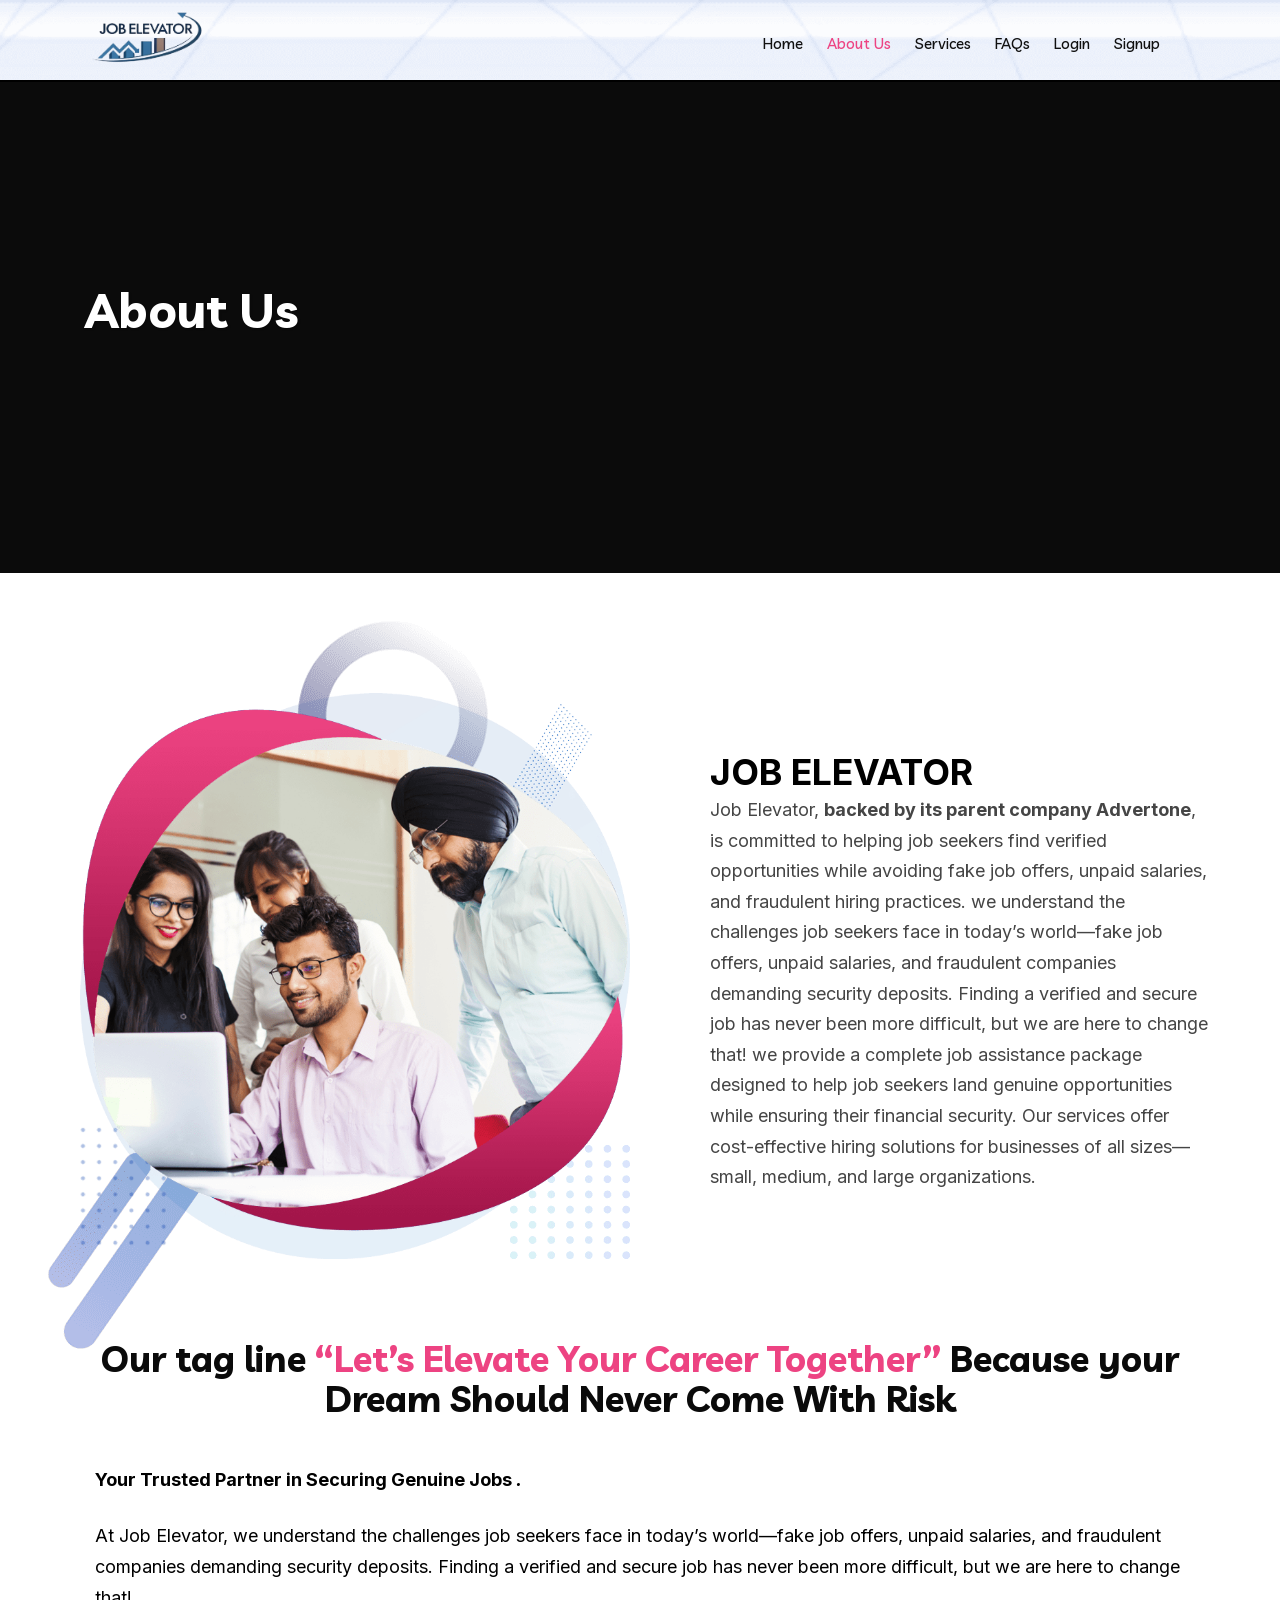
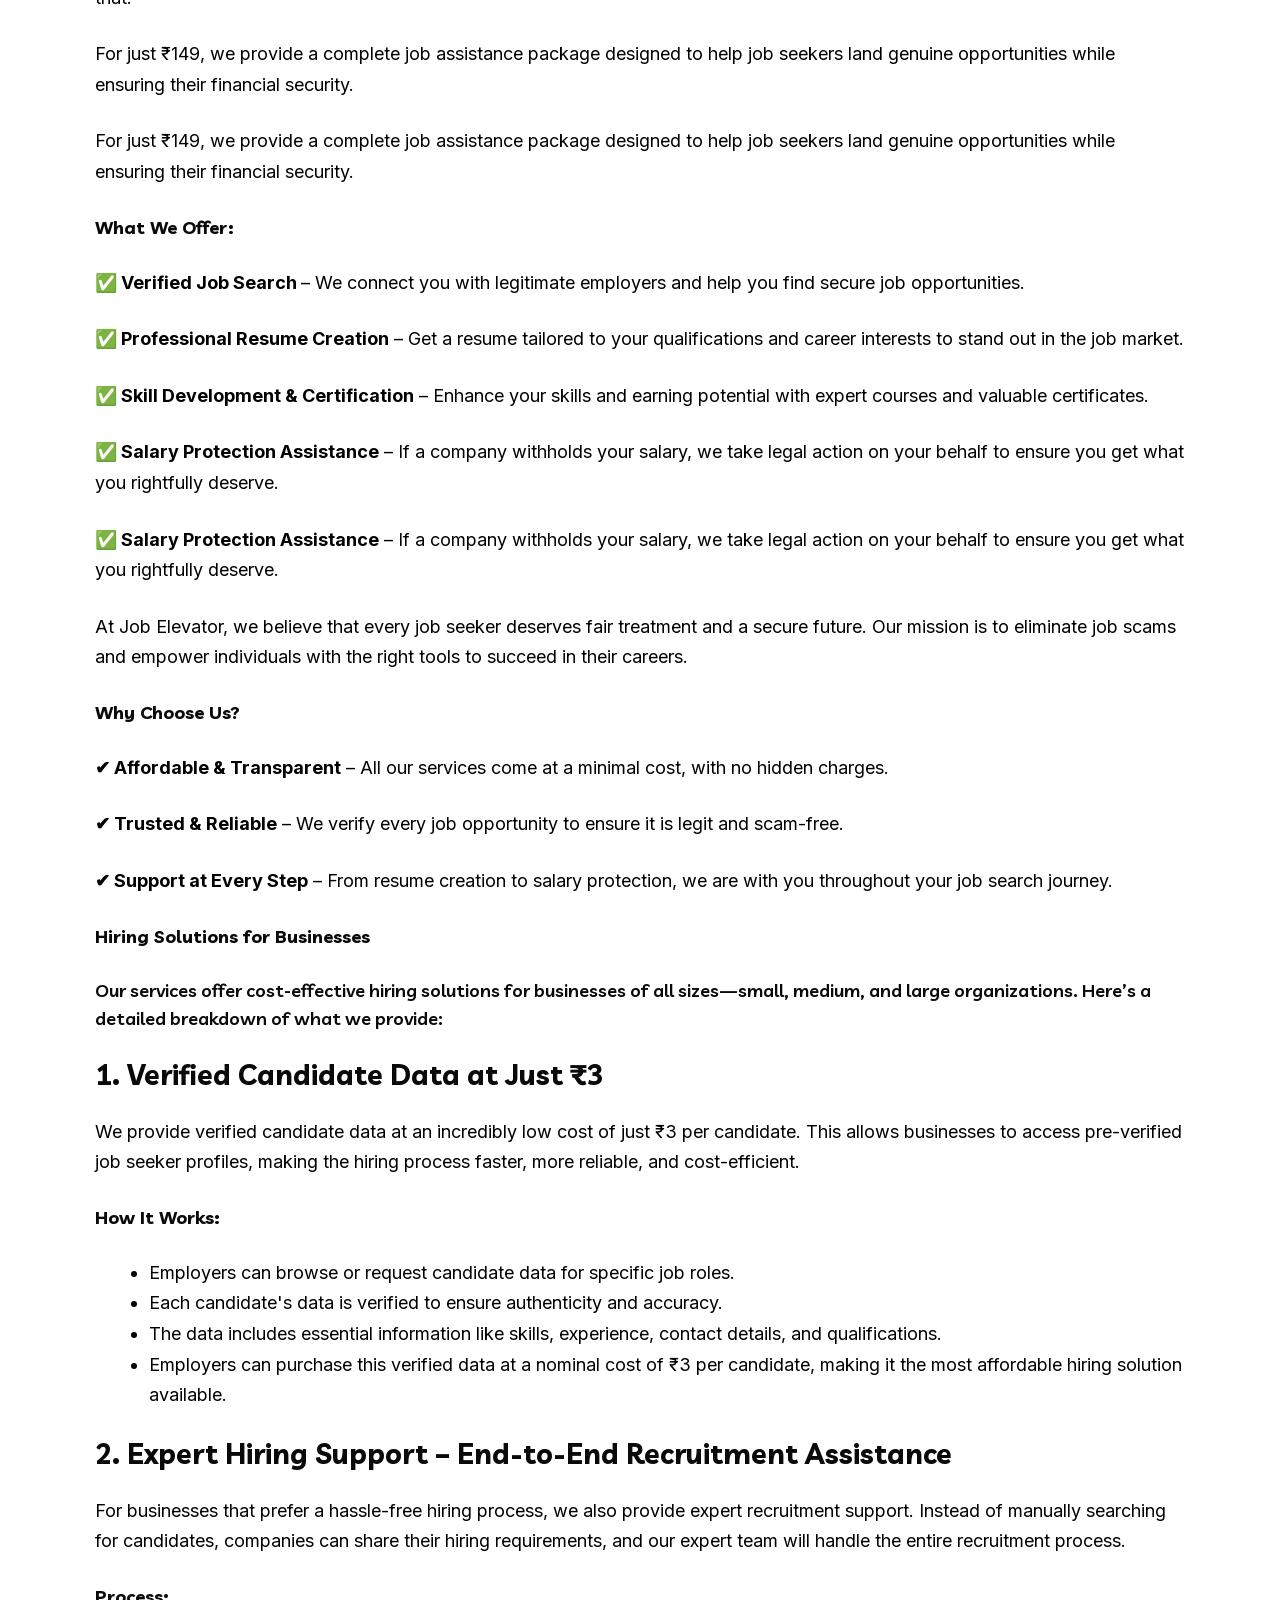
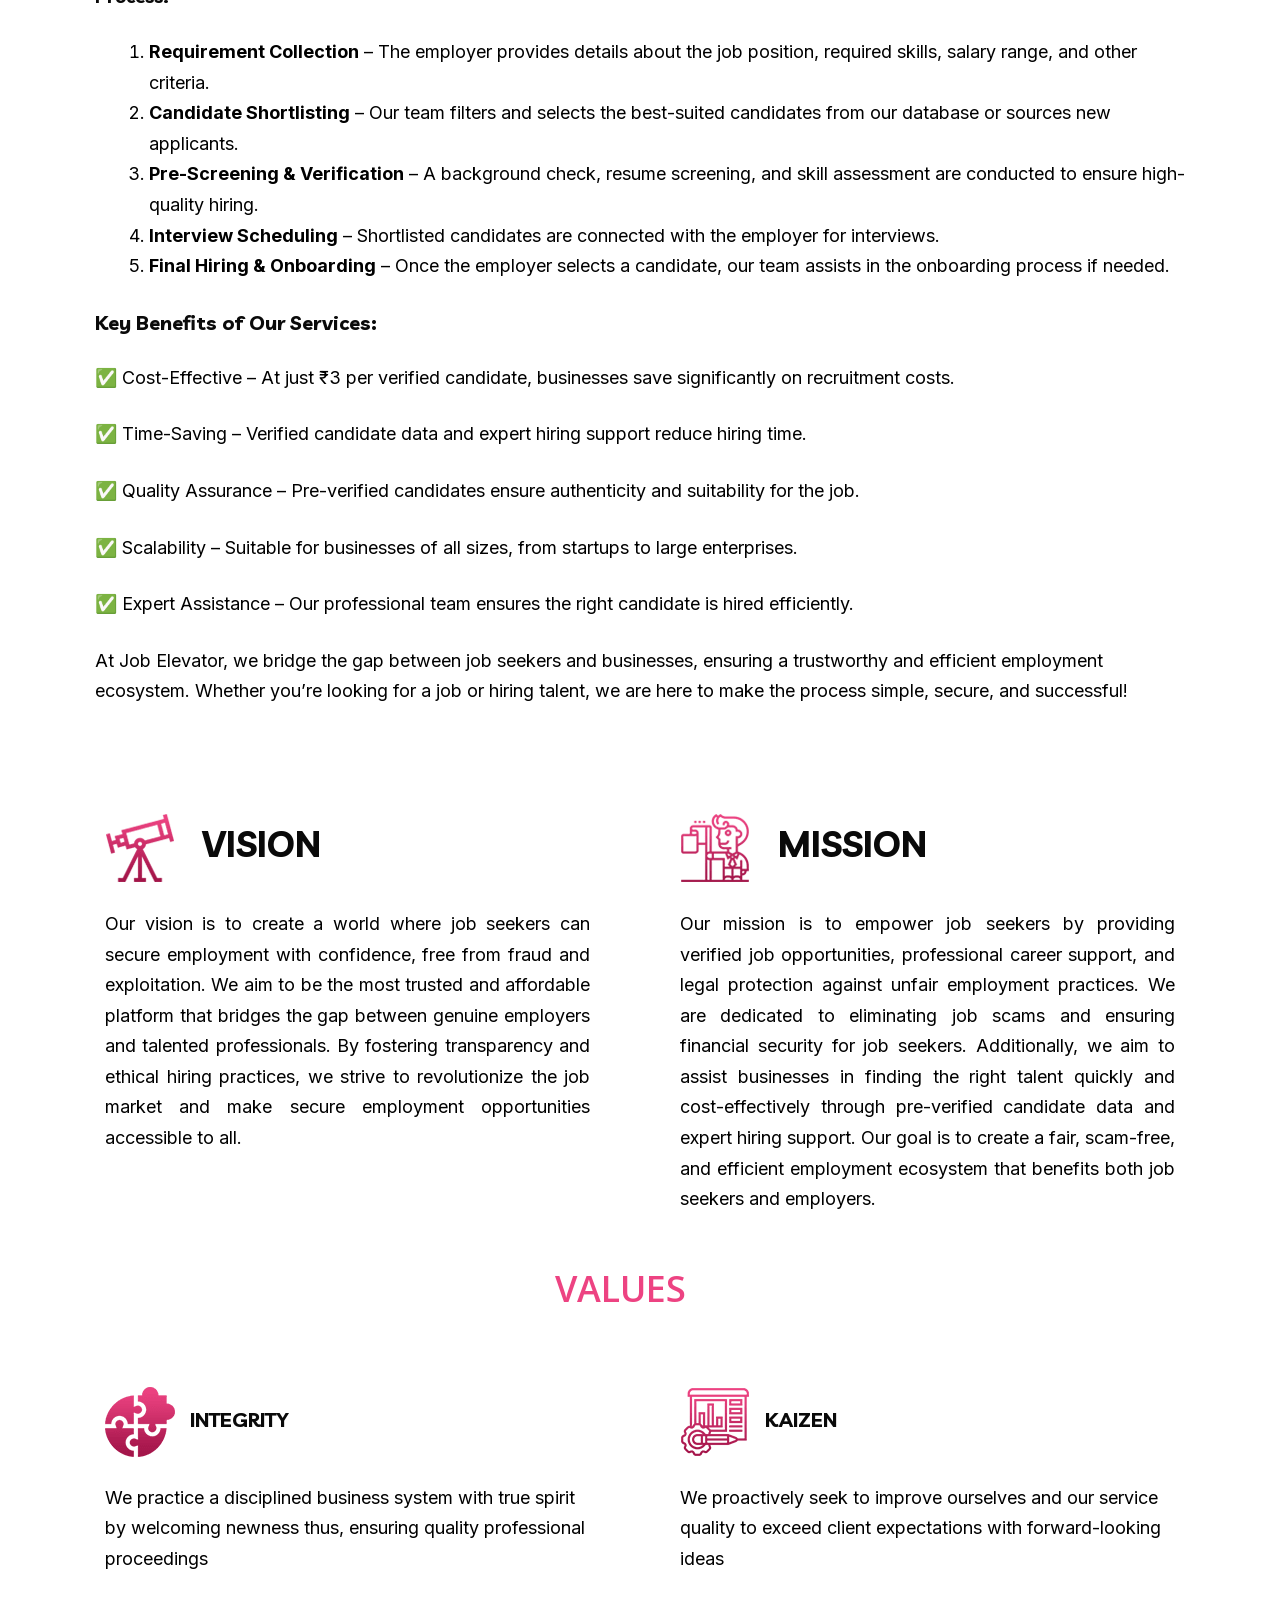
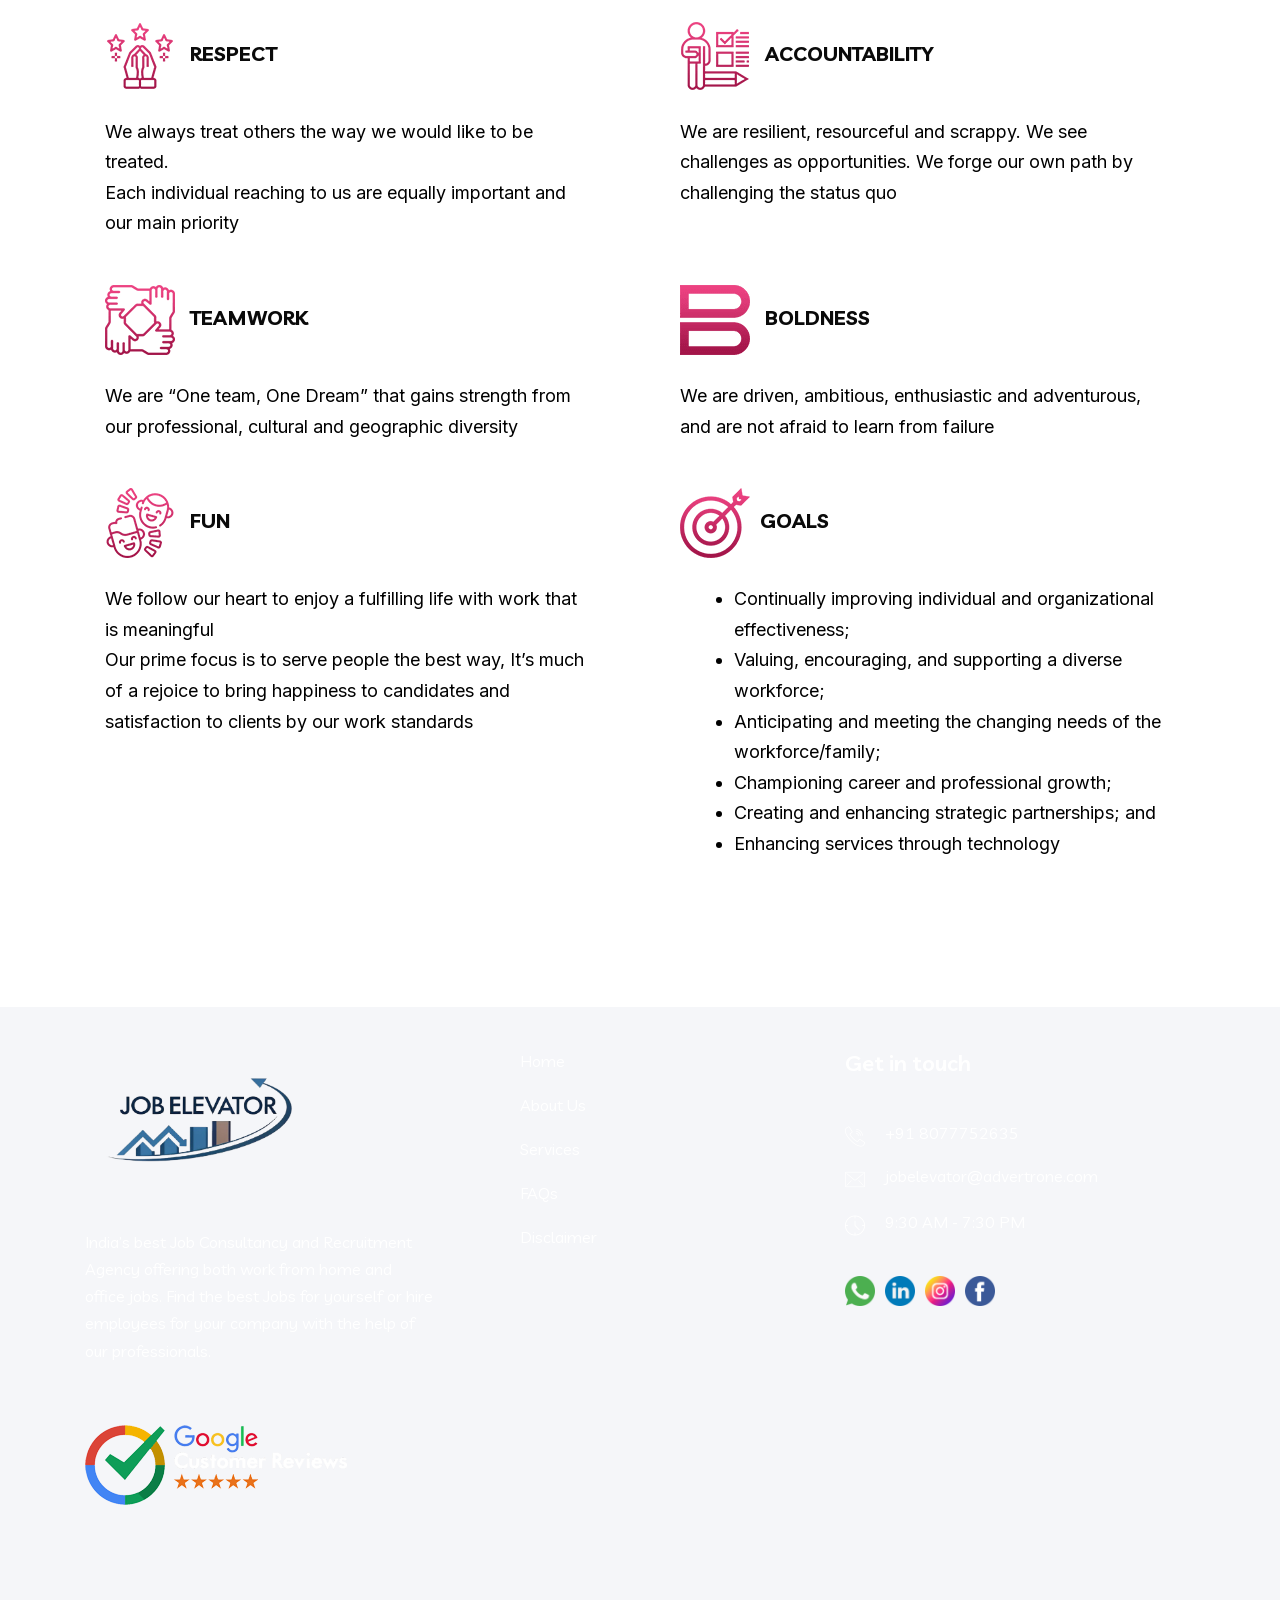
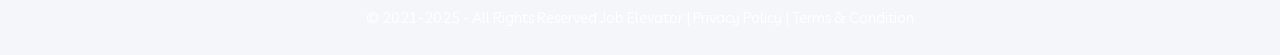
<file: about.html>
<!DOCTYPE html> <html lang="en-US"> <head>
	<meta http-equiv="Content-Type" content="text/html; charset=UTF-8"/>
<script>if(navigator.userAgent.match(/MSIE|Internet Explorer/i)||navigator.userAgent.match(/Trident\/7\..*?rv:11/i)){var e=document.location.href;if(!e.match(/[?&]nonitro/)){if(e.indexOf("?")==-1){if(e.indexOf("#")==-1){}else{document.location.href=e.replace("#","?nonitro=1#")}}else{if(e.indexOf("#")==-1){}else{document.location.href=e.replace("#","&nonitro=1#")}}}}</script><link rel="preconnect" href="https://www.google.com" /><link rel="preconnect" href="https://www.googletagmanager.com" /><link rel="preconnect" href="https://cdn-ikplgid.nitrocdn.com" /><meta name="viewport" content="width=device-width, initial-scale=1" /><meta name='robots' content='index, follow, max-image-preview:large, max-snippet:-1, max-video-preview:-1' /><title>About Us - Job Elevator</title>
	<link rel="canonical" href="https://www.careercomfort.co.in/about.html" />
<meta name="description" content="Job Elevator is the preferred recruitment service provider offering customized recruitment solutions to both job seekers and employers." /><meta property="og:locale" content="en_US" /><meta property="og:type" content="article" /><meta property="og:title" content="About Us - Job Elevator" /><meta property="og:description" content="Job Elevator is the preferred recruitment service provider offering customized recruitment solutions to both job seekers and employers." /><meta property="og:url" content="https://www.careercomfort.co.in/about/" /><meta property="og:site_name" content="Job Elevator" /><meta property="article:modified_time" content="2022-06-24T07:41:49+00:00" /><meta property="og:image" content="products/wordpress/braintech/wp-content/uploads/2020/11/about-effect-1.png" /><meta name="twitter:card" content="summary_large_image" /><meta name="twitter:label1" content="Est. reading time" /><meta name="twitter:data1" content="7 minutes" /><meta name="generator" content="WordPress 6.7.1" /><meta name="generator" content="Redux 4.5.4" /><meta name="generator" content="Elementor 3.25.11; features: additional_custom_breakpoints, e_optimized_control_loading; settings: css_print_method-external, google_font-enabled, font_display-auto" /><meta name="generator" content="Powered by Slider Revolution 6.7.18 - responsive, Mobile-Friendly Slider Plugin for WordPress with comfortable drag and drop interface." /><meta name="generator" content="NitroPack" /><script>var NPSH,NitroScrollHelper;NPSH=NitroScrollHelper=function(){let e=null;const o=window.sessionStorage.getItem("nitroScrollPos");function t(){let e=JSON.parse(window.sessionStorage.getItem("nitroScrollPos"))||{};if(typeof e!=="object"){e={}}e[document.URL]=window.scrollY;window.sessionStorage.setItem("nitroScrollPos",JSON.stringify(e))}window.addEventListener("scroll",function(){if(e!==null){clearTimeout(e)}e=setTimeout(t,200)},{passive:true});let r={};r.getScrollPos=()=>{if(!o){return 0}const e=JSON.parse(o);return e[document.URL]||0};r.isScrolled=()=>{return r.getScrollPos()>document.documentElement.clientHeight*.5};return r}();</script><script>(function(){var a=false;var e=document.documentElement.classList;var i=navigator.userAgent.toLowerCase();var n=["android","iphone","ipad"];var r=n.length;var o;var d=null;for(var t=0;t<r;t++){o=n[t];if(i.indexOf(o)>-1)d=o;if(e.contains(o)){a=true;e.remove(o)}}if(a&&d){e.add(d);if(d=="iphone"||d=="ipad"){e.add("ios")}}})();</script><script type="text/worker" id="nitro-web-worker">var preloadRequests=0;var remainingCount={};var baseURI="";self.onmessage=function(e){switch(e.data.cmd){case"RESOURCE_PRELOAD":var o=e.data.requestId;remainingCount[o]=0;e.data.resources.forEach(function(e){preload(e,function(o){return function(){console.log(o+" DONE: "+e);if(--remainingCount[o]==0){self.postMessage({cmd:"RESOURCE_PRELOAD",requestId:o})}}}(o));remainingCount[o]++});break;case"SET_BASEURI":baseURI=e.data.uri;break}};async function preload(e,o){if(typeof URL!=="undefined"&&baseURI){try{var a=new URL(e,baseURI);e=a.href}catch(e){console.log("Worker error: "+e.message)}}console.log("Preloading "+e);try{var n=new Request(e,{mode:"no-cors",redirect:"follow"});await fetch(n);o()}catch(a){console.log(a);var r=new XMLHttpRequest;r.responseType="blob";r.onload=o;r.onerror=o;r.open("GET",e,true);r.send()}}</script><script id="nprl">(()=>{if(window.NPRL!=undefined)return;(function(e){var t=e.prototype;t.after||(t.after=function(){var e,t=arguments,n=t.length,r=0,i=this,o=i.parentNode,a=Node,c=String,u=document;if(o!==null){while(r<n){(e=t[r])instanceof a?(i=i.nextSibling)!==null?o.insertBefore(e,i):o.appendChild(e):o.appendChild(u.createTextNode(c(e)));++r}}})})(Element);var e,t;e=t=function(){var t=false;var r=window.URL||window.webkitURL;var i=true;var o=true;var a=2;var c=null;var u=null;var d=window.nitroGtmExcludes!=undefined;var s=d?JSON.parse(atob(window.nitroGtmExcludes)).map(e=>new RegExp(e)):[];var l;var f;var m=null;var v=null;var p=null;var g={touch:["touchmove","touchend"],default:["mousemove","click","keydown","wheel"]};var h=true;var E=[];var y=false;var w=[];var b=0;var S=0;var N=false;var L=0;var R=null;var T=false;var O=false;var A=false;var C=[];var P=[];var I=[];var M=[];var k=false;var x={};var j=new Map;var _="noModule"in HTMLScriptElement.prototype;var B=requestAnimationFrame||mozRequestAnimationFrame||webkitRequestAnimationFrame||msRequestAnimationFrame;function q(e,t){if(!x[e]){x[e]=[]}x[e].push(t)}function D(e,t){if(x[e]){var n=0,r=x[e];for(var n=0;n<r.length;n++){r[n].call(this,t)}}}function H(){(function(e,t){var r=null;var i=function(e){r(e)};var o=null;var a={};var c=null;var u=null;var d=0;e.addEventListener(t,function(r){if(["load","DOMContentLoaded"].indexOf(t)!=-1){if(u){K(function(){e.triggerNitroEvent(t)})}c=true}else if(t=="readystatechange"){d++;n.ogReadyState=d==1?"interactive":"complete";if(u&&u>=d){n.documentReadyState=n.ogReadyState;K(function(){e.triggerNitroEvent(t)})}}});e.addEventListener(t+"Nitro",function(e){if(["load","DOMContentLoaded"].indexOf(t)!=-1){if(!c){e.preventDefault();e.stopImmediatePropagation()}else{}u=true}else if(t=="readystatechange"){u=n.documentReadyState=="interactive"?1:2;if(d<u){e.preventDefault();e.stopImmediatePropagation()}}});switch(t){case"load":o="onload";break;case"readystatechange":o="onreadystatechange";break;case"pageshow":o="onpageshow";break;default:o=null;break}if(o){Object.defineProperty(e,o,{get:function(){return r},set:function(n){if(typeof n!=="function"){r=null;e.removeEventListener(t+"Nitro",i)}else{if(!r){e.addEventListener(t+"Nitro",i)}r=n}}})}Object.defineProperty(e,"addEventListener"+t,{value:function(r){if(r!=t||!n.startedScriptLoading||document.currentScript&&document.currentScript.hasAttribute("nitro-exclude")){}else{arguments[0]+="Nitro"}e.ogAddEventListener.apply(e,arguments);a[arguments[1]]=arguments[0]}});Object.defineProperty(e,"removeEventListener"+t,{value:function(t){var n=a[arguments[1]];arguments[0]=n;e.ogRemoveEventListener.apply(e,arguments)}});Object.defineProperty(e,"triggerNitroEvent"+t,{value:function(t,n){n=n||e;var r=new Event(t+"Nitro",{bubbles:true});r.isNitroPack=true;Object.defineProperty(r,"type",{get:function(){return t},set:function(){}});Object.defineProperty(r,"target",{get:function(){return n},set:function(){}});e.dispatchEvent(r)}});if(typeof e.triggerNitroEvent==="undefined"){(function(){var t=e.addEventListener;var n=e.removeEventListener;Object.defineProperty(e,"ogAddEventListener",{value:t});Object.defineProperty(e,"ogRemoveEventListener",{value:n});Object.defineProperty(e,"addEventListener",{value:function(n){var r="addEventListener"+n;if(typeof e[r]!=="undefined"){e[r].apply(e,arguments)}else{t.apply(e,arguments)}},writable:true});Object.defineProperty(e,"removeEventListener",{value:function(t){var r="removeEventListener"+t;if(typeof e[r]!=="undefined"){e[r].apply(e,arguments)}else{n.apply(e,arguments)}}});Object.defineProperty(e,"triggerNitroEvent",{value:function(t,n){var r="triggerNitroEvent"+t;if(typeof e[r]!=="undefined"){e[r].apply(e,arguments)}}})})()}}).apply(null,arguments)}H(window,"load");H(window,"pageshow");H(window,"DOMContentLoaded");H(document,"DOMContentLoaded");H(document,"readystatechange");try{var U=new Worker(r.createObjectURL(new Blob([document.getElementById("nitro-web-worker").textContent],{type:"text/javascript"})))}catch(e){var U=new Worker("data:text/javascript;base64,"+btoa(document.getElementById("nitro-web-worker").textContent))}U.onmessage=function(e){if(e.data.cmd=="RESOURCE_PRELOAD"){D(e.data.requestId,e)}};if(typeof document.baseURI!=="undefined"){U.postMessage({cmd:"SET_BASEURI",uri:document.baseURI})}var Y=function(e){if(--b==0){K(W)}};var F=function(e){e.target.removeEventListener("load",F);e.target.removeEventListener("error",F);e.target.removeEventListener("nitroTimeout",F);if(e.type!="nitroTimeout"){clearTimeout(e.target.nitroTimeout)}if(--S==0&&b==0){K(X)}};var G=function(e){var t=e.textContent;try{var n=r.createObjectURL(new Blob([t.replace(/^(?:<!--)?(.*?)(?:-->)?$/gm,"$1")],{type:"text/javascript"}))}catch(e){var n="data:text/javascript;base64,"+btoa(t.replace(/^(?:<!--)?(.*?)(?:-->)?$/gm,"$1"))}return n};var W=function(){n.documentReadyState="interactive";document.triggerNitroEvent("readystatechange");document.triggerNitroEvent("DOMContentLoaded");if(window.pageYOffset||window.pageXOffset){window.dispatchEvent(new Event("scroll"))}O=true;K(function(){if(S==0){K(X)}K(Q)})};var X=function(){if(!O||T)return;T=true;R.disconnect();ee();n.documentReadyState="complete";document.triggerNitroEvent("readystatechange");window.triggerNitroEvent("load",document);window.triggerNitroEvent("pageshow",document);if(window.pageYOffset||window.pageXOffset||location.hash){let e=typeof history.scrollRestoration!=="undefined"&&history.scrollRestoration=="auto";if(e&&typeof NPSH!=="undefined"&&NPSH.getScrollPos()>0&&window.pageYOffset>document.documentElement.clientHeight*.5){window.scrollTo(0,NPSH.getScrollPos())}else if(location.hash){try{let e=document.querySelector(location.hash);if(e){e.scrollIntoView()}}catch(e){}}}var e=null;if(a==1){e=er}else{e=ea}K(e)};var K=function(e){setTimeout(e,0)};var J=function(e){if(e.type=="touchend"||e.type=="click"){p=e}};var Q=function(){if(p){setTimeout(function(e){return function(){var t=function(e,t,n){var r=new Event(e,{bubbles:true,cancelable:true});if(e=="click"){r.clientX=t;r.clientY=n}else{r.touches=[{clientX:t,clientY:n}]}return r};var n;if(e.type=="touchend"){var r=e.changedTouches[0];n=document.elementFromPoint(r.clientX,r.clientY);n.dispatchEvent(t("touchstart"),r.clientX,r.clientY);n.dispatchEvent(t("touchend"),r.clientX,r.clientY);n.dispatchEvent(t("click"),r.clientX,r.clientY)}else if(e.type=="click"){n=document.elementFromPoint(e.clientX,e.clientY);n.dispatchEvent(t("click"),e.clientX,e.clientY)}}}(p),150);p=null}};var $=function(e){if(e.tagName=="SCRIPT"&&!e.hasAttribute("data-nitro-for-id")&&!e.hasAttribute("nitro-document-write")||e.tagName=="IMG"&&(e.hasAttribute("src")||e.hasAttribute("srcset"))||e.tagName=="IFRAME"&&e.hasAttribute("src")||e.tagName=="LINK"&&e.hasAttribute("href")&&e.hasAttribute("rel")&&e.getAttribute("rel")=="stylesheet"){if(e.tagName==="IFRAME"&&e.src.indexOf("about:blank")>-1){return}var t="";switch(e.tagName){case"LINK":t=e.href;break;case"IMG":if(M.indexOf(e)>-1)return;t=e.srcset||e.src;break;default:t=e.src;break}var n=e.getAttribute("type");if(!t&&e.tagName!=="SCRIPT")return;if((e.tagName=="IMG"||e.tagName=="LINK")&&(t.indexOf("data:")===0||t.indexOf("blob:")===0))return;if(e.tagName=="SCRIPT"&&n&&n!=="text/javascript"&&n!=="application/javascript"){if(n!=="module"||!_)return}if(e.tagName==="SCRIPT"){if(M.indexOf(e)>-1)return;if(e.noModule&&_){return}let t=null;if(document.currentScript){if(document.currentScript.src&&document.currentScript.src.indexOf("googletagmanager")>-1){t=document.currentScript}if(document.currentScript.hasAttribute("data-nitro-gtm-id")){e.setAttribute("data-nitro-gtm-id",document.currentScript.getAttribute("data-nitro-gtm-id"))}}else if(window.nitroCurrentScript){if(window.nitroCurrentScript.src&&window.nitroCurrentScript.src.indexOf("googletagmanager")>-1){t=window.nitroCurrentScript}}if(t&&d){let n=false;for(const t of s){n=e.src?t.test(e.src):t.test(e.textContent);if(n){break}}if(!n){e.type="text/googletagmanagerscript";let n=t.hasAttribute("data-nitro-gtm-id")?t.getAttribute("data-nitro-gtm-id"):t.id;if(!j.has(n)){j.set(n,[])}let r=j.get(n);r.push(e);return}}if(!e.src){if(e.textContent.length>0){e.textContent+="\n;if(document.currentScript.nitroTimeout) {clearTimeout(document.currentScript.nitroTimeout);}; setTimeout(function() { this.dispatchEvent(new Event('load')); }.bind(document.currentScript), 0);"}else{return}}else{}M.push(e)}if(!e.hasOwnProperty("nitroTimeout")){S++;e.addEventListener("load",F,true);e.addEventListener("error",F,true);e.addEventListener("nitroTimeout",F,true);e.nitroTimeout=setTimeout(function(){console.log("Resource timed out",e);e.dispatchEvent(new Event("nitroTimeout"))},5e3)}}};var V=function(e){if(e.hasOwnProperty("nitroTimeout")&&e.nitroTimeout){clearTimeout(e.nitroTimeout);e.nitroTimeout=null;e.dispatchEvent(new Event("nitroTimeout"))}};document.documentElement.addEventListener("load",function(e){if(e.target.tagName=="SCRIPT"||e.target.tagName=="IMG"){M.push(e.target)}},true);document.documentElement.addEventListener("error",function(e){if(e.target.tagName=="SCRIPT"||e.target.tagName=="IMG"){M.push(e.target)}},true);var z=["appendChild","replaceChild","insertBefore","prepend","append","before","after","replaceWith","insertAdjacentElement"];var Z=function(){if(d){window._nitro_setTimeout=window.setTimeout;window.setTimeout=function(e,t,...n){let r=document.currentScript||window.nitroCurrentScript;if(!r||r.src&&r.src.indexOf("googletagmanager")==-1){return window._nitro_setTimeout.call(window,e,t,...n)}return window._nitro_setTimeout.call(window,function(e,t){return function(...n){window.nitroCurrentScript=e;t(...n)}}(r,e),t,...n)}}z.forEach(function(e){HTMLElement.prototype["og"+e]=HTMLElement.prototype[e];HTMLElement.prototype[e]=function(...t){if(this.parentNode||this===document.documentElement){switch(e){case"replaceChild":case"insertBefore":t.pop();break;case"insertAdjacentElement":t.shift();break}t.forEach(function(e){if(!e)return;if(e.tagName=="SCRIPT"){$(e)}else{if(e.children&&e.children.length>0){e.querySelectorAll("script").forEach($)}}})}return this["og"+e].apply(this,arguments)}})};var ee=function(){if(d&&typeof window._nitro_setTimeout==="function"){window.setTimeout=window._nitro_setTimeout}z.forEach(function(e){HTMLElement.prototype[e]=HTMLElement.prototype["og"+e]})};var et=async function(){if(o){es(l);es(J);if(m){clearTimeout(m);m=null}}if(L===1){N=true;return}else if(L===0){L=-1}n.startedScriptLoading=true;Object.defineProperty(document,"readyState",{get:function(){return n.documentReadyState},set:function(){}});var e=document.documentElement;var t={attributes:true,attributeFilter:["src"],childList:true,subtree:true};R=new MutationObserver(function(e,t){e.forEach(function(e){if(e.type=="childList"&&e.addedNodes.length>0){e.addedNodes.forEach(function(e){if(!document.documentElement.contains(e)){return}if(e.tagName=="IMG"||e.tagName=="IFRAME"||e.tagName=="LINK"){$(e)}})}if(e.type=="childList"&&e.removedNodes.length>0){e.removedNodes.forEach(function(e){if(e.tagName=="IFRAME"||e.tagName=="LINK"){V(e)}})}if(e.type=="attributes"){var t=e.target;if(!document.documentElement.contains(t)){return}if(t.tagName=="IFRAME"||t.tagName=="LINK"||t.tagName=="IMG"||t.tagName=="SCRIPT"){$(t)}}})});R.observe(e,t);if(!d){Z()}await Promise.all(C);var r=w.shift();var i=null;var a=false;while(r){var c;var u=JSON.parse(atob(r.meta));var s=u.delay;if(r.type=="inline"){var f=document.getElementById(r.id);if(f){f.remove()}else{r=w.shift();continue}c=G(f);if(c===false){r=w.shift();continue}}else{c=r.src}if(!a&&r.type!="inline"&&(typeof u.attributes.async!="undefined"||typeof u.attributes.defer!="undefined")){if(i===null){i=r}else if(i===r){a=true}if(!a){w.push(r);r=w.shift();continue}}var v=document.createElement("script");v.src=c;v.setAttribute("data-nitro-for-id",r.id);for(var p in u.attributes){try{if(u.attributes[p]===false){v.setAttribute(p,"")}else{v.setAttribute(p,u.attributes[p])}}catch(e){console.log("Error while setting script attribute",v,e)}}v.async=false;if(u.canonicalLink!=""&&Object.getOwnPropertyDescriptor(v,"src")?.configurable!==false){(e=>{Object.defineProperty(v,"src",{get:function(){return e.canonicalLink},set:function(){}})})(u)}if(s){setTimeout((function(e,t){var n=document.querySelector("[data-nitro-marker-id='"+t+"']");if(n){n.after(e)}else{document.head.appendChild(e)}}).bind(null,v,r.id),s)}else{v.addEventListener("load",Y);v.addEventListener("error",Y);if(!v.noModule||!_){b++}var g=document.querySelector("[data-nitro-marker-id='"+r.id+"']");if(g){K(function(e,t){return function(){e.after(t)}}(g,v))}else{K(function(e){return function(){document.head.appendChild(e)}}(v))}}r=w.shift()}};var en=function(){var e=document.getElementById("nitro-deferred-styles");var t=document.createElement("div");t.innerHTML=e.textContent;return t};var er=async function(e){isPreload=e&&e.type=="NitroPreload";if(!isPreload){L=-1;h=false;if(o){es(l);es(J);if(m){clearTimeout(m);m=null}}}if(y===false){var t=en();let e=t.querySelectorAll('style,link[rel="stylesheet"]');y=e.length;if(y){let e=document.getElementById("nitro-deferred-styles-marker");e.replaceWith.apply(e,t.childNodes)}else if(isPreload){K(ec)}else{eu()}}else if(y===0&&!isPreload){eu()}};var ei=function(){var e=en();var t=e.childNodes;var n;var r=[];for(var i=0;i<t.length;i++){n=t[i];if(n.href){r.push(n.href)}}var o="css-preload";q(o,function(e){er(new Event("NitroPreload"))});if(r.length){U.postMessage({cmd:"RESOURCE_PRELOAD",resources:r,requestId:o})}else{K(function(){D(o)})}};var eo=function(){if(L===-1)return;L=1;var e=[];var t,n;for(var r=0;r<w.length;r++){t=w[r];if(t.type!="inline"){if(t.src){n=JSON.parse(atob(t.meta));if(n.delay)continue;if(n.attributes.type&&n.attributes.type=="module"&&!_)continue;e.push(t.src)}}}if(e.length){var i="js-preload";q(i,function(e){L=2;if(N){K(et)}});U.postMessage({cmd:"RESOURCE_PRELOAD",resources:e,requestId:i})}};var ea=function(){while(P.length){style=P.shift();if(style.hasAttribute("nitropack-onload")){style.setAttribute("onload",style.getAttribute("nitropack-onload"));K(function(e){return function(){e.dispatchEvent(new Event("load"))}}(style))}}while(I.length){style=I.shift();if(style.hasAttribute("nitropack-onerror")){style.setAttribute("onerror",style.getAttribute("nitropack-onerror"));K(function(e){return function(){e.dispatchEvent(new Event("error"))}}(style))}}};var ec=function(){if(!k){if(i){K(function(){var e=document.getElementById("nitro-critical-css");if(e){e.remove()}})}k=true;onStylesLoadEvent=new Event("NitroStylesLoaded");onStylesLoadEvent.isNitroPack=true;window.dispatchEvent(onStylesLoadEvent)}};var eu=function(){if(a==2){K(et)}else{ea()}};var ed=function(e){f.forEach(function(t){document.addEventListener(t,e,true)})};var es=function(e){f.forEach(function(t){document.removeEventListener(t,e,true)})};if(d){Z()}return{setAutoRemoveCriticalCss:function(e){i=e},registerScript:function(e,t,n){w.push({type:"remote",src:e,id:t,meta:n})},registerInlineScript:function(e,t){w.push({type:"inline",id:e,meta:t})},registerStyle:function(e,t,n){E.push({href:e,rel:t,media:n})},onLoadStyle:function(e){P.push(e);if(y!==false&&--y==0){K(ec);if(h){h=false}else{eu()}}},onErrorStyle:function(e){I.push(e);if(y!==false&&--y==0){K(ec);if(h){h=false}else{eu()}}},loadJs:function(e,t){if(!e.src){var n=G(e);if(n!==false){e.src=n;e.textContent=""}}if(t){K(function(e,t){return function(){e.after(t)}}(t,e))}else{K(function(e){return function(){document.head.appendChild(e)}}(e))}},loadQueuedResources:async function(){window.dispatchEvent(new Event("NitroBootStart"));if(v){clearTimeout(v);v=null}window.removeEventListener("load",e.loadQueuedResources);l=a==1?et:er;if(!o||p){K(l)}else{if(navigator.userAgent.indexOf(" Edge/")==-1){ei();q("css-preload",eo)}ed(l);if(u){if(c){m=setTimeout(l,c)}}else{}}},fontPreload:function(e){var t="critical-fonts";q(t,function(e){document.getElementById("nitro-critical-fonts").type="text/css"});U.postMessage({cmd:"RESOURCE_PRELOAD",resources:e,requestId:t})},boot:function(){if(t)return;t=true;A=typeof NPSH!=="undefined"&&NPSH.isScrolled();let n=document.prerendering;if(location.hash||A||n){o=false}f=g.default.concat(g.touch);v=setTimeout(e.loadQueuedResources,1500);ed(J);if(A){e.loadQueuedResources()}else{window.addEventListener("load",e.loadQueuedResources)}},addPrerequisite:function(e){C.push(e)},getTagManagerNodes:function(e){if(!e)return j;return j.get(e)??[]}}}();var n,r;n=r=function(){var t=document.write;return{documentWrite:function(n,r){if(n&&n.hasAttribute("nitro-exclude")){return t.call(document,r)}var i=null;if(n.documentWriteContainer){i=n.documentWriteContainer}else{i=document.createElement("span");n.documentWriteContainer=i}var o=null;if(n){if(n.hasAttribute("data-nitro-for-id")){o=document.querySelector('template[data-nitro-marker-id="'+n.getAttribute("data-nitro-for-id")+'"]')}else{o=n}}i.innerHTML+=r;i.querySelectorAll("script").forEach(function(e){e.setAttribute("nitro-document-write","")});if(!i.parentNode){if(o){o.parentNode.insertBefore(i,o)}else{document.body.appendChild(i)}}var a=document.createElement("span");a.innerHTML=r;var c=a.querySelectorAll("script");if(c.length){c.forEach(function(t){var n=t.getAttributeNames();var r=document.createElement("script");n.forEach(function(e){r.setAttribute(e,t.getAttribute(e))});r.async=false;if(!t.src&&t.textContent){r.textContent=t.textContent}e.loadJs(r,o)})}},TrustLogo:function(e,t){var n=document.getElementById(e);var r=document.createElement("img");r.src=t;n.parentNode.insertBefore(r,n)},documentReadyState:"loading",ogReadyState:document.readyState,startedScriptLoading:false,loadScriptDelayed:function(e,t){setTimeout(function(){var t=document.createElement("script");t.src=e;document.head.appendChild(t)},t)}}}();document.write=function(e){n.documentWrite(document.currentScript,e)};document.writeln=function(e){n.documentWrite(document.currentScript,e+"\n")};window.NPRL=e;window.NitroResourceLoader=t;window.NPh=n;window.NitroPackHelper=r})();</script><template id="nitro-deferred-styles-marker"></template><link rel="preload" href="s/livvic/v14/rnCr-x1S2hzjrlffC9M2knjsS_ulYHs.woff" as="font" type="font/woff2" crossorigin class="nitro-font-preload" /><link rel="preload" href="s/livvic/v14/rnCr-x1S2hzjrlffC9M3knjsS_ulYHs.woff" as="font" type="font/woff2" crossorigin class="nitro-font-preload" /><style id="nitro-fonts">@font-face{font-family:"Font Awesome 5 Brands";font-style:normal;font-weight:normal;font-display:swap;src:url("CBnPWTxXvlQldqPwhUtLUzGDtuHrPyuF/assets/static/source/rev-07d5d90/careercomfort.co.in/wp-content/plugins/rselements/assets/webfonts/fa-brands-400.woff") format("woff2");}@font-face{font-family:"Font Awesome 5 Free";font-style:normal;font-weight:900;font-display:swap;src:url("CBnPWTxXvlQldqPwhUtLUzGDtuHrPyuF/assets/static/source/rev-07d5d90/careercomfort.co.in/wp-content/plugins/rselements/assets/webfonts/fa-solid-900.woff") format("woff2");}@font-face{font-family:"Flaticon";font-weight:normal;font-style:normal;src:url("CBnPWTxXvlQldqPwhUtLUzGDtuHrPyuF/assets/static/source/rev-07d5d90/careercomfort.co.in/wp-content/plugins/rselements/assets/fonts/Flaticon.woff") format("woff2");font-display:swap;}@font-face{font-family:"Flaticon";src:url("CBnPWTxXvlQldqPwhUtLUzGDtuHrPyuF/assets/images/optimized/rev-1b4aa66/careercomfort.co.in/wp-content/plugins/rselements/assets/fonts/Flaticon.svg") format("svg");font-display:swap;}@font-face{font-family:"Font Awesome 5 Brands";font-style:normal;font-weight:normal;font-display:swap;src:url("CBnPWTxXvlQldqPwhUtLUzGDtuHrPyuF/assets/static/source/rev-07d5d90/careercomfort.co.in/wp-content/themes/braintech/assets/webfonts/fa-brands-400.woff") format("woff2");}@font-face{font-family:"Font Awesome 5 Free";font-style:normal;font-weight:400;font-display:swap;src:url("CBnPWTxXvlQldqPwhUtLUzGDtuHrPyuF/assets/static/source/rev-07d5d90/careercomfort.co.in/wp-content/themes/braintech/assets/webfonts/fa-regular-400.woff") format("woff2");}@font-face{font-family:"Font Awesome 5 Free";font-style:normal;font-weight:900;font-display:swap;src:url("CBnPWTxXvlQldqPwhUtLUzGDtuHrPyuF/assets/static/source/rev-07d5d90/careercomfort.co.in/wp-content/themes/braintech/assets/webfonts/fa-solid-900.woff") format("woff2");}@font-face{font-family:"FontAwesome";font-weight:normal;font-style:normal;src:url("fonts/fonts/3e6eb37f30ca47e1f854d23f3eb21bc6.fontawesome-webfont.woff") format("woff2");font-display:swap;}@font-face{font-family:Flaticon;font-weight:400;font-style:normal;font-display:swap;src:url("CBnPWTxXvlQldqPwhUtLUzGDtuHrPyuF/assets/static/source/rev-07d5d90/careercomfort.co.in/wp-content/themes/braintech/assets/fonts/Flaticon.ttf") format("truetype");}@font-face{font-family:Flaticon;src:url("https://www.careercomfort.co.in/wp-content/themes/braintech/assets/css/Flaticon.svg#Flaticon") format("svg");font-display:swap;}@font-face{font-family:"Livvic";font-style:normal;font-weight:100;font-display:swap;src:url("https://fonts.gstatic.com/s/livvic/v14/rnCr-x1S2hzjrlffC9M2knjsS_ulYHs.woff2") format("woff2");unicode-range:U+0102-0103,U+0110-0111,U+0128-0129,U+0168-0169,U+01A0-01A1,U+01AF-01B0,U+0300-0301,U+0303-0304,U+0308-0309,U+0323,U+0329,U+1EA0-1EF9,U+20AB;}@font-face{font-family:"Livvic";font-style:normal;font-weight:100;font-display:swap;src:url("https://fonts.gstatic.com/s/livvic/v14/rnCr-x1S2hzjrlffC9M3knjsS_ulYHs.woff2") format("woff2");unicode-range:U+0100-02AF,U+0304,U+0308,U+0329,U+1E00-1E9F,U+1EF2-1EFF,U+2020,U+20A0-20AB,U+20AD-20C0,U+2113,U+2C60-2C7F,U+A720-A7FF;}@font-face{font-family:"Livvic";font-style:normal;font-weight:100;font-display:swap;src:url("s/livvic/v14/rnCr-x1S2hzjrlffC9M5knjsS_ul.woff") format("woff2");unicode-range:U+0000-00FF,U+0131,U+0152-0153,U+02BB-02BC,U+02C6,U+02DA,U+02DC,U+0304,U+0308,U+0329,U+2000-206F,U+2074,U+20AC,U+2122,U+2191,U+2193,U+2212,U+2215,U+FEFF,U+FFFD;}@font-face{font-family:"Livvic";font-style:normal;font-weight:300;font-display:swap;src:url("s/livvic/v14/rnCq-x1S2hzjrlffw8Euul3DY_GtWEIJ.woff") format("woff2");unicode-range:U+0102-0103,U+0110-0111,U+0128-0129,U+0168-0169,U+01A0-01A1,U+01AF-01B0,U+0300-0301,U+0303-0304,U+0308-0309,U+0323,U+0329,U+1EA0-1EF9,U+20AB;}@font-face{font-family:"Livvic";font-style:normal;font-weight:300;font-display:swap;src:url("s/livvic/v14/rnCq-x1S2hzjrlffw8Euu13DY_GtWEIJ.woff") format("woff2");unicode-range:U+0100-02AF,U+0304,U+0308,U+0329,U+1E00-1E9F,U+1EF2-1EFF,U+2020,U+20A0-20AB,U+20AD-20C0,U+2113,U+2C60-2C7F,U+A720-A7FF;}@font-face{font-family:"Livvic";font-style:normal;font-weight:300;font-display:swap;src:url("s/livvic/v14/rnCq-x1S2hzjrlffw8EutV3DY_GtWA.woff") format("woff2");unicode-range:U+0000-00FF,U+0131,U+0152-0153,U+02BB-02BC,U+02C6,U+02DA,U+02DC,U+0304,U+0308,U+0329,U+2000-206F,U+2074,U+20AC,U+2122,U+2191,U+2193,U+2212,U+2215,U+FEFF,U+FFFD;}@font-face{font-family:"Livvic";font-style:normal;font-weight:400;font-display:swap;src:url("s/livvic/v14/rnCp-x1S2hzjrlfXZ-M7mH_OScuk.woff") format("woff2");unicode-range:U+0102-0103,U+0110-0111,U+0128-0129,U+0168-0169,U+01A0-01A1,U+01AF-01B0,U+0300-0301,U+0303-0304,U+0308-0309,U+0323,U+0329,U+1EA0-1EF9,U+20AB;}@font-face{font-family:"Livvic";font-style:normal;font-weight:400;font-display:swap;src:url("s/livvic/v14/rnCp-x1S2hzjrlfXZuM7mH_OScuk.woff") format("woff2");unicode-range:U+0100-02AF,U+0304,U+0308,U+0329,U+1E00-1E9F,U+1EF2-1EFF,U+2020,U+20A0-20AB,U+20AD-20C0,U+2113,U+2C60-2C7F,U+A720-A7FF;}@font-face{font-family:"Livvic";font-style:normal;font-weight:400;font-display:swap;src:url("s/livvic/v14/rnCp-x1S2hzjrlfXaOM7mH_OSQ.woff") format("woff2");unicode-range:U+0000-00FF,U+0131,U+0152-0153,U+02BB-02BC,U+02C6,U+02DA,U+02DC,U+0304,U+0308,U+0329,U+2000-206F,U+2074,U+20AC,U+2122,U+2191,U+2193,U+2212,U+2215,U+FEFF,U+FFFD;}@font-face{font-family:"Livvic";font-style:normal;font-weight:500;font-display:swap;src:url("s/livvic/v14/rnCq-x1S2hzjrlffm8Auul3DY_GtWEIJ.woff") format("woff2");unicode-range:U+0102-0103,U+0110-0111,U+0128-0129,U+0168-0169,U+01A0-01A1,U+01AF-01B0,U+0300-0301,U+0303-0304,U+0308-0309,U+0323,U+0329,U+1EA0-1EF9,U+20AB;}@font-face{font-family:"Livvic";font-style:normal;font-weight:500;font-display:swap;src:url("s/livvic/v14/rnCq-x1S2hzjrlffm8Auu13DY_GtWEIJ.woff") format("woff2");unicode-range:U+0100-02AF,U+0304,U+0308,U+0329,U+1E00-1E9F,U+1EF2-1EFF,U+2020,U+20A0-20AB,U+20AD-20C0,U+2113,U+2C60-2C7F,U+A720-A7FF;}@font-face{font-family:"Livvic";font-style:normal;font-weight:500;font-display:swap;src:url("s/livvic/v14/rnCq-x1S2hzjrlffm8AutV3DY_GtWA.woff") format("woff2");unicode-range:U+0000-00FF,U+0131,U+0152-0153,U+02BB-02BC,U+02C6,U+02DA,U+02DC,U+0304,U+0308,U+0329,U+2000-206F,U+2074,U+20AC,U+2122,U+2191,U+2193,U+2212,U+2215,U+FEFF,U+FFFD;}@font-face{font-family:"Livvic";font-style:normal;font-weight:600;font-display:swap;src:url("s/livvic/v14/rnCq-x1S2hzjrlfft8cuul3DY_GtWEIJ.woff") format("woff2");unicode-range:U+0102-0103,U+0110-0111,U+0128-0129,U+0168-0169,U+01A0-01A1,U+01AF-01B0,U+0300-0301,U+0303-0304,U+0308-0309,U+0323,U+0329,U+1EA0-1EF9,U+20AB;}@font-face{font-family:"Livvic";font-style:normal;font-weight:600;font-display:swap;src:url("s/livvic/v14/rnCq-x1S2hzjrlfft8cuu13DY_GtWEIJ.woff") format("woff2");unicode-range:U+0100-02AF,U+0304,U+0308,U+0329,U+1E00-1E9F,U+1EF2-1EFF,U+2020,U+20A0-20AB,U+20AD-20C0,U+2113,U+2C60-2C7F,U+A720-A7FF;}@font-face{font-family:"Livvic";font-style:normal;font-weight:600;font-display:swap;src:url("s/livvic/v14/rnCq-x1S2hzjrlfft8cutV3DY_GtWA.woff") format("woff2");unicode-range:U+0000-00FF,U+0131,U+0152-0153,U+02BB-02BC,U+02C6,U+02DA,U+02DC,U+0304,U+0308,U+0329,U+2000-206F,U+2074,U+20AC,U+2122,U+2191,U+2193,U+2212,U+2215,U+FEFF,U+FFFD;}@font-face{font-family:"Livvic";font-style:normal;font-weight:700;font-display:swap;src:url("s/livvic/v14/rnCq-x1S2hzjrlff08Yuul3DY_GtWEIJ.woff") format("woff2");unicode-range:U+0102-0103,U+0110-0111,U+0128-0129,U+0168-0169,U+01A0-01A1,U+01AF-01B0,U+0300-0301,U+0303-0304,U+0308-0309,U+0323,U+0329,U+1EA0-1EF9,U+20AB;}@font-face{font-family:"Livvic";font-style:normal;font-weight:700;font-display:swap;src:url("s/livvic/v14/rnCq-x1S2hzjrlff08Yuu13DY_GtWEIJ.woff") format("woff2");unicode-range:U+0100-02AF,U+0304,U+0308,U+0329,U+1E00-1E9F,U+1EF2-1EFF,U+2020,U+20A0-20AB,U+20AD-20C0,U+2113,U+2C60-2C7F,U+A720-A7FF;}@font-face{font-family:"Livvic";font-style:normal;font-weight:700;font-display:swap;src:url("s/livvic/v14/rnCq-x1S2hzjrlff08YutV3DY_GtWA.woff") format("woff2");unicode-range:U+0000-00FF,U+0131,U+0152-0153,U+02BB-02BC,U+02C6,U+02DA,U+02DC,U+0304,U+0308,U+0329,U+2000-206F,U+2074,U+20AC,U+2122,U+2191,U+2193,U+2212,U+2215,U+FEFF,U+FFFD;}@font-face{font-family:"Livvic";font-style:normal;font-weight:900;font-display:swap;src:url("s/livvic/v14/rnCq-x1S2hzjrlff68Quul3DY_GtWEIJ.woff") format("woff2");unicode-range:U+0102-0103,U+0110-0111,U+0128-0129,U+0168-0169,U+01A0-01A1,U+01AF-01B0,U+0300-0301,U+0303-0304,U+0308-0309,U+0323,U+0329,U+1EA0-1EF9,U+20AB;}@font-face{font-family:"Livvic";font-style:normal;font-weight:900;font-display:swap;src:url("s/livvic/v14/rnCq-x1S2hzjrlff68Quu13DY_GtWEIJ.woff") format("woff2");unicode-range:U+0100-02AF,U+0304,U+0308,U+0329,U+1E00-1E9F,U+1EF2-1EFF,U+2020,U+20A0-20AB,U+20AD-20C0,U+2113,U+2C60-2C7F,U+A720-A7FF;}@font-face{font-family:"Livvic";font-style:normal;font-weight:900;font-display:swap;src:url("s/livvic/v14/rnCq-x1S2hzjrlff68QutV3DY_GtWA.woff") format("woff2");unicode-range:U+0000-00FF,U+0131,U+0152-0153,U+02BB-02BC,U+02C6,U+02DA,U+02DC,U+0304,U+0308,U+0329,U+2000-206F,U+2074,U+20AC,U+2122,U+2191,U+2193,U+2212,U+2215,U+FEFF,U+FFFD;}@font-face{font-family:eicons;font-weight:400;font-style:normal;src:url("fonts/fonts/2df5f9c603f06799fd686d0814b1e7cb.eicons.woff") format("woff2");font-display:swap;}@font-face{font-family:"Livvic";font-style:italic;font-weight:100;font-display:swap;src:url("s/livvic/v14/rnCt-x1S2hzjrlfXbdtaonXmTNmnUHowCw.woff") format("woff2");unicode-range:U+0102-0103,U+0110-0111,U+0128-0129,U+0168-0169,U+01A0-01A1,U+01AF-01B0,U+0300-0301,U+0303-0304,U+0308-0309,U+0323,U+0329,U+1EA0-1EF9,U+20AB;}@font-face{font-family:"Livvic";font-style:italic;font-weight:100;font-display:swap;src:url("s/livvic/v14/rnCt-x1S2hzjrlfXbdtaonTmTNmnUHowCw.woff") format("woff2");unicode-range:U+0100-02AF,U+0304,U+0308,U+0329,U+1E00-1E9F,U+1EF2-1EFF,U+2020,U+20A0-20AB,U+20AD-20C0,U+2113,U+2C60-2C7F,U+A720-A7FF;}@font-face{font-family:"Livvic";font-style:italic;font-weight:100;font-display:swap;src:url("s/livvic/v14/rnCt-x1S2hzjrlfXbdtaonrmTNmnUHo.woff") format("woff2");unicode-range:U+0000-00FF,U+0131,U+0152-0153,U+02BB-02BC,U+02C6,U+02DA,U+02DC,U+0304,U+0308,U+0329,U+2000-206F,U+2074,U+20AC,U+2122,U+2191,U+2193,U+2212,U+2215,U+FEFF,U+FFFD;}@font-face{font-family:"Livvic";font-style:italic;font-weight:200;font-display:swap;src:url("s/livvic/v14/rnCs-x1S2hzjrlfXbdv2s23OafaPWnIIMrY.woff") format("woff2");unicode-range:U+0102-0103,U+0110-0111,U+0128-0129,U+0168-0169,U+01A0-01A1,U+01AF-01B0,U+0300-0301,U+0303-0304,U+0308-0309,U+0323,U+0329,U+1EA0-1EF9,U+20AB;}@font-face{font-family:"Livvic";font-style:italic;font-weight:200;font-display:swap;src:url("s/livvic/v14/rnCs-x1S2hzjrlfXbdv2s23PafaPWnIIMrY.woff") format("woff2");unicode-range:U+0100-02AF,U+0304,U+0308,U+0329,U+1E00-1E9F,U+1EF2-1EFF,U+2020,U+20A0-20AB,U+20AD-20C0,U+2113,U+2C60-2C7F,U+A720-A7FF;}@font-face{font-family:"Livvic";font-style:italic;font-weight:200;font-display:swap;src:url("s/livvic/v14/rnCs-x1S2hzjrlfXbdv2s23BafaPWnII.woff") format("woff2");unicode-range:U+0000-00FF,U+0131,U+0152-0153,U+02BB-02BC,U+02C6,U+02DA,U+02DC,U+0304,U+0308,U+0329,U+2000-206F,U+2074,U+20AC,U+2122,U+2191,U+2193,U+2212,U+2215,U+FEFF,U+FFFD;}@font-face{font-family:"Livvic";font-style:italic;font-weight:300;font-display:swap;src:url("s/livvic/v14/rnCs-x1S2hzjrlfXbduSsG3OafaPWnIIMrY.woff") format("woff2");unicode-range:U+0102-0103,U+0110-0111,U+0128-0129,U+0168-0169,U+01A0-01A1,U+01AF-01B0,U+0300-0301,U+0303-0304,U+0308-0309,U+0323,U+0329,U+1EA0-1EF9,U+20AB;}@font-face{font-family:"Livvic";font-style:italic;font-weight:300;font-display:swap;src:url("s/livvic/v14/rnCs-x1S2hzjrlfXbduSsG3PafaPWnIIMrY.woff") format("woff2");unicode-range:U+0100-02AF,U+0304,U+0308,U+0329,U+1E00-1E9F,U+1EF2-1EFF,U+2020,U+20A0-20AB,U+20AD-20C0,U+2113,U+2C60-2C7F,U+A720-A7FF;}@font-face{font-family:"Livvic";font-style:italic;font-weight:300;font-display:swap;src:url("s/livvic/v14/rnCs-x1S2hzjrlfXbduSsG3BafaPWnII.woff") format("woff2");unicode-range:U+0000-00FF,U+0131,U+0152-0153,U+02BB-02BC,U+02C6,U+02DA,U+02DC,U+0304,U+0308,U+0329,U+2000-206F,U+2074,U+20AC,U+2122,U+2191,U+2193,U+2212,U+2215,U+FEFF,U+FFFD;}@font-face{font-family:"Livvic";font-style:italic;font-weight:400;font-display:swap;src:url("s/livvic/v14/rnCr-x1S2hzjrlfXbdM2knjsS_ulYHs.woff") format("woff2");unicode-range:U+0102-0103,U+0110-0111,U+0128-0129,U+0168-0169,U+01A0-01A1,U+01AF-01B0,U+0300-0301,U+0303-0304,U+0308-0309,U+0323,U+0329,U+1EA0-1EF9,U+20AB;}@font-face{font-family:"Livvic";font-style:italic;font-weight:400;font-display:swap;src:url("s/livvic/v14/rnCr-x1S2hzjrlfXbdM3knjsS_ulYHs.woff") format("woff2");unicode-range:U+0100-02AF,U+0304,U+0308,U+0329,U+1E00-1E9F,U+1EF2-1EFF,U+2020,U+20A0-20AB,U+20AD-20C0,U+2113,U+2C60-2C7F,U+A720-A7FF;}@font-face{font-family:"Livvic";font-style:italic;font-weight:400;font-display:swap;src:url("s/livvic/v14/rnCr-x1S2hzjrlfXbdM5knjsS_ul.woff") format("woff2");unicode-range:U+0000-00FF,U+0131,U+0152-0153,U+02BB-02BC,U+02C6,U+02DA,U+02DC,U+0304,U+0308,U+0329,U+2000-206F,U+2074,U+20AC,U+2122,U+2191,U+2193,U+2212,U+2215,U+FEFF,U+FFFD;}@font-face{font-family:"Livvic";font-style:italic;font-weight:500;font-display:swap;src:url("s/livvic/v14/rnCs-x1S2hzjrlfXbdvKsW3OafaPWnIIMrY.woff") format("woff2");unicode-range:U+0102-0103,U+0110-0111,U+0128-0129,U+0168-0169,U+01A0-01A1,U+01AF-01B0,U+0300-0301,U+0303-0304,U+0308-0309,U+0323,U+0329,U+1EA0-1EF9,U+20AB;}@font-face{font-family:"Livvic";font-style:italic;font-weight:500;font-display:swap;src:url("s/livvic/v14/rnCs-x1S2hzjrlfXbdvKsW3PafaPWnIIMrY.woff") format("woff2");unicode-range:U+0100-02AF,U+0304,U+0308,U+0329,U+1E00-1E9F,U+1EF2-1EFF,U+2020,U+20A0-20AB,U+20AD-20C0,U+2113,U+2C60-2C7F,U+A720-A7FF;}@font-face{font-family:"Livvic";font-style:italic;font-weight:500;font-display:swap;src:url("s/livvic/v14/rnCs-x1S2hzjrlfXbdvKsW3BafaPWnII.woff") format("woff2");unicode-range:U+0000-00FF,U+0131,U+0152-0153,U+02BB-02BC,U+02C6,U+02DA,U+02DC,U+0304,U+0308,U+0329,U+2000-206F,U+2074,U+20AC,U+2122,U+2191,U+2193,U+2212,U+2215,U+FEFF,U+FFFD;}@font-face{font-family:"Livvic";font-style:italic;font-weight:600;font-display:swap;src:url("s/livvic/v14/rnCs-x1S2hzjrlfXbdvmtm3OafaPWnIIMrY.woff") format("woff2");unicode-range:U+0102-0103,U+0110-0111,U+0128-0129,U+0168-0169,U+01A0-01A1,U+01AF-01B0,U+0300-0301,U+0303-0304,U+0308-0309,U+0323,U+0329,U+1EA0-1EF9,U+20AB;}@font-face{font-family:"Livvic";font-style:italic;font-weight:600;font-display:swap;src:url("s/livvic/v14/rnCs-x1S2hzjrlfXbdvmtm3PafaPWnIIMrY.woff") format("woff2");unicode-range:U+0100-02AF,U+0304,U+0308,U+0329,U+1E00-1E9F,U+1EF2-1EFF,U+2020,U+20A0-20AB,U+20AD-20C0,U+2113,U+2C60-2C7F,U+A720-A7FF;}@font-face{font-family:"Livvic";font-style:italic;font-weight:600;font-display:swap;src:url("s/livvic/v14/rnCs-x1S2hzjrlfXbdvmtm3BafaPWnII.woff") format("woff2");unicode-range:U+0000-00FF,U+0131,U+0152-0153,U+02BB-02BC,U+02C6,U+02DA,U+02DC,U+0304,U+0308,U+0329,U+2000-206F,U+2074,U+20AC,U+2122,U+2191,U+2193,U+2212,U+2215,U+FEFF,U+FFFD;}@font-face{font-family:"Livvic";font-style:italic;font-weight:700;font-display:swap;src:url("s/livvic/v14/rnCs-x1S2hzjrlfXbduCt23OafaPWnIIMrY.woff") format("woff2");unicode-range:U+0102-0103,U+0110-0111,U+0128-0129,U+0168-0169,U+01A0-01A1,U+01AF-01B0,U+0300-0301,U+0303-0304,U+0308-0309,U+0323,U+0329,U+1EA0-1EF9,U+20AB;}@font-face{font-family:"Livvic";font-style:italic;font-weight:700;font-display:swap;src:url("s/livvic/v14/rnCs-x1S2hzjrlfXbduCt23PafaPWnIIMrY.woff") format("woff2");unicode-range:U+0100-02AF,U+0304,U+0308,U+0329,U+1E00-1E9F,U+1EF2-1EFF,U+2020,U+20A0-20AB,U+20AD-20C0,U+2113,U+2C60-2C7F,U+A720-A7FF;}@font-face{font-family:"Livvic";font-style:italic;font-weight:700;font-display:swap;src:url("s/livvic/v14/rnCs-x1S2hzjrlfXbduCt23BafaPWnII.woff") format("woff2");unicode-range:U+0000-00FF,U+0131,U+0152-0153,U+02BB-02BC,U+02C6,U+02DA,U+02DC,U+0304,U+0308,U+0329,U+2000-206F,U+2074,U+20AC,U+2122,U+2191,U+2193,U+2212,U+2215,U+FEFF,U+FFFD;}@font-face{font-family:"Livvic";font-style:italic;font-weight:900;font-display:swap;src:url("s/livvic/v14/rnCs-x1S2hzjrlfXbdu6tW3OafaPWnIIMrY.woff") format("woff2");unicode-range:U+0102-0103,U+0110-0111,U+0128-0129,U+0168-0169,U+01A0-01A1,U+01AF-01B0,U+0300-0301,U+0303-0304,U+0308-0309,U+0323,U+0329,U+1EA0-1EF9,U+20AB;}@font-face{font-family:"Livvic";font-style:italic;font-weight:900;font-display:swap;src:url("s/livvic/v14/rnCs-x1S2hzjrlfXbdu6tW3PafaPWnIIMrY.woff") format("woff2");unicode-range:U+0100-02AF,U+0304,U+0308,U+0329,U+1E00-1E9F,U+1EF2-1EFF,U+2020,U+20A0-20AB,U+20AD-20C0,U+2113,U+2C60-2C7F,U+A720-A7FF;}@font-face{font-family:"Livvic";font-style:italic;font-weight:900;font-display:swap;src:url("s/livvic/v14/rnCs-x1S2hzjrlfXbdu6tW3BafaPWnII.woff") format("woff2");unicode-range:U+0000-00FF,U+0131,U+0152-0153,U+02BB-02BC,U+02C6,U+02DA,U+02DC,U+0304,U+0308,U+0329,U+2000-206F,U+2074,U+20AC,U+2122,U+2191,U+2193,U+2212,U+2215,U+FEFF,U+FFFD;}@font-face{font-family:"Livvic";font-style:normal;font-weight:100;font-display:swap;src:url("https://fonts.gstatic.com/s/livvic/v14/rnCr-x1S2hzjrlffC9M2knjsS_ulYHs.woff2") format("woff2");unicode-range:U+0102-0103,U+0110-0111,U+0128-0129,U+0168-0169,U+01A0-01A1,U+01AF-01B0,U+0300-0301,U+0303-0304,U+0308-0309,U+0323,U+0329,U+1EA0-1EF9,U+20AB;}@font-face{font-family:"Livvic";font-style:normal;font-weight:100;font-display:swap;src:url("https://fonts.gstatic.com/s/livvic/v14/rnCr-x1S2hzjrlffC9M3knjsS_ulYHs.woff2") format("woff2");unicode-range:U+0100-02AF,U+0304,U+0308,U+0329,U+1E00-1E9F,U+1EF2-1EFF,U+2020,U+20A0-20AB,U+20AD-20C0,U+2113,U+2C60-2C7F,U+A720-A7FF;}@font-face{font-family:"Livvic";font-style:normal;font-weight:100;font-display:swap;src:url("s/livvic/v14/rnCr-x1S2hzjrlffC9M5knjsS_ul.woff") format("woff2");unicode-range:U+0000-00FF,U+0131,U+0152-0153,U+02BB-02BC,U+02C6,U+02DA,U+02DC,U+0304,U+0308,U+0329,U+2000-206F,U+2074,U+20AC,U+2122,U+2191,U+2193,U+2212,U+2215,U+FEFF,U+FFFD;}@font-face{font-family:"Livvic";font-style:normal;font-weight:200;font-display:swap;src:url("s/livvic/v14/rnCq-x1S2hzjrlffp8Iuul3DY_GtWEIJ.woff") format("woff2");unicode-range:U+0102-0103,U+0110-0111,U+0128-0129,U+0168-0169,U+01A0-01A1,U+01AF-01B0,U+0300-0301,U+0303-0304,U+0308-0309,U+0323,U+0329,U+1EA0-1EF9,U+20AB;}@font-face{font-family:"Livvic";font-style:normal;font-weight:200;font-display:swap;src:url("s/livvic/v14/rnCq-x1S2hzjrlffp8Iuu13DY_GtWEIJ.woff") format("woff2");unicode-range:U+0100-02AF,U+0304,U+0308,U+0329,U+1E00-1E9F,U+1EF2-1EFF,U+2020,U+20A0-20AB,U+20AD-20C0,U+2113,U+2C60-2C7F,U+A720-A7FF;}@font-face{font-family:"Livvic";font-style:normal;font-weight:200;font-display:swap;src:url("s/livvic/v14/rnCq-x1S2hzjrlffp8IutV3DY_GtWA.woff") format("woff2");unicode-range:U+0000-00FF,U+0131,U+0152-0153,U+02BB-02BC,U+02C6,U+02DA,U+02DC,U+0304,U+0308,U+0329,U+2000-206F,U+2074,U+20AC,U+2122,U+2191,U+2193,U+2212,U+2215,U+FEFF,U+FFFD;}@font-face{font-family:"Livvic";font-style:normal;font-weight:300;font-display:swap;src:url("s/livvic/v14/rnCq-x1S2hzjrlffw8Euul3DY_GtWEIJ.woff") format("woff2");unicode-range:U+0102-0103,U+0110-0111,U+0128-0129,U+0168-0169,U+01A0-01A1,U+01AF-01B0,U+0300-0301,U+0303-0304,U+0308-0309,U+0323,U+0329,U+1EA0-1EF9,U+20AB;}@font-face{font-family:"Livvic";font-style:normal;font-weight:300;font-display:swap;src:url("s/livvic/v14/rnCq-x1S2hzjrlffw8Euu13DY_GtWEIJ.woff") format("woff2");unicode-range:U+0100-02AF,U+0304,U+0308,U+0329,U+1E00-1E9F,U+1EF2-1EFF,U+2020,U+20A0-20AB,U+20AD-20C0,U+2113,U+2C60-2C7F,U+A720-A7FF;}@font-face{font-family:"Livvic";font-style:normal;font-weight:300;font-display:swap;src:url("s/livvic/v14/rnCq-x1S2hzjrlffw8EutV3DY_GtWA.woff") format("woff2");unicode-range:U+0000-00FF,U+0131,U+0152-0153,U+02BB-02BC,U+02C6,U+02DA,U+02DC,U+0304,U+0308,U+0329,U+2000-206F,U+2074,U+20AC,U+2122,U+2191,U+2193,U+2212,U+2215,U+FEFF,U+FFFD;}@font-face{font-family:"Livvic";font-style:normal;font-weight:400;font-display:swap;src:url("s/livvic/v14/rnCp-x1S2hzjrlfXZ-M7mH_OScuk.woff") format("woff2");unicode-range:U+0102-0103,U+0110-0111,U+0128-0129,U+0168-0169,U+01A0-01A1,U+01AF-01B0,U+0300-0301,U+0303-0304,U+0308-0309,U+0323,U+0329,U+1EA0-1EF9,U+20AB;}@font-face{font-family:"Livvic";font-style:normal;font-weight:400;font-display:swap;src:url("s/livvic/v14/rnCp-x1S2hzjrlfXZuM7mH_OScuk.woff") format("woff2");unicode-range:U+0100-02AF,U+0304,U+0308,U+0329,U+1E00-1E9F,U+1EF2-1EFF,U+2020,U+20A0-20AB,U+20AD-20C0,U+2113,U+2C60-2C7F,U+A720-A7FF;}@font-face{font-family:"Livvic";font-style:normal;font-weight:400;font-display:swap;src:url("s/livvic/v14/rnCp-x1S2hzjrlfXaOM7mH_OSQ.woff") format("woff2");unicode-range:U+0000-00FF,U+0131,U+0152-0153,U+02BB-02BC,U+02C6,U+02DA,U+02DC,U+0304,U+0308,U+0329,U+2000-206F,U+2074,U+20AC,U+2122,U+2191,U+2193,U+2212,U+2215,U+FEFF,U+FFFD;}@font-face{font-family:"Livvic";font-style:normal;font-weight:500;font-display:swap;src:url("s/livvic/v14/rnCq-x1S2hzjrlffm8Auul3DY_GtWEIJ.woff") format("woff2");unicode-range:U+0102-0103,U+0110-0111,U+0128-0129,U+0168-0169,U+01A0-01A1,U+01AF-01B0,U+0300-0301,U+0303-0304,U+0308-0309,U+0323,U+0329,U+1EA0-1EF9,U+20AB;}@font-face{font-family:"Livvic";font-style:normal;font-weight:500;font-display:swap;src:url("s/livvic/v14/rnCq-x1S2hzjrlffm8Auu13DY_GtWEIJ.woff") format("woff2");unicode-range:U+0100-02AF,U+0304,U+0308,U+0329,U+1E00-1E9F,U+1EF2-1EFF,U+2020,U+20A0-20AB,U+20AD-20C0,U+2113,U+2C60-2C7F,U+A720-A7FF;}@font-face{font-family:"Livvic";font-style:normal;font-weight:500;font-display:swap;src:url("s/livvic/v14/rnCq-x1S2hzjrlffm8AutV3DY_GtWA.woff") format("woff2");unicode-range:U+0000-00FF,U+0131,U+0152-0153,U+02BB-02BC,U+02C6,U+02DA,U+02DC,U+0304,U+0308,U+0329,U+2000-206F,U+2074,U+20AC,U+2122,U+2191,U+2193,U+2212,U+2215,U+FEFF,U+FFFD;}@font-face{font-family:"Livvic";font-style:normal;font-weight:600;font-display:swap;src:url("s/livvic/v14/rnCq-x1S2hzjrlfft8cuul3DY_GtWEIJ.woff") format("woff2");unicode-range:U+0102-0103,U+0110-0111,U+0128-0129,U+0168-0169,U+01A0-01A1,U+01AF-01B0,U+0300-0301,U+0303-0304,U+0308-0309,U+0323,U+0329,U+1EA0-1EF9,U+20AB;}@font-face{font-family:"Livvic";font-style:normal;font-weight:600;font-display:swap;src:url("s/livvic/v14/rnCq-x1S2hzjrlfft8cuu13DY_GtWEIJ.woff") format("woff2");unicode-range:U+0100-02AF,U+0304,U+0308,U+0329,U+1E00-1E9F,U+1EF2-1EFF,U+2020,U+20A0-20AB,U+20AD-20C0,U+2113,U+2C60-2C7F,U+A720-A7FF;}@font-face{font-family:"Livvic";font-style:normal;font-weight:600;font-display:swap;src:url("s/livvic/v14/rnCq-x1S2hzjrlfft8cutV3DY_GtWA.woff") format("woff2");unicode-range:U+0000-00FF,U+0131,U+0152-0153,U+02BB-02BC,U+02C6,U+02DA,U+02DC,U+0304,U+0308,U+0329,U+2000-206F,U+2074,U+20AC,U+2122,U+2191,U+2193,U+2212,U+2215,U+FEFF,U+FFFD;}@font-face{font-family:"Livvic";font-style:normal;font-weight:700;font-display:swap;src:url("s/livvic/v14/rnCq-x1S2hzjrlff08Yuul3DY_GtWEIJ.woff") format("woff2");unicode-range:U+0102-0103,U+0110-0111,U+0128-0129,U+0168-0169,U+01A0-01A1,U+01AF-01B0,U+0300-0301,U+0303-0304,U+0308-0309,U+0323,U+0329,U+1EA0-1EF9,U+20AB;}@font-face{font-family:"Livvic";font-style:normal;font-weight:700;font-display:swap;src:url("s/livvic/v14/rnCq-x1S2hzjrlff08Yuu13DY_GtWEIJ.woff") format("woff2");unicode-range:U+0100-02AF,U+0304,U+0308,U+0329,U+1E00-1E9F,U+1EF2-1EFF,U+2020,U+20A0-20AB,U+20AD-20C0,U+2113,U+2C60-2C7F,U+A720-A7FF;}@font-face{font-family:"Livvic";font-style:normal;font-weight:700;font-display:swap;src:url("s/livvic/v14/rnCq-x1S2hzjrlff08YutV3DY_GtWA.woff") format("woff2");unicode-range:U+0000-00FF,U+0131,U+0152-0153,U+02BB-02BC,U+02C6,U+02DA,U+02DC,U+0304,U+0308,U+0329,U+2000-206F,U+2074,U+20AC,U+2122,U+2191,U+2193,U+2212,U+2215,U+FEFF,U+FFFD;}@font-face{font-family:"Livvic";font-style:normal;font-weight:900;font-display:swap;src:url("s/livvic/v14/rnCq-x1S2hzjrlff68Quul3DY_GtWEIJ.woff") format("woff2");unicode-range:U+0102-0103,U+0110-0111,U+0128-0129,U+0168-0169,U+01A0-01A1,U+01AF-01B0,U+0300-0301,U+0303-0304,U+0308-0309,U+0323,U+0329,U+1EA0-1EF9,U+20AB;}@font-face{font-family:"Livvic";font-style:normal;font-weight:900;font-display:swap;src:url("s/livvic/v14/rnCq-x1S2hzjrlff68Quu13DY_GtWEIJ.woff") format("woff2");unicode-range:U+0100-02AF,U+0304,U+0308,U+0329,U+1E00-1E9F,U+1EF2-1EFF,U+2020,U+20A0-20AB,U+20AD-20C0,U+2113,U+2C60-2C7F,U+A720-A7FF;}@font-face{font-family:"Livvic";font-style:normal;font-weight:900;font-display:swap;src:url("s/livvic/v14/rnCq-x1S2hzjrlff68QutV3DY_GtWA.woff") format("woff2");unicode-range:U+0000-00FF,U+0131,U+0152-0153,U+02BB-02BC,U+02C6,U+02DA,U+02DC,U+0304,U+0308,U+0329,U+2000-206F,U+2074,U+20AC,U+2122,U+2191,U+2193,U+2212,U+2215,U+FEFF,U+FFFD;}@font-face{font-family:"Poppins";font-style:normal;font-weight:400;src:url("s/poppins/v21/pxiEyp8kv8JHgFVrJJnecnFHGPezSQ.woff") format("woff2");unicode-range:U+0100-02AF,U+0304,U+0308,U+0329,U+1E00-1E9F,U+1EF2-1EFF,U+2020,U+20A0-20AB,U+20AD-20C0,U+2113,U+2C60-2C7F,U+A720-A7FF;font-display:swap;}@font-face{font-family:"Poppins";font-style:normal;font-weight:400;src:url("s/poppins/v21/pxiEyp8kv8JHgFVrJJfecnFHGPc.woff") format("woff2");unicode-range:U+0000-00FF,U+0131,U+0152-0153,U+02BB-02BC,U+02C6,U+02DA,U+02DC,U+0304,U+0308,U+0329,U+2000-206F,U+2074,U+20AC,U+2122,U+2191,U+2193,U+2212,U+2215,U+FEFF,U+FFFD;font-display:swap;}@font-face{font-family:"Poppins";font-style:normal;font-weight:500;src:url("s/poppins/v21/pxiByp8kv8JHgFVrLGT9Z1JlFd2JQEl8qw.woff") format("woff2");unicode-range:U+0100-02AF,U+0304,U+0308,U+0329,U+1E00-1E9F,U+1EF2-1EFF,U+2020,U+20A0-20AB,U+20AD-20C0,U+2113,U+2C60-2C7F,U+A720-A7FF;font-display:swap;}@font-face{font-family:"Poppins";font-style:normal;font-weight:500;src:url("s/poppins/v21/pxiByp8kv8JHgFVrLGT9Z1xlFd2JQEk.woff") format("woff2");unicode-range:U+0000-00FF,U+0131,U+0152-0153,U+02BB-02BC,U+02C6,U+02DA,U+02DC,U+0304,U+0308,U+0329,U+2000-206F,U+2074,U+20AC,U+2122,U+2191,U+2193,U+2212,U+2215,U+FEFF,U+FFFD;font-display:swap;}@font-face{font-family:"Poppins";font-style:normal;font-weight:600;src:url("s/poppins/v21/pxiByp8kv8JHgFVrLEj6Z1JlFd2JQEl8qw.woff") format("woff2");unicode-range:U+0100-02AF,U+0304,U+0308,U+0329,U+1E00-1E9F,U+1EF2-1EFF,U+2020,U+20A0-20AB,U+20AD-20C0,U+2113,U+2C60-2C7F,U+A720-A7FF;font-display:swap;}@font-face{font-family:"Poppins";font-style:normal;font-weight:600;src:url("s/poppins/v21/pxiByp8kv8JHgFVrLEj6Z1xlFd2JQEk.woff") format("woff2");unicode-range:U+0000-00FF,U+0131,U+0152-0153,U+02BB-02BC,U+02C6,U+02DA,U+02DC,U+0304,U+0308,U+0329,U+2000-206F,U+2074,U+20AC,U+2122,U+2191,U+2193,U+2212,U+2215,U+FEFF,U+FFFD;font-display:swap;}@font-face{font-family:"Poppins";font-style:normal;font-weight:700;src:url("s/poppins/v21/pxiByp8kv8JHgFVrLCz7Z1JlFd2JQEl8qw.woff") format("woff2");unicode-range:U+0100-02AF,U+0304,U+0308,U+0329,U+1E00-1E9F,U+1EF2-1EFF,U+2020,U+20A0-20AB,U+20AD-20C0,U+2113,U+2C60-2C7F,U+A720-A7FF;font-display:swap;}@font-face{font-family:"Poppins";font-style:normal;font-weight:700;src:url("s/poppins/v21/pxiByp8kv8JHgFVrLCz7Z1xlFd2JQEk.woff") format("woff2");unicode-range:U+0000-00FF,U+0131,U+0152-0153,U+02BB-02BC,U+02C6,U+02DA,U+02DC,U+0304,U+0308,U+0329,U+2000-206F,U+2074,U+20AC,U+2122,U+2191,U+2193,U+2212,U+2215,U+FEFF,U+FFFD;font-display:swap;}@font-face{font-family:"Font Awesome 5 Brands";font-style:normal;font-weight:400;font-display:swap;src:url("CBnPWTxXvlQldqPwhUtLUzGDtuHrPyuF/assets/static/source/rev-07d5d90/careercomfort.co.in/wp-content/plugins/mystickyelements-pro/fonts/fa-brands-400.woff") format("woff2");}@font-face{font-family:"Font Awesome 5 Free";font-style:normal;font-weight:400;font-display:swap;src:url("CBnPWTxXvlQldqPwhUtLUzGDtuHrPyuF/assets/static/source/rev-07d5d90/careercomfort.co.in/wp-content/plugins/mystickyelements-pro/fonts/fa-regular-400.woff") format("woff2");}@font-face{font-family:"Font Awesome 5 Free";font-style:normal;font-weight:900;font-display:swap;src:url("CBnPWTxXvlQldqPwhUtLUzGDtuHrPyuF/assets/static/source/rev-07d5d90/careercomfort.co.in/wp-content/plugins/mystickyelements-pro/fonts/fa-solid-900.woff") format("woff2");}@font-face{font-family:"Open Sans Hebrew";font-weight:400;font-style:normal;src:url("CBnPWTxXvlQldqPwhUtLUzGDtuHrPyuF/assets/static/source/rev-07d5d90/careercomfort.co.in/wp-content/plugins/mystickyelements-pro/fonts/OpenSansHebrew-Regular.woff") format("woff2");font-display:swap;}@font-face{font-family:"Inter";font-style:italic;font-weight:100;src:url("s/inter/v18/UcC53FwrK3iLTcvneQg7Ca725JhhKnNqk6L0UUMbndwVgHU.woff") format("woff2");unicode-range:U+0460-052F,U+1C80-1C8A,U+20B4,U+2DE0-2DFF,U+A640-A69F,U+FE2E-FE2F;font-display:swap;}@font-face{font-family:"Inter";font-style:italic;font-weight:100;src:url("s/inter/v18/UcC53FwrK3iLTcvneQg7Ca725JhhKnNqk6L9UUMbndwVgHU.woff") format("woff2");unicode-range:U+0301,U+0400-045F,U+0490-0491,U+04B0-04B1,U+2116;font-display:swap;}@font-face{font-family:"Inter";font-style:italic;font-weight:100;src:url("s/inter/v18/UcC53FwrK3iLTcvneQg7Ca725JhhKnNqk6L1UUMbndwVgHU.woff") format("woff2");unicode-range:U+1F00-1FFF;font-display:swap;}@font-face{font-family:"Inter";font-style:italic;font-weight:100;src:url("s/inter/v18/UcC53FwrK3iLTcvneQg7Ca725JhhKnNqk6L6UUMbndwVgHU.woff") format("woff2");unicode-range:U+0370-0377,U+037A-037F,U+0384-038A,U+038C,U+038E-03A1,U+03A3-03FF;font-display:swap;}@font-face{font-family:"Inter";font-style:italic;font-weight:100;src:url("s/inter/v18/UcC53FwrK3iLTcvneQg7Ca725JhhKnNqk6L2UUMbndwVgHU.woff") format("woff2");unicode-range:U+0102-0103,U+0110-0111,U+0128-0129,U+0168-0169,U+01A0-01A1,U+01AF-01B0,U+0300-0301,U+0303-0304,U+0308-0309,U+0323,U+0329,U+1EA0-1EF9,U+20AB;font-display:swap;}@font-face{font-family:"Inter";font-style:italic;font-weight:100;src:url("s/inter/v18/UcC53FwrK3iLTcvneQg7Ca725JhhKnNqk6L3UUMbndwVgHU.woff") format("woff2");unicode-range:U+0100-02BA,U+02BD-02C5,U+02C7-02CC,U+02CE-02D7,U+02DD-02FF,U+0304,U+0308,U+0329,U+1D00-1DBF,U+1E00-1E9F,U+1EF2-1EFF,U+2020,U+20A0-20AB,U+20AD-20C0,U+2113,U+2C60-2C7F,U+A720-A7FF;font-display:swap;}@font-face{font-family:"Inter";font-style:italic;font-weight:100;src:url("s/inter/v18/UcC53FwrK3iLTcvneQg7Ca725JhhKnNqk6L5UUMbndwV.woff") format("woff2");unicode-range:U+0000-00FF,U+0131,U+0152-0153,U+02BB-02BC,U+02C6,U+02DA,U+02DC,U+0304,U+0308,U+0329,U+2000-206F,U+20AC,U+2122,U+2191,U+2193,U+2212,U+2215,U+FEFF,U+FFFD;font-display:swap;}@font-face{font-family:"Inter";font-style:italic;font-weight:200;src:url("s/inter/v18/UcC53FwrK3iLTcvneQg7Ca725JhhKnNqk6L0UUMbndwVgHU.woff") format("woff2");unicode-range:U+0460-052F,U+1C80-1C8A,U+20B4,U+2DE0-2DFF,U+A640-A69F,U+FE2E-FE2F;font-display:swap;}@font-face{font-family:"Inter";font-style:italic;font-weight:200;src:url("s/inter/v18/UcC53FwrK3iLTcvneQg7Ca725JhhKnNqk6L9UUMbndwVgHU.woff") format("woff2");unicode-range:U+0301,U+0400-045F,U+0490-0491,U+04B0-04B1,U+2116;font-display:swap;}@font-face{font-family:"Inter";font-style:italic;font-weight:200;src:url("s/inter/v18/UcC53FwrK3iLTcvneQg7Ca725JhhKnNqk6L1UUMbndwVgHU.woff") format("woff2");unicode-range:U+1F00-1FFF;font-display:swap;}@font-face{font-family:"Inter";font-style:italic;font-weight:200;src:url("s/inter/v18/UcC53FwrK3iLTcvneQg7Ca725JhhKnNqk6L6UUMbndwVgHU.woff") format("woff2");unicode-range:U+0370-0377,U+037A-037F,U+0384-038A,U+038C,U+038E-03A1,U+03A3-03FF;font-display:swap;}@font-face{font-family:"Inter";font-style:italic;font-weight:200;src:url("s/inter/v18/UcC53FwrK3iLTcvneQg7Ca725JhhKnNqk6L2UUMbndwVgHU.woff") format("woff2");unicode-range:U+0102-0103,U+0110-0111,U+0128-0129,U+0168-0169,U+01A0-01A1,U+01AF-01B0,U+0300-0301,U+0303-0304,U+0308-0309,U+0323,U+0329,U+1EA0-1EF9,U+20AB;font-display:swap;}@font-face{font-family:"Inter";font-style:italic;font-weight:200;src:url("s/inter/v18/UcC53FwrK3iLTcvneQg7Ca725JhhKnNqk6L3UUMbndwVgHU.woff") format("woff2");unicode-range:U+0100-02BA,U+02BD-02C5,U+02C7-02CC,U+02CE-02D7,U+02DD-02FF,U+0304,U+0308,U+0329,U+1D00-1DBF,U+1E00-1E9F,U+1EF2-1EFF,U+2020,U+20A0-20AB,U+20AD-20C0,U+2113,U+2C60-2C7F,U+A720-A7FF;font-display:swap;}@font-face{font-family:"Inter";font-style:italic;font-weight:200;src:url("s/inter/v18/UcC53FwrK3iLTcvneQg7Ca725JhhKnNqk6L5UUMbndwV.woff") format("woff2");unicode-range:U+0000-00FF,U+0131,U+0152-0153,U+02BB-02BC,U+02C6,U+02DA,U+02DC,U+0304,U+0308,U+0329,U+2000-206F,U+20AC,U+2122,U+2191,U+2193,U+2212,U+2215,U+FEFF,U+FFFD;font-display:swap;}@font-face{font-family:"Inter";font-style:italic;font-weight:300;src:url("s/inter/v18/UcC53FwrK3iLTcvneQg7Ca725JhhKnNqk6L0UUMbndwVgHU.woff") format("woff2");unicode-range:U+0460-052F,U+1C80-1C8A,U+20B4,U+2DE0-2DFF,U+A640-A69F,U+FE2E-FE2F;font-display:swap;}@font-face{font-family:"Inter";font-style:italic;font-weight:300;src:url("s/inter/v18/UcC53FwrK3iLTcvneQg7Ca725JhhKnNqk6L9UUMbndwVgHU.woff") format("woff2");unicode-range:U+0301,U+0400-045F,U+0490-0491,U+04B0-04B1,U+2116;font-display:swap;}@font-face{font-family:"Inter";font-style:italic;font-weight:300;src:url("s/inter/v18/UcC53FwrK3iLTcvneQg7Ca725JhhKnNqk6L1UUMbndwVgHU.woff") format("woff2");unicode-range:U+1F00-1FFF;font-display:swap;}@font-face{font-family:"Inter";font-style:italic;font-weight:300;src:url("s/inter/v18/UcC53FwrK3iLTcvneQg7Ca725JhhKnNqk6L6UUMbndwVgHU.woff") format("woff2");unicode-range:U+0370-0377,U+037A-037F,U+0384-038A,U+038C,U+038E-03A1,U+03A3-03FF;font-display:swap;}@font-face{font-family:"Inter";font-style:italic;font-weight:300;src:url("s/inter/v18/UcC53FwrK3iLTcvneQg7Ca725JhhKnNqk6L2UUMbndwVgHU.woff") format("woff2");unicode-range:U+0102-0103,U+0110-0111,U+0128-0129,U+0168-0169,U+01A0-01A1,U+01AF-01B0,U+0300-0301,U+0303-0304,U+0308-0309,U+0323,U+0329,U+1EA0-1EF9,U+20AB;font-display:swap;}@font-face{font-family:"Inter";font-style:italic;font-weight:300;src:url("s/inter/v18/UcC53FwrK3iLTcvneQg7Ca725JhhKnNqk6L3UUMbndwVgHU.woff") format("woff2");unicode-range:U+0100-02BA,U+02BD-02C5,U+02C7-02CC,U+02CE-02D7,U+02DD-02FF,U+0304,U+0308,U+0329,U+1D00-1DBF,U+1E00-1E9F,U+1EF2-1EFF,U+2020,U+20A0-20AB,U+20AD-20C0,U+2113,U+2C60-2C7F,U+A720-A7FF;font-display:swap;}@font-face{font-family:"Inter";font-style:italic;font-weight:300;src:url("s/inter/v18/UcC53FwrK3iLTcvneQg7Ca725JhhKnNqk6L5UUMbndwV.woff") format("woff2");unicode-range:U+0000-00FF,U+0131,U+0152-0153,U+02BB-02BC,U+02C6,U+02DA,U+02DC,U+0304,U+0308,U+0329,U+2000-206F,U+20AC,U+2122,U+2191,U+2193,U+2212,U+2215,U+FEFF,U+FFFD;font-display:swap;}@font-face{font-family:"Inter";font-style:italic;font-weight:400;src:url("s/inter/v18/UcC53FwrK3iLTcvneQg7Ca725JhhKnNqk6L0UUMbndwVgHU.woff") format("woff2");unicode-range:U+0460-052F,U+1C80-1C8A,U+20B4,U+2DE0-2DFF,U+A640-A69F,U+FE2E-FE2F;font-display:swap;}@font-face{font-family:"Inter";font-style:italic;font-weight:400;src:url("s/inter/v18/UcC53FwrK3iLTcvneQg7Ca725JhhKnNqk6L9UUMbndwVgHU.woff") format("woff2");unicode-range:U+0301,U+0400-045F,U+0490-0491,U+04B0-04B1,U+2116;font-display:swap;}@font-face{font-family:"Inter";font-style:italic;font-weight:400;src:url("s/inter/v18/UcC53FwrK3iLTcvneQg7Ca725JhhKnNqk6L1UUMbndwVgHU.woff") format("woff2");unicode-range:U+1F00-1FFF;font-display:swap;}@font-face{font-family:"Inter";font-style:italic;font-weight:400;src:url("s/inter/v18/UcC53FwrK3iLTcvneQg7Ca725JhhKnNqk6L6UUMbndwVgHU.woff") format("woff2");unicode-range:U+0370-0377,U+037A-037F,U+0384-038A,U+038C,U+038E-03A1,U+03A3-03FF;font-display:swap;}@font-face{font-family:"Inter";font-style:italic;font-weight:400;src:url("s/inter/v18/UcC53FwrK3iLTcvneQg7Ca725JhhKnNqk6L2UUMbndwVgHU.woff") format("woff2");unicode-range:U+0102-0103,U+0110-0111,U+0128-0129,U+0168-0169,U+01A0-01A1,U+01AF-01B0,U+0300-0301,U+0303-0304,U+0308-0309,U+0323,U+0329,U+1EA0-1EF9,U+20AB;font-display:swap;}@font-face{font-family:"Inter";font-style:italic;font-weight:400;src:url("s/inter/v18/UcC53FwrK3iLTcvneQg7Ca725JhhKnNqk6L3UUMbndwVgHU.woff") format("woff2");unicode-range:U+0100-02BA,U+02BD-02C5,U+02C7-02CC,U+02CE-02D7,U+02DD-02FF,U+0304,U+0308,U+0329,U+1D00-1DBF,U+1E00-1E9F,U+1EF2-1EFF,U+2020,U+20A0-20AB,U+20AD-20C0,U+2113,U+2C60-2C7F,U+A720-A7FF;font-display:swap;}@font-face{font-family:"Inter";font-style:italic;font-weight:400;src:url("s/inter/v18/UcC53FwrK3iLTcvneQg7Ca725JhhKnNqk6L5UUMbndwV.woff") format("woff2");unicode-range:U+0000-00FF,U+0131,U+0152-0153,U+02BB-02BC,U+02C6,U+02DA,U+02DC,U+0304,U+0308,U+0329,U+2000-206F,U+20AC,U+2122,U+2191,U+2193,U+2212,U+2215,U+FEFF,U+FFFD;font-display:swap;}@font-face{font-family:"Inter";font-style:italic;font-weight:500;src:url("s/inter/v18/UcC53FwrK3iLTcvneQg7Ca725JhhKnNqk6L0UUMbndwVgHU.woff") format("woff2");unicode-range:U+0460-052F,U+1C80-1C8A,U+20B4,U+2DE0-2DFF,U+A640-A69F,U+FE2E-FE2F;font-display:swap;}@font-face{font-family:"Inter";font-style:italic;font-weight:500;src:url("s/inter/v18/UcC53FwrK3iLTcvneQg7Ca725JhhKnNqk6L9UUMbndwVgHU.woff") format("woff2");unicode-range:U+0301,U+0400-045F,U+0490-0491,U+04B0-04B1,U+2116;font-display:swap;}@font-face{font-family:"Inter";font-style:italic;font-weight:500;src:url("s/inter/v18/UcC53FwrK3iLTcvneQg7Ca725JhhKnNqk6L1UUMbndwVgHU.woff") format("woff2");unicode-range:U+1F00-1FFF;font-display:swap;}@font-face{font-family:"Inter";font-style:italic;font-weight:500;src:url("s/inter/v18/UcC53FwrK3iLTcvneQg7Ca725JhhKnNqk6L6UUMbndwVgHU.woff") format("woff2");unicode-range:U+0370-0377,U+037A-037F,U+0384-038A,U+038C,U+038E-03A1,U+03A3-03FF;font-display:swap;}@font-face{font-family:"Inter";font-style:italic;font-weight:500;src:url("s/inter/v18/UcC53FwrK3iLTcvneQg7Ca725JhhKnNqk6L2UUMbndwVgHU.woff") format("woff2");unicode-range:U+0102-0103,U+0110-0111,U+0128-0129,U+0168-0169,U+01A0-01A1,U+01AF-01B0,U+0300-0301,U+0303-0304,U+0308-0309,U+0323,U+0329,U+1EA0-1EF9,U+20AB;font-display:swap;}@font-face{font-family:"Inter";font-style:italic;font-weight:500;src:url("s/inter/v18/UcC53FwrK3iLTcvneQg7Ca725JhhKnNqk6L3UUMbndwVgHU.woff") format("woff2");unicode-range:U+0100-02BA,U+02BD-02C5,U+02C7-02CC,U+02CE-02D7,U+02DD-02FF,U+0304,U+0308,U+0329,U+1D00-1DBF,U+1E00-1E9F,U+1EF2-1EFF,U+2020,U+20A0-20AB,U+20AD-20C0,U+2113,U+2C60-2C7F,U+A720-A7FF;font-display:swap;}@font-face{font-family:"Inter";font-style:italic;font-weight:500;src:url("s/inter/v18/UcC53FwrK3iLTcvneQg7Ca725JhhKnNqk6L5UUMbndwV.woff") format("woff2");unicode-range:U+0000-00FF,U+0131,U+0152-0153,U+02BB-02BC,U+02C6,U+02DA,U+02DC,U+0304,U+0308,U+0329,U+2000-206F,U+20AC,U+2122,U+2191,U+2193,U+2212,U+2215,U+FEFF,U+FFFD;font-display:swap;}@font-face{font-family:"Inter";font-style:italic;font-weight:600;src:url("s/inter/v18/UcC53FwrK3iLTcvneQg7Ca725JhhKnNqk6L0UUMbndwVgHU.woff") format("woff2");unicode-range:U+0460-052F,U+1C80-1C8A,U+20B4,U+2DE0-2DFF,U+A640-A69F,U+FE2E-FE2F;font-display:swap;}@font-face{font-family:"Inter";font-style:italic;font-weight:600;src:url("s/inter/v18/UcC53FwrK3iLTcvneQg7Ca725JhhKnNqk6L9UUMbndwVgHU.woff") format("woff2");unicode-range:U+0301,U+0400-045F,U+0490-0491,U+04B0-04B1,U+2116;font-display:swap;}@font-face{font-family:"Inter";font-style:italic;font-weight:600;src:url("s/inter/v18/UcC53FwrK3iLTcvneQg7Ca725JhhKnNqk6L1UUMbndwVgHU.woff") format("woff2");unicode-range:U+1F00-1FFF;font-display:swap;}@font-face{font-family:"Inter";font-style:italic;font-weight:600;src:url("s/inter/v18/UcC53FwrK3iLTcvneQg7Ca725JhhKnNqk6L6UUMbndwVgHU.woff") format("woff2");unicode-range:U+0370-0377,U+037A-037F,U+0384-038A,U+038C,U+038E-03A1,U+03A3-03FF;font-display:swap;}@font-face{font-family:"Inter";font-style:italic;font-weight:600;src:url("s/inter/v18/UcC53FwrK3iLTcvneQg7Ca725JhhKnNqk6L2UUMbndwVgHU.woff") format("woff2");unicode-range:U+0102-0103,U+0110-0111,U+0128-0129,U+0168-0169,U+01A0-01A1,U+01AF-01B0,U+0300-0301,U+0303-0304,U+0308-0309,U+0323,U+0329,U+1EA0-1EF9,U+20AB;font-display:swap;}@font-face{font-family:"Inter";font-style:italic;font-weight:600;src:url("s/inter/v18/UcC53FwrK3iLTcvneQg7Ca725JhhKnNqk6L3UUMbndwVgHU.woff") format("woff2");unicode-range:U+0100-02BA,U+02BD-02C5,U+02C7-02CC,U+02CE-02D7,U+02DD-02FF,U+0304,U+0308,U+0329,U+1D00-1DBF,U+1E00-1E9F,U+1EF2-1EFF,U+2020,U+20A0-20AB,U+20AD-20C0,U+2113,U+2C60-2C7F,U+A720-A7FF;font-display:swap;}@font-face{font-family:"Inter";font-style:italic;font-weight:600;src:url("s/inter/v18/UcC53FwrK3iLTcvneQg7Ca725JhhKnNqk6L5UUMbndwV.woff") format("woff2");unicode-range:U+0000-00FF,U+0131,U+0152-0153,U+02BB-02BC,U+02C6,U+02DA,U+02DC,U+0304,U+0308,U+0329,U+2000-206F,U+20AC,U+2122,U+2191,U+2193,U+2212,U+2215,U+FEFF,U+FFFD;font-display:swap;}@font-face{font-family:"Inter";font-style:italic;font-weight:700;src:url("s/inter/v18/UcC53FwrK3iLTcvneQg7Ca725JhhKnNqk6L0UUMbndwVgHU.woff") format("woff2");unicode-range:U+0460-052F,U+1C80-1C8A,U+20B4,U+2DE0-2DFF,U+A640-A69F,U+FE2E-FE2F;font-display:swap;}@font-face{font-family:"Inter";font-style:italic;font-weight:700;src:url("s/inter/v18/UcC53FwrK3iLTcvneQg7Ca725JhhKnNqk6L9UUMbndwVgHU.woff") format("woff2");unicode-range:U+0301,U+0400-045F,U+0490-0491,U+04B0-04B1,U+2116;font-display:swap;}@font-face{font-family:"Inter";font-style:italic;font-weight:700;src:url("s/inter/v18/UcC53FwrK3iLTcvneQg7Ca725JhhKnNqk6L1UUMbndwVgHU.woff") format("woff2");unicode-range:U+1F00-1FFF;font-display:swap;}@font-face{font-family:"Inter";font-style:italic;font-weight:700;src:url("s/inter/v18/UcC53FwrK3iLTcvneQg7Ca725JhhKnNqk6L6UUMbndwVgHU.woff") format("woff2");unicode-range:U+0370-0377,U+037A-037F,U+0384-038A,U+038C,U+038E-03A1,U+03A3-03FF;font-display:swap;}@font-face{font-family:"Inter";font-style:italic;font-weight:700;src:url("s/inter/v18/UcC53FwrK3iLTcvneQg7Ca725JhhKnNqk6L2UUMbndwVgHU.woff") format("woff2");unicode-range:U+0102-0103,U+0110-0111,U+0128-0129,U+0168-0169,U+01A0-01A1,U+01AF-01B0,U+0300-0301,U+0303-0304,U+0308-0309,U+0323,U+0329,U+1EA0-1EF9,U+20AB;font-display:swap;}@font-face{font-family:"Inter";font-style:italic;font-weight:700;src:url("s/inter/v18/UcC53FwrK3iLTcvneQg7Ca725JhhKnNqk6L3UUMbndwVgHU.woff") format("woff2");unicode-range:U+0100-02BA,U+02BD-02C5,U+02C7-02CC,U+02CE-02D7,U+02DD-02FF,U+0304,U+0308,U+0329,U+1D00-1DBF,U+1E00-1E9F,U+1EF2-1EFF,U+2020,U+20A0-20AB,U+20AD-20C0,U+2113,U+2C60-2C7F,U+A720-A7FF;font-display:swap;}@font-face{font-family:"Inter";font-style:italic;font-weight:700;src:url("s/inter/v18/UcC53FwrK3iLTcvneQg7Ca725JhhKnNqk6L5UUMbndwV.woff") format("woff2");unicode-range:U+0000-00FF,U+0131,U+0152-0153,U+02BB-02BC,U+02C6,U+02DA,U+02DC,U+0304,U+0308,U+0329,U+2000-206F,U+20AC,U+2122,U+2191,U+2193,U+2212,U+2215,U+FEFF,U+FFFD;font-display:swap;}@font-face{font-family:"Inter";font-style:italic;font-weight:800;src:url("s/inter/v18/UcC53FwrK3iLTcvneQg7Ca725JhhKnNqk6L0UUMbndwVgHU.woff") format("woff2");unicode-range:U+0460-052F,U+1C80-1C8A,U+20B4,U+2DE0-2DFF,U+A640-A69F,U+FE2E-FE2F;font-display:swap;}@font-face{font-family:"Inter";font-style:italic;font-weight:800;src:url("s/inter/v18/UcC53FwrK3iLTcvneQg7Ca725JhhKnNqk6L9UUMbndwVgHU.woff") format("woff2");unicode-range:U+0301,U+0400-045F,U+0490-0491,U+04B0-04B1,U+2116;font-display:swap;}@font-face{font-family:"Inter";font-style:italic;font-weight:800;src:url("s/inter/v18/UcC53FwrK3iLTcvneQg7Ca725JhhKnNqk6L1UUMbndwVgHU.woff") format("woff2");unicode-range:U+1F00-1FFF;font-display:swap;}@font-face{font-family:"Inter";font-style:italic;font-weight:800;src:url("s/inter/v18/UcC53FwrK3iLTcvneQg7Ca725JhhKnNqk6L6UUMbndwVgHU.woff") format("woff2");unicode-range:U+0370-0377,U+037A-037F,U+0384-038A,U+038C,U+038E-03A1,U+03A3-03FF;font-display:swap;}@font-face{font-family:"Inter";font-style:italic;font-weight:800;src:url("s/inter/v18/UcC53FwrK3iLTcvneQg7Ca725JhhKnNqk6L2UUMbndwVgHU.woff") format("woff2");unicode-range:U+0102-0103,U+0110-0111,U+0128-0129,U+0168-0169,U+01A0-01A1,U+01AF-01B0,U+0300-0301,U+0303-0304,U+0308-0309,U+0323,U+0329,U+1EA0-1EF9,U+20AB;font-display:swap;}@font-face{font-family:"Inter";font-style:italic;font-weight:800;src:url("s/inter/v18/UcC53FwrK3iLTcvneQg7Ca725JhhKnNqk6L3UUMbndwVgHU.woff") format("woff2");unicode-range:U+0100-02BA,U+02BD-02C5,U+02C7-02CC,U+02CE-02D7,U+02DD-02FF,U+0304,U+0308,U+0329,U+1D00-1DBF,U+1E00-1E9F,U+1EF2-1EFF,U+2020,U+20A0-20AB,U+20AD-20C0,U+2113,U+2C60-2C7F,U+A720-A7FF;font-display:swap;}@font-face{font-family:"Inter";font-style:italic;font-weight:800;src:url("s/inter/v18/UcC53FwrK3iLTcvneQg7Ca725JhhKnNqk6L5UUMbndwV.woff") format("woff2");unicode-range:U+0000-00FF,U+0131,U+0152-0153,U+02BB-02BC,U+02C6,U+02DA,U+02DC,U+0304,U+0308,U+0329,U+2000-206F,U+20AC,U+2122,U+2191,U+2193,U+2212,U+2215,U+FEFF,U+FFFD;font-display:swap;}@font-face{font-family:"Inter";font-style:italic;font-weight:900;src:url("s/inter/v18/UcC53FwrK3iLTcvneQg7Ca725JhhKnNqk6L0UUMbndwVgHU.woff") format("woff2");unicode-range:U+0460-052F,U+1C80-1C8A,U+20B4,U+2DE0-2DFF,U+A640-A69F,U+FE2E-FE2F;font-display:swap;}@font-face{font-family:"Inter";font-style:italic;font-weight:900;src:url("s/inter/v18/UcC53FwrK3iLTcvneQg7Ca725JhhKnNqk6L9UUMbndwVgHU.woff") format("woff2");unicode-range:U+0301,U+0400-045F,U+0490-0491,U+04B0-04B1,U+2116;font-display:swap;}@font-face{font-family:"Inter";font-style:italic;font-weight:900;src:url("s/inter/v18/UcC53FwrK3iLTcvneQg7Ca725JhhKnNqk6L1UUMbndwVgHU.woff") format("woff2");unicode-range:U+1F00-1FFF;font-display:swap;}@font-face{font-family:"Inter";font-style:italic;font-weight:900;src:url("s/inter/v18/UcC53FwrK3iLTcvneQg7Ca725JhhKnNqk6L6UUMbndwVgHU.woff") format("woff2");unicode-range:U+0370-0377,U+037A-037F,U+0384-038A,U+038C,U+038E-03A1,U+03A3-03FF;font-display:swap;}@font-face{font-family:"Inter";font-style:italic;font-weight:900;src:url("s/inter/v18/UcC53FwrK3iLTcvneQg7Ca725JhhKnNqk6L2UUMbndwVgHU.woff") format("woff2");unicode-range:U+0102-0103,U+0110-0111,U+0128-0129,U+0168-0169,U+01A0-01A1,U+01AF-01B0,U+0300-0301,U+0303-0304,U+0308-0309,U+0323,U+0329,U+1EA0-1EF9,U+20AB;font-display:swap;}@font-face{font-family:"Inter";font-style:italic;font-weight:900;src:url("s/inter/v18/UcC53FwrK3iLTcvneQg7Ca725JhhKnNqk6L3UUMbndwVgHU.woff") format("woff2");unicode-range:U+0100-02BA,U+02BD-02C5,U+02C7-02CC,U+02CE-02D7,U+02DD-02FF,U+0304,U+0308,U+0329,U+1D00-1DBF,U+1E00-1E9F,U+1EF2-1EFF,U+2020,U+20A0-20AB,U+20AD-20C0,U+2113,U+2C60-2C7F,U+A720-A7FF;font-display:swap;}@font-face{font-family:"Inter";font-style:italic;font-weight:900;src:url("s/inter/v18/UcC53FwrK3iLTcvneQg7Ca725JhhKnNqk6L5UUMbndwV.woff") format("woff2");unicode-range:U+0000-00FF,U+0131,U+0152-0153,U+02BB-02BC,U+02C6,U+02DA,U+02DC,U+0304,U+0308,U+0329,U+2000-206F,U+20AC,U+2122,U+2191,U+2193,U+2212,U+2215,U+FEFF,U+FFFD;font-display:swap;}@font-face{font-family:"Inter";font-style:normal;font-weight:100;src:url("s/inter/v18/UcC73FwrK3iLTeHuS_nVMrMxCp50SjIa2JL7W0Q5n-wU.woff") format("woff2");unicode-range:U+0460-052F,U+1C80-1C8A,U+20B4,U+2DE0-2DFF,U+A640-A69F,U+FE2E-FE2F;font-display:swap;}@font-face{font-family:"Inter";font-style:normal;font-weight:100;src:url("s/inter/v18/UcC73FwrK3iLTeHuS_nVMrMxCp50SjIa0ZL7W0Q5n-wU.woff") format("woff2");unicode-range:U+0301,U+0400-045F,U+0490-0491,U+04B0-04B1,U+2116;font-display:swap;}@font-face{font-family:"Inter";font-style:normal;font-weight:100;src:url("s/inter/v18/UcC73FwrK3iLTeHuS_nVMrMxCp50SjIa2ZL7W0Q5n-wU.woff") format("woff2");unicode-range:U+1F00-1FFF;font-display:swap;}@font-face{font-family:"Inter";font-style:normal;font-weight:100;src:url("s/inter/v18/UcC73FwrK3iLTeHuS_nVMrMxCp50SjIa1pL7W0Q5n-wU.woff") format("woff2");unicode-range:U+0370-0377,U+037A-037F,U+0384-038A,U+038C,U+038E-03A1,U+03A3-03FF;font-display:swap;}@font-face{font-family:"Inter";font-style:normal;font-weight:100;src:url("s/inter/v18/UcC73FwrK3iLTeHuS_nVMrMxCp50SjIa2pL7W0Q5n-wU.woff") format("woff2");unicode-range:U+0102-0103,U+0110-0111,U+0128-0129,U+0168-0169,U+01A0-01A1,U+01AF-01B0,U+0300-0301,U+0303-0304,U+0308-0309,U+0323,U+0329,U+1EA0-1EF9,U+20AB;font-display:swap;}@font-face{font-family:"Inter";font-style:normal;font-weight:100;src:url("s/inter/v18/UcC73FwrK3iLTeHuS_nVMrMxCp50SjIa25L7W0Q5n-wU.woff") format("woff2");unicode-range:U+0100-02BA,U+02BD-02C5,U+02C7-02CC,U+02CE-02D7,U+02DD-02FF,U+0304,U+0308,U+0329,U+1D00-1DBF,U+1E00-1E9F,U+1EF2-1EFF,U+2020,U+20A0-20AB,U+20AD-20C0,U+2113,U+2C60-2C7F,U+A720-A7FF;font-display:swap;}@font-face{font-family:"Inter";font-style:normal;font-weight:100;src:url("s/inter/v18/UcC73FwrK3iLTeHuS_nVMrMxCp50SjIa1ZL7W0Q5nw.woff") format("woff2");unicode-range:U+0000-00FF,U+0131,U+0152-0153,U+02BB-02BC,U+02C6,U+02DA,U+02DC,U+0304,U+0308,U+0329,U+2000-206F,U+20AC,U+2122,U+2191,U+2193,U+2212,U+2215,U+FEFF,U+FFFD;font-display:swap;}@font-face{font-family:"Inter";font-style:normal;font-weight:200;src:url("s/inter/v18/UcC73FwrK3iLTeHuS_nVMrMxCp50SjIa2JL7W0Q5n-wU.woff") format("woff2");unicode-range:U+0460-052F,U+1C80-1C8A,U+20B4,U+2DE0-2DFF,U+A640-A69F,U+FE2E-FE2F;font-display:swap;}@font-face{font-family:"Inter";font-style:normal;font-weight:200;src:url("s/inter/v18/UcC73FwrK3iLTeHuS_nVMrMxCp50SjIa0ZL7W0Q5n-wU.woff") format("woff2");unicode-range:U+0301,U+0400-045F,U+0490-0491,U+04B0-04B1,U+2116;font-display:swap;}@font-face{font-family:"Inter";font-style:normal;font-weight:200;src:url("s/inter/v18/UcC73FwrK3iLTeHuS_nVMrMxCp50SjIa2ZL7W0Q5n-wU.woff") format("woff2");unicode-range:U+1F00-1FFF;font-display:swap;}@font-face{font-family:"Inter";font-style:normal;font-weight:200;src:url("s/inter/v18/UcC73FwrK3iLTeHuS_nVMrMxCp50SjIa1pL7W0Q5n-wU.woff") format("woff2");unicode-range:U+0370-0377,U+037A-037F,U+0384-038A,U+038C,U+038E-03A1,U+03A3-03FF;font-display:swap;}@font-face{font-family:"Inter";font-style:normal;font-weight:200;src:url("s/inter/v18/UcC73FwrK3iLTeHuS_nVMrMxCp50SjIa2pL7W0Q5n-wU.woff") format("woff2");unicode-range:U+0102-0103,U+0110-0111,U+0128-0129,U+0168-0169,U+01A0-01A1,U+01AF-01B0,U+0300-0301,U+0303-0304,U+0308-0309,U+0323,U+0329,U+1EA0-1EF9,U+20AB;font-display:swap;}@font-face{font-family:"Inter";font-style:normal;font-weight:200;src:url("s/inter/v18/UcC73FwrK3iLTeHuS_nVMrMxCp50SjIa25L7W0Q5n-wU.woff") format("woff2");unicode-range:U+0100-02BA,U+02BD-02C5,U+02C7-02CC,U+02CE-02D7,U+02DD-02FF,U+0304,U+0308,U+0329,U+1D00-1DBF,U+1E00-1E9F,U+1EF2-1EFF,U+2020,U+20A0-20AB,U+20AD-20C0,U+2113,U+2C60-2C7F,U+A720-A7FF;font-display:swap;}@font-face{font-family:"Inter";font-style:normal;font-weight:200;src:url("s/inter/v18/UcC73FwrK3iLTeHuS_nVMrMxCp50SjIa1ZL7W0Q5nw.woff") format("woff2");unicode-range:U+0000-00FF,U+0131,U+0152-0153,U+02BB-02BC,U+02C6,U+02DA,U+02DC,U+0304,U+0308,U+0329,U+2000-206F,U+20AC,U+2122,U+2191,U+2193,U+2212,U+2215,U+FEFF,U+FFFD;font-display:swap;}@font-face{font-family:"Inter";font-style:normal;font-weight:300;src:url("s/inter/v18/UcC73FwrK3iLTeHuS_nVMrMxCp50SjIa2JL7W0Q5n-wU.woff") format("woff2");unicode-range:U+0460-052F,U+1C80-1C8A,U+20B4,U+2DE0-2DFF,U+A640-A69F,U+FE2E-FE2F;font-display:swap;}@font-face{font-family:"Inter";font-style:normal;font-weight:300;src:url("s/inter/v18/UcC73FwrK3iLTeHuS_nVMrMxCp50SjIa0ZL7W0Q5n-wU.woff") format("woff2");unicode-range:U+0301,U+0400-045F,U+0490-0491,U+04B0-04B1,U+2116;font-display:swap;}@font-face{font-family:"Inter";font-style:normal;font-weight:300;src:url("s/inter/v18/UcC73FwrK3iLTeHuS_nVMrMxCp50SjIa2ZL7W0Q5n-wU.woff") format("woff2");unicode-range:U+1F00-1FFF;font-display:swap;}@font-face{font-family:"Inter";font-style:normal;font-weight:300;src:url("s/inter/v18/UcC73FwrK3iLTeHuS_nVMrMxCp50SjIa1pL7W0Q5n-wU.woff") format("woff2");unicode-range:U+0370-0377,U+037A-037F,U+0384-038A,U+038C,U+038E-03A1,U+03A3-03FF;font-display:swap;}@font-face{font-family:"Inter";font-style:normal;font-weight:300;src:url("s/inter/v18/UcC73FwrK3iLTeHuS_nVMrMxCp50SjIa2pL7W0Q5n-wU.woff") format("woff2");unicode-range:U+0102-0103,U+0110-0111,U+0128-0129,U+0168-0169,U+01A0-01A1,U+01AF-01B0,U+0300-0301,U+0303-0304,U+0308-0309,U+0323,U+0329,U+1EA0-1EF9,U+20AB;font-display:swap;}@font-face{font-family:"Inter";font-style:normal;font-weight:300;src:url("s/inter/v18/UcC73FwrK3iLTeHuS_nVMrMxCp50SjIa25L7W0Q5n-wU.woff") format("woff2");unicode-range:U+0100-02BA,U+02BD-02C5,U+02C7-02CC,U+02CE-02D7,U+02DD-02FF,U+0304,U+0308,U+0329,U+1D00-1DBF,U+1E00-1E9F,U+1EF2-1EFF,U+2020,U+20A0-20AB,U+20AD-20C0,U+2113,U+2C60-2C7F,U+A720-A7FF;font-display:swap;}@font-face{font-family:"Inter";font-style:normal;font-weight:300;src:url("s/inter/v18/UcC73FwrK3iLTeHuS_nVMrMxCp50SjIa1ZL7W0Q5nw.woff") format("woff2");unicode-range:U+0000-00FF,U+0131,U+0152-0153,U+02BB-02BC,U+02C6,U+02DA,U+02DC,U+0304,U+0308,U+0329,U+2000-206F,U+20AC,U+2122,U+2191,U+2193,U+2212,U+2215,U+FEFF,U+FFFD;font-display:swap;}@font-face{font-family:"Inter";font-style:normal;font-weight:400;src:url("s/inter/v18/UcC73FwrK3iLTeHuS_nVMrMxCp50SjIa2JL7W0Q5n-wU.woff") format("woff2");unicode-range:U+0460-052F,U+1C80-1C8A,U+20B4,U+2DE0-2DFF,U+A640-A69F,U+FE2E-FE2F;font-display:swap;}@font-face{font-family:"Inter";font-style:normal;font-weight:400;src:url("s/inter/v18/UcC73FwrK3iLTeHuS_nVMrMxCp50SjIa0ZL7W0Q5n-wU.woff") format("woff2");unicode-range:U+0301,U+0400-045F,U+0490-0491,U+04B0-04B1,U+2116;font-display:swap;}@font-face{font-family:"Inter";font-style:normal;font-weight:400;src:url("s/inter/v18/UcC73FwrK3iLTeHuS_nVMrMxCp50SjIa2ZL7W0Q5n-wU.woff") format("woff2");unicode-range:U+1F00-1FFF;font-display:swap;}@font-face{font-family:"Inter";font-style:normal;font-weight:400;src:url("s/inter/v18/UcC73FwrK3iLTeHuS_nVMrMxCp50SjIa1pL7W0Q5n-wU.woff") format("woff2");unicode-range:U+0370-0377,U+037A-037F,U+0384-038A,U+038C,U+038E-03A1,U+03A3-03FF;font-display:swap;}@font-face{font-family:"Inter";font-style:normal;font-weight:400;src:url("s/inter/v18/UcC73FwrK3iLTeHuS_nVMrMxCp50SjIa2pL7W0Q5n-wU.woff") format("woff2");unicode-range:U+0102-0103,U+0110-0111,U+0128-0129,U+0168-0169,U+01A0-01A1,U+01AF-01B0,U+0300-0301,U+0303-0304,U+0308-0309,U+0323,U+0329,U+1EA0-1EF9,U+20AB;font-display:swap;}@font-face{font-family:"Inter";font-style:normal;font-weight:400;src:url("s/inter/v18/UcC73FwrK3iLTeHuS_nVMrMxCp50SjIa25L7W0Q5n-wU.woff") format("woff2");unicode-range:U+0100-02BA,U+02BD-02C5,U+02C7-02CC,U+02CE-02D7,U+02DD-02FF,U+0304,U+0308,U+0329,U+1D00-1DBF,U+1E00-1E9F,U+1EF2-1EFF,U+2020,U+20A0-20AB,U+20AD-20C0,U+2113,U+2C60-2C7F,U+A720-A7FF;font-display:swap;}@font-face{font-family:"Inter";font-style:normal;font-weight:400;src:url("s/inter/v18/UcC73FwrK3iLTeHuS_nVMrMxCp50SjIa1ZL7W0Q5nw.woff") format("woff2");unicode-range:U+0000-00FF,U+0131,U+0152-0153,U+02BB-02BC,U+02C6,U+02DA,U+02DC,U+0304,U+0308,U+0329,U+2000-206F,U+20AC,U+2122,U+2191,U+2193,U+2212,U+2215,U+FEFF,U+FFFD;font-display:swap;}@font-face{font-family:"Inter";font-style:normal;font-weight:500;src:url("s/inter/v18/UcC73FwrK3iLTeHuS_nVMrMxCp50SjIa2JL7W0Q5n-wU.woff") format("woff2");unicode-range:U+0460-052F,U+1C80-1C8A,U+20B4,U+2DE0-2DFF,U+A640-A69F,U+FE2E-FE2F;font-display:swap;}@font-face{font-family:"Inter";font-style:normal;font-weight:500;src:url("s/inter/v18/UcC73FwrK3iLTeHuS_nVMrMxCp50SjIa0ZL7W0Q5n-wU.woff") format("woff2");unicode-range:U+0301,U+0400-045F,U+0490-0491,U+04B0-04B1,U+2116;font-display:swap;}@font-face{font-family:"Inter";font-style:normal;font-weight:500;src:url("s/inter/v18/UcC73FwrK3iLTeHuS_nVMrMxCp50SjIa2ZL7W0Q5n-wU.woff") format("woff2");unicode-range:U+1F00-1FFF;font-display:swap;}@font-face{font-family:"Inter";font-style:normal;font-weight:500;src:url("s/inter/v18/UcC73FwrK3iLTeHuS_nVMrMxCp50SjIa1pL7W0Q5n-wU.woff") format("woff2");unicode-range:U+0370-0377,U+037A-037F,U+0384-038A,U+038C,U+038E-03A1,U+03A3-03FF;font-display:swap;}@font-face{font-family:"Inter";font-style:normal;font-weight:500;src:url("s/inter/v18/UcC73FwrK3iLTeHuS_nVMrMxCp50SjIa2pL7W0Q5n-wU.woff") format("woff2");unicode-range:U+0102-0103,U+0110-0111,U+0128-0129,U+0168-0169,U+01A0-01A1,U+01AF-01B0,U+0300-0301,U+0303-0304,U+0308-0309,U+0323,U+0329,U+1EA0-1EF9,U+20AB;font-display:swap;}@font-face{font-family:"Inter";font-style:normal;font-weight:500;src:url("s/inter/v18/UcC73FwrK3iLTeHuS_nVMrMxCp50SjIa25L7W0Q5n-wU.woff") format("woff2");unicode-range:U+0100-02BA,U+02BD-02C5,U+02C7-02CC,U+02CE-02D7,U+02DD-02FF,U+0304,U+0308,U+0329,U+1D00-1DBF,U+1E00-1E9F,U+1EF2-1EFF,U+2020,U+20A0-20AB,U+20AD-20C0,U+2113,U+2C60-2C7F,U+A720-A7FF;font-display:swap;}@font-face{font-family:"Inter";font-style:normal;font-weight:500;src:url("s/inter/v18/UcC73FwrK3iLTeHuS_nVMrMxCp50SjIa1ZL7W0Q5nw.woff") format("woff2");unicode-range:U+0000-00FF,U+0131,U+0152-0153,U+02BB-02BC,U+02C6,U+02DA,U+02DC,U+0304,U+0308,U+0329,U+2000-206F,U+20AC,U+2122,U+2191,U+2193,U+2212,U+2215,U+FEFF,U+FFFD;font-display:swap;}@font-face{font-family:"Inter";font-style:normal;font-weight:600;src:url("s/inter/v18/UcC73FwrK3iLTeHuS_nVMrMxCp50SjIa2JL7W0Q5n-wU.woff") format("woff2");unicode-range:U+0460-052F,U+1C80-1C8A,U+20B4,U+2DE0-2DFF,U+A640-A69F,U+FE2E-FE2F;font-display:swap;}@font-face{font-family:"Inter";font-style:normal;font-weight:600;src:url("s/inter/v18/UcC73FwrK3iLTeHuS_nVMrMxCp50SjIa0ZL7W0Q5n-wU.woff") format("woff2");unicode-range:U+0301,U+0400-045F,U+0490-0491,U+04B0-04B1,U+2116;font-display:swap;}@font-face{font-family:"Inter";font-style:normal;font-weight:600;src:url("s/inter/v18/UcC73FwrK3iLTeHuS_nVMrMxCp50SjIa2ZL7W0Q5n-wU.woff") format("woff2");unicode-range:U+1F00-1FFF;font-display:swap;}@font-face{font-family:"Inter";font-style:normal;font-weight:600;src:url("s/inter/v18/UcC73FwrK3iLTeHuS_nVMrMxCp50SjIa1pL7W0Q5n-wU.woff") format("woff2");unicode-range:U+0370-0377,U+037A-037F,U+0384-038A,U+038C,U+038E-03A1,U+03A3-03FF;font-display:swap;}@font-face{font-family:"Inter";font-style:normal;font-weight:600;src:url("s/inter/v18/UcC73FwrK3iLTeHuS_nVMrMxCp50SjIa2pL7W0Q5n-wU.woff") format("woff2");unicode-range:U+0102-0103,U+0110-0111,U+0128-0129,U+0168-0169,U+01A0-01A1,U+01AF-01B0,U+0300-0301,U+0303-0304,U+0308-0309,U+0323,U+0329,U+1EA0-1EF9,U+20AB;font-display:swap;}@font-face{font-family:"Inter";font-style:normal;font-weight:600;src:url("s/inter/v18/UcC73FwrK3iLTeHuS_nVMrMxCp50SjIa25L7W0Q5n-wU.woff") format("woff2");unicode-range:U+0100-02BA,U+02BD-02C5,U+02C7-02CC,U+02CE-02D7,U+02DD-02FF,U+0304,U+0308,U+0329,U+1D00-1DBF,U+1E00-1E9F,U+1EF2-1EFF,U+2020,U+20A0-20AB,U+20AD-20C0,U+2113,U+2C60-2C7F,U+A720-A7FF;font-display:swap;}@font-face{font-family:"Inter";font-style:normal;font-weight:600;src:url("s/inter/v18/UcC73FwrK3iLTeHuS_nVMrMxCp50SjIa1ZL7W0Q5nw.woff") format("woff2");unicode-range:U+0000-00FF,U+0131,U+0152-0153,U+02BB-02BC,U+02C6,U+02DA,U+02DC,U+0304,U+0308,U+0329,U+2000-206F,U+20AC,U+2122,U+2191,U+2193,U+2212,U+2215,U+FEFF,U+FFFD;font-display:swap;}@font-face{font-family:"Inter";font-style:normal;font-weight:700;src:url("s/inter/v18/UcC73FwrK3iLTeHuS_nVMrMxCp50SjIa2JL7W0Q5n-wU.woff") format("woff2");unicode-range:U+0460-052F,U+1C80-1C8A,U+20B4,U+2DE0-2DFF,U+A640-A69F,U+FE2E-FE2F;font-display:swap;}@font-face{font-family:"Inter";font-style:normal;font-weight:700;src:url("s/inter/v18/UcC73FwrK3iLTeHuS_nVMrMxCp50SjIa0ZL7W0Q5n-wU.woff") format("woff2");unicode-range:U+0301,U+0400-045F,U+0490-0491,U+04B0-04B1,U+2116;font-display:swap;}@font-face{font-family:"Inter";font-style:normal;font-weight:700;src:url("s/inter/v18/UcC73FwrK3iLTeHuS_nVMrMxCp50SjIa2ZL7W0Q5n-wU.woff") format("woff2");unicode-range:U+1F00-1FFF;font-display:swap;}@font-face{font-family:"Inter";font-style:normal;font-weight:700;src:url("s/inter/v18/UcC73FwrK3iLTeHuS_nVMrMxCp50SjIa1pL7W0Q5n-wU.woff") format("woff2");unicode-range:U+0370-0377,U+037A-037F,U+0384-038A,U+038C,U+038E-03A1,U+03A3-03FF;font-display:swap;}@font-face{font-family:"Inter";font-style:normal;font-weight:700;src:url("s/inter/v18/UcC73FwrK3iLTeHuS_nVMrMxCp50SjIa2pL7W0Q5n-wU.woff") format("woff2");unicode-range:U+0102-0103,U+0110-0111,U+0128-0129,U+0168-0169,U+01A0-01A1,U+01AF-01B0,U+0300-0301,U+0303-0304,U+0308-0309,U+0323,U+0329,U+1EA0-1EF9,U+20AB;font-display:swap;}@font-face{font-family:"Inter";font-style:normal;font-weight:700;src:url("s/inter/v18/UcC73FwrK3iLTeHuS_nVMrMxCp50SjIa25L7W0Q5n-wU.woff") format("woff2");unicode-range:U+0100-02BA,U+02BD-02C5,U+02C7-02CC,U+02CE-02D7,U+02DD-02FF,U+0304,U+0308,U+0329,U+1D00-1DBF,U+1E00-1E9F,U+1EF2-1EFF,U+2020,U+20A0-20AB,U+20AD-20C0,U+2113,U+2C60-2C7F,U+A720-A7FF;font-display:swap;}@font-face{font-family:"Inter";font-style:normal;font-weight:700;src:url("s/inter/v18/UcC73FwrK3iLTeHuS_nVMrMxCp50SjIa1ZL7W0Q5nw.woff") format("woff2");unicode-range:U+0000-00FF,U+0131,U+0152-0153,U+02BB-02BC,U+02C6,U+02DA,U+02DC,U+0304,U+0308,U+0329,U+2000-206F,U+20AC,U+2122,U+2191,U+2193,U+2212,U+2215,U+FEFF,U+FFFD;font-display:swap;}@font-face{font-family:"Inter";font-style:normal;font-weight:800;src:url("s/inter/v18/UcC73FwrK3iLTeHuS_nVMrMxCp50SjIa2JL7W0Q5n-wU.woff") format("woff2");unicode-range:U+0460-052F,U+1C80-1C8A,U+20B4,U+2DE0-2DFF,U+A640-A69F,U+FE2E-FE2F;font-display:swap;}@font-face{font-family:"Inter";font-style:normal;font-weight:800;src:url("s/inter/v18/UcC73FwrK3iLTeHuS_nVMrMxCp50SjIa0ZL7W0Q5n-wU.woff") format("woff2");unicode-range:U+0301,U+0400-045F,U+0490-0491,U+04B0-04B1,U+2116;font-display:swap;}@font-face{font-family:"Inter";font-style:normal;font-weight:800;src:url("s/inter/v18/UcC73FwrK3iLTeHuS_nVMrMxCp50SjIa2ZL7W0Q5n-wU.woff") format("woff2");unicode-range:U+1F00-1FFF;font-display:swap;}@font-face{font-family:"Inter";font-style:normal;font-weight:800;src:url("s/inter/v18/UcC73FwrK3iLTeHuS_nVMrMxCp50SjIa1pL7W0Q5n-wU.woff") format("woff2");unicode-range:U+0370-0377,U+037A-037F,U+0384-038A,U+038C,U+038E-03A1,U+03A3-03FF;font-display:swap;}@font-face{font-family:"Inter";font-style:normal;font-weight:800;src:url("s/inter/v18/UcC73FwrK3iLTeHuS_nVMrMxCp50SjIa2pL7W0Q5n-wU.woff") format("woff2");unicode-range:U+0102-0103,U+0110-0111,U+0128-0129,U+0168-0169,U+01A0-01A1,U+01AF-01B0,U+0300-0301,U+0303-0304,U+0308-0309,U+0323,U+0329,U+1EA0-1EF9,U+20AB;font-display:swap;}@font-face{font-family:"Inter";font-style:normal;font-weight:800;src:url("s/inter/v18/UcC73FwrK3iLTeHuS_nVMrMxCp50SjIa25L7W0Q5n-wU.woff") format("woff2");unicode-range:U+0100-02BA,U+02BD-02C5,U+02C7-02CC,U+02CE-02D7,U+02DD-02FF,U+0304,U+0308,U+0329,U+1D00-1DBF,U+1E00-1E9F,U+1EF2-1EFF,U+2020,U+20A0-20AB,U+20AD-20C0,U+2113,U+2C60-2C7F,U+A720-A7FF;font-display:swap;}@font-face{font-family:"Inter";font-style:normal;font-weight:800;src:url("s/inter/v18/UcC73FwrK3iLTeHuS_nVMrMxCp50SjIa1ZL7W0Q5nw.woff") format("woff2");unicode-range:U+0000-00FF,U+0131,U+0152-0153,U+02BB-02BC,U+02C6,U+02DA,U+02DC,U+0304,U+0308,U+0329,U+2000-206F,U+20AC,U+2122,U+2191,U+2193,U+2212,U+2215,U+FEFF,U+FFFD;font-display:swap;}@font-face{font-family:"Inter";font-style:normal;font-weight:900;src:url("s/inter/v18/UcC73FwrK3iLTeHuS_nVMrMxCp50SjIa2JL7W0Q5n-wU.woff") format("woff2");unicode-range:U+0460-052F,U+1C80-1C8A,U+20B4,U+2DE0-2DFF,U+A640-A69F,U+FE2E-FE2F;font-display:swap;}@font-face{font-family:"Inter";font-style:normal;font-weight:900;src:url("s/inter/v18/UcC73FwrK3iLTeHuS_nVMrMxCp50SjIa0ZL7W0Q5n-wU.woff") format("woff2");unicode-range:U+0301,U+0400-045F,U+0490-0491,U+04B0-04B1,U+2116;font-display:swap;}@font-face{font-family:"Inter";font-style:normal;font-weight:900;src:url("s/inter/v18/UcC73FwrK3iLTeHuS_nVMrMxCp50SjIa2ZL7W0Q5n-wU.woff") format("woff2");unicode-range:U+1F00-1FFF;font-display:swap;}@font-face{font-family:"Inter";font-style:normal;font-weight:900;src:url("s/inter/v18/UcC73FwrK3iLTeHuS_nVMrMxCp50SjIa1pL7W0Q5n-wU.woff") format("woff2");unicode-range:U+0370-0377,U+037A-037F,U+0384-038A,U+038C,U+038E-03A1,U+03A3-03FF;font-display:swap;}@font-face{font-family:"Inter";font-style:normal;font-weight:900;src:url("s/inter/v18/UcC73FwrK3iLTeHuS_nVMrMxCp50SjIa2pL7W0Q5n-wU.woff") format("woff2");unicode-range:U+0102-0103,U+0110-0111,U+0128-0129,U+0168-0169,U+01A0-01A1,U+01AF-01B0,U+0300-0301,U+0303-0304,U+0308-0309,U+0323,U+0329,U+1EA0-1EF9,U+20AB;font-display:swap;}@font-face{font-family:"Inter";font-style:normal;font-weight:900;src:url("s/inter/v18/UcC73FwrK3iLTeHuS_nVMrMxCp50SjIa25L7W0Q5n-wU.woff") format("woff2");unicode-range:U+0100-02BA,U+02BD-02C5,U+02C7-02CC,U+02CE-02D7,U+02DD-02FF,U+0304,U+0308,U+0329,U+1D00-1DBF,U+1E00-1E9F,U+1EF2-1EFF,U+2020,U+20A0-20AB,U+20AD-20C0,U+2113,U+2C60-2C7F,U+A720-A7FF;font-display:swap;}@font-face{font-family:"Inter";font-style:normal;font-weight:900;src:url("s/inter/v18/UcC73FwrK3iLTeHuS_nVMrMxCp50SjIa1ZL7W0Q5nw.woff") format("woff2");unicode-range:U+0000-00FF,U+0131,U+0152-0153,U+02BB-02BC,U+02C6,U+02DA,U+02DC,U+0304,U+0308,U+0329,U+2000-206F,U+20AC,U+2122,U+2191,U+2193,U+2212,U+2215,U+FEFF,U+FFFD;font-display:swap;}</style><style type="text/css" id="nitro-critical-css">body{--wp--preset--color--black:#000;--wp--preset--color--cyan-bluish-gray:#abb8c3;--wp--preset--color--white:#fff;--wp--preset--color--pale-pink:#f78da7;--wp--preset--color--vivid-red:#cf2e2e;--wp--preset--color--luminous-vivid-orange:#ff6900;--wp--preset--color--luminous-vivid-amber:#fcb900;--wp--preset--color--light-green-cyan:#7bdcb5;--wp--preset--color--vivid-green-cyan:#00d084;--wp--preset--color--pale-cyan-blue:#8ed1fc;--wp--preset--color--vivid-cyan-blue:#0693e3;--wp--preset--color--vivid-purple:#9b51e0;--wp--preset--gradient--vivid-cyan-blue-to-vivid-purple:linear-gradient(135deg,rgba(6,147,227,1) 0%,#9b51e0 100%);--wp--preset--gradient--light-green-cyan-to-vivid-green-cyan:linear-gradient(135deg,#7adcb4 0%,#00d082 100%);--wp--preset--gradient--luminous-vivid-amber-to-luminous-vivid-orange:linear-gradient(135deg,rgba(252,185,0,1) 0%,rgba(255,105,0,1) 100%);--wp--preset--gradient--luminous-vivid-orange-to-vivid-red:linear-gradient(135deg,rgba(255,105,0,1) 0%,#cf2e2e 100%);--wp--preset--gradient--very-light-gray-to-cyan-bluish-gray:linear-gradient(135deg,#eee 0%,#a9b8c3 100%);--wp--preset--gradient--cool-to-warm-spectrum:linear-gradient(135deg,#4aeadc 0%,#9778d1 20%,#cf2aba 40%,#ee2c82 60%,#fb6962 80%,#fef84c 100%);--wp--preset--gradient--blush-light-purple:linear-gradient(135deg,#ffceec 0%,#9896f0 100%);--wp--preset--gradient--blush-bordeaux:linear-gradient(135deg,#fecda5 0%,#fe2d2d 50%,#6b003e 100%);--wp--preset--gradient--luminous-dusk:linear-gradient(135deg,#ffcb70 0%,#c751c0 50%,#4158d0 100%);--wp--preset--gradient--pale-ocean:linear-gradient(135deg,#fff5cb 0%,#b6e3d4 50%,#33a7b5 100%);--wp--preset--gradient--electric-grass:linear-gradient(135deg,#caf880 0%,#71ce7e 100%);--wp--preset--gradient--midnight:linear-gradient(135deg,#020381 0%,#2874fc 100%);--wp--preset--font-size--small:13px;--wp--preset--font-size--medium:20px;--wp--preset--font-size--large:36px;--wp--preset--font-size--x-large:42px;--wp--preset--spacing--20:.44rem;--wp--preset--spacing--30:.67rem;--wp--preset--spacing--40:1rem;--wp--preset--spacing--50:1.5rem;--wp--preset--spacing--60:2.25rem;--wp--preset--spacing--70:3.38rem;--wp--preset--spacing--80:5.06rem;--wp--preset--shadow--natural:6px 6px 9px rgba(0,0,0,.2);--wp--preset--shadow--deep:12px 12px 50px rgba(0,0,0,.4);--wp--preset--shadow--sharp:6px 6px 0px rgba(0,0,0,.2);--wp--preset--shadow--outlined:6px 6px 0px -3px rgba(255,255,255,1),6px 6px rgba(0,0,0,1);--wp--preset--shadow--crisp:6px 6px 0px rgba(0,0,0,1);}body{--extendify--spacing--large:var(--wp--custom--spacing--large,clamp(2em,8vw,8em)) !important;--wp--preset--font-size--ext-small:1rem !important;--wp--preset--font-size--ext-medium:1.125rem !important;--wp--preset--font-size--ext-large:clamp(1.65rem,3.5vw,2.15rem) !important;--wp--preset--font-size--ext-x-large:clamp(3rem,6vw,4.75rem) !important;--wp--preset--font-size--ext-xx-large:clamp(3.25rem,7.5vw,5.75rem) !important;--wp--preset--color--black:#000 !important;--wp--preset--color--white:#fff !important;}:root{--blue:#007bff;--indigo:#6610f2;--purple:#6f42c1;--pink:#e83e8c;--red:#dc3545;--orange:#fd7e14;--yellow:#ffc107;--green:#28a745;--teal:#20c997;--cyan:#17a2b8;--white:#fff;--gray:#6c757d;--gray-dark:#343a40;--primary:#007bff;--secondary:#6c757d;--success:#28a745;--info:#17a2b8;--warning:#ffc107;--danger:#dc3545;--light:#f8f9fa;--dark:#343a40;--breakpoint-xs:0;--breakpoint-sm:576px;--breakpoint-md:768px;--breakpoint-lg:992px;--breakpoint-xl:1200px;--font-family-sans-serif:-apple-system,BlinkMacSystemFont,"Segoe UI",Roboto,"Helvetica Neue",Arial,"Noto Sans",sans-serif,"Apple Color Emoji","Segoe UI Emoji","Segoe UI Symbol","Noto Color Emoji";--font-family-monospace:SFMono-Regular,Menlo,Monaco,Consolas,"Liberation Mono","Courier New",monospace;}*,::after,::before{box-sizing:border-box;}html{font-family:sans-serif;line-height:1.15;-webkit-text-size-adjust:100%;}article,header,nav,section{display:block;}body{margin:0;font-family:-apple-system,BlinkMacSystemFont,"Segoe UI",Roboto,"Helvetica Neue",Arial,"Noto Sans",sans-serif,"Apple Color Emoji","Segoe UI Emoji","Segoe UI Symbol","Noto Color Emoji";color:#212529;text-align:left;background-color:#fff;}h1,h2{margin-top:0;margin-bottom:.5rem;}p{margin-top:0;margin-bottom:1rem;}ul{margin-top:0;margin-bottom:1rem;}ul ul{margin-bottom:0;}a{color:#007bff;text-decoration:none;background-color:transparent;}img{vertical-align:middle;border-style:none;}input{margin:0;font-family:inherit;}input{overflow:visible;}::-webkit-file-upload-button{font:inherit;-webkit-appearance:button;}template{display:none;}.container{width:100%;padding-right:15px;padding-left:15px;margin-right:auto;margin-left:auto;}@media (min-width:576px){.container{max-width:540px;}}@media (min-width:768px){.container{max-width:720px;}}@media (min-width:992px){.container{max-width:960px;}}@media (min-width:1200px){.container{max-width:1140px;}}.row{display:-ms-flexbox;display:flex;-ms-flex-wrap:wrap;flex-wrap:wrap;margin-right:-15px;margin-left:-15px;}.col-lg-12,.col-md-12{position:relative;width:100%;padding-right:15px;padding-left:15px;}@media (min-width:768px){.col-md-12{-ms-flex:0 0 100%;flex:0 0 100%;max-width:100%;}}@media (min-width:992px){.col-lg-12{-ms-flex:0 0 100%;flex:0 0 100%;max-width:100%;}}.nav{display:-ms-flexbox;display:flex;-ms-flex-wrap:wrap;flex-wrap:wrap;padding-left:0;margin-bottom:0;list-style:none;}.navbar{position:relative;display:-ms-flexbox;display:flex;-ms-flex-wrap:wrap;flex-wrap:wrap;-ms-flex-align:center;align-items:center;-ms-flex-pack:justify;justify-content:space-between;padding:.5rem 1rem;}.text-right{text-align:right !important;}.text-center{text-align:center !important;}.fa,.fas,.fab{-moz-osx-font-smoothing:grayscale;-webkit-font-smoothing:antialiased;display:inline-block;font-style:normal;font-variant:normal;text-rendering:auto;line-height:1;}.fa-angle-up:before{content:"";}.fa-facebook-f:before{content:"";}.fa-instagram:before{content:"";}.fa-linkedin-in:before{content:"";}.fa-phone:before{content:"";}.fa-whatsapp:before{content:"";}.fab{font-family:"Font Awesome 5 Brands";}.fa,.fas{font-family:"Font Awesome 5 Free";font-weight:900;}@media screen and (-webkit-min-device-pixel-ratio:0){@font-face{font-family:"Flaticon";src:url("CBnPWTxXvlQldqPwhUtLUzGDtuHrPyuF/assets/images/optimized/rev-1b4aa66/careercomfort.co.in/wp-content/plugins/rselements/assets/fonts/Flaticon.svg") format("svg");}}[class^="flaticon-"]:before,[class^="flaticon-"]:after{font-family:Flaticon;font-size:20px;font-style:normal;margin-left:20px;}*,*::after,*::before{-webkit-box-sizing:border-box;-moz-box-sizing:border-box;box-sizing:border-box;}.rs-heading .title-inner .title{color:#0a0a0a;line-height:40px;margin-bottom:15px;margin-top:0;}.rs-heading .title-inner .title span.watermark{position:absolute;font-size:80px;text-transform:uppercase;font-weight:800;z-index:-1;opacity:.05;width:100%;left:0;color:inherit;}.rs-animation-shape-image{position:relative;}.rs-animation-shape-image .pattern{position:absolute;top:0;left:-200px;}.rs-animation-shape-image .middle-image{position:relative;z-index:1;}.rs-animation-shape-image .shape{position:absolute;bottom:0px;right:0px;}.dance{animation:dance 4s both;-webkit-animation:dance 4s both;animation-direction:alternate;-webkit-animation-direction:alternate;animation-iteration-count:infinite;-webkit-animation-iteration-count:infinite;animation-delay:1s;-webkit-animation-delay:1s;}@keyframes dance{0%{transform:translate3d(0,0,0);-webkit-transform:translate3d(0,0,0);}50%{transform:translate3d(15px,-15px,0);-webkit-transform:translate3d(15px,-15px,0);}100%{transform:translate3d(0,-15px,15px);-webkit-transform:translate3d(0,-15px,15px);}}@-webkit-keyframes dance{0%{transform:translate3d(0,0,0);-webkit-transform:translate3d(0,0,0);}50%{transform:translate3d(15px,-15px,0);-webkit-transform:translate3d(15px,-15px,0);}100%{transform:translate3d(0,-15px,15px);-webkit-transform:translate3d(0,-15px,15px);}}.scale2{animation:scale2 2s alternate infinite;-webkit-animation:scale2 2s alternate infinite;}@keyframes scale2{from{transform:scale(.8);-webkit-transform:scale(.8);}to{transform:scale(1);-webkit-transform:scale(1);}}@-webkit-keyframes scale2{from{transform:scale(.8);-webkit-transform:scale(.8);}to{transform:scale(1);-webkit-transform:scale(1);}}:root{--blue:#007bff;--indigo:#6610f2;--purple:#6f42c1;--pink:#e83e8c;--red:#dc3545;--orange:#fd7e14;--yellow:#ffc107;--green:#28a745;--teal:#20c997;--cyan:#17a2b8;--white:#fff;--gray:#6c757d;--gray-dark:#343a40;--primary:#007bff;--secondary:#6c757d;--success:#28a745;--info:#17a2b8;--warning:#ffc107;--danger:#dc3545;--light:#f8f9fa;--dark:#343a40;--breakpoint-xs:0;--breakpoint-sm:576px;--breakpoint-md:768px;--breakpoint-lg:992px;--breakpoint-xl:1200px;--font-family-sans-serif:-apple-system,BlinkMacSystemFont,"Segoe UI",Roboto,"Helvetica Neue",Arial,sans-serif,"Apple Color Emoji","Segoe UI Emoji","Segoe UI Symbol";--font-family-monospace:SFMono-Regular,Menlo,Monaco,Consolas,"Liberation Mono","Courier New",monospace;}*,::after,::before{box-sizing:border-box;}html{font-family:sans-serif;line-height:1.15;-webkit-text-size-adjust:100%;-ms-text-size-adjust:100%;-ms-overflow-style:scrollbar;}@-ms-viewport{width:device-width;}article,header,nav,section{display:block;}body{margin:0;font-family:-apple-system,BlinkMacSystemFont,"Segoe UI",Roboto,"Helvetica Neue",Arial,sans-serif,"Apple Color Emoji","Segoe UI Emoji","Segoe UI Symbol";font-size:1rem;font-weight:400;line-height:1.5;color:#212529;text-align:left;background-color:#fff;}h1,h2{margin-top:0;margin-bottom:.5rem;}p{margin-top:0;margin-bottom:1rem;}ul{margin-top:0;margin-bottom:1rem;}ul ul{margin-bottom:0;}a{color:#007bff;text-decoration:none;background-color:transparent;-webkit-text-decoration-skip:objects;}img{vertical-align:middle;border-style:none;}input{margin:0;font-family:inherit;font-size:inherit;line-height:inherit;}input{overflow:visible;}::-webkit-file-upload-button{font:inherit;-webkit-appearance:button;}template{display:none;}h1,h2{margin-bottom:.5rem;font-family:inherit;font-weight:500;line-height:1.2;color:inherit;}h1{font-size:2.5rem;}h2{font-size:2rem;}.container{width:100%;padding-right:15px;padding-left:15px;margin-right:auto;margin-left:auto;}@media (min-width:576px){.container{max-width:540px;}}@media (min-width:768px){.container{max-width:720px;}}@media (min-width:992px){.container{max-width:960px;}}@media (min-width:1200px){.container{max-width:1140px;}}.row{display:-webkit-box;display:-ms-flexbox;display:flex;-ms-flex-wrap:wrap;flex-wrap:wrap;margin-right:-15px;margin-left:-15px;}.col-lg-12,.col-md-12{position:relative;width:100%;min-height:1px;padding-right:15px;padding-left:15px;}@media (min-width:768px){.col-md-12{-webkit-box-flex:0;-ms-flex:0 0 100%;flex:0 0 100%;max-width:100%;}}@media (min-width:992px){.col-lg-12{-webkit-box-flex:0;-ms-flex:0 0 100%;flex:0 0 100%;max-width:100%;}}.nav{display:-webkit-box;display:-ms-flexbox;display:flex;-ms-flex-wrap:wrap;flex-wrap:wrap;padding-left:0;margin-bottom:0;list-style:none;}.navbar{position:relative;display:-webkit-box;display:-ms-flexbox;display:flex;-ms-flex-wrap:wrap;flex-wrap:wrap;-webkit-box-align:center;-ms-flex-align:center;align-items:center;-webkit-box-pack:justify;-ms-flex-pack:justify;justify-content:space-between;padding:.5rem 1rem;}.text-right{text-align:right !important;}.text-center{text-align:center !important;}.fa,.fas,.fab{-moz-osx-font-smoothing:grayscale;-webkit-font-smoothing:antialiased;display:inline-block;font-style:normal;font-variant:normal;text-rendering:auto;line-height:1;}.fa-angle-up:before{content:"";}.fa-facebook-f:before{content:"";}.fa-instagram:before{content:"";}.fa-linkedin-in:before{content:"";}.fa-phone:before{content:"";}.fa-whatsapp:before{content:"";}.fab{font-family:"Font Awesome 5 Brands";}.fa,.fas{font-family:"Font Awesome 5 Free";font-weight:900;}.fa{display:inline-block;font:normal normal normal 14px/1 FontAwesome;font-size:inherit;text-rendering:auto;-webkit-font-smoothing:antialiased;-moz-osx-font-smoothing:grayscale;}.fa-phone:before{content:"";}.fa-facebook-f:before{content:"";}.fa-angle-up:before{content:"";}.fa-instagram:before{content:"";}.fa-whatsapp:before{content:"";}@media screen and (-webkit-min-device-pixel-ratio:0){@font-face{font-family:Flaticon;src:url("https://www.careercomfort.co.in/wp-content/themes/braintech/assets/css/Flaticon.svg#Flaticon") format("svg");font-display:swap;}}[class^=flaticon-]:after,[class^=flaticon-]:before{font-family:Flaticon;font-size:60px;font-style:normal;font-display:swap;}[class^=flaticon-]:after,[class^=flaticon-]:before{font-family:Flaticon;font-size:16px;font-style:normal;font-display:swap;}.flaticon-location:before{content:"";}#rs-header{width:100%;z-index:9;}#rs-header .header-inner{position:relative;}#rs-header .header-quote{display:flex;align-items:center;justify-content:space-between;}#rs-header.header-style1 .menu-area{padding-bottom:10px;padding-top:10px;}#rs-header .row-table{display:flex;width:100%;position:relative;align-items:center;justify-content:space-between;}#rs-header .row-table .header-logo{display:flex;flex:1;}#rs-header .logo-area{position:relative;z-index:9;float:left;margin-right:20px;line-height:40px;}#rs-header .logo-area a{font-weight:600;color:#0a0a0a;font-size:35px;}#rs-header .logo-area a img{display:inline-block;vertical-align:middle;}.menu-area{padding-top:0;padding-bottom:0;}.menu-area .navbar{margin-bottom:0;border:0;float:right;padding:0;margin-right:25px;}.menu-area .navbar ul{margin:0;padding:0;text-align:left;}.menu-area .navbar ul li{position:relative;display:inline-block;padding:22px 20px;font-size:15px;}.menu-area .navbar ul li.current_page_item a{color:#0b70e1;}.menu-area .navbar ul li a{color:#101010;font-size:14px;font-family:"Livvic",sans-serif;}.menu-area .navbar ul li>a{display:block;text-decoration:none;font-weight:600;}.fa{font-family:"FontAwesome" !important;}ul.offcanvas-icon{margin:0;padding:0;list-style:none;}ul.offcanvas-icon .nav-link-container a{padding:16px 13px 16px;background:transparent;max-width:50px;display:flex;flex-wrap:wrap;border-radius:2px;padding-right:0;margin-right:-4px;}.nav-link-container .nav-menu-link span{height:5px;width:5px;display:block;background:#0b70e1;border-radius:50%;list-style:none;margin:2px 3px;}.mobile-menu-container div ul{position:relative;}.mobile-menu-container div ul li{position:relative !important;}.mobile-menu-container div ul li a{border-bottom:1px solid #f0f0f0;}.mobile-menu-container .menu>li:last-child a{border-bottom:none;}#mobile_menu ul li a{width:100%;border-bottom:0;}.sidenav .widget_nav_menu{padding:0 !important;}.responsive-menus,.sidebarmenu-area.text-right.mobilehum{display:none !important;}.menu-area .navbar ul li>a{overflow:hidden;font-weight:500;}.rs-breadcrumbs .breadcrumbs-title span:last-child{padding-right:0;margin-right:0;}nav.nav.navbar{position:static !important;}.menu-wrap-off{position:fixed;z-index:999;width:100%;right:0;top:0px;height:100%;background-image:linear-gradient(90deg,#e2e9f7 0%,#fff 100%);padding:46px 40px 50px 50px;font-size:1.15em;-webkit-transform:translate3d(450px,0,0);transform:translate3d(450px,0,0);max-width:450px;overflow-y:auto;}.menu-wrap-off .inner-offcan{margin:0 auto;width:100%;max-width:1200px;padding:15px 0 0px;overflow-x:hidden;overflow-y:auto;}.menu-wrap-off .inner-offcan .nav-link-container{position:absolute;right:25px;top:25px;display:block;z-index:99;}.menu-wrap-off .inner-offcan .nav-link-container .close-button{padding:15px 11px 16px;max-width:62px;display:flex;flex-wrap:wrap;border-radius:4px;}.menu-wrap-off .inner-offcan .nav-link-container .close-button span{background:#0b70e1;margin:2px 4px;}.inner-offcan{opacity:0;}.sticky-logo{display:none;}.rs-footer .fa-ul li i{color:#0b70e1;font-size:20px !important;position:absolute;left:0px;}.rs-footer .fa-ul li i:before{font-size:20px;margin-left:0;}#scrollUp{text-align:center;bottom:40px;display:none;position:fixed;right:40px;z-index:10;}#scrollUp i{height:40px;font-size:24px;width:42px;border-radius:50%;color:#fff;line-height:36px;background-image:linear-gradient(90deg,#03228f 0%,#0e73e4 100%);margin-left:2px;box-shadow:0px 0px 2px rgba(0,0,0,.4);}.rs-heading .title-inner .title{color:#0a0a0a;font-family:"Livvic",sans-serif;font-weight:700;position:relative;}.rs-heading .title-inner .title span.watermark{position:absolute;font-size:200px;text-transform:uppercase;font-weight:900;font-family:"Livvic",sans-serif;opacity:.05;width:100%;left:0;color:inherit;white-space:nowrap;vertical-align:middle;}html,body{font-size:15px;color:#454545;font-family:"Livvic",sans-serif;vertical-align:baseline;line-height:1.7;font-weight:400;overflow-x:hidden;}img{max-width:100%;height:auto;}p{margin:0 0 26px;}h1,h2{font-family:"Livvic",sans-serif;color:#0a0a0a;margin:0 0 26px;}h1,h2{margin:0 0 26px;padding:0;letter-spacing:0;font-weight:400;}h1{font-size:52px;line-height:62px;font-weight:700;}h2{font-size:40px;line-height:50px;font-weight:700;}a{color:#061340;text-decoration:none;outline:none !important;}ul{list-style:outside none none;margin:0;padding:0;}body .main-contain{background-size:cover;background-repeat:no-repeat;}.main-contain #content{padding-top:120px;padding-bottom:120px;}a{color:#061340;}.sticky-logo{display:none;}.sidenav{width:100%;}.sidenav .widget{padding:0;}.sidenav .widget_nav_menu ul{padding:0;margin:0;text-align:left;}.sidenav .widget_nav_menu ul li{list-style:none;margin-left:0;padding:0;position:relative;}.sidenav .widget_nav_menu ul li a{font-size:15px;display:block;color:#333;font-family:"Livvic",sans-serif;line-height:45px;font-weight:500 !important;}.sidenav .widget_nav_menu ul li:before{display:none;}.sidenav li.nav-link-container{color:#0b70e1;text-align:center;display:block;border-radius:30px;height:40px;right:15px;width:40px;top:5px;position:absolute;}.sidenav li.nav-link-container a{display:block;background:none !important;}.sidenav li.nav-link-container a span{background:#061340 !important;height:3px;width:25px;}.sidenav li.nav-link-container .nav-menu-link{padding:13px 15px 15px 10px !important;}.sidenav li.nav-link-container .nav-menu-link span.hamburger1{transform:rotate(-45deg) translate(-5px,5px);}.sidenav li.nav-link-container .nav-menu-link span.hamburger3{-webkit-transform:rotate(45deg) translate(0px,0px);transform:rotate(45deg) translate(0px,0px);}.mobile-menu-container ul{padding-left:0;margin:0;text-align:left;}.mobile-menu-container ul li{list-style:none;border:none !important;margin-left:0;padding:0;}.mobile-menu-container ul li a{font-size:15px;padding:12px 0;display:block;color:#222;border-bottom:none;}.mobile-menu-container ul li:before{display:none;}.rs-breadcrumbs{position:relative;background:#000;}.rs-breadcrumbs .breadcrumbs-title{font-size:0px;padding-top:15px;color:#0b70e1;}.rs-breadcrumbs .breadcrumbs-title>span{margin-right:12px;}.rs-breadcrumbs .breadcrumbs-title span{font-size:14px;position:relative;padding-right:25px;margin-right:6px;}.rs-breadcrumbs .breadcrumbs-title span.current-item{margin-right:0;padding-right:0;}.rs-breadcrumbs .breadcrumbs-title span a span{color:#061340;}.rs-breadcrumbs .breadcrumbs-title span a:before{background-color:#fff;content:"";height:15px;width:1px;position:absolute;right:9px;top:2px;transform:rotate(26deg);}.rs-breadcrumbs .breadcrumbs-title .current-item{color:#061340;}.rs-breadcrumbs .breadcrumbs-inner{padding:150px 0 150px;text-align:center;position:relative;}.rs-breadcrumbs .breadcrumbs-single{background-size:cover;background-position:center top;}.rs-breadcrumbs .page-title{margin:0 auto;max-width:850px;padding-bottom:0 !important;color:#fff !important;text-shadow:1px 1px 2px rgba(0,0,0,.3);font-size:48px;}body .fa-facebook-f:before{content:"" !important;}@media only screen and (min-width:1300px){.container{max-width:1200px;width:100%;}}@media only screen and (max-width:1680px){.sidenav .widget_nav_menu ul li a{font-size:30px;}}@media only screen and (max-width:1199px){.rs-heading .title-inner .title{font-size:30px;line-height:40px;}.header-style1 .menu-area .navbar ul li{padding-left:0 !important;padding-right:0 !important;}}@media only screen and (min-width:992px){.menu-wrap-off .inner-offcan{display:flex;align-items:center;flex-wrap:wrap;}.mobile-menus{display:none;}}@media only screen and (max-width:991px) and (min-width:768px){.container{max-width:100%;}}@media only screen and (max-width:991px){#rs-header .row-table .header-logo{display:block;flex:auto;}.menu-area .navbar ul li>a,.sidenav .widget_nav_menu ul li a{font-size:17px;}#rs-header .logo-area a{font-size:inherit;}ul.offcanvas-icon .nav-link-container a{margin-top:10px;margin-bottom:10px;}#rs-header.header-style1 .menu-area{padding-bottom:0;padding-top:0;}body .sidenav #mobile_menu .widget_nav_menu ul li{border-bottom:1px solid rgba(0,0,0,.06);}body .sidenav #mobile_menu .widget_nav_menu ul li:last-child{border-bottom:0;padding-bottom:0;}.main-contain #content{padding-top:80px;padding-bottom:80px;}.sidenav.offcanvas-icon .rs-offcanvas-inner-left{max-width:100%;}.sidenav.offcanvas-icon .rs-offcanvas-inner-left{height:auto;padding-top:60px;}.rs-heading .title-inner .title span.watermark{font-size:150px;}.menu-wrap-off .inner-offcan{padding:0;}.menu-wrap-off{background:#fff;}body .sidebarmenu-area.mobilehum{display:none !important;}.mobilehum ul.offcanvas-icon .nav-link-container a{background:none;padding-right:0;max-width:50px;}body .header-quote .sidebarmenu-area.text-right{display:none !important;}body .header-quote .sidebarmenu-area.mobilehum{display:block !important;}.sidenav .widget_nav_menu ul li a{font-size:15px;line-height:30px;}.sidenav .widget_nav_menu ul li{padding:10px 0;}.menu-wrap-off{overflow-x:hidden;}.sidebarmenu-area.mobilehum{display:none !important;}.menu-wrap-off{overflow-y:auto;top:0;}.rs-heading h2{font-size:32px;}.rs-breadcrumbs .page-title{font-size:40px !important;line-height:50px !important;}.single-header .nav-link-container{right:0;}.mobile-menu-container .social-icon-responsive{display:none;}.sidenav{padding:0;width:auto;}.sidenav li.nav-link-container{top:24px !important;left:20px !important;float:none !important;}.header-style1 .menu-responsive{width:70%;}.header-style1 .logo-area{position:relative !important;float:none;width:100%;}.rs-breadcrumbs{clear:both;}.menu-area #primary-menu-single{display:block;}.menu-area .navbar ul li{height:60px;line-height:60px;display:block;text-align:left;}.navbar a{line-height:60px;}.navbar-menu #primary-menu-single{display:none;}#rs-header .header-inner .menu-area div.container{margin-top:0 !important;}}@media only screen and (max-width:767px){.elementor-section.elementor-section-boxed>.elementor-container{max-width:540px !important;}ul.offcanvas-icon .nav-link-container a{width:60px;}.rs-heading .title-inner .title span.watermark{font-size:110px;}.rs-heading .title-inner .title{margin-bottom:10px;}.rs-heading .title-inner .title{font-size:28px;}.header-style1 .menu-responsive{margin:0 auto !important;padding:0;}#rs-header .logo-area{margin-right:0;}.rs-breadcrumbs .page-title{float:none;}.rs-heading h2:after{display:none;}.rs-heading h2{font-size:25px;line-height:36px;}}@media only screen and (max-width:480px){.menu-wrap-off{max-width:300px;}ul.offcanvas-icon .nav-link-container a{margin-left:0;}.rs-heading .title-inner .title span.watermark{font-size:70px;}.menu-wrap-off{overflow-x:hidden;}.rs-heading h2{font-size:20px;line-height:30px;}.rs-heading .title-inner .title{line-height:40px;}.rs-heading .description{font-size:15px;line-height:26px;}.header-style1 .logo-area img{margin-top:0px;}.rs-breadcrumbs .page-title{font-size:24px !important;line-height:32px !important;}.header-style1 .menu-responsive{width:64%;}}.elementor *,.elementor :after,.elementor :before{box-sizing:border-box;}.elementor img{height:auto;max-width:100%;border:none;border-radius:0;box-shadow:none;}.elementor-element{--flex-direction:initial;--flex-wrap:initial;--justify-content:initial;--align-items:initial;--align-content:initial;--gap:initial;--flex-basis:initial;--flex-grow:initial;--flex-shrink:initial;--order:initial;--align-self:initial;flex-basis:var(--flex-basis);flex-grow:var(--flex-grow);flex-shrink:var(--flex-shrink);order:var(--order);align-self:var(--align-self);}.elementor-element:where(.e-con-full,.elementor-widget){flex-direction:var(--flex-direction);flex-wrap:var(--flex-wrap);justify-content:var(--justify-content);align-items:var(--align-items);align-content:var(--align-content);gap:var(--gap);}.elementor-invisible{visibility:hidden;}:root{--page-title-display:block;}.elementor-section{position:relative;}.elementor-section .elementor-container{display:flex;margin-right:auto;margin-left:auto;position:relative;}@media (max-width:1024px){.elementor-section .elementor-container{flex-wrap:wrap;}}.elementor-section.elementor-section-boxed>.elementor-container{max-width:1140px;}.elementor-section.elementor-section-stretched{position:relative;width:100%;}.elementor-widget-wrap{position:relative;width:100%;flex-wrap:wrap;align-content:flex-start;}.elementor:not(.elementor-bc-flex-widget) .elementor-widget-wrap{display:flex;}.elementor-widget-wrap>.elementor-element{width:100%;}.elementor-widget{position:relative;}.elementor-widget:not(:last-child){margin-bottom:20px;}.elementor-column{position:relative;min-height:1px;display:flex;}.elementor-column-gap-default>.elementor-column>.elementor-element-populated{padding:10px;}@media (min-width:768px){.elementor-column.elementor-col-50{width:50%;}.elementor-column.elementor-col-100{width:100%;}}@media (max-width:767px){.elementor-column{width:100%;}}.elementor-element{--swiper-theme-color:#000;--swiper-navigation-size:44px;--swiper-pagination-bullet-size:6px;--swiper-pagination-bullet-horizontal-gap:6px;}:root{--swiper-theme-color:#007aff;}:root{--swiper-navigation-size:44px;}.elementor-kit-6{--e-global-color-primary:#000;--e-global-color-secondary:#000;--e-global-color-text:#000;--e-global-color-accent:#61ce70;--e-global-typography-primary-font-family:"Inter";--e-global-typography-primary-font-weight:600;--e-global-typography-secondary-font-family:"Inter";--e-global-typography-secondary-font-weight:400;--e-global-typography-text-font-family:"Inter";--e-global-typography-text-font-weight:400;--e-global-typography-accent-font-family:"Inter";--e-global-typography-accent-font-weight:500;}.elementor-section.elementor-section-boxed>.elementor-container{max-width:1140px;}.elementor-widget:not(:last-child){margin-block-end:20px;}.elementor-element{--widgets-spacing:20px 20px;}@media (max-width:1024px){.elementor-section.elementor-section-boxed>.elementor-container{max-width:1024px;}}@media (max-width:767px){.elementor-section.elementor-section-boxed>.elementor-container{max-width:767px;}}.elementor-widget-text-editor{color:var(--e-global-color-text);font-family:var(--e-global-typography-text-font-family);font-weight:var(--e-global-typography-text-font-weight);}.elementor-12164 .elementor-element.elementor-element-b3a7298{margin-top:0px;margin-bottom:50px;padding:100px 0px 0px 0px;}.elementor-12164 .elementor-element.elementor-element-f68885f>.elementor-container>.elementor-column>.elementor-widget-wrap{align-content:center;align-items:center;}.elementor-12164 .elementor-element.elementor-element-47a4f34 .rs-animation-shape-image .middle-image{text-align:center;}.elementor-12164 .elementor-element.elementor-element-47a4f34 .rs-animation-shape-image .pattern{left:-32px;top:-72px;}.elementor-12164 .elementor-element.elementor-element-47a4f34 .rs-animation-shape-image .scale2{animation:scale2 4.7s alternate infinite;}.elementor-12164 .elementor-element.elementor-element-47a4f34 .rs-animation-shape-image .dance{animation:scale2 4s alternate infinite;}.elementor-12164 .elementor-element.elementor-element-cc40be7>.elementor-element-populated{padding:0px 0px 0px 70px;}.elementor-12164 .elementor-element.elementor-element-dc07ccc .rs-heading .title-inner .title{font-family:"Inter";font-size:36px;line-height:46px;color:var(--e-global-color-primary);margin:0px 0px 0px 0px;}.elementor-12164 .elementor-element.elementor-element-dc07ccc .rs-heading .description p,.elementor-12164 .elementor-element.elementor-element-dc07ccc .rs-heading .description{font-family:"Inter";font-size:18px;font-weight:400;}.elementor-12164 .elementor-element.elementor-element-dc07ccc .rs-heading .description p{margin:0px 0px 10px 0px;}.elementor-12164 .elementor-element.elementor-element-dc07ccc .rs-heading .description{margin:0px 0px 10px 0px;}.elementor-12164 .elementor-element.elementor-element-f960990{margin-top:0px;margin-bottom:50px;}.elementor-12164 .elementor-element.elementor-element-bacaae2{text-align:center;font-family:var(--e-global-typography-primary-font-family);font-weight:var(--e-global-typography-primary-font-weight);}@media (max-width:1024px){.elementor-12164 .elementor-element.elementor-element-cc40be7>.elementor-element-populated{padding:10px 10px 10px 10px;}}@media (max-width:767px){.elementor-12164 .elementor-element.elementor-element-b3a7298{padding:60px 0px 14px 0px;}.elementor-12164 .elementor-element.elementor-element-47a4f34 .rs-animation-shape-image .pattern{left:90px;top:-5px;}.elementor-12164 .elementor-element.elementor-element-47a4f34 .rs-animation-shape-image .shape{left:58px;top:61px;}.elementor-12164 .elementor-element.elementor-element-cc40be7>.elementor-element-populated{padding:50px 15px 0px 15px;}.elementor-12164 .elementor-element.elementor-element-f960990{margin-top:-10px;margin-bottom:-10px;}}article,header,nav,section{display:block;}template{display:none;}a{background-color:transparent;}h1{margin:.67em 0;}img{border:0;}input::-moz-focus-inner{border:0;padding:0;}input{line-height:normal;}h1,h2{clear:both;}i{font-style:italic;}html{box-sizing:border-box;}*,*:before,*:after{box-sizing:inherit;}body{background:#fff;}ul,ul ul{margin:0 0 1.5em 3em;}ul{list-style:disc;}img{height:auto;max-width:100%;}.rs-breadcrumbs .page-title{word-break:break-word;}.entry-content:before,.entry-content:after,.site-content:before,.site-content:after{content:"";display:table;table-layout:fixed;}.entry-content:after,.site-content:after{clear:both;}.widget{margin:0 0 3em;}.fa,.fab,.fas{-moz-osx-font-smoothing:grayscale;-webkit-font-smoothing:antialiased;display:inline-block;font-style:normal;font-variant:normal;line-height:1;text-rendering:auto;}.text-center{text-align:center;}.text-right{text-align:right;}.fa,.fab,.fas{-moz-osx-font-smoothing:grayscale;-webkit-font-smoothing:antialiased;display:inline-block;font-style:normal;font-variant:normal;text-rendering:auto;line-height:1;}.fa-angle-up:before{content:"";}.fa-facebook-f:before{content:"";}.fa-instagram:before{content:"";}.fa-linkedin-in:before{content:"";}.fa-phone:before{content:"";}.fa-whatsapp:before{content:"";}.fab{font-family:"Font Awesome 5 Brands";}.fas,.mystickyelements-fixed .fa{font-family:"Font Awesome 5 Free" !important;}.fas,.mystickyelements-fixed .fa{font-weight:900 !important;}.mystickyelements-fixed,.mystickyelements-fixed *,.mystickyelements-fixed :after,.mystickyelements-fixed :before{-webkit-box-sizing:border-box;-moz-box-sizing:border-box;box-sizing:border-box;}.mystickyelements-fixed ul{list-style:none;display:inline-block;vertical-align:top;}.mystickyelements-fixed ul{margin:0;padding:0;}.mystickyelements-fixed{position:fixed;z-index:99999;font-family:Poppins;top:50%;display:flex;align-items:center;-webkit-transform:translateY(-50%);-moz-transform:translateY(-50%);transform:translateY(-50%);}.mystickyelements-fixed .social-insagram{background:#582bcd;background:-moz-linear-gradient(-45deg,#582bcd 0,#ed4c33 50%,#f7d36f 100%);background:-webkit-linear-gradient(-45deg,#582bcd 0,#ed4c33 50%,#f7d36f 100%);background:linear-gradient(135deg,#582bcd 0,#ed4c33 50%,#f7d36f 100%);}.mystickyelements-fixed li:after{content:"";display:block;clear:both;}.mystickyelements-fixed ul li{position:relative;width:53px;display:none;margin:0;padding:0;}.mystickyelements-fixed ul li.element-desktop-on{display:block;}span.mystickyelements-social-icon,span.mystickyelements-social-icon a{width:53px;height:53px;color:#fff;float:left;position:relative;text-align:center;font-size:17px;display:flex;justify-content:center;align-items:center;line-height:1.2;flex-wrap:wrap;text-decoration:none;}span.mystickyelements-social-icon i{margin:0;}span.mystickyelements-social-text{color:#fff;border-radius:0 10px 10px 0;font-size:14px;float:left;line-height:1.2;position:absolute;top:0;left:100%;height:100%;white-space:nowrap;-webkit-transform:rotateY(90deg);-moz-transform:rotateY(90deg);transform:rotateY(90deg);-webkit-transform-origin:0 0 0;-moz-transform-origin:0 0 0;transform-origin:0 0 0;}.mystickyelements-position-right span.mystickyelements-social-text{-webkit-transform-origin:100% 0 0;-moz-transform-origin:100% 0 0;transform-origin:100% 0 0;left:auto;right:100%;}.mystickyelements-position-right span.mystickyelements-social-text{border-radius:10px 0 0 10px;}span.mystickyelements-social-text a{color:#fff;text-decoration:none;display:inline-block;vertical-align:top;min-width:137px;height:100%;padding-top:19px;padding-right:10px;padding-left:13px;}.mystickyelements-position-right ul li:last-child .mystickyelements-social-icon{border-radius:0 0 0 10px;}.mystickyelements-fixed ul li{color:#fff;}.mystickyelements-fixed ul li.mystickyelements-minimize{display:inline-block;vertical-align:bottom;}span.mystickyelements-minimize.minimize-position-right{border-radius:10px 0 0 0;width:100%;height:32px;padding:0 11px;text-align:center;line-height:32px;box-shadow:0 3px 6px rgba(0,0,0,.16);display:block;}@media only screen and (min-width:1025px){.mystickyelements-position-right{right:0;text-align:right;left:auto;}.mystickyelements-position-right.mystickyelements-entry-effect-slide-in{right:-90px;left:auto;}}@media only screen and (max-width:1024px){.mystickyelements-fixed ul li.element-desktop-on{display:none;}.mystickyelements-fixed ul li.element-mobile-on{display:block;}.mystickyelements-mobile-size-medium span.mystickyelements-social-icon,.mystickyelements-mobile-size-medium span.mystickyelements-social-icon a{width:45px;height:45px;line-height:45px;font-size:17px;}.mystickyelements-fixed.mystickyelements-mobile-size-medium ul li{width:45px;}.mystickyelements-mobile-size-medium span.mystickyelements-social-text{font-size:14px;}.mystickyelements-mobile-size-medium span.mystickyelements-social-text a{padding-top:14px;}.mystickyelements-position-mobile-right{right:0;left:auto;text-align:right;}.mystickyelements-position-mobile-right.mystickyelements-entry-effect-slide-in{right:-90px;left:auto;}span.mystickyelements-minimize.minimize-position-mobile-right{border-radius:10px 0 0;}.mystickyelements-position-mobile-right span.mystickyelements-social-text{-webkit-transform-origin:100% 0 0;-moz-transform-origin:100% 0 0;transform-origin:100% 0 0;left:auto;right:100%;}.mystickyelements-position-mobile-right span.mystickyelements-social-text{border-radius:10px 0 0 10px;}.mystickyelements-position-mobile-right ul li:last-child .mystickyelements-social-icon{border-radius:0 0 0 10px;}}.rs-breadcrumbs .breadcrumbs-inner{padding-top:200px !important;padding-bottom:235px !important;}.rs-breadcrumbs .breadcrumbs-inner{padding-top:0px;padding-bottom:300px;}.rs-breadcrumbs .breadcrumbs-inner{padding:0px 0px 0px;text-align:left;}.rs-breadcrumbs .page-title{margin:initial;}@media only screen and (max-width:768px){.rs-breadcrumbs .breadcrumbs-inner{padding:0px 0px 0px;text-align:center;}}#rs-header.header-style1 .menu-area{padding-bottom:0px;padding-top:0px;background-image:url("CBnPWTxXvlQldqPwhUtLUzGDtuHrPyuF/assets/images/optimized/rev-1b4aa66/careercomfort.co.in/wp-content/uploads/2021/10/header0immm.png");background-size:cover;background-repeat:no-repeat;box-shadow:0px 2px 2px #000;border-bottom:2px solid #000;}#rs-header.header-style1 .menu-area.nitro-lazy{background-image:none !important;}#scrollUp i{background-image:linear-gradient(90deg,#af0d49 0%,#e93f7e 100%);}.rs-footer .fa-ul li i{color:#fff !important;}i.flaticon-location{display:none;}@media (max-width:767px){.rs-breadcrumbs .breadcrumbs-inner{padding-top:60px !important;padding-bottom:60px !important;}body,li,p{font-size:14px !important;}}.breadcrumbs-title{display:none;}.breadcrumbs-single:before{content:"";width:100%;background:rgba(0,0,0,.34);position:absolute;background-size:contain;height:100%;}body{background:#fff;color:#454545 !important;font-family:Livvic !important;font-size:16px !important;}h1{color:#0a0a0a;font-family:Livvic;font-size:46px;line-height:56px;}h2{color:#0a0a0a;font-family:Livvic;font-size:36px;line-height:40px;}.menu-area .navbar ul li>a,.sidenav .widget_nav_menu ul li a{font-weight:500;font-family:Livvic;font-size:15px;}.menu-area .navbar ul.menu>li.current_page_item>a,.menu-area .navbar ul li.current_page_item a{color:#ed4382;}.menu-area .navbar ul li a{color:#101010;}.nav-link-container .nav-menu-link span.dot1,.nav-link-container .nav-menu-link span.dot3,.nav-link-container .nav-menu-link span.dot5,.nav-link-container .nav-menu-link span.dot7,.nav-link-container .nav-menu-link span.dot9{background:#333 !important;}@media only screen and (max-width:991px){#rs-header.single-header .header-inner .nav-link-container .nav-menu-link span.dot1,#rs-header.single-header .header-inner .nav-link-container .nav-menu-link span.dot3,#rs-header.single-header .header-inner .nav-link-container .nav-menu-link span.dot5,#rs-header.single-header .header-inner .nav-link-container .nav-menu-link span.dot7,#rs-header.single-header .header-inner .nav-link-container .nav-menu-link span.dot9{background:#333 !important;}}.nav-link-container .nav-menu-link span,.menu-wrap-off .inner-offcan .nav-link-container .close-button span{background:#000;}#scrollUp i{background-image:linear-gradient(90deg,10%,100%);}a{color:#000;}.rs-footer .fa-ul li i{color:#000;}@media only screen and (min-width:1300px){.container{max-width:1280px;}}@media only screen and (max-width:991px){#rs-header .logo-area a img{max-height:60px !important;}}.menu-area .navbar ul li{padding-left:10px;padding-right:10px;}.menu-area .navbar ul>li{padding-top:22px;}.menu-area .navbar ul>li{padding-bottom:14px;}.sidenav #mobile_menu .widget_nav_menu ul li{font-size:22px;}.rs-breadcrumbs{background:#101010;}.rs-breadcrumbs .breadcrumbs-title span a:after,.rs-breadcrumbs .breadcrumbs-title span a:before{color:#ed4382;}.sidenav{color:#333;}.sidenav .widget_nav_menu ul li a,.sidenav a{color:#333;}.rs-breadcrumbs .page-title,.rs-breadcrumbs .breadcrumbs-title .current-item,.rs-breadcrumbs .breadcrumbs-title span a span{color:#fff !important;}.rs-breadcrumbs .breadcrumbs-inner{padding-top:200px;padding-bottom:200px;}.main-contain #content{padding-top:0px !important;padding-bottom:0px !important;}@media only screen and (min-width:1025px){.mystickyelements-fixed-widget-1.mystickyelements-fixed{top:150px;bottom:auto;-webkit-transform:translateY(0);-moz-transform:translateY(0);transform:translateY(0);}.mystickyelements-fixed-widget-1.mystickyelements-fixed ul{position:relative;}}</style>   <link rel="profile" href="//gmpg.org/xfn/11" />                  <script type="application/ld+json" class="yoast-schema-graph">{"@context":"https://schema.org","@graph":[{"@type":"WebPage","@id":"https://www.careercomfort.co.in/about/","url":"https://www.careercomfort.co.in/about/","name":"About Us - Job Elevator","isPartOf":{"@id":"https://www.careercomfort.co.in/#website"},"primaryImageOfPage":{"@id":"https://www.careercomfort.co.in/about/#primaryimage"},"image":{"@id":"https://www.careercomfort.co.in/about/#primaryimage"},"thumbnailUrl":"https://keenitsolutions.com/products/wordpress/braintech/wp-content/uploads/2020/11/about-effect-1.png","datePublished":"2020-11-24T12:01:57+00:00","dateModified":"2022-06-24T07:41:49+00:00","description":"Job Elevator is the preferred recruitment service provider offering customized recruitment solutions to both job seekers and employers.","breadcrumb":{"@id":"https://www.careercomfort.co.in/about/#breadcrumb"},"inLanguage":"en-US","potentialAction":[{"@type":"ReadAction","target":["https://www.careercomfort.co.in/about/"]}]},{"@type":"ImageObject","inLanguage":"en-US","@id":"https://www.careercomfort.co.in/about/#primaryimage","url":"https://keenitsolutions.com/products/wordpress/braintech/wp-content/uploads/2020/11/about-effect-1.png","contentUrl":"https://keenitsolutions.com/products/wordpress/braintech/wp-content/uploads/2020/11/about-effect-1.png"},{"@type":"BreadcrumbList","@id":"https://www.careercomfort.co.in/about/#breadcrumb","itemListElement":[{"@type":"ListItem","position":1,"name":"Home","item":"https://www.careercomfort.co.in/"},{"@type":"ListItem","position":2,"name":"About Us"}]},{"@type":"WebSite","@id":"https://www.careercomfort.co.in/#website","url":"https://www.careercomfort.co.in/","name":"Job Elevator","description":"Job Consultancy and Recruitment Agency","publisher":{"@id":"https://www.careercomfort.co.in/#organization"},"potentialAction":[{"@type":"SearchAction","target":{"@type":"EntryPoint","urlTemplate":"https://www.careercomfort.co.in/?s={search_term_string}"},"query-input":"required name=search_term_string"}],"inLanguage":"en-US"},{"@type":"Organization","@id":"https://www.careercomfort.co.in/#organization","name":"Job Elevator","url":"https://www.careercomfort.co.in/","logo":{"@type":"ImageObject","inLanguage":"en-US","@id":"https://www.careercomfort.co.in/#/schema/logo/image/","url":"wp-content/uploads/2021/10/Career-comfort.jpg","contentUrl":"wp-content/uploads/2021/10/Career-comfort.jpg","width":873,"height":506,"caption":"Job Elevator"},"image":{"@id":"https://www.careercomfort.co.in/#/schema/logo/image/"}}]}</script>  <link rel='dns-prefetch' href='//cdn.datatables.net' /> <link rel='dns-prefetch' href='//fonts.googleapis.com' /> <link rel='preconnect' href='https://fonts.gstatic.com' crossorigin />   <template data-nitro-marker-id="f0fc1a01f0e4b46d675dd59337bffa18-1"></template>                                          <noscript><link rel="stylesheet" href="https://fonts.googleapis.com/css?family=Livvic:100,200,300,400,500,600,700,900,100italic,200italic,300italic,400italic,500italic,600italic,700italic,900italic&#038;display=swap&#038;ver=1711540995" /></noscript>    <link rel="preconnect" href="https://fonts.gstatic.com/" crossorigin /><template data-nitro-marker-id="jquery-core-js-before"></template> <template data-nitro-marker-id="jquery-core-js"></template> <template data-nitro-marker-id="jquery-migrate-js"></template> <link rel="https://api.w.org/" href="https://www.careercomfort.co.in/wp-json/" /><link rel="EditURI" type="application/rsd+xml" title="RSD" href="https://www.careercomfort.co.in/xmlrpc.php?rsd" />  <link rel='shortlink' href='https://www.careercomfort.co.in/?p=12164' />       <template data-nitro-marker-id="13c7edfcbd215f490090760e8245faee-1"></template>   <template data-nitro-marker-id="d0ea3b2d3a5cb4e4bd7cf652fe5a67f8-1"></template> <template data-nitro-marker-id="d693221791532d1b43c81f74d0d166c3-1"></template> <link rel="shortcut icon" type="image/x-icon" href="CBnPWTxXvlQldqPwhUtLUzGDtuHrPyuF/assets/images/optimized/rev-1b4aa66/careercomfort.co.in/wp-content/uploads/2022/02/CC-logo-new.png" />     <template data-nitro-marker-id="7c0071ac6bd71be367d08c92f2ab3910-1"></template>       <script nitro-exclude>window.IS_NITROPACK=!0;window.NITROPACK_STATE='FRESH';</script><style>.nitro-cover{visibility:hidden!important;}</style><script nitro-exclude>window.nitro_lazySizesConfig=window.nitro_lazySizesConfig||{};window.nitro_lazySizesConfig.lazyClass="nitro-lazy";nitro_lazySizesConfig.srcAttr="nitro-lazy-src";nitro_lazySizesConfig.srcsetAttr="nitro-lazy-srcset";nitro_lazySizesConfig.expand=10;nitro_lazySizesConfig.expFactor=1;nitro_lazySizesConfig.hFac=1;nitro_lazySizesConfig.loadMode=1;nitro_lazySizesConfig.ricTimeout=50;nitro_lazySizesConfig.loadHidden=true;(function(){var t=null;var e=false;var a=false;var i=window.scrollY;var r=Date.now();function n(){window.removeEventListener("scroll",n);window.nitro_lazySizesConfig.expand=300}function o(t){let e=t.timeStamp-r;let a=Math.abs(i-window.scrollY)/e;let n=Math.max(a*200,300);r=t.timeStamp;i=window.scrollY;window.nitro_lazySizesConfig.expand=n}window.addEventListener("scroll",o,{passive:true});window.addEventListener("NitroStylesLoaded",function(){e=true});window.addEventListener("load",function(){a=true});document.addEventListener("lazybeforeunveil",function(t){var e=false;var a=t.target.getAttribute("nitro-lazy-bg");var i=t.target.getAttribute("data-nitro-fragment-id");if(a){let i=t.target.style.backgroundImage.replace("[data-uri]",a.replace(/\(/g,"%28").replace(/\)/g,"%29"));if(i===t.target.style.backgroundImage){i="url("+a.replace(/\(/g,"%28").replace(/\)/g,"%29")+")"}let r=t.target.style.backgroundImage;let n=["initial","inherit"].indexOf(r.toLowerCase())===-1;if(r&&n){i=r+", "+i}t.target.style.backgroundImage=i;e=true}if(t.target.tagName=="VIDEO"){if(t.target.hasAttribute("nitro-lazy-poster")){t.target.setAttribute("poster",t.target.getAttribute("nitro-lazy-poster"))}else if(!t.target.hasAttribute("poster")){t.target.setAttribute("preload","metadata")}e=true}if(i){if(!window.loadNitroFragment(i,"lazy")){t.preventDefault();return false}}if(t.target.classList.contains("av-animated-generic")){t.target.classList.add("avia_start_animation","avia_start_delayed_animation");e=true}if(!e){var r=t.target.tagName.toLowerCase();if(r!=="img"&&r!=="iframe"){t.target.querySelectorAll("img[nitro-lazy-src],img[nitro-lazy-srcset]").forEach(function(t){t.classList.add("nitro-lazy")})}}})})();</script><script id="nitro-lazyloader">(function(e,t){if(typeof module=="object"&&module.exports){module.exports=lazySizes}else{e.lazySizes=t(e,e.document,Date)}})(window,function e(e,t,r){"use strict";if(!e.IntersectionObserver||!t.getElementsByClassName||!e.MutationObserver){return}var i,n;var a=t.documentElement;var s=e.HTMLPictureElement;var o="addEventListener";var l="getAttribute";var c=e[o].bind(e);var u=e.setTimeout;var f=e.requestAnimationFrame||u;var d=e.requestIdleCallback||u;var v=/^picture$/i;var m=["load","error","lazyincluded","_lazyloaded"];var g=Array.prototype.forEach;var p=function(e,t){return e.classList.contains(t)};var z=function(e,t){e.classList.add(t)};var h=function(e,t){e.classList.remove(t)};var y=function(e,t,r){var i=r?o:"removeEventListener";if(r){y(e,t)}m.forEach(function(r){e[i](r,t)})};var b=function(e,r,n,a,s){var o=t.createEvent("CustomEvent");if(!n){n={}}n.instance=i;o.initCustomEvent(r,!a,!s,n);e.dispatchEvent(o);return o};var C=function(t,r){var i;if(!s&&(i=e.picturefill||n.pf)){i({reevaluate:true,elements:[t]})}else if(r&&r.src){t.src=r.src}};var w=function(e,t){return(getComputedStyle(e,null)||{})[t]};var E=function(e,t,r){r=r||e.offsetWidth;while(r<n.minSize&&t&&!e._lazysizesWidth){r=t.offsetWidth;t=t.parentNode}return r};var A=function(){var e,r;var i=[];var n=function(){var t;e=true;r=false;while(i.length){t=i.shift();t[0].apply(t[1],t[2])}e=false};return function(a){if(e){a.apply(this,arguments)}else{i.push([a,this,arguments]);if(!r){r=true;(t.hidden?u:f)(n)}}}}();var x=function(e,t){return t?function(){A(e)}:function(){var t=this;var r=arguments;A(function(){e.apply(t,r)})}};var L=function(e){var t;var i=0;var a=n.throttleDelay;var s=n.ricTimeout;var o=function(){t=false;i=r.now();e()};var l=d&&s>49?function(){d(o,{timeout:s});if(s!==n.ricTimeout){s=n.ricTimeout}}:x(function(){u(o)},true);return function(e){var n;if(e=e===true){s=33}if(t){return}t=true;n=a-(r.now()-i);if(n<0){n=0}if(e||n<9){l()}else{u(l,n)}}};var T=function(e){var t,i;var n=99;var a=function(){t=null;e()};var s=function(){var e=r.now()-i;if(e<n){u(s,n-e)}else{(d||a)(a)}};return function(){i=r.now();if(!t){t=u(s,n)}}};var _=function(){var i,s;var o,f,d,m;var E;var T=new Set;var _=new Map;var M=/^img$/i;var R=/^iframe$/i;var W="onscroll"in e&&!/glebot/.test(navigator.userAgent);var O=0;var S=0;var F=function(e){O--;if(S){S--}if(e&&e.target){y(e.target,F)}if(!e||O<0||!e.target){O=0;S=0}if(G.length&&O-S<1&&O<3){u(function(){while(G.length&&O-S<1&&O<4){J({target:G.shift()})}})}};var I=function(e){if(E==null){E=w(t.body,"visibility")=="hidden"}return E||!(w(e.parentNode,"visibility")=="hidden"&&w(e,"visibility")=="hidden")};var P=function(e){z(e.target,n.loadedClass);h(e.target,n.loadingClass);h(e.target,n.lazyClass);y(e.target,D)};var B=x(P);var D=function(e){B({target:e.target})};var $=function(e,t){try{e.contentWindow.location.replace(t)}catch(r){e.src=t}};var k=function(e){var t;var r=e[l](n.srcsetAttr);if(t=n.customMedia[e[l]("data-media")||e[l]("media")]){e.setAttribute("media",t)}if(r){e.setAttribute("srcset",r)}};var q=x(function(e,t,r,i,a){var s,o,c,f,m,p;if(!(m=b(e,"lazybeforeunveil",t)).defaultPrevented){if(i){if(r){z(e,n.autosizesClass)}else{e.setAttribute("sizes",i)}}o=e[l](n.srcsetAttr);s=e[l](n.srcAttr);if(a){c=e.parentNode;f=c&&v.test(c.nodeName||"")}p=t.firesLoad||"src"in e&&(o||s||f);m={target:e};if(p){y(e,F,true);clearTimeout(d);d=u(F,2500);z(e,n.loadingClass);y(e,D,true)}if(f){g.call(c.getElementsByTagName("source"),k)}if(o){e.setAttribute("srcset",o)}else if(s&&!f){if(R.test(e.nodeName)){$(e,s)}else{e.src=s}}if(o||f){C(e,{src:s})}}A(function(){if(e._lazyRace){delete e._lazyRace}if(!p||e.complete){if(p){F(m)}else{O--}P(m)}})});var H=function(e){if(n.isPaused)return;var t,r;var a=M.test(e.nodeName);var o=a&&(e[l](n.sizesAttr)||e[l]("sizes"));var c=o=="auto";if(c&&a&&(e.src||e.srcset)&&!e.complete&&!p(e,n.errorClass)){return}t=b(e,"lazyunveilread").detail;if(c){N.updateElem(e,true,e.offsetWidth)}O++;if((r=G.indexOf(e))!=-1){G.splice(r,1)}_.delete(e);T.delete(e);i.unobserve(e);s.unobserve(e);q(e,t,c,o,a)};var j=function(e){var t,r;for(t=0,r=e.length;t<r;t++){if(e[t].isIntersecting===false){continue}H(e[t].target)}};var G=[];var J=function(e,r){var i,n,a,s;for(n=0,a=e.length;n<a;n++){if(r&&e[n].boundingClientRect.width>0&&e[n].boundingClientRect.height>0){_.set(e[n].target,{rect:e[n].boundingClientRect,scrollTop:t.documentElement.scrollTop,scrollLeft:t.documentElement.scrollLeft})}if(e[n].boundingClientRect.bottom<=0&&e[n].boundingClientRect.right<=0&&e[n].boundingClientRect.left<=0&&e[n].boundingClientRect.top<=0){continue}if(!e[n].isIntersecting){continue}s=e[n].target;if(O-S<1&&O<4){S++;H(s)}else if((i=G.indexOf(s))==-1){G.push(s)}else{G.splice(i,1)}}};var K=function(){var e,t;for(e=0,t=o.length;e<t;e++){if(!o[e]._lazyAdd&&!o[e].classList.contains(n.loadedClass)){o[e]._lazyAdd=true;i.observe(o[e]);s.observe(o[e]);T.add(o[e]);if(!W){H(o[e])}}}};var Q=function(){if(n.isPaused)return;if(_.size===0)return;const r=t.documentElement.scrollTop;const i=t.documentElement.scrollLeft;E=null;const a=r+e.innerHeight+n.expand;const s=i+e.innerWidth+n.expand*n.hFac;const o=r-n.expand;const l=(i-n.expand)*n.hFac;for(let e of _){const[t,r]=e;const i=r.rect.top+r.scrollTop;const n=r.rect.bottom+r.scrollTop;const c=r.rect.left+r.scrollLeft;const u=r.rect.right+r.scrollLeft;if(n>=o&&i<=a&&u>=l&&c<=s&&I(t)){H(t)}}};return{_:function(){m=r.now();o=t.getElementsByClassName(n.lazyClass);i=new IntersectionObserver(j);s=new IntersectionObserver(J,{rootMargin:n.expand+"px "+n.expand*n.hFac+"px"});const e=new ResizeObserver(e=>{if(T.size===0)return;s.disconnect();s=new IntersectionObserver(J,{rootMargin:n.expand+"px "+n.expand*n.hFac+"px"});_=new Map;for(let e of T){s.observe(e)}});e.observe(t.documentElement);c("scroll",L(Q),true);new MutationObserver(K).observe(a,{childList:true,subtree:true,attributes:true});K()},unveil:H}}();var N=function(){var e;var r=x(function(e,t,r,i){var n,a,s;e._lazysizesWidth=i;i+="px";e.setAttribute("sizes",i);if(v.test(t.nodeName||"")){n=t.getElementsByTagName("source");for(a=0,s=n.length;a<s;a++){n[a].setAttribute("sizes",i)}}if(!r.detail.dataAttr){C(e,r.detail)}});var i=function(e,t,i){var n;var a=e.parentNode;if(a){i=E(e,a,i);n=b(e,"lazybeforesizes",{width:i,dataAttr:!!t});if(!n.defaultPrevented){i=n.detail.width;if(i&&i!==e._lazysizesWidth){r(e,a,n,i)}}}};var a=function(){var t;var r=e.length;if(r){t=0;for(;t<r;t++){i(e[t])}}};var s=T(a);return{_:function(){e=t.getElementsByClassName(n.autosizesClass);c("resize",s)},checkElems:s,updateElem:i}}();var M=function(){if(!M.i){M.i=true;N._();_._()}};(function(){var t;var r={lazyClass:"lazyload",lazyWaitClass:"lazyloadwait",loadedClass:"lazyloaded",loadingClass:"lazyloading",preloadClass:"lazypreload",errorClass:"lazyerror",autosizesClass:"lazyautosizes",srcAttr:"data-src",srcsetAttr:"data-srcset",sizesAttr:"data-sizes",minSize:40,customMedia:{},init:true,hFac:.8,loadMode:2,expand:400,ricTimeout:0,throttleDelay:125,isPaused:false};n=e.nitro_lazySizesConfig||e.nitro_lazysizesConfig||{};for(t in r){if(!(t in n)){n[t]=r[t]}}u(function(){if(n.init){M()}})})();i={cfg:n,autoSizer:N,loader:_,init:M,uP:C,aC:z,rC:h,hC:p,fire:b,gW:E,rAF:A};return i});</script><script nitro-exclude>(function(){var t={childList:false,attributes:true,subtree:false,attributeFilter:["src"],attributeOldValue:true};var e=null;var r=[];function n(t){let n=r.indexOf(t);if(n>-1){r.splice(n,1);e.disconnect();a()}t.src=t.getAttribute("nitro-og-src");t.parentNode.querySelector(".nitro-removable-overlay")?.remove()}function i(){if(!e){e=new MutationObserver(function(t,e){t.forEach(t=>{if(t.type=="attributes"&&t.attributeName=="src"){let r=t.target;let n=r.getAttribute("nitro-og-src");let i=r.src;if(i!=n&&t.oldValue!==null){e.disconnect();let o=i.replace(t.oldValue,"");if(i.indexOf("data:")===0&&["?","&"].indexOf(o.substr(0,1))>-1){if(n.indexOf("?")>-1){r.setAttribute("nitro-og-src",n+"&"+o.substr(1))}else{r.setAttribute("nitro-og-src",n+"?"+o.substr(1))}}r.src=t.oldValue;a()}}})})}return e}function o(e){i().observe(e,t)}function a(){r.forEach(o)}window.addEventListener("message",function(t){if(t.data.action&&t.data.action==="playBtnClicked"){var e=document.getElementsByTagName("iframe");for(var r=0;r<e.length;r++){if(t.source===e[r].contentWindow){n(e[r])}}}});document.addEventListener("DOMContentLoaded",function(){document.querySelectorAll("iframe[nitro-og-src]").forEach(t=>{r.push(t)});a()})})();</script><script id="f0fc1a01f0e4b46d675dd59337bffa18-1" type="nitropack/inlinescript" class="nitropack-inline-script">
/* <![CDATA[ */
window._wpemojiSettings = {"baseUrl":"https:\/\/s.w.org\/images\/core\/emoji\/15.0.3\/72x72\/","ext":".png","svgUrl":"https:\/\/s.w.org\/images\/core\/emoji\/15.0.3\/svg\/","svgExt":".svg","source":{"concatemoji":"wp-includes/js/wp-emoji-release.min_ver-6.7.1.js"}};
/*! This file is auto-generated */
!function(i,n){var o,s,e;function c(e){try{var t={supportTests:e,timestamp:(new Date).valueOf()};sessionStorage.setItem(o,JSON.stringify(t))}catch(e){}}function p(e,t,n){e.clearRect(0,0,e.canvas.width,e.canvas.height),e.fillText(t,0,0);var t=new Uint32Array(e.getImageData(0,0,e.canvas.width,e.canvas.height).data),r=(e.clearRect(0,0,e.canvas.width,e.canvas.height),e.fillText(n,0,0),new Uint32Array(e.getImageData(0,0,e.canvas.width,e.canvas.height).data));return t.every(function(e,t){return e===r[t]})}function u(e,t,n){switch(t){case"flag":return n(e,"\ud83c\udff3\ufe0f\u200d\u26a7\ufe0f","\ud83c\udff3\ufe0f\u200b\u26a7\ufe0f")?!1:!n(e,"\ud83c\uddfa\ud83c\uddf3","\ud83c\uddfa\u200b\ud83c\uddf3")&&!n(e,"\ud83c\udff4\udb40\udc67\udb40\udc62\udb40\udc65\udb40\udc6e\udb40\udc67\udb40\udc7f","\ud83c\udff4\u200b\udb40\udc67\u200b\udb40\udc62\u200b\udb40\udc65\u200b\udb40\udc6e\u200b\udb40\udc67\u200b\udb40\udc7f");case"emoji":return!n(e,"\ud83d\udc26\u200d\u2b1b","\ud83d\udc26\u200b\u2b1b")}return!1}function f(e,t,n){var r="undefined"!=typeof WorkerGlobalScope&&self instanceof WorkerGlobalScope?new OffscreenCanvas(300,150):i.createElement("canvas"),a=r.getContext("2d",{willReadFrequently:!0}),o=(a.textBaseline="top",a.font="600 32px Arial",{});return e.forEach(function(e){o[e]=t(a,e,n)}),o}function t(e){var t=i.createElement("script");t.src=e,t.defer=!0,i.head.appendChild(t)}"undefined"!=typeof Promise&&(o="wpEmojiSettingsSupports",s=["flag","emoji"],n.supports={everything:!0,everythingExceptFlag:!0},e=new Promise(function(e){i.addEventListener("DOMContentLoaded",e,{once:!0})}),new Promise(function(t){var n=function(){try{var e=JSON.parse(sessionStorage.getItem(o));if("object"==typeof e&&"number"==typeof e.timestamp&&(new Date).valueOf()<e.timestamp+604800&&"object"==typeof e.supportTests)return e.supportTests}catch(e){}return null}();if(!n){if("undefined"!=typeof Worker&&"undefined"!=typeof OffscreenCanvas&&"undefined"!=typeof URL&&URL.createObjectURL&&"undefined"!=typeof Blob)try{var e="postMessage("+f.toString()+"("+[JSON.stringify(s),u.toString(),p.toString()].join(",")+"));",r=new Blob([e],{type:"text/javascript"}),a=new Worker(URL.createObjectURL(r),{name:"wpTestEmojiSupports"});return void(a.onmessage=function(e){c(n=e.data),a.terminate(),t(n)})}catch(e){}c(n=f(s,u,p))}t(n)}).then(function(e){for(var t in e)n.supports[t]=e[t],n.supports.everything=n.supports.everything&&n.supports[t],"flag"!==t&&(n.supports.everythingExceptFlag=n.supports.everythingExceptFlag&&n.supports[t]);n.supports.everythingExceptFlag=n.supports.everythingExceptFlag&&!n.supports.flag,n.DOMReady=!1,n.readyCallback=function(){n.DOMReady=!0}}).then(function(){return e}).then(function(){var e;n.supports.everything||(n.readyCallback(),(e=n.source||{}).concatemoji?t(e.concatemoji):e.wpemoji&&e.twemoji&&(t(e.twemoji),t(e.wpemoji)))}))}((window,document),window._wpemojiSettings);
/* ]]> */
</script><script id="jquery-core-js-before" type="nitropack/inlinescript" class="nitropack-inline-script">
/* <![CDATA[ */
/* < ![CDATA[ */
function jltmaNS(n){for(var e=n.split("."),a=window,i="",r=e.length,t=0;r>t;t++)"window"!=e[t]&&(i=e[t],a[i]=a[i]||{},a=a[i]);return a;}
/* ]]]]><![CDATA[> */
/* ]]> */
</script><script id="13c7edfcbd215f490090760e8245faee-1" type="nitropack/inlinescript" class="nitropack-inline-script">var state_arr=new Array("Andaman & Nicobar","Andhra Pradesh","Arunachal Pradesh","Assam","Bihar","Chandigarh","Chhattisgarh","Dadra & Nagar Haveli","Daman & Diu","Delhi","Goa","Gujarat","Haryana","Himachal Pradesh","Jammu & Kashmir","Jharkhand","Karnataka","Kerala","Lakshadweep","Madhya Pradesh","Maharashtra","Manipur","Meghalaya","Mizoram","Nagaland","Orissa","Pondicherry","Punjab","Rajasthan","Sikkim","Tamil Nadu","Tripura","Uttar Pradesh","Uttaranchal","West Bengal");var s_a=new Array;s_a[0]="";s_a[1]=" Alipur | Andaman Island | Anderson Island | Arainj-Laka-Punga | Austinabad | Bamboo Flat | Barren Island | Beadonabad | Betapur | Bindraban | Bonington | Brookesabad | Cadell Point | Calicut | Chetamale | Cinque Islands | Defence Island | Digilpur | Dolyganj | Flat Island | Geinyale | Great Coco Island | Haddo | Havelock Island | Henry Lawrence Island | Herbertabad | Hobdaypur | Ilichar | Ingoie | Inteview Island | Jangli Ghat | Jhon Lawrence Island | Karen | Kartara | KYD Islannd | Landfall Island | Little Andmand | Little Coco Island | Long Island | Maimyo | Malappuram | Manglutan | Manpur | Mitha Khari | Neill Island | Nicobar Island | North Brother Island | North Passage Island | North Sentinel Island | Nothen Reef Island | Outram Island | Pahlagaon | Palalankwe | Passage Island | Phaiapong | Phoenix Island | Port Blair | Preparis Island | Protheroepur | Rangachang | Rongat | Rutland Island | Sabari | Saddle Peak | Shadipur | Smith Island | Sound Island | South Sentinel Island | Spike Island | Tarmugli Island | Taylerabad | Titaije | Toibalawe | Tusonabad | West Island | Wimberleyganj | Yadita";s_a[2]=" Achampet | Adilabad | Adoni | Alampur | Allagadda | Alur | Amalapuram | Amangallu | Anakapalle | Anantapur | Andole | Araku | Armoor | Asifabad | Aswaraopet | Atmakur | B. Kothakota | Badvel | Banaganapalle | Bandar | Bangarupalem | Banswada | Bapatla | Bellampalli | Bhadrachalam | Bhainsa | Bheemunipatnam | Bhimadole | Bhimavaram | Bhongir | Bhooragamphad | Boath | Bobbili | Bodhan | Chandoor | Chavitidibbalu | Chejerla | Chepurupalli | Cherial | Chevella | Chinnor | Chintalapudi | Chintapalle | Chirala | Chittoor | Chodavaram | Cuddapah | Cumbum | Darsi | Devarakonda | Dharmavaram | Dichpalli | Divi | Donakonda | Dronachalam | East Godavari | Eluru | Eturnagaram | Gadwal | Gajapathinagaram | Gajwel | Garladinne | Giddalur | Godavari | Gooty | Gudivada | Gudur | Guntur | Hindupur | Hunsabad | Huzurabad | Huzurnagar | Hyderabad | Ibrahimpatnam | Jaggayyapet | Jagtial | Jammalamadugu | Jangaon | Jangareddygudem | Jannaram | Kadiri | Kaikaluru | Kakinada | Kalwakurthy | Kalyandurg | Kamalapuram | Kamareddy | Kambadur | Kanaganapalle | Kandukuru | Kanigiri | Karimnagar | Kavali | Khammam | Khanapur (AP) | Kodangal | Koduru | Koilkuntla | Kollapur | Kothagudem | Kovvur | Krishna | Krosuru | Kuppam | Kurnool | Lakkireddipalli | Madakasira | Madanapalli | Madhira | Madnur | Mahabubabad | Mahabubnagar | Mahadevapur | Makthal | Mancherial | Mandapeta | Mangalagiri | Manthani | Markapur | Marturu | Medachal | Medak | Medarmetla | Metpalli | Mriyalguda | Mulug | Mylavaram | Nagarkurnool | Nalgonda | Nallacheruvu | Nampalle | Nandigama | Nandikotkur | Nandyal | Narasampet | Narasaraopet | Narayanakhed | Narayanpet | Narsapur | Narsipatnam | Nazvidu | Nelloe | Nellore | Nidamanur | Nirmal | Nizamabad | Nuguru | Ongole | Outsarangapalle | Paderu | Pakala | Palakonda | Paland | Palmaneru | Pamuru | Pargi | Parkal | Parvathipuram | Pathapatnam | Pattikonda | Peapalle | Peddapalli | Peddapuram | Penukonda | Piduguralla | Piler | Pithapuram | Podili | Polavaram | Prakasam | Proddatur | Pulivendla | Punganur | Putturu | Rajahmundri | Rajampeta | Ramachandrapuram | Ramannapet | Rampachodavaram | Rangareddy | Rapur | Rayachoti | Rayadurg | Razole | Repalle | Saluru | Sangareddy | Sathupalli | Sattenapalle | Satyavedu | Shadnagar | Siddavattam | Siddipet | Sileru | Sircilla | Sirpur Kagaznagar | Sodam | Sompeta | Srikakulam | Srikalahasthi | Srisailam | Srungavarapukota | Sudhimalla | Sullarpet | Tadepalligudem | Tadipatri | Tanduru | Tanuku | Tekkali | Tenali | Thungaturthy | Tirivuru | Tirupathi | Tuni | Udaygiri | Ulvapadu | Uravakonda | Utnor | V.R. Puram | Vaimpalli | Vayalpad | Venkatgiri | Venkatgirikota | Vijayawada | Vikrabad | Vinjamuru | Vinukonda | Visakhapatnam | Vizayanagaram | Vizianagaram | Vuyyuru | Wanaparthy | Warangal | Wardhannapet | Yelamanchili | Yelavaram | Yeleswaram | Yellandu | Yellanuru | Yellareddy | Yerragondapalem | Zahirabad ";s_a[3]=" Along | Anini | Anjaw | Bameng | Basar | Changlang | Chowkhem | Daporizo | Dibang Valley | Dirang | Hayuliang | Huri | Itanagar | Jairampur | Kalaktung | Kameng | Khonsa | Kolaring | Kurung Kumey | Lohit | Lower Dibang Valley | Lower Subansiri | Mariyang | Mechuka | Miao | Nefra | Pakkekesang | Pangin | Papum Pare | Passighat | Roing | Sagalee | Seppa | Siang | Tali | Taliha | Tawang | Tezu | Tirap | Tuting | Upper Siang | Upper Subansiri | Yiang Kiag ";s_a[4]=" Abhayapuri | Baithalangshu | Barama | Barpeta Road | Bihupuria | Bijni | Bilasipara | Bokajan | Bokakhat | Boko | Bongaigaon | Cachar | Cachar Hills | Darrang | Dhakuakhana | Dhemaji | Dhubri | Dibrugarh | Digboi | Diphu | Goalpara | Gohpur | Golaghat | Guwahati | Hailakandi | Hajo | Halflong | Hojai | Howraghat | Jorhat | Kamrup | Karbi Anglong | Karimganj | Kokarajhar | Kokrajhar | Lakhimpur | Maibong | Majuli | Mangaldoi | Mariani | Marigaon | Moranhat | Morigaon | Nagaon | Nalbari | Rangapara | Sadiya | Sibsagar | Silchar | Sivasagar | Sonitpur | Tarabarihat | Tezpur | Tinsukia | Udalgiri | Udalguri | UdarbondhBarpeta";s_a[5]=" Adhaura | Amarpur | Araria | Areraj | Arrah | Arwal | Aurangabad | Bagaha | Banka | Banmankhi | Barachakia | Barauni | Barh | Barosi | Begusarai | Benipatti | Benipur | Bettiah | Bhabhua | Bhagalpur | Bhojpur | Bidupur | Biharsharif | Bikram | Bikramganj | Birpur | Buxar | Chakai | Champaran | Chapara | Dalsinghsarai | Danapur | Darbhanga | Daudnagar | Dhaka | Dhamdaha | Dumraon | Ekma | Forbesganj | Gaya | Gogri | Gopalganj | H.Kharagpur | Hajipur | Hathua | Hilsa | Imamganj | Jahanabad | Jainagar | Jamshedpur | Jamui | Jehanabad | Jhajha | Jhanjharpur | Kahalgaon | Kaimur (Bhabua) | Katihar | Katoria | Khagaria | Kishanganj | Korha | Lakhisarai | Madhepura | Madhubani | Maharajganj | Mahua | Mairwa | Mallehpur | Masrakh | Mohania | Monghyr | Motihari | Motipur | Munger | Muzaffarpur | Nabinagar | Nalanda | Narkatiaganj | Naugachia | Nawada | Pakribarwan | Pakridayal | Patna | Phulparas | Piro | Pupri | Purena | Purnia | Rafiganj | Rajauli | Ramnagar | Raniganj | Raxaul | Rohtas | Rosera | S.Bakhtiarpur | Saharsa | Samastipur | Saran | Sasaram | Seikhpura | Sheikhpura | Sheohar | Sherghati | Sidhawalia | Singhwara | Sitamarhi | Siwan | Sonepur | Supaul | Thakurganj | Triveniganj | Udakishanganj | Vaishali | Wazirganj";s_a[6]=" Chandigarh | Mani Marja";s_a[7]=" Ambikapur | Antagarh | Arang | Bacheli | Bagbahera | Bagicha | Baikunthpur | Balod | Balodabazar | Balrampur | Barpalli | Basana | Bastanar | Bastar | Bderajpur | Bemetara | Berla | Bhairongarh | Bhanupratappur | Bharathpur | Bhatapara | Bhilai | Bhilaigarh | Bhopalpatnam | Bijapur | Bilaspur | Bodla | Bokaband | Chandipara | Chhinagarh | Chhuriakala | Chingmut | Chuikhadan | Dabhara | Dallirajhara | Dantewada | Deobhog | Dhamda | Dhamtari | Dharamjaigarh | Dongargarh | Durg | Durgakondal | Fingeshwar | Gariaband | Garpa | Gharghoda | Gogunda | Ilamidi | Jagdalpur | Janjgir | Janjgir-Champa | Jarwa | Jashpur | Jashpurnagar | Kabirdham-Kawardha | Kanker | Kasdol | Kathdol | Kathghora | Kawardha | Keskal | Khairgarh | Kondagaon | Konta | Korba | Korea | Kota | Koyelibeda | Kuakunda | Kunkuri | Kurud | Lohadigundah | Lormi | Luckwada | Mahasamund | Makodi | Manendragarh | Manpur | Marwahi | Mohla | Mungeli | Nagri | Narainpur | Narayanpur | Neora | Netanar | Odgi | Padamkot | Pakhanjur | Pali | Pandaria | Pandishankar | Parasgaon | Pasan | Patan | Pathalgaon | Pendra | Pratappur | Premnagar | Raigarh | Raipur | Rajnandgaon | Rajpur | Ramchandrapur | Saraipali | Saranggarh | Sarona | Semaria | Shakti | Sitapur | Sukma | Surajpur | Surguja | Tapkara | Toynar | Udaipur | Uproda | Wadrainagar";s_a[8]=" Amal | Amli | Bedpa | Chikhli | Dadra & Nagar Haveli | Dahikhed | Dolara | Galonda | Kanadi | Karchond | Khadoli | Kharadpada | Kherabari | Kherdi | Kothar | Luari | Mashat | Rakholi | Rudana | Saili | Sili | Silvassa | Sindavni | Udva | Umbarkoi | Vansda | Vasona | Velugam ";s_a[9]=" Brancavare | Dagasi | Daman | Diu | Magarvara | Nagwa | Pariali | Passo Covo ";s_a[10]=" Central Delhi | East Delhi | New Delhi | North Delhi | North East Delhi | North West Delhi | South Delhi | South West Delhi | West Delhi ";s_a[11]=" Canacona | Candolim | Chinchinim | Cortalim | Goa | Jua | Madgaon | Mahem | Mapuca | Marmagao | Panji | Ponda | Sanvordem | Terekhol ";s_a[12]=" Ahmedabad | Ahwa | Amod | Amreli | Anand | Anjar | Ankaleshwar | Babra | Balasinor | Banaskantha | Bansada | Bardoli | Bareja | Baroda | Barwala | Bayad | Bhachav | Bhanvad | Bharuch | Bhavnagar | Bhiloda | Bhuj | Billimora | Borsad | Botad | Chanasma | Chhota Udaipur | Chotila | Dabhoi | Dahod | Damnagar | Dang | Danta | Dasada | Dediapada | Deesa | Dehgam | Deodar | Devgadhbaria | Dhandhuka | Dhanera | Dharampur | Dhari | Dholka | Dhoraji | Dhrangadhra | Dhrol | Dwarka | Fortsongadh | Gadhada | Gandhi Nagar | Gariadhar | Godhra | Gogodar | Gondal | Halol | Halvad | Harij | Himatnagar | Idar | Jambusar | Jamjodhpur | Jamkalyanpur | Jamnagar | Jasdan | Jetpur | Jhagadia | Jhalod | Jodia | Junagadh | Junagarh | Kalawad | Kalol | Kapad Wanj | Keshod | Khambat | Khambhalia | Khavda | Kheda | Khedbrahma | Kheralu | Kodinar | Kotdasanghani | Kunkawav | Kutch | Kutchmandvi | Kutiyana | Lakhpat | Lakhtar | Lalpur | Limbdi | Limkheda | Lunavada | M.M.Mangrol | Mahuva | Malia-Hatina | Maliya | Malpur | Manavadar | Mandvi | Mangrol | Mehmedabad | Mehsana | Miyagam | Modasa | Morvi | Muli | Mundra | Nadiad | Nakhatrana | Nalia | Narmada | Naswadi | Navasari | Nizar | Okha | Paddhari | Padra | Palanpur | Palitana | Panchmahals | Patan | Pavijetpur | Porbandar | Prantij | Radhanpur | Rahpar | Rajaula | Rajkot | Rajpipla | Ranavav | Sabarkantha | Sanand | Sankheda | Santalpur | Santrampur | Savarkundla | Savli | Sayan | Sayla | Shehra | Sidhpur | Sihor | Sojitra | Sumrasar | Surat | Surendranagar | Talaja | Thara | Tharad | Thasra | Una-Diu | Upleta | Vadgam | Vadodara | Valia | Vallabhipur | Valod | Valsad | Vanthali | Vapi | Vav | Veraval | Vijapur | Viramgam | Visavadar | Visnagar | Vyara | Waghodia | Wankaner ";s_a[13]=" Adampur Mandi | Ambala | Assandh | Bahadurgarh | Barara | Barwala | Bawal | Bawanikhera | Bhiwani | Charkhidadri | Cheeka | Chhachrauli | Dabwali | Ellenabad | Faridabad | Fatehabad | Ferojpur Jhirka | Gharaunda | Gohana | Gurgaon | Hansi | Hisar | Jagadhari | Jatusana | Jhajjar | Jind | Julana | Kaithal | Kalanaur | Kalanwali | Kalka | Karnal | Kosli | Kurukshetra | Loharu | Mahendragarh | Meham | Mewat | Mohindergarh | Naraingarh | Narnaul | Narwana | Nilokheri | Nuh | Palwal | Panchkula | Panipat | Pehowa | Ratia | Rewari | Rohtak | Safidon | Sirsa | Siwani | Sonipat | Tohana | Tohsam | Yamunanagar ";s_a[14]=" Amb | Arki | Banjar | Bharmour | Bilaspur | Chamba | Churah | Dalhousie | Dehra Gopipur | Hamirpur | Jogindernagar | Kalpa | Kangra | Kinnaur | Kullu | Lahaul | Mandi | Nahan | Nalagarh | Nirmand | Nurpur | Palampur | Pangi | Paonta | Pooh | Rajgarh | Rampur Bushahar | Rohru | Shimla | Sirmaur | Solan | Spiti | Sundernagar | Theog | Udaipur | Una";s_a[15]=" Akhnoor | Anantnag | Badgam | Bandipur | Baramulla | Basholi | Bedarwah | Budgam | Doda | Gulmarg | Jammu | Kalakot | Kargil | Karnah | Kathua | Kishtwar | Kulgam | Kupwara | Leh | Mahore | Nagrota | Nobra | Nowshera | Nyoma | Padam | Pahalgam | Patnitop | Poonch | Pulwama | Rajouri | Ramban | Ramnagar | Reasi | Samba | Srinagar | Udhampur | Vaishno Devi ";s_a[16]=" Bagodar | Baharagora | Balumath | Barhi | Barkagaon | Barwadih | Basia | Bermo | Bhandaria | Bhawanathpur | Bishrampur | Bokaro | Bolwa | Bundu | Chaibasa | Chainpur | Chakardharpur | Chandil | Chatra | Chavparan | Daltonganj | Deoghar | Dhanbad | Dumka | Dumri | Garhwa | Garu | Ghaghra | Ghatsila | Giridih | Godda | Gomia | Govindpur | Gumla | Hazaribagh | Hunterganj | Ichak | Itki | Jagarnathpur | Jamshedpur | Jamtara | Japla | Jharmundi | Jhinkpani | Jhumaritalaiya | Kathikund | Kharsawa | Khunti | Koderma | Kolebira | Latehar | Lohardaga | Madhupur | Mahagama | Maheshpur Raj | Mandar | Mandu | Manoharpur | Muri | Nagarutatri | Nala | Noamundi | Pakur | Palamu | Palkot | Patan | Rajdhanwar | Rajmahal | Ramgarh | Ranchi | Sahibganj | Saraikela | Simaria | Simdega | Singhbhum | Tisri | Torpa ";s_a[17]=" Afzalpur | Ainapur | Aland | Alur | Anekal | Ankola | Arsikere | Athani | Aurad | Bableshwar | Badami | Bagalkot | Bagepalli | Bailhongal | Bangalore | Bangalore Rural | Bangarpet | Bantwal | Basavakalyan | Basavanabagewadi | Basavapatna | Belgaum | Bellary | Belthangady | Belur | Bhadravati | Bhalki | Bhatkal | Bidar | Bijapur | Biligi | Chadchan | Challakere | Chamrajnagar | Channagiri | Channapatna | Channarayapatna | Chickmagalur | Chikballapur | Chikkaballapur | Chikkanayakanahalli | Chikkodi | Chikmagalur | Chincholi | Chintamani | Chitradurga | Chittapur | Cowdahalli | Davanagere | Deodurga | Devangere | Devarahippargi | Dharwad | Doddaballapur | Gadag | Gangavathi | Gokak | Gowribdanpur | Gubbi | Gulbarga | Gundlupet | H.B.Halli | H.D. Kote | Haliyal | Hampi | Hangal | Harapanahalli | Hassan | Haveri | Hebri | Hirekerur | Hiriyur | Holalkere | Holenarsipur | Honnali | Honnavar | Hosadurga | Hosakote | Hosanagara | Hospet | Hubli | Hukkeri | Humnabad | Hungund | Hunsagi | Hunsur | Huvinahadagali | Indi | Jagalur | Jamkhandi | Jewargi | Joida | K.R. Nagar | Kadur | Kalghatagi | Kamalapur | Kanakapura | Kannada | Kargal | Karkala | Karwar | Khanapur | Kodagu | Kolar | Kollegal | Koppa | Koppal | Koratageri | Krishnarajapet | Kudligi | Kumta | Kundapur | Kundgol | Kunigal | Kurugodu | Kustagi | Lingsugur | Madikeri | Madugiri | Malavalli | Malur | Mandya | Mangalore | Manipal | Manvi | Mashal | Molkalmuru | Mudalgi | Muddebihal | Mudhol | Mudigere | Mulbagal | Mundagod | Mundargi | Murugod | Mysore | Nagamangala | Nanjangud | Nargund | Narsimrajapur | Navalgund | Nelamangala | Nimburga | Pandavapura | Pavagada | Puttur | Raibag | Raichur | Ramdurg | Ranebennur | Ron | Sagar | Sakleshpur | Salkani | Sandur | Saundatti | Savanur | Sedam | Shahapur | Shankarnarayana | Shikaripura | Shimoga | Shirahatti | Shorapur | Siddapur | Sidlaghatta | Sindagi | Sindhanur | Sira | Sirsi | Siruguppa | Somwarpet | Sorab | Sringeri | Sriniwaspur | Srirangapatna | Sullia | T. Narsipur | Tallak | Tarikere | Telgi | Thirthahalli | Tiptur | Tumkur | Turuvekere | Udupi | Virajpet | Wadi | Yadgiri | Yelburga | Yellapur ";s_a[18]=" Adimaly | Adoor | Agathy | Alappuzha | Alathur | Alleppey | Alwaye | Amini | Androth | Attingal | Badagara | Bitra | Calicut | Cannanore | Chetlet | Ernakulam | Idukki | Irinjalakuda | Kadamath | Kalpeni | Kalpetta | Kanhangad | Kanjirapally | Kannur | Karungapally | Kasargode | Kavarathy | Kiltan | Kochi | Koduvayur | Kollam | Kottayam | Kovalam | Kozhikode | Kunnamkulam | Malappuram | Mananthodi | Manjeri | Mannarghat | Mavelikkara | Minicoy | Munnar | Muvattupuzha | Nedumandad | Nedumgandam | Nilambur | Palai | Palakkad | Palghat | Pathaanamthitta | Pathanamthitta | Payyanur | Peermedu | Perinthalmanna | Perumbavoor | Punalur | Quilon | Ranni | Shertallai | Shoranur | Taliparamba | Tellicherry | Thiruvananthapuram | Thodupuzha | Thrissur | Tirur | Tiruvalla | Trichur | Trivandrum | Uppala | Vadakkanchery | Vikom | Wayanad ";s_a[19]=" Agatti Island | Bingaram Island | Bitra Island | Chetlat Island | Kadmat Island | Kalpeni Island | Kavaratti Island | Kiltan Island | Lakshadweep Sea | Minicoy Island | North Island | South Island ";s_a[20]=" Agar | Ajaigarh | Alirajpur | Amarpatan | Amarwada | Ambah | Anuppur | Arone | Ashoknagar | Ashta | Atner | Babaichichli | Badamalhera | Badarwsas | Badnagar | Badnawar | Badwani | Bagli | Baihar | Balaghat | Baldeogarh | Baldi | Bamori | Banda | Bandhavgarh | Bareli | Baroda | Barwaha | Barwani | Batkakhapa | Begamganj | Beohari | Berasia | Berchha | Betul | Bhainsdehi | Bhander | Bhanpura | Bhikangaon | Bhimpur | Bhind | Bhitarwar | Bhopal | Biaora | Bijadandi | Bijawar | Bijaypur | Bina | Birsa | Birsinghpur | Budhni | Burhanpur | Buxwaha | Chachaura | Chanderi | Chaurai | Chhapara | Chhatarpur | Chhindwara | Chicholi | Chitrangi | Churhat | Dabra | Damoh | Datia | Deori | Deosar | Depalpur | Dewas | Dhar | Dharampuri | Dindori | Gadarwara | Gairatganj | Ganjbasoda | Garoth | Ghansour | Ghatia | Ghatigaon | Ghorandogri | Ghughari | Gogaon | Gohad | Goharganj | Gopalganj | Gotegaon | Gourihar | Guna | Gunnore | Gwalior | Gyraspur | Hanumana | Harda | Harrai | Harsud | Hatta | Hoshangabad | Ichhawar | Indore | Isagarh | Itarsi | Jabalpur | Jabera | Jagdalpur | Jaisinghnagar | Jaithari | Jaitpur | Jaitwara | Jamai | Jaora | Jatara | Jawad | Jhabua | Jobat | Jora | Kakaiya | Kannod | Kannodi | Karanjia | Kareli | Karera | Karhal | Karpa | Kasrawad | Katangi | Katni | Keolari | Khachrod | Khajuraho | Khakner | Khalwa | Khandwa | Khaniadhana | Khargone | Khategaon | Khetia | Khilchipur | Khirkiya | Khurai | Kolaras | Kotma | Kukshi | Kundam | Kurwai | Kusmi | Laher | Lakhnadon | Lamta | Lanji | Lateri | Laundi | Maheshwar | Mahidpurcity | Maihar | Majhagwan | Majholi | Malhargarh | Manasa | Manawar | Mandla | Mandsaur | Manpur | Mauganj | Mawai | Mehgaon | Mhow | Morena | Multai | Mungaoli | Nagod | Nainpur | Narsingarh | Narsinghpur | Narwar | Nasrullaganj | Nateran | Neemuch | Niwari | Niwas | Nowgaon | Pachmarhi | Pandhana | Pandhurna | Panna | Parasia | Patan | Patera | Patharia | Pawai | Petlawad | Pichhore | Piparia | Pohari | Prabhapattan | Punasa | Pushprajgarh | Raghogarh | Raghunathpur | Rahatgarh | Raisen | Rajgarh | Rajpur | Ratlam | Rehli | Rewa | Sabalgarh | Sagar | Sailana | Sanwer | Sarangpur | Sardarpur | Satna | Saunsar | Sehore | Sendhwa | Seondha | Seoni | Seonimalwa | Shahdol | Shahnagar | Shahpur | Shajapur | Sheopur | Sheopurkalan | Shivpuri | Shujalpur | Sidhi | Sihora | Silwani | Singrauli | Sirmour | Sironj | Sitamau | Sohagpur | Sondhwa | Sonkatch | Susner | Tamia | Tarana | Tendukheda | Teonthar | Thandla | Tikamgarh | Timarani | Udaipura | Ujjain | Umaria | Umariapan | Vidisha | Vijayraghogarh | Waraseoni | Zhirnia ";s_a[21]=" Achalpur | Aheri | Ahmednagar | Ahmedpur | Ajara | Akkalkot | Akola | Akole | Akot | Alibagh | Amagaon | Amalner | Ambad | Ambejogai | Amravati | Arjuni Merogaon | Arvi | Ashti | Atpadi | Aurangabad | Ausa | Babhulgaon | Balapur | Baramati | Barshi Takli | Barsi | Basmatnagar | Bassein | Beed | Bhadrawati | Bhamregadh | Bhandara | Bhir | Bhiwandi | Bhiwapur | Bhokar | Bhokardan | Bhoom | Bhor | Bhudargad | Bhusawal | Billoli | Brahmapuri | Buldhana | Butibori | Chalisgaon | Chamorshi | Chandgad | Chandrapur | Chandur | Chanwad | Chhikaldara | Chikhali | Chinchwad | Chiplun | Chopda | Chumur | Dahanu | Dapoli | Darwaha | Daryapur | Daund | Degloor | Delhi Tanda | Deogad | Deolgaonraja | Deori | Desaiganj | Dhadgaon | Dhanora | Dharani | Dhiwadi | Dhule | Dhulia | Digras | Dindori | Edalabad | Erandul | Etapalli | Gadhchiroli | Gadhinglaj | Gaganbavada | Gangakhed | Gangapur | Gevrai | Ghatanji | Golegaon | Gondia | Gondpipri | Goregaon | Guhagar | Hadgaon | Hatkangale | Hinganghat | Hingoli | Hingua | Igatpuri | Indapur | Islampur | Jalgaon | Jalna | Jamkhed | Jamner | Jath | Jawahar | Jintdor | Junnar | Kagal | Kaij | Kalamb | Kalamnuri | Kallam | Kalmeshwar | Kalwan | Kalyan | Kamptee | Kandhar | Kankavali | Kannad | Karad | Karjat | Karmala | Katol | Kavathemankal | Kedgaon | Khadakwasala | Khamgaon | Khed | Khopoli | Khultabad | Kinwat | Kolhapur | Kopargaon | Koregaon | Kudal | Kuhi | Kurkheda | Kusumba | Lakhandur | Langa | Latur | Lonar | Lonavala | Madangad | Madha | Mahabaleshwar | Mahad | Mahagaon | Mahasala | Mahaswad | Malegaon | Malgaon | Malgund | Malkapur | Malsuras | Malwan | Mancher | Mangalwedha | Mangaon | Mangrulpur | Manjalegaon | Manmad | Maregaon | Mehda | Mekhar | Mohadi | Mohol | Mokhada | Morshi | Mouda | Mukhed | Mul | Mumbai | Murbad | Murtizapur | Murud | Nagbhir | Nagpur | Nahavara | Nanded | Nandgaon | Nandnva | Nandurbar | Narkhed | Nashik | Navapur | Ner | Newasa | Nilanga | Niphad | Omerga | Osmanabad | Pachora | Paithan | Palghar | Pali | Pandharkawada | Pandharpur | Panhala | Paranda | Parbhani | Parner | Parola | Parseoni | Partur | Patan | Pathardi | Pathari | Patoda | Pauni | Peint | Pen | Phaltan | Pimpalner | Pirangut | Poladpur | Pune | Pusad | Pusegaon | Radhanagar | Rahuri | Raigad | Rajapur | Rajgurunagar | Rajura | Ralegaon | Ramtek | Ratnagiri | Raver | Risod | Roha | Sakarwadi | Sakoli | Sakri | Salekasa | Samudrapur | Sangamner | Sanganeshwar | Sangli | Sangola | Sanguem | Saoner | Saswad | Satana | Satara | Sawantwadi | Seloo | Shahada | Shahapur | Shahuwadi | Shevgaon | Shirala | Shirol | Shirpur | Shirur | Shirwal | Sholapur | Shri Rampur | Shrigonda | Shrivardhan | Sillod | Sinderwahi | Sindhudurg | Sindkheda | Sindkhedaraja | Sinnar | Sironcha | Soyegaon | Surgena | Talasari | Talegaon S.Ji Pant | Taloda | Tasgaon | Thane | Tirora | Tiwasa | Trimbak | Tuljapur | Tumsar | Udgir | Umarkhed | Umrane | Umrer | Urlikanchan | Vaduj | Velhe | Vengurla | Vijapur | Vita | Wada | Wai | Walchandnagar | Wani | Wardha | Warlydwarud | Warora | Washim | Wathar | Yavatmal | Yawal | Yeola | Yeotmal ";s_a[22]=" Bishnupur | Chakpikarong | Chandel | Chattrik | Churachandpur | Imphal | Jiribam | Kakching | Kalapahar | Mao | Mulam | Parbung | Sadarhills | Saibom | Sempang | Senapati | Sochumer | Taloulong | Tamenglong | Thinghat | Thoubal | Ukhrul ";s_a[23]=" Amlaren | Baghmara | Cherrapunjee | Dadengiri | Garo Hills | Jaintia Hills | Jowai | Khasi Hills | Khliehriat | Mariang | Mawkyrwat | Nongpoh | Nongstoin | Resubelpara | Ri Bhoi | Shillong | Tura | Williamnagar";s_a[24]=" Aizawl | Champhai | Demagiri | Kolasib | Lawngtlai | Lunglei | Mamit | Saiha | Serchhip";s_a[25]=" Dimapur | Jalukie | Kiphire | Kohima | Mokokchung | Mon | Phek | Tuensang | Wokha | Zunheboto ";s_a[26]=" Anandapur | Angul | Anugul | Aska | Athgarh | Athmallik | Attabira | Bagdihi | Balangir | Balasore | Baleswar | Baliguda | Balugaon | Banaigarh | Bangiriposi | Barbil | Bargarh | Baripada | Barkot | Basta | Berhampur | Betanati | Bhadrak | Bhanjanagar | Bhawanipatna | Bhubaneswar | Birmaharajpur | Bisam Cuttack | Boriguma | Boudh | Buguda | Chandbali | Chhatrapur | Chhendipada | Cuttack | Daringbadi | Daspalla | Deodgarh | Deogarh | Dhanmandal | Dharamgarh | Dhenkanal | Digapahandi | Dunguripali | G. Udayagiri | Gajapati | Ganjam | Ghatgaon | Gudari | Gunupur | Hemgiri | Hindol | Jagatsinghapur | Jajpur | Jamankira | Jashipur | Jayapatna | Jeypur | Jharigan | Jharsuguda | Jujumura | Kalahandi | Kalimela | Kamakhyanagar | Kandhamal | Kantabhanji | Kantamal | Karanjia | Kashipur | Kendrapara | Kendujhar | Keonjhar | Khalikote | Khordha | Khurda | Komana | Koraput | Kotagarh | Kuchinda | Lahunipara | Laxmipur | M. Rampur | Malkangiri | Mathili | Mayurbhanj | Mohana | Motu | Nabarangapur | Naktideul | Nandapur | Narlaroad | Narsinghpur | Nayagarh | Nimapara | Nowparatan | Nowrangapur | Nuapada | Padampur | Paikamal | Palla Hara | Papadhandi | Parajang | Pardip | Parlakhemundi | Patnagarh | Pattamundai | Phiringia | Phulbani | Puri | Puruna Katak | R. Udayigiri | Rairakhol | Rairangpur | Rajgangpur | Rajkhariar | Rayagada | Rourkela | Sambalpur | Sohela | Sonapur | Soro | Subarnapur | Sunabeda | Sundergarh | Surada | T. Rampur | Talcher | Telkoi | Titlagarh | Tumudibandha | Udala | Umerkote ";s_a[27]=" Bahur | Karaikal | Mahe | Pondicherry | Purnankuppam | Valudavur | Villianur | Yanam ";s_a[28]=" Abohar | Ajnala | Amritsar | Balachaur | Barnala | Batala | Bathinda | Chandigarh | Dasua | Dinanagar | Faridkot | Fatehgarh Sahib | Fazilka | Ferozepur | Garhashanker | Goindwal | Gurdaspur | Guruharsahai | Hoshiarpur | Jagraon | Jalandhar | Jugial | Kapurthala | Kharar | Kotkapura | Ludhiana | Malaut | Malerkotla | Mansa | Moga | Muktasar | Nabha | Nakodar | Nangal | Nawanshahar | Nawanshahr | Pathankot | Patiala | Patti | Phagwara | Phillaur | Phulmandi | Quadian | Rajpura | Raman | Rayya | Ropar | Rupnagar | Samana | Samrala | Sangrur | Sardulgarh | Sarhind | SAS Nagar | Sultanpur Lodhi | Sunam | Tanda Urmar | Tarn Taran | Zira ";s_a[29]=" Abu Road | Ahore | Ajmer | Aklera | Alwar | Amber | Amet | Anupgarh | Asind | Aspur | Atru | Bagidora | Bali | Bamanwas | Banera | Bansur | Banswara | Baran | Bari | Barisadri | Barmer | Baseri | Bassi | Baswa | Bayana | Beawar | Begun | Behror | Bhadra | Bharatpur | Bhilwara | Bhim | Bhinmal | Bikaner | Bilara | Bundi | Chhabra | Chhipaborad | Chirawa | Chittorgarh | Chohtan | Churu | Dantaramgarh | Dausa | Deedwana | Deeg | Degana | Deogarh | Deoli | Desuri | Dhariawad | Dholpur | Digod | Dudu | Dungarpur | Dungla | Fatehpur | Gangapur | Gangdhar | Gerhi | Ghatol | Girwa | Gogunda | Hanumangarh | Hindaun | Hindoli | Hurda | Jahazpur | Jaipur | Jaisalmer | Jalore | Jhalawar | Jhunjhunu | Jodhpur | Kaman | Kapasan | Karauli | Kekri | Keshoraipatan | Khandar | Kherwara | Khetri | Kishanganj | Kishangarh | Kishangarhbas | Kolayat | Kota | Kotputli | Kotra | Kotri | Kumbalgarh | Kushalgarh | Ladnun | Ladpura | Lalsot | Laxmangarh | Lunkaransar | Mahuwa | Malpura | Malvi | Mandal | Mandalgarh | Mandawar | Mangrol | Marwar-Jn | Merta | Nadbai | Nagaur | Nainwa | Nasirabad | Nathdwara | Nawa | Neem Ka Thana | Newai | Nimbahera | Nohar | Nokha | Onli | Osian | Pachpadara | Pachpahar | Padampur | Pali | Parbatsar | Phagi | Phalodi | Pilani | Pindwara | Pipalda | Pirawa | Pokaran | Pratapgarh | Raipur | Raisinghnagar | Rajgarh | Rajsamand | Ramganj Mandi | Ramgarh | Rashmi | Ratangarh | Reodar | Rupbas | Sadulshahar | Sagwara | Sahabad | Salumber | Sanchore | Sangaria | Sangod | Sapotra | Sarada | Sardarshahar | Sarwar | Sawai Madhopur | Shahapura | Sheo | Sheoganj | Shergarh | Sikar | Sirohi | Siwana | Sojat | Sri Dungargarh | Sri Ganganagar | Sri Karanpur | Sri Madhopur | Sujangarh | Taranagar | Thanaghazi | Tibbi | Tijara | Todaraisingh | Tonk | Udaipur | Udaipurwati | Uniayara | Vallabhnagar | Viratnagar ";s_a[30]=" Barmiak | Be | Bhurtuk | Chhubakha | Chidam | Chubha | Chumikteng | Dentam | Dikchu | Dzongri | Gangtok | Gauzing | Gyalshing | Hema | Kerung | Lachen | Lachung | Lema | Lingtam | Lungthu | Mangan | Namchi | Namthang | Nanga | Nantang | Naya Bazar | Padamachen | Pakhyong | Pemayangtse | Phensang | Rangli | Rinchingpong | Sakyong | Samdong | Singtam | Siniolchu | Sombari | Soreng | Sosing | Tekhug | Temi | Tsetang | Tsomgo | Tumlong | Yangang | Yumtang ";s_a[31]=" Ambasamudram | Anamali | Arakandanallur | Arantangi | Aravakurichi | Ariyalur | Arkonam | Arni | Aruppukottai | Attur | Avanashi | Batlagundu | Bhavani | Chengalpattu | Chengam | Chennai | Chidambaram | Chingleput | Coimbatore | Courtallam | Cuddalore | Cumbum | Denkanikoitah | Devakottai | Dharampuram | Dharmapuri | Dindigul | Erode | Gingee | Gobichettipalayam | Gudalur | Gudiyatham | Harur | Hosur | Jayamkondan | Kallkurichi | Kanchipuram | Kangayam | Kanyakumari | Karaikal | Karaikudi | Karur | Keeranur | Kodaikanal | Kodumudi | Kotagiri | Kovilpatti | Krishnagiri | Kulithalai | Kumbakonam | Kuzhithurai | Madurai | Madurantgam | Manamadurai | Manaparai | Mannargudi | Mayiladuthurai | Mayiladutjurai | Mettupalayam | Metturdam | Mudukulathur | Mulanur | Musiri | Nagapattinam | Nagarcoil | Namakkal | Nanguneri | Natham | Neyveli | Nilgiris | Oddanchatram | Omalpur | Ootacamund | Ooty | Orathanad | Palacode | Palani | Palladum | Papanasam | Paramakudi | Pattukottai | Perambalur | Perundurai | Pollachi | Polur | Pondicherry | Ponnamaravathi | Ponneri | Pudukkottai | Rajapalayam | Ramanathapuram | Rameshwaram | Ranipet | Rasipuram | Salem | Sankagiri | Sankaran | Sathiyamangalam | Sivaganga | Sivakasi | Sriperumpudur | Srivaikundam | Tenkasi | Thanjavur | Theni | Thirumanglam | Thiruraipoondi | Thoothukudi | Thuraiyure | Tindivanam | Tiruchendur | Tiruchengode | Tiruchirappalli | Tirunelvelli | Tirupathur | Tirupur | Tiruttani | Tiruvallur | Tiruvannamalai | Tiruvarur | Tiruvellore | Tiruvettipuram | Trichy | Tuticorin | Udumalpet | Ulundurpet | Usiliampatti | Uthangarai | Valapady | Valliyoor | Vaniyambadi | Vedasandur | Vellore | Velur | Vilathikulam | Villupuram | Virudhachalam | Virudhunagar | Wandiwash | Yercaud ";s_a[32]=" Agartala | Ambasa | Bampurbari | Belonia | Dhalai | Dharam Nagar | Kailashahar | Kamal Krishnabari | Khopaiyapara | Khowai | Phuldungsei | Radha Kishore Pur | Tripura ";s_a[33]=" Achhnera | Agra | Akbarpur | Aliganj | Aligarh | Allahabad | Ambedkar Nagar | Amethi | Amiliya | Amroha | Anola | Atrauli | Auraiya | Azamgarh | Baberu | Badaun | Baghpat | Bagpat | Baheri | Bahraich | Ballia | Balrampur | Banda | Bansdeeh | Bansgaon | Bansi | Barabanki | Bareilly | Basti | Bhadohi | Bharthana | Bharwari | Bhogaon | Bhognipur | Bidhuna | Bijnore | Bikapur | Bilari | Bilgram | Bilhaur | Bindki | Bisalpur | Bisauli | Biswan | Budaun | Budhana | Bulandshahar | Bulandshahr | Capianganj | Chakia | Chandauli | Charkhari | Chhata | Chhibramau | Chirgaon | Chitrakoot | Chunur | Dadri | Dalmau | Dataganj | Debai | Deoband | Deoria | Derapur | Dhampur | Domariyaganj | Dudhi | Etah | Etawah | Faizabad | Farrukhabad | Fatehpur | Firozabad | Garauth | Garhmukteshwar | Gautam Buddha Nagar | Ghatampur | Ghaziabad | Ghazipur | Ghosi | Gonda | Gorakhpur | Gunnaur | Haidergarh | Hamirpur | Hapur | Hardoi | Harraiya | Hasanganj | Hasanpur | Hathras | Jalalabad | Jalaun | Jalesar | Jansath | Jarar | Jasrana | Jaunpur | Jhansi | Jyotiba Phule Nagar | Kadipur | Kaimganj | Kairana | Kaisarganj | Kalpi | Kannauj | Kanpur | Karchhana | Karhal | Karvi | Kasganj | Kaushambi | Kerakat | Khaga | Khair | Khalilabad | Kheri | Konch | Kumaon | Kunda | Kushinagar | Lalganj | Lalitpur | Lucknow | Machlishahar | Maharajganj | Mahoba | Mainpuri | Malihabad | Mariyahu | Math | Mathura | Mau | Maudaha | Maunathbhanjan | Mauranipur | Mawana | Meerut | Mehraun | Meja | Mirzapur | Misrikh | Modinagar | Mohamdabad | Mohamdi | Moradabad | Musafirkhana | Muzaffarnagar | Nagina | Najibabad | Nakur | Nanpara | Naraini | Naugarh | Nawabganj | Nighasan | Noida | Orai | Padrauna | Pahasu | Patti | Pharenda | Phoolpur | Phulpur | Pilibhit | Pitamberpur | Powayan | Pratapgarh | Puranpur | Purwa | Raibareli | Rampur | Ramsanehi Ghat | Rasara | Rath | Robertsganj | Sadabad | Safipur | Sagri | Saharanpur | Sahaswan | Sahjahanpur | Saidpur | Salempur | Salon | Sambhal | Sandila | Sant Kabir Nagar | Sant Ravidas Nagar | Sardhana | Shahabad | Shahganj | Shahjahanpur | Shikohabad | Shravasti | Siddharthnagar | Sidhauli | Sikandra Rao | Sikandrabad | Sitapur | Siyana | Sonbhadra | Soraon | Sultanpur | Tanda | Tarabganj | Tilhar | Unnao | Utraula | Varanasi | Zamania ";s_a[34]=" Almora | Bageshwar | Bhatwari | Chakrata | Chamoli | Champawat | Dehradun | Deoprayag | Dharchula | Dunda | Haldwani | Haridwar | Joshimath | Karan Prayag | Kashipur | Khatima | Kichha | Lansdown | Munsiari | Mussoorie | Nainital | Pantnagar | Partapnagar | Pauri Garhwal | Pithoragarh | Purola | Rajgarh | Ranikhet | Roorkee | Rudraprayag | Tehri Garhwal | Udham Singh Nagar | Ukhimath | Uttarkashi ";s_a[35]=" Adra | Alipurduar | Amlagora | Arambagh | Asansol | Balurghat | Bankura | Bardhaman | Basirhat | Berhampur | Bethuadahari | Birbhum | Birpara | Bishanpur | Bolpur | Bongoan | Bulbulchandi | Burdwan | Canning | Champadanga | Contai | Cooch Behar | Daimond Harbour | Dalkhola | Dantan | Darjeeling | Dhaniakhali | Dhuliyan | Dinajpur | Dinhata | Durgapur | Gangajalghati | Gangarampur | Ghatal | Guskara | Habra | Haldia | Harirampur | Harishchandrapur | Hooghly | Howrah | Islampur | Jagatballavpur | Jalpaiguri | Jhalda | Jhargram | Kakdwip | Kalchini | Kalimpong | Kalna | Kandi | Karimpur | Katwa | Kharagpur | Khatra | Kolkata | Krishnanagar | Mal Bazar | Malda | Manbazar | Mathabhanga | Medinipur | Mekhliganj | Mirzapur | Murshidabad | Nadia | Nagarakata | Nalhati | Nayagarh | Parganas | Purulia | Raiganj | Rampur Hat | Ranaghat | Seharabazar | Siliguri | Suri | Takipur | Tamluk";jQuery(function(){jQuery("#c_state").empty();jQuery("#c_state").append(jQuery("<option>").text("Select State").attr("value",""));for(var a=0;a<state_arr.length;a++){jQuery("#c_state").append(jQuery("<option>").text(state_arr[a]).attr("value",state_arr[a]))}jQuery("#c_state").change(function(){var a=jQuery(this).val();var r=state_arr.indexOf(a);var i=parseInt(r+1);jQuery("#c_city").empty();jQuery("#c_city").append(jQuery("<option>").text("Select City").attr("value",""));var n=s_a[i].split("|");for(var h=0;h<n.length;h++){jQuery("#c_city").append(jQuery("<option>").text(n[h]).attr("value",n[h]))}})});</script><script id="d693221791532d1b43c81f74d0d166c3-1" type="nitropack/inlinescript" class="nitropack-inline-script">
  window.dataLayer = window.dataLayer || [];
  function gtag(){dataLayer.push(arguments);}
  gtag('js', new Date());
  gtag('config', 'G-662JKC9K3M');
</script><script id="7c0071ac6bd71be367d08c92f2ab3910-1" type="nitropack/inlinescript" class="nitropack-inline-script">function setREVStartSize(e){window.RSIW=window.RSIW===undefined?window.innerWidth:window.RSIW;window.RSIH=window.RSIH===undefined?window.innerHeight:window.RSIH;try{var t=document.getElementById(e.c).parentNode.offsetWidth,h;t=t===0||isNaN(t)||e.l=="fullwidth"||e.layout=="fullwidth"?window.RSIW:t;e.tabw=e.tabw===undefined?0:parseInt(e.tabw);e.thumbw=e.thumbw===undefined?0:parseInt(e.thumbw);e.tabh=e.tabh===undefined?0:parseInt(e.tabh);e.thumbh=e.thumbh===undefined?0:parseInt(e.thumbh);e.tabhide=e.tabhide===undefined?0:parseInt(e.tabhide);e.thumbhide=e.thumbhide===undefined?0:parseInt(e.thumbhide);e.mh=e.mh===undefined||e.mh==""||e.mh==="auto"?0:parseInt(e.mh,0);if(e.layout==="fullscreen"||e.l==="fullscreen")h=Math.max(e.mh,window.RSIH);else{e.gw=Array.isArray(e.gw)?e.gw:[e.gw];for(var n in e.rl)if(e.gw[n]===undefined||e.gw[n]===0)e.gw[n]=e.gw[n-1];e.gh=e.el===undefined||e.el===""||Array.isArray(e.el)&&e.el.length==0?e.gh:e.el;e.gh=Array.isArray(e.gh)?e.gh:[e.gh];for(var n in e.rl)if(e.gh[n]===undefined||e.gh[n]===0)e.gh[n]=e.gh[n-1];var i=new Array(e.rl.length),d=0,a;e.tabw=e.tabhide>=t?0:e.tabw;e.thumbw=e.thumbhide>=t?0:e.thumbw;e.tabh=e.tabhide>=t?0:e.tabh;e.thumbh=e.thumbhide>=t?0:e.thumbh;for(var n in e.rl)i[n]=e.rl[n]<window.RSIW?0:e.rl[n];a=i[0];for(var n in i)if(a>i[n]&&i[n]>0){a=i[n];d=n}var r=t>e.gw[d]+e.tabw+e.thumbw?1:(t-(e.tabw+e.thumbw))/e.gw[d];h=e.gh[d]*r+(e.tabh+e.thumbh)}var w=document.getElementById(e.c);if(w!==null&&w)w.style.height=h+"px";w=document.getElementById(e.c+"_wrapper");if(w!==null&&w){w.style.height=h+"px";w.style.display="block"}}catch(e){console.log("Failure at Presize of Slider:"+e)}};</script><script id="35b6621e55c19beab707d363127ea370-1" type="nitropack/inlinescript" class="nitropack-inline-script">
   jQuery(document).ready(function($) {
    $(".rs-animated-heading .cd-words-wrapper p:first-child").addClass("is-visible");
   });
  </script><script id="1559d16ae7a4275019f56765f538b6e8-1" type="nitropack/inlinescript" class="nitropack-inline-script">
   window.RS_MODULES = window.RS_MODULES || {};
   window.RS_MODULES.modules = window.RS_MODULES.modules || {};
   window.RS_MODULES.waiting = window.RS_MODULES.waiting || [];
   window.RS_MODULES.defered = true;
   window.RS_MODULES.moduleWaiting = window.RS_MODULES.moduleWaiting || {};
   window.RS_MODULES.type = 'compiled';
  </script><script id="323cc19bc989fc5291e3afe3b6df126f-1" type="nitropack/inlinescript" class="nitropack-inline-script">const lazyloadRunObserver=()=>{const e=document.querySelectorAll(`.e-con.e-parent:not(.e-lazyloaded)`);const t=new IntersectionObserver(e=>{e.forEach(e=>{if(e.isIntersecting){let o=e.target;if(o){o.classList.add("e-lazyloaded")}t.unobserve(e.target)}})},{rootMargin:"200px 0px 200px 0px"});e.forEach(e=>{t.observe(e)})};const events=["DOMContentLoaded","elementor/lazyload/observe"];events.forEach(e=>{document.addEventListener(e,lazyloadRunObserver)});</script><script id="wp-i18n-js-after" type="nitropack/inlinescript" class="nitropack-inline-script">
/* <![CDATA[ */
wp.i18n.setLocaleData( { 'text direction\u0004ltr': [ 'ltr' ] } );
/* ]]> */
</script><script id="contact-form-7-js-before" type="nitropack/inlinescript" class="nitropack-inline-script">var wpcf7={"api":{"root":"https://www.careercomfort.co.in/wp-json/","namespace":"contact-form-7/v1"},"cached":1};</script><script id="wpcf7cf-scripts-js-extra" type="nitropack/inlinescript" class="nitropack-inline-script">
/* <![CDATA[ */
var wpcf7cf_global_settings = {"ajaxurl":"index.html"};
/* ]]> */
</script><script id="wpcf7-recaptcha-js-before" type="nitropack/inlinescript" class="nitropack-inline-script">var wpcf7_recaptcha={"sitekey":"6Lc2AaIpAAAAAMqFvG4wTjfQyGzEs1c6dUrnYJWr","actions":{"homepage":"homepage","contactform":"contactform"}};</script><script id="master-addons-scripts-js-extra" type="nitropack/inlinescript" class="nitropack-inline-script">
/* <![CDATA[ */
var jltma_scripts = {"plugin_url":"https:\/\/www.careercomfort.co.in\/wp-content\/plugins\/master-addons","ajaxurl":"index.html","nonce":"master-addons-elementor"};
var jltma_data_table_vars = {"lengthMenu":"Display _MENU_ records per page","zeroRecords":"Nothing found - sorry","info":"Showing page _PAGE_ of _PAGES_","infoEmpty":"No records available","infoFiltered":"(filtered from _MAX_ total records)","searchPlaceholder":"Search...","processing":"Processing...","csvHtml5":"CSV","excelHtml5":"Excel","pdfHtml5":"PDF","print":"Print"};
var jltma_scripts = {"plugin_url":"https:\/\/www.careercomfort.co.in\/wp-content\/plugins\/master-addons","ajaxurl":"index.html","nonce":"master-addons-elementor"};
var jltma_data_table_vars = {"lengthMenu":"Display _MENU_ records per page","zeroRecords":"Nothing found - sorry","info":"Showing page _PAGE_ of _PAGES_","infoEmpty":"No records available","infoFiltered":"(filtered from _MAX_ total records)","searchPlaceholder":"Search...","processing":"Processing...","csvHtml5":"CSV","excelHtml5":"Excel","pdfHtml5":"PDF","print":"Print"};
/* ]]> */
</script><script id="mystickyelements-fronted-js-js-extra" type="nitropack/inlinescript" class="nitropack-inline-script">
/* <![CDATA[ */
var mystickyelements = {"ajaxurl":"index.html","ajax_nonce":"f220b8532c","google_analytics":""};
/* ]]> */
</script><script id="elementor-frontend-js-before" type="nitropack/inlinescript" class="nitropack-inline-script">
/* <![CDATA[ */
var elementorFrontendConfig = {"environmentMode":{"edit":false,"wpPreview":false,"isScriptDebug":false},"i18n":{"shareOnFacebook":"Share on Facebook","shareOnTwitter":"Share on Twitter","pinIt":"Pin it","download":"Download","downloadImage":"Download image","fullscreen":"Fullscreen","zoom":"Zoom","share":"Share","playVideo":"Play Video","previous":"Previous","next":"Next","close":"Close","a11yCarouselWrapperAriaLabel":"Carousel | Horizontal scrolling: Arrow Left & Right","a11yCarouselPrevSlideMessage":"Previous slide","a11yCarouselNextSlideMessage":"Next slide","a11yCarouselFirstSlideMessage":"This is the first slide","a11yCarouselLastSlideMessage":"This is the last slide","a11yCarouselPaginationBulletMessage":"Go to slide"},"is_rtl":false,"breakpoints":{"xs":0,"sm":480,"md":768,"lg":1025,"xl":1440,"xxl":1600},"responsive":{"breakpoints":{"mobile":{"label":"Mobile Portrait","value":767,"default_value":767,"direction":"max","is_enabled":true},"mobile_extra":{"label":"Mobile Landscape","value":880,"default_value":880,"direction":"max","is_enabled":false},"tablet":{"label":"Tablet Portrait","value":1024,"default_value":1024,"direction":"max","is_enabled":true},"tablet_extra":{"label":"Tablet Landscape","value":1200,"default_value":1200,"direction":"max","is_enabled":false},"laptop":{"label":"Laptop","value":1366,"default_value":1366,"direction":"max","is_enabled":false},"widescreen":{"label":"Widescreen","value":2400,"default_value":2400,"direction":"min","is_enabled":false}},
"hasCustomBreakpoints":false},"version":"3.25.11","is_static":false,"experimentalFeatures":{"additional_custom_breakpoints":true,"e_swiper_latest":true,"e_nested_atomic_repeaters":true,"e_optimized_control_loading":true,"e_onboarding":true,"e_css_smooth_scroll":true,"home_screen":true,"landing-pages":true,"nested-elements":true,"editor_v2":true,"link-in-bio":true,"floating-buttons":true},"urls":{"assets":"https:\/\/www.careercomfort.co.in\/wp-content\/plugins\/elementor\/assets\/","ajaxurl":"index.html","uploadUrl":"https:\/\/www.careercomfort.co.in\/wp-content\/uploads"},"nonces":{"floatingButtonsClickTracking":"a1f950dc1e"},"swiperClass":"swiper","settings":{"page":[],"editorPreferences":[]},"kit":{"active_breakpoints":["viewport_mobile","viewport_tablet"],"global_image_lightbox":"yes","lightbox_enable_counter":"yes","lightbox_enable_fullscreen":"yes","lightbox_enable_zoom":"yes","lightbox_enable_share":"yes","lightbox_title_src":"title","lightbox_description_src":"description"},"post":{"id":12164,"title":"About%20Us%20-%20Career%20Comfort","excerpt":"","featuredImage":false}};
/* ]]> */
</script><script>(function(e){"use strict";if(!e.loadCSS){e.loadCSS=function(){}}var t=loadCSS.relpreload={};t.support=function(){var t;try{t=e.document.createElement("link").relList.supports("preload")}catch(e){t=false}return function(){return t}}();t.bindMediaToggle=function(e){var t=e.media||"all";function a(){e.media=t}if(e.addEventListener){e.addEventListener("load",a)}else if(e.attachEvent){e.attachEvent("onload",a)}setTimeout(function(){e.rel="stylesheet";e.media="only x"});setTimeout(a,3e3)};t.poly=function(){if(t.support()){return}var a=e.document.getElementsByTagName("link");for(var n=0;n<a.length;n++){var o=a[n];if(o.rel==="preload"&&o.getAttribute("as")==="style"&&!o.getAttribute("data-loadcss")){o.setAttribute("data-loadcss",true);t.bindMediaToggle(o)}}};if(!t.support()){t.poly();var a=e.setInterval(t.poly,500);if(e.addEventListener){e.addEventListener("load",function(){t.poly();e.clearInterval(a)})}else if(e.attachEvent){e.attachEvent("onload",function(){t.poly();e.clearInterval(a)})}}if(typeof exports!=="undefined"){exports.loadCSS=loadCSS}else{e.loadCSS=loadCSS}})(typeof global!=="undefined"?global:this);</script><script nitro-exclude>(function(){const e=document.createElement("link");if(!(e.relList&&e.relList.supports&&e.relList.supports("prefetch"))){return}let t=document.cookie.includes("9d63262f59cd9b3378f01392c");let n={initNP_PPL:function(){if(window.NP_PPL!==undefined)return;window.NP_PPL={prefetches:[],lcpEvents:[],other:[]}},logPrefetch:function(e,n,r){let o=JSON.parse(window.sessionStorage.getItem("nitro_prefetched_urls"));if(o===null)o={};if(o[e]===undefined){o[e]={type:n,initiator:r};window.sessionStorage.setItem("nitro_prefetched_urls",JSON.stringify(o))}if(!t)return;window.NP_PPL.prefetches.push({url:e,type:n,initiator:r,timestamp:performance.now()})},logLcpEvent:function(e,n=null){if(!t)return;window.NP_PPL.lcpEvents.push({message:e,data:n,timestamp:performance.now()})},logOther:function(e,n=null){if(!t)return;window.NP_PPL.other.push({message:e,data:n,timestamp:performance.now()})}};if(t){n.initNP_PPL()}let r=0;const o=300;let l=".careercomfort.co.in";let c=new RegExp(l+"$");function a(){return performance.now()-r>o}function u(){let e;let t=performance.now();const r={capture:true,passive:true};document.addEventListener("touchstart",o,r);document.addEventListener("mouseover",l,r);function o(e){t=performance.now();const n=e.target.closest("a");if(!n||!s(n)){return}g(n.href,"TOUCH")}function l(r){n.logOther("mouseoverListener() called",r);if(performance.now()-t<1111){return}const o=r.target.closest("a");if(!o||!s(o)){return}o.addEventListener("mouseout",c,{passive:true});e=setTimeout(function(){n.logOther("mouseoverTimer CALLBACK called",r);g(o.href,"HOVER");e=undefined},85)}function c(t){if(t.relatedTarget&&t.target.closest("a")==t.relatedTarget.closest("a")){return}if(e){clearTimeout(e);e=undefined}}}function f(){if(!PerformanceObserver.supportedEntryTypes.includes("largest-contentful-paint")){n.logLcpEvent("PerformanceObserver does not support LCP events in this browser.");return}let e=new PerformanceObserver(e=>{n.logLcpEvent("LCP_DETECTED",e.getEntries().at(-1).element);C=e.getEntries().at(-1).element});let t=function(e){k=window.requestIdleCallback(O);window.removeEventListener("load",t)};I.forEach(e=>{window.addEventListener(e,P,{once:true})});e.observe({type:"largest-contentful-paint",buffered:true});window.addEventListener("load",t)}function s(e){if(!e){n.logOther("Link Not Prefetchable: empty link element.",e);return false}if(!e.href){n.logOther("Link Not Prefetchable: empty href attribute.",e);return false}let t=e.href;let r=null;try{r=new URL(t)}catch(t){n.logOther("Link Not Prefetchable: "+t,e);return false}let o="."+r.hostname.replace("www.","");if(!["http:","https:"].includes(e.protocol)){n.logOther("Link Not Prefetchable: missing protocol in the URL.",e);return false}if(e.protocol=="http:"&&location.protocol=="https:"){n.logOther("Link Not Prefetchable: URL is HTTP but the current page is HTTPS.",e);return false}if(e.getAttribute("href").charAt(0)=="#"||e.hash&&e.pathname+e.search==location.pathname+location.search){n.logOther("Link Not Prefetchable: URL is the current location but with a hash.",e);return false}if(c.exec(o)===null){n.logOther("Link Not Prefetchable: Different domain.",e);return false}for(i=0;i<x.length;i++){if(t.match(x[i])!==null){n.logOther("Link Not Prefetchable: Excluded URL "+t+".",{link:e,regex:x[i]});return false}}return true}function p(){let e=navigator.connection;if(!e){return false}if(e.saveData){n.logOther("Data Saving Mode detected.");return true}return false}function d(){if(M!==null){return M}M=p();return M}if(!window.requestIdleCallback){window.requestIdleCallback=function(e,t){var t=t||{};var n=1;var r=t.timeout||n;var o=performance.now();return setTimeout(function(){e({get didTimeout(){return t.timeout?false:performance.now()-o-n>r},timeRemaining:function(){return Math.max(0,n+(performance.now()-o))}})},n)}}if(!window.cancelIdleCallback){window.cancelIdleCallback=function(e){clearTimeout(e)}}let h=function(e,t){n.logLcpEvent("MUTATION_DETECTED",e);clearTimeout(R);R=setTimeout(T,500,e)};let m=function(){return window.NavAI!==undefined};let g=function(e,t="",o=false){if(b.indexOf(e)>-1){n.logOther("Prefetch skipped: URL is already prefetched.",e);return}if(b.length>15){n.logOther("Prefetch skipped: Maximum prefetches threshold reached.");return}if(!o&&!a()){n.logOther("Prefetch skipped: on cooldown",e);return}if(d()){n.logOther("Prefetch skipped: limited connection",e);return}if(m()){n.logOther("Prefetch skipped: NavAI is present",e);return}let l="prefetch";if(HTMLScriptElement.supports&&HTMLScriptElement.supports("speculationrules")){l=Math.floor(Math.random()*2)===1?"prefetch":"prerender";if(l==="prefetch"){L(e)}if(l==="prerender"){E(e)}}else{L(e)}b.push(e);r=performance.now();n.logPrefetch(e,l,t);return true};function L(e){const t=document.createElement("link");t.rel="prefetch";t.setAttribute("nitro-exclude",true);t.type="text/html";t.href=e;document.head.appendChild(t)}function E(e){let t={prerender:[{source:"list",urls:[e]}]};let n=document.createElement("script");n.type="speculationrules";n.textContent=JSON.stringify(t);document.body.appendChild(n)}function w(e){let t=document.querySelector("body");while(e!=t){if(v(e)){e=e.parentElement;n.logOther("Skipping LCP container level: Inside a <nav> element.",e);continue}let t=Array.from(e.querySelectorAll("a"));n.logOther("filtering links...",t);t=t.filter(t=>{if(v(t)){n.logOther("Skipping link: Inside a <nav> element.",e);return false}return s(t)});if(t.length>0)return[t,e];e=e.parentElement}return[[],null]}function v(e){return e.closest("nav")!==null||e.nodeName=="NAV"}function P(e){S=true;if(y&&!U){_()}}function O(e){y=true;if(S&&!U){if(_()){window.cancelIdleCallback(k)}else{A++;if(A>2){window.cancelIdleCallback(k);n.logLcpEvent("IDLE_CALLBACK_CANCELLED")};}}}function _(){if(C==null){n.logLcpEvent("doLcpPrefetching_CALLBACK_CALLED_WITHOUT_LCP_ELEMENT");return false}let e=[];[e,N]=w(C);if(e.length==0){n.logLcpEvent("NO_LINKS_FOUND");return false}if(e.length>0){g(e[0].href,"LCP",!U);U=true}D.observe(N,{subtree:true,childList:true,attributes:true});n.logLcpEvent("MUTATION_OBSERVER_REGISTERED");window.cancelIdleCallback(k);n.logLcpEvent("IDLE_CALLBACK_CANCELLED")};function T(e){n.logLcpEvent("MUTATION_RESCAN_TRIGGERED",e);let t=w(N)[0];if(t.length>0){g(t[0].href,"LCP_MUTATION")}}let b=[];let C=null;let N=null;let k=0;let A=0;let I=["mousemove","click","keydown","touchmove","touchstart"];let S=false;let y=false;const D=new MutationObserver(h);let R=0;let U=false;let M=null;let x=JSON.parse(atob("W10="));if(Object.prototype.toString.call(x)==="[object Object]"){n.logOther("EXCLUDES_AS_OBJECT",x);let e=[];for(const t in x){e.push(x[t])}x=e}x=x.map(e=>new RegExp(e));if(navigator.connection){navigator.connection.onchange=function(e,t){M=null;n.logOther("Connection changed",{effectiveType:navigator.connection.effectiveType,rtt:navigator.connection.rtt,downlink:navigator.connection.downlink,saveData:navigator.connection.saveData})}}f();u()})();</script><script nitro-exclude>(()=>{window.NitroPack=window.NitroPack||{coreVersion:"9429066",isCounted:!1};let e=document.createElement("script");if(e.src="https://nitroscripts.com/CBnPWTxXvlQldqPwhUtLUzGDtuHrPyuF",e.async=!0,e.id="nitro-script",document.head.appendChild(e),!window.NitroPack.isCounted){window.NitroPack.isCounted=!0;let t=()=>{navigator.sendBeacon("https://to.getnitropack.com/p",JSON.stringify({siteId:"CBnPWTxXvlQldqPwhUtLUzGDtuHrPyuF",url:window.location.href,isOptimized:!!window.IS_NITROPACK,coreVersion:"9429066",missReason:window.NPTelemetryMetadata?.missReason||"",pageType:window.NPTelemetryMetadata?.pageType||"",isEligibleForOptimization:!!window.NPTelemetryMetadata?.isEligibleForOptimization}))};(()=>{let e=()=>new Promise(e=>{"complete"===document.readyState?e():window.addEventListener("load",e)}),i=()=>new Promise(e=>{document.prerendering?document.addEventListener("prerenderingchange",e,{once:!0}):e()}),a=async()=>{await i(),await e(),t()};a()})(),window.addEventListener("pageshow",e=>{if(e.persisted){let i=document.prerendering||self.performance?.getEntriesByType?.("navigation")[0]?.activationStart>0;"visible"!==document.visibilityState||i||t()}})}})();</script></head> <body class="page-template-default page page-id-12164 wp-custom-logo elementor-default elementor-kit-6 elementor-page elementor-page-12164"><script>(function(){if(typeof NPSH!=="undefined"&&NPSH.isScrolled()){setTimeout(()=>{document.body.classList.remove("nitro-cover")},1e3);document.body.classList.add("nitro-cover");window.addEventListener("load",function(){document.body.classList.remove("nitro-cover")})}})();</script>   <div id="page" class="site"> <nav class="menu-wrap-off nav-container nav menu-ofcn"> <div class="inner-offcan nitro-lazy"> <div class="nav-link-container"> <a href='#' class="nav-menu-link close-button" id="close-button2"> <span class="dot1"></span> <span class="dot2 nitro-lazy"></span> <span class="dot3"></span> <span class="dot4"></span> <span class="dot5"></span> <span class="dot6"></span> <span class="dot7"></span> <span class="dot8"></span> <span class="dot9"></span> </a> </div> <div class="sidenav offcanvas-icon"> <div id="mobile_menu" class="rs-offcanvas-inner-left"> <div class="widget widget_nav_menu mobile-menus"> <div class="menu-primary-menu-container"><ul id="primary-menu-single1" class="menu"><li id="menu-item-21468" class="menu-item menu-item-type-post_type menu-item-object-page menu-item-home menu-item-21468"><a href="index.html" class="nitro-lazy">Home</a></li> <li id="menu-item-21469" class="menu-item menu-item-type-post_type menu-item-object-page current-menu-item page_item page-item-12164 current_page_item menu-item-21469 nitro-lazy"><a href="about.html" aria-current="page">About Us</a></li> <li id="menu-item-21470" class="menu-item menu-item-type-post_type menu-item-object-page menu-item-21470"><a href="all-services.html">Services</a></li>  <li id="menu-item-21473" class="menu-item menu-item-type-post_type menu-item-object-page menu-item-21473"><a href="faqs.html">FAQs</a></li> <li class="menu-item menu-item-type-post_type menu-item-object-page menu-item-21473"><a href="https://job.advertrone.com">Login</a></li> <li class="menu-item menu-item-type-post_type menu-item-object-page menu-item-21473"><a href="https://job.advertrone.com/signup">Signup</a></li>  </ul></div> </div> </div> <div class="mobile-topnars"> <div class="mobile-topnar"> </div> </div> </div> </div> </nav>  <div class="responsive-menus"><nav class="nav-container mobile-menu-container mobile-menus menu-wrap-off fdgdgfdg"> <ul class="sidenav"> <li class='nav-link-container'> <a href='#' class="nav-menu-link close-button"> <span class="hamburger1"></span> <span class="hamburger3"></span> </a> </li> <li> <div class="menu-primary-menu-container"><ul id="primary-menu-single2" class="menu"><li class="menu-item menu-item-type-post_type menu-item-object-page menu-item-home menu-item-21468"><a href="index.html">Home</a></li> <li class="menu-item menu-item-type-post_type menu-item-object-page current-menu-item page_item page-item-12164 current_page_item menu-item-21469"><a href="about.html" aria-current="page">About Us</a></li> <li class="menu-item menu-item-type-post_type menu-item-object-page menu-item-21470"><a href="all-services.html">Services</a></li> <li class="menu-item menu-item-type-post_type menu-item-object-page menu-item-21473"><a href="faqs.html">FAQs</a></li>  <li class="menu-item menu-item-type-post_type menu-item-object-page menu-item-21473"><a href="https://job.advertrone.com">Login</a></li> <li class="menu-item menu-item-type-post_type menu-item-object-page menu-item-21473"><a href="https://job.advertrone.com/signup">Signup</a></li>  </ul></div> </li> </ul> <div class="social-icon-responsive"> </div> </nav></div>  <header id="rs-header" class="single-header header-style1 mainsmenu  "> <div class="header-inner ">    <div class="menu-area menu_type_ nitro-lazy"> <div class="container"> <div class="row-table"> <div class="col-cell header-logo"> <div class="logo-area"> <a href="index.html" rel="home"><img style="max-height:80px;" alt="Job Elevator" nitro-lazy-src="CBnPWTxXvlQldqPwhUtLUzGDtuHrPyuF/assets/images/optimized/rev-1b4aa66/careercomfort.co.in/wp-content/uploads/2022/04/logo-1.png" class="nitro-lazy" decoding="async" nitro-lazy-empty id="MTkwOToyMDk=-1" src="[data-uri]" /></a> </div> <div class="logo-area sticky-logo"> <a href="index.html" rel="home"><img style="max-height:25px;" alt="Job Elevator" nitro-lazy-src="CBnPWTxXvlQldqPwhUtLUzGDtuHrPyuF/assets/images/optimized/rev-1b4aa66/careercomfort.co.in/wp-content/uploads/2022/02/CC-logo-new.png" class="nitro-lazy" decoding="async" nitro-lazy-empty id="MTkxMzoyMDI=-1" src="[data-uri]" /></a> </div> </div> <div class="col-cell menu-responsive"> <nav class="nav navbar"> <div class="navbar-menu"> <div class="menu-primary-menu-container"><ul id="primary-menu-single" class="menu"><li class="menu-item menu-item-type-post_type menu-item-object-page menu-item-home menu-item-21468"><a href="index.html">Home</a></li> <li class="menu-item menu-item-type-post_type menu-item-object-page current-menu-item page_item page-item-12164 current_page_item menu-item-21469"><a href="about.html" aria-current="page">About Us</a></li> <li class="menu-item menu-item-type-post_type menu-item-object-page menu-item-21470"><a href="all-services.html">Services</a></li> <li class="menu-item menu-item-type-post_type menu-item-object-page menu-item-21473"><a href="faqs.html">FAQs</a></li> <li class="menu-item menu-item-type-post_type menu-item-object-page menu-item-21473"><a href="https://job.advertrone.com">Login</a></li> <li class="menu-item menu-item-type-post_type menu-item-object-page menu-item-21473"><a href="https://job.advertrone.com/signup">Signup</a></li>    </ul></div> </div> </nav> </div> <div class="col-cell header-quote"> <div class="sidebarmenu-area text-right mobilehum"> <ul class="offcanvas-icon"> <li class="nav-link-container"> <a href='#' class="nav-menu-link menu-button"> <span class="dot1"></span> <span class="dot2"></span> <span class="dot3"></span> <span class="dot4"></span> <span class="dot5"></span> <span class="dot6"></span> <span class="dot7"></span> <span class="dot8"></span> <span class="dot9"></span> </a> </li> </ul> </div> </div> </div> </div> </div>  </div>  <div class="rs-breadcrumbs"> <div style="background-image:url(&quot;[data-uri]&quot;);" class="breadcrumbs-single nitro-lazy" nitro-lazy-bg="https://cdn-ikplgid.nitrocdn.com/CBnPWTxXvlQldqPwhUtLUzGDtuHrPyuF/assets/images/optimized/rev-1b4aa66/careercomfort.co.in/wp-content/uploads/2021/12/breadcrumbs-about-page.jpg"> <div class="container"> <div class="row"> <div class="col-md-12 text-center"> <div class="breadcrumbs-inner bread-"> <h1 class="page-title"> About Us </h1> <div class="breadcrumbs-title">  <span property="itemListElement" typeof="ListItem"><a property="item" typeof="WebPage" title="Go to Job Elevator." href="index.html" class="home"><span property="name">Job Elevator</span></a><meta property="position" content="1" /></span> &gt; <span property="itemListElement" typeof="ListItem"><span property="name" class="post post-page current-item">About Us</span><meta property="url" content="https://www.careercomfort.co.in/about/" /><meta property="position" content="2" /></span></div> </div> </div> </div> </div> </div> </div> </header>  <div class="main-contain offcontents"> <div class="container"> <div id="content" class="site-content"> <div class="row padding-"> <div class="col-lg-12 "> <article id="post-12164" class="post-12164 page type-page status-publish hentry"> <div class="entry-content"> <div data-elementor-type="wp-page" data-elementor-id="12164" class="elementor elementor-12164"> <section data-id="b3a7298" data-element_type="section" class="has_ma_el_bg_slider elementor-section elementor-top-section elementor-element elementor-element-b3a7298 elementor-section-full_width elementor-section-stretched elementor-section-height-default elementor-section-height-default jltma-glass-effect-no nitro-stretch" data-settings='{"stretch_section":"section-stretched","background_background":"classic"}' style=""> <div class="elementor-container elementor-column-gap-default"> <div class="has_ma_el_bg_slider elementor-column elementor-col-100 elementor-top-column elementor-element elementor-element-5fcc27b jltma-glass-effect-no" data-id="5fcc27b" data-element_type="column"> <div class="elementor-widget-wrap elementor-element-populated"> <section class="has_ma_el_bg_slider elementor-section elementor-inner-section elementor-element elementor-element-f68885f elementor-section-content-middle elementor-section-boxed elementor-section-height-default elementor-section-height-default jltma-glass-effect-no" data-id="f68885f" data-element_type="section"> <div class="elementor-container elementor-column-gap-default"> <div class="has_ma_el_bg_slider elementor-column elementor-col-50 elementor-inner-column elementor-element elementor-element-c2c1fb8 jltma-glass-effect-no" data-id="c2c1fb8" data-element_type="column"> <div class="elementor-widget-wrap elementor-element-populated nitro-lazy"> <div class="elementor-element elementor-element-47a4f34 jltma-glass-effect-no elementor-invisible elementor-widget elementor-widget-rs-image-shabe-animation-effect nitro-lazy" data-id="47a4f34" data-element_type="widget" data-widget_type="rs-image-shabe-animation-effect.default" nitro-elementor-animation="animated fadeInLeft"> <div class="elementor-widget-container"> <div class="rs-animation-shape-image"> <div class="pattern"> <img alt="image" nitro-lazy-src="CBnPWTxXvlQldqPwhUtLUzGDtuHrPyuF/assets/images/optimized/rev-1b4aa66/keenitsolutions.com/products/wordpress/braintech/wp-content/uploads/2020/11/about-effect-1.png" class="scale2 nitro-lazy" decoding="async" nitro-lazy-empty id="MjAwMDoxNzk=-1" src="[data-uri]" /> </div> <div class="middle-image"> <img alt="image" nitro-lazy-src="CBnPWTxXvlQldqPwhUtLUzGDtuHrPyuF/assets/images/optimized/rev-1b4aa66/careercomfort.co.in/wp-content/uploads/2021/10/about-new-img.png" class="nitro-lazy" decoding="async" nitro-lazy-empty id="MjAwNToxMzg=-1" src="[data-uri]" /> </div> <div class="shape"> <img alt="image" nitro-lazy-src="CBnPWTxXvlQldqPwhUtLUzGDtuHrPyuF/assets/images/optimized/rev-1b4aa66/keenitsolutions.com/products/wordpress/braintech/wp-content/uploads/2020/12/dotted-3.png" class="dance nitro-lazy" decoding="async" nitro-lazy-empty id="MjAxMDoxNzI=-1" src="[data-uri]" /> </div> </div> </div> </div> </div> </div> <div class="has_ma_el_bg_slider elementor-column elementor-col-50 elementor-inner-column elementor-element elementor-element-cc40be7 jltma-glass-effect-no" data-id="cc40be7" data-element_type="column"> <div class="elementor-widget-wrap elementor-element-populated"> <div class="elementor-element elementor-element-dc07ccc jltma-glass-effect-no elementor-widget elementor-widget-rs-heading" data-id="dc07ccc" data-element_type="widget" data-widget_type="rs-heading.default"> <div class="elementor-widget-container nitro-lazy"> <div class="rs-heading style16  "> <div class="title-inner"> <h2 class="title"><span class="watermark"></span>JOB ELEVATOR</h2> </div> <div class="description"> <p>Job Elevator, <b>backed by its parent company Advertone</b>, is committed to helping job seekers find verified opportunities while avoiding fake job offers, unpaid salaries, and fraudulent hiring practices. we understand the challenges job seekers face in today’s world—fake job offers, unpaid salaries, and fraudulent companies demanding security deposits. Finding a verified and secure job has never been more difficult, but we are here to change that! we provide a complete job assistance package designed to help job seekers land genuine opportunities while ensuring their financial security. Our services offer cost-effective hiring solutions for businesses of all sizes—small, medium, and large organizations.  </p> </div> </div> </div> </div> </div> </div> </div> </section> </div> </div> </div> </section> <section class="has_ma_el_bg_slider elementor-section elementor-top-section elementor-element elementor-element-f960990 elementor-section-boxed elementor-section-height-default elementor-section-height-default jltma-glass-effect-no" data-id="f960990" data-element_type="section"> <div class="elementor-container elementor-column-gap-default"> <div class="has_ma_el_bg_slider elementor-column elementor-col-100 elementor-top-column elementor-element elementor-element-160091a frtxtjst jltma-glass-effect-no" data-id="160091a" data-element_type="column"> <div class="elementor-widget-wrap elementor-element-populated"> <div class="elementor-element elementor-element-bacaae2 jltma-glass-effect-no elementor-invisible elementor-widget elementor-widget-text-editor nitro-lazy" data-id="bacaae2" data-element_type="widget" data-widget_type="text-editor.default" nitro-elementor-animation="animated bounceInUp"> <div class="elementor-widget-container"> <h2>Our tag line <span style="color:#ed4382;">&#8220;Let’s Elevate Your Career Together&#8221;</span> Because  your Dream Should Never Come With Risk</h2> </div> </div> <div class="elementor-element elementor-element-de7e65a jltma-glass-effect-no elementor-widget elementor-widget-text-editor" data-id="de7e65a" data-element_type="widget" data-widget_type="text-editor.default"> <div class="elementor-widget-container"> <p><strong>Your Trusted Partner in Securing Genuine Jobs
<em>. </em></strong></p><p>At Job Elevator, we understand the challenges job seekers face in today’s world—fake job offers, unpaid salaries, and fraudulent companies demanding security deposits. Finding a verified and secure job has never been more difficult, but we are here to change that!</p><p>For just ₹149, we provide a complete job assistance package designed to help job seekers land genuine opportunities while ensuring their financial security.
</p><p>For just ₹149, we provide a complete job assistance package designed to help job seekers land genuine opportunities while ensuring their financial security.
</p><h5><strong>What We Offer: </strong></h5><p>
  <strong>✅ Verified Job Search </strong> – We connect you with legitimate employers and help you find secure job opportunities. </p><p>
  <strong>✅ Professional Resume Creation</strong> – Get a resume tailored to your qualifications and career interests to stand out in the job market.</p><p> 
  <strong>✅ Skill Development & Certification</strong> – Enhance your skills and earning potential with expert courses and valuable certificates. </p><p><strong>✅ Salary Protection Assistance</strong> – If a company withholds your salary, we take legal action on your behalf to ensure you get what you rightfully deserve.</p><p>
  <strong>✅ Salary Protection Assistance</strong> – If a company withholds your salary, we take legal action on your behalf to ensure you get what you rightfully deserve.</p><p>
  At Job Elevator, we believe that every job seeker deserves fair treatment and a secure future. Our mission is to eliminate job scams and empower individuals with the right tools to succeed in their careers.</p><h5><strong>Why Choose Us?</strong></h5><p>
  
  <strong>✔ Affordable & Transparent</strong> – All our services come at a minimal cost, with no hidden charges.</p><p>
  <p><strong> ✔ Trusted & Reliable</strong> – We verify every job opportunity to ensure it is legit and scam-free. </p ><p>
  <strong>✔ Support at Every Step</strong> – From resume creation to salary protection, we are with you throughout your job search journey.
  </p><h5><strong>
  Hiring Solutions for Businesses</strong><h5> <p>Our services offer cost-effective hiring solutions for businesses of all sizes—small, medium, and large organizations. Here’s a detailed breakdown of what we provide:</p>

  <h3><strong>1. Verified Candidate Data at Just ₹3</strong></h3> <p> We provide verified candidate data at an incredibly low cost of just ₹3 per candidate. This allows businesses to access pre-verified job seeker profiles, making the hiring process faster, more reliable, and cost-efficient.</p>
  <h5><strong>How It Works:</strong></h5>
    <ul>
      <li>Employers can browse or request candidate data for specific job roles.</li>
      <li>Each candidate's data is verified to ensure authenticity and accuracy.</li>
      <li>The data includes essential information like skills, experience, contact details, and qualifications.</li>
      <li>Employers can purchase this verified data at a nominal cost of ₹3 per candidate, making it the most affordable hiring solution available.</li>
    </ul>
    <h3><strong>2. Expert Hiring Support – End-to-End Recruitment Assistance</strong></h3>
    <p>For businesses that prefer a hassle-free hiring process, we also provide expert recruitment support. Instead of manually searching for candidates, companies can share their hiring requirements, and our expert team will handle the entire recruitment process.</p>
    
    <h5><strong>Process:</strong></h5>
    <ol>
        <li><strong>Requirement Collection</strong> – The employer provides details about the job position, required skills, salary range, and other criteria.</li>
        <li><strong>Candidate Shortlisting</strong> – Our team filters and selects the best-suited candidates from our database or sources new applicants.</li>
        <li><strong>Pre-Screening & Verification</strong> – A background check, resume screening, and skill assessment are conducted to ensure high-quality hiring.</li>
        <li><strong>Interview Scheduling</strong> – Shortlisted candidates are connected with the employer for interviews.</li>
        <li><strong>Final Hiring & Onboarding</strong> – Once the employer selects a candidate, our team assists in the onboarding process if needed.</li>
    </ol>
  <h4><strong>Key Benefits of Our Services:</strong></h4> <p>
  ✅ Cost-Effective – At just ₹3 per verified candidate, businesses save significantly on recruitment costs. </p><p>
  ✅ Time-Saving – Verified candidate data and expert hiring support reduce hiring time. </p><p>
  ✅ Quality Assurance – Pre-verified candidates ensure authenticity and suitability for the job. </p>  <p>
  ✅ Scalability – Suitable for businesses of all sizes, from startups to large enterprises. </p><p>
  ✅ Expert Assistance – Our professional team ensures the right candidate is hired efficiently.</p><p>
  At Job Elevator, we bridge the gap between job seekers and businesses, ensuring a trustworthy and efficient employment ecosystem. Whether you’re looking for a job or hiring talent, we are here to make the process simple, secure, and successful!
  </p> </div> </div> </div> </div> </div> </section> <section class="has_ma_el_bg_slider elementor-section elementor-top-section elementor-element elementor-element-44865aa elementor-section-full_width elementor-section-height-default elementor-section-height-default jltma-glass-effect-no" data-id="44865aa" data-element_type="section"> <div class="elementor-container elementor-column-gap-default"> <div class="has_ma_el_bg_slider elementor-column elementor-col-100 elementor-top-column elementor-element elementor-element-9607bc3 abtmbls jltma-glass-effect-no" data-id="9607bc3" data-element_type="column"> <div class="elementor-widget-wrap elementor-element-populated"> <section class="has_ma_el_bg_slider elementor-section elementor-inner-section elementor-element elementor-element-a34640e elementor-section-boxed elementor-section-height-default elementor-section-height-default jltma-glass-effect-no" data-id="a34640e" data-element_type="section"> <div class="elementor-container elementor-column-gap-default"> <div class="has_ma_el_bg_slider elementor-column elementor-col-50 elementor-inner-column elementor-element elementor-element-4ed5cef jltma-glass-effect-no" data-id="4ed5cef" data-element_type="column"> <div class="elementor-widget-wrap elementor-element-populated"> <div class="elementor-element elementor-element-51979cf jltma-glass-effect-no elementor-invisible elementor-widget elementor-widget-text-editor nitro-lazy" data-id="51979cf" data-element_type="widget" data-widget_type="text-editor.default" nitro-elementor-animation="animated zoomIn"> <div class="elementor-widget-container"> <h2><img style="font-size:28px;" alt="" width="70" height="70" nitro-lazy-src="CBnPWTxXvlQldqPwhUtLUzGDtuHrPyuF/assets/images/optimized/rev-1b4aa66/careercomfort.co.in/wp-content/uploads/2021/10/vision-1.png" class="alignnone size-full wp-image-20613 nitro-lazy" decoding="async" nitro-lazy-empty id="MjA3MDoyMTE=-1" src="[data-uri]" />&nbsp; &nbsp;VISION</h2><p style="text-align: justify;">Our vision is to create a world where job seekers can secure employment with confidence, free from fraud and exploitation. We aim to be the most trusted and affordable platform that bridges the gap between genuine employers and talented professionals. By fostering transparency and ethical hiring practices, we strive to revolutionize the job market and make secure employment opportunities accessible to all.</p> </div> </div> </div> </div> <div class="has_ma_el_bg_slider elementor-column elementor-col-50 elementor-inner-column elementor-element elementor-element-295ec20 jltma-glass-effect-no" data-id="295ec20" data-element_type="column"> <div class="elementor-widget-wrap elementor-element-populated"> <div class="elementor-element elementor-element-592fec5 jltma-glass-effect-no elementor-invisible elementor-widget elementor-widget-text-editor nitro-lazy" data-id="592fec5" data-element_type="widget" data-widget_type="text-editor.default" nitro-elementor-animation="animated zoomIn"> <div class="elementor-widget-container"> <h2 class="jltma-infobox-content-title"><img alt="" width="70" height="70" nitro-lazy-src="CBnPWTxXvlQldqPwhUtLUzGDtuHrPyuF/assets/images/optimized/rev-1b4aa66/careercomfort.co.in/wp-content/uploads/2021/10/mission.png" class="alignnone wp-image-20614 size-full nitro-lazy" decoding="async" nitro-lazy-empty id="MjA3ODoyMjE=-1" src="[data-uri]" />&nbsp; &nbsp;MISSION</h2><p style="text-align: justify;">Our mission is to empower job seekers by providing verified job opportunities, professional career support, and legal protection against unfair employment practices. We are dedicated to eliminating job scams and ensuring financial security for job seekers. Additionally, we aim to assist businesses in finding the right talent quickly and cost-effectively through pre-verified candidate data and expert hiring support. Our goal is to create a fair, scam-free, and efficient employment ecosystem that benefits both job seekers and employers.</p></div> </div> </div> </div> </div> </section> <section class="has_ma_el_bg_slider elementor-section elementor-inner-section elementor-element elementor-element-0bdb645 elementor-section-boxed elementor-section-height-default elementor-section-height-default jltma-glass-effect-no" data-id="0bdb645" data-element_type="section"> <div class="elementor-container elementor-column-gap-default"> <div class="has_ma_el_bg_slider elementor-column elementor-col-100 elementor-inner-column elementor-element elementor-element-6d96c82 jltma-glass-effect-no" data-id="6d96c82" data-element_type="column"> <div class="elementor-widget-wrap elementor-element-populated"> <div class="elementor-element elementor-element-54e732d jltma-glass-effect-no elementor-widget elementor-widget-rs-animated-heading" data-id="54e732d" data-element_type="widget" data-widget_type="rs-animated-heading.default"> <div class="elementor-widget-container"> <div class="rs-animated-heading  center"> <div class="title-inner"> <h2 class="title">VALUES </h2> </div> </div> <template data-nitro-marker-id="35b6621e55c19beab707d363127ea370-1"></template> </div> </div> </div> </div> </div> </section> <section class="has_ma_el_bg_slider elementor-section elementor-inner-section elementor-element elementor-element-aff3fb0 elementor-section-boxed elementor-section-height-default elementor-section-height-default jltma-glass-effect-no" data-id="aff3fb0" data-element_type="section"> <div class="elementor-container elementor-column-gap-default"> <div class="has_ma_el_bg_slider elementor-column elementor-col-50 elementor-inner-column elementor-element elementor-element-1717a0b jltma-glass-effect-no" data-id="1717a0b" data-element_type="column"> <div class="elementor-widget-wrap elementor-element-populated"> <div class="elementor-element elementor-element-13ef595 jltma-glass-effect-no elementor-invisible elementor-widget elementor-widget-text-editor nitro-lazy" data-id="13ef595" data-element_type="widget" data-widget_type="text-editor.default" nitro-elementor-animation="animated zoomIn"> <div class="elementor-widget-container"> <h4><img alt="" width="70" height="70" nitro-lazy-src="CBnPWTxXvlQldqPwhUtLUzGDtuHrPyuF/assets/images/optimized/rev-1b4aa66/careercomfort.co.in/wp-content/uploads/2021/10/skill-development.png" class="alignnone size-full wp-image-20654 nitro-lazy" decoding="async" nitro-lazy-empty id="MjExMzoxOTU=-1" src="[data-uri]" />&nbsp; &nbsp;INTEGRITY</h4><p>We practice a disciplined business system with true spirit by welcoming newness thus, ensuring quality professional proceedings</p> </div> </div> </div> </div> <div class="has_ma_el_bg_slider elementor-column elementor-col-50 elementor-inner-column elementor-element elementor-element-107e015 jltma-glass-effect-no" data-id="107e015" data-element_type="column"> <div class="elementor-widget-wrap elementor-element-populated"> <div class="elementor-element elementor-element-d49130d jltma-glass-effect-no elementor-invisible elementor-widget elementor-widget-text-editor nitro-lazy" data-id="d49130d" data-element_type="widget" data-widget_type="text-editor.default" nitro-elementor-animation="animated zoomIn"> <div class="elementor-widget-container"> <h4 class="jltma-infobox-content-title"><img alt="" width="70" height="70" nitro-lazy-src="CBnPWTxXvlQldqPwhUtLUzGDtuHrPyuF/assets/images/optimized/rev-1b4aa66/careercomfort.co.in/wp-content/uploads/2021/10/planning.png" class="alignnone size-full wp-image-20661 nitro-lazy" decoding="async" nitro-lazy-empty id="MjEyMToyMzc=-1" src="[data-uri]" />&nbsp; &nbsp;KAIZEN</h4><p>We proactively seek to improve ourselves and our service quality to exceed client expectations with forward-looking ideas</p> </div> </div> </div> </div> </div> </section> <section class="has_ma_el_bg_slider elementor-section elementor-inner-section elementor-element elementor-element-3381eb1 elementor-section-boxed elementor-section-height-default elementor-section-height-default jltma-glass-effect-no" data-id="3381eb1" data-element_type="section"> <div class="elementor-container elementor-column-gap-default"> <div class="has_ma_el_bg_slider elementor-column elementor-col-50 elementor-inner-column elementor-element elementor-element-1b54134 jltma-glass-effect-no" data-id="1b54134" data-element_type="column"> <div class="elementor-widget-wrap elementor-element-populated"> <div class="elementor-element elementor-element-f713adb jltma-glass-effect-no elementor-invisible elementor-widget elementor-widget-text-editor nitro-lazy" data-id="f713adb" data-element_type="widget" data-widget_type="text-editor.default" nitro-elementor-animation="animated zoomIn"> <div class="elementor-widget-container"> <h4><img alt="" width="70" height="70" nitro-lazy-src="CBnPWTxXvlQldqPwhUtLUzGDtuHrPyuF/assets/images/optimized/rev-1b4aa66/careercomfort.co.in/wp-content/uploads/2021/10/respect.png" class="alignnone size-full wp-image-20660 nitro-lazy" decoding="async" nitro-lazy-empty id="MjEzMzoyMDA=-1" src="[data-uri]" />&nbsp; &nbsp;RESPECT</h4><p>We always treat others the way we would like to be treated.<br />Each individual reaching to us are equally important and our main priority</p> </div> </div> </div> </div> <div class="has_ma_el_bg_slider elementor-column elementor-col-50 elementor-inner-column elementor-element elementor-element-a9d4148 jltma-glass-effect-no" data-id="a9d4148" data-element_type="column"> <div class="elementor-widget-wrap elementor-element-populated"> <div class="elementor-element elementor-element-7b7b164 jltma-glass-effect-no elementor-invisible elementor-widget elementor-widget-text-editor nitro-lazy" data-id="7b7b164" data-element_type="widget" data-widget_type="text-editor.default" nitro-elementor-animation="animated zoomIn"> <div class="elementor-widget-container"> <h4 class="jltma-infobox-content-title"><img alt="" width="70" height="70" nitro-lazy-src="CBnPWTxXvlQldqPwhUtLUzGDtuHrPyuF/assets/images/optimized/rev-1b4aa66/careercomfort.co.in/wp-content/uploads/2021/10/daily-tasks.png" class="alignnone size-full wp-image-20659 nitro-lazy" decoding="async" nitro-lazy-empty id="MjE0MToyNDA=-1" src="[data-uri]" />&nbsp; &nbsp;ACCOUNTABILITY</h4><p>We are resilient, resourceful and scrappy. We see challenges as opportunities. We forge our own path by challenging the status quo</p> </div> </div> </div> </div> </div> </section> <section class="has_ma_el_bg_slider elementor-section elementor-inner-section elementor-element elementor-element-fcc025f elementor-section-boxed elementor-section-height-default elementor-section-height-default jltma-glass-effect-no" data-id="fcc025f" data-element_type="section"> <div class="elementor-container elementor-column-gap-default"> <div class="has_ma_el_bg_slider elementor-column elementor-col-50 elementor-inner-column elementor-element elementor-element-637ba06 jltma-glass-effect-no" data-id="637ba06" data-element_type="column"> <div class="elementor-widget-wrap elementor-element-populated"> <div class="elementor-element elementor-element-8573523 jltma-glass-effect-no elementor-invisible elementor-widget elementor-widget-text-editor nitro-lazy" data-id="8573523" data-element_type="widget" data-widget_type="text-editor.default" nitro-elementor-animation="animated zoomIn"> <div class="elementor-widget-container"> <h4><img alt="" width="70" height="70" nitro-lazy-src="CBnPWTxXvlQldqPwhUtLUzGDtuHrPyuF/assets/images/optimized/rev-1b4aa66/careercomfort.co.in/wp-content/uploads/2021/10/teamwork.png" class="alignnone size-full wp-image-20658 nitro-lazy" decoding="async" nitro-lazy-empty id="MjE1MzoyMDE=-1" src="[data-uri]" />&nbsp; &nbsp;TEAMWORK</h4><p>We are &#8220;One team, One Dream&#8221; that gains strength from our professional, cultural and geographic diversity</p> </div> </div> </div> </div> <div class="has_ma_el_bg_slider elementor-column elementor-col-50 elementor-inner-column elementor-element elementor-element-fe5a8c3 jltma-glass-effect-no" data-id="fe5a8c3" data-element_type="column"> <div class="elementor-widget-wrap elementor-element-populated"> <div class="elementor-element elementor-element-333d4c9 jltma-glass-effect-no elementor-invisible elementor-widget elementor-widget-text-editor nitro-lazy" data-id="333d4c9" data-element_type="widget" data-widget_type="text-editor.default" nitro-elementor-animation="animated zoomIn"> <div class="elementor-widget-container"> <h4 class="jltma-infobox-content-title"><img alt="" width="70" height="70" nitro-lazy-src="CBnPWTxXvlQldqPwhUtLUzGDtuHrPyuF/assets/images/optimized/rev-1b4aa66/careercomfort.co.in/wp-content/uploads/2021/10/bold.png" class="alignnone size-full wp-image-20657 nitro-lazy" decoding="async" nitro-lazy-empty id="MjE2MToyMzM=-1" src="[data-uri]" />&nbsp; &nbsp;BOLDNESS</h4><p>We are driven, ambitious, enthusiastic and adventurous, and are not afraid to learn from failure</p> </div> </div> </div> </div> </div> </section> <section class="has_ma_el_bg_slider elementor-section elementor-inner-section elementor-element elementor-element-5baff6c elementor-section-boxed elementor-section-height-default elementor-section-height-default jltma-glass-effect-no" data-id="5baff6c" data-element_type="section"> <div class="elementor-container elementor-column-gap-default"> <div class="has_ma_el_bg_slider elementor-column elementor-col-50 elementor-inner-column elementor-element elementor-element-49e67d2 jltma-glass-effect-no" data-id="49e67d2" data-element_type="column"> <div class="elementor-widget-wrap elementor-element-populated"> <div class="elementor-element elementor-element-b2ec7f4 jltma-glass-effect-no elementor-invisible elementor-widget elementor-widget-text-editor nitro-lazy" data-id="b2ec7f4" data-element_type="widget" data-widget_type="text-editor.default" nitro-elementor-animation="animated zoomIn"> <div class="elementor-widget-container"> <h4><img alt="" width="70" height="70" nitro-lazy-src="CBnPWTxXvlQldqPwhUtLUzGDtuHrPyuF/assets/images/optimized/rev-1b4aa66/careercomfort.co.in/wp-content/uploads/2021/10/laugh.png" class="alignnone size-full wp-image-20656 nitro-lazy" decoding="async" nitro-lazy-empty id="MjE3MzoxOTg=-1" src="[data-uri]" />&nbsp; &nbsp;FUN</h4><p>We follow our heart to enjoy a fulfilling life with work that is meaningful<br />Our prime focus is to serve people the best way, It’s much of a rejoice to bring happiness to candidates and satisfaction to clients by our work standards</p> </div> </div> </div> </div> <div class="has_ma_el_bg_slider elementor-column elementor-col-50 elementor-inner-column elementor-element elementor-element-30659d9 jltma-glass-effect-no" data-id="30659d9" data-element_type="column"> <div class="elementor-widget-wrap elementor-element-populated"> <div class="elementor-element elementor-element-334051b jltma-glass-effect-no elementor-invisible elementor-widget elementor-widget-text-editor nitro-lazy" data-id="334051b" data-element_type="widget" data-widget_type="text-editor.default" nitro-elementor-animation="animated zoomIn"> <div class="elementor-widget-container"> <h4><img alt="" width="70" height="70" nitro-lazy-src="CBnPWTxXvlQldqPwhUtLUzGDtuHrPyuF/assets/images/optimized/rev-1b4aa66/careercomfort.co.in/wp-content/uploads/2021/10/dartboard.png" class="alignnone size-full wp-image-20655 nitro-lazy" decoding="async" nitro-lazy-empty id="MjE4MToyMDI=-1" src="[data-uri]" />&nbsp; GOALS</h4><ul><li>Continually improving individual and organizational effectiveness;</li><li>Valuing, encouraging, and supporting a diverse workforce;</li><li>Anticipating and meeting the changing needs of the workforce/family;</li><li>Championing career and professional growth;</li><li>Creating and enhancing strategic partnerships; and</li><li>Enhancing services through technology</li></ul> </div> </div> </div> </div> </div> </section>  </div> </div> </div> </section> </div> </div>  </article>  </div> </div> </div> </div> <script nitro-exclude>
    document.cookie = 'nitroCachedPage=' + (!window.NITROPACK_STATE ? '0' : '1') + '; path=/; SameSite=Lax';
</script> <script nitro-exclude>
    if (!window.NITROPACK_STATE || window.NITROPACK_STATE != 'FRESH') {
        var proxyPurgeOnly = 0;
        if (typeof navigator.sendBeacon !== 'undefined') {
            var nitroData = new FormData(); nitroData.append('nitroBeaconUrl', 'aHR0cHM6Ly93d3cuY2FyZWVyY29tZm9ydC5jby5pbi9hYm91dC8='); nitroData.append('nitroBeaconCookies', 'W10='); nitroData.append('nitroBeaconHash', 'b153a7433879c40b74a495b235b3f0ec38d62cb2b3dc3426c397013a7376490f78d814a696ce5a588a1c4a554973e428b92d16304ba7a3edff110fb420f51fea'); nitroData.append('proxyPurgeOnly', ''); nitroData.append('layout', 'page'); navigator.sendBeacon(location.href, nitroData);
        } else {
            var xhr = new XMLHttpRequest(); xhr.open('POST', location.href, true); xhr.setRequestHeader('Content-Type', 'application/x-www-form-urlencoded'); xhr.send('nitroBeaconUrl=aHR0cHM6Ly93d3cuY2FyZWVyY29tZm9ydC5jby5pbi9hYm91dC8=&nitroBeaconCookies=W10=&nitroBeaconHash=b153a7433879c40b74a495b235b3f0ec38d62cb2b3dc3426c397013a7376490f78d814a696ce5a588a1c4a554973e428b92d16304ba7a3edff110fb420f51fea&proxyPurgeOnly=&layout=page');
        }
    }
</script> </div> <footer id="rs-footer" style="background-image:url(&quot;[data-uri]&quot;);background-position:inherit;" class="rs-footer footer-style-1 nitro-lazy" nitro-lazy-bg="https://cdn-ikplgid.nitrocdn.com/CBnPWTxXvlQldqPwhUtLUzGDtuHrPyuF/assets/images/optimized/rev-1b4aa66/www.careercomfort.co.in/wp-content/uploads/2022/07/new-footer-bgs.jpg"> <div class="footer-top"> <div class="container"> <div class="row"> <div class="col-lg-4 footer-0"> <section id="custom_html-3" class="widget_text widget widget_custom_html"><div class="textwidget custom-html-widget"><img style="width:65%;padding:10px;" nitro-lazy-src="CBnPWTxXvlQldqPwhUtLUzGDtuHrPyuF/assets/images/optimized/rev-1b4aa66/careercomfort.co.in/wp-content/uploads/2021/12/png-careercomfort.png" class="nitro-lazy" decoding="async" nitro-lazy-empty id="MjI1NjoyODg=-1" src="[data-uri]" /> <br /><br /> India’s best Job Consultancy and Recruitment Agency offering both work from home and office jobs. Find the best Jobs for yourself or hire employees for your company with the help of our professionals.</div></section><section id="custom_html-4" class="widget_text widget widget_custom_html"><div class="textwidget custom-html-widget"></div></section><section id="custom_html-7" class="widget_text widget widget_custom_html"><div class="textwidget custom-html-widget"> <a href="https://www.google.com/search?q=career+comfort&rlz=1C1RXQR_enIN965IN965&oq=career+comfort&aqs=chrome..69i57j0i7i30l2j0i512j0i5i7i30j69i60l3.10480j0j7&sourceid=chrome&ie=UTF-8#lrd=0x3a027b0327b82e17:0x92a09a6a1fc9c9e6,1,,," target="_blank"> <img nitro-lazy-src="CBnPWTxXvlQldqPwhUtLUzGDtuHrPyuF/assets/images/optimized/rev-1b4aa66/careercomfort.co.in/wp-content/uploads/2021/12/google-customer-reviews.png" class="nitro-lazy" decoding="async" nitro-lazy-empty id="MjI2MDo5NA==-1" src="[data-uri]" /> </a> </div></section> </div> <div class="col-lg-4 footer-1"> <section id="nav_menu-2" class="widget widget_nav_menu"><div class="menu-footer-menu-container"><ul id="menu-footer-menu" class="menu"><li id="menu-item-21449" class="menu-item menu-item-type-post_type menu-item-object-page menu-item-home menu-item-21449"><a href="index.html">Home</a></li> <li id="menu-item-21450" class="menu-item menu-item-type-post_type menu-item-object-page current-menu-item page_item page-item-12164 current_page_item menu-item-21450"><a href="about.html" aria-current="page">About Us</a></li> <li id="menu-item-21451" class="menu-item menu-item-type-post_type menu-item-object-page menu-item-21451"><a href="all-services.html">Services</a></li>  <li id="menu-item-21453" class="menu-item menu-item-type-post_type menu-item-object-page menu-item-21453"><a href="faqs.html">FAQs</a></li> <li id="menu-item-22061" class="menu-item menu-item-type-post_type menu-item-object-page menu-item-22061"><a href="disclaimer-2.html">Disclaimer</a></li> </ul></div></section> </div> <div class="col-lg-4 footer-2"> <section id="contact_widget-1" class="widget widget_contact_widget"><h3 class="footer-title">Get in touch</h3> <ul class="fa-ul"> <li class="address1"><i class="flaticon-location"></i><span> </span></li><li><i class="flaticon-call"></i><a href="tel:+917439335353">+91 8077752635</a></li><li><i class="flaticon-email"></i><a href="mailto:jobelevator@advertrone.com">jobelevator@advertrone.com</a></li><li><i class="flaticon-clock"></i> 9:30 AM - 7:30 PM </li> </ul> </section> <section id="custom_html-5" class="widget_text widget widget_custom_html"><div class="textwidget custom-html-widget"> <ul class="footer_social"> <li> <a href="https://api.whatsapp.com/send?phone=8077752635&text=Hello!
This is in reference to your website, I would like to know a few things please." target="_blank"><span><img nitro-lazy-src="CBnPWTxXvlQldqPwhUtLUzGDtuHrPyuF/assets/images/optimized/rev-1b4aa66/careercomfort.co.in/wp-content/uploads/2021/12/whatsapp.png" class="fotter-icos nitro-lazy" decoding="async" nitro-lazy-empty id="MjI4MjoyMDI=-1" src="[data-uri]" /></span></a> </li> <li> <a href="https://www.linkedin.com/" target="_blank"><span> <img nitro-lazy-src="CBnPWTxXvlQldqPwhUtLUzGDtuHrPyuF/assets/images/optimized/rev-1b4aa66/careercomfort.co.in/wp-content/uploads/2021/12/linkedin.png" class="fotter-icos nitro-lazy" decoding="async" nitro-lazy-empty id="MjI4Nzo5OQ==-1" src="[data-uri]" /> </span></a> </li> <li> <a href="https://instagram.com/" target="_blank"><span><img nitro-lazy-src="CBnPWTxXvlQldqPwhUtLUzGDtuHrPyuF/assets/images/optimized/rev-1b4aa66/careercomfort.co.in/wp-content/uploads/2021/12/instagram.png" class="fotter-icos nitro-lazy" decoding="async" nitro-lazy-empty id="MjI5MjoxOTI=-1" src="[data-uri]" /></span></a> </li> <li> <a href="https://www.facebook.com/" target="_blank"><span><img nitro-lazy-src="CBnPWTxXvlQldqPwhUtLUzGDtuHrPyuF/assets/images/optimized/rev-1b4aa66/careercomfort.co.in/wp-content/uploads/2021/12/facebook.png" class="fotter-icos nitro-lazy" decoding="async" nitro-lazy-empty id="MjI5NjoxNzc=-1" src="[data-uri]" /></span></a> </li> </ul> </div></section><section id="custom_html-6" class="widget_text widget widget_custom_html"><div class="textwidget custom-html-widget"></div></section> </div> </div> </div> </div> <div class="footer-bottom"> <div class="container"> <div class="row"> <div class="col-md-12 col-sm-12"> <div class="copyright text-center" style="padding:0px;"> <p>© 2021-2025 - All Rights Reserved Job Elevator | Privacy Policy | Terms & Condition </p> </div> </div> </div> </div> </div> </footer> </div><script nitro-exclude>(function(){var t=[];var e={};var r=null;var a={enabled:true,observeSelectors:['[class*="slider"]','[id*="slider"]',".fotorama",".esg-grid"],attributes:["src","data-src"],attributeRegex:/^data:image\/.*?;nitro-empty-id=([^;]*);base64/,cssUrlFuncRegex:/^url\(['|"]data:image\/.*?;nitro-empty-id=([^;]*);base64/};var i=function(t){setTimeout(t,0)};var l=function(){document.querySelectorAll("[nitro-lazy-empty]").forEach(function(t){let r=t.getAttribute("nitro-lazy-src");let a=t.getAttribute("id");if(a&&r){e[a]=r}});r=new MutationObserver(n);let t=document.querySelectorAll(a.observeSelectors.join(","));for(let e=0;e<t.length;++e){r.observe(t[e],{subtree:true,childList:true,attributes:true,attributeFilter:a.attributes,characterData:false,attributeOldValue:false,characterDataOldValue:false})}};var n=function(t){for(let e=0;e<t.length;++e){switch(t[e].type){case"attributes":let r=t[e].target.getAttribute(t[e].attributeName);if(!r)break;let l=a.attributeRegex.exec(r);if(l&&l[1]){t[e].target.setAttribute("nitro-lazy-"+t[e].attributeName,u(l[1]));if(t[e].target.className.indexOf("nitro-lazy")<0){t[e].target.className+=" nitro-lazy"}}break;case"childList":if(t[e].addedNodes.length>0){for(let r=0;r<t[e].addedNodes.length;++r){let a=t[e].addedNodes[r];i(function(t){return function(){s(t,true)}}(a))}}break}}};var s=function(e,r){if(!(e instanceof HTMLElement))return;if(t.indexOf(e)>-1)return;for(let t=0;t<a.attributes.length;++t){let r=e.getAttribute(a.attributes[t]);if(r){let i=a.attributeRegex.exec(r);if(i){e.setAttribute("nitro-lazy-"+a.attributes[t],u(i[1]));if(e.className.indexOf("nitro-lazy")<0){e.className+=" nitro-lazy"}}}}if(e.style.backgroundImage){let t=a.cssUrlFuncRegex.exec(e.style.backgroundImage);if(t){e.setAttribute("nitro-lazy-bg",u(t[1]));if(e.className.indexOf("nitro-lazy")<0){e.className+=" nitro-lazy"}}}t.push(e);if(r){e.querySelectorAll("*").forEach(function(t){i(function(){s(t)})})}};function u(t){return e[t]}if(a.enabled){l()}})();</script>  <div id="scrollUp"> <i class="fas fa-angle-up"></i> </div> <template data-nitro-marker-id="1559d16ae7a4275019f56765f538b6e8-1"></template> <template data-nitro-marker-id="323cc19bc989fc5291e3afe3b6df126f-1"></template>    <template data-nitro-marker-id="wp-hooks-js"></template> <template data-nitro-marker-id="wp-i18n-js"></template> <template data-nitro-marker-id="wp-i18n-js-after"></template> <template data-nitro-marker-id="swv-js"></template> <template data-nitro-marker-id="contact-form-7-js-before"></template> <template data-nitro-marker-id="contact-form-7-js"></template> <template data-nitro-marker-id="tp-tools-js"></template> <template data-nitro-marker-id="revmin-js"></template> <template data-nitro-marker-id="jquery-plugin-js"></template> <template data-nitro-marker-id="jquery-cookie-js"></template> <template data-nitro-marker-id="magnific-popup-js"></template> <template data-nitro-marker-id="popper-js"></template> <template data-nitro-marker-id="bootstrap-js"></template> <template data-nitro-marker-id="datatables-js"></template> <template data-nitro-marker-id="waypoints-js"></template> <template data-nitro-marker-id="jquery-counterup-js"></template> <template data-nitro-marker-id="time-circle-js"></template> <template data-nitro-marker-id="headding-title-js"></template> <template data-nitro-marker-id="slick-js"></template> <template data-nitro-marker-id="materialize-js"></template> <template data-nitro-marker-id="js-tilt-view-js"></template> <template data-nitro-marker-id="jquery-ui-js"></template> <template data-nitro-marker-id="jquery-plugin-progressbar-js"></template> <template data-nitro-marker-id="imagesloaded-js"></template> <template data-nitro-marker-id="rsaddons-custom-pro-js"></template> <template data-nitro-marker-id="modernizr-js"></template> <template data-nitro-marker-id="owl-carousel-js"></template> <template data-nitro-marker-id="waypoints-sticky-js"></template> <template data-nitro-marker-id="isotope-braintech-js"></template> <template data-nitro-marker-id="jquery-magnific-popup-js"></template> <template data-nitro-marker-id="braintech-classie-js"></template> <template data-nitro-marker-id="theia-sticky-sidebar-js"></template> <template data-nitro-marker-id="braintech-main-js"></template> <template data-nitro-marker-id="wpcf7cf-scripts-js-extra"></template> <template data-nitro-marker-id="wpcf7cf-scripts-js"></template> <template data-nitro-marker-id="google-recaptcha-js"></template> <template data-nitro-marker-id="wp-polyfill-js"></template> <template data-nitro-marker-id="wpcf7-recaptcha-js-before"></template> <template data-nitro-marker-id="wpcf7-recaptcha-js"></template> <template data-nitro-marker-id="master-addons-plugins-js"></template> <template data-nitro-marker-id="master-addons-scripts-js-extra"></template> <template data-nitro-marker-id="master-addons-scripts-js"></template> <template data-nitro-marker-id="mystickyelements-cookie-js-js"></template> <template data-nitro-marker-id="mystickyelements-fronted-js-js-extra"></template> <template data-nitro-marker-id="mystickyelements-fronted-js-js"></template> <template data-nitro-marker-id="elementor-webpack-runtime-js"></template> <template data-nitro-marker-id="elementor-frontend-modules-js"></template> <template data-nitro-marker-id="jquery-ui-core-js"></template> <template data-nitro-marker-id="elementor-frontend-js-before"></template> <template data-nitro-marker-id="elementor-frontend-js"></template> <input type="hidden" class="mystickyelement-country-list-hidden" value="" /> <div class="mystickyelements-fixed mystickyelements-fixed-widget-1 mystickyelements-position-right mystickyelements-position-screen-center mystickyelements-position-mobile-right mystickyelements-on-click mystickyelements-size-medium mystickyelements-mobile-size-medium mystickyelements-entry-effect-slide-in mystickyelements-templates-default" data-custom-position="150" data-custom-position-mobile="" data-mystickyelement-widget="1"> <div class="mystickyelement-lists-wrap"> <ul class="mystickyelements-lists mysticky" data-mystickyelement-widget="1"> <li class="mystickyelements-minimize " data-mystickyelement-widget="1"> <span class="mystickyelements-minimize minimize-position-right minimize-position-mobile-right" style="background:#000;"> &rarr; </span> </li> <li id="mystickyelements-social-whatsapp" class="mystickyelements-social-icon-li mystickyelements-social-whatsapp  element-desktop-on element-mobile-on">  <span class="mystickyelements-social-icon social-whatsapp social-custom" style="background:#26d367;"> <a href="https://api.whatsapp.com/send?phone=8077752635%20&#038;text=Hello!%20%20This%20is%20in%20reference%20to%20your%20website,%20I%20would%20like%20to%20know%20a%20few things please." target="_blank" rel="noopener"> <i class="fab fa-whatsapp"></i> </a> </span> </li> <li id="mystickyelements-social-linkedin" class="mystickyelements-social-icon-li mystickyelements-social-linkedin  element-desktop-on element-mobile-on">  <span class="mystickyelements-social-icon social-linkedin social-custom" style="background:#0077b5;"> <a href="https://www.linkedin.com/" target="_blank" rel="noopener"> <i class="fab fa-linkedin-in"></i> </a> </span> </li> <li id="mystickyelements-social-insagram" class="mystickyelements-social-icon-li mystickyelements-social-insagram  element-desktop-on element-mobile-on"> <span class="mystickyelements-social-icon social-insagram social-custom"> <a href="https://instagram.com/" target="_blank" rel="noopener"> <i class="fab fa-instagram"></i> </a> </span> </li> <li id="mystickyelements-social-facebook" class="mystickyelements-social-icon-li mystickyelements-social-facebook  element-desktop-on element-mobile-on">  <span class="mystickyelements-social-icon social-facebook social-custom" style="background:#4267b2;"> <a href="https://www.facebook.com/" target="_blank" rel="noopener"> <i class="fab fa-facebook-f"></i> </a> </span> </li> <li id="mystickyelements-social-phone" class="mystickyelements-social-icon-li mystickyelements-social-phone  element-desktop-on element-mobile-on">  <span class="mystickyelements-social-icon social-phone social-custom" style="background:#26d37c;"> <a href="tel:+918077752635"> <i class="fa fa-phone"></i> </a> </span> <span class="mystickyelements-social-text " style="background:#26d37c;"> <a href="tel:+918077752635"> Call Us </a> </span> </li> </ul> </div> </div>  <script>(function(){window.addEventListener("NitroStylesLoaded",function(){let e=new IntersectionObserver(e=>{e.forEach(e=>{if(e.isIntersecting){if(e.target.dataset.settings){let t=JSON.parse(e.target.dataset.settings);let a=t.animation_delay?t.animation_delay:t._animation_delay?t._animation_delay:0;setTimeout(()=>{e.target.className=e.target.className.replace("elementor-invisible","")+" "+e.target.getAttribute("nitro-elementor-animation")},a)}else{e.target.className=e.target.className.replace("elementor-invisible","")+" "+e.target.getAttribute("nitro-elementor-animation")}}})},{});document.querySelectorAll("[nitro-elementor-animation]").forEach(t=>{e.observe(t)})})})();</script><script nitro-exclude class="nitro-stretch-elements-script">(function(){let t=window.document.documentElement.clientWidth;let e=document.querySelectorAll(".nitro-stretch");let l=null;let n=function(){for(let t=0;t<e.length;++t){i({isIntersecting:true,target:e[t]})}};let i=function(e){let n=e.target;if(e.isIntersecting){let e=0;n.style.width=t+"px";if(window.getComputedStyle(n).position!=="fixed"){let t=n.getBoundingClientRect();let l=n.ownerDocument.defaultView;let i=document.documentElement;e=t.left+(l.scrollX||i.scrollLeft)-(i.clientLeft||0)}let i=window.getComputedStyle(n,null).getPropertyValue("direction")==="rtl"?"right":"left";if(i==="left"){e=-e}if(e!==0){n.style[i]=e+"px";if(l){l.unobserve(n)}}}};n()})();</script><script>NPRL.registerInlineScript("f0fc1a01f0e4b46d675dd59337bffa18-1", "eyJkZWxheSI6ZmFsc2UsImF0dHJpYnV0ZXMiOnsidHlwZSI6InRleHRcL2phdmFzY3JpcHQiLCJpZCI6ImYwZmMxYTAxZjBlNGI0NmQ2NzVkZDU5MzM3YmZmYTE4LTEifSwiY2Fub25pY2FsTGluayI6IiJ9");NPRL.registerInlineScript("jquery-core-js-before", "eyJkZWxheSI6ZmFsc2UsImF0dHJpYnV0ZXMiOnsidHlwZSI6InRleHRcL2phdmFzY3JpcHQiLCJpZCI6ImpxdWVyeS1jb3JlLWpzLWJlZm9yZSJ9LCJjYW5vbmljYWxMaW5rIjoiIn0=");NPRL.registerScript("CBnPWTxXvlQldqPwhUtLUzGDtuHrPyuF/assets/static/optimized/rev-07d5d90/careercomfort.co.in/wp-includes/js/jquery/nitro-min-f43b551b749a36845288913120943cc6.jquery.min.js", "jquery-core-js", "[base64]");NPRL.registerScript("script/jquery/nitro-min-558973c0fd98109493258c8470e94016.jquery-migrate.min.js", "jquery-migrate-js", "[base64]/dmVyPTMuNC4xIn0=");NPRL.registerInlineScript("13c7edfcbd215f490090760e8245faee-1", "eyJkZWxheSI6ZmFsc2UsImF0dHJpYnV0ZXMiOnsidHlwZSI6InRleHRcL2phdmFzY3JpcHQiLCJpZCI6IjEzYzdlZGZjYmQyMTVmNDkwMDkwNzYwZTgyNDVmYWVlLTEifSwiY2Fub25pY2FsTGluayI6IiJ9");NPRL.registerScript("https://www.googletagmanager.com/gtag/js?id=G-662JKC9K3M", "d0ea3b2d3a5cb4e4bd7cf652fe5a67f8-1", "[base64]");NPRL.registerInlineScript("d693221791532d1b43c81f74d0d166c3-1", "eyJkZWxheSI6ZmFsc2UsImF0dHJpYnV0ZXMiOnsiaWQiOiJkNjkzMjIxNzkxNTMyZDFiNDNjODFmNzRkMGQxNjZjMy0xIn0sImNhbm9uaWNhbExpbmsiOiIifQ==");NPRL.registerInlineScript("7c0071ac6bd71be367d08c92f2ab3910-1", "eyJkZWxheSI6ZmFsc2UsImF0dHJpYnV0ZXMiOnsiaWQiOiI3YzAwNzFhYzZiZDcxYmUzNjdkMDhjOTJmMmFiMzkxMC0xIn0sImNhbm9uaWNhbExpbmsiOiIifQ==");NPRL.registerInlineScript("35b6621e55c19beab707d363127ea370-1", "eyJkZWxheSI6ZmFsc2UsImF0dHJpYnV0ZXMiOnsiaWQiOiIzNWI2NjIxZTU1YzE5YmVhYjcwN2QzNjMxMjdlYTM3MC0xIn0sImNhbm9uaWNhbExpbmsiOiIifQ==");NPRL.registerInlineScript("1559d16ae7a4275019f56765f538b6e8-1", "eyJkZWxheSI6ZmFsc2UsImF0dHJpYnV0ZXMiOnsiaWQiOiIxNTU5ZDE2YWU3YTQyNzUwMTlmNTY3NjVmNTM4YjZlOC0xIn0sImNhbm9uaWNhbExpbmsiOiIifQ==");NPRL.registerInlineScript("323cc19bc989fc5291e3afe3b6df126f-1", "eyJkZWxheSI6ZmFsc2UsImF0dHJpYnV0ZXMiOnsidHlwZSI6InRleHRcL2phdmFzY3JpcHQiLCJpZCI6IjMyM2NjMTliYzk4OWZjNTI5MWUzYWZlM2I2ZGYxMjZmLTEifSwiY2Fub25pY2FsTGluayI6IiJ9");NPRL.registerScript("CBnPWTxXvlQldqPwhUtLUzGDtuHrPyuF/assets/static/optimized/rev-07d5d90/careercomfort.co.in/wp-includes/js/dist/nitro-min-4fddbd9c6f14b07aa4889bdf1cf9cb3a.hooks.min.js", "wp-hooks-js", "[base64]");NPRL.registerScript("CBnPWTxXvlQldqPwhUtLUzGDtuHrPyuF/assets/static/optimized/rev-07d5d90/careercomfort.co.in/wp-includes/js/dist/nitro-min-c33ce3335593203d6e5cdf3fa9d16b8c.i18n.min.js", "wp-i18n-js", "[base64]");NPRL.registerInlineScript("wp-i18n-js-after", "eyJkZWxheSI6ZmFsc2UsImF0dHJpYnV0ZXMiOnsidHlwZSI6InRleHRcL2phdmFzY3JpcHQiLCJpZCI6IndwLWkxOG4tanMtYWZ0ZXIifSwiY2Fub25pY2FsTGluayI6IiJ9");NPRL.registerScript("script/js/nitro-min-f049c3c796d9e4bc5b58d43d24753c98.index.js", "swv-js", "[base64]");NPRL.registerInlineScript("contact-form-7-js-before", "eyJkZWxheSI6ZmFsc2UsImF0dHJpYnV0ZXMiOnsidHlwZSI6InRleHRcL2phdmFzY3JpcHQiLCJpZCI6ImNvbnRhY3QtZm9ybS03LWpzLWJlZm9yZSJ9LCJjYW5vbmljYWxMaW5rIjoiIn0=");NPRL.registerScript("script/js/nitro-min-f049c3c796d9e4bc5b58d43d24753c98.index.js", "contact-form-7-js", "[base64]");NPRL.registerScript("script/js/nitro-min-efd5fd096b3bea9f010e60be9da4e735.rbtools.min.js", "tp-tools-js", "[base64]/dmVyPTYuNy4xOCJ9");NPRL.registerScript("script/js/nitro-min-efd5fd096b3bea9f010e60be9da4e735.rs6.min.js", "revmin-js", "[base64]/dmVyPTYuNy4xOCJ9");NPRL.registerScript("script/js/nitro-min-51396ace4bd936a2f73d76cfe8c4b414.jquery_plugin.js", "jquery-plugin-js", "[base64]");NPRL.registerScript("script/js/nitro-min-51396ace4bd936a2f73d76cfe8c4b414.jquery.cookie.js", "jquery-cookie-js", "[base64]");NPRL.registerScript("script/js/nitro-min-51396ace4bd936a2f73d76cfe8c4b414.jquery.magnific-popup.min.js", "magnific-popup-js", "[base64]/dmVyPTIwMTUxMzQzNCJ9");NPRL.registerScript("script/js/nitro-min-51396ace4bd936a2f73d76cfe8c4b414.popper.min.js", "popper-js", "[base64]");NPRL.registerScript("script/js/nitro-min-51396ace4bd936a2f73d76cfe8c4b414.bootstrap.min.js", "bootstrap-js", "[base64]");NPRL.registerScript("script/js/nitro-min-51396ace4bd936a2f73d76cfe8c4b414.datatables.min.js", "datatables-js", "[base64]/dmVyPTIwMTUxMzQzNCJ9");NPRL.registerScript("script/js/nitro-min-51396ace4bd936a2f73d76cfe8c4b414.waypoints.min.js", "waypoints-js", "[base64]");NPRL.registerScript("script/js/nitro-min-51396ace4bd936a2f73d76cfe8c4b414.jquery.counterup.min.js", "jquery-counterup-js", "[base64]/dmVyPTIwMTUxMzQzNCJ9");NPRL.registerScript("script/js/nitro-min-51396ace4bd936a2f73d76cfe8c4b414.time-circle.js", "time-circle-js", "[base64]");NPRL.registerScript("script/js/nitro-min-51396ace4bd936a2f73d76cfe8c4b414.headding-title.js", "headding-title-js", "[base64]");NPRL.registerScript("script/js/nitro-min-51396ace4bd936a2f73d76cfe8c4b414.slick.min.js", "slick-js", "[base64]");NPRL.registerScript("script/js/nitro-min-51396ace4bd936a2f73d76cfe8c4b414.materialize.min.js", "materialize-js", "[base64]");NPRL.registerScript("script/js/nitro-min-51396ace4bd936a2f73d76cfe8c4b414.tilt.jquery.min.js", "js-tilt-view-js", "[base64]/dmVyPTIwMTUxMzQzNCJ9");NPRL.registerScript("script/js/nitro-min-51396ace4bd936a2f73d76cfe8c4b414.jquery-ui.js", "jquery-ui-js", "[base64]/dmVyPTIwMTUxMzQzNCJ9");NPRL.registerScript("script/js/nitro-min-51396ace4bd936a2f73d76cfe8c4b414.jQuery-plugin-progressbar.js", "jquery-plugin-progressbar-js", "[base64]");NPRL.registerScript("CBnPWTxXvlQldqPwhUtLUzGDtuHrPyuF/assets/static/optimized/rev-07d5d90/careercomfort.co.in/wp-includes/js/nitro-min-bb9380835a1e1ed6a189fce7cbb36d11.imagesloaded.min.js", "imagesloaded-js", "[base64]/dmVyPTUuMC4wIn0=");NPRL.registerScript("script/js/nitro-min-51396ace4bd936a2f73d76cfe8c4b414.custom.js", "rsaddons-custom-pro-js", "[base64]");NPRL.registerScript("script/js/nitro-min-4a7d98b2350452b9ab700081bf9db105.modernizr-2.8.3.min.js", "modernizr-js", "[base64]");NPRL.registerScript("script/js/nitro-min-4a7d98b2350452b9ab700081bf9db105.owl.carousel.min.js", "owl-carousel-js", "[base64]");NPRL.registerScript("script/js/nitro-min-4a7d98b2350452b9ab700081bf9db105.waypoints-sticky.min.js", "waypoints-sticky-js", "[base64]");NPRL.registerScript("script/js/nitro-min-4a7d98b2350452b9ab700081bf9db105.isotope-braintech.js", "isotope-braintech-js", "[base64]");NPRL.registerScript("script/js/nitro-min-4a7d98b2350452b9ab700081bf9db105.jquery.magnific-popup.min.js", "jquery-magnific-popup-js", "[base64]");NPRL.registerScript("script/js/nitro-min-51396ace4bd936a2f73d76cfe8c4b414.classie.js", "braintech-classie-js", "[base64]");NPRL.registerScript("script/js/nitro-min-4a7d98b2350452b9ab700081bf9db105.theia-sticky-sidebar.js", "theia-sticky-sidebar-js", "[base64]");NPRL.registerScript("script/js/nitro-min-51396ace4bd936a2f73d76cfe8c4b414.main.js", "braintech-main-js", "[base64]");NPRL.registerInlineScript("wpcf7cf-scripts-js-extra", "eyJkZWxheSI6ZmFsc2UsImF0dHJpYnV0ZXMiOnsidHlwZSI6InRleHRcL2phdmFzY3JpcHQiLCJpZCI6IndwY2Y3Y2Ytc2NyaXB0cy1qcy1leHRyYSJ9LCJjYW5vbmljYWxMaW5rIjoiIn0=");NPRL.registerScript("script/js/nitro-min-ad2ff36b1566c903603add5a2adff144.scripts.js", "wpcf7cf-scripts-js", "[base64]");NPRL.registerScript("https://www.google.com/recaptcha/api.js?render=6Lc2AaIpAAAAAMqFvG4wTjfQyGzEs1c6dUrnYJWr&ver=3.0", "google-recaptcha-js", "eyJkZWxheSI6ZmFsc2UsImF0dHJpYnV0ZXMiOnsidHlwZSI6InRleHRcL2phdmFzY3JpcHQiLCJpZCI6Imdvb2dsZS1yZWNhcHRjaGEtanMifSwiY2Fub25pY2FsTGluayI6Imh0dHBzOlwvXC93d3cuZ29vZ2xlLmNvbVwvcmVjYXB0Y2hhXC9hcGkuanM/cmVuZGVyPTZMYzJBYUlwQUFBQUFNcUZ2RzR3VGpmUXlHekVzMWM2ZFVybllKV3ImdmVyPTMuMCJ9");NPRL.registerScript("script/vendor/nitro-min-2c7cef87d91a8c32817cef0915f9141b.wp-polyfill.min.js", "wp-polyfill-js", "[base64]/dmVyPTMuMTUuMCJ9");NPRL.registerInlineScript("wpcf7-recaptcha-js-before", "eyJkZWxheSI6ZmFsc2UsImF0dHJpYnV0ZXMiOnsidHlwZSI6InRleHRcL2phdmFzY3JpcHQiLCJpZCI6IndwY2Y3LXJlY2FwdGNoYS1qcy1iZWZvcmUifSwiY2Fub25pY2FsTGluayI6IiJ9");NPRL.registerScript("script/recaptcha/nitro-min-f049c3c796d9e4bc5b58d43d24753c98.index.js", "wpcf7-recaptcha-js", "[base64]");NPRL.registerScript("script/js/nitro-min-7a0a6de63887d6d672041001d574822a_plugins.js", "master-addons-plugins-js", "[base64]");NPRL.registerInlineScript("master-addons-scripts-js-extra", "eyJkZWxheSI6ZmFsc2UsImF0dHJpYnV0ZXMiOnsidHlwZSI6InRleHRcL2phdmFzY3JpcHQiLCJpZCI6Im1hc3Rlci1hZGRvbnMtc2NyaXB0cy1qcy1leHRyYSJ9LCJjYW5vbmljYWxMaW5rIjoiIn0=");NPRL.registerScript("script/js/nitro-min-7a0a6de63887d6d672041001d574822a.master-addons-scripts.js", "master-addons-scripts-js", "[base64]/dmVyPTIuMC43LjEifQ==");NPRL.registerScript("script/js/nitro-min-b95e0a999646248b92e0b96dc4bb1349.jquery.cookie.js", "mystickyelements-cookie-js-js", "[base64]");NPRL.registerInlineScript("mystickyelements-fronted-js-js-extra", "eyJkZWxheSI6ZmFsc2UsImF0dHJpYnV0ZXMiOnsidHlwZSI6InRleHRcL2phdmFzY3JpcHQiLCJpZCI6Im15c3RpY2t5ZWxlbWVudHMtZnJvbnRlZC1qcy1qcy1leHRyYSJ9LCJjYW5vbmljYWxMaW5rIjoiIn0=");NPRL.registerScript("script/js/nitro-min-b95e0a999646248b92e0b96dc4bb1349.mystickyelements-fronted.min.js", "mystickyelements-fronted-js-js", "[base64]/dmVyPTIuMC4zIn0=");NPRL.registerScript("script/js/nitro-min-1ffb68b2f7705c06ccc1d905640a7986.webpack.runtime.min.js", "elementor-webpack-runtime-js", "[base64]");NPRL.registerScript("script/js/nitro-min-1ffb68b2f7705c06ccc1d905640a7986.frontend-modules.min.js", "elementor-frontend-modules-js", "[base64]/dmVyPTMuMjUuMTEifQ==");NPRL.registerScript("CBnPWTxXvlQldqPwhUtLUzGDtuHrPyuF/assets/static/optimized/rev-07d5d90/careercomfort.co.in/wp-includes/js/jquery/ui/nitro-min-b37ee7748593354934fd70387522d067.core.min.js", "jquery-ui-core-js", "[base64]/dmVyPTEuMTMuMyJ9");NPRL.registerInlineScript("elementor-frontend-js-before", "eyJkZWxheSI6ZmFsc2UsImF0dHJpYnV0ZXMiOnsidHlwZSI6InRleHRcL2phdmFzY3JpcHQiLCJpZCI6ImVsZW1lbnRvci1mcm9udGVuZC1qcy1iZWZvcmUifSwiY2Fub25pY2FsTGluayI6IiJ9");NPRL.registerScript("script/js/nitro-min-1ffb68b2f7705c06ccc1d905640a7986.frontend.min.js", "elementor-frontend-js", "[base64]");</script><noscript id="nitro-deferred-styles"><style onload="NPRL.onLoadStyle(this)" onerror="NPRL.onErrorStyle(this)">img:is([sizes="auto" i],[sizes^="auto," i]){contain-intrinsic-size:3000px 1500px;}</style><style id='wp-emoji-styles-inline-css' type='text/css' onload="NPRL.onLoadStyle(this)" onerror="NPRL.onErrorStyle(this)">img.wp-smiley,img.emoji{display:inline !important;border:none !important;box-shadow:none !important;height:1em !important;width:1em !important;margin:0 .07em !important;vertical-align:-.1em !important;background:none !important;padding:0 !important;}</style><style id='classic-theme-styles-inline-css' type='text/css' onload="NPRL.onLoadStyle(this)" onerror="NPRL.onErrorStyle(this)">.wp-block-button__link{color:#fff;background-color:#32373c;border-radius:9999px;box-shadow:none;text-decoration:none;padding:calc(.667em + 2px) calc(1.333em + 2px);font-size:1.125em;}.wp-block-file__button{background:#32373c;color:#fff;text-decoration:none;}</style><style id='global-styles-inline-css' type='text/css' onload="NPRL.onLoadStyle(this)" onerror="NPRL.onErrorStyle(this)">:root{--wp--preset--aspect-ratio--square:1;--wp--preset--aspect-ratio--4-3:4/3;--wp--preset--aspect-ratio--3-4:3/4;--wp--preset--aspect-ratio--3-2:3/2;--wp--preset--aspect-ratio--2-3:2/3;--wp--preset--aspect-ratio--16-9:16/9;--wp--preset--aspect-ratio--9-16:9/16;--wp--preset--color--black:#000;--wp--preset--color--cyan-bluish-gray:#abb8c3;--wp--preset--color--white:#fff;--wp--preset--color--pale-pink:#f78da7;--wp--preset--color--vivid-red:#cf2e2e;--wp--preset--color--luminous-vivid-orange:#ff6900;--wp--preset--color--luminous-vivid-amber:#fcb900;--wp--preset--color--light-green-cyan:#7bdcb5;--wp--preset--color--vivid-green-cyan:#00d084;--wp--preset--color--pale-cyan-blue:#8ed1fc;--wp--preset--color--vivid-cyan-blue:#0693e3;--wp--preset--color--vivid-purple:#9b51e0;--wp--preset--gradient--vivid-cyan-blue-to-vivid-purple:linear-gradient(135deg,rgba(6,147,227,1) 0%,#9b51e0 100%);--wp--preset--gradient--light-green-cyan-to-vivid-green-cyan:linear-gradient(135deg,#7adcb4 0%,#00d082 100%);--wp--preset--gradient--luminous-vivid-amber-to-luminous-vivid-orange:linear-gradient(135deg,rgba(252,185,0,1) 0%,rgba(255,105,0,1) 100%);--wp--preset--gradient--luminous-vivid-orange-to-vivid-red:linear-gradient(135deg,rgba(255,105,0,1) 0%,#cf2e2e 100%);--wp--preset--gradient--very-light-gray-to-cyan-bluish-gray:linear-gradient(135deg,#eee 0%,#a9b8c3 100%);--wp--preset--gradient--cool-to-warm-spectrum:linear-gradient(135deg,#4aeadc 0%,#9778d1 20%,#cf2aba 40%,#ee2c82 60%,#fb6962 80%,#fef84c 100%);--wp--preset--gradient--blush-light-purple:linear-gradient(135deg,#ffceec 0%,#9896f0 100%);--wp--preset--gradient--blush-bordeaux:linear-gradient(135deg,#fecda5 0%,#fe2d2d 50%,#6b003e 100%);--wp--preset--gradient--luminous-dusk:linear-gradient(135deg,#ffcb70 0%,#c751c0 50%,#4158d0 100%);--wp--preset--gradient--pale-ocean:linear-gradient(135deg,#fff5cb 0%,#b6e3d4 50%,#33a7b5 100%);--wp--preset--gradient--electric-grass:linear-gradient(135deg,#caf880 0%,#71ce7e 100%);--wp--preset--gradient--midnight:linear-gradient(135deg,#020381 0%,#2874fc 100%);--wp--preset--font-size--small:13px;--wp--preset--font-size--medium:20px;--wp--preset--font-size--large:36px;--wp--preset--font-size--x-large:42px;--wp--preset--spacing--20:.44rem;--wp--preset--spacing--30:.67rem;--wp--preset--spacing--40:1rem;--wp--preset--spacing--50:1.5rem;--wp--preset--spacing--60:2.25rem;--wp--preset--spacing--70:3.38rem;--wp--preset--spacing--80:5.06rem;--wp--preset--shadow--natural:6px 6px 9px rgba(0,0,0,.2);--wp--preset--shadow--deep:12px 12px 50px rgba(0,0,0,.4);--wp--preset--shadow--sharp:6px 6px 0px rgba(0,0,0,.2);--wp--preset--shadow--outlined:6px 6px 0px -3px rgba(255,255,255,1),6px 6px rgba(0,0,0,1);--wp--preset--shadow--crisp:6px 6px 0px rgba(0,0,0,1);}:where(.is-layout-flex){gap:.5em;}:where(.is-layout-grid){gap:.5em;}body .is-layout-flex{display:flex;}.is-layout-flex{flex-wrap:wrap;align-items:center;}.is-layout-flex > :is(*,div){margin:0;}body .is-layout-grid{display:grid;}.is-layout-grid > :is(*,div){margin:0;}:where(.wp-block-columns.is-layout-flex){gap:2em;}:where(.wp-block-columns.is-layout-grid){gap:2em;}:where(.wp-block-post-template.is-layout-flex){gap:1.25em;}:where(.wp-block-post-template.is-layout-grid){gap:1.25em;}.has-black-color{color:var(--wp--preset--color--black) !important;}.has-cyan-bluish-gray-color{color:var(--wp--preset--color--cyan-bluish-gray) !important;}.has-white-color{color:var(--wp--preset--color--white) !important;}.has-pale-pink-color{color:var(--wp--preset--color--pale-pink) !important;}.has-vivid-red-color{color:var(--wp--preset--color--vivid-red) !important;}.has-luminous-vivid-orange-color{color:var(--wp--preset--color--luminous-vivid-orange) !important;}.has-luminous-vivid-amber-color{color:var(--wp--preset--color--luminous-vivid-amber) !important;}.has-light-green-cyan-color{color:var(--wp--preset--color--light-green-cyan) !important;}.has-vivid-green-cyan-color{color:var(--wp--preset--color--vivid-green-cyan) !important;}.has-pale-cyan-blue-color{color:var(--wp--preset--color--pale-cyan-blue) !important;}.has-vivid-cyan-blue-color{color:var(--wp--preset--color--vivid-cyan-blue) !important;}.has-vivid-purple-color{color:var(--wp--preset--color--vivid-purple) !important;}.has-black-background-color{background-color:var(--wp--preset--color--black) !important;}.has-cyan-bluish-gray-background-color{background-color:var(--wp--preset--color--cyan-bluish-gray) !important;}.has-white-background-color{background-color:var(--wp--preset--color--white) !important;}.has-pale-pink-background-color{background-color:var(--wp--preset--color--pale-pink) !important;}.has-vivid-red-background-color{background-color:var(--wp--preset--color--vivid-red) !important;}.has-luminous-vivid-orange-background-color{background-color:var(--wp--preset--color--luminous-vivid-orange) !important;}.has-luminous-vivid-amber-background-color{background-color:var(--wp--preset--color--luminous-vivid-amber) !important;}.has-light-green-cyan-background-color{background-color:var(--wp--preset--color--light-green-cyan) !important;}.has-vivid-green-cyan-background-color{background-color:var(--wp--preset--color--vivid-green-cyan) !important;}.has-pale-cyan-blue-background-color{background-color:var(--wp--preset--color--pale-cyan-blue) !important;}.has-vivid-cyan-blue-background-color{background-color:var(--wp--preset--color--vivid-cyan-blue) !important;}.has-vivid-purple-background-color{background-color:var(--wp--preset--color--vivid-purple) !important;}.has-black-border-color{border-color:var(--wp--preset--color--black) !important;}.has-cyan-bluish-gray-border-color{border-color:var(--wp--preset--color--cyan-bluish-gray) !important;}.has-white-border-color{border-color:var(--wp--preset--color--white) !important;}.has-pale-pink-border-color{border-color:var(--wp--preset--color--pale-pink) !important;}.has-vivid-red-border-color{border-color:var(--wp--preset--color--vivid-red) !important;}.has-luminous-vivid-orange-border-color{border-color:var(--wp--preset--color--luminous-vivid-orange) !important;}.has-luminous-vivid-amber-border-color{border-color:var(--wp--preset--color--luminous-vivid-amber) !important;}.has-light-green-cyan-border-color{border-color:var(--wp--preset--color--light-green-cyan) !important;}.has-vivid-green-cyan-border-color{border-color:var(--wp--preset--color--vivid-green-cyan) !important;}.has-pale-cyan-blue-border-color{border-color:var(--wp--preset--color--pale-cyan-blue) !important;}.has-vivid-cyan-blue-border-color{border-color:var(--wp--preset--color--vivid-cyan-blue) !important;}.has-vivid-purple-border-color{border-color:var(--wp--preset--color--vivid-purple) !important;}.has-vivid-cyan-blue-to-vivid-purple-gradient-background{background:var(--wp--preset--gradient--vivid-cyan-blue-to-vivid-purple) !important;}.has-light-green-cyan-to-vivid-green-cyan-gradient-background{background:var(--wp--preset--gradient--light-green-cyan-to-vivid-green-cyan) !important;}.has-luminous-vivid-amber-to-luminous-vivid-orange-gradient-background{background:var(--wp--preset--gradient--luminous-vivid-amber-to-luminous-vivid-orange) !important;}.has-luminous-vivid-orange-to-vivid-red-gradient-background{background:var(--wp--preset--gradient--luminous-vivid-orange-to-vivid-red) !important;}.has-very-light-gray-to-cyan-bluish-gray-gradient-background{background:var(--wp--preset--gradient--very-light-gray-to-cyan-bluish-gray) !important;}.has-cool-to-warm-spectrum-gradient-background{background:var(--wp--preset--gradient--cool-to-warm-spectrum) !important;}.has-blush-light-purple-gradient-background{background:var(--wp--preset--gradient--blush-light-purple) !important;}.has-blush-bordeaux-gradient-background{background:var(--wp--preset--gradient--blush-bordeaux) !important;}.has-luminous-dusk-gradient-background{background:var(--wp--preset--gradient--luminous-dusk) !important;}.has-pale-ocean-gradient-background{background:var(--wp--preset--gradient--pale-ocean) !important;}.has-electric-grass-gradient-background{background:var(--wp--preset--gradient--electric-grass) !important;}.has-midnight-gradient-background{background:var(--wp--preset--gradient--midnight) !important;}.has-small-font-size{font-size:var(--wp--preset--font-size--small) !important;}.has-medium-font-size{font-size:var(--wp--preset--font-size--medium) !important;}.has-large-font-size{font-size:var(--wp--preset--font-size--large) !important;}.has-x-large-font-size{font-size:var(--wp--preset--font-size--x-large) !important;}:where(.wp-block-post-template.is-layout-flex){gap:1.25em;}:where(.wp-block-post-template.is-layout-grid){gap:1.25em;}:where(.wp-block-columns.is-layout-flex){gap:2em;}:where(.wp-block-columns.is-layout-grid){gap:2em;}:root :where(.wp-block-pullquote){font-size:1.5em;line-height:1.6;}</style><link rel="stylesheet" onload="NPRL.onLoadStyle(this)" onerror="NPRL.onErrorStyle(this)" href="CBnPWTxXvlQldqPwhUtLUzGDtuHrPyuF/assets/static/optimized/rev-07d5d90/careercomfort.co.in/combinedCss/nitro-min-noimport-9005b1ae3decf64f5dcaf81bfae8c782-stylesheet.css" /><style type="text/css" onload="NPRL.onLoadStyle(this)" onerror="NPRL.onErrorStyle(this)">.rs-breadcrumbs .breadcrumbs-inner,#rs-header.header-style-3 .rs-breadcrumbs .breadcrumbs-inner{padding-top:200px !important;padding-bottom:235px !important;}.rs-breadcrumbs .breadcrumbs-inner,#rs-header.header-style-3 .rs-breadcrumbs .breadcrumbs-inner{padding-top:0px;padding-bottom:300px;}.rs-breadcrumbs .breadcrumbs-inner{padding:0px 0px 0px;text-align:left;}.rs-breadcrumbs .page-title{margin:initial;}.rs-portfolio-slider.slider-style-5 .rs-addon-sliders .slick-next,.rs-portfolio-slider.slider-style-5 .rs-addon-sliders .slick-prev{visibility:visible;}.rs-addon-slider .slick-next,.rs-testimonial-dots-style2 .slick-next,.rs-addon-slider .slick-prev,.rs-testimonial-dots-style2 .slick-prev{}@media only screen and (max-width: 768px){.rs-breadcrumbs .breadcrumbs-inner{padding:0px 0px 0px;text-align:center;}.rs-portfolio-slider.slider-style-5 .rs-addon-sliders .slick-next,.rs-portfolio-slider.slider-style-5 .rs-addon-sliders .slick-prev{visibility:visible;}.rs-addon-slider .slick-dots{display:block !important;}.rs-addon-slider:hover .slick-prev,.rs-testimonial-dots-style2:hover .slick-prev{left:15px !important;}.rs-addon-slider:hover .slick-next,.rs-testimonial-dots-style2:hover .slick-next{right:15px !important;}}@media only screen and (max-width: 480px){.rs-addon-slider .slick-dots{display:block !important;}.rs-addon-slider:hover .slick-prev,.rs-testimonial-dots-style2:hover .slick-prev{left:15px !important;}.rs-addon-slider:hover .slick-next,.rs-testimonial-dots-style2:hover .slick-next{right:15px !important;}}</style><style onload="NPRL.onLoadStyle(this)" onerror="NPRL.onErrorStyle(this)">.e-con.e-parent:nth-of-type(n+4):not(.e-lazyloaded):not(.e-no-lazyload),.e-con.e-parent:nth-of-type(n+4):not(.e-lazyloaded):not(.e-no-lazyload) *{background-image:none !important;}@media screen and (max-height: 1024px){.e-con.e-parent:nth-of-type(n+3):not(.e-lazyloaded):not(.e-no-lazyload),.e-con.e-parent:nth-of-type(n+3):not(.e-lazyloaded):not(.e-no-lazyload) *{background-image:none !important;}.e-con.e-parent:nth-of-type(n+3):not(.e-lazyloaded):not(.e-no-lazyload).nitro-lazy,.e-con.e-parent:nth-of-type(n+3):not(.e-lazyloaded):not(.e-no-lazyload) *.nitro-lazy{background-image:none !important;}}@media screen and (max-height: 640px){.e-con.e-parent:nth-of-type(n+2):not(.e-lazyloaded):not(.e-no-lazyload),.e-con.e-parent:nth-of-type(n+2):not(.e-lazyloaded):not(.e-no-lazyload) *{background-image:none !important;}.e-con.e-parent:nth-of-type(n+2):not(.e-lazyloaded):not(.e-no-lazyload).nitro-lazy,.e-con.e-parent:nth-of-type(n+2):not(.e-lazyloaded):not(.e-no-lazyload) *.nitro-lazy{background-image:none !important;}}.e-con.e-parent:nth-of-type(n+4):not(.e-lazyloaded):not(.e-no-lazyload).nitro-lazy,.e-con.e-parent:nth-of-type(n+4):not(.e-lazyloaded):not(.e-no-lazyload) *.nitro-lazy{background-image:none !important;}</style><style type="text/css" onload="NPRL.onLoadStyle(this)" onerror="NPRL.onErrorStyle(this)">.site-title,.site-description{position:absolute;clip:rect(1px,1px,1px,1px);}</style><style type="text/css" id="wp-custom-css" onload="NPRL.onLoadStyle(this)" onerror="NPRL.onErrorStyle(this)">#rs-header.header-style5 .menu-area{background:rgba(0,0,0,.48);}footer#rs-footer{background-size:inherit;margin-bottom:-35px;}.YRzTZN5gDDOTOWNEjNmYjNkZjNVRuk2theme--light{display:none !important;}.services-btn-part a{position:relative;animation:mymove 3s;animation-iteration-count:1;animation-iteration-count:2000000;border-radius:8px !important;background-image:linear-gradient(250deg,#a11448 19%,#ed4382 100%) !important;color:#fff !important;padding:7px 25px !important;}.services-btn-part a:hover{background-image:linear-gradient(180deg,#4e403f 19%,#000 100%) !important;}.zjuQjMT3NgxGMNNMVjZNUm3QTxz2MZYtheme--light{display:none !important;}#rs-header.header-style1 .menu-area,#rs-header.header-style5 .menu-area{padding-bottom:0px;padding-top:0px;background-image:url("CBnPWTxXvlQldqPwhUtLUzGDtuHrPyuF/assets/images/optimized/rev-1b4aa66/careercomfort.co.in/wp-content/uploads/2021/10/header0immm.png");background-size:cover;background-repeat:no-repeat;box-shadow:0px 2px 2px #000;border-bottom:2px solid #000;}#rs-header.header-style1 .menu-area.nitro-lazy,#rs-header.header-style5 .menu-area.nitro-lazy{background-image:none !important;}.mc4wp-form-fields input[type="email"]{border:1px solid rgba(0,0,0,.2) !important;}.rs-footer .footer-top .mc4wp-form-fields input[type="submit"]{background-image:linear-gradient(90deg,#b00e4a 0%,#e73e7c 100%);}#scrollUp i{background-image:linear-gradient(90deg,#af0d49 0%,#e93f7e 100%);}.rs-porfolio-details .ps-informations{background-image:linear-gradient(250deg,#ed4382 19%,#a11448 100%);}.rs-porfolio-details .widget_custom_html,.rs-porfolio-details .contact-me-widget{background-image:linear-gradient(250deg,#ed4382 19%,#a11448 100%);}.cta-widget{background-image:linear-gradient(250deg,#ed4382 19%,#a11448 100%);}.cta-widget .title-cta a.cta-button{background-image:linear-gradient(250deg,#ac1b51 19%,#ed4382 100%);}.cta-widget .title-cta a.cta-button:hover{background-image:linear-gradient(250deg,#62102f 19%,#9f1548 100%);}.rs-footer .widget ul.footer_social li i{background:#b71451;color:#fff;}.rs-footer .fa-ul li i{color:#fff !important;}.rs-footer .footer-top .mc4wp-form-fields input[type="email"]{box-shadow:none !important;}input#subscribe{position:absolute;top:147px;right:-20px;border-radius:50px;}span.pos{position:relative;}input.wpcf7-form-control.wpcf7-text.wpcf7-email.wpcf7-validates-as-email.newslatter{border-radius:50px;}input#subscribe{background-image:linear-gradient(90deg,#af0d49 0%,#e93f7e 100%);}.rs-footer .footer-top{padding:40px 0 45px;}footer#rs-footer{background-size:inherit;}img.fotter-icos{width:30px;}i.flaticon-location{display:none;}body .footer-bottom{background:rgba(2,12,21,0) !important;}[aria-label][role~=tooltip]:after{display:none;}#sticky-social-icons-container li a.fab-fa-instagram{background:#e851a2;}@media only screen and (max-width: 768){#rs-footer{background-size:cover !important;background-repeat:no-repeat no-repeat;}footer#rs-footer{background-size:auto;}}@media (max-width: 767px){.rs-breadcrumbs .breadcrumbs-inner{padding-top:60px !important;padding-bottom:60px !important;}body,li,p{font-size:14px !important;}}.breadcrumbs-title{display:none;}.breadcrumbs-single:before{content:"";width:100%;background:rgba(0,0,0,.34);position:absolute;background-size:contain;height:100%;}</style><style id="braintech_option-dynamic-css" title="dynamic-css" class="redux-options-output" onload="NPRL.onLoadStyle(this)" onerror="NPRL.onErrorStyle(this)">#rs-header.header-style8 .rs-address-area .info-title,#rs-header.header-style8 .rs-address-area .info-des,#rs-header.header-style8 .rs-address-area .info-des a{color:#0a0a0a;}#rs-header.header-style8 .rs-address-area .info-des a:hover{color:#ed4382;}</style><style onload="NPRL.onLoadStyle(this)" onerror="NPRL.onErrorStyle(this)">body{background:#fff;color:#454545 !important;font-family:Livvic !important;font-size:16px !important;}body.single-teams{background:#fff;}#cl-testimonial.testimonial-dark .testimonial-slide.slider1 .testimonial-item .testimonial-content{background:rgba(0,0,0,.8) !important;}h1{color:#0a0a0a;font-family:Livvic;font-size:46px;line-height:56px;}h2{color:#0a0a0a;font-family:Livvic;font-size:36px;line-height:40px;}h3{color:#0a0a0a;font-family:Livvic;font-size:28px;line-height:32px;}h4{color:#0a0a0a;font-family:Livvic;font-size:20px;line-height:28px;}h5{color:#0a0a0a;font-family:Livvic;font-size:18px;line-height:28px;}h6{color:#0a0a0a;font-family:Livvic;font-size:16px;line-height:20px;}.menu-area .navbar ul li > a,.sidenav .widget_nav_menu ul li a{font-weight:500;font-family:Livvic;font-size:15px;}#rs-header .toolbar-area .toolbar-contact ul.rs-contact-info li,#rs-header .toolbar-area .toolbar-contact ul.rs-contact-info li a,#rs-header .toolbar-area .toolbar-contact ul li a,#rs-header .toolbar-area .toolbar-contact ul li,#rs-header .toolbar-area{color:#fff;}#rs-header.header-transparent .toolbar-area .toolbar-contact ul.rs-contact-info li,#rs-header.header-transparent .toolbar-area .toolbar-contact ul.rs-contact-info li i,#rs-header.header-transparent .toolbar-area .toolbar-contact ul.rs-contact-info li a,#rs-header.header-style-4 .btn_quote .toolbar-sl-share ul li a{color:#fff;}#rs-header.header-transparent .toolbar-area .toolbar-contact ul.rs-contact-info li:hover a,#rs-header.header-style-4 .btn_quote .toolbar-sl-share ul li a:hover{color:#ccc;}#rs-header .toolbar-area .toolbar-contact ul.rs-contact-info li a,#rs-header .toolbar-area .toolbar-contact ul li a,#rs-header .toolbar-area .toolbar-contact ul li i,#rs-header .toolbar-area .toolbar-sl-share ul li a i{color:#fff;}#rs-header .toolbar-area .toolbar-contact ul.rs-contact-info li a:hover,#rs-header .toolbar-area .toolbar-sl-share ul li a.quote-buttons:hover,#rs-header .toolbar-area .toolbar-sl-share ul li a.quote-buttons:before,#rs-header .toolbar-area .toolbar-contact ul li a:hover,#rs-header .toolbar-area .toolbar-sl-share ul li a i:hover{color:#ccc;}.mobile-menu-container div ul > li.current_page_parent > a,#rs-header.header-transparent .menu-area .navbar ul li.current-menu-ancestor a,#rs-header.header-transparent .menu-area .navbar ul li.current_page_item a,.menu-area .navbar ul.menu > li.current_page_item > a,.menu-area .navbar ul li.current-menu-ancestor a,.menu-area .navbar ul li.current_page_item a,.menu-area .navbar ul li ul.sub-menu > li.menu-item-has-children > a:before{color:#ed4382;}.menu-area .navbar ul > li.menu-item-has-children.hover-minimize > a:after{background:#ed4382 !important;}.menu-area .navbar ul > li.menu-item-has-children.hover-minimize:hover > a:after{background:#ed4382 !important;}.menu-area .navbar ul li:hover a:before{color:#ed4382;}.menu-area .navbar ul li:hover > a,.mobile-menu-container div ul li a:hover,#rs-header.header-style5 .header-inner.menu-sticky.sticky .menu-area .navbar ul li:hover > a,#rs-header.header-style-4 .menu-area .menu li:hover > a,#rs-header.header-style-3.header-style-2 .sticky-wrapper .menu-area .navbar ul li:hover > a{color:#ed4382;}.menu-area .navbar ul li a,#rs-header .menu-responsive .sidebarmenu-search .sticky_search,.menu-cart-area i,#rs-header.header-transparent .menu-area.dark .menu-cart-area i{color:#101010;}#rs-header.header-transparent .menu-area.dark .navbar ul.menu > li.current_page_item > a::before,#rs-header.header-transparent .menu-area.dark .navbar ul.menu > li.current_page_item > a::after,#rs-header.header-transparent .menu-area.dark .navbar ul.menu > li > a::before,#rs-header.header-transparent .menu-area.dark .navbar ul.menu > li > a::after,#rs-header.header-transparent .menu-area.dark .navbar ul.menu > li > a,#rs-header.header-transparent .menu-area.dark .menu-responsive .sidebarmenu-search .sticky_search .fa{color:#101010 !important;}#rs-header.header-transparent .menu-area.dark ul.offcanvas-icon .nav-link-container .nav-menu-link span{background:#101010 !important;}#rs-header.header-transparent .menu-area .navbar ul li a,#rs-header.header-transparent .menu-cart-area i,#rs-header.header-style8 .menu-area .navbar ul > li.active a,#rs-header.header-style8 .menu-area .navbar ul > li a,#rs-header.header-style8 .menu-area .navbar ul#single-menu > li:hover a,#rs-header.header-style8 .rs-full-menuarea #primary-menu-single > li > a,#rs-header.header-style8 .rs-full-menuarea .toolbar-sl-share ul li a,#rs-header.header-transparent .menu-responsive .sidebarmenu-search .sticky_search,#rs-header.header-transparent .menu-responsive .sidebarmenu-search .sticky_search .fa,#rs-header.header-transparent .menu-area.dark .navbar ul > li > a,#rs-header.header-transparent .menu-area .navbar ul li:hover > a{color:#fff;}#rs-header.header-style8 .rs-full-menuarea .toolbar-sl-share{border-color:#fff;}#rs-header.header-style5 .header-inner .menu-area .navbar ul > li > a,#rs-header.header-style5 .menu-responsive .sidebarmenu-search .sticky_search,#rs-header.header-style5 .menu-cart-area i{color:#fff;}#rs-header.header-style5 .header-inner .menu-area .navbar ul li:hover > a{color:#ed4382;}#rs-header .toolbar-area{background:#ed4382;}#rs-header.header-style5 .header-inner .menu-area .navbar ul > li.menu-item-has-children.hover-minimize:hover > a:after{background:#ed4382 !important;}#rs-header.header-style5 .header-inner .menu-area .navbar ul > li.menu-item-has-children.hover-minimize > a:after{background:#ed4382 !important;}#rs-header.header-style5 .menu-area .navbar ul > li.current-menu-ancestor > a,#rs-header.header-style5 .header-inner .menu-area .navbar ul > li.current-menu-ancestor > a,#rs-header.header-style5 .header-inner.menu-sticky.sticky .menu-area .navbar ul > li.current-menu-ancestor > a{color:#ed4382 !important;}.header-style-4 .menu-cart-area span.icon-num,.header-style5 .menu-cart-area span.icon-num{background:#fff !important;}#rs-header.header-transparent .menu-area.dark ul.offcanvas-icon .nav-link-container .nav-menu-link span{background:#fff;}.nav-link-container .nav-menu-link span.dot1,.nav-link-container .nav-menu-link span.dot3,.nav-link-container .nav-menu-link span.dot5,.nav-link-container .nav-menu-link span.dot7,.nav-link-container .nav-menu-link span.dot9,#rs-header .nav-link-container .nav-menu-link span.dot-hum,#rs-header.header-transparent ul.offcanvas-icon .nav-link-container .nav-menu-link span,#rs-header.header-style5 .menu-responsive ul.offcanvas-icon .nav-link-container .nav-menu-link span,#rs-header.header-style5 .menu-responsive ul.offcanvas-icon .nav-link-container .nav-menu-link span,#rs-header.header-transparent ul.offcanvas-icon .nav-link-container .nav-menu-link span,#rs-header.header-style5 .menu-responsive ul.offcanvas-icon .nav-link-container .nav-menu-link span{background:#333 !important;}@media only screen and (max-width: 991px){#rs-header.single-header .header-inner .nav-link-container .nav-menu-link span.dot1,#rs-header.single-header .header-inner .nav-link-container .nav-menu-link span.dot3,#rs-header.single-header .header-inner .nav-link-container .nav-menu-link span.dot5,#rs-header.single-header .header-inner .nav-link-container .nav-menu-link span.dot7,#rs-header.single-header .header-inner .nav-link-container .nav-menu-link span.dot9{background:#333 !important;}}@media only screen and (max-width: 991px){#rs-header.single-header .header-inner.sticky .nav-link-container .nav-menu-link span.dot1,#rs-header.single-header .header-inner.sticky .nav-link-container .nav-menu-link span.dot3,#rs-header.single-header .header-inner.sticky .nav-link-container .nav-menu-link span.dot5,#rs-header.single-header .header-inner.sticky .nav-link-container .nav-menu-link span.dot7,#rs-header.single-header .header-inner.sticky .nav-link-container .nav-menu-link span.dot9{background:#333 !important;}}#rs-header.header-transparent .menu-area .navbar ul > li > a:hover,#rs-header.header-transparent .menu-area .navbar ul li:hover > a,#rs-header.header-transparent .menu-area.dark .navbar ul > li:hover > a,#rs-header.header-style-4 .header-inner .menu-area .navbar ul li:hover a,#rs-header.header-style-4 .menu-area .navbar ul li:hover a:before{color:#ed4382;}#rs-header.header-transparent .menu-area .navbar ul > li.current_page_item > a,#rs-header.header-style-4 .menu-area .menu > li.current-menu-ancestor > a,#rs-header.header-transparent .menu-area .navbar ul > li.current-menu-ancestor > a,#rs-header.header-style-4 .menu-area .menu > li.current_page_item > a{color:#ed4382 !important;}#rs-header.header-transparent .menu-area .navbar ul.menu > li.current_page_item > a::before,#rs-header.header-transparent .menu-area .navbar ul.menu > li.current_page_item > a::after,#rs-header.header-transparent .menu-area .navbar ul.menu > li > a::after{color:#ed4382 !important;}#rs-header.header-transparent ul.offcanvas-icon .nav-link-container .nav-menu-link span,#rs-header.header-style5 .menu-responsive ul.offcanvas-icon .nav-link-container .nav-menu-link span{background:#fff;}.menu-area .navbar ul li .sub-menu li a,#rs-header .menu-area .navbar ul li.mega ul li a,#rs-header.header-transparent .menu-area .navbar ul li .sub-menu li.current-menu-ancestor > a,#rs-header.header-transparent .menu-area .navbar ul li.current-menu-ancestor li a{color:#101010 !important;}.menu-area .navbar ul li ul.sub-menu li.current_page_item > a,.menu-area .navbar ul li .sub-menu li a:hover,#rs-header.header-style5 .menu-area .navbar ul > li.current_page_item ul > a,#rs-header .menu-area .navbar ul li.mega ul > li > a:hover,.menu-area .navbar ul li ul.sub-menu li:hover > a,body .header-style1 .menu-area .navbar ul li ul.sub-menu li:hover > a,body #rs-header .menu-area .navbar ul li.mega ul.sub-menu li a:hover,#rs-header.header-style5 .header-inner .menu-area .navbar ul li .sub-menu > li:hover > a,#rs-header.header-transparent .menu-area .navbar ul li .sub-menu li:hover > a,#rs-header .menu-area .navbar ul li.mega ul li a:hover,#rs-header.header-style-4 .menu-area .menu .sub-menu li:hover > a,#rs-header.header-style3 .menu-area .navbar ul li .sub-menu li:hover > a,#rs-header .menu-area .navbar ul li.mega ul > li.current-menu-item > a,.menu-sticky.sticky .menu-area .navbar ul li ul li a:hover,#rs-header.header-transparent .menu-area .navbar ul li .sub-menu li.current-menu-ancestor > a,#rs-header.header-transparent .menu-area .navbar ul li .sub-menu li.current_page_item > a,#rs-header.header-transparent .menu-area .navbar ul li.current-menu-ancestor li a:hover{color:#ed4382 !important;}.menu-area .navbar ul li .sub-menu{background:#fff;}#rs-header .toolbar-area .toolbar-contact ul li,#rs-header .toolbar-area a,#rs-header .toolbar-area .toolbar-contact ul li i:before{font-size:14px;}.footer-bottom .copyright p{color:#fff;}.rs-footer,.rs-footer h3,.rs-footer a,.rs-footer .fa-ul li a,.rs-footer .widget.widget_nav_menu ul li a{font-size:16px;}.rs-footer h3,.rs-footer .footer-top h3.footer-title{font-size:22px;}.rs-footer,.rs-footer .footer-top h3.footer-title,.rs-footer a,.rs-footer .fa-ul li a,.rs-footer .widget.widget_nav_menu ul li a{color:#fff;}.rs-footer .footer-top h3.footer-title{color:#fff;}.rs-footer a:hover,.rs-footer .widget.widget_nav_menu ul li a:hover,.rs-footer .fa-ul li a:hover,.rs-footer .widget.widget_pages ul li a:hover,.rs-footer .widget.widget_recent_comments ul li:hover,.rs-footer .widget.widget_archive ul li a:hover,.rs-footer .widget.widget_categories ul li a:hover,.rs-footer .widget a:hover{color:#e73e7c;}ul.footer_social > li > a{color:#e73e7c !important;}ul.footer_social > li > a:hover{color:#fff !important;}.footer-subscribe input[type=submit],.footer-btn-wrap .footer-btn{background:#000;}.footer-btn-wrap .footer-btn:hover,.footer-subscribe input[type=submit]:hover{background:#000;}.rs-footer .footer-top .mc4wp-form-fields input[type="email"]{border-color:#333;}.rs-footer .footer-top .mc4wp-form-fields input[type="submit"],.rs-footer .footer-top .mc4wp-form-fields i{color:#fff;}.rs-services-default .services-wrap .services-item .services-icon i,.rs-blog .blog-item .blog-slidermeta span.category a:hover,.btm-cate li a:hover,.ps-navigation ul a:hover span,.rs-portfolio-style5 .portfolio-item .portfolio-content a,.rs-services1.services-left.border_style .services-wrap .services-item .services-icon i:hover,.rs-services1.services-right .services-wrap .services-item .services-icon i:hover,.rs-galleys .galley-img .zoom-icon:hover,#about-history-tabs ul.tabs-list_content li:before,#rs-header.header-style-3 .header-inner .logo-section .toolbar-contact-style4 ul li i,#sidebar-services .widget.widget_nav_menu ul li.current-menu-item a,#sidebar-services .widget.widget_nav_menu ul li a:hover,#rs-header.header-transparent .menu-area .navbar ul li .sub-menu li.current-menu-ancestor > a,#rs-header.header-transparent .menu-area .navbar ul li .sub-menu li.current_page_item > a,rs-heading .title-inner .title,.team-grid-style1 .team-item .team-content1 h3.team-name a,.rs-team-grid.team-style5 .team-item .normal-text .person-name a,.rs-team-grid.team-style4 .team-wrapper .team_desc .name a,.rs-team-grid.team-style4 .team-wrapper .team_desc .name .designation,.contact-page1 .form-button .submit-btn i:before,.woocommerce nav.woocommerce-pagination ul li span.current,.woocommerce nav.woocommerce-pagination ul li a:hover,ul.check-icon li:before,.rs-project-section .project-item .project-content .title a:hover,.subscribe-text i,.subscribe-text .title,.subscribe-text span a:hover,.timeline-icon,#rs-header.header-style8 .rs-address-area .info-icon i,.service-carousels .services-sliders3 span.num,.service-readons:before,.services-sliders4:hover .services-desc h4.services-title a,.rs-footer.footerlight .footer_social li a .fa,#rs-header .menu-area .navbar ul > li.active a,.rsaddon-unique-slider .blog-content .blog-footer .blog-meta i,.rs-footer .recent-post-widget .show-featured .post-desc i{color:#000;}.portfolio-slider-data .slick-next,.portfolio-slider-data .slick-prev,.ps-navigation ul a:hover span,ul.chevron-right-icon li:before,.sidenav .fa-ul li i,.rs-portfolio.style2 .portfolio-slider .portfolio-item .portfolio-content h3.p-title a:hover,#rs-header.header-style5 .stuck.sticky .menu-area .navbar ul > li.active a,.rs-breadcrumbs .breadcrumbs-inner .cate-single .post-categories a:hover,.woocommerce-message::before,.woocommerce-info::before,.rs-sl-social-icons a:hover,.rs-portfolio.vertical-slider.style4 .portfolio-slider .portfolio-item:hover .p-title a{color:#000 !important;}.transparent-btn:hover,.testimonial-light #cl-testimonial .testimonial-slide7 .single-testimonial:after,.rs-portfolio-style2 .portfolio-item .portfolio-img .read_more:hover,.service-carousel .owl-dots .owl-dot.active,.service-carousel .owl-dots .owl-dot,.rs-footer.footerlight .footer-top .mc4wp-form-fields input[type="email"],.bs-sidebar .tagcloud a:hover,.rs-blog-details .bs-info.tags a:hover,.single-teams .team-skill .rs-progress{border-color:#000 !important;}.owl-carousel .owl-nav [class*="owl-"],html input[type="button"]:hover,input[type="reset"]:hover,.rs-video-2 .popup-videos:before,.sidenav .widget-title:before,.rs-team-grid.team-style5 .team-item .team-content,.rs-team-grid.team-style4 .team-wrapper .team_desc::before,.rs-team .team-item .team-social .social-icon,.rs-services-style4:hover .services-icon i,.team-grid-style1 .team-item .social-icons1 a:hover i,.loader__bar,blockquote:before,.rs-blog-grid .blog-img a.float-cat,#sidebar-services .download-btn ul li,.transparent-btn:hover,.rs-portfolio-style2 .portfolio-item .portfolio-img .read_more:hover,.rs-video-2 .popup-videos,.rs-blog-details .blog-item.style2 .category a,.rs-blog .blog-item.style2 .category a,.blog .blog-item.style2 .category a,.rs-blog-details .blog-item.style1 .category a,.rs-blog .blog-item.style1 .category a,.blog .blog-item.style1 .category a,.icon-button a,.team-grid-style1 .team-item .image-wrap .social-icons1,.team-slider-style1 .team-item .image-wrap .social-icons1,.rs-heading.style8 .title-inner:after,.rs-heading.style8 .description:after,#slider-form-area .form-area input[type="submit"],.services-style-5 .services-item:hover .services-title,#sidebar-services .rs-heading .title-inner h3:before,#rs-contact .contact-address .address-item .address-icon::before,.team-slider-style4 .team-carousel .team-item:hover,#rs-header.header-transparent .btn_quote a:hover,.bs-sidebar .tagcloud a:hover,.rs-heading.style2:after,.rs-blog-details .bs-info.tags a:hover,.mfp-close-btn-in .mfp-close,.top-services-dark .rs-services .services-style-7.services-left .services-wrap .services-item,.single-teams .team-inner h3:before,.single-teams .team-detail-wrap-btm.team-inner,::selection,.rs-heading.style2 .title:after,.rs-blog-details #reply-title:before,.rs-cta .style2 .title-wrap .exp-title:after,.rs-project-section .project-item .project-content .p-icon,.proces-item.active:after,.proces-item:hover:after,.subscribe-text .mc4wp-form input[type="submit"],.rs-footer #wp-calendar th,.service-carousel.services-dark .services-sliders2 .services-desc:before,.service-carousels.services-dark .services-sliders2 .services-desc:before,.rs-services .services-style-9 .services-wrap:after,.nav-link-container .nav-menu-link span,.portfolio-slider-data .slick-dots li.slick-active,.portfolio-slider-data .slick-dots li:hover,.rs-portfolio.vertical-slider.style4 .portfolio-slider .portfolio-item .p-title a:before,.rs-team-grid.team-style4 .team-wrapper:hover .team_desc,.rs-heading.style6 .title-inner .sub-text:after,.woocommerce div.product .woocommerce-tabs ul.tabs li:hover,.woocommerce span.onsale,.woocommerce div.product .woocommerce-tabs ul.tabs li.active,.bs-sidebar .widget-title:after,#rs-header .sticky_form,.rs-porfolio-details .ps-informations .info-title:after,.menu-wrap-off .inner-offcan .nav-link-container .close-button span,.sidenav .offcanvas_social li a i,.rs-addon-slider .slick-dots li button,.rs-addon-slider .slick-dots li.slick-active button,.rs-addon-slider .slick-dots li button:hover{background:#000;}.woocommerce span.onsale{background:#000 !important;}.portfolio-slider-data .slick-dots li{background:#ed4382;}.rs-porfolio-details .ps-informations,.rs-porfolio-details .information-sidebar .widget_nav_menu li.current-menu-item a,.single-teams .team-skill .rs-progress .progress-bar,.comments-area .comment-list li.comment .reply a,.rs-footer .footer-top .mc4wp-form-fields input[type="submit"],.comment-respond .form-submit #submit,#scrollUp i,#rs-header.header-style8 .rs-full-menuarea,#rs-header .toolbar-area,.readon,.blog .rs-blog .blog-item .blog-img .tag-line .post-categories li a,.archive .rs-blog .blog-item .blog-img .tag-line .post-categories li a,.pagination-area .nav-links,.cta-widget,.cta-widget .title-cta a.cta-button,.rs-porfolio-details .widget_custom_html,.rs-porfolio-details .contact-me-widget,.rs-footer .footer-bottom .widget_nav_menu ul li a:before,.bs-sidebar.dynamic-sidebar .service-singles .menu li.current-menu-item a,.rs-blog-grid .blog-item .image-wrap .cat_list ul li a,.rs-testimonial .rs-addon-slider.sliders-restimon3 .slick-next,.rs-testimonial .rs-addon-slider.sliders-restimon3 .slick-prev{background-image:linear-gradient(90deg,10%,100%);}.rs-porfolio-details .information-sidebar .widget_nav_menu li:hover a,.comments-area .comment-list li.comment .reply a:hover,.cta-widget .title-cta a.cta-button:hover,.readon:hover,.rs-footer .footer-top .mc4wp-form-fields input[type="submit"]:hover,.comment-respond .form-submit #submit:hover,.blog .rs-blog .blog-item .blog-img .tag-line .post-categories li a:hover,.archive .rs-blog .blog-item .blog-img .tag-line .post-categories li a:hover,#scrollUp i:hover,.bs-sidebar.dynamic-sidebar .service-singles .menu li a:hover,.rs-blog-grid .blog-item .image-wrap .cat_list ul li a:hover,.rs-testimonial .rs-addon-slider.sliders-restimon3 .slick-next:hover,.rs-testimonial .rs-addon-slider.sliders-restimon3 .slick-prev:hover{background-image:linear-gradient(90deg,10%,100%);}.sidenav .widget_nav_menu ul li a:hover,.rs-blog .blog-item .blog-meta .blog-date i,.full-blog-content .author i,.full-blog-content .btm-cate .tag-line i,.full-blog-content .blog-title a:hover,.bs-sidebar .recent-post-widget .post-desc span i,.single-post .single-posts-meta li span i,.single-posts-meta .tag-line i,.single-post .single-posts-meta .fa-comments-o:before{color:#000 !important;}#cl-testimonial .testimonial-slide7 .single-testimonial:after,#cl-testimonial .testimonial-slide7 .single-testimonial:before{border-right-color:#000;border-right:30px solid #000;}#cl-testimonial .testimonial-slide7 .single-testimonial{border-left-color:#000;}.team-slider-style1 .team-item .team-content1 h3.team-name a:hover,.rs-service-grid .service-item .service-content .service-button .readon.rs_button:hover:before,.rs-heading.style6 .title-inner .sub-text,.rs-heading.style7 .title-inner .sub-text,.rs-portfolio-style1 .portfolio-item .portfolio-content .pt-icon-plus:before,.team-grid-style1 .team-item .team-content1 h3.team-name a,.service-readons:hover,.service-readons:before:hover{color:#000 !important;}.rs-services-style3 .bg-img a,.rs-services-style3 .bg-img a:hover,.wp-block-file .wp-block-file__button{background:#000;border-color:#000;}.rs-service-grid .service-item .service-content .service-button .readon.rs_button:hover{border-color:#000;color:#000;}.woocommerce div.product p.price ins,.woocommerce div.product span.price ins,.woocommerce div.product p.price,.woocommerce div.product span.price,.cd-timeline__content .short-info h2,.cd-timeline__content .short-info h3{color:#000 !important;}.rs-slider-video:before,.team-grid-style3 .team-img .team-img-sec:before,#loading,#sidebar-services .bs-search button:hover,.team-slider-style3 .team-img .team-img-sec:before,.rs-blog-details .blog-item.style2 .category a:hover,.rs-blog .blog-item.style2 .category a:hover,.blog .blog-item.style2 .category a:hover,.icon-button a:hover,.rs-blog-details .blog-item.style1 .category a:hover,.rs-blog .blog-item.style1 .category a:hover,.blog .blog-item.style1 .category a:hover,.skew-style-slider .revslider-initialised::before,.top-services-dark .rs-services .services-style-7.services-left .services-wrap .services-item:hover,.icon-button a:hover,.fullwidth-services-box .services-style-2:hover,#rs-header.header-style-4 .logo-section:before,.post-meta-dates,.rs-footer .widget ul li .fa:hover,.cd-timeline__img.cd-timeline__img--picture,.rs-portfolio-style4 .portfolio-item .portfolio-img:before,.rs-portfolio-style3 .portfolio-item .portfolio-img:before,.rs-skill-bar .skillbar .skillbar-bar,.rs-footer .widget ul.footer_social li i:hover,.woocommerce ul.products li .glyph-icon,.rs-slider-video::before,.rs-slider-video::after,.rs-heading.style16 .title-inner .sub-text::before,.rs-portfolio-style1 .portfolio-item .portfolio-img i,.rs-flip-box .rs-flip-box-inner .back-part{background:#000;}html input[type="button"],input[type="reset"],input[type="submit"]{background:#000;}.round-shape:before{border-top-color:#ed4382;border-left-color:#ed4382;}.round-shape:after{border-bottom-color:#ed4382;border-right-color:#ed4382;}#sidebar-services .download-btn,.rs-video-2 .overly-border,.woocommerce-error,.woocommerce-info,.woocommerce-message{border-color:#000 !important;}.testimonial-light #cl-testimonial .testimonial-slide7 .single-testimonial:before,.testimonial-light #cl-testimonial .testimonial-slide7 .single-testimonial:after{border-right-color:#ed4382 !important;border-top-color:transparent !important;}.testimonial-light #cl-testimonial .testimonial-slide7 .single-testimonial{border-left-color:#ed4382 !important;}.portfolio-filter button:hover,.portfolio-filter button.active,.team-grid-style1 .team-item .team-content1 h3.team-name a:hover,#cl-testimonial .testimonial-slide7 .right-content i,.testimonial-light #cl-testimonial .testimonial-slide7 .single-testimonial .cl-author-info li:first-child,.rs-blog-details .bs-img .blog-date span.date,.rs-blog .bs-img .blog-date span.date,.blog .bs-img .blog-date span.date,.rs-blog-details .blog-img .blog-date span.date,.rs-blog .blog-img .blog-date span.date,.blog .blog-img .blog-date span.date,.rs-portfolio-style5 .portfolio-item .portfolio-content a:hover,#cl-testimonial.cl-testimonial9 .single-testimonial .cl-author-info li,#cl-testimonial.cl-testimonial9 .single-testimonial .image-testimonial p i,.rs-services1.services-left.border_style .services-wrap .services-item .services-icon i,.rs-services1.services-right .services-wrap .services-item .services-icon i,#rs-skills .vc_progress_bar h2,.rs-portfolio.style2 .portfolio-slider .portfolio-item .portfolio-img .portfolio-content .categories a:hover,.woocommerce ul.products li.product .price,#rs-services-slider .menu-carousel .heading-block h4 a:hover,.rs-team-grid.team-style5 .team-item .normal-text .person-name a:hover,.service-readons:hover,.service-readons:hover:before,.single-teams .designation-info,ul.unorder-list li:before,.rs-footer .widget.widget_nav_menu ul li a:before,.rs-footer .widget.widget_pages ul li a:before,.rs-footer .widget.widget_archive ul li a:before,.rs-footer .widget.widget_categories ul li a:before,.woocommerce ul.products li.product .price ins,.mobile-topnars .rs-address-area .rs-address-list i::before,.rs-features-list-content li i,body.woocommerce div.product p.price ins,body.woocommerce div.product span.price ins,body.woocommerce ul.products li.product .price ins,.single-teams .ps-informations ul li.phone i,.single-teams .ps-informations ul li.email i,.single-teams .ps-informations ul li.social-icon i:hover{color:#000;}.rs-team-grid.team-style4 .team-wrapper .team_desc:before,.rs-team-grid.team-style5 .team-item .normal-text .team-text:before,.rs-services3 .slick-arrow,.single-teams .ps-image .ps-informations,.slidervideo .slider-videos,.slidervideo .slider-videos:before,.service-readon,.service-carousel .owl-dots .owl-dot.active,.rs-blog-details .bs-img .categories .category-name a,.rs-blog .bs-img .categories .category-name a,.blog .bs-img .categories .category-name a,.rs-blog-details .blog-img .categories .category-name a,.rs-blog .blog-img .categories .category-name a,.blog .blog-img .categories .category-name a{background:#000;}.rs-blog-details .bs-img .blog-date:before,.rs-blog .bs-img .blog-date:before,.blog .bs-img .blog-date:before,.rs-blog-details .blog-img .blog-date:before,.rs-blog .blog-img .blog-date:before,.blog .blog-img .blog-date:before{border-bottom:0 solid;border-bottom-color:#000;border-top:80px solid transparent;border-right-color:#000;}.border-image.small-border .vc_single_image-wrapper:before{border-bottom:250px solid #000;}.border-image.small-border .vc_single_image-wrapper:after{border-top:250px solid #000;}.border-image .vc_single_image-wrapper:before,.team-grid-style3 .team-img:before,.team-slider-style3 .team-img:before{border-bottom-color:#000;}.border-image .vc_single_image-wrapper:after,.team-grid-style3 .team-img:after,.team-slider-style3 .team-img:after{border-top-color:#000;}.woocommerce-info,.timeline-alter .divider:after,body.single-services blockquote,.rs-porfolio-details.project-gallery .file-list-image .p-zoom:hover{border-color:#000;}.slidervideo .slider-videos i,.list-style li::before,.slidervideo .slider-videos i:before,#team-list-style .team-name a,.rs-blog .blog-item .blog-button a:hover{color:#000;}.rs-blog .blog-meta .blog-title a:hover .about-award a:hover,#team-list-style .team-name a:hover,#team-list-style .team-social i:hover,#team-list-style .social-info .phone a:hover,.woocommerce ul.products li .woocommerce-loop-product__title a:hover,#rs-contact .contact-address .address-item .address-text a:hover,a,.bs-sidebar .recent-post-widget .post-desc a:hover,.rs-blog .blog-meta .blog-title a:hover,.rs-blog .blog-item .blog-meta .categories a:hover,.bs-sidebar ul a:hover,a:hover,a:focus,a:active{color:#000;}.about-award a:hover{border-color:#000;}.rs-blog-details .bs-img .categories .category-name a:hover,.rs-blog .bs-img .categories .category-name a:hover,.blog .bs-img .categories .category-name a:hover,.rs-blog-details .blog-img .categories .category-name a:hover,.rs-blog .blog-img .categories .category-name a:hover,.blog .blog-img .categories .category-name a:hover,#rs-header.header-style-4 .logo-section .times-sec{background:#000;}.rs-heading.style3 .description:after,.team-grid-style1 .team-item .social-icons1 a i,.team-slider-style1 .team-item .social-icons1 a i,.owl-carousel .owl-nav [class*="owl-"]:hover,button,html input[type="button"],input[type="reset"],.rs-service-grid .service-item .service-img:before,.rs-service-grid .service-item .service-img:after,#rs-contact .contact-address .address-item .address-icon::after,.rs-services1.services-left.border_style .services-wrap .services-item .services-icon i:hover,.rs-services1.services-right .services-wrap .services-item .services-icon i:hover,.rs-service-grid .service-item .service-content::before,.rs-services-style4 .services-item .services-icon i,#rs-services-slider .img_wrap:before,#rs-services-slider .img_wrap:after,.rs-galleys .galley-img:before,.woocommerce-MyAccount-navigation ul li:hover,.woocommerce-MyAccount-navigation ul li.is-active,.rs-galleys .galley-img .zoom-icon,.team-grid-style2 .team-item-wrap .team-img .team-img-sec::before,.services-style-5 .services-item .icon_bg,#cl-testimonial.cl-testimonial10 .slick-arrow,.contact-sec .contact:before,.contact-sec .contact:after,.contact-sec .contact2:before,.team-grid-style2 .team-item-wrap .team-img .team-img-sec:before,.rs-porfolio-details.project-gallery .file-list-image:hover .p-zoom:hover,.team-slider-style2 .team-item-wrap .team-img .team-img-sec:before,.rs-team-grid.team-style5 .team-item .normal-text .social-icons a i:hover{background:#000;}#rs-header.header-style-4 .logo-section .times-sec:after{border-bottom-color:#000;}#rs-header .toolbar-area .toolbar-contact ul li,#rs-header .toolbar-area .opening{border-right-color:#000;}.rs-footer .fa-ul li i{color:#000;}.footer-bottom .container-fluid,.bs-sidebar.dynamic-sidebar .service-singles .menu li a:hover{border-color:#000;}.full-video .rs-services1.services-left .services-wrap .services-item .services-icon i,#cl-testimonial.cl-testimonial9 .single-testimonial .testimonial-image img,.rs-services1.services-left.border_style .services-wrap .services-item .services-icon i,.rs-services1.services-right .services-wrap .services-item .services-icon i,#cl-testimonial.cl-testimonial10 .slick-arrow,.team-grid-style2 .team-item-wrap .team-img img,.team-slider-style2 .team-item-wrap .team-img img,.contact-sec .wpcf7-form .wpcf7-text,.contact-sec .wpcf7-form .wpcf7-textarea{border-color:#000 !important;}#rs-services-slider .item-thumb .owl-dot.service_icon_style.active .tile-content a,#rs-services-slider .item-thumb .owl-dot.service_icon_style:hover .tile-content a,.team-grid-style2 .appointment-bottom-area .app_details:hover a,.team-slider-style2 .appointment-bottom-area .app_details:hover a{color:#000 !important;}#rs-header .menu-sticky.sticky .menu-area,#rs-header.header-style-3.header-style-2 .sticky-wrapper .header-inner.sticky .box-layout{background:#fff !important;}#rs-header.header-style-4 .header-inner.sticky .nav-link-container .nav-menu-link span{background:#101010;}#rs-header .menu-sticky.sticky .menu-area .navbar ul li a,#rs-header.header-style-4 .header-inner.sticky .menu-cart-area i,#rs-header.header-style-4 .header-inner.sticky .sidebarmenu-search i,#rs-header.header-style-4 .header-inner.sticky .btn_quote .toolbar-sl-share ul li a{color:#101010;}#rs-header.header-transparent .menu-sticky.sticky .menu-area .navbar ul > li.current-menu-ancestor > a,#rs-header .menu-sticky.sticky .menu-area .navbar ul > li.current-menu-ancestor > a,#rs-header .menu-sticky.sticky .menu-area .navbar ul > li.current_page_item > a,#rs-header.header-style8 .menu-sticky.sticky .menu-area .navbar ul li.active a,#rs-header .menu-sticky.sticky .menu-area .navbar ul#single-menu li.active a,#rs-header .menu-sticky.sticky .menu-area .navbar ul li .sub-menu li.current-menu-item page_item a,#rs-header.header-style-4 .menu-sticky.sticky .menu-area .navbar ul > li.current_page_item > a,#rs-header.header-style-4 .menu-sticky.sticky .menu-area .menu > li.current-menu-ancestor > a{color:#ed4382 !important;}.menu-sticky.sticky .menu-area .navbar ul li .sub-menu{background:#fff;}#rs-header.header-style-4 .header-inner.sticky .nav-link-container .nav-menu-link:hover span{background:#ed4382;}#rs-header .menu-sticky.sticky .menu-area .navbar ul > li:hover > a,#rs-header.header-style-4 .header-inner.sticky .btn_quote .toolbar-sl-share ul > li a:hover,#rs-header.header-style-4 .header-inner.sticky .menu-cart-area i:hover,#rs-header.header-style-4 .header-inner.sticky .sidebarmenu-search i:hover,#rs-header .menu-sticky.sticky .menu-area .navbar ul li ul.submenu > li.current-menu-ancestor > a{color:#ed4382 !important;}#rs-header .toolbar-area .toolbar-sl-share ul li a.quote-buttons{color:#fff;}#rs-header .menu-sticky.sticky .menu-area .navbar ul li .sub-menu li a{color:#101010 !important;}#rs-header .menu-sticky.sticky .menu-area .navbar ul li .sub-menu li a:hover,#rs-header .menu-sticky.sticky .menu-area .navbar ul li .sub-menu li.current-menu-item page_item a,#rs-header .menu-sticky.sticky .menu-area .navbar ul li .sub-menu li.current_page_item > a{color:#ed4382 !important;}.rs-footer{background:#f5f6f9;background-size:cover;}.wp-block-file .wp-block-file__button{border-color:#ed4382;}.woocommerce #respond input#submit.alt:hover,.woocommerce #respond input#submit:hover,.woocommerce .wc-forward:hover,.woocommerce a.button.alt:hover,.woocommerce a.button:hover,.woocommerce button.button.alt:hover,.woocommerce button.button:hover,.woocommerce input.button.alt:hover,.woocommerce input.button:hover{border-color:#ed4382;}.submit-btn .wpcf7-submit{color:#fff;}.woocommerce button.button,.woocommerce button.button.alt,.woocommerce ul.products li a.button,.woocommerce .wc-forward,.woocommerce #respond input#submit,.woocommerce a.button,.woocommerce .wc-forward,.woocommerce button.button,.woocommerce input.button,.woocommerce #respond input#submit.alt,.woocommerce a.button.alt,.woocommerce button.button.alt,.woocommerce input.button.alt,.woocommerce a.button,#rs-header .btn_quote a,.menu-sticky.sticky .quote-button,#rs-header.header-style-3 .btn_quote .quote-button,.wp-block-file .wp-block-file__button,.wp-block-button__link{background-image:linear-gradient(90deg,10%,100%);}.woocommerce button.button,.woocommerce #respond input#submit,.woocommerce a.button,.woocommerce .wc-forward,.woocommerce button.button,.woocommerce input.button,.woocommerce #respond input#submit.alt,.woocommerce a.button.alt,.woocommerce button.button.alt,.woocommerce input.button.alt,.woocommerce a.button,.woocommerce .wc-forward,.woocommerce button.button.alt,.woocommerce ul.products li a.button,.menu-sticky.sticky .quote-button:hover,#rs-header.header-style-3 .btn_quote .quote-button{color:#fff;}#rs-header .btn_quote a:hover,.submit-btn .wpcf7-submit:hover,#rs-header.header-style-3 .btn_quote .quote-button:hover{color:#fff !important;}.woocommerce a.button:hover,#rs-header .btn_quote a:hover,.woocommerce #respond input#submit:hover,.woocommerce a.button:hover,.woocommerce .wc-forward:hover,.woocommerce button.button:hover,.woocommerce input.button,.woocommerce #respond input#submit.alt:hover,.woocommerce a.button.alt:hover,.woocommerce button.button.alt:hover,.woocommerce button.button.alt:hover,.woocommerce button.button:hover,.woocommerce ul.products li:hover a.button,.menu-sticky.sticky .quote-button:hover,#rs-header.header-transparent .btn_quote a:hover,#rs-header.header-style-3 .btn_quote .quote-button:hover,.readon:before,.submit-btn:before,.woocommerce #respond input#submit:before,.woocommerce a.button:before,.woocommerce .wc-forward:before,.woocommerce button.button:before,.woocommerce input.button:before,.woocommerce #respond input#submit.alt:before,.woocommerce a.button.alt:before,.woocommerce button.button.alt:before,.woocommerce input.button.alt:before{background-image:linear-gradient(90deg,10%,100%);}@media only screen and (min-width: 1300px){.container{max-width:1280px;}}@media only screen and (max-width: 991px){#rs-header .logo-area a img,#rs-header .mobile-logos img{max-height:60px !important;}}.menu-area .navbar ul li{padding-left:10px;padding-right:10px;}.menu-area .navbar ul > li,.menu-cart-area,#rs-header .btn_quote,#rs-header .menu-responsive .sidebarmenu-search .sticky_search{padding-top:22px;}.menu-area .navbar ul > li,.menu-cart-area,#rs-header .btn_quote,#rs-header .menu-responsive .sidebarmenu-search .sticky_search{padding-bottom:14px;}.sidenav #mobile_menu .widget_nav_menu ul li,.menu-area .navbar ul li span.description{font-size:22px;}.menu-area .navbar ul li:not(.mega) ul.sub-menu li{padding-left:40px;padding-right:40px;}.menu-area .navbar ul li ul.sub-menu{padding-top:21px;padding-bottom:21px;}.menu-area .navbar ul li ul.sub-menu li{padding-top:10px;padding-bottom:10px;}#rs-header .menu-area .navbar ul > li.mega > ul{padding-left:40px;padding-right:40px;}#rs-header .menu-area .navbar ul > li.mega > ul{padding-top:21px;padding-bottom:21px;}#rs-header .menu-area .navbar ul li.mega ul.sub-menu li a{padding-top:10px;padding-bottom:10px;}.rs-breadcrumbs{background:#101010;}.rs-breadcrumbs .breadcrumbs-title span a:after,.rs-breadcrumbs .breadcrumbs-title span a:before{color:#ed4382;}.menu-wrap-off .off-nav-layer{background:#fff;}.sidenav p,.sidenav{color:#333;}body .sidenav .widget .widget-title{color:#333 !important;}.sidenav .widget_nav_menu ul li a,.sidenav.offcanvas-icon .rs-offcanvas-right a,.sidenav .menu > li.menu-item-has-children:before,.sidenav a{color:#333;}ul.sidenav .menu > li.menu-item-has-children:before,.sidenav .offcanvas_social li a i{color:#fff;}.sidenav .widget_nav_menu ul li a:hover,.sidenav a:hover{color:#555;}.rs-breadcrumbs .page-title,.rs-breadcrumbs ul li *,.rs-breadcrumbs ul li.trail-begin a:before,.rs-breadcrumbs ul li,.rs-breadcrumbs .breadcrumbs-title .current-item,.rs-breadcrumbs .breadcrumbs-title span a span{color:#fff !important;}.rs-breadcrumbs .breadcrumbs-inner,#rs-header.header-style-3 .rs-breadcrumbs .breadcrumbs-inner{padding-top:200px;padding-bottom:200px;}body.single-post,body.blog,body.archive,body.single-services,body.single-mp-event{background:#fff;}.spinner{background-color:#fff !important;}#braintech-load{background:#fff !important;}</style><style onload="NPRL.onLoadStyle(this)" onerror="NPRL.onErrorStyle(this)">.main-contain #content{padding-top:0px !important;padding-bottom:0px !important;}</style><link rel="stylesheet" onload="NPRL.onLoadStyle(this)" onerror="NPRL.onErrorStyle(this)" href="CBnPWTxXvlQldqPwhUtLUzGDtuHrPyuF/assets/static/optimized/rev-07d5d90/careercomfort.co.in/combinedCss/nitro-min-noimport-a3555be60bc5b3ab8b363df232458206-stylesheet.css" /><style id='rs-plugin-settings-inline-css' type='text/css' onload="NPRL.onLoadStyle(this)" onerror="NPRL.onErrorStyle(this)">#rs-demo-id{}</style><style onload="NPRL.onLoadStyle(this)" onerror="NPRL.onErrorStyle(this)">@media only screen and (min-width:1025px){.mystickyelements-fixed-widget-1.mystickyelements-fixed{top:150px;bottom:auto;-webkit-transform:translateY(0);-moz-transform:translateY(0);transform:translateY(0);}.mystickyelements-fixed-widget-1.mystickyelements-fixed.mystickyelements-custom-html-iframe-open{bottom:auto;top:150px;}.mystickyelements-fixed-widget-1.mystickyelements-fixed ul{position:relative;}.mystickyelements-fixed-widget-1 .mystickyelements-custom-html-iframe .mystickyelements-custom-html{top:auto;bottom:0;-webkit-transform:rotateY(90deg) translateY(0);-moz-transform:rotateY(90deg) translateY(0);transform:rotateY(90deg) translateY(0);}.mystickyelements-fixed-widget-1.mystickyelements-on-click.mystickyelements-fixed ul li.mystickyelements-custom-html-main.mystickyelements-custom-html-iframe.elements-active .mystickyelements-custom-html,.mystickyelements-fixed-widget-1.mystickyelements-on-hover.mystickyelements-fixed ul li.mystickyelements-custom-html-main.mystickyelements-custom-html-iframe:hover .mystickyelements-custom-html{-webkit-transform:rotateY(0deg) translateY(0);-moz-transform:rotateY(0deg) translateY(0);transform:rotateY(0deg) translateY(0);}}</style><link rel="stylesheet" onload="NPRL.onLoadStyle(this)" onerror="NPRL.onErrorStyle(this)" href="css/externalFontFace/nitro-min-noimport-8c82079916e264641db54530f95577a0-stylesheet.css" /></noscript><script id="nitro-boot-resource-loader">NPRL.boot();</script><script>(function(){let e=Math.max(document.documentElement.clientHeight||0,window.innerHeight||0);let t=typeof NPSH!=="undefined"&&NPSH.isScrolled();let n=[];let i=["nitro-offscreen"];let l=[""];let d="nitro-lazy-render";if(t){i.shift()}if(l[0].length){i.push(...l)}function o(t){if(t===null)return;let i=t.children.length;let l;let f=["SCRIPT","STYLE","LINK","TEMPLATE"];for(let r=0;r<i;r++){l=t.children[r];if(f.indexOf(l.tagName)==-1&&l.classList.contains(d)===false){let t=l.getBoundingClientRect();if(t.width*t.height>0){if(t.y>e){n.push(l)}else{o(l)}}}}}if(typeof NPRL!=="undefined"&&i.length){o(document.body);if(!t){let e=n.length;let t;for(let l=1;l<e;l++){t=n[l];t.classList.add(...i)}let l=false;function f(){if(!l){document.getElementById("nitro-preloader")?.remove();l=true}}window.addEventListener("NitroStylesLoaded",f);setTimeout(f,3e3)}else{window.addEventListener("NitroStylesLoaded",()=>{requestAnimationFrame(function(){let e=n.length;let t;for(let l=1;l<e;l++){t=n[l];t.classList.add(...i)}})})}}})();</script><style id="nitro-preloader">.nitro-offscreen { display: none !important; }</style><template id="jMUNjkjNcg3TVUYM2Iz4h0EjMuZN4Tj"> <style>
  * {
  vertical-align: baseline;
  font-weight: inherit;
  font-family: inherit;
  line-height: 1.3rem;
  font-style: inherit;
  font-size: 100%;
  border: 0 none;
  outline: 0;
  padding: 0;
  margin: 0;
}
.jMUNjkjNcg3TVUYM2Iz4h0EjMuZN4Tj {
  display: -webkit-flex;
  display: -ms-flex;
  display: flex;
  flex-flow: row nowrap;
  justify-content: center;
  align-items: center;
  align-content: center;
  font-family: sans-serif;
  height: 35px;
  overflow: hidden;
  width: 100%;
  clear: both;
}
.jMUNjkjNcg3TVUYM2Iz4h0EjMuZN4Tjtheme--light {
  background: #fff;
  color: #454545;
}
.jMUNjkjNcg3TVUYM2Iz4h0EjMuZN4Tjtheme--dark {
  background: #1B004E;
  color: #fff;
}
.jMUNjkjNcg3TVUYM2Iz4h0EjMuZN4Tjtheme--light .jMUNjkjNcg3TVUYM2Iz4h0EjMuZN4Tjlink {
  cursor:pointer;
  text-decoration: none;
  color: #454545;
}
.jMUNjkjNcg3TVUYM2Iz4h0EjMuZN4Tjtheme--dark .jMUNjkjNcg3TVUYM2Iz4h0EjMuZN4Tjlink {
  cursor:pointer;
  text-decoration: none;
  color: #fff;
}
.jMUNjkjNcg3TVUYM2Iz4h0EjMuZN4Tjlogo {
  text-align: right;
  padding-right: 20px;
  align-self: center;
  line-height:0;
  border-right: 1px solid rgba(152, 152, 152, 0.45);
}
.jMUNjkjNcg3TVUYM2Iz4h0EjMuZN4Tjmessage {
  text-align: left;
  padding-left: 20px;
  align-self: center;
}
.jMUNjkjNcg3TVUYM2Iz4h0EjMuZN4Tjmessage p {
  margin: 0;
}
@media only screen and (max-width: 767px) {
  .jMUNjkjNcg3TVUYM2Iz4h0EjMuZN4Tjlogo {
    padding-right: 10px;
  }
  .jMUNjkjNcg3TVUYM2Iz4h0EjMuZN4Tjmessage {
    padding-left: 10px;
  }
}
@media only screen and (max-width: 549px) {
  .jMUNjkjNcg3TVUYM2Iz4h0EjMuZN4Tjlogo {
    padding: 0 5px;
  }
  .jMUNjkjNcg3TVUYM2Iz4h0EjMuZN4Tjmessage p {
    font-size: 12px;
    padding-right: 5px;
  }
}
@media only screen and (max-width: 320px) and (orientation: portrait) {
  .jMUNjkjNcg3TVUYM2Iz4h0EjMuZN4Tjmessage p {
    font-size: 11px;
    padding-right: 0px;
  }
}
  </style> <div class="jMUNjkjNcg3TVUYM2Iz4h0EjMuZN4Tj jMUNjkjNcg3TVUYM2Iz4h0EjMuZN4Tjtheme--light" data-nosnippet> <div class="jMUNjkjNcg3TVUYM2Iz4h0EjMuZN4Tjlogo"> <span onclick="window.location.href = 'https://nitropack.io/?utm_source=nitropack-badge&utm_medium=referral'" class="jMUNjkjNcg3TVUYM2Iz4h0EjMuZN4Tjlink"> <img src="[data-uri]" alt="Optimized by NitroPack.io" width="120" /> </span> </div> <div class="jMUNjkjNcg3TVUYM2Iz4h0EjMuZN4Tjmessage"> <p><span onclick="window.location.href = 'https://nitropack.io/?utm_source=nitropack-badge&utm_medium=referral'" class="jMUNjkjNcg3TVUYM2Iz4h0EjMuZN4Tjlink" target="_blank">Automated page speed optimizations for fast site performance</span></p> </div> </div> </template> <script>
    (function() {
        var template = document.getElementById("jMUNjkjNcg3TVUYM2Iz4h0EjMuZN4Tj");
        var div = document.createElement("div");
        div.setAttribute("style", "display: block !important; clear: both !important".replace(/\s/g, " ".repeat(parseInt(Math.random() * 29 + 1))));
        var shadow = div.attachShadow({mode: "closed"});
        shadow.innerHTML = template.innerHTML;
        document.body.appendChild(div);
    })();
</script></body> </html>
</file>
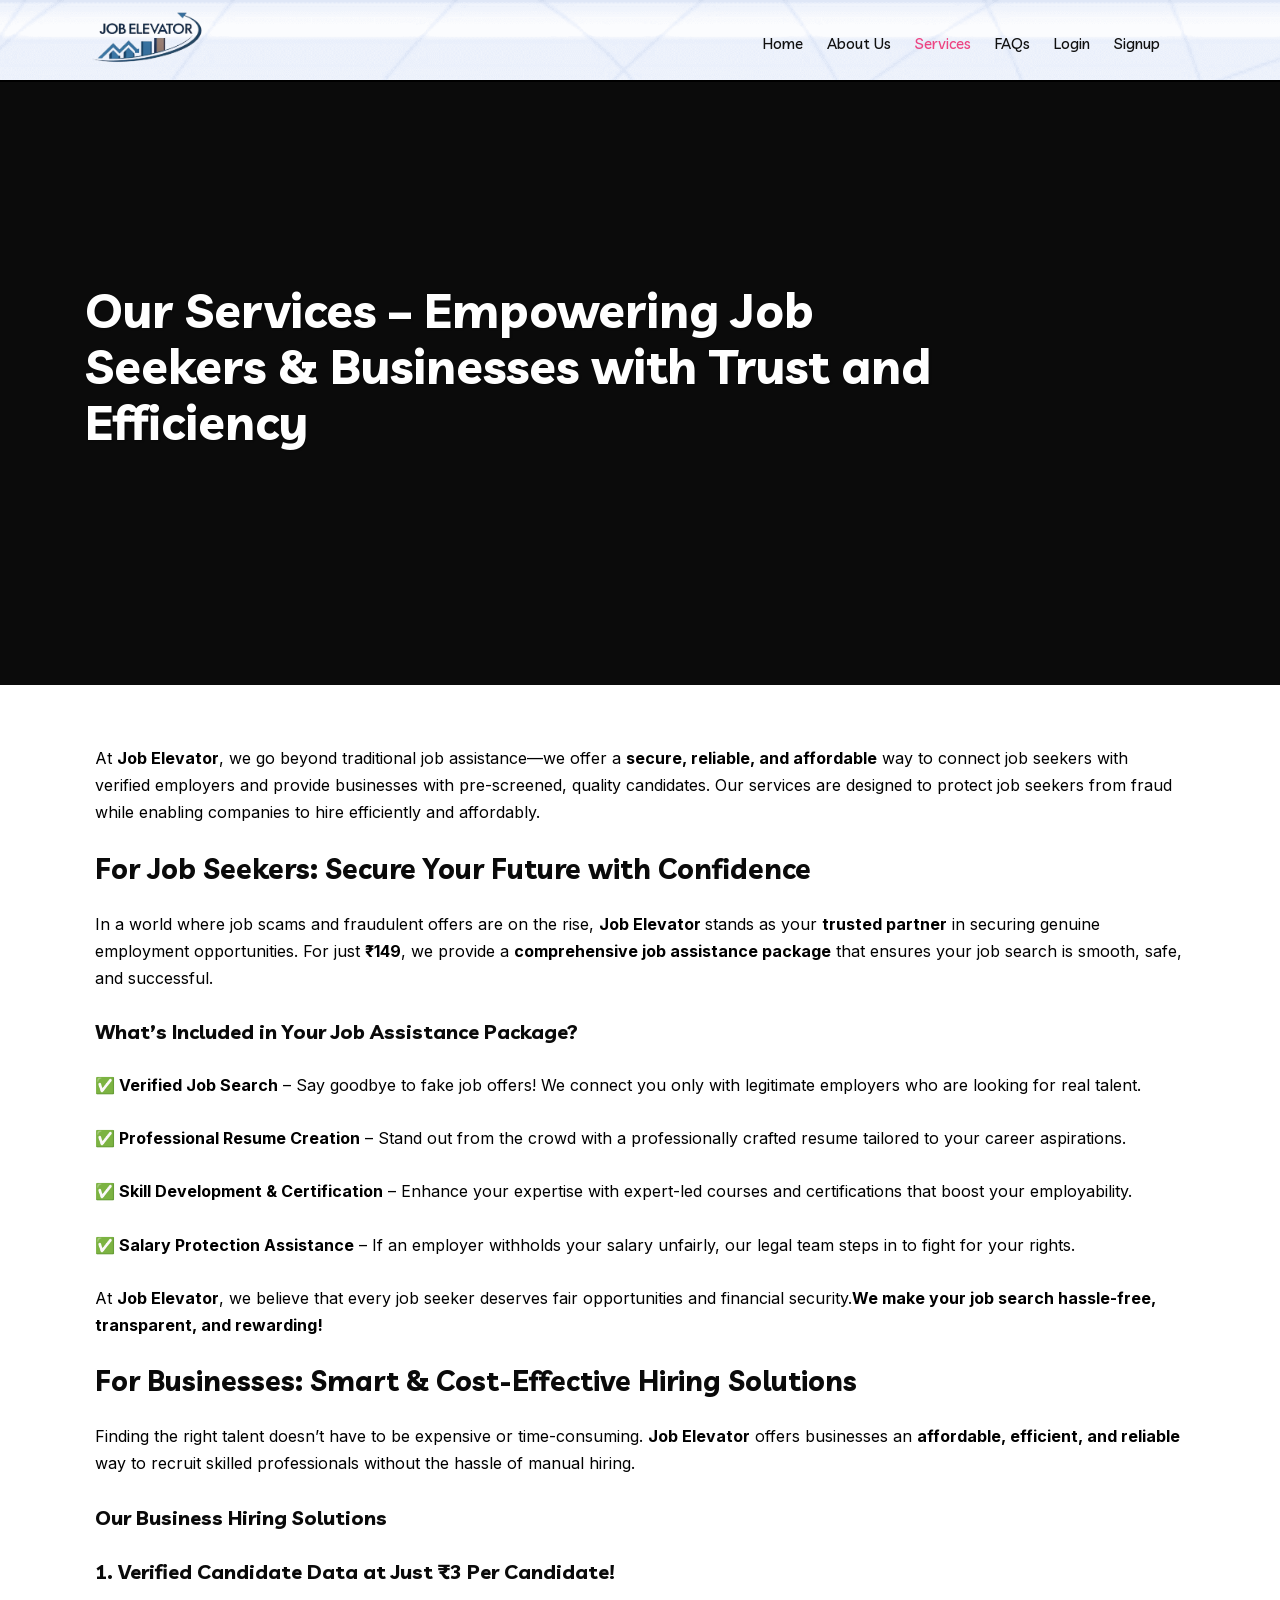
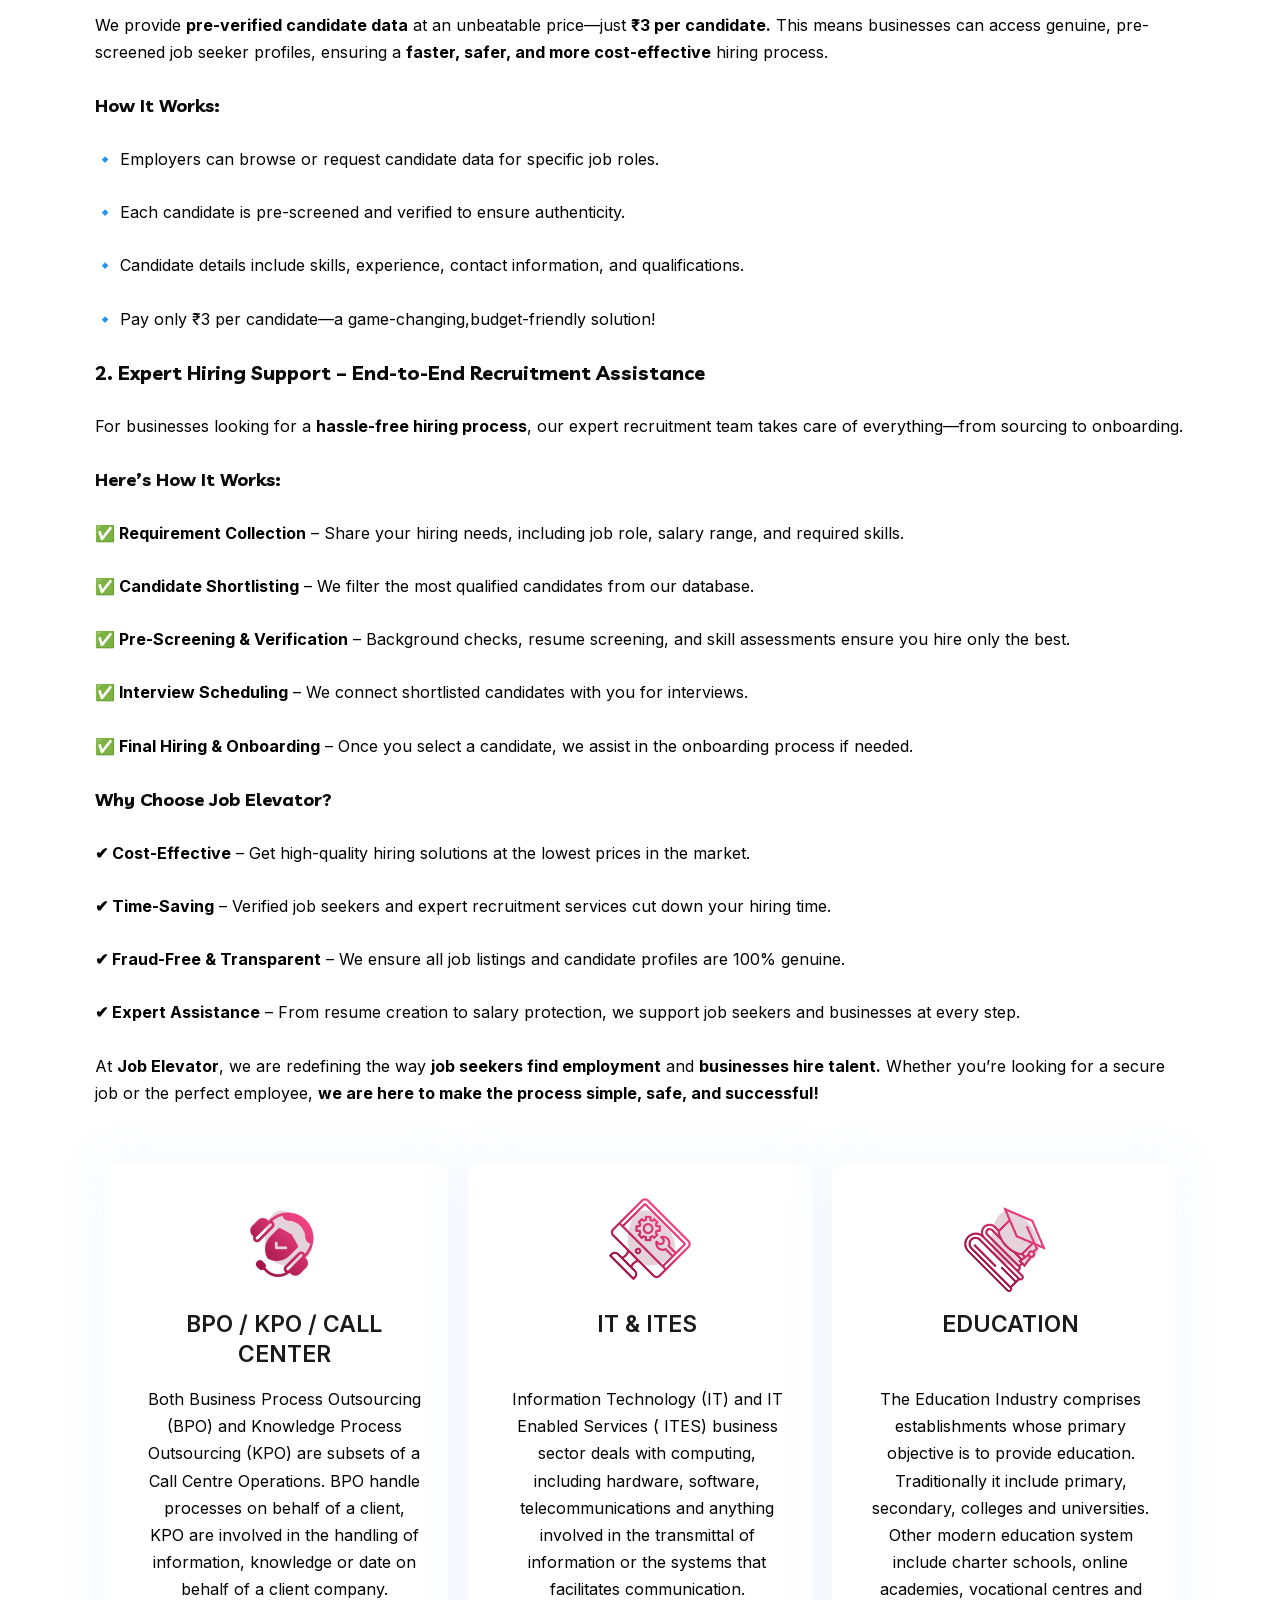
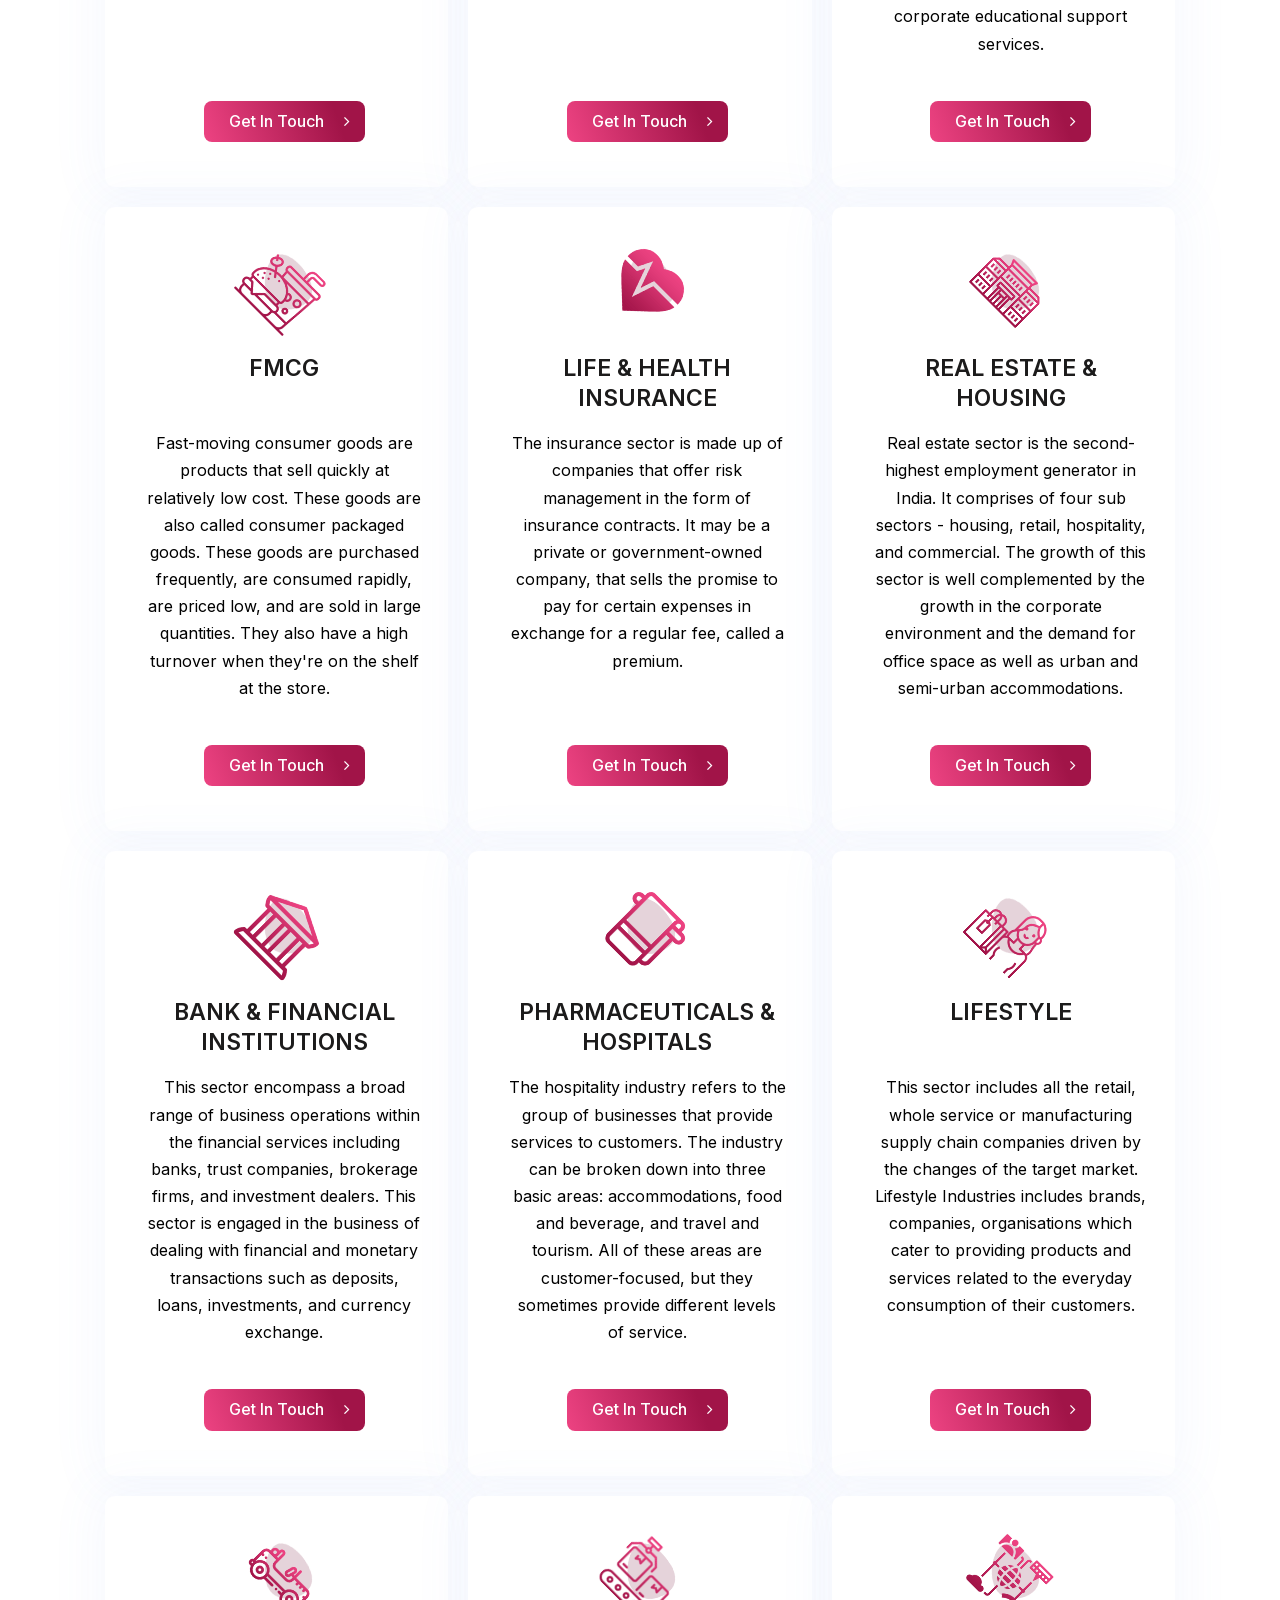
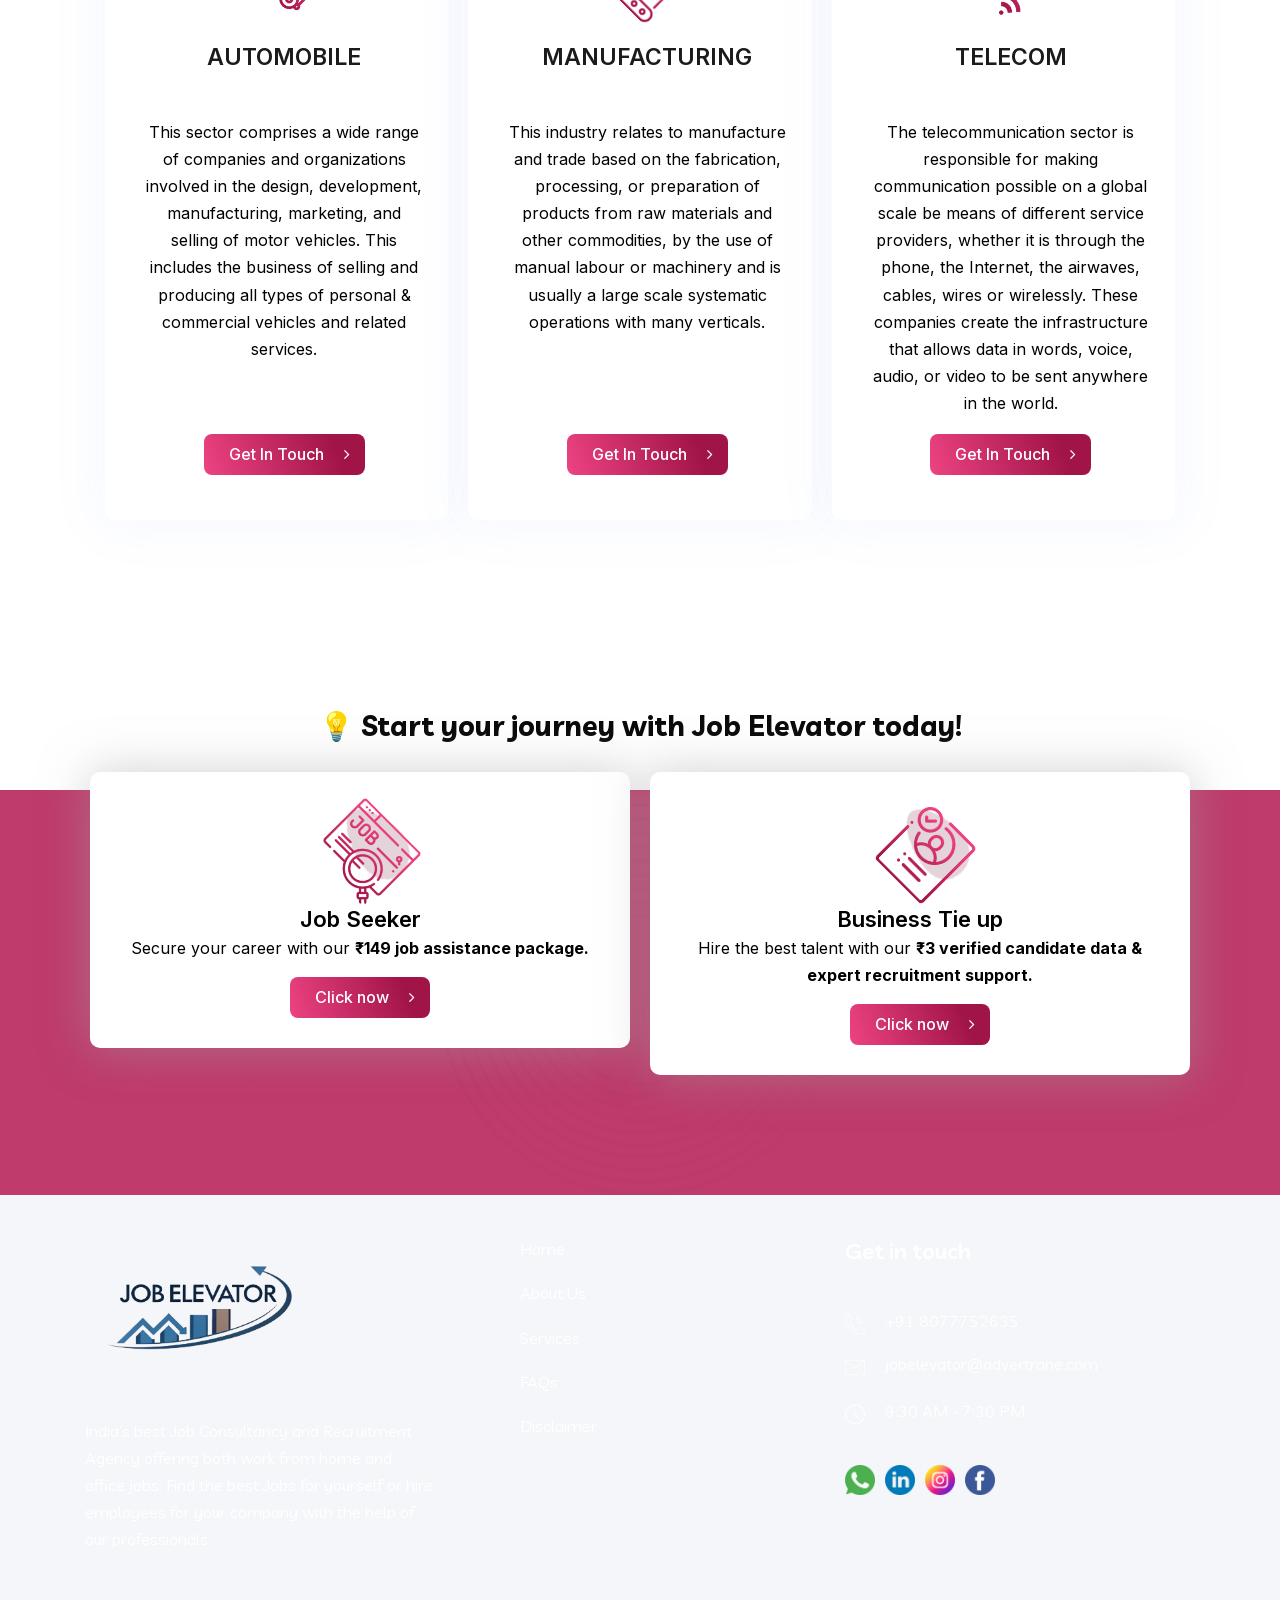
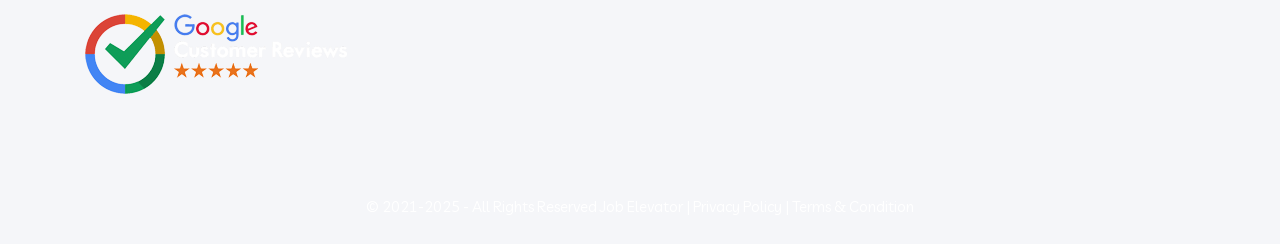
<file: all-services.html>
<!DOCTYPE html> <html lang="en-US"> <head>
	<meta http-equiv="Content-Type" content="text/html; charset=UTF-8"/>
<script>if(navigator.userAgent.match(/MSIE|Internet Explorer/i)||navigator.userAgent.match(/Trident\/7\..*?rv:11/i)){var e=document.location.href;if(!e.match(/[?&]nonitro/)){if(e.indexOf("?")==-1){if(e.indexOf("#")==-1){}else{document.location.href=e.replace("#","?nonitro=1#")}}else{if(e.indexOf("#")==-1){}else{document.location.href=e.replace("#","&nonitro=1#")}}}}</script><link rel="preconnect" href="https://www.google.com" /><link rel="preconnect" href="https://www.googletagmanager.com" /><link rel="preconnect" href="https://cdn-ikplgid.nitrocdn.com" /><meta name="viewport" content="width=device-width, initial-scale=1" /><meta name='robots' content='index, follow, max-image-preview:large, max-snippet:-1, max-video-preview:-1' /><title>Services - Job Elevator</title>
	<link rel="canonical" href="https://www.careercomfort.co.in/all-services.html" />
<meta name="description" content="We offer a wide range of customized, high-quality, research-based end-to-end hiring solutions for both job seekers and employers." /><meta property="og:locale" content="en_US" /><meta property="og:type" content="article" /><meta property="og:title" content="Services - Job Elevator" /><meta property="og:description" content="We offer a wide range of customized, high-quality, research-based end-to-end hiring solutions for both job seekers and employers." /><meta property="og:url" content="https://www.careercomfort.co.in/all-services/" /><meta property="og:site_name" content="Job Elevator" /><meta property="article:modified_time" content="2022-06-24T07:47:38+00:00" /><meta property="og:image" content="wp-content/uploads/2021/10/center.png" /><meta name="twitter:card" content="summary_large_image" /><meta name="twitter:label1" content="Est. reading time" /><meta name="twitter:data1" content="9 minutes" /><meta name="generator" content="WordPress 6.7.1" /><meta name="generator" content="Redux 4.5.4" /><meta name="generator" content="Elementor 3.25.11; features: additional_custom_breakpoints, e_optimized_control_loading; settings: css_print_method-external, google_font-enabled, font_display-auto" /><meta name="generator" content="Powered by Slider Revolution 6.7.18 - responsive, Mobile-Friendly Slider Plugin for WordPress with comfortable drag and drop interface." /><meta name="generator" content="NitroPack" /><script>var NPSH,NitroScrollHelper;NPSH=NitroScrollHelper=function(){let e=null;const o=window.sessionStorage.getItem("nitroScrollPos");function t(){let e=JSON.parse(window.sessionStorage.getItem("nitroScrollPos"))||{};if(typeof e!=="object"){e={}}e[document.URL]=window.scrollY;window.sessionStorage.setItem("nitroScrollPos",JSON.stringify(e))}window.addEventListener("scroll",function(){if(e!==null){clearTimeout(e)}e=setTimeout(t,200)},{passive:true});let r={};r.getScrollPos=()=>{if(!o){return 0}const e=JSON.parse(o);return e[document.URL]||0};r.isScrolled=()=>{return r.getScrollPos()>document.documentElement.clientHeight*.5};return r}();</script><script>(function(){var a=false;var e=document.documentElement.classList;var i=navigator.userAgent.toLowerCase();var n=["android","iphone","ipad"];var r=n.length;var o;var d=null;for(var t=0;t<r;t++){o=n[t];if(i.indexOf(o)>-1)d=o;if(e.contains(o)){a=true;e.remove(o)}}if(a&&d){e.add(d);if(d=="iphone"||d=="ipad"){e.add("ios")}}})();</script><script type="text/worker" id="nitro-web-worker">var preloadRequests=0;var remainingCount={};var baseURI="";self.onmessage=function(e){switch(e.data.cmd){case"RESOURCE_PRELOAD":var o=e.data.requestId;remainingCount[o]=0;e.data.resources.forEach(function(e){preload(e,function(o){return function(){console.log(o+" DONE: "+e);if(--remainingCount[o]==0){self.postMessage({cmd:"RESOURCE_PRELOAD",requestId:o})}}}(o));remainingCount[o]++});break;case"SET_BASEURI":baseURI=e.data.uri;break}};async function preload(e,o){if(typeof URL!=="undefined"&&baseURI){try{var a=new URL(e,baseURI);e=a.href}catch(e){console.log("Worker error: "+e.message)}}console.log("Preloading "+e);try{var n=new Request(e,{mode:"no-cors",redirect:"follow"});await fetch(n);o()}catch(a){console.log(a);var r=new XMLHttpRequest;r.responseType="blob";r.onload=o;r.onerror=o;r.open("GET",e,true);r.send()}}</script><script id="nprl">(()=>{if(window.NPRL!=undefined)return;(function(e){var t=e.prototype;t.after||(t.after=function(){var e,t=arguments,n=t.length,r=0,i=this,o=i.parentNode,a=Node,c=String,u=document;if(o!==null){while(r<n){(e=t[r])instanceof a?(i=i.nextSibling)!==null?o.insertBefore(e,i):o.appendChild(e):o.appendChild(u.createTextNode(c(e)));++r}}})})(Element);var e,t;e=t=function(){var t=false;var r=window.URL||window.webkitURL;var i=true;var o=true;var a=2;var c=null;var u=null;var d=window.nitroGtmExcludes!=undefined;var s=d?JSON.parse(atob(window.nitroGtmExcludes)).map(e=>new RegExp(e)):[];var l;var f;var m=null;var v=null;var p=null;var g={touch:["touchmove","touchend"],default:["mousemove","click","keydown","wheel"]};var h=true;var E=[];var y=false;var w=[];var b=0;var S=0;var N=false;var L=0;var R=null;var T=false;var O=false;var A=false;var C=[];var P=[];var I=[];var M=[];var k=false;var x={};var j=new Map;var _="noModule"in HTMLScriptElement.prototype;var B=requestAnimationFrame||mozRequestAnimationFrame||webkitRequestAnimationFrame||msRequestAnimationFrame;function q(e,t){if(!x[e]){x[e]=[]}x[e].push(t)}function D(e,t){if(x[e]){var n=0,r=x[e];for(var n=0;n<r.length;n++){r[n].call(this,t)}}}function H(){(function(e,t){var r=null;var i=function(e){r(e)};var o=null;var a={};var c=null;var u=null;var d=0;e.addEventListener(t,function(r){if(["load","DOMContentLoaded"].indexOf(t)!=-1){if(u){K(function(){e.triggerNitroEvent(t)})}c=true}else if(t=="readystatechange"){d++;n.ogReadyState=d==1?"interactive":"complete";if(u&&u>=d){n.documentReadyState=n.ogReadyState;K(function(){e.triggerNitroEvent(t)})}}});e.addEventListener(t+"Nitro",function(e){if(["load","DOMContentLoaded"].indexOf(t)!=-1){if(!c){e.preventDefault();e.stopImmediatePropagation()}else{}u=true}else if(t=="readystatechange"){u=n.documentReadyState=="interactive"?1:2;if(d<u){e.preventDefault();e.stopImmediatePropagation()}}});switch(t){case"load":o="onload";break;case"readystatechange":o="onreadystatechange";break;case"pageshow":o="onpageshow";break;default:o=null;break}if(o){Object.defineProperty(e,o,{get:function(){return r},set:function(n){if(typeof n!=="function"){r=null;e.removeEventListener(t+"Nitro",i)}else{if(!r){e.addEventListener(t+"Nitro",i)}r=n}}})}Object.defineProperty(e,"addEventListener"+t,{value:function(r){if(r!=t||!n.startedScriptLoading||document.currentScript&&document.currentScript.hasAttribute("nitro-exclude")){}else{arguments[0]+="Nitro"}e.ogAddEventListener.apply(e,arguments);a[arguments[1]]=arguments[0]}});Object.defineProperty(e,"removeEventListener"+t,{value:function(t){var n=a[arguments[1]];arguments[0]=n;e.ogRemoveEventListener.apply(e,arguments)}});Object.defineProperty(e,"triggerNitroEvent"+t,{value:function(t,n){n=n||e;var r=new Event(t+"Nitro",{bubbles:true});r.isNitroPack=true;Object.defineProperty(r,"type",{get:function(){return t},set:function(){}});Object.defineProperty(r,"target",{get:function(){return n},set:function(){}});e.dispatchEvent(r)}});if(typeof e.triggerNitroEvent==="undefined"){(function(){var t=e.addEventListener;var n=e.removeEventListener;Object.defineProperty(e,"ogAddEventListener",{value:t});Object.defineProperty(e,"ogRemoveEventListener",{value:n});Object.defineProperty(e,"addEventListener",{value:function(n){var r="addEventListener"+n;if(typeof e[r]!=="undefined"){e[r].apply(e,arguments)}else{t.apply(e,arguments)}},writable:true});Object.defineProperty(e,"removeEventListener",{value:function(t){var r="removeEventListener"+t;if(typeof e[r]!=="undefined"){e[r].apply(e,arguments)}else{n.apply(e,arguments)}}});Object.defineProperty(e,"triggerNitroEvent",{value:function(t,n){var r="triggerNitroEvent"+t;if(typeof e[r]!=="undefined"){e[r].apply(e,arguments)}}})})()}}).apply(null,arguments)}H(window,"load");H(window,"pageshow");H(window,"DOMContentLoaded");H(document,"DOMContentLoaded");H(document,"readystatechange");try{var U=new Worker(r.createObjectURL(new Blob([document.getElementById("nitro-web-worker").textContent],{type:"text/javascript"})))}catch(e){var U=new Worker("data:text/javascript;base64,"+btoa(document.getElementById("nitro-web-worker").textContent))}U.onmessage=function(e){if(e.data.cmd=="RESOURCE_PRELOAD"){D(e.data.requestId,e)}};if(typeof document.baseURI!=="undefined"){U.postMessage({cmd:"SET_BASEURI",uri:document.baseURI})}var Y=function(e){if(--b==0){K(W)}};var F=function(e){e.target.removeEventListener("load",F);e.target.removeEventListener("error",F);e.target.removeEventListener("nitroTimeout",F);if(e.type!="nitroTimeout"){clearTimeout(e.target.nitroTimeout)}if(--S==0&&b==0){K(X)}};var G=function(e){var t=e.textContent;try{var n=r.createObjectURL(new Blob([t.replace(/^(?:<!--)?(.*?)(?:-->)?$/gm,"$1")],{type:"text/javascript"}))}catch(e){var n="data:text/javascript;base64,"+btoa(t.replace(/^(?:<!--)?(.*?)(?:-->)?$/gm,"$1"))}return n};var W=function(){n.documentReadyState="interactive";document.triggerNitroEvent("readystatechange");document.triggerNitroEvent("DOMContentLoaded");if(window.pageYOffset||window.pageXOffset){window.dispatchEvent(new Event("scroll"))}O=true;K(function(){if(S==0){K(X)}K(Q)})};var X=function(){if(!O||T)return;T=true;R.disconnect();ee();n.documentReadyState="complete";document.triggerNitroEvent("readystatechange");window.triggerNitroEvent("load",document);window.triggerNitroEvent("pageshow",document);if(window.pageYOffset||window.pageXOffset||location.hash){let e=typeof history.scrollRestoration!=="undefined"&&history.scrollRestoration=="auto";if(e&&typeof NPSH!=="undefined"&&NPSH.getScrollPos()>0&&window.pageYOffset>document.documentElement.clientHeight*.5){window.scrollTo(0,NPSH.getScrollPos())}else if(location.hash){try{let e=document.querySelector(location.hash);if(e){e.scrollIntoView()}}catch(e){}}}var e=null;if(a==1){e=er}else{e=ea}K(e)};var K=function(e){setTimeout(e,0)};var J=function(e){if(e.type=="touchend"||e.type=="click"){p=e}};var Q=function(){if(p){setTimeout(function(e){return function(){var t=function(e,t,n){var r=new Event(e,{bubbles:true,cancelable:true});if(e=="click"){r.clientX=t;r.clientY=n}else{r.touches=[{clientX:t,clientY:n}]}return r};var n;if(e.type=="touchend"){var r=e.changedTouches[0];n=document.elementFromPoint(r.clientX,r.clientY);n.dispatchEvent(t("touchstart"),r.clientX,r.clientY);n.dispatchEvent(t("touchend"),r.clientX,r.clientY);n.dispatchEvent(t("click"),r.clientX,r.clientY)}else if(e.type=="click"){n=document.elementFromPoint(e.clientX,e.clientY);n.dispatchEvent(t("click"),e.clientX,e.clientY)}}}(p),150);p=null}};var $=function(e){if(e.tagName=="SCRIPT"&&!e.hasAttribute("data-nitro-for-id")&&!e.hasAttribute("nitro-document-write")||e.tagName=="IMG"&&(e.hasAttribute("src")||e.hasAttribute("srcset"))||e.tagName=="IFRAME"&&e.hasAttribute("src")||e.tagName=="LINK"&&e.hasAttribute("href")&&e.hasAttribute("rel")&&e.getAttribute("rel")=="stylesheet"){if(e.tagName==="IFRAME"&&e.src.indexOf("about:blank")>-1){return}var t="";switch(e.tagName){case"LINK":t=e.href;break;case"IMG":if(M.indexOf(e)>-1)return;t=e.srcset||e.src;break;default:t=e.src;break}var n=e.getAttribute("type");if(!t&&e.tagName!=="SCRIPT")return;if((e.tagName=="IMG"||e.tagName=="LINK")&&(t.indexOf("data:")===0||t.indexOf("blob:")===0))return;if(e.tagName=="SCRIPT"&&n&&n!=="text/javascript"&&n!=="application/javascript"){if(n!=="module"||!_)return}if(e.tagName==="SCRIPT"){if(M.indexOf(e)>-1)return;if(e.noModule&&_){return}let t=null;if(document.currentScript){if(document.currentScript.src&&document.currentScript.src.indexOf("googletagmanager")>-1){t=document.currentScript}if(document.currentScript.hasAttribute("data-nitro-gtm-id")){e.setAttribute("data-nitro-gtm-id",document.currentScript.getAttribute("data-nitro-gtm-id"))}}else if(window.nitroCurrentScript){if(window.nitroCurrentScript.src&&window.nitroCurrentScript.src.indexOf("googletagmanager")>-1){t=window.nitroCurrentScript}}if(t&&d){let n=false;for(const t of s){n=e.src?t.test(e.src):t.test(e.textContent);if(n){break}}if(!n){e.type="text/googletagmanagerscript";let n=t.hasAttribute("data-nitro-gtm-id")?t.getAttribute("data-nitro-gtm-id"):t.id;if(!j.has(n)){j.set(n,[])}let r=j.get(n);r.push(e);return}}if(!e.src){if(e.textContent.length>0){e.textContent+="\n;if(document.currentScript.nitroTimeout) {clearTimeout(document.currentScript.nitroTimeout);}; setTimeout(function() { this.dispatchEvent(new Event('load')); }.bind(document.currentScript), 0);"}else{return}}else{}M.push(e)}if(!e.hasOwnProperty("nitroTimeout")){S++;e.addEventListener("load",F,true);e.addEventListener("error",F,true);e.addEventListener("nitroTimeout",F,true);e.nitroTimeout=setTimeout(function(){console.log("Resource timed out",e);e.dispatchEvent(new Event("nitroTimeout"))},5e3)}}};var V=function(e){if(e.hasOwnProperty("nitroTimeout")&&e.nitroTimeout){clearTimeout(e.nitroTimeout);e.nitroTimeout=null;e.dispatchEvent(new Event("nitroTimeout"))}};document.documentElement.addEventListener("load",function(e){if(e.target.tagName=="SCRIPT"||e.target.tagName=="IMG"){M.push(e.target)}},true);document.documentElement.addEventListener("error",function(e){if(e.target.tagName=="SCRIPT"||e.target.tagName=="IMG"){M.push(e.target)}},true);var z=["appendChild","replaceChild","insertBefore","prepend","append","before","after","replaceWith","insertAdjacentElement"];var Z=function(){if(d){window._nitro_setTimeout=window.setTimeout;window.setTimeout=function(e,t,...n){let r=document.currentScript||window.nitroCurrentScript;if(!r||r.src&&r.src.indexOf("googletagmanager")==-1){return window._nitro_setTimeout.call(window,e,t,...n)}return window._nitro_setTimeout.call(window,function(e,t){return function(...n){window.nitroCurrentScript=e;t(...n)}}(r,e),t,...n)}}z.forEach(function(e){HTMLElement.prototype["og"+e]=HTMLElement.prototype[e];HTMLElement.prototype[e]=function(...t){if(this.parentNode||this===document.documentElement){switch(e){case"replaceChild":case"insertBefore":t.pop();break;case"insertAdjacentElement":t.shift();break}t.forEach(function(e){if(!e)return;if(e.tagName=="SCRIPT"){$(e)}else{if(e.children&&e.children.length>0){e.querySelectorAll("script").forEach($)}}})}return this["og"+e].apply(this,arguments)}})};var ee=function(){if(d&&typeof window._nitro_setTimeout==="function"){window.setTimeout=window._nitro_setTimeout}z.forEach(function(e){HTMLElement.prototype[e]=HTMLElement.prototype["og"+e]})};var et=async function(){if(o){es(l);es(J);if(m){clearTimeout(m);m=null}}if(L===1){N=true;return}else if(L===0){L=-1}n.startedScriptLoading=true;Object.defineProperty(document,"readyState",{get:function(){return n.documentReadyState},set:function(){}});var e=document.documentElement;var t={attributes:true,attributeFilter:["src"],childList:true,subtree:true};R=new MutationObserver(function(e,t){e.forEach(function(e){if(e.type=="childList"&&e.addedNodes.length>0){e.addedNodes.forEach(function(e){if(!document.documentElement.contains(e)){return}if(e.tagName=="IMG"||e.tagName=="IFRAME"||e.tagName=="LINK"){$(e)}})}if(e.type=="childList"&&e.removedNodes.length>0){e.removedNodes.forEach(function(e){if(e.tagName=="IFRAME"||e.tagName=="LINK"){V(e)}})}if(e.type=="attributes"){var t=e.target;if(!document.documentElement.contains(t)){return}if(t.tagName=="IFRAME"||t.tagName=="LINK"||t.tagName=="IMG"||t.tagName=="SCRIPT"){$(t)}}})});R.observe(e,t);if(!d){Z()}await Promise.all(C);var r=w.shift();var i=null;var a=false;while(r){var c;var u=JSON.parse(atob(r.meta));var s=u.delay;if(r.type=="inline"){var f=document.getElementById(r.id);if(f){f.remove()}else{r=w.shift();continue}c=G(f);if(c===false){r=w.shift();continue}}else{c=r.src}if(!a&&r.type!="inline"&&(typeof u.attributes.async!="undefined"||typeof u.attributes.defer!="undefined")){if(i===null){i=r}else if(i===r){a=true}if(!a){w.push(r);r=w.shift();continue}}var v=document.createElement("script");v.src=c;v.setAttribute("data-nitro-for-id",r.id);for(var p in u.attributes){try{if(u.attributes[p]===false){v.setAttribute(p,"")}else{v.setAttribute(p,u.attributes[p])}}catch(e){console.log("Error while setting script attribute",v,e)}}v.async=false;if(u.canonicalLink!=""&&Object.getOwnPropertyDescriptor(v,"src")?.configurable!==false){(e=>{Object.defineProperty(v,"src",{get:function(){return e.canonicalLink},set:function(){}})})(u)}if(s){setTimeout((function(e,t){var n=document.querySelector("[data-nitro-marker-id='"+t+"']");if(n){n.after(e)}else{document.head.appendChild(e)}}).bind(null,v,r.id),s)}else{v.addEventListener("load",Y);v.addEventListener("error",Y);if(!v.noModule||!_){b++}var g=document.querySelector("[data-nitro-marker-id='"+r.id+"']");if(g){K(function(e,t){return function(){e.after(t)}}(g,v))}else{K(function(e){return function(){document.head.appendChild(e)}}(v))}}r=w.shift()}};var en=function(){var e=document.getElementById("nitro-deferred-styles");var t=document.createElement("div");t.innerHTML=e.textContent;return t};var er=async function(e){isPreload=e&&e.type=="NitroPreload";if(!isPreload){L=-1;h=false;if(o){es(l);es(J);if(m){clearTimeout(m);m=null}}}if(y===false){var t=en();let e=t.querySelectorAll('style,link[rel="stylesheet"]');y=e.length;if(y){let e=document.getElementById("nitro-deferred-styles-marker");e.replaceWith.apply(e,t.childNodes)}else if(isPreload){K(ec)}else{eu()}}else if(y===0&&!isPreload){eu()}};var ei=function(){var e=en();var t=e.childNodes;var n;var r=[];for(var i=0;i<t.length;i++){n=t[i];if(n.href){r.push(n.href)}}var o="css-preload";q(o,function(e){er(new Event("NitroPreload"))});if(r.length){U.postMessage({cmd:"RESOURCE_PRELOAD",resources:r,requestId:o})}else{K(function(){D(o)})}};var eo=function(){if(L===-1)return;L=1;var e=[];var t,n;for(var r=0;r<w.length;r++){t=w[r];if(t.type!="inline"){if(t.src){n=JSON.parse(atob(t.meta));if(n.delay)continue;if(n.attributes.type&&n.attributes.type=="module"&&!_)continue;e.push(t.src)}}}if(e.length){var i="js-preload";q(i,function(e){L=2;if(N){K(et)}});U.postMessage({cmd:"RESOURCE_PRELOAD",resources:e,requestId:i})}};var ea=function(){while(P.length){style=P.shift();if(style.hasAttribute("nitropack-onload")){style.setAttribute("onload",style.getAttribute("nitropack-onload"));K(function(e){return function(){e.dispatchEvent(new Event("load"))}}(style))}}while(I.length){style=I.shift();if(style.hasAttribute("nitropack-onerror")){style.setAttribute("onerror",style.getAttribute("nitropack-onerror"));K(function(e){return function(){e.dispatchEvent(new Event("error"))}}(style))}}};var ec=function(){if(!k){if(i){K(function(){var e=document.getElementById("nitro-critical-css");if(e){e.remove()}})}k=true;onStylesLoadEvent=new Event("NitroStylesLoaded");onStylesLoadEvent.isNitroPack=true;window.dispatchEvent(onStylesLoadEvent)}};var eu=function(){if(a==2){K(et)}else{ea()}};var ed=function(e){f.forEach(function(t){document.addEventListener(t,e,true)})};var es=function(e){f.forEach(function(t){document.removeEventListener(t,e,true)})};if(d){Z()}return{setAutoRemoveCriticalCss:function(e){i=e},registerScript:function(e,t,n){w.push({type:"remote",src:e,id:t,meta:n})},registerInlineScript:function(e,t){w.push({type:"inline",id:e,meta:t})},registerStyle:function(e,t,n){E.push({href:e,rel:t,media:n})},onLoadStyle:function(e){P.push(e);if(y!==false&&--y==0){K(ec);if(h){h=false}else{eu()}}},onErrorStyle:function(e){I.push(e);if(y!==false&&--y==0){K(ec);if(h){h=false}else{eu()}}},loadJs:function(e,t){if(!e.src){var n=G(e);if(n!==false){e.src=n;e.textContent=""}}if(t){K(function(e,t){return function(){e.after(t)}}(t,e))}else{K(function(e){return function(){document.head.appendChild(e)}}(e))}},loadQueuedResources:async function(){window.dispatchEvent(new Event("NitroBootStart"));if(v){clearTimeout(v);v=null}window.removeEventListener("load",e.loadQueuedResources);l=a==1?et:er;if(!o||p){K(l)}else{if(navigator.userAgent.indexOf(" Edge/")==-1){ei();q("css-preload",eo)}ed(l);if(u){if(c){m=setTimeout(l,c)}}else{}}},fontPreload:function(e){var t="critical-fonts";q(t,function(e){document.getElementById("nitro-critical-fonts").type="text/css"});U.postMessage({cmd:"RESOURCE_PRELOAD",resources:e,requestId:t})},boot:function(){if(t)return;t=true;A=typeof NPSH!=="undefined"&&NPSH.isScrolled();let n=document.prerendering;if(location.hash||A||n){o=false}f=g.default.concat(g.touch);v=setTimeout(e.loadQueuedResources,1500);ed(J);if(A){e.loadQueuedResources()}else{window.addEventListener("load",e.loadQueuedResources)}},addPrerequisite:function(e){C.push(e)},getTagManagerNodes:function(e){if(!e)return j;return j.get(e)??[]}}}();var n,r;n=r=function(){var t=document.write;return{documentWrite:function(n,r){if(n&&n.hasAttribute("nitro-exclude")){return t.call(document,r)}var i=null;if(n.documentWriteContainer){i=n.documentWriteContainer}else{i=document.createElement("span");n.documentWriteContainer=i}var o=null;if(n){if(n.hasAttribute("data-nitro-for-id")){o=document.querySelector('template[data-nitro-marker-id="'+n.getAttribute("data-nitro-for-id")+'"]')}else{o=n}}i.innerHTML+=r;i.querySelectorAll("script").forEach(function(e){e.setAttribute("nitro-document-write","")});if(!i.parentNode){if(o){o.parentNode.insertBefore(i,o)}else{document.body.appendChild(i)}}var a=document.createElement("span");a.innerHTML=r;var c=a.querySelectorAll("script");if(c.length){c.forEach(function(t){var n=t.getAttributeNames();var r=document.createElement("script");n.forEach(function(e){r.setAttribute(e,t.getAttribute(e))});r.async=false;if(!t.src&&t.textContent){r.textContent=t.textContent}e.loadJs(r,o)})}},TrustLogo:function(e,t){var n=document.getElementById(e);var r=document.createElement("img");r.src=t;n.parentNode.insertBefore(r,n)},documentReadyState:"loading",ogReadyState:document.readyState,startedScriptLoading:false,loadScriptDelayed:function(e,t){setTimeout(function(){var t=document.createElement("script");t.src=e;document.head.appendChild(t)},t)}}}();document.write=function(e){n.documentWrite(document.currentScript,e)};document.writeln=function(e){n.documentWrite(document.currentScript,e+"\n")};window.NPRL=e;window.NitroResourceLoader=t;window.NPh=n;window.NitroPackHelper=r})();</script><template id="nitro-deferred-styles-marker"></template><link rel="preload" href="s/livvic/v14/rnCr-x1S2hzjrlffC9M2knjsS_ulYHs.woff" as="font" type="font/woff2" crossorigin class="nitro-font-preload" /><link rel="preload" href="s/livvic/v14/rnCr-x1S2hzjrlffC9M3knjsS_ulYHs.woff" as="font" type="font/woff2" crossorigin class="nitro-font-preload" /><style id="nitro-fonts">@font-face{font-family:"Font Awesome 5 Brands";font-style:normal;font-weight:normal;font-display:swap;src:url("CBnPWTxXvlQldqPwhUtLUzGDtuHrPyuF/assets/static/source/rev-07d5d90/careercomfort.co.in/wp-content/plugins/rselements/assets/webfonts/fa-brands-400.woff") format("woff2");}@font-face{font-family:"Font Awesome 5 Free";font-style:normal;font-weight:900;font-display:swap;src:url("CBnPWTxXvlQldqPwhUtLUzGDtuHrPyuF/assets/static/source/rev-07d5d90/careercomfort.co.in/wp-content/plugins/rselements/assets/webfonts/fa-solid-900.woff") format("woff2");}@font-face{font-family:"Flaticon";font-weight:normal;font-style:normal;src:url("CBnPWTxXvlQldqPwhUtLUzGDtuHrPyuF/assets/static/source/rev-07d5d90/careercomfort.co.in/wp-content/plugins/rselements/assets/fonts/Flaticon.woff") format("woff2");font-display:swap;}@font-face{font-family:"Flaticon";src:url("CBnPWTxXvlQldqPwhUtLUzGDtuHrPyuF/assets/images/optimized/rev-1b4aa66/careercomfort.co.in/wp-content/plugins/rselements/assets/fonts/Flaticon.svg") format("svg");font-display:swap;}@font-face{font-family:"Font Awesome 5 Brands";font-style:normal;font-weight:normal;font-display:swap;src:url("CBnPWTxXvlQldqPwhUtLUzGDtuHrPyuF/assets/static/source/rev-07d5d90/careercomfort.co.in/wp-content/themes/braintech/assets/webfonts/fa-brands-400.woff") format("woff2");}@font-face{font-family:"Font Awesome 5 Free";font-style:normal;font-weight:400;font-display:swap;src:url("CBnPWTxXvlQldqPwhUtLUzGDtuHrPyuF/assets/static/source/rev-07d5d90/careercomfort.co.in/wp-content/themes/braintech/assets/webfonts/fa-regular-400.woff") format("woff2");}@font-face{font-family:"Font Awesome 5 Free";font-style:normal;font-weight:900;font-display:swap;src:url("CBnPWTxXvlQldqPwhUtLUzGDtuHrPyuF/assets/static/source/rev-07d5d90/careercomfort.co.in/wp-content/themes/braintech/assets/webfonts/fa-solid-900.woff") format("woff2");}@font-face{font-family:"FontAwesome";font-weight:normal;font-style:normal;src:url("fonts/fonts/3e6eb37f30ca47e1f854d23f3eb21bc6.fontawesome-webfont.woff") format("woff2");font-display:swap;}@font-face{font-family:Flaticon;font-weight:400;font-style:normal;font-display:swap;src:url("CBnPWTxXvlQldqPwhUtLUzGDtuHrPyuF/assets/static/source/rev-07d5d90/careercomfort.co.in/wp-content/themes/braintech/assets/fonts/Flaticon.ttf") format("truetype");}@font-face{font-family:Flaticon;src:url("https://www.careercomfort.co.in/wp-content/themes/braintech/assets/css/Flaticon.svg#Flaticon") format("svg");font-display:swap;}@font-face{font-family:"Livvic";font-style:normal;font-weight:100;font-display:swap;src:url("https://fonts.gstatic.com/s/livvic/v14/rnCr-x1S2hzjrlffC9M2knjsS_ulYHs.woff2") format("woff2");unicode-range:U+0102-0103,U+0110-0111,U+0128-0129,U+0168-0169,U+01A0-01A1,U+01AF-01B0,U+0300-0301,U+0303-0304,U+0308-0309,U+0323,U+0329,U+1EA0-1EF9,U+20AB;}@font-face{font-family:"Livvic";font-style:normal;font-weight:100;font-display:swap;src:url("https://fonts.gstatic.com/s/livvic/v14/rnCr-x1S2hzjrlffC9M3knjsS_ulYHs.woff2") format("woff2");unicode-range:U+0100-02AF,U+0304,U+0308,U+0329,U+1E00-1E9F,U+1EF2-1EFF,U+2020,U+20A0-20AB,U+20AD-20C0,U+2113,U+2C60-2C7F,U+A720-A7FF;}@font-face{font-family:"Livvic";font-style:normal;font-weight:100;font-display:swap;src:url("s/livvic/v14/rnCr-x1S2hzjrlffC9M5knjsS_ul.woff") format("woff2");unicode-range:U+0000-00FF,U+0131,U+0152-0153,U+02BB-02BC,U+02C6,U+02DA,U+02DC,U+0304,U+0308,U+0329,U+2000-206F,U+2074,U+20AC,U+2122,U+2191,U+2193,U+2212,U+2215,U+FEFF,U+FFFD;}@font-face{font-family:"Livvic";font-style:normal;font-weight:300;font-display:swap;src:url("s/livvic/v14/rnCq-x1S2hzjrlffw8Euul3DY_GtWEIJ.woff") format("woff2");unicode-range:U+0102-0103,U+0110-0111,U+0128-0129,U+0168-0169,U+01A0-01A1,U+01AF-01B0,U+0300-0301,U+0303-0304,U+0308-0309,U+0323,U+0329,U+1EA0-1EF9,U+20AB;}@font-face{font-family:"Livvic";font-style:normal;font-weight:300;font-display:swap;src:url("s/livvic/v14/rnCq-x1S2hzjrlffw8Euu13DY_GtWEIJ.woff") format("woff2");unicode-range:U+0100-02AF,U+0304,U+0308,U+0329,U+1E00-1E9F,U+1EF2-1EFF,U+2020,U+20A0-20AB,U+20AD-20C0,U+2113,U+2C60-2C7F,U+A720-A7FF;}@font-face{font-family:"Livvic";font-style:normal;font-weight:300;font-display:swap;src:url("s/livvic/v14/rnCq-x1S2hzjrlffw8EutV3DY_GtWA.woff") format("woff2");unicode-range:U+0000-00FF,U+0131,U+0152-0153,U+02BB-02BC,U+02C6,U+02DA,U+02DC,U+0304,U+0308,U+0329,U+2000-206F,U+2074,U+20AC,U+2122,U+2191,U+2193,U+2212,U+2215,U+FEFF,U+FFFD;}@font-face{font-family:"Livvic";font-style:normal;font-weight:400;font-display:swap;src:url("s/livvic/v14/rnCp-x1S2hzjrlfXZ-M7mH_OScuk.woff") format("woff2");unicode-range:U+0102-0103,U+0110-0111,U+0128-0129,U+0168-0169,U+01A0-01A1,U+01AF-01B0,U+0300-0301,U+0303-0304,U+0308-0309,U+0323,U+0329,U+1EA0-1EF9,U+20AB;}@font-face{font-family:"Livvic";font-style:normal;font-weight:400;font-display:swap;src:url("s/livvic/v14/rnCp-x1S2hzjrlfXZuM7mH_OScuk.woff") format("woff2");unicode-range:U+0100-02AF,U+0304,U+0308,U+0329,U+1E00-1E9F,U+1EF2-1EFF,U+2020,U+20A0-20AB,U+20AD-20C0,U+2113,U+2C60-2C7F,U+A720-A7FF;}@font-face{font-family:"Livvic";font-style:normal;font-weight:400;font-display:swap;src:url("s/livvic/v14/rnCp-x1S2hzjrlfXaOM7mH_OSQ.woff") format("woff2");unicode-range:U+0000-00FF,U+0131,U+0152-0153,U+02BB-02BC,U+02C6,U+02DA,U+02DC,U+0304,U+0308,U+0329,U+2000-206F,U+2074,U+20AC,U+2122,U+2191,U+2193,U+2212,U+2215,U+FEFF,U+FFFD;}@font-face{font-family:"Livvic";font-style:normal;font-weight:500;font-display:swap;src:url("s/livvic/v14/rnCq-x1S2hzjrlffm8Auul3DY_GtWEIJ.woff") format("woff2");unicode-range:U+0102-0103,U+0110-0111,U+0128-0129,U+0168-0169,U+01A0-01A1,U+01AF-01B0,U+0300-0301,U+0303-0304,U+0308-0309,U+0323,U+0329,U+1EA0-1EF9,U+20AB;}@font-face{font-family:"Livvic";font-style:normal;font-weight:500;font-display:swap;src:url("s/livvic/v14/rnCq-x1S2hzjrlffm8Auu13DY_GtWEIJ.woff") format("woff2");unicode-range:U+0100-02AF,U+0304,U+0308,U+0329,U+1E00-1E9F,U+1EF2-1EFF,U+2020,U+20A0-20AB,U+20AD-20C0,U+2113,U+2C60-2C7F,U+A720-A7FF;}@font-face{font-family:"Livvic";font-style:normal;font-weight:500;font-display:swap;src:url("s/livvic/v14/rnCq-x1S2hzjrlffm8AutV3DY_GtWA.woff") format("woff2");unicode-range:U+0000-00FF,U+0131,U+0152-0153,U+02BB-02BC,U+02C6,U+02DA,U+02DC,U+0304,U+0308,U+0329,U+2000-206F,U+2074,U+20AC,U+2122,U+2191,U+2193,U+2212,U+2215,U+FEFF,U+FFFD;}@font-face{font-family:"Livvic";font-style:normal;font-weight:600;font-display:swap;src:url("s/livvic/v14/rnCq-x1S2hzjrlfft8cuul3DY_GtWEIJ.woff") format("woff2");unicode-range:U+0102-0103,U+0110-0111,U+0128-0129,U+0168-0169,U+01A0-01A1,U+01AF-01B0,U+0300-0301,U+0303-0304,U+0308-0309,U+0323,U+0329,U+1EA0-1EF9,U+20AB;}@font-face{font-family:"Livvic";font-style:normal;font-weight:600;font-display:swap;src:url("s/livvic/v14/rnCq-x1S2hzjrlfft8cuu13DY_GtWEIJ.woff") format("woff2");unicode-range:U+0100-02AF,U+0304,U+0308,U+0329,U+1E00-1E9F,U+1EF2-1EFF,U+2020,U+20A0-20AB,U+20AD-20C0,U+2113,U+2C60-2C7F,U+A720-A7FF;}@font-face{font-family:"Livvic";font-style:normal;font-weight:600;font-display:swap;src:url("s/livvic/v14/rnCq-x1S2hzjrlfft8cutV3DY_GtWA.woff") format("woff2");unicode-range:U+0000-00FF,U+0131,U+0152-0153,U+02BB-02BC,U+02C6,U+02DA,U+02DC,U+0304,U+0308,U+0329,U+2000-206F,U+2074,U+20AC,U+2122,U+2191,U+2193,U+2212,U+2215,U+FEFF,U+FFFD;}@font-face{font-family:"Livvic";font-style:normal;font-weight:700;font-display:swap;src:url("s/livvic/v14/rnCq-x1S2hzjrlff08Yuul3DY_GtWEIJ.woff") format("woff2");unicode-range:U+0102-0103,U+0110-0111,U+0128-0129,U+0168-0169,U+01A0-01A1,U+01AF-01B0,U+0300-0301,U+0303-0304,U+0308-0309,U+0323,U+0329,U+1EA0-1EF9,U+20AB;}@font-face{font-family:"Livvic";font-style:normal;font-weight:700;font-display:swap;src:url("s/livvic/v14/rnCq-x1S2hzjrlff08Yuu13DY_GtWEIJ.woff") format("woff2");unicode-range:U+0100-02AF,U+0304,U+0308,U+0329,U+1E00-1E9F,U+1EF2-1EFF,U+2020,U+20A0-20AB,U+20AD-20C0,U+2113,U+2C60-2C7F,U+A720-A7FF;}@font-face{font-family:"Livvic";font-style:normal;font-weight:700;font-display:swap;src:url("s/livvic/v14/rnCq-x1S2hzjrlff08YutV3DY_GtWA.woff") format("woff2");unicode-range:U+0000-00FF,U+0131,U+0152-0153,U+02BB-02BC,U+02C6,U+02DA,U+02DC,U+0304,U+0308,U+0329,U+2000-206F,U+2074,U+20AC,U+2122,U+2191,U+2193,U+2212,U+2215,U+FEFF,U+FFFD;}@font-face{font-family:"Livvic";font-style:normal;font-weight:900;font-display:swap;src:url("s/livvic/v14/rnCq-x1S2hzjrlff68Quul3DY_GtWEIJ.woff") format("woff2");unicode-range:U+0102-0103,U+0110-0111,U+0128-0129,U+0168-0169,U+01A0-01A1,U+01AF-01B0,U+0300-0301,U+0303-0304,U+0308-0309,U+0323,U+0329,U+1EA0-1EF9,U+20AB;}@font-face{font-family:"Livvic";font-style:normal;font-weight:900;font-display:swap;src:url("s/livvic/v14/rnCq-x1S2hzjrlff68Quu13DY_GtWEIJ.woff") format("woff2");unicode-range:U+0100-02AF,U+0304,U+0308,U+0329,U+1E00-1E9F,U+1EF2-1EFF,U+2020,U+20A0-20AB,U+20AD-20C0,U+2113,U+2C60-2C7F,U+A720-A7FF;}@font-face{font-family:"Livvic";font-style:normal;font-weight:900;font-display:swap;src:url("s/livvic/v14/rnCq-x1S2hzjrlff68QutV3DY_GtWA.woff") format("woff2");unicode-range:U+0000-00FF,U+0131,U+0152-0153,U+02BB-02BC,U+02C6,U+02DA,U+02DC,U+0304,U+0308,U+0329,U+2000-206F,U+2074,U+20AC,U+2122,U+2191,U+2193,U+2212,U+2215,U+FEFF,U+FFFD;}@font-face{font-family:"Livvic";font-style:italic;font-weight:100;font-display:swap;src:url("s/livvic/v14/rnCt-x1S2hzjrlfXbdtaonXmTNmnUHowCw.woff") format("woff2");unicode-range:U+0102-0103,U+0110-0111,U+0128-0129,U+0168-0169,U+01A0-01A1,U+01AF-01B0,U+0300-0301,U+0303-0304,U+0308-0309,U+0323,U+0329,U+1EA0-1EF9,U+20AB;}@font-face{font-family:"Livvic";font-style:italic;font-weight:100;font-display:swap;src:url("s/livvic/v14/rnCt-x1S2hzjrlfXbdtaonTmTNmnUHowCw.woff") format("woff2");unicode-range:U+0100-02AF,U+0304,U+0308,U+0329,U+1E00-1E9F,U+1EF2-1EFF,U+2020,U+20A0-20AB,U+20AD-20C0,U+2113,U+2C60-2C7F,U+A720-A7FF;}@font-face{font-family:"Livvic";font-style:italic;font-weight:100;font-display:swap;src:url("s/livvic/v14/rnCt-x1S2hzjrlfXbdtaonrmTNmnUHo.woff") format("woff2");unicode-range:U+0000-00FF,U+0131,U+0152-0153,U+02BB-02BC,U+02C6,U+02DA,U+02DC,U+0304,U+0308,U+0329,U+2000-206F,U+2074,U+20AC,U+2122,U+2191,U+2193,U+2212,U+2215,U+FEFF,U+FFFD;}@font-face{font-family:"Livvic";font-style:italic;font-weight:200;font-display:swap;src:url("s/livvic/v14/rnCs-x1S2hzjrlfXbdv2s23OafaPWnIIMrY.woff") format("woff2");unicode-range:U+0102-0103,U+0110-0111,U+0128-0129,U+0168-0169,U+01A0-01A1,U+01AF-01B0,U+0300-0301,U+0303-0304,U+0308-0309,U+0323,U+0329,U+1EA0-1EF9,U+20AB;}@font-face{font-family:"Livvic";font-style:italic;font-weight:200;font-display:swap;src:url("s/livvic/v14/rnCs-x1S2hzjrlfXbdv2s23PafaPWnIIMrY.woff") format("woff2");unicode-range:U+0100-02AF,U+0304,U+0308,U+0329,U+1E00-1E9F,U+1EF2-1EFF,U+2020,U+20A0-20AB,U+20AD-20C0,U+2113,U+2C60-2C7F,U+A720-A7FF;}@font-face{font-family:"Livvic";font-style:italic;font-weight:200;font-display:swap;src:url("s/livvic/v14/rnCs-x1S2hzjrlfXbdv2s23BafaPWnII.woff") format("woff2");unicode-range:U+0000-00FF,U+0131,U+0152-0153,U+02BB-02BC,U+02C6,U+02DA,U+02DC,U+0304,U+0308,U+0329,U+2000-206F,U+2074,U+20AC,U+2122,U+2191,U+2193,U+2212,U+2215,U+FEFF,U+FFFD;}@font-face{font-family:"Livvic";font-style:italic;font-weight:300;font-display:swap;src:url("s/livvic/v14/rnCs-x1S2hzjrlfXbduSsG3OafaPWnIIMrY.woff") format("woff2");unicode-range:U+0102-0103,U+0110-0111,U+0128-0129,U+0168-0169,U+01A0-01A1,U+01AF-01B0,U+0300-0301,U+0303-0304,U+0308-0309,U+0323,U+0329,U+1EA0-1EF9,U+20AB;}@font-face{font-family:"Livvic";font-style:italic;font-weight:300;font-display:swap;src:url("s/livvic/v14/rnCs-x1S2hzjrlfXbduSsG3PafaPWnIIMrY.woff") format("woff2");unicode-range:U+0100-02AF,U+0304,U+0308,U+0329,U+1E00-1E9F,U+1EF2-1EFF,U+2020,U+20A0-20AB,U+20AD-20C0,U+2113,U+2C60-2C7F,U+A720-A7FF;}@font-face{font-family:"Livvic";font-style:italic;font-weight:300;font-display:swap;src:url("s/livvic/v14/rnCs-x1S2hzjrlfXbduSsG3BafaPWnII.woff") format("woff2");unicode-range:U+0000-00FF,U+0131,U+0152-0153,U+02BB-02BC,U+02C6,U+02DA,U+02DC,U+0304,U+0308,U+0329,U+2000-206F,U+2074,U+20AC,U+2122,U+2191,U+2193,U+2212,U+2215,U+FEFF,U+FFFD;}@font-face{font-family:"Livvic";font-style:italic;font-weight:400;font-display:swap;src:url("s/livvic/v14/rnCr-x1S2hzjrlfXbdM2knjsS_ulYHs.woff") format("woff2");unicode-range:U+0102-0103,U+0110-0111,U+0128-0129,U+0168-0169,U+01A0-01A1,U+01AF-01B0,U+0300-0301,U+0303-0304,U+0308-0309,U+0323,U+0329,U+1EA0-1EF9,U+20AB;}@font-face{font-family:"Livvic";font-style:italic;font-weight:400;font-display:swap;src:url("s/livvic/v14/rnCr-x1S2hzjrlfXbdM3knjsS_ulYHs.woff") format("woff2");unicode-range:U+0100-02AF,U+0304,U+0308,U+0329,U+1E00-1E9F,U+1EF2-1EFF,U+2020,U+20A0-20AB,U+20AD-20C0,U+2113,U+2C60-2C7F,U+A720-A7FF;}@font-face{font-family:"Livvic";font-style:italic;font-weight:400;font-display:swap;src:url("s/livvic/v14/rnCr-x1S2hzjrlfXbdM5knjsS_ul.woff") format("woff2");unicode-range:U+0000-00FF,U+0131,U+0152-0153,U+02BB-02BC,U+02C6,U+02DA,U+02DC,U+0304,U+0308,U+0329,U+2000-206F,U+2074,U+20AC,U+2122,U+2191,U+2193,U+2212,U+2215,U+FEFF,U+FFFD;}@font-face{font-family:"Livvic";font-style:italic;font-weight:500;font-display:swap;src:url("s/livvic/v14/rnCs-x1S2hzjrlfXbdvKsW3OafaPWnIIMrY.woff") format("woff2");unicode-range:U+0102-0103,U+0110-0111,U+0128-0129,U+0168-0169,U+01A0-01A1,U+01AF-01B0,U+0300-0301,U+0303-0304,U+0308-0309,U+0323,U+0329,U+1EA0-1EF9,U+20AB;}@font-face{font-family:"Livvic";font-style:italic;font-weight:500;font-display:swap;src:url("s/livvic/v14/rnCs-x1S2hzjrlfXbdvKsW3PafaPWnIIMrY.woff") format("woff2");unicode-range:U+0100-02AF,U+0304,U+0308,U+0329,U+1E00-1E9F,U+1EF2-1EFF,U+2020,U+20A0-20AB,U+20AD-20C0,U+2113,U+2C60-2C7F,U+A720-A7FF;}@font-face{font-family:"Livvic";font-style:italic;font-weight:500;font-display:swap;src:url("s/livvic/v14/rnCs-x1S2hzjrlfXbdvKsW3BafaPWnII.woff") format("woff2");unicode-range:U+0000-00FF,U+0131,U+0152-0153,U+02BB-02BC,U+02C6,U+02DA,U+02DC,U+0304,U+0308,U+0329,U+2000-206F,U+2074,U+20AC,U+2122,U+2191,U+2193,U+2212,U+2215,U+FEFF,U+FFFD;}@font-face{font-family:"Livvic";font-style:italic;font-weight:600;font-display:swap;src:url("s/livvic/v14/rnCs-x1S2hzjrlfXbdvmtm3OafaPWnIIMrY.woff") format("woff2");unicode-range:U+0102-0103,U+0110-0111,U+0128-0129,U+0168-0169,U+01A0-01A1,U+01AF-01B0,U+0300-0301,U+0303-0304,U+0308-0309,U+0323,U+0329,U+1EA0-1EF9,U+20AB;}@font-face{font-family:"Livvic";font-style:italic;font-weight:600;font-display:swap;src:url("s/livvic/v14/rnCs-x1S2hzjrlfXbdvmtm3PafaPWnIIMrY.woff") format("woff2");unicode-range:U+0100-02AF,U+0304,U+0308,U+0329,U+1E00-1E9F,U+1EF2-1EFF,U+2020,U+20A0-20AB,U+20AD-20C0,U+2113,U+2C60-2C7F,U+A720-A7FF;}@font-face{font-family:"Livvic";font-style:italic;font-weight:600;font-display:swap;src:url("s/livvic/v14/rnCs-x1S2hzjrlfXbdvmtm3BafaPWnII.woff") format("woff2");unicode-range:U+0000-00FF,U+0131,U+0152-0153,U+02BB-02BC,U+02C6,U+02DA,U+02DC,U+0304,U+0308,U+0329,U+2000-206F,U+2074,U+20AC,U+2122,U+2191,U+2193,U+2212,U+2215,U+FEFF,U+FFFD;}@font-face{font-family:"Livvic";font-style:italic;font-weight:700;font-display:swap;src:url("s/livvic/v14/rnCs-x1S2hzjrlfXbduCt23OafaPWnIIMrY.woff") format("woff2");unicode-range:U+0102-0103,U+0110-0111,U+0128-0129,U+0168-0169,U+01A0-01A1,U+01AF-01B0,U+0300-0301,U+0303-0304,U+0308-0309,U+0323,U+0329,U+1EA0-1EF9,U+20AB;}@font-face{font-family:"Livvic";font-style:italic;font-weight:700;font-display:swap;src:url("s/livvic/v14/rnCs-x1S2hzjrlfXbduCt23PafaPWnIIMrY.woff") format("woff2");unicode-range:U+0100-02AF,U+0304,U+0308,U+0329,U+1E00-1E9F,U+1EF2-1EFF,U+2020,U+20A0-20AB,U+20AD-20C0,U+2113,U+2C60-2C7F,U+A720-A7FF;}@font-face{font-family:"Livvic";font-style:italic;font-weight:700;font-display:swap;src:url("s/livvic/v14/rnCs-x1S2hzjrlfXbduCt23BafaPWnII.woff") format("woff2");unicode-range:U+0000-00FF,U+0131,U+0152-0153,U+02BB-02BC,U+02C6,U+02DA,U+02DC,U+0304,U+0308,U+0329,U+2000-206F,U+2074,U+20AC,U+2122,U+2191,U+2193,U+2212,U+2215,U+FEFF,U+FFFD;}@font-face{font-family:"Livvic";font-style:italic;font-weight:900;font-display:swap;src:url("s/livvic/v14/rnCs-x1S2hzjrlfXbdu6tW3OafaPWnIIMrY.woff") format("woff2");unicode-range:U+0102-0103,U+0110-0111,U+0128-0129,U+0168-0169,U+01A0-01A1,U+01AF-01B0,U+0300-0301,U+0303-0304,U+0308-0309,U+0323,U+0329,U+1EA0-1EF9,U+20AB;}@font-face{font-family:"Livvic";font-style:italic;font-weight:900;font-display:swap;src:url("s/livvic/v14/rnCs-x1S2hzjrlfXbdu6tW3PafaPWnIIMrY.woff") format("woff2");unicode-range:U+0100-02AF,U+0304,U+0308,U+0329,U+1E00-1E9F,U+1EF2-1EFF,U+2020,U+20A0-20AB,U+20AD-20C0,U+2113,U+2C60-2C7F,U+A720-A7FF;}@font-face{font-family:"Livvic";font-style:italic;font-weight:900;font-display:swap;src:url("s/livvic/v14/rnCs-x1S2hzjrlfXbdu6tW3BafaPWnII.woff") format("woff2");unicode-range:U+0000-00FF,U+0131,U+0152-0153,U+02BB-02BC,U+02C6,U+02DA,U+02DC,U+0304,U+0308,U+0329,U+2000-206F,U+2074,U+20AC,U+2122,U+2191,U+2193,U+2212,U+2215,U+FEFF,U+FFFD;}@font-face{font-family:"Livvic";font-style:normal;font-weight:100;font-display:swap;src:url("https://fonts.gstatic.com/s/livvic/v14/rnCr-x1S2hzjrlffC9M2knjsS_ulYHs.woff2") format("woff2");unicode-range:U+0102-0103,U+0110-0111,U+0128-0129,U+0168-0169,U+01A0-01A1,U+01AF-01B0,U+0300-0301,U+0303-0304,U+0308-0309,U+0323,U+0329,U+1EA0-1EF9,U+20AB;}@font-face{font-family:"Livvic";font-style:normal;font-weight:100;font-display:swap;src:url("https://fonts.gstatic.com/s/livvic/v14/rnCr-x1S2hzjrlffC9M3knjsS_ulYHs.woff2") format("woff2");unicode-range:U+0100-02AF,U+0304,U+0308,U+0329,U+1E00-1E9F,U+1EF2-1EFF,U+2020,U+20A0-20AB,U+20AD-20C0,U+2113,U+2C60-2C7F,U+A720-A7FF;}@font-face{font-family:"Livvic";font-style:normal;font-weight:100;font-display:swap;src:url("s/livvic/v14/rnCr-x1S2hzjrlffC9M5knjsS_ul.woff") format("woff2");unicode-range:U+0000-00FF,U+0131,U+0152-0153,U+02BB-02BC,U+02C6,U+02DA,U+02DC,U+0304,U+0308,U+0329,U+2000-206F,U+2074,U+20AC,U+2122,U+2191,U+2193,U+2212,U+2215,U+FEFF,U+FFFD;}@font-face{font-family:"Livvic";font-style:normal;font-weight:200;font-display:swap;src:url("s/livvic/v14/rnCq-x1S2hzjrlffp8Iuul3DY_GtWEIJ.woff") format("woff2");unicode-range:U+0102-0103,U+0110-0111,U+0128-0129,U+0168-0169,U+01A0-01A1,U+01AF-01B0,U+0300-0301,U+0303-0304,U+0308-0309,U+0323,U+0329,U+1EA0-1EF9,U+20AB;}@font-face{font-family:"Livvic";font-style:normal;font-weight:200;font-display:swap;src:url("s/livvic/v14/rnCq-x1S2hzjrlffp8Iuu13DY_GtWEIJ.woff") format("woff2");unicode-range:U+0100-02AF,U+0304,U+0308,U+0329,U+1E00-1E9F,U+1EF2-1EFF,U+2020,U+20A0-20AB,U+20AD-20C0,U+2113,U+2C60-2C7F,U+A720-A7FF;}@font-face{font-family:"Livvic";font-style:normal;font-weight:200;font-display:swap;src:url("s/livvic/v14/rnCq-x1S2hzjrlffp8IutV3DY_GtWA.woff") format("woff2");unicode-range:U+0000-00FF,U+0131,U+0152-0153,U+02BB-02BC,U+02C6,U+02DA,U+02DC,U+0304,U+0308,U+0329,U+2000-206F,U+2074,U+20AC,U+2122,U+2191,U+2193,U+2212,U+2215,U+FEFF,U+FFFD;}@font-face{font-family:"Livvic";font-style:normal;font-weight:300;font-display:swap;src:url("s/livvic/v14/rnCq-x1S2hzjrlffw8Euul3DY_GtWEIJ.woff") format("woff2");unicode-range:U+0102-0103,U+0110-0111,U+0128-0129,U+0168-0169,U+01A0-01A1,U+01AF-01B0,U+0300-0301,U+0303-0304,U+0308-0309,U+0323,U+0329,U+1EA0-1EF9,U+20AB;}@font-face{font-family:"Livvic";font-style:normal;font-weight:300;font-display:swap;src:url("s/livvic/v14/rnCq-x1S2hzjrlffw8Euu13DY_GtWEIJ.woff") format("woff2");unicode-range:U+0100-02AF,U+0304,U+0308,U+0329,U+1E00-1E9F,U+1EF2-1EFF,U+2020,U+20A0-20AB,U+20AD-20C0,U+2113,U+2C60-2C7F,U+A720-A7FF;}@font-face{font-family:"Livvic";font-style:normal;font-weight:300;font-display:swap;src:url("s/livvic/v14/rnCq-x1S2hzjrlffw8EutV3DY_GtWA.woff") format("woff2");unicode-range:U+0000-00FF,U+0131,U+0152-0153,U+02BB-02BC,U+02C6,U+02DA,U+02DC,U+0304,U+0308,U+0329,U+2000-206F,U+2074,U+20AC,U+2122,U+2191,U+2193,U+2212,U+2215,U+FEFF,U+FFFD;}@font-face{font-family:"Livvic";font-style:normal;font-weight:400;font-display:swap;src:url("s/livvic/v14/rnCp-x1S2hzjrlfXZ-M7mH_OScuk.woff") format("woff2");unicode-range:U+0102-0103,U+0110-0111,U+0128-0129,U+0168-0169,U+01A0-01A1,U+01AF-01B0,U+0300-0301,U+0303-0304,U+0308-0309,U+0323,U+0329,U+1EA0-1EF9,U+20AB;}@font-face{font-family:"Livvic";font-style:normal;font-weight:400;font-display:swap;src:url("s/livvic/v14/rnCp-x1S2hzjrlfXZuM7mH_OScuk.woff") format("woff2");unicode-range:U+0100-02AF,U+0304,U+0308,U+0329,U+1E00-1E9F,U+1EF2-1EFF,U+2020,U+20A0-20AB,U+20AD-20C0,U+2113,U+2C60-2C7F,U+A720-A7FF;}@font-face{font-family:"Livvic";font-style:normal;font-weight:400;font-display:swap;src:url("s/livvic/v14/rnCp-x1S2hzjrlfXaOM7mH_OSQ.woff") format("woff2");unicode-range:U+0000-00FF,U+0131,U+0152-0153,U+02BB-02BC,U+02C6,U+02DA,U+02DC,U+0304,U+0308,U+0329,U+2000-206F,U+2074,U+20AC,U+2122,U+2191,U+2193,U+2212,U+2215,U+FEFF,U+FFFD;}@font-face{font-family:"Livvic";font-style:normal;font-weight:500;font-display:swap;src:url("s/livvic/v14/rnCq-x1S2hzjrlffm8Auul3DY_GtWEIJ.woff") format("woff2");unicode-range:U+0102-0103,U+0110-0111,U+0128-0129,U+0168-0169,U+01A0-01A1,U+01AF-01B0,U+0300-0301,U+0303-0304,U+0308-0309,U+0323,U+0329,U+1EA0-1EF9,U+20AB;}@font-face{font-family:"Livvic";font-style:normal;font-weight:500;font-display:swap;src:url("s/livvic/v14/rnCq-x1S2hzjrlffm8Auu13DY_GtWEIJ.woff") format("woff2");unicode-range:U+0100-02AF,U+0304,U+0308,U+0329,U+1E00-1E9F,U+1EF2-1EFF,U+2020,U+20A0-20AB,U+20AD-20C0,U+2113,U+2C60-2C7F,U+A720-A7FF;}@font-face{font-family:"Livvic";font-style:normal;font-weight:500;font-display:swap;src:url("s/livvic/v14/rnCq-x1S2hzjrlffm8AutV3DY_GtWA.woff") format("woff2");unicode-range:U+0000-00FF,U+0131,U+0152-0153,U+02BB-02BC,U+02C6,U+02DA,U+02DC,U+0304,U+0308,U+0329,U+2000-206F,U+2074,U+20AC,U+2122,U+2191,U+2193,U+2212,U+2215,U+FEFF,U+FFFD;}@font-face{font-family:"Livvic";font-style:normal;font-weight:600;font-display:swap;src:url("s/livvic/v14/rnCq-x1S2hzjrlfft8cuul3DY_GtWEIJ.woff") format("woff2");unicode-range:U+0102-0103,U+0110-0111,U+0128-0129,U+0168-0169,U+01A0-01A1,U+01AF-01B0,U+0300-0301,U+0303-0304,U+0308-0309,U+0323,U+0329,U+1EA0-1EF9,U+20AB;}@font-face{font-family:"Livvic";font-style:normal;font-weight:600;font-display:swap;src:url("s/livvic/v14/rnCq-x1S2hzjrlfft8cuu13DY_GtWEIJ.woff") format("woff2");unicode-range:U+0100-02AF,U+0304,U+0308,U+0329,U+1E00-1E9F,U+1EF2-1EFF,U+2020,U+20A0-20AB,U+20AD-20C0,U+2113,U+2C60-2C7F,U+A720-A7FF;}@font-face{font-family:"Livvic";font-style:normal;font-weight:600;font-display:swap;src:url("s/livvic/v14/rnCq-x1S2hzjrlfft8cutV3DY_GtWA.woff") format("woff2");unicode-range:U+0000-00FF,U+0131,U+0152-0153,U+02BB-02BC,U+02C6,U+02DA,U+02DC,U+0304,U+0308,U+0329,U+2000-206F,U+2074,U+20AC,U+2122,U+2191,U+2193,U+2212,U+2215,U+FEFF,U+FFFD;}@font-face{font-family:"Livvic";font-style:normal;font-weight:700;font-display:swap;src:url("s/livvic/v14/rnCq-x1S2hzjrlff08Yuul3DY_GtWEIJ.woff") format("woff2");unicode-range:U+0102-0103,U+0110-0111,U+0128-0129,U+0168-0169,U+01A0-01A1,U+01AF-01B0,U+0300-0301,U+0303-0304,U+0308-0309,U+0323,U+0329,U+1EA0-1EF9,U+20AB;}@font-face{font-family:"Livvic";font-style:normal;font-weight:700;font-display:swap;src:url("s/livvic/v14/rnCq-x1S2hzjrlff08Yuu13DY_GtWEIJ.woff") format("woff2");unicode-range:U+0100-02AF,U+0304,U+0308,U+0329,U+1E00-1E9F,U+1EF2-1EFF,U+2020,U+20A0-20AB,U+20AD-20C0,U+2113,U+2C60-2C7F,U+A720-A7FF;}@font-face{font-family:"Livvic";font-style:normal;font-weight:700;font-display:swap;src:url("s/livvic/v14/rnCq-x1S2hzjrlff08YutV3DY_GtWA.woff") format("woff2");unicode-range:U+0000-00FF,U+0131,U+0152-0153,U+02BB-02BC,U+02C6,U+02DA,U+02DC,U+0304,U+0308,U+0329,U+2000-206F,U+2074,U+20AC,U+2122,U+2191,U+2193,U+2212,U+2215,U+FEFF,U+FFFD;}@font-face{font-family:"Livvic";font-style:normal;font-weight:900;font-display:swap;src:url("s/livvic/v14/rnCq-x1S2hzjrlff68Quul3DY_GtWEIJ.woff") format("woff2");unicode-range:U+0102-0103,U+0110-0111,U+0128-0129,U+0168-0169,U+01A0-01A1,U+01AF-01B0,U+0300-0301,U+0303-0304,U+0308-0309,U+0323,U+0329,U+1EA0-1EF9,U+20AB;}@font-face{font-family:"Livvic";font-style:normal;font-weight:900;font-display:swap;src:url("s/livvic/v14/rnCq-x1S2hzjrlff68Quu13DY_GtWEIJ.woff") format("woff2");unicode-range:U+0100-02AF,U+0304,U+0308,U+0329,U+1E00-1E9F,U+1EF2-1EFF,U+2020,U+20A0-20AB,U+20AD-20C0,U+2113,U+2C60-2C7F,U+A720-A7FF;}@font-face{font-family:"Livvic";font-style:normal;font-weight:900;font-display:swap;src:url("s/livvic/v14/rnCq-x1S2hzjrlff68QutV3DY_GtWA.woff") format("woff2");unicode-range:U+0000-00FF,U+0131,U+0152-0153,U+02BB-02BC,U+02C6,U+02DA,U+02DC,U+0304,U+0308,U+0329,U+2000-206F,U+2074,U+20AC,U+2122,U+2191,U+2193,U+2212,U+2215,U+FEFF,U+FFFD;}@font-face{font-family:"Poppins";font-style:normal;font-weight:400;src:url("s/poppins/v21/pxiEyp8kv8JHgFVrJJnecnFHGPezSQ.woff") format("woff2");unicode-range:U+0100-02AF,U+0304,U+0308,U+0329,U+1E00-1E9F,U+1EF2-1EFF,U+2020,U+20A0-20AB,U+20AD-20C0,U+2113,U+2C60-2C7F,U+A720-A7FF;font-display:swap;}@font-face{font-family:"Poppins";font-style:normal;font-weight:400;src:url("s/poppins/v21/pxiEyp8kv8JHgFVrJJfecnFHGPc.woff") format("woff2");unicode-range:U+0000-00FF,U+0131,U+0152-0153,U+02BB-02BC,U+02C6,U+02DA,U+02DC,U+0304,U+0308,U+0329,U+2000-206F,U+2074,U+20AC,U+2122,U+2191,U+2193,U+2212,U+2215,U+FEFF,U+FFFD;font-display:swap;}@font-face{font-family:"Poppins";font-style:normal;font-weight:500;src:url("s/poppins/v21/pxiByp8kv8JHgFVrLGT9Z1JlFd2JQEl8qw.woff") format("woff2");unicode-range:U+0100-02AF,U+0304,U+0308,U+0329,U+1E00-1E9F,U+1EF2-1EFF,U+2020,U+20A0-20AB,U+20AD-20C0,U+2113,U+2C60-2C7F,U+A720-A7FF;font-display:swap;}@font-face{font-family:"Poppins";font-style:normal;font-weight:500;src:url("s/poppins/v21/pxiByp8kv8JHgFVrLGT9Z1xlFd2JQEk.woff") format("woff2");unicode-range:U+0000-00FF,U+0131,U+0152-0153,U+02BB-02BC,U+02C6,U+02DA,U+02DC,U+0304,U+0308,U+0329,U+2000-206F,U+2074,U+20AC,U+2122,U+2191,U+2193,U+2212,U+2215,U+FEFF,U+FFFD;font-display:swap;}@font-face{font-family:"Poppins";font-style:normal;font-weight:600;src:url("s/poppins/v21/pxiByp8kv8JHgFVrLEj6Z1JlFd2JQEl8qw.woff") format("woff2");unicode-range:U+0100-02AF,U+0304,U+0308,U+0329,U+1E00-1E9F,U+1EF2-1EFF,U+2020,U+20A0-20AB,U+20AD-20C0,U+2113,U+2C60-2C7F,U+A720-A7FF;font-display:swap;}@font-face{font-family:"Poppins";font-style:normal;font-weight:600;src:url("s/poppins/v21/pxiByp8kv8JHgFVrLEj6Z1xlFd2JQEk.woff") format("woff2");unicode-range:U+0000-00FF,U+0131,U+0152-0153,U+02BB-02BC,U+02C6,U+02DA,U+02DC,U+0304,U+0308,U+0329,U+2000-206F,U+2074,U+20AC,U+2122,U+2191,U+2193,U+2212,U+2215,U+FEFF,U+FFFD;font-display:swap;}@font-face{font-family:"Poppins";font-style:normal;font-weight:700;src:url("s/poppins/v21/pxiByp8kv8JHgFVrLCz7Z1JlFd2JQEl8qw.woff") format("woff2");unicode-range:U+0100-02AF,U+0304,U+0308,U+0329,U+1E00-1E9F,U+1EF2-1EFF,U+2020,U+20A0-20AB,U+20AD-20C0,U+2113,U+2C60-2C7F,U+A720-A7FF;font-display:swap;}@font-face{font-family:"Poppins";font-style:normal;font-weight:700;src:url("s/poppins/v21/pxiByp8kv8JHgFVrLCz7Z1xlFd2JQEk.woff") format("woff2");unicode-range:U+0000-00FF,U+0131,U+0152-0153,U+02BB-02BC,U+02C6,U+02DA,U+02DC,U+0304,U+0308,U+0329,U+2000-206F,U+2074,U+20AC,U+2122,U+2191,U+2193,U+2212,U+2215,U+FEFF,U+FFFD;font-display:swap;}@font-face{font-family:"Font Awesome 5 Brands";font-style:normal;font-weight:400;font-display:swap;src:url("CBnPWTxXvlQldqPwhUtLUzGDtuHrPyuF/assets/static/source/rev-07d5d90/careercomfort.co.in/wp-content/plugins/mystickyelements-pro/fonts/fa-brands-400.woff") format("woff2");}@font-face{font-family:"Font Awesome 5 Free";font-style:normal;font-weight:400;font-display:swap;src:url("CBnPWTxXvlQldqPwhUtLUzGDtuHrPyuF/assets/static/source/rev-07d5d90/careercomfort.co.in/wp-content/plugins/mystickyelements-pro/fonts/fa-regular-400.woff") format("woff2");}@font-face{font-family:"Font Awesome 5 Free";font-style:normal;font-weight:900;font-display:swap;src:url("CBnPWTxXvlQldqPwhUtLUzGDtuHrPyuF/assets/static/source/rev-07d5d90/careercomfort.co.in/wp-content/plugins/mystickyelements-pro/fonts/fa-solid-900.woff") format("woff2");}@font-face{font-family:"Open Sans Hebrew";font-weight:400;font-style:normal;src:url("CBnPWTxXvlQldqPwhUtLUzGDtuHrPyuF/assets/static/source/rev-07d5d90/careercomfort.co.in/wp-content/plugins/mystickyelements-pro/fonts/OpenSansHebrew-Regular.woff") format("woff2");font-display:swap;}@font-face{font-family:"Inter";font-style:italic;font-weight:100;src:url("s/inter/v18/UcC53FwrK3iLTcvneQg7Ca725JhhKnNqk6L0UUMbndwVgHU.woff") format("woff2");unicode-range:U+0460-052F,U+1C80-1C8A,U+20B4,U+2DE0-2DFF,U+A640-A69F,U+FE2E-FE2F;font-display:swap;}@font-face{font-family:"Inter";font-style:italic;font-weight:100;src:url("s/inter/v18/UcC53FwrK3iLTcvneQg7Ca725JhhKnNqk6L9UUMbndwVgHU.woff") format("woff2");unicode-range:U+0301,U+0400-045F,U+0490-0491,U+04B0-04B1,U+2116;font-display:swap;}@font-face{font-family:"Inter";font-style:italic;font-weight:100;src:url("s/inter/v18/UcC53FwrK3iLTcvneQg7Ca725JhhKnNqk6L1UUMbndwVgHU.woff") format("woff2");unicode-range:U+1F00-1FFF;font-display:swap;}@font-face{font-family:"Inter";font-style:italic;font-weight:100;src:url("s/inter/v18/UcC53FwrK3iLTcvneQg7Ca725JhhKnNqk6L6UUMbndwVgHU.woff") format("woff2");unicode-range:U+0370-0377,U+037A-037F,U+0384-038A,U+038C,U+038E-03A1,U+03A3-03FF;font-display:swap;}@font-face{font-family:"Inter";font-style:italic;font-weight:100;src:url("s/inter/v18/UcC53FwrK3iLTcvneQg7Ca725JhhKnNqk6L2UUMbndwVgHU.woff") format("woff2");unicode-range:U+0102-0103,U+0110-0111,U+0128-0129,U+0168-0169,U+01A0-01A1,U+01AF-01B0,U+0300-0301,U+0303-0304,U+0308-0309,U+0323,U+0329,U+1EA0-1EF9,U+20AB;font-display:swap;}@font-face{font-family:"Inter";font-style:italic;font-weight:100;src:url("s/inter/v18/UcC53FwrK3iLTcvneQg7Ca725JhhKnNqk6L3UUMbndwVgHU.woff") format("woff2");unicode-range:U+0100-02BA,U+02BD-02C5,U+02C7-02CC,U+02CE-02D7,U+02DD-02FF,U+0304,U+0308,U+0329,U+1D00-1DBF,U+1E00-1E9F,U+1EF2-1EFF,U+2020,U+20A0-20AB,U+20AD-20C0,U+2113,U+2C60-2C7F,U+A720-A7FF;font-display:swap;}@font-face{font-family:"Inter";font-style:italic;font-weight:100;src:url("s/inter/v18/UcC53FwrK3iLTcvneQg7Ca725JhhKnNqk6L5UUMbndwV.woff") format("woff2");unicode-range:U+0000-00FF,U+0131,U+0152-0153,U+02BB-02BC,U+02C6,U+02DA,U+02DC,U+0304,U+0308,U+0329,U+2000-206F,U+20AC,U+2122,U+2191,U+2193,U+2212,U+2215,U+FEFF,U+FFFD;font-display:swap;}@font-face{font-family:"Inter";font-style:italic;font-weight:200;src:url("s/inter/v18/UcC53FwrK3iLTcvneQg7Ca725JhhKnNqk6L0UUMbndwVgHU.woff") format("woff2");unicode-range:U+0460-052F,U+1C80-1C8A,U+20B4,U+2DE0-2DFF,U+A640-A69F,U+FE2E-FE2F;font-display:swap;}@font-face{font-family:"Inter";font-style:italic;font-weight:200;src:url("s/inter/v18/UcC53FwrK3iLTcvneQg7Ca725JhhKnNqk6L9UUMbndwVgHU.woff") format("woff2");unicode-range:U+0301,U+0400-045F,U+0490-0491,U+04B0-04B1,U+2116;font-display:swap;}@font-face{font-family:"Inter";font-style:italic;font-weight:200;src:url("s/inter/v18/UcC53FwrK3iLTcvneQg7Ca725JhhKnNqk6L1UUMbndwVgHU.woff") format("woff2");unicode-range:U+1F00-1FFF;font-display:swap;}@font-face{font-family:"Inter";font-style:italic;font-weight:200;src:url("s/inter/v18/UcC53FwrK3iLTcvneQg7Ca725JhhKnNqk6L6UUMbndwVgHU.woff") format("woff2");unicode-range:U+0370-0377,U+037A-037F,U+0384-038A,U+038C,U+038E-03A1,U+03A3-03FF;font-display:swap;}@font-face{font-family:"Inter";font-style:italic;font-weight:200;src:url("s/inter/v18/UcC53FwrK3iLTcvneQg7Ca725JhhKnNqk6L2UUMbndwVgHU.woff") format("woff2");unicode-range:U+0102-0103,U+0110-0111,U+0128-0129,U+0168-0169,U+01A0-01A1,U+01AF-01B0,U+0300-0301,U+0303-0304,U+0308-0309,U+0323,U+0329,U+1EA0-1EF9,U+20AB;font-display:swap;}@font-face{font-family:"Inter";font-style:italic;font-weight:200;src:url("s/inter/v18/UcC53FwrK3iLTcvneQg7Ca725JhhKnNqk6L3UUMbndwVgHU.woff") format("woff2");unicode-range:U+0100-02BA,U+02BD-02C5,U+02C7-02CC,U+02CE-02D7,U+02DD-02FF,U+0304,U+0308,U+0329,U+1D00-1DBF,U+1E00-1E9F,U+1EF2-1EFF,U+2020,U+20A0-20AB,U+20AD-20C0,U+2113,U+2C60-2C7F,U+A720-A7FF;font-display:swap;}@font-face{font-family:"Inter";font-style:italic;font-weight:200;src:url("s/inter/v18/UcC53FwrK3iLTcvneQg7Ca725JhhKnNqk6L5UUMbndwV.woff") format("woff2");unicode-range:U+0000-00FF,U+0131,U+0152-0153,U+02BB-02BC,U+02C6,U+02DA,U+02DC,U+0304,U+0308,U+0329,U+2000-206F,U+20AC,U+2122,U+2191,U+2193,U+2212,U+2215,U+FEFF,U+FFFD;font-display:swap;}@font-face{font-family:"Inter";font-style:italic;font-weight:300;src:url("s/inter/v18/UcC53FwrK3iLTcvneQg7Ca725JhhKnNqk6L0UUMbndwVgHU.woff") format("woff2");unicode-range:U+0460-052F,U+1C80-1C8A,U+20B4,U+2DE0-2DFF,U+A640-A69F,U+FE2E-FE2F;font-display:swap;}@font-face{font-family:"Inter";font-style:italic;font-weight:300;src:url("s/inter/v18/UcC53FwrK3iLTcvneQg7Ca725JhhKnNqk6L9UUMbndwVgHU.woff") format("woff2");unicode-range:U+0301,U+0400-045F,U+0490-0491,U+04B0-04B1,U+2116;font-display:swap;}@font-face{font-family:"Inter";font-style:italic;font-weight:300;src:url("s/inter/v18/UcC53FwrK3iLTcvneQg7Ca725JhhKnNqk6L1UUMbndwVgHU.woff") format("woff2");unicode-range:U+1F00-1FFF;font-display:swap;}@font-face{font-family:"Inter";font-style:italic;font-weight:300;src:url("s/inter/v18/UcC53FwrK3iLTcvneQg7Ca725JhhKnNqk6L6UUMbndwVgHU.woff") format("woff2");unicode-range:U+0370-0377,U+037A-037F,U+0384-038A,U+038C,U+038E-03A1,U+03A3-03FF;font-display:swap;}@font-face{font-family:"Inter";font-style:italic;font-weight:300;src:url("s/inter/v18/UcC53FwrK3iLTcvneQg7Ca725JhhKnNqk6L2UUMbndwVgHU.woff") format("woff2");unicode-range:U+0102-0103,U+0110-0111,U+0128-0129,U+0168-0169,U+01A0-01A1,U+01AF-01B0,U+0300-0301,U+0303-0304,U+0308-0309,U+0323,U+0329,U+1EA0-1EF9,U+20AB;font-display:swap;}@font-face{font-family:"Inter";font-style:italic;font-weight:300;src:url("s/inter/v18/UcC53FwrK3iLTcvneQg7Ca725JhhKnNqk6L3UUMbndwVgHU.woff") format("woff2");unicode-range:U+0100-02BA,U+02BD-02C5,U+02C7-02CC,U+02CE-02D7,U+02DD-02FF,U+0304,U+0308,U+0329,U+1D00-1DBF,U+1E00-1E9F,U+1EF2-1EFF,U+2020,U+20A0-20AB,U+20AD-20C0,U+2113,U+2C60-2C7F,U+A720-A7FF;font-display:swap;}@font-face{font-family:"Inter";font-style:italic;font-weight:300;src:url("s/inter/v18/UcC53FwrK3iLTcvneQg7Ca725JhhKnNqk6L5UUMbndwV.woff") format("woff2");unicode-range:U+0000-00FF,U+0131,U+0152-0153,U+02BB-02BC,U+02C6,U+02DA,U+02DC,U+0304,U+0308,U+0329,U+2000-206F,U+20AC,U+2122,U+2191,U+2193,U+2212,U+2215,U+FEFF,U+FFFD;font-display:swap;}@font-face{font-family:"Inter";font-style:italic;font-weight:400;src:url("s/inter/v18/UcC53FwrK3iLTcvneQg7Ca725JhhKnNqk6L0UUMbndwVgHU.woff") format("woff2");unicode-range:U+0460-052F,U+1C80-1C8A,U+20B4,U+2DE0-2DFF,U+A640-A69F,U+FE2E-FE2F;font-display:swap;}@font-face{font-family:"Inter";font-style:italic;font-weight:400;src:url("s/inter/v18/UcC53FwrK3iLTcvneQg7Ca725JhhKnNqk6L9UUMbndwVgHU.woff") format("woff2");unicode-range:U+0301,U+0400-045F,U+0490-0491,U+04B0-04B1,U+2116;font-display:swap;}@font-face{font-family:"Inter";font-style:italic;font-weight:400;src:url("s/inter/v18/UcC53FwrK3iLTcvneQg7Ca725JhhKnNqk6L1UUMbndwVgHU.woff") format("woff2");unicode-range:U+1F00-1FFF;font-display:swap;}@font-face{font-family:"Inter";font-style:italic;font-weight:400;src:url("s/inter/v18/UcC53FwrK3iLTcvneQg7Ca725JhhKnNqk6L6UUMbndwVgHU.woff") format("woff2");unicode-range:U+0370-0377,U+037A-037F,U+0384-038A,U+038C,U+038E-03A1,U+03A3-03FF;font-display:swap;}@font-face{font-family:"Inter";font-style:italic;font-weight:400;src:url("s/inter/v18/UcC53FwrK3iLTcvneQg7Ca725JhhKnNqk6L2UUMbndwVgHU.woff") format("woff2");unicode-range:U+0102-0103,U+0110-0111,U+0128-0129,U+0168-0169,U+01A0-01A1,U+01AF-01B0,U+0300-0301,U+0303-0304,U+0308-0309,U+0323,U+0329,U+1EA0-1EF9,U+20AB;font-display:swap;}@font-face{font-family:"Inter";font-style:italic;font-weight:400;src:url("s/inter/v18/UcC53FwrK3iLTcvneQg7Ca725JhhKnNqk6L3UUMbndwVgHU.woff") format("woff2");unicode-range:U+0100-02BA,U+02BD-02C5,U+02C7-02CC,U+02CE-02D7,U+02DD-02FF,U+0304,U+0308,U+0329,U+1D00-1DBF,U+1E00-1E9F,U+1EF2-1EFF,U+2020,U+20A0-20AB,U+20AD-20C0,U+2113,U+2C60-2C7F,U+A720-A7FF;font-display:swap;}@font-face{font-family:"Inter";font-style:italic;font-weight:400;src:url("s/inter/v18/UcC53FwrK3iLTcvneQg7Ca725JhhKnNqk6L5UUMbndwV.woff") format("woff2");unicode-range:U+0000-00FF,U+0131,U+0152-0153,U+02BB-02BC,U+02C6,U+02DA,U+02DC,U+0304,U+0308,U+0329,U+2000-206F,U+20AC,U+2122,U+2191,U+2193,U+2212,U+2215,U+FEFF,U+FFFD;font-display:swap;}@font-face{font-family:"Inter";font-style:italic;font-weight:500;src:url("s/inter/v18/UcC53FwrK3iLTcvneQg7Ca725JhhKnNqk6L0UUMbndwVgHU.woff") format("woff2");unicode-range:U+0460-052F,U+1C80-1C8A,U+20B4,U+2DE0-2DFF,U+A640-A69F,U+FE2E-FE2F;font-display:swap;}@font-face{font-family:"Inter";font-style:italic;font-weight:500;src:url("s/inter/v18/UcC53FwrK3iLTcvneQg7Ca725JhhKnNqk6L9UUMbndwVgHU.woff") format("woff2");unicode-range:U+0301,U+0400-045F,U+0490-0491,U+04B0-04B1,U+2116;font-display:swap;}@font-face{font-family:"Inter";font-style:italic;font-weight:500;src:url("s/inter/v18/UcC53FwrK3iLTcvneQg7Ca725JhhKnNqk6L1UUMbndwVgHU.woff") format("woff2");unicode-range:U+1F00-1FFF;font-display:swap;}@font-face{font-family:"Inter";font-style:italic;font-weight:500;src:url("s/inter/v18/UcC53FwrK3iLTcvneQg7Ca725JhhKnNqk6L6UUMbndwVgHU.woff") format("woff2");unicode-range:U+0370-0377,U+037A-037F,U+0384-038A,U+038C,U+038E-03A1,U+03A3-03FF;font-display:swap;}@font-face{font-family:"Inter";font-style:italic;font-weight:500;src:url("s/inter/v18/UcC53FwrK3iLTcvneQg7Ca725JhhKnNqk6L2UUMbndwVgHU.woff") format("woff2");unicode-range:U+0102-0103,U+0110-0111,U+0128-0129,U+0168-0169,U+01A0-01A1,U+01AF-01B0,U+0300-0301,U+0303-0304,U+0308-0309,U+0323,U+0329,U+1EA0-1EF9,U+20AB;font-display:swap;}@font-face{font-family:"Inter";font-style:italic;font-weight:500;src:url("s/inter/v18/UcC53FwrK3iLTcvneQg7Ca725JhhKnNqk6L3UUMbndwVgHU.woff") format("woff2");unicode-range:U+0100-02BA,U+02BD-02C5,U+02C7-02CC,U+02CE-02D7,U+02DD-02FF,U+0304,U+0308,U+0329,U+1D00-1DBF,U+1E00-1E9F,U+1EF2-1EFF,U+2020,U+20A0-20AB,U+20AD-20C0,U+2113,U+2C60-2C7F,U+A720-A7FF;font-display:swap;}@font-face{font-family:"Inter";font-style:italic;font-weight:500;src:url("s/inter/v18/UcC53FwrK3iLTcvneQg7Ca725JhhKnNqk6L5UUMbndwV.woff") format("woff2");unicode-range:U+0000-00FF,U+0131,U+0152-0153,U+02BB-02BC,U+02C6,U+02DA,U+02DC,U+0304,U+0308,U+0329,U+2000-206F,U+20AC,U+2122,U+2191,U+2193,U+2212,U+2215,U+FEFF,U+FFFD;font-display:swap;}@font-face{font-family:"Inter";font-style:italic;font-weight:600;src:url("s/inter/v18/UcC53FwrK3iLTcvneQg7Ca725JhhKnNqk6L0UUMbndwVgHU.woff") format("woff2");unicode-range:U+0460-052F,U+1C80-1C8A,U+20B4,U+2DE0-2DFF,U+A640-A69F,U+FE2E-FE2F;font-display:swap;}@font-face{font-family:"Inter";font-style:italic;font-weight:600;src:url("s/inter/v18/UcC53FwrK3iLTcvneQg7Ca725JhhKnNqk6L9UUMbndwVgHU.woff") format("woff2");unicode-range:U+0301,U+0400-045F,U+0490-0491,U+04B0-04B1,U+2116;font-display:swap;}@font-face{font-family:"Inter";font-style:italic;font-weight:600;src:url("s/inter/v18/UcC53FwrK3iLTcvneQg7Ca725JhhKnNqk6L1UUMbndwVgHU.woff") format("woff2");unicode-range:U+1F00-1FFF;font-display:swap;}@font-face{font-family:"Inter";font-style:italic;font-weight:600;src:url("s/inter/v18/UcC53FwrK3iLTcvneQg7Ca725JhhKnNqk6L6UUMbndwVgHU.woff") format("woff2");unicode-range:U+0370-0377,U+037A-037F,U+0384-038A,U+038C,U+038E-03A1,U+03A3-03FF;font-display:swap;}@font-face{font-family:"Inter";font-style:italic;font-weight:600;src:url("s/inter/v18/UcC53FwrK3iLTcvneQg7Ca725JhhKnNqk6L2UUMbndwVgHU.woff") format("woff2");unicode-range:U+0102-0103,U+0110-0111,U+0128-0129,U+0168-0169,U+01A0-01A1,U+01AF-01B0,U+0300-0301,U+0303-0304,U+0308-0309,U+0323,U+0329,U+1EA0-1EF9,U+20AB;font-display:swap;}@font-face{font-family:"Inter";font-style:italic;font-weight:600;src:url("s/inter/v18/UcC53FwrK3iLTcvneQg7Ca725JhhKnNqk6L3UUMbndwVgHU.woff") format("woff2");unicode-range:U+0100-02BA,U+02BD-02C5,U+02C7-02CC,U+02CE-02D7,U+02DD-02FF,U+0304,U+0308,U+0329,U+1D00-1DBF,U+1E00-1E9F,U+1EF2-1EFF,U+2020,U+20A0-20AB,U+20AD-20C0,U+2113,U+2C60-2C7F,U+A720-A7FF;font-display:swap;}@font-face{font-family:"Inter";font-style:italic;font-weight:600;src:url("s/inter/v18/UcC53FwrK3iLTcvneQg7Ca725JhhKnNqk6L5UUMbndwV.woff") format("woff2");unicode-range:U+0000-00FF,U+0131,U+0152-0153,U+02BB-02BC,U+02C6,U+02DA,U+02DC,U+0304,U+0308,U+0329,U+2000-206F,U+20AC,U+2122,U+2191,U+2193,U+2212,U+2215,U+FEFF,U+FFFD;font-display:swap;}@font-face{font-family:"Inter";font-style:italic;font-weight:700;src:url("s/inter/v18/UcC53FwrK3iLTcvneQg7Ca725JhhKnNqk6L0UUMbndwVgHU.woff") format("woff2");unicode-range:U+0460-052F,U+1C80-1C8A,U+20B4,U+2DE0-2DFF,U+A640-A69F,U+FE2E-FE2F;font-display:swap;}@font-face{font-family:"Inter";font-style:italic;font-weight:700;src:url("s/inter/v18/UcC53FwrK3iLTcvneQg7Ca725JhhKnNqk6L9UUMbndwVgHU.woff") format("woff2");unicode-range:U+0301,U+0400-045F,U+0490-0491,U+04B0-04B1,U+2116;font-display:swap;}@font-face{font-family:"Inter";font-style:italic;font-weight:700;src:url("s/inter/v18/UcC53FwrK3iLTcvneQg7Ca725JhhKnNqk6L1UUMbndwVgHU.woff") format("woff2");unicode-range:U+1F00-1FFF;font-display:swap;}@font-face{font-family:"Inter";font-style:italic;font-weight:700;src:url("s/inter/v18/UcC53FwrK3iLTcvneQg7Ca725JhhKnNqk6L6UUMbndwVgHU.woff") format("woff2");unicode-range:U+0370-0377,U+037A-037F,U+0384-038A,U+038C,U+038E-03A1,U+03A3-03FF;font-display:swap;}@font-face{font-family:"Inter";font-style:italic;font-weight:700;src:url("s/inter/v18/UcC53FwrK3iLTcvneQg7Ca725JhhKnNqk6L2UUMbndwVgHU.woff") format("woff2");unicode-range:U+0102-0103,U+0110-0111,U+0128-0129,U+0168-0169,U+01A0-01A1,U+01AF-01B0,U+0300-0301,U+0303-0304,U+0308-0309,U+0323,U+0329,U+1EA0-1EF9,U+20AB;font-display:swap;}@font-face{font-family:"Inter";font-style:italic;font-weight:700;src:url("s/inter/v18/UcC53FwrK3iLTcvneQg7Ca725JhhKnNqk6L3UUMbndwVgHU.woff") format("woff2");unicode-range:U+0100-02BA,U+02BD-02C5,U+02C7-02CC,U+02CE-02D7,U+02DD-02FF,U+0304,U+0308,U+0329,U+1D00-1DBF,U+1E00-1E9F,U+1EF2-1EFF,U+2020,U+20A0-20AB,U+20AD-20C0,U+2113,U+2C60-2C7F,U+A720-A7FF;font-display:swap;}@font-face{font-family:"Inter";font-style:italic;font-weight:700;src:url("s/inter/v18/UcC53FwrK3iLTcvneQg7Ca725JhhKnNqk6L5UUMbndwV.woff") format("woff2");unicode-range:U+0000-00FF,U+0131,U+0152-0153,U+02BB-02BC,U+02C6,U+02DA,U+02DC,U+0304,U+0308,U+0329,U+2000-206F,U+20AC,U+2122,U+2191,U+2193,U+2212,U+2215,U+FEFF,U+FFFD;font-display:swap;}@font-face{font-family:"Inter";font-style:italic;font-weight:800;src:url("s/inter/v18/UcC53FwrK3iLTcvneQg7Ca725JhhKnNqk6L0UUMbndwVgHU.woff") format("woff2");unicode-range:U+0460-052F,U+1C80-1C8A,U+20B4,U+2DE0-2DFF,U+A640-A69F,U+FE2E-FE2F;font-display:swap;}@font-face{font-family:"Inter";font-style:italic;font-weight:800;src:url("s/inter/v18/UcC53FwrK3iLTcvneQg7Ca725JhhKnNqk6L9UUMbndwVgHU.woff") format("woff2");unicode-range:U+0301,U+0400-045F,U+0490-0491,U+04B0-04B1,U+2116;font-display:swap;}@font-face{font-family:"Inter";font-style:italic;font-weight:800;src:url("s/inter/v18/UcC53FwrK3iLTcvneQg7Ca725JhhKnNqk6L1UUMbndwVgHU.woff") format("woff2");unicode-range:U+1F00-1FFF;font-display:swap;}@font-face{font-family:"Inter";font-style:italic;font-weight:800;src:url("s/inter/v18/UcC53FwrK3iLTcvneQg7Ca725JhhKnNqk6L6UUMbndwVgHU.woff") format("woff2");unicode-range:U+0370-0377,U+037A-037F,U+0384-038A,U+038C,U+038E-03A1,U+03A3-03FF;font-display:swap;}@font-face{font-family:"Inter";font-style:italic;font-weight:800;src:url("s/inter/v18/UcC53FwrK3iLTcvneQg7Ca725JhhKnNqk6L2UUMbndwVgHU.woff") format("woff2");unicode-range:U+0102-0103,U+0110-0111,U+0128-0129,U+0168-0169,U+01A0-01A1,U+01AF-01B0,U+0300-0301,U+0303-0304,U+0308-0309,U+0323,U+0329,U+1EA0-1EF9,U+20AB;font-display:swap;}@font-face{font-family:"Inter";font-style:italic;font-weight:800;src:url("s/inter/v18/UcC53FwrK3iLTcvneQg7Ca725JhhKnNqk6L3UUMbndwVgHU.woff") format("woff2");unicode-range:U+0100-02BA,U+02BD-02C5,U+02C7-02CC,U+02CE-02D7,U+02DD-02FF,U+0304,U+0308,U+0329,U+1D00-1DBF,U+1E00-1E9F,U+1EF2-1EFF,U+2020,U+20A0-20AB,U+20AD-20C0,U+2113,U+2C60-2C7F,U+A720-A7FF;font-display:swap;}@font-face{font-family:"Inter";font-style:italic;font-weight:800;src:url("s/inter/v18/UcC53FwrK3iLTcvneQg7Ca725JhhKnNqk6L5UUMbndwV.woff") format("woff2");unicode-range:U+0000-00FF,U+0131,U+0152-0153,U+02BB-02BC,U+02C6,U+02DA,U+02DC,U+0304,U+0308,U+0329,U+2000-206F,U+20AC,U+2122,U+2191,U+2193,U+2212,U+2215,U+FEFF,U+FFFD;font-display:swap;}@font-face{font-family:"Inter";font-style:italic;font-weight:900;src:url("s/inter/v18/UcC53FwrK3iLTcvneQg7Ca725JhhKnNqk6L0UUMbndwVgHU.woff") format("woff2");unicode-range:U+0460-052F,U+1C80-1C8A,U+20B4,U+2DE0-2DFF,U+A640-A69F,U+FE2E-FE2F;font-display:swap;}@font-face{font-family:"Inter";font-style:italic;font-weight:900;src:url("s/inter/v18/UcC53FwrK3iLTcvneQg7Ca725JhhKnNqk6L9UUMbndwVgHU.woff") format("woff2");unicode-range:U+0301,U+0400-045F,U+0490-0491,U+04B0-04B1,U+2116;font-display:swap;}@font-face{font-family:"Inter";font-style:italic;font-weight:900;src:url("s/inter/v18/UcC53FwrK3iLTcvneQg7Ca725JhhKnNqk6L1UUMbndwVgHU.woff") format("woff2");unicode-range:U+1F00-1FFF;font-display:swap;}@font-face{font-family:"Inter";font-style:italic;font-weight:900;src:url("s/inter/v18/UcC53FwrK3iLTcvneQg7Ca725JhhKnNqk6L6UUMbndwVgHU.woff") format("woff2");unicode-range:U+0370-0377,U+037A-037F,U+0384-038A,U+038C,U+038E-03A1,U+03A3-03FF;font-display:swap;}@font-face{font-family:"Inter";font-style:italic;font-weight:900;src:url("s/inter/v18/UcC53FwrK3iLTcvneQg7Ca725JhhKnNqk6L2UUMbndwVgHU.woff") format("woff2");unicode-range:U+0102-0103,U+0110-0111,U+0128-0129,U+0168-0169,U+01A0-01A1,U+01AF-01B0,U+0300-0301,U+0303-0304,U+0308-0309,U+0323,U+0329,U+1EA0-1EF9,U+20AB;font-display:swap;}@font-face{font-family:"Inter";font-style:italic;font-weight:900;src:url("s/inter/v18/UcC53FwrK3iLTcvneQg7Ca725JhhKnNqk6L3UUMbndwVgHU.woff") format("woff2");unicode-range:U+0100-02BA,U+02BD-02C5,U+02C7-02CC,U+02CE-02D7,U+02DD-02FF,U+0304,U+0308,U+0329,U+1D00-1DBF,U+1E00-1E9F,U+1EF2-1EFF,U+2020,U+20A0-20AB,U+20AD-20C0,U+2113,U+2C60-2C7F,U+A720-A7FF;font-display:swap;}@font-face{font-family:"Inter";font-style:italic;font-weight:900;src:url("s/inter/v18/UcC53FwrK3iLTcvneQg7Ca725JhhKnNqk6L5UUMbndwV.woff") format("woff2");unicode-range:U+0000-00FF,U+0131,U+0152-0153,U+02BB-02BC,U+02C6,U+02DA,U+02DC,U+0304,U+0308,U+0329,U+2000-206F,U+20AC,U+2122,U+2191,U+2193,U+2212,U+2215,U+FEFF,U+FFFD;font-display:swap;}@font-face{font-family:"Inter";font-style:normal;font-weight:100;src:url("s/inter/v18/UcC73FwrK3iLTeHuS_nVMrMxCp50SjIa2JL7W0Q5n-wU.woff") format("woff2");unicode-range:U+0460-052F,U+1C80-1C8A,U+20B4,U+2DE0-2DFF,U+A640-A69F,U+FE2E-FE2F;font-display:swap;}@font-face{font-family:"Inter";font-style:normal;font-weight:100;src:url("s/inter/v18/UcC73FwrK3iLTeHuS_nVMrMxCp50SjIa0ZL7W0Q5n-wU.woff") format("woff2");unicode-range:U+0301,U+0400-045F,U+0490-0491,U+04B0-04B1,U+2116;font-display:swap;}@font-face{font-family:"Inter";font-style:normal;font-weight:100;src:url("s/inter/v18/UcC73FwrK3iLTeHuS_nVMrMxCp50SjIa2ZL7W0Q5n-wU.woff") format("woff2");unicode-range:U+1F00-1FFF;font-display:swap;}@font-face{font-family:"Inter";font-style:normal;font-weight:100;src:url("s/inter/v18/UcC73FwrK3iLTeHuS_nVMrMxCp50SjIa1pL7W0Q5n-wU.woff") format("woff2");unicode-range:U+0370-0377,U+037A-037F,U+0384-038A,U+038C,U+038E-03A1,U+03A3-03FF;font-display:swap;}@font-face{font-family:"Inter";font-style:normal;font-weight:100;src:url("s/inter/v18/UcC73FwrK3iLTeHuS_nVMrMxCp50SjIa2pL7W0Q5n-wU.woff") format("woff2");unicode-range:U+0102-0103,U+0110-0111,U+0128-0129,U+0168-0169,U+01A0-01A1,U+01AF-01B0,U+0300-0301,U+0303-0304,U+0308-0309,U+0323,U+0329,U+1EA0-1EF9,U+20AB;font-display:swap;}@font-face{font-family:"Inter";font-style:normal;font-weight:100;src:url("s/inter/v18/UcC73FwrK3iLTeHuS_nVMrMxCp50SjIa25L7W0Q5n-wU.woff") format("woff2");unicode-range:U+0100-02BA,U+02BD-02C5,U+02C7-02CC,U+02CE-02D7,U+02DD-02FF,U+0304,U+0308,U+0329,U+1D00-1DBF,U+1E00-1E9F,U+1EF2-1EFF,U+2020,U+20A0-20AB,U+20AD-20C0,U+2113,U+2C60-2C7F,U+A720-A7FF;font-display:swap;}@font-face{font-family:"Inter";font-style:normal;font-weight:100;src:url("s/inter/v18/UcC73FwrK3iLTeHuS_nVMrMxCp50SjIa1ZL7W0Q5nw.woff") format("woff2");unicode-range:U+0000-00FF,U+0131,U+0152-0153,U+02BB-02BC,U+02C6,U+02DA,U+02DC,U+0304,U+0308,U+0329,U+2000-206F,U+20AC,U+2122,U+2191,U+2193,U+2212,U+2215,U+FEFF,U+FFFD;font-display:swap;}@font-face{font-family:"Inter";font-style:normal;font-weight:200;src:url("s/inter/v18/UcC73FwrK3iLTeHuS_nVMrMxCp50SjIa2JL7W0Q5n-wU.woff") format("woff2");unicode-range:U+0460-052F,U+1C80-1C8A,U+20B4,U+2DE0-2DFF,U+A640-A69F,U+FE2E-FE2F;font-display:swap;}@font-face{font-family:"Inter";font-style:normal;font-weight:200;src:url("s/inter/v18/UcC73FwrK3iLTeHuS_nVMrMxCp50SjIa0ZL7W0Q5n-wU.woff") format("woff2");unicode-range:U+0301,U+0400-045F,U+0490-0491,U+04B0-04B1,U+2116;font-display:swap;}@font-face{font-family:"Inter";font-style:normal;font-weight:200;src:url("s/inter/v18/UcC73FwrK3iLTeHuS_nVMrMxCp50SjIa2ZL7W0Q5n-wU.woff") format("woff2");unicode-range:U+1F00-1FFF;font-display:swap;}@font-face{font-family:"Inter";font-style:normal;font-weight:200;src:url("s/inter/v18/UcC73FwrK3iLTeHuS_nVMrMxCp50SjIa1pL7W0Q5n-wU.woff") format("woff2");unicode-range:U+0370-0377,U+037A-037F,U+0384-038A,U+038C,U+038E-03A1,U+03A3-03FF;font-display:swap;}@font-face{font-family:"Inter";font-style:normal;font-weight:200;src:url("s/inter/v18/UcC73FwrK3iLTeHuS_nVMrMxCp50SjIa2pL7W0Q5n-wU.woff") format("woff2");unicode-range:U+0102-0103,U+0110-0111,U+0128-0129,U+0168-0169,U+01A0-01A1,U+01AF-01B0,U+0300-0301,U+0303-0304,U+0308-0309,U+0323,U+0329,U+1EA0-1EF9,U+20AB;font-display:swap;}@font-face{font-family:"Inter";font-style:normal;font-weight:200;src:url("s/inter/v18/UcC73FwrK3iLTeHuS_nVMrMxCp50SjIa25L7W0Q5n-wU.woff") format("woff2");unicode-range:U+0100-02BA,U+02BD-02C5,U+02C7-02CC,U+02CE-02D7,U+02DD-02FF,U+0304,U+0308,U+0329,U+1D00-1DBF,U+1E00-1E9F,U+1EF2-1EFF,U+2020,U+20A0-20AB,U+20AD-20C0,U+2113,U+2C60-2C7F,U+A720-A7FF;font-display:swap;}@font-face{font-family:"Inter";font-style:normal;font-weight:200;src:url("s/inter/v18/UcC73FwrK3iLTeHuS_nVMrMxCp50SjIa1ZL7W0Q5nw.woff") format("woff2");unicode-range:U+0000-00FF,U+0131,U+0152-0153,U+02BB-02BC,U+02C6,U+02DA,U+02DC,U+0304,U+0308,U+0329,U+2000-206F,U+20AC,U+2122,U+2191,U+2193,U+2212,U+2215,U+FEFF,U+FFFD;font-display:swap;}@font-face{font-family:"Inter";font-style:normal;font-weight:300;src:url("s/inter/v18/UcC73FwrK3iLTeHuS_nVMrMxCp50SjIa2JL7W0Q5n-wU.woff") format("woff2");unicode-range:U+0460-052F,U+1C80-1C8A,U+20B4,U+2DE0-2DFF,U+A640-A69F,U+FE2E-FE2F;font-display:swap;}@font-face{font-family:"Inter";font-style:normal;font-weight:300;src:url("s/inter/v18/UcC73FwrK3iLTeHuS_nVMrMxCp50SjIa0ZL7W0Q5n-wU.woff") format("woff2");unicode-range:U+0301,U+0400-045F,U+0490-0491,U+04B0-04B1,U+2116;font-display:swap;}@font-face{font-family:"Inter";font-style:normal;font-weight:300;src:url("s/inter/v18/UcC73FwrK3iLTeHuS_nVMrMxCp50SjIa2ZL7W0Q5n-wU.woff") format("woff2");unicode-range:U+1F00-1FFF;font-display:swap;}@font-face{font-family:"Inter";font-style:normal;font-weight:300;src:url("s/inter/v18/UcC73FwrK3iLTeHuS_nVMrMxCp50SjIa1pL7W0Q5n-wU.woff") format("woff2");unicode-range:U+0370-0377,U+037A-037F,U+0384-038A,U+038C,U+038E-03A1,U+03A3-03FF;font-display:swap;}@font-face{font-family:"Inter";font-style:normal;font-weight:300;src:url("s/inter/v18/UcC73FwrK3iLTeHuS_nVMrMxCp50SjIa2pL7W0Q5n-wU.woff") format("woff2");unicode-range:U+0102-0103,U+0110-0111,U+0128-0129,U+0168-0169,U+01A0-01A1,U+01AF-01B0,U+0300-0301,U+0303-0304,U+0308-0309,U+0323,U+0329,U+1EA0-1EF9,U+20AB;font-display:swap;}@font-face{font-family:"Inter";font-style:normal;font-weight:300;src:url("s/inter/v18/UcC73FwrK3iLTeHuS_nVMrMxCp50SjIa25L7W0Q5n-wU.woff") format("woff2");unicode-range:U+0100-02BA,U+02BD-02C5,U+02C7-02CC,U+02CE-02D7,U+02DD-02FF,U+0304,U+0308,U+0329,U+1D00-1DBF,U+1E00-1E9F,U+1EF2-1EFF,U+2020,U+20A0-20AB,U+20AD-20C0,U+2113,U+2C60-2C7F,U+A720-A7FF;font-display:swap;}@font-face{font-family:"Inter";font-style:normal;font-weight:300;src:url("s/inter/v18/UcC73FwrK3iLTeHuS_nVMrMxCp50SjIa1ZL7W0Q5nw.woff") format("woff2");unicode-range:U+0000-00FF,U+0131,U+0152-0153,U+02BB-02BC,U+02C6,U+02DA,U+02DC,U+0304,U+0308,U+0329,U+2000-206F,U+20AC,U+2122,U+2191,U+2193,U+2212,U+2215,U+FEFF,U+FFFD;font-display:swap;}@font-face{font-family:"Inter";font-style:normal;font-weight:400;src:url("s/inter/v18/UcC73FwrK3iLTeHuS_nVMrMxCp50SjIa2JL7W0Q5n-wU.woff") format("woff2");unicode-range:U+0460-052F,U+1C80-1C8A,U+20B4,U+2DE0-2DFF,U+A640-A69F,U+FE2E-FE2F;font-display:swap;}@font-face{font-family:"Inter";font-style:normal;font-weight:400;src:url("s/inter/v18/UcC73FwrK3iLTeHuS_nVMrMxCp50SjIa0ZL7W0Q5n-wU.woff") format("woff2");unicode-range:U+0301,U+0400-045F,U+0490-0491,U+04B0-04B1,U+2116;font-display:swap;}@font-face{font-family:"Inter";font-style:normal;font-weight:400;src:url("s/inter/v18/UcC73FwrK3iLTeHuS_nVMrMxCp50SjIa2ZL7W0Q5n-wU.woff") format("woff2");unicode-range:U+1F00-1FFF;font-display:swap;}@font-face{font-family:"Inter";font-style:normal;font-weight:400;src:url("s/inter/v18/UcC73FwrK3iLTeHuS_nVMrMxCp50SjIa1pL7W0Q5n-wU.woff") format("woff2");unicode-range:U+0370-0377,U+037A-037F,U+0384-038A,U+038C,U+038E-03A1,U+03A3-03FF;font-display:swap;}@font-face{font-family:"Inter";font-style:normal;font-weight:400;src:url("s/inter/v18/UcC73FwrK3iLTeHuS_nVMrMxCp50SjIa2pL7W0Q5n-wU.woff") format("woff2");unicode-range:U+0102-0103,U+0110-0111,U+0128-0129,U+0168-0169,U+01A0-01A1,U+01AF-01B0,U+0300-0301,U+0303-0304,U+0308-0309,U+0323,U+0329,U+1EA0-1EF9,U+20AB;font-display:swap;}@font-face{font-family:"Inter";font-style:normal;font-weight:400;src:url("s/inter/v18/UcC73FwrK3iLTeHuS_nVMrMxCp50SjIa25L7W0Q5n-wU.woff") format("woff2");unicode-range:U+0100-02BA,U+02BD-02C5,U+02C7-02CC,U+02CE-02D7,U+02DD-02FF,U+0304,U+0308,U+0329,U+1D00-1DBF,U+1E00-1E9F,U+1EF2-1EFF,U+2020,U+20A0-20AB,U+20AD-20C0,U+2113,U+2C60-2C7F,U+A720-A7FF;font-display:swap;}@font-face{font-family:"Inter";font-style:normal;font-weight:400;src:url("s/inter/v18/UcC73FwrK3iLTeHuS_nVMrMxCp50SjIa1ZL7W0Q5nw.woff") format("woff2");unicode-range:U+0000-00FF,U+0131,U+0152-0153,U+02BB-02BC,U+02C6,U+02DA,U+02DC,U+0304,U+0308,U+0329,U+2000-206F,U+20AC,U+2122,U+2191,U+2193,U+2212,U+2215,U+FEFF,U+FFFD;font-display:swap;}@font-face{font-family:"Inter";font-style:normal;font-weight:500;src:url("s/inter/v18/UcC73FwrK3iLTeHuS_nVMrMxCp50SjIa2JL7W0Q5n-wU.woff") format("woff2");unicode-range:U+0460-052F,U+1C80-1C8A,U+20B4,U+2DE0-2DFF,U+A640-A69F,U+FE2E-FE2F;font-display:swap;}@font-face{font-family:"Inter";font-style:normal;font-weight:500;src:url("s/inter/v18/UcC73FwrK3iLTeHuS_nVMrMxCp50SjIa0ZL7W0Q5n-wU.woff") format("woff2");unicode-range:U+0301,U+0400-045F,U+0490-0491,U+04B0-04B1,U+2116;font-display:swap;}@font-face{font-family:"Inter";font-style:normal;font-weight:500;src:url("s/inter/v18/UcC73FwrK3iLTeHuS_nVMrMxCp50SjIa2ZL7W0Q5n-wU.woff") format("woff2");unicode-range:U+1F00-1FFF;font-display:swap;}@font-face{font-family:"Inter";font-style:normal;font-weight:500;src:url("s/inter/v18/UcC73FwrK3iLTeHuS_nVMrMxCp50SjIa1pL7W0Q5n-wU.woff") format("woff2");unicode-range:U+0370-0377,U+037A-037F,U+0384-038A,U+038C,U+038E-03A1,U+03A3-03FF;font-display:swap;}@font-face{font-family:"Inter";font-style:normal;font-weight:500;src:url("s/inter/v18/UcC73FwrK3iLTeHuS_nVMrMxCp50SjIa2pL7W0Q5n-wU.woff") format("woff2");unicode-range:U+0102-0103,U+0110-0111,U+0128-0129,U+0168-0169,U+01A0-01A1,U+01AF-01B0,U+0300-0301,U+0303-0304,U+0308-0309,U+0323,U+0329,U+1EA0-1EF9,U+20AB;font-display:swap;}@font-face{font-family:"Inter";font-style:normal;font-weight:500;src:url("s/inter/v18/UcC73FwrK3iLTeHuS_nVMrMxCp50SjIa25L7W0Q5n-wU.woff") format("woff2");unicode-range:U+0100-02BA,U+02BD-02C5,U+02C7-02CC,U+02CE-02D7,U+02DD-02FF,U+0304,U+0308,U+0329,U+1D00-1DBF,U+1E00-1E9F,U+1EF2-1EFF,U+2020,U+20A0-20AB,U+20AD-20C0,U+2113,U+2C60-2C7F,U+A720-A7FF;font-display:swap;}@font-face{font-family:"Inter";font-style:normal;font-weight:500;src:url("s/inter/v18/UcC73FwrK3iLTeHuS_nVMrMxCp50SjIa1ZL7W0Q5nw.woff") format("woff2");unicode-range:U+0000-00FF,U+0131,U+0152-0153,U+02BB-02BC,U+02C6,U+02DA,U+02DC,U+0304,U+0308,U+0329,U+2000-206F,U+20AC,U+2122,U+2191,U+2193,U+2212,U+2215,U+FEFF,U+FFFD;font-display:swap;}@font-face{font-family:"Inter";font-style:normal;font-weight:600;src:url("s/inter/v18/UcC73FwrK3iLTeHuS_nVMrMxCp50SjIa2JL7W0Q5n-wU.woff") format("woff2");unicode-range:U+0460-052F,U+1C80-1C8A,U+20B4,U+2DE0-2DFF,U+A640-A69F,U+FE2E-FE2F;font-display:swap;}@font-face{font-family:"Inter";font-style:normal;font-weight:600;src:url("s/inter/v18/UcC73FwrK3iLTeHuS_nVMrMxCp50SjIa0ZL7W0Q5n-wU.woff") format("woff2");unicode-range:U+0301,U+0400-045F,U+0490-0491,U+04B0-04B1,U+2116;font-display:swap;}@font-face{font-family:"Inter";font-style:normal;font-weight:600;src:url("s/inter/v18/UcC73FwrK3iLTeHuS_nVMrMxCp50SjIa2ZL7W0Q5n-wU.woff") format("woff2");unicode-range:U+1F00-1FFF;font-display:swap;}@font-face{font-family:"Inter";font-style:normal;font-weight:600;src:url("s/inter/v18/UcC73FwrK3iLTeHuS_nVMrMxCp50SjIa1pL7W0Q5n-wU.woff") format("woff2");unicode-range:U+0370-0377,U+037A-037F,U+0384-038A,U+038C,U+038E-03A1,U+03A3-03FF;font-display:swap;}@font-face{font-family:"Inter";font-style:normal;font-weight:600;src:url("s/inter/v18/UcC73FwrK3iLTeHuS_nVMrMxCp50SjIa2pL7W0Q5n-wU.woff") format("woff2");unicode-range:U+0102-0103,U+0110-0111,U+0128-0129,U+0168-0169,U+01A0-01A1,U+01AF-01B0,U+0300-0301,U+0303-0304,U+0308-0309,U+0323,U+0329,U+1EA0-1EF9,U+20AB;font-display:swap;}@font-face{font-family:"Inter";font-style:normal;font-weight:600;src:url("s/inter/v18/UcC73FwrK3iLTeHuS_nVMrMxCp50SjIa25L7W0Q5n-wU.woff") format("woff2");unicode-range:U+0100-02BA,U+02BD-02C5,U+02C7-02CC,U+02CE-02D7,U+02DD-02FF,U+0304,U+0308,U+0329,U+1D00-1DBF,U+1E00-1E9F,U+1EF2-1EFF,U+2020,U+20A0-20AB,U+20AD-20C0,U+2113,U+2C60-2C7F,U+A720-A7FF;font-display:swap;}@font-face{font-family:"Inter";font-style:normal;font-weight:600;src:url("s/inter/v18/UcC73FwrK3iLTeHuS_nVMrMxCp50SjIa1ZL7W0Q5nw.woff") format("woff2");unicode-range:U+0000-00FF,U+0131,U+0152-0153,U+02BB-02BC,U+02C6,U+02DA,U+02DC,U+0304,U+0308,U+0329,U+2000-206F,U+20AC,U+2122,U+2191,U+2193,U+2212,U+2215,U+FEFF,U+FFFD;font-display:swap;}@font-face{font-family:"Inter";font-style:normal;font-weight:700;src:url("s/inter/v18/UcC73FwrK3iLTeHuS_nVMrMxCp50SjIa2JL7W0Q5n-wU.woff") format("woff2");unicode-range:U+0460-052F,U+1C80-1C8A,U+20B4,U+2DE0-2DFF,U+A640-A69F,U+FE2E-FE2F;font-display:swap;}@font-face{font-family:"Inter";font-style:normal;font-weight:700;src:url("s/inter/v18/UcC73FwrK3iLTeHuS_nVMrMxCp50SjIa0ZL7W0Q5n-wU.woff") format("woff2");unicode-range:U+0301,U+0400-045F,U+0490-0491,U+04B0-04B1,U+2116;font-display:swap;}@font-face{font-family:"Inter";font-style:normal;font-weight:700;src:url("s/inter/v18/UcC73FwrK3iLTeHuS_nVMrMxCp50SjIa2ZL7W0Q5n-wU.woff") format("woff2");unicode-range:U+1F00-1FFF;font-display:swap;}@font-face{font-family:"Inter";font-style:normal;font-weight:700;src:url("s/inter/v18/UcC73FwrK3iLTeHuS_nVMrMxCp50SjIa1pL7W0Q5n-wU.woff") format("woff2");unicode-range:U+0370-0377,U+037A-037F,U+0384-038A,U+038C,U+038E-03A1,U+03A3-03FF;font-display:swap;}@font-face{font-family:"Inter";font-style:normal;font-weight:700;src:url("s/inter/v18/UcC73FwrK3iLTeHuS_nVMrMxCp50SjIa2pL7W0Q5n-wU.woff") format("woff2");unicode-range:U+0102-0103,U+0110-0111,U+0128-0129,U+0168-0169,U+01A0-01A1,U+01AF-01B0,U+0300-0301,U+0303-0304,U+0308-0309,U+0323,U+0329,U+1EA0-1EF9,U+20AB;font-display:swap;}@font-face{font-family:"Inter";font-style:normal;font-weight:700;src:url("s/inter/v18/UcC73FwrK3iLTeHuS_nVMrMxCp50SjIa25L7W0Q5n-wU.woff") format("woff2");unicode-range:U+0100-02BA,U+02BD-02C5,U+02C7-02CC,U+02CE-02D7,U+02DD-02FF,U+0304,U+0308,U+0329,U+1D00-1DBF,U+1E00-1E9F,U+1EF2-1EFF,U+2020,U+20A0-20AB,U+20AD-20C0,U+2113,U+2C60-2C7F,U+A720-A7FF;font-display:swap;}@font-face{font-family:"Inter";font-style:normal;font-weight:700;src:url("s/inter/v18/UcC73FwrK3iLTeHuS_nVMrMxCp50SjIa1ZL7W0Q5nw.woff") format("woff2");unicode-range:U+0000-00FF,U+0131,U+0152-0153,U+02BB-02BC,U+02C6,U+02DA,U+02DC,U+0304,U+0308,U+0329,U+2000-206F,U+20AC,U+2122,U+2191,U+2193,U+2212,U+2215,U+FEFF,U+FFFD;font-display:swap;}@font-face{font-family:"Inter";font-style:normal;font-weight:800;src:url("s/inter/v18/UcC73FwrK3iLTeHuS_nVMrMxCp50SjIa2JL7W0Q5n-wU.woff") format("woff2");unicode-range:U+0460-052F,U+1C80-1C8A,U+20B4,U+2DE0-2DFF,U+A640-A69F,U+FE2E-FE2F;font-display:swap;}@font-face{font-family:"Inter";font-style:normal;font-weight:800;src:url("s/inter/v18/UcC73FwrK3iLTeHuS_nVMrMxCp50SjIa0ZL7W0Q5n-wU.woff") format("woff2");unicode-range:U+0301,U+0400-045F,U+0490-0491,U+04B0-04B1,U+2116;font-display:swap;}@font-face{font-family:"Inter";font-style:normal;font-weight:800;src:url("s/inter/v18/UcC73FwrK3iLTeHuS_nVMrMxCp50SjIa2ZL7W0Q5n-wU.woff") format("woff2");unicode-range:U+1F00-1FFF;font-display:swap;}@font-face{font-family:"Inter";font-style:normal;font-weight:800;src:url("s/inter/v18/UcC73FwrK3iLTeHuS_nVMrMxCp50SjIa1pL7W0Q5n-wU.woff") format("woff2");unicode-range:U+0370-0377,U+037A-037F,U+0384-038A,U+038C,U+038E-03A1,U+03A3-03FF;font-display:swap;}@font-face{font-family:"Inter";font-style:normal;font-weight:800;src:url("s/inter/v18/UcC73FwrK3iLTeHuS_nVMrMxCp50SjIa2pL7W0Q5n-wU.woff") format("woff2");unicode-range:U+0102-0103,U+0110-0111,U+0128-0129,U+0168-0169,U+01A0-01A1,U+01AF-01B0,U+0300-0301,U+0303-0304,U+0308-0309,U+0323,U+0329,U+1EA0-1EF9,U+20AB;font-display:swap;}@font-face{font-family:"Inter";font-style:normal;font-weight:800;src:url("s/inter/v18/UcC73FwrK3iLTeHuS_nVMrMxCp50SjIa25L7W0Q5n-wU.woff") format("woff2");unicode-range:U+0100-02BA,U+02BD-02C5,U+02C7-02CC,U+02CE-02D7,U+02DD-02FF,U+0304,U+0308,U+0329,U+1D00-1DBF,U+1E00-1E9F,U+1EF2-1EFF,U+2020,U+20A0-20AB,U+20AD-20C0,U+2113,U+2C60-2C7F,U+A720-A7FF;font-display:swap;}@font-face{font-family:"Inter";font-style:normal;font-weight:800;src:url("s/inter/v18/UcC73FwrK3iLTeHuS_nVMrMxCp50SjIa1ZL7W0Q5nw.woff") format("woff2");unicode-range:U+0000-00FF,U+0131,U+0152-0153,U+02BB-02BC,U+02C6,U+02DA,U+02DC,U+0304,U+0308,U+0329,U+2000-206F,U+20AC,U+2122,U+2191,U+2193,U+2212,U+2215,U+FEFF,U+FFFD;font-display:swap;}@font-face{font-family:"Inter";font-style:normal;font-weight:900;src:url("s/inter/v18/UcC73FwrK3iLTeHuS_nVMrMxCp50SjIa2JL7W0Q5n-wU.woff") format("woff2");unicode-range:U+0460-052F,U+1C80-1C8A,U+20B4,U+2DE0-2DFF,U+A640-A69F,U+FE2E-FE2F;font-display:swap;}@font-face{font-family:"Inter";font-style:normal;font-weight:900;src:url("s/inter/v18/UcC73FwrK3iLTeHuS_nVMrMxCp50SjIa0ZL7W0Q5n-wU.woff") format("woff2");unicode-range:U+0301,U+0400-045F,U+0490-0491,U+04B0-04B1,U+2116;font-display:swap;}@font-face{font-family:"Inter";font-style:normal;font-weight:900;src:url("s/inter/v18/UcC73FwrK3iLTeHuS_nVMrMxCp50SjIa2ZL7W0Q5n-wU.woff") format("woff2");unicode-range:U+1F00-1FFF;font-display:swap;}@font-face{font-family:"Inter";font-style:normal;font-weight:900;src:url("s/inter/v18/UcC73FwrK3iLTeHuS_nVMrMxCp50SjIa1pL7W0Q5n-wU.woff") format("woff2");unicode-range:U+0370-0377,U+037A-037F,U+0384-038A,U+038C,U+038E-03A1,U+03A3-03FF;font-display:swap;}@font-face{font-family:"Inter";font-style:normal;font-weight:900;src:url("s/inter/v18/UcC73FwrK3iLTeHuS_nVMrMxCp50SjIa2pL7W0Q5n-wU.woff") format("woff2");unicode-range:U+0102-0103,U+0110-0111,U+0128-0129,U+0168-0169,U+01A0-01A1,U+01AF-01B0,U+0300-0301,U+0303-0304,U+0308-0309,U+0323,U+0329,U+1EA0-1EF9,U+20AB;font-display:swap;}@font-face{font-family:"Inter";font-style:normal;font-weight:900;src:url("s/inter/v18/UcC73FwrK3iLTeHuS_nVMrMxCp50SjIa25L7W0Q5n-wU.woff") format("woff2");unicode-range:U+0100-02BA,U+02BD-02C5,U+02C7-02CC,U+02CE-02D7,U+02DD-02FF,U+0304,U+0308,U+0329,U+1D00-1DBF,U+1E00-1E9F,U+1EF2-1EFF,U+2020,U+20A0-20AB,U+20AD-20C0,U+2113,U+2C60-2C7F,U+A720-A7FF;font-display:swap;}@font-face{font-family:"Inter";font-style:normal;font-weight:900;src:url("s/inter/v18/UcC73FwrK3iLTeHuS_nVMrMxCp50SjIa1ZL7W0Q5nw.woff") format("woff2");unicode-range:U+0000-00FF,U+0131,U+0152-0153,U+02BB-02BC,U+02C6,U+02DA,U+02DC,U+0304,U+0308,U+0329,U+2000-206F,U+20AC,U+2122,U+2191,U+2193,U+2212,U+2215,U+FEFF,U+FFFD;font-display:swap;}</style><style type="text/css" id="nitro-critical-css">body{--wp--preset--color--black:#000;--wp--preset--color--cyan-bluish-gray:#abb8c3;--wp--preset--color--white:#fff;--wp--preset--color--pale-pink:#f78da7;--wp--preset--color--vivid-red:#cf2e2e;--wp--preset--color--luminous-vivid-orange:#ff6900;--wp--preset--color--luminous-vivid-amber:#fcb900;--wp--preset--color--light-green-cyan:#7bdcb5;--wp--preset--color--vivid-green-cyan:#00d084;--wp--preset--color--pale-cyan-blue:#8ed1fc;--wp--preset--color--vivid-cyan-blue:#0693e3;--wp--preset--color--vivid-purple:#9b51e0;--wp--preset--gradient--vivid-cyan-blue-to-vivid-purple:linear-gradient(135deg,rgba(6,147,227,1) 0%,#9b51e0 100%);--wp--preset--gradient--light-green-cyan-to-vivid-green-cyan:linear-gradient(135deg,#7adcb4 0%,#00d082 100%);--wp--preset--gradient--luminous-vivid-amber-to-luminous-vivid-orange:linear-gradient(135deg,rgba(252,185,0,1) 0%,rgba(255,105,0,1) 100%);--wp--preset--gradient--luminous-vivid-orange-to-vivid-red:linear-gradient(135deg,rgba(255,105,0,1) 0%,#cf2e2e 100%);--wp--preset--gradient--very-light-gray-to-cyan-bluish-gray:linear-gradient(135deg,#eee 0%,#a9b8c3 100%);--wp--preset--gradient--cool-to-warm-spectrum:linear-gradient(135deg,#4aeadc 0%,#9778d1 20%,#cf2aba 40%,#ee2c82 60%,#fb6962 80%,#fef84c 100%);--wp--preset--gradient--blush-light-purple:linear-gradient(135deg,#ffceec 0%,#9896f0 100%);--wp--preset--gradient--blush-bordeaux:linear-gradient(135deg,#fecda5 0%,#fe2d2d 50%,#6b003e 100%);--wp--preset--gradient--luminous-dusk:linear-gradient(135deg,#ffcb70 0%,#c751c0 50%,#4158d0 100%);--wp--preset--gradient--pale-ocean:linear-gradient(135deg,#fff5cb 0%,#b6e3d4 50%,#33a7b5 100%);--wp--preset--gradient--electric-grass:linear-gradient(135deg,#caf880 0%,#71ce7e 100%);--wp--preset--gradient--midnight:linear-gradient(135deg,#020381 0%,#2874fc 100%);--wp--preset--font-size--small:13px;--wp--preset--font-size--medium:20px;--wp--preset--font-size--large:36px;--wp--preset--font-size--x-large:42px;--wp--preset--spacing--20:.44rem;--wp--preset--spacing--30:.67rem;--wp--preset--spacing--40:1rem;--wp--preset--spacing--50:1.5rem;--wp--preset--spacing--60:2.25rem;--wp--preset--spacing--70:3.38rem;--wp--preset--spacing--80:5.06rem;--wp--preset--shadow--natural:6px 6px 9px rgba(0,0,0,.2);--wp--preset--shadow--deep:12px 12px 50px rgba(0,0,0,.4);--wp--preset--shadow--sharp:6px 6px 0px rgba(0,0,0,.2);--wp--preset--shadow--outlined:6px 6px 0px -3px rgba(255,255,255,1),6px 6px rgba(0,0,0,1);--wp--preset--shadow--crisp:6px 6px 0px rgba(0,0,0,1);}body{--extendify--spacing--large:var(--wp--custom--spacing--large,clamp(2em,8vw,8em)) !important;--wp--preset--font-size--ext-small:1rem !important;--wp--preset--font-size--ext-medium:1.125rem !important;--wp--preset--font-size--ext-large:clamp(1.65rem,3.5vw,2.15rem) !important;--wp--preset--font-size--ext-x-large:clamp(3rem,6vw,4.75rem) !important;--wp--preset--font-size--ext-xx-large:clamp(3.25rem,7.5vw,5.75rem) !important;--wp--preset--color--black:#000 !important;--wp--preset--color--white:#fff !important;}:root{--blue:#007bff;--indigo:#6610f2;--purple:#6f42c1;--pink:#e83e8c;--red:#dc3545;--orange:#fd7e14;--yellow:#ffc107;--green:#28a745;--teal:#20c997;--cyan:#17a2b8;--white:#fff;--gray:#6c757d;--gray-dark:#343a40;--primary:#007bff;--secondary:#6c757d;--success:#28a745;--info:#17a2b8;--warning:#ffc107;--danger:#dc3545;--light:#f8f9fa;--dark:#343a40;--breakpoint-xs:0;--breakpoint-sm:576px;--breakpoint-md:768px;--breakpoint-lg:992px;--breakpoint-xl:1200px;--font-family-sans-serif:-apple-system,BlinkMacSystemFont,"Segoe UI",Roboto,"Helvetica Neue",Arial,"Noto Sans",sans-serif,"Apple Color Emoji","Segoe UI Emoji","Segoe UI Symbol","Noto Color Emoji";--font-family-monospace:SFMono-Regular,Menlo,Monaco,Consolas,"Liberation Mono","Courier New",monospace;}*,::after,::before{box-sizing:border-box;}html{font-family:sans-serif;line-height:1.15;-webkit-text-size-adjust:100%;}article,header,nav,section{display:block;}body{margin:0;font-family:-apple-system,BlinkMacSystemFont,"Segoe UI",Roboto,"Helvetica Neue",Arial,"Noto Sans",sans-serif,"Apple Color Emoji","Segoe UI Emoji","Segoe UI Symbol","Noto Color Emoji";color:#212529;text-align:left;background-color:#fff;}h1,h3{margin-top:0;margin-bottom:.5rem;}p{margin-top:0;margin-bottom:1rem;}ul{margin-top:0;margin-bottom:1rem;}ul ul{margin-bottom:0;}a{color:#007bff;text-decoration:none;background-color:transparent;}img{vertical-align:middle;border-style:none;}input{margin:0;font-family:inherit;}input{overflow:visible;}::-webkit-file-upload-button{font:inherit;-webkit-appearance:button;}template{display:none;}.container{width:100%;padding-right:15px;padding-left:15px;margin-right:auto;margin-left:auto;}@media (min-width:576px){.container{max-width:540px;}}@media (min-width:768px){.container{max-width:720px;}}@media (min-width:992px){.container{max-width:960px;}}@media (min-width:1200px){.container{max-width:1140px;}}.row{display:-ms-flexbox;display:flex;-ms-flex-wrap:wrap;flex-wrap:wrap;margin-right:-15px;margin-left:-15px;}.col-lg-12,.col-md-12{position:relative;width:100%;padding-right:15px;padding-left:15px;}@media (min-width:768px){.col-md-12{-ms-flex:0 0 100%;flex:0 0 100%;max-width:100%;}}@media (min-width:992px){.col-lg-12{-ms-flex:0 0 100%;flex:0 0 100%;max-width:100%;}}.nav{display:-ms-flexbox;display:flex;-ms-flex-wrap:wrap;flex-wrap:wrap;padding-left:0;margin-bottom:0;list-style:none;}.navbar{position:relative;display:-ms-flexbox;display:flex;-ms-flex-wrap:wrap;flex-wrap:wrap;-ms-flex-align:center;align-items:center;-ms-flex-pack:justify;justify-content:space-between;padding:.5rem 1rem;}.text-right{text-align:right !important;}.text-center{text-align:center !important;}.fa,.fas,.fab{-moz-osx-font-smoothing:grayscale;-webkit-font-smoothing:antialiased;display:inline-block;font-style:normal;font-variant:normal;text-rendering:auto;line-height:1;}.fa-angle-right:before{content:"";}.fa-angle-up:before{content:"";}.fa-facebook-f:before{content:"";}.fa-instagram:before{content:"";}.fa-linkedin-in:before{content:"";}.fa-phone:before{content:"";}.fa-whatsapp:before{content:"";}.fab{font-family:"Font Awesome 5 Brands";}.fa,.fas{font-family:"Font Awesome 5 Free";font-weight:900;}@media screen and (-webkit-min-device-pixel-ratio:0){@font-face{font-family:"Flaticon";src:url("CBnPWTxXvlQldqPwhUtLUzGDtuHrPyuF/assets/images/optimized/rev-1b4aa66/careercomfort.co.in/wp-content/plugins/rselements/assets/fonts/Flaticon.svg") format("svg");}}[class^="flaticon-"]:before,[class^="flaticon-"]:after{font-family:Flaticon;font-size:20px;font-style:normal;margin-left:20px;}*,*::after,*::before{-webkit-box-sizing:border-box;-moz-box-sizing:border-box;box-sizing:border-box;}@keyframes pulse-border{0%{transform:translateX(-50%) translateY(-50%) translateZ(0) scale(1);opacity:1;}100%{transform:translateX(-50%) translateY(-50%) translateZ(0) scale(1.5);opacity:0;}}.rs-addon-services{text-align:center;}.rs-addon-services .services-part{position:relative;}.rs-addon-services .services-part .services-icon{display:inline-block;padding:5px;font-size:50px;line-height:50px;color:#061340;}.rs-addon-services .services-part .services-icon img{max-width:unset;width:50px;height:50px;}.rs-addon-services .services-part .services-icon:after{content:"";position:absolute;z-index:0;left:50%;top:50%;transform:translateX(-50%) translateY(-50%);display:block;width:90px;height:90px;background:#061340;border-radius:50%;animation:pulse-border 1500ms ease-out infinite;opacity:0;visibility:hidden;}.rs-addon-services .services-part .services-text{padding:10px 0 0;position:relative;}.rs-addon-services .services-part .services-text .services-txt{margin:0;}.rs-addon-services .services-part .services-text .services-btn-part{margin:15px 0 0;}.rs-addon-services .services-part .services-text .services-btn-part .services-btn{position:relative;display:inline-block;color:#0b70e1;}.rs-addon-services .services-part .services-text .services-btn-part .services-btn.icon-after span{float:left;}.rs-addon-services .services-part .services-text .services-btn-part .services-btn.icon-after i{margin-left:10px;}.rs-addon-services .services-part:after{content:"";width:0;height:4px;background:#061340;position:absolute;bottom:0;left:50%;z-index:9;transform:translateX(-50%);}.rs-addon-services.services-style8 .services-icon{transform:rotate(45deg);border-radius:2px;margin-left:11px;margin-top:11px;}:root{--blue:#007bff;--indigo:#6610f2;--purple:#6f42c1;--pink:#e83e8c;--red:#dc3545;--orange:#fd7e14;--yellow:#ffc107;--green:#28a745;--teal:#20c997;--cyan:#17a2b8;--white:#fff;--gray:#6c757d;--gray-dark:#343a40;--primary:#007bff;--secondary:#6c757d;--success:#28a745;--info:#17a2b8;--warning:#ffc107;--danger:#dc3545;--light:#f8f9fa;--dark:#343a40;--breakpoint-xs:0;--breakpoint-sm:576px;--breakpoint-md:768px;--breakpoint-lg:992px;--breakpoint-xl:1200px;--font-family-sans-serif:-apple-system,BlinkMacSystemFont,"Segoe UI",Roboto,"Helvetica Neue",Arial,sans-serif,"Apple Color Emoji","Segoe UI Emoji","Segoe UI Symbol";--font-family-monospace:SFMono-Regular,Menlo,Monaco,Consolas,"Liberation Mono","Courier New",monospace;}*,::after,::before{box-sizing:border-box;}html{font-family:sans-serif;line-height:1.15;-webkit-text-size-adjust:100%;-ms-text-size-adjust:100%;-ms-overflow-style:scrollbar;}@-ms-viewport{width:device-width;}article,header,nav,section{display:block;}body{margin:0;font-family:-apple-system,BlinkMacSystemFont,"Segoe UI",Roboto,"Helvetica Neue",Arial,sans-serif,"Apple Color Emoji","Segoe UI Emoji","Segoe UI Symbol";font-size:1rem;font-weight:400;line-height:1.5;color:#212529;text-align:left;background-color:#fff;}h1,h3{margin-top:0;margin-bottom:.5rem;}p{margin-top:0;margin-bottom:1rem;}ul{margin-top:0;margin-bottom:1rem;}ul ul{margin-bottom:0;}a{color:#007bff;text-decoration:none;background-color:transparent;-webkit-text-decoration-skip:objects;}img{vertical-align:middle;border-style:none;}input{margin:0;font-family:inherit;font-size:inherit;line-height:inherit;}input{overflow:visible;}::-webkit-file-upload-button{font:inherit;-webkit-appearance:button;}template{display:none;}h1,h3{margin-bottom:.5rem;font-family:inherit;font-weight:500;line-height:1.2;color:inherit;}h1{font-size:2.5rem;}h3{font-size:1.75rem;}.container{width:100%;padding-right:15px;padding-left:15px;margin-right:auto;margin-left:auto;}@media (min-width:576px){.container{max-width:540px;}}@media (min-width:768px){.container{max-width:720px;}}@media (min-width:992px){.container{max-width:960px;}}@media (min-width:1200px){.container{max-width:1140px;}}.row{display:-webkit-box;display:-ms-flexbox;display:flex;-ms-flex-wrap:wrap;flex-wrap:wrap;margin-right:-15px;margin-left:-15px;}.col-lg-12,.col-md-12{position:relative;width:100%;min-height:1px;padding-right:15px;padding-left:15px;}@media (min-width:768px){.col-md-12{-webkit-box-flex:0;-ms-flex:0 0 100%;flex:0 0 100%;max-width:100%;}}@media (min-width:992px){.col-lg-12{-webkit-box-flex:0;-ms-flex:0 0 100%;flex:0 0 100%;max-width:100%;}}.nav{display:-webkit-box;display:-ms-flexbox;display:flex;-ms-flex-wrap:wrap;flex-wrap:wrap;padding-left:0;margin-bottom:0;list-style:none;}.navbar{position:relative;display:-webkit-box;display:-ms-flexbox;display:flex;-ms-flex-wrap:wrap;flex-wrap:wrap;-webkit-box-align:center;-ms-flex-align:center;align-items:center;-webkit-box-pack:justify;-ms-flex-pack:justify;justify-content:space-between;padding:.5rem 1rem;}.text-right{text-align:right !important;}.text-center{text-align:center !important;}.fa,.fas,.fab{-moz-osx-font-smoothing:grayscale;-webkit-font-smoothing:antialiased;display:inline-block;font-style:normal;font-variant:normal;text-rendering:auto;line-height:1;}.fa-angle-right:before{content:"";}.fa-angle-up:before{content:"";}.fa-facebook-f:before{content:"";}.fa-instagram:before{content:"";}.fa-linkedin-in:before{content:"";}.fa-phone:before{content:"";}.fa-whatsapp:before{content:"";}.fab{font-family:"Font Awesome 5 Brands";}.fa,.fas{font-family:"Font Awesome 5 Free";font-weight:900;}.fa{display:inline-block;font:normal normal normal 14px/1 FontAwesome;font-size:inherit;text-rendering:auto;-webkit-font-smoothing:antialiased;-moz-osx-font-smoothing:grayscale;}.fa-phone:before{content:"";}.fa-facebook-f:before{content:"";}.fa-angle-right:before{content:"";}.fa-angle-up:before{content:"";}.fa-instagram:before{content:"";}.fa-whatsapp:before{content:"";}@media screen and (-webkit-min-device-pixel-ratio:0){@font-face{font-family:Flaticon;src:url("https://www.careercomfort.co.in/wp-content/themes/braintech/assets/css/Flaticon.svg#Flaticon") format("svg");font-display:swap;}}[class^=flaticon-]:after,[class^=flaticon-]:before{font-family:Flaticon;font-size:60px;font-style:normal;font-display:swap;}[class^=flaticon-]:after,[class^=flaticon-]:before{font-family:Flaticon;font-size:16px;font-style:normal;font-display:swap;}.flaticon-location:before{content:"";}#rs-header{width:100%;z-index:9;}#rs-header .header-inner{position:relative;}#rs-header .header-quote{display:flex;align-items:center;justify-content:space-between;}#rs-header.header-style1 .menu-area{padding-bottom:10px;padding-top:10px;}#rs-header .row-table{display:flex;width:100%;position:relative;align-items:center;justify-content:space-between;}#rs-header .row-table .header-logo{display:flex;flex:1;}#rs-header .logo-area{position:relative;z-index:9;float:left;margin-right:20px;line-height:40px;}#rs-header .logo-area a{font-weight:600;color:#0a0a0a;font-size:35px;}#rs-header .logo-area a img{display:inline-block;vertical-align:middle;}.menu-area{padding-top:0;padding-bottom:0;}.menu-area .navbar{margin-bottom:0;border:0;float:right;padding:0;margin-right:25px;}.menu-area .navbar ul{margin:0;padding:0;text-align:left;}.menu-area .navbar ul li{position:relative;display:inline-block;padding:22px 20px;font-size:15px;}.menu-area .navbar ul li.current_page_item a{color:#0b70e1;}.menu-area .navbar ul li a{color:#101010;font-size:14px;font-family:"Livvic",sans-serif;}.menu-area .navbar ul li>a{display:block;text-decoration:none;font-weight:600;}.fa{font-family:"FontAwesome" !important;}ul.offcanvas-icon{margin:0;padding:0;list-style:none;}ul.offcanvas-icon .nav-link-container a{padding:16px 13px 16px;background:transparent;max-width:50px;display:flex;flex-wrap:wrap;border-radius:2px;padding-right:0;margin-right:-4px;}.nav-link-container .nav-menu-link span{height:5px;width:5px;display:block;background:#0b70e1;border-radius:50%;list-style:none;margin:2px 3px;}.mobile-menu-container div ul{position:relative;}.mobile-menu-container div ul li{position:relative !important;}.mobile-menu-container div ul li a{border-bottom:1px solid #f0f0f0;}.mobile-menu-container .menu>li:last-child a{border-bottom:none;}#mobile_menu ul li a{width:100%;border-bottom:0;}.sidenav .widget_nav_menu{padding:0 !important;}.responsive-menus,.sidebarmenu-area.text-right.mobilehum{display:none !important;}.menu-area .navbar ul li>a{overflow:hidden;font-weight:500;}.rs-breadcrumbs .breadcrumbs-title span:last-child{padding-right:0;margin-right:0;}nav.nav.navbar{position:static !important;}.menu-wrap-off{position:fixed;z-index:999;width:100%;right:0;top:0px;height:100%;background-image:linear-gradient(90deg,#e2e9f7 0%,#fff 100%);padding:46px 40px 50px 50px;font-size:1.15em;-webkit-transform:translate3d(450px,0,0);transform:translate3d(450px,0,0);max-width:450px;overflow-y:auto;}.menu-wrap-off .inner-offcan{margin:0 auto;width:100%;max-width:1200px;padding:15px 0 0px;overflow-x:hidden;overflow-y:auto;}.menu-wrap-off .inner-offcan .nav-link-container{position:absolute;right:25px;top:25px;display:block;z-index:99;}.menu-wrap-off .inner-offcan .nav-link-container .close-button{padding:15px 11px 16px;max-width:62px;display:flex;flex-wrap:wrap;border-radius:4px;}.menu-wrap-off .inner-offcan .nav-link-container .close-button span{background:#0b70e1;margin:2px 4px;}.inner-offcan{opacity:0;}.sticky-logo{display:none;}.rs-footer .fa-ul li i{color:#0b70e1;font-size:20px !important;position:absolute;left:0px;}.rs-footer .fa-ul li i:before{font-size:20px;margin-left:0;}#scrollUp{text-align:center;bottom:40px;display:none;position:fixed;right:40px;z-index:10;}#scrollUp i{height:40px;font-size:24px;width:42px;border-radius:50%;color:#fff;line-height:36px;background-image:linear-gradient(90deg,#03228f 0%,#0e73e4 100%);margin-left:2px;box-shadow:0px 0px 2px rgba(0,0,0,.4);}@keyframes pulse-border{0%{transform:translateX(-50%) translateY(-50%) translateZ(0) scale(1);opacity:1;}100%{transform:translateX(-50%) translateY(-50%) translateZ(0) scale(1.5);opacity:0;}}html,body{font-size:15px;color:#454545;font-family:"Livvic",sans-serif;vertical-align:baseline;line-height:1.7;font-weight:400;overflow-x:hidden;}img{max-width:100%;height:auto;}p{margin:0 0 26px;}h1,h3{font-family:"Livvic",sans-serif;color:#0a0a0a;margin:0 0 26px;}h1,h3{margin:0 0 26px;padding:0;letter-spacing:0;font-weight:400;}h1{font-size:52px;line-height:62px;font-weight:700;}h3{font-size:28px;line-height:42px;font-weight:700;}a{color:#061340;text-decoration:none;outline:none !important;}ul{list-style:outside none none;margin:0;padding:0;}body .main-contain{background-size:cover;background-repeat:no-repeat;}.main-contain #content{padding-top:120px;padding-bottom:120px;}a{color:#061340;}.sticky-logo{display:none;}.sidenav{width:100%;}.sidenav .widget{padding:0;}.sidenav .widget_nav_menu ul{padding:0;margin:0;text-align:left;}.sidenav .widget_nav_menu ul li{list-style:none;margin-left:0;padding:0;position:relative;}.sidenav .widget_nav_menu ul li a{font-size:15px;display:block;color:#333;font-family:"Livvic",sans-serif;line-height:45px;font-weight:500 !important;}.sidenav .widget_nav_menu ul li:before{display:none;}.sidenav li.nav-link-container{color:#0b70e1;text-align:center;display:block;border-radius:30px;height:40px;right:15px;width:40px;top:5px;position:absolute;}.sidenav li.nav-link-container a{display:block;background:none !important;}.sidenav li.nav-link-container a span{background:#061340 !important;height:3px;width:25px;}.sidenav li.nav-link-container .nav-menu-link{padding:13px 15px 15px 10px !important;}.sidenav li.nav-link-container .nav-menu-link span.hamburger1{transform:rotate(-45deg) translate(-5px,5px);}.sidenav li.nav-link-container .nav-menu-link span.hamburger3{-webkit-transform:rotate(45deg) translate(0px,0px);transform:rotate(45deg) translate(0px,0px);}.mobile-menu-container ul{padding-left:0;margin:0;text-align:left;}.mobile-menu-container ul li{list-style:none;border:none !important;margin-left:0;padding:0;}.mobile-menu-container ul li a{font-size:15px;padding:12px 0;display:block;color:#222;border-bottom:none;}.mobile-menu-container ul li:before{display:none;}.rs-breadcrumbs{position:relative;background:#000;}.rs-breadcrumbs .breadcrumbs-title{font-size:0px;padding-top:15px;color:#0b70e1;}.rs-breadcrumbs .breadcrumbs-title>span{margin-right:12px;}.rs-breadcrumbs .breadcrumbs-title span{font-size:14px;position:relative;padding-right:25px;margin-right:6px;}.rs-breadcrumbs .breadcrumbs-title span.current-item{margin-right:0;padding-right:0;}.rs-breadcrumbs .breadcrumbs-title span a span{color:#061340;}.rs-breadcrumbs .breadcrumbs-title span a:before{background-color:#fff;content:"";height:15px;width:1px;position:absolute;right:9px;top:2px;transform:rotate(26deg);}.rs-breadcrumbs .breadcrumbs-title .current-item{color:#061340;}.rs-breadcrumbs .breadcrumbs-inner{padding:150px 0 150px;text-align:center;position:relative;}.rs-breadcrumbs .breadcrumbs-single{background-size:cover;background-position:center top;}.rs-breadcrumbs .page-title{margin:0 auto;max-width:850px;padding-bottom:0 !important;color:#fff !important;text-shadow:1px 1px 2px rgba(0,0,0,.3);font-size:48px;}.rs-addon-services .hover-img{transform:scale(0);}.rs-addon-services.services-style8 .services-icon{position:relative;}.rs-addon-services.services-style8 .services-icon.image-hover .hover-img{position:absolute;left:0;top:0;visibility:hidden;opacity:0;transform:scale(0);}.rs-addon-services.services-style8 .services-text .services-titles .title{font-size:20px;line-height:30px;font-weight:600;margin:0 0 12px;color:#1c1b1b;}.rs-addon-services.services-style8 .services-text .services-titles .title a{color:#1c1b1b;}.rs-addon-services{position:relative;}body .fa-facebook-f:before{content:"" !important;}@media only screen and (min-width:1300px){.container{max-width:1200px;width:100%;}}@media only screen and (max-width:1680px){.sidenav .widget_nav_menu ul li a{font-size:30px;}}@media only screen and (max-width:1199px){.header-style1 .menu-area .navbar ul li{padding-left:0 !important;padding-right:0 !important;}}@media only screen and (min-width:992px){.menu-wrap-off .inner-offcan{display:flex;align-items:center;flex-wrap:wrap;}.mobile-menus{display:none;}}@media only screen and (max-width:991px) and (min-width:768px){.container{max-width:100%;}}@media only screen and (max-width:991px){#rs-header .row-table .header-logo{display:block;flex:auto;}.menu-area .navbar ul li>a,.sidenav .widget_nav_menu ul li a{font-size:17px;}#rs-header .logo-area a{font-size:inherit;}ul.offcanvas-icon .nav-link-container a{margin-top:10px;margin-bottom:10px;}#rs-header.header-style1 .menu-area{padding-bottom:0;padding-top:0;}body .sidenav #mobile_menu .widget_nav_menu ul li{border-bottom:1px solid rgba(0,0,0,.06);}body .sidenav #mobile_menu .widget_nav_menu ul li:last-child{border-bottom:0;padding-bottom:0;}.main-contain #content{padding-top:80px;padding-bottom:80px;}.sidenav.offcanvas-icon .rs-offcanvas-inner-left{max-width:100%;}.sidenav.offcanvas-icon .rs-offcanvas-inner-left{height:auto;padding-top:60px;}.menu-wrap-off .inner-offcan{padding:0;}.menu-wrap-off{background:#fff;}body .sidebarmenu-area.mobilehum{display:none !important;}.mobilehum ul.offcanvas-icon .nav-link-container a{background:none;padding-right:0;max-width:50px;}body .header-quote .sidebarmenu-area.text-right{display:none !important;}body .header-quote .sidebarmenu-area.mobilehum{display:block !important;}.sidenav .widget_nav_menu ul li a{font-size:15px;line-height:30px;}.sidenav .widget_nav_menu ul li{padding:10px 0;}.menu-wrap-off{overflow-x:hidden;}.sidebarmenu-area.mobilehum{display:none !important;}.menu-wrap-off{overflow-y:auto;top:0;}.rs-breadcrumbs .page-title{font-size:40px !important;line-height:50px !important;}.single-header .nav-link-container{right:0;}.mobile-menu-container .social-icon-responsive{display:none;}.sidenav{padding:0;width:auto;}.sidenav li.nav-link-container{top:24px !important;left:20px !important;float:none !important;}.header-style1 .menu-responsive{width:70%;}.header-style1 .logo-area{position:relative !important;float:none;width:100%;}.rs-breadcrumbs{clear:both;}.menu-area #primary-menu-single{display:block;}.menu-area .navbar ul li{height:60px;line-height:60px;display:block;text-align:left;}.navbar a{line-height:60px;}.navbar-menu #primary-menu-single{display:none;}#rs-header .header-inner .menu-area div.container{margin-top:0 !important;}}@media only screen and (max-width:767px){.elementor-section.elementor-section-boxed>.elementor-container{max-width:540px !important;}ul.offcanvas-icon .nav-link-container a{width:60px;}.header-style1 .menu-responsive{margin:0 auto !important;padding:0;}#rs-header .logo-area{margin-right:0;}.rs-breadcrumbs .page-title{float:none;}}@media only screen and (max-width:480px){.menu-wrap-off{max-width:300px;}ul.offcanvas-icon .nav-link-container a{margin-left:0;}.menu-wrap-off{overflow-x:hidden;}.header-style1 .logo-area img{margin-top:0px;}.rs-breadcrumbs .page-title{font-size:24px !important;line-height:32px !important;}.header-style1 .menu-responsive{width:64%;}}.elementor *,.elementor :after,.elementor :before{box-sizing:border-box;}.elementor a{box-shadow:none;text-decoration:none;}.elementor img{height:auto;max-width:100%;border:none;border-radius:0;box-shadow:none;}.elementor-element{--flex-direction:initial;--flex-wrap:initial;--justify-content:initial;--align-items:initial;--align-content:initial;--gap:initial;--flex-basis:initial;--flex-grow:initial;--flex-shrink:initial;--order:initial;--align-self:initial;flex-basis:var(--flex-basis);flex-grow:var(--flex-grow);flex-shrink:var(--flex-shrink);order:var(--order);align-self:var(--align-self);}.elementor-element:where(.e-con-full,.elementor-widget){flex-direction:var(--flex-direction);flex-wrap:var(--flex-wrap);justify-content:var(--justify-content);align-items:var(--align-items);align-content:var(--align-content);gap:var(--gap);}:root{--page-title-display:block;}.elementor-section{position:relative;}.elementor-section .elementor-container{display:flex;margin-right:auto;margin-left:auto;position:relative;}@media (max-width:1024px){.elementor-section .elementor-container{flex-wrap:wrap;}}.elementor-section.elementor-section-boxed>.elementor-container{max-width:1140px;}.elementor-widget-wrap{position:relative;width:100%;flex-wrap:wrap;align-content:flex-start;}.elementor:not(.elementor-bc-flex-widget) .elementor-widget-wrap{display:flex;}.elementor-widget-wrap>.elementor-element{width:100%;}.elementor-widget{position:relative;}.elementor-column{position:relative;min-height:1px;display:flex;}.elementor-column-gap-default>.elementor-column>.elementor-element-populated{padding:10px;}@media (min-width:768px){.elementor-column.elementor-col-33{width:33.333%;}.elementor-column.elementor-col-100{width:100%;}}@media (max-width:767px){.elementor-column{width:100%;}}.elementor-element{--swiper-theme-color:#000;--swiper-navigation-size:44px;--swiper-pagination-bullet-size:6px;--swiper-pagination-bullet-horizontal-gap:6px;}:root{--swiper-theme-color:#007aff;}:root{--swiper-navigation-size:44px;}.elementor-kit-6{--e-global-color-primary:#000;--e-global-color-secondary:#000;--e-global-color-text:#000;--e-global-color-accent:#61ce70;--e-global-typography-primary-font-family:"Inter";--e-global-typography-primary-font-weight:600;--e-global-typography-secondary-font-family:"Inter";--e-global-typography-secondary-font-weight:400;--e-global-typography-text-font-family:"Inter";--e-global-typography-text-font-weight:400;--e-global-typography-accent-font-family:"Inter";--e-global-typography-accent-font-weight:500;}.elementor-section.elementor-section-boxed>.elementor-container{max-width:1140px;}.elementor-element{--widgets-spacing:20px 20px;}@media (max-width:1024px){.elementor-section.elementor-section-boxed>.elementor-container{max-width:1024px;}}@media (max-width:767px){.elementor-section.elementor-section-boxed>.elementor-container{max-width:767px;}}.elementor-widget-text-editor{color:var(--e-global-color-text);font-family:var(--e-global-typography-text-font-family);font-weight:var(--e-global-typography-text-font-weight);}.elementor-20454 .elementor-element.elementor-element-00c3ba8{margin-top:50px;margin-bottom:0px;}.elementor-20454 .elementor-element.elementor-element-f99fdc3{color:var(--e-global-color-primary);font-family:"Inter";font-size:16px;font-weight:400;}.elementor-20454 .elementor-element.elementor-element-4fe67c1{margin-top:0px;margin-bottom:250px;}.elementor-20454 .elementor-element.elementor-element-30a9a4b .rs-addon-services .services-part{text-align:center;}.elementor-20454 .elementor-element.elementor-element-30a9a4b .rs-addon-services .services-part .services-text .services-btn-part .services-btn.icon-after i{margin-left:10px;}.elementor-20454 .elementor-element.elementor-element-30a9a4b .services-icon img{width:70px;}.elementor-20454 .elementor-element.elementor-element-30a9a4b .services-icon img{height:70px;}.elementor-20454 .elementor-element.elementor-element-30a9a4b .services-icon>img,.elementor-20454 .elementor-element.elementor-element-30a9a4b .services-icon{padding:0px 0px 0px 0px;}.elementor-20454 .elementor-element.elementor-element-30a9a4b .services-icon>img{border-radius:5% 5% 5% 5%;}.elementor-20454 .elementor-element.elementor-element-30a9a4b .services-icon{border-radius:5% 5% 5% 5% !important;}.elementor-20454 .elementor-element.elementor-element-30a9a4b .rs-addon-services .services-part .services-icon::after{display:none;}.elementor-20454 .elementor-element.elementor-element-30a9a4b .services-text{border-radius:0px 0px 0px 0px;padding:30px 0px 0px 15px;}.elementor-20454 .elementor-element.elementor-element-30a9a4b .rs-addon-services .services-part::after{display:none;}.elementor-20454 .elementor-element.elementor-element-30a9a4b .rs-addon-services.services-style8 .services-text .services-titles .title a,.elementor-20454 .elementor-element.elementor-element-30a9a4b .rs-addon-services.services-style8 .services-text .services-titles .title{font-family:"Inter";font-size:23px;font-weight:600;line-height:30px;}.elementor-20454 .elementor-element.elementor-element-30a9a4b .rs-addon-services .services-part .services-text .services-txt{color:var(--e-global-color-primary);font-family:"Inter";font-size:16px;}.elementor-20454 .elementor-element.elementor-element-30a9a4b .rs-addon-services .services-part .services-text .services-btn-part .services-btn{padding:8px 0px 0px 0px;font-family:"Inter";font-weight:500;color:#101010;}.elementor-20454 .elementor-element.elementor-element-30a9a4b .elementor-widget-container .rs-addon-services .services-part .services-text .services-btn-part .services-btn.icon-after i{-webkit-transform:translateX(10px);transform:translateX(10px);}.elementor-20454 .elementor-element.elementor-element-30a9a4b>.elementor-widget-container{margin:0px 0px 0px 0px;padding:35px 25px 45px 25px;background-color:#fff;border-radius:10px 10px 10px 10px;box-shadow:0px 0px 50px 11px rgba(94.711956521739,138.17261342155,235.5,.05);}.elementor-20454 .elementor-element.elementor-element-303f7c9 .rs-addon-services .services-part{text-align:center;}.elementor-20454 .elementor-element.elementor-element-303f7c9 .rs-addon-services .services-part .services-text .services-btn-part .services-btn.icon-after i{margin-left:10px;}.elementor-20454 .elementor-element.elementor-element-303f7c9 .services-icon img{width:70px;}.elementor-20454 .elementor-element.elementor-element-303f7c9 .services-icon img{height:70px;}.elementor-20454 .elementor-element.elementor-element-303f7c9 .services-icon>img,.elementor-20454 .elementor-element.elementor-element-303f7c9 .services-icon{padding:0px 0px 0px 0px;}.elementor-20454 .elementor-element.elementor-element-303f7c9 .services-icon>img{border-radius:5% 5% 5% 5%;}.elementor-20454 .elementor-element.elementor-element-303f7c9 .services-icon{border-radius:5% 5% 5% 5% !important;}.elementor-20454 .elementor-element.elementor-element-303f7c9 .rs-addon-services .services-part .services-icon::after{display:none;}.elementor-20454 .elementor-element.elementor-element-303f7c9 .services-text{border-radius:0px 0px 0px 0px;padding:30px 0px 0px 15px;}.elementor-20454 .elementor-element.elementor-element-303f7c9 .rs-addon-services .services-part::after{display:none;}.elementor-20454 .elementor-element.elementor-element-303f7c9 .rs-addon-services.services-style8 .services-text .services-titles .title a,.elementor-20454 .elementor-element.elementor-element-303f7c9 .rs-addon-services.services-style8 .services-text .services-titles .title{font-family:"Inter";font-size:23px;font-weight:600;line-height:30px;}.elementor-20454 .elementor-element.elementor-element-303f7c9 .rs-addon-services .services-part .services-text .services-txt{color:var(--e-global-color-primary);font-family:"Inter";}.elementor-20454 .elementor-element.elementor-element-303f7c9 .rs-addon-services .services-part .services-text .services-btn-part .services-btn{padding:8px 0px 0px 0px;font-family:"Inter";font-weight:500;color:#101010;}.elementor-20454 .elementor-element.elementor-element-303f7c9 .elementor-widget-container .rs-addon-services .services-part .services-text .services-btn-part .services-btn.icon-after i{-webkit-transform:translateX(10px);transform:translateX(10px);}.elementor-20454 .elementor-element.elementor-element-303f7c9>.elementor-widget-container{margin:0px 0px 0px 0px;padding:35px 25px 45px 25px;background-color:#fff;border-radius:10px 10px 10px 10px;box-shadow:0px 0px 50px 11px rgba(94.711956521739,138.17261342155,235.5,.05);}.elementor-20454 .elementor-element.elementor-element-211861c .rs-addon-services .services-part{text-align:center;}.elementor-20454 .elementor-element.elementor-element-211861c .rs-addon-services .services-part .services-text .services-btn-part .services-btn.icon-after i{margin-left:10px;}.elementor-20454 .elementor-element.elementor-element-211861c .services-icon img{width:70px;}.elementor-20454 .elementor-element.elementor-element-211861c .services-icon img{height:70px;}.elementor-20454 .elementor-element.elementor-element-211861c .services-icon>img,.elementor-20454 .elementor-element.elementor-element-211861c .services-icon{padding:0px 0px 0px 0px;}.elementor-20454 .elementor-element.elementor-element-211861c .services-icon>img{border-radius:5% 5% 5% 5%;}.elementor-20454 .elementor-element.elementor-element-211861c .services-icon{border-radius:5% 5% 5% 5% !important;}.elementor-20454 .elementor-element.elementor-element-211861c .rs-addon-services .services-part .services-icon::after{display:none;}.elementor-20454 .elementor-element.elementor-element-211861c .services-text{border-radius:0px 0px 0px 0px;padding:30px 0px 0px 15px;}.elementor-20454 .elementor-element.elementor-element-211861c .rs-addon-services .services-part::after{display:none;}.elementor-20454 .elementor-element.elementor-element-211861c .rs-addon-services.services-style8 .services-text .services-titles .title a,.elementor-20454 .elementor-element.elementor-element-211861c .rs-addon-services.services-style8 .services-text .services-titles .title{font-family:"Inter";font-size:23px;font-weight:600;line-height:30px;}.elementor-20454 .elementor-element.elementor-element-211861c .rs-addon-services .services-part .services-text .services-txt{color:var(--e-global-color-primary);font-family:"Inter";}.elementor-20454 .elementor-element.elementor-element-211861c .rs-addon-services .services-part .services-text .services-btn-part .services-btn{padding:8px 0px 0px 0px;font-family:"Inter";font-weight:500;color:#101010;}.elementor-20454 .elementor-element.elementor-element-211861c .elementor-widget-container .rs-addon-services .services-part .services-text .services-btn-part .services-btn.icon-after i{-webkit-transform:translateX(10px);transform:translateX(10px);}.elementor-20454 .elementor-element.elementor-element-211861c>.elementor-widget-container{margin:0px 0px 0px 0px;padding:35px 25px 45px 25px;background-color:#fff;border-radius:10px 10px 10px 10px;box-shadow:0px 0px 50px 11px rgba(94.711956521739,138.17261342155,235.5,.05);}@media (max-width:1024px){.elementor-20454 .elementor-element.elementor-element-30a9a4b .rs-addon-services.services-style8 .services-text .services-titles .title a,.elementor-20454 .elementor-element.elementor-element-30a9a4b .rs-addon-services.services-style8 .services-text .services-titles .title{font-size:16px;line-height:1.4em;}.elementor-20454 .elementor-element.elementor-element-30a9a4b .rs-addon-services .services-part .services-text .services-txt{font-size:15px;}.elementor-20454 .elementor-element.elementor-element-30a9a4b>.elementor-widget-container{margin:0px 0px 0px 0px;}.elementor-20454 .elementor-element.elementor-element-303f7c9 .rs-addon-services.services-style8 .services-text .services-titles .title a,.elementor-20454 .elementor-element.elementor-element-303f7c9 .rs-addon-services.services-style8 .services-text .services-titles .title{font-size:16px;line-height:1.4em;}.elementor-20454 .elementor-element.elementor-element-303f7c9 .rs-addon-services .services-part .services-text .services-txt{font-size:15px;}.elementor-20454 .elementor-element.elementor-element-303f7c9>.elementor-widget-container{margin:0px 0px 0px 0px;}.elementor-20454 .elementor-element.elementor-element-211861c .rs-addon-services.services-style8 .services-text .services-titles .title a,.elementor-20454 .elementor-element.elementor-element-211861c .rs-addon-services.services-style8 .services-text .services-titles .title{font-size:16px;line-height:1.4em;}.elementor-20454 .elementor-element.elementor-element-211861c .rs-addon-services .services-part .services-text .services-txt{font-size:15px;}.elementor-20454 .elementor-element.elementor-element-211861c>.elementor-widget-container{margin:0px 0px 0px 0px;}}@media (max-width:767px){.elementor-20454 .elementor-element.elementor-element-30a9a4b .services-icon img{width:60px;}.elementor-20454 .elementor-element.elementor-element-30a9a4b .services-icon img{height:60px;}.elementor-20454 .elementor-element.elementor-element-303f7c9 .services-icon img{width:60px;}.elementor-20454 .elementor-element.elementor-element-303f7c9 .services-icon img{height:60px;}.elementor-20454 .elementor-element.elementor-element-211861c .services-icon img{width:60px;}.elementor-20454 .elementor-element.elementor-element-211861c .services-icon img{height:60px;}}.services-titles h3{min-height:65px;}p.services-txt{min-height:300px;text-align:center;}article,header,nav,section{display:block;}template{display:none;}a{background-color:transparent;}h1{margin:.67em 0;}img{border:0;}input::-moz-focus-inner{border:0;padding:0;}input{line-height:normal;}h1,h3{clear:both;}i{font-style:italic;}html{box-sizing:border-box;}*,*:before,*:after{box-sizing:inherit;}body{background:#fff;}ul,ul ul{margin:0 0 1.5em 3em;}ul{list-style:disc;}img{height:auto;max-width:100%;}.rs-breadcrumbs .page-title{word-break:break-word;}.entry-content:before,.entry-content:after,.site-content:before,.site-content:after{content:"";display:table;table-layout:fixed;}.entry-content:after,.site-content:after{clear:both;}.widget{margin:0 0 3em;}.fa,.fab,.fas{-moz-osx-font-smoothing:grayscale;-webkit-font-smoothing:antialiased;display:inline-block;font-style:normal;font-variant:normal;line-height:1;text-rendering:auto;}.text-center{text-align:center;}.text-right{text-align:right;}.fa,.fab,.fas{-moz-osx-font-smoothing:grayscale;-webkit-font-smoothing:antialiased;display:inline-block;font-style:normal;font-variant:normal;text-rendering:auto;line-height:1;}.fa-angle-right:before{content:"";}.fa-angle-up:before{content:"";}.fa-facebook-f:before{content:"";}.fa-instagram:before{content:"";}.fa-linkedin-in:before{content:"";}.fa-phone:before{content:"";}.fa-whatsapp:before{content:"";}.fab{font-family:"Font Awesome 5 Brands";}.fas,.mystickyelements-fixed .fa{font-family:"Font Awesome 5 Free" !important;}.fas,.mystickyelements-fixed .fa{font-weight:900 !important;}.mystickyelements-fixed,.mystickyelements-fixed *,.mystickyelements-fixed :after,.mystickyelements-fixed :before{-webkit-box-sizing:border-box;-moz-box-sizing:border-box;box-sizing:border-box;}.mystickyelements-fixed ul{list-style:none;display:inline-block;vertical-align:top;}.mystickyelements-fixed ul{margin:0;padding:0;}.mystickyelements-fixed{position:fixed;z-index:99999;font-family:Poppins;top:50%;display:flex;align-items:center;-webkit-transform:translateY(-50%);-moz-transform:translateY(-50%);transform:translateY(-50%);}.mystickyelements-fixed .social-insagram{background:#582bcd;background:-moz-linear-gradient(-45deg,#582bcd 0,#ed4c33 50%,#f7d36f 100%);background:-webkit-linear-gradient(-45deg,#582bcd 0,#ed4c33 50%,#f7d36f 100%);background:linear-gradient(135deg,#582bcd 0,#ed4c33 50%,#f7d36f 100%);}.mystickyelements-fixed li:after{content:"";display:block;clear:both;}.mystickyelements-fixed ul li{position:relative;width:53px;display:none;margin:0;padding:0;}.mystickyelements-fixed ul li.element-desktop-on{display:block;}span.mystickyelements-social-icon,span.mystickyelements-social-icon a{width:53px;height:53px;color:#fff;float:left;position:relative;text-align:center;font-size:17px;display:flex;justify-content:center;align-items:center;line-height:1.2;flex-wrap:wrap;text-decoration:none;}span.mystickyelements-social-icon i{margin:0;}span.mystickyelements-social-text{color:#fff;border-radius:0 10px 10px 0;font-size:14px;float:left;line-height:1.2;position:absolute;top:0;left:100%;height:100%;white-space:nowrap;-webkit-transform:rotateY(90deg);-moz-transform:rotateY(90deg);transform:rotateY(90deg);-webkit-transform-origin:0 0 0;-moz-transform-origin:0 0 0;transform-origin:0 0 0;}.mystickyelements-position-right span.mystickyelements-social-text{-webkit-transform-origin:100% 0 0;-moz-transform-origin:100% 0 0;transform-origin:100% 0 0;left:auto;right:100%;}.mystickyelements-position-right span.mystickyelements-social-text{border-radius:10px 0 0 10px;}span.mystickyelements-social-text a{color:#fff;text-decoration:none;display:inline-block;vertical-align:top;min-width:137px;height:100%;padding-top:19px;padding-right:10px;padding-left:13px;}.mystickyelements-position-right ul li:last-child .mystickyelements-social-icon{border-radius:0 0 0 10px;}.mystickyelements-fixed ul li{color:#fff;}.mystickyelements-fixed ul li.mystickyelements-minimize{display:inline-block;vertical-align:bottom;}span.mystickyelements-minimize.minimize-position-right{border-radius:10px 0 0 0;width:100%;height:32px;padding:0 11px;text-align:center;line-height:32px;box-shadow:0 3px 6px rgba(0,0,0,.16);display:block;}@media only screen and (min-width:1025px){.mystickyelements-position-right{right:0;text-align:right;left:auto;}.mystickyelements-position-right.mystickyelements-entry-effect-slide-in{right:-90px;left:auto;}}@media only screen and (max-width:1024px){.mystickyelements-fixed ul li.element-desktop-on{display:none;}.mystickyelements-fixed ul li.element-mobile-on{display:block;}.mystickyelements-mobile-size-medium span.mystickyelements-social-icon,.mystickyelements-mobile-size-medium span.mystickyelements-social-icon a{width:45px;height:45px;line-height:45px;font-size:17px;}.mystickyelements-fixed.mystickyelements-mobile-size-medium ul li{width:45px;}.mystickyelements-mobile-size-medium span.mystickyelements-social-text{font-size:14px;}.mystickyelements-mobile-size-medium span.mystickyelements-social-text a{padding-top:14px;}.mystickyelements-position-mobile-right{right:0;left:auto;text-align:right;}.mystickyelements-position-mobile-right.mystickyelements-entry-effect-slide-in{right:-90px;left:auto;}span.mystickyelements-minimize.minimize-position-mobile-right{border-radius:10px 0 0;}.mystickyelements-position-mobile-right span.mystickyelements-social-text{-webkit-transform-origin:100% 0 0;-moz-transform-origin:100% 0 0;transform-origin:100% 0 0;left:auto;right:100%;}.mystickyelements-position-mobile-right span.mystickyelements-social-text{border-radius:10px 0 0 10px;}.mystickyelements-position-mobile-right ul li:last-child .mystickyelements-social-icon{border-radius:0 0 0 10px;}}.rs-breadcrumbs .breadcrumbs-inner{padding-top:200px !important;padding-bottom:235px !important;}.rs-breadcrumbs .breadcrumbs-inner{padding-top:0px;padding-bottom:300px;}.rs-breadcrumbs .breadcrumbs-inner{padding:0px 0px 0px;text-align:left;}.rs-breadcrumbs .page-title{margin:initial;}@media only screen and (max-width:768px){.rs-breadcrumbs .breadcrumbs-inner{padding:0px 0px 0px;text-align:center;}}.services-btn-part a{position:relative;animation:mymove 3s;animation-iteration-count:1;animation-iteration-count:2000000;border-radius:8px !important;background-image:linear-gradient(250deg,#a11448 19%,#ed4382 100%) !important;color:#fff !important;padding:7px 25px !important;}#rs-header.header-style1 .menu-area{padding-bottom:0px;padding-top:0px;background-image:url("CBnPWTxXvlQldqPwhUtLUzGDtuHrPyuF/assets/images/optimized/rev-1b4aa66/careercomfort.co.in/wp-content/uploads/2021/10/header0immm.png");background-size:cover;background-repeat:no-repeat;box-shadow:0px 2px 2px #000;border-bottom:2px solid #000;}#rs-header.header-style1 .menu-area.nitro-lazy{background-image:none !important;}#scrollUp i{background-image:linear-gradient(90deg,#af0d49 0%,#e93f7e 100%);}.rs-footer .fa-ul li i{color:#fff !important;}i.flaticon-location{display:none;}@media (max-width:767px){.rs-breadcrumbs .breadcrumbs-inner{padding-top:60px !important;padding-bottom:60px !important;}body,li,p{font-size:14px !important;}}.breadcrumbs-title{display:none;}.breadcrumbs-single:before{content:"";width:100%;background:rgba(0,0,0,.34);position:absolute;background-size:contain;height:100%;}body{background:#fff;color:#454545 !important;font-family:Livvic !important;font-size:16px !important;}h1{color:#0a0a0a;font-family:Livvic;font-size:46px;line-height:56px;}h3{color:#0a0a0a;font-family:Livvic;font-size:28px;line-height:32px;}.menu-area .navbar ul li>a,.sidenav .widget_nav_menu ul li a{font-weight:500;font-family:Livvic;font-size:15px;}.menu-area .navbar ul.menu>li.current_page_item>a,.menu-area .navbar ul li.current_page_item a{color:#ed4382;}.menu-area .navbar ul li a{color:#101010;}.nav-link-container .nav-menu-link span.dot1,.nav-link-container .nav-menu-link span.dot3,.nav-link-container .nav-menu-link span.dot5,.nav-link-container .nav-menu-link span.dot7,.nav-link-container .nav-menu-link span.dot9{background:#333 !important;}@media only screen and (max-width:991px){#rs-header.single-header .header-inner .nav-link-container .nav-menu-link span.dot1,#rs-header.single-header .header-inner .nav-link-container .nav-menu-link span.dot3,#rs-header.single-header .header-inner .nav-link-container .nav-menu-link span.dot5,#rs-header.single-header .header-inner .nav-link-container .nav-menu-link span.dot7,#rs-header.single-header .header-inner .nav-link-container .nav-menu-link span.dot9{background:#333 !important;}}.nav-link-container .nav-menu-link span,.menu-wrap-off .inner-offcan .nav-link-container .close-button span{background:#000;}#scrollUp i{background-image:linear-gradient(90deg,10%,100%);}a{color:#000;}.rs-footer .fa-ul li i{color:#000;}@media only screen and (min-width:1300px){.container{max-width:1280px;}}@media only screen and (max-width:991px){#rs-header .logo-area a img{max-height:60px !important;}}.menu-area .navbar ul li{padding-left:10px;padding-right:10px;}.menu-area .navbar ul>li{padding-top:22px;}.menu-area .navbar ul>li{padding-bottom:14px;}.sidenav #mobile_menu .widget_nav_menu ul li{font-size:22px;}.rs-breadcrumbs{background:#101010;}.rs-breadcrumbs .breadcrumbs-title span a:after,.rs-breadcrumbs .breadcrumbs-title span a:before{color:#ed4382;}.sidenav{color:#333;}.sidenav .widget_nav_menu ul li a,.sidenav a{color:#333;}.rs-breadcrumbs .page-title,.rs-breadcrumbs .breadcrumbs-title .current-item,.rs-breadcrumbs .breadcrumbs-title span a span{color:#fff !important;}.rs-breadcrumbs .breadcrumbs-inner{padding-top:200px;padding-bottom:200px;}.main-contain #content{padding-top:0px !important;padding-bottom:0px !important;}@media only screen and (min-width:1025px){.mystickyelements-fixed-widget-1.mystickyelements-fixed{top:150px;bottom:auto;-webkit-transform:translateY(0);-moz-transform:translateY(0);transform:translateY(0);}.mystickyelements-fixed-widget-1.mystickyelements-fixed ul{position:relative;}}</style>   <link rel="profile" href="//gmpg.org/xfn/11" />                  <script type="application/ld+json" class="yoast-schema-graph">{"@context":"https://schema.org","@graph":[{"@type":"WebPage","@id":"https://www.careercomfort.co.in/all-services/","url":"https://www.careercomfort.co.in/all-services/","name":"Services - Job Elevator","isPartOf":{"@id":"https://www.careercomfort.co.in/#website"},"primaryImageOfPage":{"@id":"https://www.careercomfort.co.in/all-services/#primaryimage"},"image":{"@id":"https://www.careercomfort.co.in/all-services/#primaryimage"},"thumbnailUrl":"https://careercomfort.co.in/wp-content/uploads/2021/10/center.png","datePublished":"2021-10-27T12:17:48+00:00","dateModified":"2022-06-24T07:47:38+00:00","description":"We offer a wide range of customized, high-quality, research-based end-to-end hiring solutions for both job seekers and employers.","breadcrumb":{"@id":"https://www.careercomfort.co.in/all-services/#breadcrumb"},"inLanguage":"en-US","potentialAction":[{"@type":"ReadAction","target":["https://www.careercomfort.co.in/all-services/"]}]},{"@type":"ImageObject","inLanguage":"en-US","@id":"https://www.careercomfort.co.in/all-services/#primaryimage","url":"https://careercomfort.co.in/wp-content/uploads/2021/10/center.png","contentUrl":"https://careercomfort.co.in/wp-content/uploads/2021/10/center.png"},{"@type":"BreadcrumbList","@id":"https://www.careercomfort.co.in/all-services/#breadcrumb","itemListElement":[{"@type":"ListItem","position":1,"name":"Home","item":"https://www.careercomfort.co.in/"},{"@type":"ListItem","position":2,"name":"Services"}]},{"@type":"WebSite","@id":"https://www.careercomfort.co.in/#website","url":"https://www.careercomfort.co.in/","name":"Job Elevator","description":"Job Consultancy and Recruitment Agency","publisher":{"@id":"https://www.careercomfort.co.in/#organization"},"potentialAction":[{"@type":"SearchAction","target":{"@type":"EntryPoint","urlTemplate":"https://www.careercomfort.co.in/?s={search_term_string}"},"query-input":"required name=search_term_string"}],"inLanguage":"en-US"},{"@type":"Organization","@id":"https://www.careercomfort.co.in/#organization","name":"Job Elevator","url":"https://www.careercomfort.co.in/","logo":{"@type":"ImageObject","inLanguage":"en-US","@id":"https://www.careercomfort.co.in/#/schema/logo/image/","url":"wp-content/uploads/2021/10/Career-comfort.jpg","contentUrl":"wp-content/uploads/2021/10/Career-comfort.jpg","width":873,"height":506,"caption":"Job Elevator"},"image":{"@id":"https://www.careercomfort.co.in/#/schema/logo/image/"}}]}</script>  <link rel='dns-prefetch' href='//cdn.datatables.net' /> <link rel='dns-prefetch' href='//fonts.googleapis.com' /> <link rel='preconnect' href='https://fonts.gstatic.com' crossorigin />    <template data-nitro-marker-id="f0fc1a01f0e4b46d675dd59337bffa18-1"></template>                                      <noscript><link rel="stylesheet" href="https://fonts.googleapis.com/css?family=Livvic:100,200,300,400,500,600,700,900,100italic,200italic,300italic,400italic,500italic,600italic,700italic,900italic&#038;display=swap&#038;ver=1711540995" /></noscript>    <link rel="preconnect" href="https://fonts.gstatic.com/" crossorigin /><template data-nitro-marker-id="jquery-core-js-before"></template> <template data-nitro-marker-id="jquery-core-js"></template> <template data-nitro-marker-id="jquery-migrate-js"></template> <link rel="https://api.w.org/" href="https://www.careercomfort.co.in/wp-json/" /><link rel="EditURI" type="application/rsd+xml" title="RSD" href="https://www.careercomfort.co.in/xmlrpc.php?rsd" />  <link rel='shortlink' href='https://www.careercomfort.co.in/?p=20454' />       <template data-nitro-marker-id="13c7edfcbd215f490090760e8245faee-1"></template>   <template data-nitro-marker-id="d0ea3b2d3a5cb4e4bd7cf652fe5a67f8-1"></template> <template data-nitro-marker-id="d693221791532d1b43c81f74d0d166c3-1"></template><link rel="pingback" href="https://www.careercomfort.co.in/xmlrpc.php" /> <link rel="shortcut icon" type="image/x-icon" href="CBnPWTxXvlQldqPwhUtLUzGDtuHrPyuF/assets/images/optimized/rev-1b4aa66/careercomfort.co.in/wp-content/uploads/2022/02/CC-logo-new.png" />     <template data-nitro-marker-id="7c0071ac6bd71be367d08c92f2ab3910-1"></template>       <script nitro-exclude>window.IS_NITROPACK=!0;window.NITROPACK_STATE='FRESH';</script><style>.nitro-cover{visibility:hidden!important;}</style><script nitro-exclude>window.nitro_lazySizesConfig=window.nitro_lazySizesConfig||{};window.nitro_lazySizesConfig.lazyClass="nitro-lazy";nitro_lazySizesConfig.srcAttr="nitro-lazy-src";nitro_lazySizesConfig.srcsetAttr="nitro-lazy-srcset";nitro_lazySizesConfig.expand=10;nitro_lazySizesConfig.expFactor=1;nitro_lazySizesConfig.hFac=1;nitro_lazySizesConfig.loadMode=1;nitro_lazySizesConfig.ricTimeout=50;nitro_lazySizesConfig.loadHidden=true;(function(){var t=null;var e=false;var a=false;var i=window.scrollY;var r=Date.now();function n(){window.removeEventListener("scroll",n);window.nitro_lazySizesConfig.expand=300}function o(t){let e=t.timeStamp-r;let a=Math.abs(i-window.scrollY)/e;let n=Math.max(a*200,300);r=t.timeStamp;i=window.scrollY;window.nitro_lazySizesConfig.expand=n}window.addEventListener("scroll",o,{passive:true});window.addEventListener("NitroStylesLoaded",function(){e=true});window.addEventListener("load",function(){a=true});document.addEventListener("lazybeforeunveil",function(t){var e=false;var a=t.target.getAttribute("nitro-lazy-bg");var i=t.target.getAttribute("data-nitro-fragment-id");if(a){let i=t.target.style.backgroundImage.replace("[data-uri]",a.replace(/\(/g,"%28").replace(/\)/g,"%29"));if(i===t.target.style.backgroundImage){i="url("+a.replace(/\(/g,"%28").replace(/\)/g,"%29")+")"}let r=t.target.style.backgroundImage;let n=["initial","inherit"].indexOf(r.toLowerCase())===-1;if(r&&n){i=r+", "+i}t.target.style.backgroundImage=i;e=true}if(t.target.tagName=="VIDEO"){if(t.target.hasAttribute("nitro-lazy-poster")){t.target.setAttribute("poster",t.target.getAttribute("nitro-lazy-poster"))}else if(!t.target.hasAttribute("poster")){t.target.setAttribute("preload","metadata")}e=true}if(i){if(!window.loadNitroFragment(i,"lazy")){t.preventDefault();return false}}if(t.target.classList.contains("av-animated-generic")){t.target.classList.add("avia_start_animation","avia_start_delayed_animation");e=true}if(!e){var r=t.target.tagName.toLowerCase();if(r!=="img"&&r!=="iframe"){t.target.querySelectorAll("img[nitro-lazy-src],img[nitro-lazy-srcset]").forEach(function(t){t.classList.add("nitro-lazy")})}}})})();</script><script id="nitro-lazyloader">(function(e,t){if(typeof module=="object"&&module.exports){module.exports=lazySizes}else{e.lazySizes=t(e,e.document,Date)}})(window,function e(e,t,r){"use strict";if(!e.IntersectionObserver||!t.getElementsByClassName||!e.MutationObserver){return}var i,n;var a=t.documentElement;var s=e.HTMLPictureElement;var o="addEventListener";var l="getAttribute";var c=e[o].bind(e);var u=e.setTimeout;var f=e.requestAnimationFrame||u;var d=e.requestIdleCallback||u;var v=/^picture$/i;var m=["load","error","lazyincluded","_lazyloaded"];var g=Array.prototype.forEach;var p=function(e,t){return e.classList.contains(t)};var z=function(e,t){e.classList.add(t)};var h=function(e,t){e.classList.remove(t)};var y=function(e,t,r){var i=r?o:"removeEventListener";if(r){y(e,t)}m.forEach(function(r){e[i](r,t)})};var b=function(e,r,n,a,s){var o=t.createEvent("CustomEvent");if(!n){n={}}n.instance=i;o.initCustomEvent(r,!a,!s,n);e.dispatchEvent(o);return o};var C=function(t,r){var i;if(!s&&(i=e.picturefill||n.pf)){i({reevaluate:true,elements:[t]})}else if(r&&r.src){t.src=r.src}};var w=function(e,t){return(getComputedStyle(e,null)||{})[t]};var E=function(e,t,r){r=r||e.offsetWidth;while(r<n.minSize&&t&&!e._lazysizesWidth){r=t.offsetWidth;t=t.parentNode}return r};var A=function(){var e,r;var i=[];var n=function(){var t;e=true;r=false;while(i.length){t=i.shift();t[0].apply(t[1],t[2])}e=false};return function(a){if(e){a.apply(this,arguments)}else{i.push([a,this,arguments]);if(!r){r=true;(t.hidden?u:f)(n)}}}}();var x=function(e,t){return t?function(){A(e)}:function(){var t=this;var r=arguments;A(function(){e.apply(t,r)})}};var L=function(e){var t;var i=0;var a=n.throttleDelay;var s=n.ricTimeout;var o=function(){t=false;i=r.now();e()};var l=d&&s>49?function(){d(o,{timeout:s});if(s!==n.ricTimeout){s=n.ricTimeout}}:x(function(){u(o)},true);return function(e){var n;if(e=e===true){s=33}if(t){return}t=true;n=a-(r.now()-i);if(n<0){n=0}if(e||n<9){l()}else{u(l,n)}}};var T=function(e){var t,i;var n=99;var a=function(){t=null;e()};var s=function(){var e=r.now()-i;if(e<n){u(s,n-e)}else{(d||a)(a)}};return function(){i=r.now();if(!t){t=u(s,n)}}};var _=function(){var i,s;var o,f,d,m;var E;var T=new Set;var _=new Map;var M=/^img$/i;var R=/^iframe$/i;var W="onscroll"in e&&!/glebot/.test(navigator.userAgent);var O=0;var S=0;var F=function(e){O--;if(S){S--}if(e&&e.target){y(e.target,F)}if(!e||O<0||!e.target){O=0;S=0}if(G.length&&O-S<1&&O<3){u(function(){while(G.length&&O-S<1&&O<4){J({target:G.shift()})}})}};var I=function(e){if(E==null){E=w(t.body,"visibility")=="hidden"}return E||!(w(e.parentNode,"visibility")=="hidden"&&w(e,"visibility")=="hidden")};var P=function(e){z(e.target,n.loadedClass);h(e.target,n.loadingClass);h(e.target,n.lazyClass);y(e.target,D)};var B=x(P);var D=function(e){B({target:e.target})};var $=function(e,t){try{e.contentWindow.location.replace(t)}catch(r){e.src=t}};var k=function(e){var t;var r=e[l](n.srcsetAttr);if(t=n.customMedia[e[l]("data-media")||e[l]("media")]){e.setAttribute("media",t)}if(r){e.setAttribute("srcset",r)}};var q=x(function(e,t,r,i,a){var s,o,c,f,m,p;if(!(m=b(e,"lazybeforeunveil",t)).defaultPrevented){if(i){if(r){z(e,n.autosizesClass)}else{e.setAttribute("sizes",i)}}o=e[l](n.srcsetAttr);s=e[l](n.srcAttr);if(a){c=e.parentNode;f=c&&v.test(c.nodeName||"")}p=t.firesLoad||"src"in e&&(o||s||f);m={target:e};if(p){y(e,F,true);clearTimeout(d);d=u(F,2500);z(e,n.loadingClass);y(e,D,true)}if(f){g.call(c.getElementsByTagName("source"),k)}if(o){e.setAttribute("srcset",o)}else if(s&&!f){if(R.test(e.nodeName)){$(e,s)}else{e.src=s}}if(o||f){C(e,{src:s})}}A(function(){if(e._lazyRace){delete e._lazyRace}if(!p||e.complete){if(p){F(m)}else{O--}P(m)}})});var H=function(e){if(n.isPaused)return;var t,r;var a=M.test(e.nodeName);var o=a&&(e[l](n.sizesAttr)||e[l]("sizes"));var c=o=="auto";if(c&&a&&(e.src||e.srcset)&&!e.complete&&!p(e,n.errorClass)){return}t=b(e,"lazyunveilread").detail;if(c){N.updateElem(e,true,e.offsetWidth)}O++;if((r=G.indexOf(e))!=-1){G.splice(r,1)}_.delete(e);T.delete(e);i.unobserve(e);s.unobserve(e);q(e,t,c,o,a)};var j=function(e){var t,r;for(t=0,r=e.length;t<r;t++){if(e[t].isIntersecting===false){continue}H(e[t].target)}};var G=[];var J=function(e,r){var i,n,a,s;for(n=0,a=e.length;n<a;n++){if(r&&e[n].boundingClientRect.width>0&&e[n].boundingClientRect.height>0){_.set(e[n].target,{rect:e[n].boundingClientRect,scrollTop:t.documentElement.scrollTop,scrollLeft:t.documentElement.scrollLeft})}if(e[n].boundingClientRect.bottom<=0&&e[n].boundingClientRect.right<=0&&e[n].boundingClientRect.left<=0&&e[n].boundingClientRect.top<=0){continue}if(!e[n].isIntersecting){continue}s=e[n].target;if(O-S<1&&O<4){S++;H(s)}else if((i=G.indexOf(s))==-1){G.push(s)}else{G.splice(i,1)}}};var K=function(){var e,t;for(e=0,t=o.length;e<t;e++){if(!o[e]._lazyAdd&&!o[e].classList.contains(n.loadedClass)){o[e]._lazyAdd=true;i.observe(o[e]);s.observe(o[e]);T.add(o[e]);if(!W){H(o[e])}}}};var Q=function(){if(n.isPaused)return;if(_.size===0)return;const r=t.documentElement.scrollTop;const i=t.documentElement.scrollLeft;E=null;const a=r+e.innerHeight+n.expand;const s=i+e.innerWidth+n.expand*n.hFac;const o=r-n.expand;const l=(i-n.expand)*n.hFac;for(let e of _){const[t,r]=e;const i=r.rect.top+r.scrollTop;const n=r.rect.bottom+r.scrollTop;const c=r.rect.left+r.scrollLeft;const u=r.rect.right+r.scrollLeft;if(n>=o&&i<=a&&u>=l&&c<=s&&I(t)){H(t)}}};return{_:function(){m=r.now();o=t.getElementsByClassName(n.lazyClass);i=new IntersectionObserver(j);s=new IntersectionObserver(J,{rootMargin:n.expand+"px "+n.expand*n.hFac+"px"});const e=new ResizeObserver(e=>{if(T.size===0)return;s.disconnect();s=new IntersectionObserver(J,{rootMargin:n.expand+"px "+n.expand*n.hFac+"px"});_=new Map;for(let e of T){s.observe(e)}});e.observe(t.documentElement);c("scroll",L(Q),true);new MutationObserver(K).observe(a,{childList:true,subtree:true,attributes:true});K()},unveil:H}}();var N=function(){var e;var r=x(function(e,t,r,i){var n,a,s;e._lazysizesWidth=i;i+="px";e.setAttribute("sizes",i);if(v.test(t.nodeName||"")){n=t.getElementsByTagName("source");for(a=0,s=n.length;a<s;a++){n[a].setAttribute("sizes",i)}}if(!r.detail.dataAttr){C(e,r.detail)}});var i=function(e,t,i){var n;var a=e.parentNode;if(a){i=E(e,a,i);n=b(e,"lazybeforesizes",{width:i,dataAttr:!!t});if(!n.defaultPrevented){i=n.detail.width;if(i&&i!==e._lazysizesWidth){r(e,a,n,i)}}}};var a=function(){var t;var r=e.length;if(r){t=0;for(;t<r;t++){i(e[t])}}};var s=T(a);return{_:function(){e=t.getElementsByClassName(n.autosizesClass);c("resize",s)},checkElems:s,updateElem:i}}();var M=function(){if(!M.i){M.i=true;N._();_._()}};(function(){var t;var r={lazyClass:"lazyload",lazyWaitClass:"lazyloadwait",loadedClass:"lazyloaded",loadingClass:"lazyloading",preloadClass:"lazypreload",errorClass:"lazyerror",autosizesClass:"lazyautosizes",srcAttr:"data-src",srcsetAttr:"data-srcset",sizesAttr:"data-sizes",minSize:40,customMedia:{},init:true,hFac:.8,loadMode:2,expand:400,ricTimeout:0,throttleDelay:125,isPaused:false};n=e.nitro_lazySizesConfig||e.nitro_lazysizesConfig||{};for(t in r){if(!(t in n)){n[t]=r[t]}}u(function(){if(n.init){M()}})})();i={cfg:n,autoSizer:N,loader:_,init:M,uP:C,aC:z,rC:h,hC:p,fire:b,gW:E,rAF:A};return i});</script><script nitro-exclude>(function(){var t={childList:false,attributes:true,subtree:false,attributeFilter:["src"],attributeOldValue:true};var e=null;var r=[];function n(t){let n=r.indexOf(t);if(n>-1){r.splice(n,1);e.disconnect();a()}t.src=t.getAttribute("nitro-og-src");t.parentNode.querySelector(".nitro-removable-overlay")?.remove()}function i(){if(!e){e=new MutationObserver(function(t,e){t.forEach(t=>{if(t.type=="attributes"&&t.attributeName=="src"){let r=t.target;let n=r.getAttribute("nitro-og-src");let i=r.src;if(i!=n&&t.oldValue!==null){e.disconnect();let o=i.replace(t.oldValue,"");if(i.indexOf("data:")===0&&["?","&"].indexOf(o.substr(0,1))>-1){if(n.indexOf("?")>-1){r.setAttribute("nitro-og-src",n+"&"+o.substr(1))}else{r.setAttribute("nitro-og-src",n+"?"+o.substr(1))}}r.src=t.oldValue;a()}}})})}return e}function o(e){i().observe(e,t)}function a(){r.forEach(o)}window.addEventListener("message",function(t){if(t.data.action&&t.data.action==="playBtnClicked"){var e=document.getElementsByTagName("iframe");for(var r=0;r<e.length;r++){if(t.source===e[r].contentWindow){n(e[r])}}}});document.addEventListener("DOMContentLoaded",function(){document.querySelectorAll("iframe[nitro-og-src]").forEach(t=>{r.push(t)});a()})})();</script><script id="f0fc1a01f0e4b46d675dd59337bffa18-1" type="nitropack/inlinescript" class="nitropack-inline-script">
/* <![CDATA[ */
window._wpemojiSettings = {"baseUrl":"https:\/\/s.w.org\/images\/core\/emoji\/15.0.3\/72x72\/","ext":".png","svgUrl":"https:\/\/s.w.org\/images\/core\/emoji\/15.0.3\/svg\/","svgExt":".svg","source":{"concatemoji":"wp-includes/js/wp-emoji-release.min_ver-6.7.1.js"}};
/*! This file is auto-generated */
!function(i,n){var o,s,e;function c(e){try{var t={supportTests:e,timestamp:(new Date).valueOf()};sessionStorage.setItem(o,JSON.stringify(t))}catch(e){}}function p(e,t,n){e.clearRect(0,0,e.canvas.width,e.canvas.height),e.fillText(t,0,0);var t=new Uint32Array(e.getImageData(0,0,e.canvas.width,e.canvas.height).data),r=(e.clearRect(0,0,e.canvas.width,e.canvas.height),e.fillText(n,0,0),new Uint32Array(e.getImageData(0,0,e.canvas.width,e.canvas.height).data));return t.every(function(e,t){return e===r[t]})}function u(e,t,n){switch(t){case"flag":return n(e,"\ud83c\udff3\ufe0f\u200d\u26a7\ufe0f","\ud83c\udff3\ufe0f\u200b\u26a7\ufe0f")?!1:!n(e,"\ud83c\uddfa\ud83c\uddf3","\ud83c\uddfa\u200b\ud83c\uddf3")&&!n(e,"\ud83c\udff4\udb40\udc67\udb40\udc62\udb40\udc65\udb40\udc6e\udb40\udc67\udb40\udc7f","\ud83c\udff4\u200b\udb40\udc67\u200b\udb40\udc62\u200b\udb40\udc65\u200b\udb40\udc6e\u200b\udb40\udc67\u200b\udb40\udc7f");case"emoji":return!n(e,"\ud83d\udc26\u200d\u2b1b","\ud83d\udc26\u200b\u2b1b")}return!1}function f(e,t,n){var r="undefined"!=typeof WorkerGlobalScope&&self instanceof WorkerGlobalScope?new OffscreenCanvas(300,150):i.createElement("canvas"),a=r.getContext("2d",{willReadFrequently:!0}),o=(a.textBaseline="top",a.font="600 32px Arial",{});return e.forEach(function(e){o[e]=t(a,e,n)}),o}function t(e){var t=i.createElement("script");t.src=e,t.defer=!0,i.head.appendChild(t)}"undefined"!=typeof Promise&&(o="wpEmojiSettingsSupports",s=["flag","emoji"],n.supports={everything:!0,everythingExceptFlag:!0},e=new Promise(function(e){i.addEventListener("DOMContentLoaded",e,{once:!0})}),new Promise(function(t){var n=function(){try{var e=JSON.parse(sessionStorage.getItem(o));if("object"==typeof e&&"number"==typeof e.timestamp&&(new Date).valueOf()<e.timestamp+604800&&"object"==typeof e.supportTests)return e.supportTests}catch(e){}return null}();if(!n){if("undefined"!=typeof Worker&&"undefined"!=typeof OffscreenCanvas&&"undefined"!=typeof URL&&URL.createObjectURL&&"undefined"!=typeof Blob)try{var e="postMessage("+f.toString()+"("+[JSON.stringify(s),u.toString(),p.toString()].join(",")+"));",r=new Blob([e],{type:"text/javascript"}),a=new Worker(URL.createObjectURL(r),{name:"wpTestEmojiSupports"});return void(a.onmessage=function(e){c(n=e.data),a.terminate(),t(n)})}catch(e){}c(n=f(s,u,p))}t(n)}).then(function(e){for(var t in e)n.supports[t]=e[t],n.supports.everything=n.supports.everything&&n.supports[t],"flag"!==t&&(n.supports.everythingExceptFlag=n.supports.everythingExceptFlag&&n.supports[t]);n.supports.everythingExceptFlag=n.supports.everythingExceptFlag&&!n.supports.flag,n.DOMReady=!1,n.readyCallback=function(){n.DOMReady=!0}}).then(function(){return e}).then(function(){var e;n.supports.everything||(n.readyCallback(),(e=n.source||{}).concatemoji?t(e.concatemoji):e.wpemoji&&e.twemoji&&(t(e.twemoji),t(e.wpemoji)))}))}((window,document),window._wpemojiSettings);
/* ]]> */
</script><script id="jquery-core-js-before" type="nitropack/inlinescript" class="nitropack-inline-script">
/* <![CDATA[ */
/* < ![CDATA[ */
function jltmaNS(n){for(var e=n.split("."),a=window,i="",r=e.length,t=0;r>t;t++)"window"!=e[t]&&(i=e[t],a[i]=a[i]||{},a=a[i]);return a;}
/* ]]]]><![CDATA[> */
/* ]]> */
</script><script id="13c7edfcbd215f490090760e8245faee-1" type="nitropack/inlinescript" class="nitropack-inline-script">var state_arr=new Array("Andaman & Nicobar","Andhra Pradesh","Arunachal Pradesh","Assam","Bihar","Chandigarh","Chhattisgarh","Dadra & Nagar Haveli","Daman & Diu","Delhi","Goa","Gujarat","Haryana","Himachal Pradesh","Jammu & Kashmir","Jharkhand","Karnataka","Kerala","Lakshadweep","Madhya Pradesh","Maharashtra","Manipur","Meghalaya","Mizoram","Nagaland","Orissa","Pondicherry","Punjab","Rajasthan","Sikkim","Tamil Nadu","Tripura","Uttar Pradesh","Uttaranchal","West Bengal");var s_a=new Array;s_a[0]="";s_a[1]=" Alipur | Andaman Island | Anderson Island | Arainj-Laka-Punga | Austinabad | Bamboo Flat | Barren Island | Beadonabad | Betapur | Bindraban | Bonington | Brookesabad | Cadell Point | Calicut | Chetamale | Cinque Islands | Defence Island | Digilpur | Dolyganj | Flat Island | Geinyale | Great Coco Island | Haddo | Havelock Island | Henry Lawrence Island | Herbertabad | Hobdaypur | Ilichar | Ingoie | Inteview Island | Jangli Ghat | Jhon Lawrence Island | Karen | Kartara | KYD Islannd | Landfall Island | Little Andmand | Little Coco Island | Long Island | Maimyo | Malappuram | Manglutan | Manpur | Mitha Khari | Neill Island | Nicobar Island | North Brother Island | North Passage Island | North Sentinel Island | Nothen Reef Island | Outram Island | Pahlagaon | Palalankwe | Passage Island | Phaiapong | Phoenix Island | Port Blair | Preparis Island | Protheroepur | Rangachang | Rongat | Rutland Island | Sabari | Saddle Peak | Shadipur | Smith Island | Sound Island | South Sentinel Island | Spike Island | Tarmugli Island | Taylerabad | Titaije | Toibalawe | Tusonabad | West Island | Wimberleyganj | Yadita";s_a[2]=" Achampet | Adilabad | Adoni | Alampur | Allagadda | Alur | Amalapuram | Amangallu | Anakapalle | Anantapur | Andole | Araku | Armoor | Asifabad | Aswaraopet | Atmakur | B. Kothakota | Badvel | Banaganapalle | Bandar | Bangarupalem | Banswada | Bapatla | Bellampalli | Bhadrachalam | Bhainsa | Bheemunipatnam | Bhimadole | Bhimavaram | Bhongir | Bhooragamphad | Boath | Bobbili | Bodhan | Chandoor | Chavitidibbalu | Chejerla | Chepurupalli | Cherial | Chevella | Chinnor | Chintalapudi | Chintapalle | Chirala | Chittoor | Chodavaram | Cuddapah | Cumbum | Darsi | Devarakonda | Dharmavaram | Dichpalli | Divi | Donakonda | Dronachalam | East Godavari | Eluru | Eturnagaram | Gadwal | Gajapathinagaram | Gajwel | Garladinne | Giddalur | Godavari | Gooty | Gudivada | Gudur | Guntur | Hindupur | Hunsabad | Huzurabad | Huzurnagar | Hyderabad | Ibrahimpatnam | Jaggayyapet | Jagtial | Jammalamadugu | Jangaon | Jangareddygudem | Jannaram | Kadiri | Kaikaluru | Kakinada | Kalwakurthy | Kalyandurg | Kamalapuram | Kamareddy | Kambadur | Kanaganapalle | Kandukuru | Kanigiri | Karimnagar | Kavali | Khammam | Khanapur (AP) | Kodangal | Koduru | Koilkuntla | Kollapur | Kothagudem | Kovvur | Krishna | Krosuru | Kuppam | Kurnool | Lakkireddipalli | Madakasira | Madanapalli | Madhira | Madnur | Mahabubabad | Mahabubnagar | Mahadevapur | Makthal | Mancherial | Mandapeta | Mangalagiri | Manthani | Markapur | Marturu | Medachal | Medak | Medarmetla | Metpalli | Mriyalguda | Mulug | Mylavaram | Nagarkurnool | Nalgonda | Nallacheruvu | Nampalle | Nandigama | Nandikotkur | Nandyal | Narasampet | Narasaraopet | Narayanakhed | Narayanpet | Narsapur | Narsipatnam | Nazvidu | Nelloe | Nellore | Nidamanur | Nirmal | Nizamabad | Nuguru | Ongole | Outsarangapalle | Paderu | Pakala | Palakonda | Paland | Palmaneru | Pamuru | Pargi | Parkal | Parvathipuram | Pathapatnam | Pattikonda | Peapalle | Peddapalli | Peddapuram | Penukonda | Piduguralla | Piler | Pithapuram | Podili | Polavaram | Prakasam | Proddatur | Pulivendla | Punganur | Putturu | Rajahmundri | Rajampeta | Ramachandrapuram | Ramannapet | Rampachodavaram | Rangareddy | Rapur | Rayachoti | Rayadurg | Razole | Repalle | Saluru | Sangareddy | Sathupalli | Sattenapalle | Satyavedu | Shadnagar | Siddavattam | Siddipet | Sileru | Sircilla | Sirpur Kagaznagar | Sodam | Sompeta | Srikakulam | Srikalahasthi | Srisailam | Srungavarapukota | Sudhimalla | Sullarpet | Tadepalligudem | Tadipatri | Tanduru | Tanuku | Tekkali | Tenali | Thungaturthy | Tirivuru | Tirupathi | Tuni | Udaygiri | Ulvapadu | Uravakonda | Utnor | V.R. Puram | Vaimpalli | Vayalpad | Venkatgiri | Venkatgirikota | Vijayawada | Vikrabad | Vinjamuru | Vinukonda | Visakhapatnam | Vizayanagaram | Vizianagaram | Vuyyuru | Wanaparthy | Warangal | Wardhannapet | Yelamanchili | Yelavaram | Yeleswaram | Yellandu | Yellanuru | Yellareddy | Yerragondapalem | Zahirabad ";s_a[3]=" Along | Anini | Anjaw | Bameng | Basar | Changlang | Chowkhem | Daporizo | Dibang Valley | Dirang | Hayuliang | Huri | Itanagar | Jairampur | Kalaktung | Kameng | Khonsa | Kolaring | Kurung Kumey | Lohit | Lower Dibang Valley | Lower Subansiri | Mariyang | Mechuka | Miao | Nefra | Pakkekesang | Pangin | Papum Pare | Passighat | Roing | Sagalee | Seppa | Siang | Tali | Taliha | Tawang | Tezu | Tirap | Tuting | Upper Siang | Upper Subansiri | Yiang Kiag ";s_a[4]=" Abhayapuri | Baithalangshu | Barama | Barpeta Road | Bihupuria | Bijni | Bilasipara | Bokajan | Bokakhat | Boko | Bongaigaon | Cachar | Cachar Hills | Darrang | Dhakuakhana | Dhemaji | Dhubri | Dibrugarh | Digboi | Diphu | Goalpara | Gohpur | Golaghat | Guwahati | Hailakandi | Hajo | Halflong | Hojai | Howraghat | Jorhat | Kamrup | Karbi Anglong | Karimganj | Kokarajhar | Kokrajhar | Lakhimpur | Maibong | Majuli | Mangaldoi | Mariani | Marigaon | Moranhat | Morigaon | Nagaon | Nalbari | Rangapara | Sadiya | Sibsagar | Silchar | Sivasagar | Sonitpur | Tarabarihat | Tezpur | Tinsukia | Udalgiri | Udalguri | UdarbondhBarpeta";s_a[5]=" Adhaura | Amarpur | Araria | Areraj | Arrah | Arwal | Aurangabad | Bagaha | Banka | Banmankhi | Barachakia | Barauni | Barh | Barosi | Begusarai | Benipatti | Benipur | Bettiah | Bhabhua | Bhagalpur | Bhojpur | Bidupur | Biharsharif | Bikram | Bikramganj | Birpur | Buxar | Chakai | Champaran | Chapara | Dalsinghsarai | Danapur | Darbhanga | Daudnagar | Dhaka | Dhamdaha | Dumraon | Ekma | Forbesganj | Gaya | Gogri | Gopalganj | H.Kharagpur | Hajipur | Hathua | Hilsa | Imamganj | Jahanabad | Jainagar | Jamshedpur | Jamui | Jehanabad | Jhajha | Jhanjharpur | Kahalgaon | Kaimur (Bhabua) | Katihar | Katoria | Khagaria | Kishanganj | Korha | Lakhisarai | Madhepura | Madhubani | Maharajganj | Mahua | Mairwa | Mallehpur | Masrakh | Mohania | Monghyr | Motihari | Motipur | Munger | Muzaffarpur | Nabinagar | Nalanda | Narkatiaganj | Naugachia | Nawada | Pakribarwan | Pakridayal | Patna | Phulparas | Piro | Pupri | Purena | Purnia | Rafiganj | Rajauli | Ramnagar | Raniganj | Raxaul | Rohtas | Rosera | S.Bakhtiarpur | Saharsa | Samastipur | Saran | Sasaram | Seikhpura | Sheikhpura | Sheohar | Sherghati | Sidhawalia | Singhwara | Sitamarhi | Siwan | Sonepur | Supaul | Thakurganj | Triveniganj | Udakishanganj | Vaishali | Wazirganj";s_a[6]=" Chandigarh | Mani Marja";s_a[7]=" Ambikapur | Antagarh | Arang | Bacheli | Bagbahera | Bagicha | Baikunthpur | Balod | Balodabazar | Balrampur | Barpalli | Basana | Bastanar | Bastar | Bderajpur | Bemetara | Berla | Bhairongarh | Bhanupratappur | Bharathpur | Bhatapara | Bhilai | Bhilaigarh | Bhopalpatnam | Bijapur | Bilaspur | Bodla | Bokaband | Chandipara | Chhinagarh | Chhuriakala | Chingmut | Chuikhadan | Dabhara | Dallirajhara | Dantewada | Deobhog | Dhamda | Dhamtari | Dharamjaigarh | Dongargarh | Durg | Durgakondal | Fingeshwar | Gariaband | Garpa | Gharghoda | Gogunda | Ilamidi | Jagdalpur | Janjgir | Janjgir-Champa | Jarwa | Jashpur | Jashpurnagar | Kabirdham-Kawardha | Kanker | Kasdol | Kathdol | Kathghora | Kawardha | Keskal | Khairgarh | Kondagaon | Konta | Korba | Korea | Kota | Koyelibeda | Kuakunda | Kunkuri | Kurud | Lohadigundah | Lormi | Luckwada | Mahasamund | Makodi | Manendragarh | Manpur | Marwahi | Mohla | Mungeli | Nagri | Narainpur | Narayanpur | Neora | Netanar | Odgi | Padamkot | Pakhanjur | Pali | Pandaria | Pandishankar | Parasgaon | Pasan | Patan | Pathalgaon | Pendra | Pratappur | Premnagar | Raigarh | Raipur | Rajnandgaon | Rajpur | Ramchandrapur | Saraipali | Saranggarh | Sarona | Semaria | Shakti | Sitapur | Sukma | Surajpur | Surguja | Tapkara | Toynar | Udaipur | Uproda | Wadrainagar";s_a[8]=" Amal | Amli | Bedpa | Chikhli | Dadra & Nagar Haveli | Dahikhed | Dolara | Galonda | Kanadi | Karchond | Khadoli | Kharadpada | Kherabari | Kherdi | Kothar | Luari | Mashat | Rakholi | Rudana | Saili | Sili | Silvassa | Sindavni | Udva | Umbarkoi | Vansda | Vasona | Velugam ";s_a[9]=" Brancavare | Dagasi | Daman | Diu | Magarvara | Nagwa | Pariali | Passo Covo ";s_a[10]=" Central Delhi | East Delhi | New Delhi | North Delhi | North East Delhi | North West Delhi | South Delhi | South West Delhi | West Delhi ";s_a[11]=" Canacona | Candolim | Chinchinim | Cortalim | Goa | Jua | Madgaon | Mahem | Mapuca | Marmagao | Panji | Ponda | Sanvordem | Terekhol ";s_a[12]=" Ahmedabad | Ahwa | Amod | Amreli | Anand | Anjar | Ankaleshwar | Babra | Balasinor | Banaskantha | Bansada | Bardoli | Bareja | Baroda | Barwala | Bayad | Bhachav | Bhanvad | Bharuch | Bhavnagar | Bhiloda | Bhuj | Billimora | Borsad | Botad | Chanasma | Chhota Udaipur | Chotila | Dabhoi | Dahod | Damnagar | Dang | Danta | Dasada | Dediapada | Deesa | Dehgam | Deodar | Devgadhbaria | Dhandhuka | Dhanera | Dharampur | Dhari | Dholka | Dhoraji | Dhrangadhra | Dhrol | Dwarka | Fortsongadh | Gadhada | Gandhi Nagar | Gariadhar | Godhra | Gogodar | Gondal | Halol | Halvad | Harij | Himatnagar | Idar | Jambusar | Jamjodhpur | Jamkalyanpur | Jamnagar | Jasdan | Jetpur | Jhagadia | Jhalod | Jodia | Junagadh | Junagarh | Kalawad | Kalol | Kapad Wanj | Keshod | Khambat | Khambhalia | Khavda | Kheda | Khedbrahma | Kheralu | Kodinar | Kotdasanghani | Kunkawav | Kutch | Kutchmandvi | Kutiyana | Lakhpat | Lakhtar | Lalpur | Limbdi | Limkheda | Lunavada | M.M.Mangrol | Mahuva | Malia-Hatina | Maliya | Malpur | Manavadar | Mandvi | Mangrol | Mehmedabad | Mehsana | Miyagam | Modasa | Morvi | Muli | Mundra | Nadiad | Nakhatrana | Nalia | Narmada | Naswadi | Navasari | Nizar | Okha | Paddhari | Padra | Palanpur | Palitana | Panchmahals | Patan | Pavijetpur | Porbandar | Prantij | Radhanpur | Rahpar | Rajaula | Rajkot | Rajpipla | Ranavav | Sabarkantha | Sanand | Sankheda | Santalpur | Santrampur | Savarkundla | Savli | Sayan | Sayla | Shehra | Sidhpur | Sihor | Sojitra | Sumrasar | Surat | Surendranagar | Talaja | Thara | Tharad | Thasra | Una-Diu | Upleta | Vadgam | Vadodara | Valia | Vallabhipur | Valod | Valsad | Vanthali | Vapi | Vav | Veraval | Vijapur | Viramgam | Visavadar | Visnagar | Vyara | Waghodia | Wankaner ";s_a[13]=" Adampur Mandi | Ambala | Assandh | Bahadurgarh | Barara | Barwala | Bawal | Bawanikhera | Bhiwani | Charkhidadri | Cheeka | Chhachrauli | Dabwali | Ellenabad | Faridabad | Fatehabad | Ferojpur Jhirka | Gharaunda | Gohana | Gurgaon | Hansi | Hisar | Jagadhari | Jatusana | Jhajjar | Jind | Julana | Kaithal | Kalanaur | Kalanwali | Kalka | Karnal | Kosli | Kurukshetra | Loharu | Mahendragarh | Meham | Mewat | Mohindergarh | Naraingarh | Narnaul | Narwana | Nilokheri | Nuh | Palwal | Panchkula | Panipat | Pehowa | Ratia | Rewari | Rohtak | Safidon | Sirsa | Siwani | Sonipat | Tohana | Tohsam | Yamunanagar ";s_a[14]=" Amb | Arki | Banjar | Bharmour | Bilaspur | Chamba | Churah | Dalhousie | Dehra Gopipur | Hamirpur | Jogindernagar | Kalpa | Kangra | Kinnaur | Kullu | Lahaul | Mandi | Nahan | Nalagarh | Nirmand | Nurpur | Palampur | Pangi | Paonta | Pooh | Rajgarh | Rampur Bushahar | Rohru | Shimla | Sirmaur | Solan | Spiti | Sundernagar | Theog | Udaipur | Una";s_a[15]=" Akhnoor | Anantnag | Badgam | Bandipur | Baramulla | Basholi | Bedarwah | Budgam | Doda | Gulmarg | Jammu | Kalakot | Kargil | Karnah | Kathua | Kishtwar | Kulgam | Kupwara | Leh | Mahore | Nagrota | Nobra | Nowshera | Nyoma | Padam | Pahalgam | Patnitop | Poonch | Pulwama | Rajouri | Ramban | Ramnagar | Reasi | Samba | Srinagar | Udhampur | Vaishno Devi ";s_a[16]=" Bagodar | Baharagora | Balumath | Barhi | Barkagaon | Barwadih | Basia | Bermo | Bhandaria | Bhawanathpur | Bishrampur | Bokaro | Bolwa | Bundu | Chaibasa | Chainpur | Chakardharpur | Chandil | Chatra | Chavparan | Daltonganj | Deoghar | Dhanbad | Dumka | Dumri | Garhwa | Garu | Ghaghra | Ghatsila | Giridih | Godda | Gomia | Govindpur | Gumla | Hazaribagh | Hunterganj | Ichak | Itki | Jagarnathpur | Jamshedpur | Jamtara | Japla | Jharmundi | Jhinkpani | Jhumaritalaiya | Kathikund | Kharsawa | Khunti | Koderma | Kolebira | Latehar | Lohardaga | Madhupur | Mahagama | Maheshpur Raj | Mandar | Mandu | Manoharpur | Muri | Nagarutatri | Nala | Noamundi | Pakur | Palamu | Palkot | Patan | Rajdhanwar | Rajmahal | Ramgarh | Ranchi | Sahibganj | Saraikela | Simaria | Simdega | Singhbhum | Tisri | Torpa ";s_a[17]=" Afzalpur | Ainapur | Aland | Alur | Anekal | Ankola | Arsikere | Athani | Aurad | Bableshwar | Badami | Bagalkot | Bagepalli | Bailhongal | Bangalore | Bangalore Rural | Bangarpet | Bantwal | Basavakalyan | Basavanabagewadi | Basavapatna | Belgaum | Bellary | Belthangady | Belur | Bhadravati | Bhalki | Bhatkal | Bidar | Bijapur | Biligi | Chadchan | Challakere | Chamrajnagar | Channagiri | Channapatna | Channarayapatna | Chickmagalur | Chikballapur | Chikkaballapur | Chikkanayakanahalli | Chikkodi | Chikmagalur | Chincholi | Chintamani | Chitradurga | Chittapur | Cowdahalli | Davanagere | Deodurga | Devangere | Devarahippargi | Dharwad | Doddaballapur | Gadag | Gangavathi | Gokak | Gowribdanpur | Gubbi | Gulbarga | Gundlupet | H.B.Halli | H.D. Kote | Haliyal | Hampi | Hangal | Harapanahalli | Hassan | Haveri | Hebri | Hirekerur | Hiriyur | Holalkere | Holenarsipur | Honnali | Honnavar | Hosadurga | Hosakote | Hosanagara | Hospet | Hubli | Hukkeri | Humnabad | Hungund | Hunsagi | Hunsur | Huvinahadagali | Indi | Jagalur | Jamkhandi | Jewargi | Joida | K.R. Nagar | Kadur | Kalghatagi | Kamalapur | Kanakapura | Kannada | Kargal | Karkala | Karwar | Khanapur | Kodagu | Kolar | Kollegal | Koppa | Koppal | Koratageri | Krishnarajapet | Kudligi | Kumta | Kundapur | Kundgol | Kunigal | Kurugodu | Kustagi | Lingsugur | Madikeri | Madugiri | Malavalli | Malur | Mandya | Mangalore | Manipal | Manvi | Mashal | Molkalmuru | Mudalgi | Muddebihal | Mudhol | Mudigere | Mulbagal | Mundagod | Mundargi | Murugod | Mysore | Nagamangala | Nanjangud | Nargund | Narsimrajapur | Navalgund | Nelamangala | Nimburga | Pandavapura | Pavagada | Puttur | Raibag | Raichur | Ramdurg | Ranebennur | Ron | Sagar | Sakleshpur | Salkani | Sandur | Saundatti | Savanur | Sedam | Shahapur | Shankarnarayana | Shikaripura | Shimoga | Shirahatti | Shorapur | Siddapur | Sidlaghatta | Sindagi | Sindhanur | Sira | Sirsi | Siruguppa | Somwarpet | Sorab | Sringeri | Sriniwaspur | Srirangapatna | Sullia | T. Narsipur | Tallak | Tarikere | Telgi | Thirthahalli | Tiptur | Tumkur | Turuvekere | Udupi | Virajpet | Wadi | Yadgiri | Yelburga | Yellapur ";s_a[18]=" Adimaly | Adoor | Agathy | Alappuzha | Alathur | Alleppey | Alwaye | Amini | Androth | Attingal | Badagara | Bitra | Calicut | Cannanore | Chetlet | Ernakulam | Idukki | Irinjalakuda | Kadamath | Kalpeni | Kalpetta | Kanhangad | Kanjirapally | Kannur | Karungapally | Kasargode | Kavarathy | Kiltan | Kochi | Koduvayur | Kollam | Kottayam | Kovalam | Kozhikode | Kunnamkulam | Malappuram | Mananthodi | Manjeri | Mannarghat | Mavelikkara | Minicoy | Munnar | Muvattupuzha | Nedumandad | Nedumgandam | Nilambur | Palai | Palakkad | Palghat | Pathaanamthitta | Pathanamthitta | Payyanur | Peermedu | Perinthalmanna | Perumbavoor | Punalur | Quilon | Ranni | Shertallai | Shoranur | Taliparamba | Tellicherry | Thiruvananthapuram | Thodupuzha | Thrissur | Tirur | Tiruvalla | Trichur | Trivandrum | Uppala | Vadakkanchery | Vikom | Wayanad ";s_a[19]=" Agatti Island | Bingaram Island | Bitra Island | Chetlat Island | Kadmat Island | Kalpeni Island | Kavaratti Island | Kiltan Island | Lakshadweep Sea | Minicoy Island | North Island | South Island ";s_a[20]=" Agar | Ajaigarh | Alirajpur | Amarpatan | Amarwada | Ambah | Anuppur | Arone | Ashoknagar | Ashta | Atner | Babaichichli | Badamalhera | Badarwsas | Badnagar | Badnawar | Badwani | Bagli | Baihar | Balaghat | Baldeogarh | Baldi | Bamori | Banda | Bandhavgarh | Bareli | Baroda | Barwaha | Barwani | Batkakhapa | Begamganj | Beohari | Berasia | Berchha | Betul | Bhainsdehi | Bhander | Bhanpura | Bhikangaon | Bhimpur | Bhind | Bhitarwar | Bhopal | Biaora | Bijadandi | Bijawar | Bijaypur | Bina | Birsa | Birsinghpur | Budhni | Burhanpur | Buxwaha | Chachaura | Chanderi | Chaurai | Chhapara | Chhatarpur | Chhindwara | Chicholi | Chitrangi | Churhat | Dabra | Damoh | Datia | Deori | Deosar | Depalpur | Dewas | Dhar | Dharampuri | Dindori | Gadarwara | Gairatganj | Ganjbasoda | Garoth | Ghansour | Ghatia | Ghatigaon | Ghorandogri | Ghughari | Gogaon | Gohad | Goharganj | Gopalganj | Gotegaon | Gourihar | Guna | Gunnore | Gwalior | Gyraspur | Hanumana | Harda | Harrai | Harsud | Hatta | Hoshangabad | Ichhawar | Indore | Isagarh | Itarsi | Jabalpur | Jabera | Jagdalpur | Jaisinghnagar | Jaithari | Jaitpur | Jaitwara | Jamai | Jaora | Jatara | Jawad | Jhabua | Jobat | Jora | Kakaiya | Kannod | Kannodi | Karanjia | Kareli | Karera | Karhal | Karpa | Kasrawad | Katangi | Katni | Keolari | Khachrod | Khajuraho | Khakner | Khalwa | Khandwa | Khaniadhana | Khargone | Khategaon | Khetia | Khilchipur | Khirkiya | Khurai | Kolaras | Kotma | Kukshi | Kundam | Kurwai | Kusmi | Laher | Lakhnadon | Lamta | Lanji | Lateri | Laundi | Maheshwar | Mahidpurcity | Maihar | Majhagwan | Majholi | Malhargarh | Manasa | Manawar | Mandla | Mandsaur | Manpur | Mauganj | Mawai | Mehgaon | Mhow | Morena | Multai | Mungaoli | Nagod | Nainpur | Narsingarh | Narsinghpur | Narwar | Nasrullaganj | Nateran | Neemuch | Niwari | Niwas | Nowgaon | Pachmarhi | Pandhana | Pandhurna | Panna | Parasia | Patan | Patera | Patharia | Pawai | Petlawad | Pichhore | Piparia | Pohari | Prabhapattan | Punasa | Pushprajgarh | Raghogarh | Raghunathpur | Rahatgarh | Raisen | Rajgarh | Rajpur | Ratlam | Rehli | Rewa | Sabalgarh | Sagar | Sailana | Sanwer | Sarangpur | Sardarpur | Satna | Saunsar | Sehore | Sendhwa | Seondha | Seoni | Seonimalwa | Shahdol | Shahnagar | Shahpur | Shajapur | Sheopur | Sheopurkalan | Shivpuri | Shujalpur | Sidhi | Sihora | Silwani | Singrauli | Sirmour | Sironj | Sitamau | Sohagpur | Sondhwa | Sonkatch | Susner | Tamia | Tarana | Tendukheda | Teonthar | Thandla | Tikamgarh | Timarani | Udaipura | Ujjain | Umaria | Umariapan | Vidisha | Vijayraghogarh | Waraseoni | Zhirnia ";s_a[21]=" Achalpur | Aheri | Ahmednagar | Ahmedpur | Ajara | Akkalkot | Akola | Akole | Akot | Alibagh | Amagaon | Amalner | Ambad | Ambejogai | Amravati | Arjuni Merogaon | Arvi | Ashti | Atpadi | Aurangabad | Ausa | Babhulgaon | Balapur | Baramati | Barshi Takli | Barsi | Basmatnagar | Bassein | Beed | Bhadrawati | Bhamregadh | Bhandara | Bhir | Bhiwandi | Bhiwapur | Bhokar | Bhokardan | Bhoom | Bhor | Bhudargad | Bhusawal | Billoli | Brahmapuri | Buldhana | Butibori | Chalisgaon | Chamorshi | Chandgad | Chandrapur | Chandur | Chanwad | Chhikaldara | Chikhali | Chinchwad | Chiplun | Chopda | Chumur | Dahanu | Dapoli | Darwaha | Daryapur | Daund | Degloor | Delhi Tanda | Deogad | Deolgaonraja | Deori | Desaiganj | Dhadgaon | Dhanora | Dharani | Dhiwadi | Dhule | Dhulia | Digras | Dindori | Edalabad | Erandul | Etapalli | Gadhchiroli | Gadhinglaj | Gaganbavada | Gangakhed | Gangapur | Gevrai | Ghatanji | Golegaon | Gondia | Gondpipri | Goregaon | Guhagar | Hadgaon | Hatkangale | Hinganghat | Hingoli | Hingua | Igatpuri | Indapur | Islampur | Jalgaon | Jalna | Jamkhed | Jamner | Jath | Jawahar | Jintdor | Junnar | Kagal | Kaij | Kalamb | Kalamnuri | Kallam | Kalmeshwar | Kalwan | Kalyan | Kamptee | Kandhar | Kankavali | Kannad | Karad | Karjat | Karmala | Katol | Kavathemankal | Kedgaon | Khadakwasala | Khamgaon | Khed | Khopoli | Khultabad | Kinwat | Kolhapur | Kopargaon | Koregaon | Kudal | Kuhi | Kurkheda | Kusumba | Lakhandur | Langa | Latur | Lonar | Lonavala | Madangad | Madha | Mahabaleshwar | Mahad | Mahagaon | Mahasala | Mahaswad | Malegaon | Malgaon | Malgund | Malkapur | Malsuras | Malwan | Mancher | Mangalwedha | Mangaon | Mangrulpur | Manjalegaon | Manmad | Maregaon | Mehda | Mekhar | Mohadi | Mohol | Mokhada | Morshi | Mouda | Mukhed | Mul | Mumbai | Murbad | Murtizapur | Murud | Nagbhir | Nagpur | Nahavara | Nanded | Nandgaon | Nandnva | Nandurbar | Narkhed | Nashik | Navapur | Ner | Newasa | Nilanga | Niphad | Omerga | Osmanabad | Pachora | Paithan | Palghar | Pali | Pandharkawada | Pandharpur | Panhala | Paranda | Parbhani | Parner | Parola | Parseoni | Partur | Patan | Pathardi | Pathari | Patoda | Pauni | Peint | Pen | Phaltan | Pimpalner | Pirangut | Poladpur | Pune | Pusad | Pusegaon | Radhanagar | Rahuri | Raigad | Rajapur | Rajgurunagar | Rajura | Ralegaon | Ramtek | Ratnagiri | Raver | Risod | Roha | Sakarwadi | Sakoli | Sakri | Salekasa | Samudrapur | Sangamner | Sanganeshwar | Sangli | Sangola | Sanguem | Saoner | Saswad | Satana | Satara | Sawantwadi | Seloo | Shahada | Shahapur | Shahuwadi | Shevgaon | Shirala | Shirol | Shirpur | Shirur | Shirwal | Sholapur | Shri Rampur | Shrigonda | Shrivardhan | Sillod | Sinderwahi | Sindhudurg | Sindkheda | Sindkhedaraja | Sinnar | Sironcha | Soyegaon | Surgena | Talasari | Talegaon S.Ji Pant | Taloda | Tasgaon | Thane | Tirora | Tiwasa | Trimbak | Tuljapur | Tumsar | Udgir | Umarkhed | Umrane | Umrer | Urlikanchan | Vaduj | Velhe | Vengurla | Vijapur | Vita | Wada | Wai | Walchandnagar | Wani | Wardha | Warlydwarud | Warora | Washim | Wathar | Yavatmal | Yawal | Yeola | Yeotmal ";s_a[22]=" Bishnupur | Chakpikarong | Chandel | Chattrik | Churachandpur | Imphal | Jiribam | Kakching | Kalapahar | Mao | Mulam | Parbung | Sadarhills | Saibom | Sempang | Senapati | Sochumer | Taloulong | Tamenglong | Thinghat | Thoubal | Ukhrul ";s_a[23]=" Amlaren | Baghmara | Cherrapunjee | Dadengiri | Garo Hills | Jaintia Hills | Jowai | Khasi Hills | Khliehriat | Mariang | Mawkyrwat | Nongpoh | Nongstoin | Resubelpara | Ri Bhoi | Shillong | Tura | Williamnagar";s_a[24]=" Aizawl | Champhai | Demagiri | Kolasib | Lawngtlai | Lunglei | Mamit | Saiha | Serchhip";s_a[25]=" Dimapur | Jalukie | Kiphire | Kohima | Mokokchung | Mon | Phek | Tuensang | Wokha | Zunheboto ";s_a[26]=" Anandapur | Angul | Anugul | Aska | Athgarh | Athmallik | Attabira | Bagdihi | Balangir | Balasore | Baleswar | Baliguda | Balugaon | Banaigarh | Bangiriposi | Barbil | Bargarh | Baripada | Barkot | Basta | Berhampur | Betanati | Bhadrak | Bhanjanagar | Bhawanipatna | Bhubaneswar | Birmaharajpur | Bisam Cuttack | Boriguma | Boudh | Buguda | Chandbali | Chhatrapur | Chhendipada | Cuttack | Daringbadi | Daspalla | Deodgarh | Deogarh | Dhanmandal | Dharamgarh | Dhenkanal | Digapahandi | Dunguripali | G. Udayagiri | Gajapati | Ganjam | Ghatgaon | Gudari | Gunupur | Hemgiri | Hindol | Jagatsinghapur | Jajpur | Jamankira | Jashipur | Jayapatna | Jeypur | Jharigan | Jharsuguda | Jujumura | Kalahandi | Kalimela | Kamakhyanagar | Kandhamal | Kantabhanji | Kantamal | Karanjia | Kashipur | Kendrapara | Kendujhar | Keonjhar | Khalikote | Khordha | Khurda | Komana | Koraput | Kotagarh | Kuchinda | Lahunipara | Laxmipur | M. Rampur | Malkangiri | Mathili | Mayurbhanj | Mohana | Motu | Nabarangapur | Naktideul | Nandapur | Narlaroad | Narsinghpur | Nayagarh | Nimapara | Nowparatan | Nowrangapur | Nuapada | Padampur | Paikamal | Palla Hara | Papadhandi | Parajang | Pardip | Parlakhemundi | Patnagarh | Pattamundai | Phiringia | Phulbani | Puri | Puruna Katak | R. Udayigiri | Rairakhol | Rairangpur | Rajgangpur | Rajkhariar | Rayagada | Rourkela | Sambalpur | Sohela | Sonapur | Soro | Subarnapur | Sunabeda | Sundergarh | Surada | T. Rampur | Talcher | Telkoi | Titlagarh | Tumudibandha | Udala | Umerkote ";s_a[27]=" Bahur | Karaikal | Mahe | Pondicherry | Purnankuppam | Valudavur | Villianur | Yanam ";s_a[28]=" Abohar | Ajnala | Amritsar | Balachaur | Barnala | Batala | Bathinda | Chandigarh | Dasua | Dinanagar | Faridkot | Fatehgarh Sahib | Fazilka | Ferozepur | Garhashanker | Goindwal | Gurdaspur | Guruharsahai | Hoshiarpur | Jagraon | Jalandhar | Jugial | Kapurthala | Kharar | Kotkapura | Ludhiana | Malaut | Malerkotla | Mansa | Moga | Muktasar | Nabha | Nakodar | Nangal | Nawanshahar | Nawanshahr | Pathankot | Patiala | Patti | Phagwara | Phillaur | Phulmandi | Quadian | Rajpura | Raman | Rayya | Ropar | Rupnagar | Samana | Samrala | Sangrur | Sardulgarh | Sarhind | SAS Nagar | Sultanpur Lodhi | Sunam | Tanda Urmar | Tarn Taran | Zira ";s_a[29]=" Abu Road | Ahore | Ajmer | Aklera | Alwar | Amber | Amet | Anupgarh | Asind | Aspur | Atru | Bagidora | Bali | Bamanwas | Banera | Bansur | Banswara | Baran | Bari | Barisadri | Barmer | Baseri | Bassi | Baswa | Bayana | Beawar | Begun | Behror | Bhadra | Bharatpur | Bhilwara | Bhim | Bhinmal | Bikaner | Bilara | Bundi | Chhabra | Chhipaborad | Chirawa | Chittorgarh | Chohtan | Churu | Dantaramgarh | Dausa | Deedwana | Deeg | Degana | Deogarh | Deoli | Desuri | Dhariawad | Dholpur | Digod | Dudu | Dungarpur | Dungla | Fatehpur | Gangapur | Gangdhar | Gerhi | Ghatol | Girwa | Gogunda | Hanumangarh | Hindaun | Hindoli | Hurda | Jahazpur | Jaipur | Jaisalmer | Jalore | Jhalawar | Jhunjhunu | Jodhpur | Kaman | Kapasan | Karauli | Kekri | Keshoraipatan | Khandar | Kherwara | Khetri | Kishanganj | Kishangarh | Kishangarhbas | Kolayat | Kota | Kotputli | Kotra | Kotri | Kumbalgarh | Kushalgarh | Ladnun | Ladpura | Lalsot | Laxmangarh | Lunkaransar | Mahuwa | Malpura | Malvi | Mandal | Mandalgarh | Mandawar | Mangrol | Marwar-Jn | Merta | Nadbai | Nagaur | Nainwa | Nasirabad | Nathdwara | Nawa | Neem Ka Thana | Newai | Nimbahera | Nohar | Nokha | Onli | Osian | Pachpadara | Pachpahar | Padampur | Pali | Parbatsar | Phagi | Phalodi | Pilani | Pindwara | Pipalda | Pirawa | Pokaran | Pratapgarh | Raipur | Raisinghnagar | Rajgarh | Rajsamand | Ramganj Mandi | Ramgarh | Rashmi | Ratangarh | Reodar | Rupbas | Sadulshahar | Sagwara | Sahabad | Salumber | Sanchore | Sangaria | Sangod | Sapotra | Sarada | Sardarshahar | Sarwar | Sawai Madhopur | Shahapura | Sheo | Sheoganj | Shergarh | Sikar | Sirohi | Siwana | Sojat | Sri Dungargarh | Sri Ganganagar | Sri Karanpur | Sri Madhopur | Sujangarh | Taranagar | Thanaghazi | Tibbi | Tijara | Todaraisingh | Tonk | Udaipur | Udaipurwati | Uniayara | Vallabhnagar | Viratnagar ";s_a[30]=" Barmiak | Be | Bhurtuk | Chhubakha | Chidam | Chubha | Chumikteng | Dentam | Dikchu | Dzongri | Gangtok | Gauzing | Gyalshing | Hema | Kerung | Lachen | Lachung | Lema | Lingtam | Lungthu | Mangan | Namchi | Namthang | Nanga | Nantang | Naya Bazar | Padamachen | Pakhyong | Pemayangtse | Phensang | Rangli | Rinchingpong | Sakyong | Samdong | Singtam | Siniolchu | Sombari | Soreng | Sosing | Tekhug | Temi | Tsetang | Tsomgo | Tumlong | Yangang | Yumtang ";s_a[31]=" Ambasamudram | Anamali | Arakandanallur | Arantangi | Aravakurichi | Ariyalur | Arkonam | Arni | Aruppukottai | Attur | Avanashi | Batlagundu | Bhavani | Chengalpattu | Chengam | Chennai | Chidambaram | Chingleput | Coimbatore | Courtallam | Cuddalore | Cumbum | Denkanikoitah | Devakottai | Dharampuram | Dharmapuri | Dindigul | Erode | Gingee | Gobichettipalayam | Gudalur | Gudiyatham | Harur | Hosur | Jayamkondan | Kallkurichi | Kanchipuram | Kangayam | Kanyakumari | Karaikal | Karaikudi | Karur | Keeranur | Kodaikanal | Kodumudi | Kotagiri | Kovilpatti | Krishnagiri | Kulithalai | Kumbakonam | Kuzhithurai | Madurai | Madurantgam | Manamadurai | Manaparai | Mannargudi | Mayiladuthurai | Mayiladutjurai | Mettupalayam | Metturdam | Mudukulathur | Mulanur | Musiri | Nagapattinam | Nagarcoil | Namakkal | Nanguneri | Natham | Neyveli | Nilgiris | Oddanchatram | Omalpur | Ootacamund | Ooty | Orathanad | Palacode | Palani | Palladum | Papanasam | Paramakudi | Pattukottai | Perambalur | Perundurai | Pollachi | Polur | Pondicherry | Ponnamaravathi | Ponneri | Pudukkottai | Rajapalayam | Ramanathapuram | Rameshwaram | Ranipet | Rasipuram | Salem | Sankagiri | Sankaran | Sathiyamangalam | Sivaganga | Sivakasi | Sriperumpudur | Srivaikundam | Tenkasi | Thanjavur | Theni | Thirumanglam | Thiruraipoondi | Thoothukudi | Thuraiyure | Tindivanam | Tiruchendur | Tiruchengode | Tiruchirappalli | Tirunelvelli | Tirupathur | Tirupur | Tiruttani | Tiruvallur | Tiruvannamalai | Tiruvarur | Tiruvellore | Tiruvettipuram | Trichy | Tuticorin | Udumalpet | Ulundurpet | Usiliampatti | Uthangarai | Valapady | Valliyoor | Vaniyambadi | Vedasandur | Vellore | Velur | Vilathikulam | Villupuram | Virudhachalam | Virudhunagar | Wandiwash | Yercaud ";s_a[32]=" Agartala | Ambasa | Bampurbari | Belonia | Dhalai | Dharam Nagar | Kailashahar | Kamal Krishnabari | Khopaiyapara | Khowai | Phuldungsei | Radha Kishore Pur | Tripura ";s_a[33]=" Achhnera | Agra | Akbarpur | Aliganj | Aligarh | Allahabad | Ambedkar Nagar | Amethi | Amiliya | Amroha | Anola | Atrauli | Auraiya | Azamgarh | Baberu | Badaun | Baghpat | Bagpat | Baheri | Bahraich | Ballia | Balrampur | Banda | Bansdeeh | Bansgaon | Bansi | Barabanki | Bareilly | Basti | Bhadohi | Bharthana | Bharwari | Bhogaon | Bhognipur | Bidhuna | Bijnore | Bikapur | Bilari | Bilgram | Bilhaur | Bindki | Bisalpur | Bisauli | Biswan | Budaun | Budhana | Bulandshahar | Bulandshahr | Capianganj | Chakia | Chandauli | Charkhari | Chhata | Chhibramau | Chirgaon | Chitrakoot | Chunur | Dadri | Dalmau | Dataganj | Debai | Deoband | Deoria | Derapur | Dhampur | Domariyaganj | Dudhi | Etah | Etawah | Faizabad | Farrukhabad | Fatehpur | Firozabad | Garauth | Garhmukteshwar | Gautam Buddha Nagar | Ghatampur | Ghaziabad | Ghazipur | Ghosi | Gonda | Gorakhpur | Gunnaur | Haidergarh | Hamirpur | Hapur | Hardoi | Harraiya | Hasanganj | Hasanpur | Hathras | Jalalabad | Jalaun | Jalesar | Jansath | Jarar | Jasrana | Jaunpur | Jhansi | Jyotiba Phule Nagar | Kadipur | Kaimganj | Kairana | Kaisarganj | Kalpi | Kannauj | Kanpur | Karchhana | Karhal | Karvi | Kasganj | Kaushambi | Kerakat | Khaga | Khair | Khalilabad | Kheri | Konch | Kumaon | Kunda | Kushinagar | Lalganj | Lalitpur | Lucknow | Machlishahar | Maharajganj | Mahoba | Mainpuri | Malihabad | Mariyahu | Math | Mathura | Mau | Maudaha | Maunathbhanjan | Mauranipur | Mawana | Meerut | Mehraun | Meja | Mirzapur | Misrikh | Modinagar | Mohamdabad | Mohamdi | Moradabad | Musafirkhana | Muzaffarnagar | Nagina | Najibabad | Nakur | Nanpara | Naraini | Naugarh | Nawabganj | Nighasan | Noida | Orai | Padrauna | Pahasu | Patti | Pharenda | Phoolpur | Phulpur | Pilibhit | Pitamberpur | Powayan | Pratapgarh | Puranpur | Purwa | Raibareli | Rampur | Ramsanehi Ghat | Rasara | Rath | Robertsganj | Sadabad | Safipur | Sagri | Saharanpur | Sahaswan | Sahjahanpur | Saidpur | Salempur | Salon | Sambhal | Sandila | Sant Kabir Nagar | Sant Ravidas Nagar | Sardhana | Shahabad | Shahganj | Shahjahanpur | Shikohabad | Shravasti | Siddharthnagar | Sidhauli | Sikandra Rao | Sikandrabad | Sitapur | Siyana | Sonbhadra | Soraon | Sultanpur | Tanda | Tarabganj | Tilhar | Unnao | Utraula | Varanasi | Zamania ";s_a[34]=" Almora | Bageshwar | Bhatwari | Chakrata | Chamoli | Champawat | Dehradun | Deoprayag | Dharchula | Dunda | Haldwani | Haridwar | Joshimath | Karan Prayag | Kashipur | Khatima | Kichha | Lansdown | Munsiari | Mussoorie | Nainital | Pantnagar | Partapnagar | Pauri Garhwal | Pithoragarh | Purola | Rajgarh | Ranikhet | Roorkee | Rudraprayag | Tehri Garhwal | Udham Singh Nagar | Ukhimath | Uttarkashi ";s_a[35]=" Adra | Alipurduar | Amlagora | Arambagh | Asansol | Balurghat | Bankura | Bardhaman | Basirhat | Berhampur | Bethuadahari | Birbhum | Birpara | Bishanpur | Bolpur | Bongoan | Bulbulchandi | Burdwan | Canning | Champadanga | Contai | Cooch Behar | Daimond Harbour | Dalkhola | Dantan | Darjeeling | Dhaniakhali | Dhuliyan | Dinajpur | Dinhata | Durgapur | Gangajalghati | Gangarampur | Ghatal | Guskara | Habra | Haldia | Harirampur | Harishchandrapur | Hooghly | Howrah | Islampur | Jagatballavpur | Jalpaiguri | Jhalda | Jhargram | Kakdwip | Kalchini | Kalimpong | Kalna | Kandi | Karimpur | Katwa | Kharagpur | Khatra | Kolkata | Krishnanagar | Mal Bazar | Malda | Manbazar | Mathabhanga | Medinipur | Mekhliganj | Mirzapur | Murshidabad | Nadia | Nagarakata | Nalhati | Nayagarh | Parganas | Purulia | Raiganj | Rampur Hat | Ranaghat | Seharabazar | Siliguri | Suri | Takipur | Tamluk";jQuery(function(){jQuery("#c_state").empty();jQuery("#c_state").append(jQuery("<option>").text("Select State").attr("value",""));for(var a=0;a<state_arr.length;a++){jQuery("#c_state").append(jQuery("<option>").text(state_arr[a]).attr("value",state_arr[a]))}jQuery("#c_state").change(function(){var a=jQuery(this).val();var r=state_arr.indexOf(a);var i=parseInt(r+1);jQuery("#c_city").empty();jQuery("#c_city").append(jQuery("<option>").text("Select City").attr("value",""));var n=s_a[i].split("|");for(var h=0;h<n.length;h++){jQuery("#c_city").append(jQuery("<option>").text(n[h]).attr("value",n[h]))}})});</script><script id="d693221791532d1b43c81f74d0d166c3-1" type="nitropack/inlinescript" class="nitropack-inline-script">
  window.dataLayer = window.dataLayer || [];
  function gtag(){dataLayer.push(arguments);}
  gtag('js', new Date());
  gtag('config', 'G-662JKC9K3M');
</script><script id="7c0071ac6bd71be367d08c92f2ab3910-1" type="nitropack/inlinescript" class="nitropack-inline-script">function setREVStartSize(e){window.RSIW=window.RSIW===undefined?window.innerWidth:window.RSIW;window.RSIH=window.RSIH===undefined?window.innerHeight:window.RSIH;try{var t=document.getElementById(e.c).parentNode.offsetWidth,h;t=t===0||isNaN(t)||e.l=="fullwidth"||e.layout=="fullwidth"?window.RSIW:t;e.tabw=e.tabw===undefined?0:parseInt(e.tabw);e.thumbw=e.thumbw===undefined?0:parseInt(e.thumbw);e.tabh=e.tabh===undefined?0:parseInt(e.tabh);e.thumbh=e.thumbh===undefined?0:parseInt(e.thumbh);e.tabhide=e.tabhide===undefined?0:parseInt(e.tabhide);e.thumbhide=e.thumbhide===undefined?0:parseInt(e.thumbhide);e.mh=e.mh===undefined||e.mh==""||e.mh==="auto"?0:parseInt(e.mh,0);if(e.layout==="fullscreen"||e.l==="fullscreen")h=Math.max(e.mh,window.RSIH);else{e.gw=Array.isArray(e.gw)?e.gw:[e.gw];for(var n in e.rl)if(e.gw[n]===undefined||e.gw[n]===0)e.gw[n]=e.gw[n-1];e.gh=e.el===undefined||e.el===""||Array.isArray(e.el)&&e.el.length==0?e.gh:e.el;e.gh=Array.isArray(e.gh)?e.gh:[e.gh];for(var n in e.rl)if(e.gh[n]===undefined||e.gh[n]===0)e.gh[n]=e.gh[n-1];var i=new Array(e.rl.length),d=0,a;e.tabw=e.tabhide>=t?0:e.tabw;e.thumbw=e.thumbhide>=t?0:e.thumbw;e.tabh=e.tabhide>=t?0:e.tabh;e.thumbh=e.thumbhide>=t?0:e.thumbh;for(var n in e.rl)i[n]=e.rl[n]<window.RSIW?0:e.rl[n];a=i[0];for(var n in i)if(a>i[n]&&i[n]>0){a=i[n];d=n}var r=t>e.gw[d]+e.tabw+e.thumbw?1:(t-(e.tabw+e.thumbw))/e.gw[d];h=e.gh[d]*r+(e.tabh+e.thumbh)}var w=document.getElementById(e.c);if(w!==null&&w)w.style.height=h+"px";w=document.getElementById(e.c+"_wrapper");if(w!==null&&w){w.style.height=h+"px";w.style.display="block"}}catch(e){console.log("Failure at Presize of Slider:"+e)}};</script><script id="1559d16ae7a4275019f56765f538b6e8-1" type="nitropack/inlinescript" class="nitropack-inline-script">
   window.RS_MODULES = window.RS_MODULES || {};
   window.RS_MODULES.modules = window.RS_MODULES.modules || {};
   window.RS_MODULES.waiting = window.RS_MODULES.waiting || [];
   window.RS_MODULES.defered = true;
   window.RS_MODULES.moduleWaiting = window.RS_MODULES.moduleWaiting || {};
   window.RS_MODULES.type = 'compiled';
  </script><script id="323cc19bc989fc5291e3afe3b6df126f-1" type="nitropack/inlinescript" class="nitropack-inline-script">const lazyloadRunObserver=()=>{const e=document.querySelectorAll(`.e-con.e-parent:not(.e-lazyloaded)`);const t=new IntersectionObserver(e=>{e.forEach(e=>{if(e.isIntersecting){let o=e.target;if(o){o.classList.add("e-lazyloaded")}t.unobserve(e.target)}})},{rootMargin:"200px 0px 200px 0px"});e.forEach(e=>{t.observe(e)})};const events=["DOMContentLoaded","elementor/lazyload/observe"];events.forEach(e=>{document.addEventListener(e,lazyloadRunObserver)});</script><script id="wp-i18n-js-after" type="nitropack/inlinescript" class="nitropack-inline-script">
/* <![CDATA[ */
wp.i18n.setLocaleData( { 'text direction\u0004ltr': [ 'ltr' ] } );
/* ]]> */
</script><script id="contact-form-7-js-before" type="nitropack/inlinescript" class="nitropack-inline-script">var wpcf7={"api":{"root":"https://www.careercomfort.co.in/wp-json/","namespace":"contact-form-7/v1"},"cached":1};</script><script id="wpcf7cf-scripts-js-extra" type="nitropack/inlinescript" class="nitropack-inline-script">
/* <![CDATA[ */
var wpcf7cf_global_settings = {"ajaxurl":"index.html"};
/* ]]> */
</script><script id="wpcf7-recaptcha-js-before" type="nitropack/inlinescript" class="nitropack-inline-script">var wpcf7_recaptcha={"sitekey":"6Lc2AaIpAAAAAMqFvG4wTjfQyGzEs1c6dUrnYJWr","actions":{"homepage":"homepage","contactform":"contactform"}};</script><script id="master-addons-scripts-js-extra" type="nitropack/inlinescript" class="nitropack-inline-script">
/* <![CDATA[ */
var jltma_scripts = {"plugin_url":"https:\/\/www.careercomfort.co.in\/wp-content\/plugins\/master-addons","ajaxurl":"index.html","nonce":"master-addons-elementor"};
var jltma_data_table_vars = {"lengthMenu":"Display _MENU_ records per page","zeroRecords":"Nothing found - sorry","info":"Showing page _PAGE_ of _PAGES_","infoEmpty":"No records available","infoFiltered":"(filtered from _MAX_ total records)","searchPlaceholder":"Search...","processing":"Processing...","csvHtml5":"CSV","excelHtml5":"Excel","pdfHtml5":"PDF","print":"Print"};
var jltma_scripts = {"plugin_url":"https:\/\/www.careercomfort.co.in\/wp-content\/plugins\/master-addons","ajaxurl":"index.html","nonce":"master-addons-elementor"};
var jltma_data_table_vars = {"lengthMenu":"Display _MENU_ records per page","zeroRecords":"Nothing found - sorry","info":"Showing page _PAGE_ of _PAGES_","infoEmpty":"No records available","infoFiltered":"(filtered from _MAX_ total records)","searchPlaceholder":"Search...","processing":"Processing...","csvHtml5":"CSV","excelHtml5":"Excel","pdfHtml5":"PDF","print":"Print"};
/* ]]> */
</script><script id="mystickyelements-fronted-js-js-extra" type="nitropack/inlinescript" class="nitropack-inline-script">
/* <![CDATA[ */
var mystickyelements = {"ajaxurl":"index.html","ajax_nonce":"f220b8532c","google_analytics":""};
/* ]]> */
</script><script id="elementor-frontend-js-before" type="nitropack/inlinescript" class="nitropack-inline-script">
/* <![CDATA[ */
var elementorFrontendConfig = {"environmentMode":{"edit":false,"wpPreview":false,"isScriptDebug":false},"i18n":{"shareOnFacebook":"Share on Facebook","shareOnTwitter":"Share on Twitter","pinIt":"Pin it","download":"Download","downloadImage":"Download image","fullscreen":"Fullscreen","zoom":"Zoom","share":"Share","playVideo":"Play Video","previous":"Previous","next":"Next","close":"Close","a11yCarouselWrapperAriaLabel":"Carousel | Horizontal scrolling: Arrow Left & Right","a11yCarouselPrevSlideMessage":"Previous slide","a11yCarouselNextSlideMessage":"Next slide","a11yCarouselFirstSlideMessage":"This is the first slide","a11yCarouselLastSlideMessage":"This is the last slide","a11yCarouselPaginationBulletMessage":"Go to slide"},"is_rtl":false,"breakpoints":{"xs":0,"sm":480,"md":768,"lg":1025,"xl":1440,"xxl":1600},"responsive":{"breakpoints":{"mobile":{"label":"Mobile Portrait","value":767,"default_value":767,"direction":"max","is_enabled":true},"mobile_extra":{"label":"Mobile Landscape","value":880,"default_value":880,"direction":"max","is_enabled":false},"tablet":{"label":"Tablet Portrait","value":1024,"default_value":1024,"direction":"max","is_enabled":true},"tablet_extra":{"label":"Tablet Landscape","value":1200,"default_value":1200,"direction":"max","is_enabled":false},"laptop":{"label":"Laptop","value":1366,"default_value":1366,"direction":"max","is_enabled":false},"widescreen":{"label":"Widescreen","value":2400,"default_value":2400,"direction":"min","is_enabled":false}},
"hasCustomBreakpoints":false},"version":"3.25.11","is_static":false,"experimentalFeatures":{"additional_custom_breakpoints":true,"e_swiper_latest":true,"e_nested_atomic_repeaters":true,"e_optimized_control_loading":true,"e_onboarding":true,"e_css_smooth_scroll":true,"home_screen":true,"landing-pages":true,"nested-elements":true,"editor_v2":true,"link-in-bio":true,"floating-buttons":true},"urls":{"assets":"https:\/\/www.careercomfort.co.in\/wp-content\/plugins\/elementor\/assets\/","ajaxurl":"index.html","uploadUrl":"https:\/\/www.careercomfort.co.in\/wp-content\/uploads"},"nonces":{"floatingButtonsClickTracking":"a1f950dc1e"},"swiperClass":"swiper","settings":{"page":[],"editorPreferences":[]},"kit":{"active_breakpoints":["viewport_mobile","viewport_tablet"],"global_image_lightbox":"yes","lightbox_enable_counter":"yes","lightbox_enable_fullscreen":"yes","lightbox_enable_zoom":"yes","lightbox_enable_share":"yes","lightbox_title_src":"title","lightbox_description_src":"description"},"post":{"id":20454,"title":"Services%20-%20Career%20Comfort","excerpt":"","featuredImage":false}};
/* ]]> */
</script><script>(function(e){"use strict";if(!e.loadCSS){e.loadCSS=function(){}}var t=loadCSS.relpreload={};t.support=function(){var t;try{t=e.document.createElement("link").relList.supports("preload")}catch(e){t=false}return function(){return t}}();t.bindMediaToggle=function(e){var t=e.media||"all";function a(){e.media=t}if(e.addEventListener){e.addEventListener("load",a)}else if(e.attachEvent){e.attachEvent("onload",a)}setTimeout(function(){e.rel="stylesheet";e.media="only x"});setTimeout(a,3e3)};t.poly=function(){if(t.support()){return}var a=e.document.getElementsByTagName("link");for(var n=0;n<a.length;n++){var o=a[n];if(o.rel==="preload"&&o.getAttribute("as")==="style"&&!o.getAttribute("data-loadcss")){o.setAttribute("data-loadcss",true);t.bindMediaToggle(o)}}};if(!t.support()){t.poly();var a=e.setInterval(t.poly,500);if(e.addEventListener){e.addEventListener("load",function(){t.poly();e.clearInterval(a)})}else if(e.attachEvent){e.attachEvent("onload",function(){t.poly();e.clearInterval(a)})}}if(typeof exports!=="undefined"){exports.loadCSS=loadCSS}else{e.loadCSS=loadCSS}})(typeof global!=="undefined"?global:this);</script><script nitro-exclude>(function(){const e=document.createElement("link");if(!(e.relList&&e.relList.supports&&e.relList.supports("prefetch"))){return}let t=document.cookie.includes("9d63262f59cd9b3378f01392c");let n={initNP_PPL:function(){if(window.NP_PPL!==undefined)return;window.NP_PPL={prefetches:[],lcpEvents:[],other:[]}},logPrefetch:function(e,n,r){let o=JSON.parse(window.sessionStorage.getItem("nitro_prefetched_urls"));if(o===null)o={};if(o[e]===undefined){o[e]={type:n,initiator:r};window.sessionStorage.setItem("nitro_prefetched_urls",JSON.stringify(o))}if(!t)return;window.NP_PPL.prefetches.push({url:e,type:n,initiator:r,timestamp:performance.now()})},logLcpEvent:function(e,n=null){if(!t)return;window.NP_PPL.lcpEvents.push({message:e,data:n,timestamp:performance.now()})},logOther:function(e,n=null){if(!t)return;window.NP_PPL.other.push({message:e,data:n,timestamp:performance.now()})}};if(t){n.initNP_PPL()}let r=0;const o=300;let l=".careercomfort.co.in";let c=new RegExp(l+"$");function a(){return performance.now()-r>o}function u(){let e;let t=performance.now();const r={capture:true,passive:true};document.addEventListener("touchstart",o,r);document.addEventListener("mouseover",l,r);function o(e){t=performance.now();const n=e.target.closest("a");if(!n||!s(n)){return}g(n.href,"TOUCH")}function l(r){n.logOther("mouseoverListener() called",r);if(performance.now()-t<1111){return}const o=r.target.closest("a");if(!o||!s(o)){return}o.addEventListener("mouseout",c,{passive:true});e=setTimeout(function(){n.logOther("mouseoverTimer CALLBACK called",r);g(o.href,"HOVER");e=undefined},85)}function c(t){if(t.relatedTarget&&t.target.closest("a")==t.relatedTarget.closest("a")){return}if(e){clearTimeout(e);e=undefined}}}function f(){if(!PerformanceObserver.supportedEntryTypes.includes("largest-contentful-paint")){n.logLcpEvent("PerformanceObserver does not support LCP events in this browser.");return}let e=new PerformanceObserver(e=>{n.logLcpEvent("LCP_DETECTED",e.getEntries().at(-1).element);C=e.getEntries().at(-1).element});let t=function(e){k=window.requestIdleCallback(O);window.removeEventListener("load",t)};I.forEach(e=>{window.addEventListener(e,P,{once:true})});e.observe({type:"largest-contentful-paint",buffered:true});window.addEventListener("load",t)}function s(e){if(!e){n.logOther("Link Not Prefetchable: empty link element.",e);return false}if(!e.href){n.logOther("Link Not Prefetchable: empty href attribute.",e);return false}let t=e.href;let r=null;try{r=new URL(t)}catch(t){n.logOther("Link Not Prefetchable: "+t,e);return false}let o="."+r.hostname.replace("www.","");if(!["http:","https:"].includes(e.protocol)){n.logOther("Link Not Prefetchable: missing protocol in the URL.",e);return false}if(e.protocol=="http:"&&location.protocol=="https:"){n.logOther("Link Not Prefetchable: URL is HTTP but the current page is HTTPS.",e);return false}if(e.getAttribute("href").charAt(0)=="#"||e.hash&&e.pathname+e.search==location.pathname+location.search){n.logOther("Link Not Prefetchable: URL is the current location but with a hash.",e);return false}if(c.exec(o)===null){n.logOther("Link Not Prefetchable: Different domain.",e);return false}for(i=0;i<x.length;i++){if(t.match(x[i])!==null){n.logOther("Link Not Prefetchable: Excluded URL "+t+".",{link:e,regex:x[i]});return false}}return true}function p(){let e=navigator.connection;if(!e){return false}if(e.saveData){n.logOther("Data Saving Mode detected.");return true}return false}function d(){if(M!==null){return M}M=p();return M}if(!window.requestIdleCallback){window.requestIdleCallback=function(e,t){var t=t||{};var n=1;var r=t.timeout||n;var o=performance.now();return setTimeout(function(){e({get didTimeout(){return t.timeout?false:performance.now()-o-n>r},timeRemaining:function(){return Math.max(0,n+(performance.now()-o))}})},n)}}if(!window.cancelIdleCallback){window.cancelIdleCallback=function(e){clearTimeout(e)}}let h=function(e,t){n.logLcpEvent("MUTATION_DETECTED",e);clearTimeout(R);R=setTimeout(T,500,e)};let m=function(){return window.NavAI!==undefined};let g=function(e,t="",o=false){if(b.indexOf(e)>-1){n.logOther("Prefetch skipped: URL is already prefetched.",e);return}if(b.length>15){n.logOther("Prefetch skipped: Maximum prefetches threshold reached.");return}if(!o&&!a()){n.logOther("Prefetch skipped: on cooldown",e);return}if(d()){n.logOther("Prefetch skipped: limited connection",e);return}if(m()){n.logOther("Prefetch skipped: NavAI is present",e);return}let l="prefetch";if(HTMLScriptElement.supports&&HTMLScriptElement.supports("speculationrules")){l=Math.floor(Math.random()*2)===1?"prefetch":"prerender";if(l==="prefetch"){L(e)}if(l==="prerender"){E(e)}}else{L(e)}b.push(e);r=performance.now();n.logPrefetch(e,l,t);return true};function L(e){const t=document.createElement("link");t.rel="prefetch";t.setAttribute("nitro-exclude",true);t.type="text/html";t.href=e;document.head.appendChild(t)}function E(e){let t={prerender:[{source:"list",urls:[e]}]};let n=document.createElement("script");n.type="speculationrules";n.textContent=JSON.stringify(t);document.body.appendChild(n)}function w(e){let t=document.querySelector("body");while(e!=t){if(v(e)){e=e.parentElement;n.logOther("Skipping LCP container level: Inside a <nav> element.",e);continue}let t=Array.from(e.querySelectorAll("a"));n.logOther("filtering links...",t);t=t.filter(t=>{if(v(t)){n.logOther("Skipping link: Inside a <nav> element.",e);return false}return s(t)});if(t.length>0)return[t,e];e=e.parentElement}return[[],null]}function v(e){return e.closest("nav")!==null||e.nodeName=="NAV"}function P(e){S=true;if(y&&!U){_()}}function O(e){y=true;if(S&&!U){if(_()){window.cancelIdleCallback(k)}else{A++;if(A>2){window.cancelIdleCallback(k);n.logLcpEvent("IDLE_CALLBACK_CANCELLED")};}}}function _(){if(C==null){n.logLcpEvent("doLcpPrefetching_CALLBACK_CALLED_WITHOUT_LCP_ELEMENT");return false}let e=[];[e,N]=w(C);if(e.length==0){n.logLcpEvent("NO_LINKS_FOUND");return false}if(e.length>0){g(e[0].href,"LCP",!U);U=true}D.observe(N,{subtree:true,childList:true,attributes:true});n.logLcpEvent("MUTATION_OBSERVER_REGISTERED");window.cancelIdleCallback(k);n.logLcpEvent("IDLE_CALLBACK_CANCELLED")};function T(e){n.logLcpEvent("MUTATION_RESCAN_TRIGGERED",e);let t=w(N)[0];if(t.length>0){g(t[0].href,"LCP_MUTATION")}}let b=[];let C=null;let N=null;let k=0;let A=0;let I=["mousemove","click","keydown","touchmove","touchstart"];let S=false;let y=false;const D=new MutationObserver(h);let R=0;let U=false;let M=null;let x=JSON.parse(atob("W10="));if(Object.prototype.toString.call(x)==="[object Object]"){n.logOther("EXCLUDES_AS_OBJECT",x);let e=[];for(const t in x){e.push(x[t])}x=e}x=x.map(e=>new RegExp(e));if(navigator.connection){navigator.connection.onchange=function(e,t){M=null;n.logOther("Connection changed",{effectiveType:navigator.connection.effectiveType,rtt:navigator.connection.rtt,downlink:navigator.connection.downlink,saveData:navigator.connection.saveData})}}f();u()})();</script><script nitro-exclude>(()=>{window.NitroPack=window.NitroPack||{coreVersion:"9429066",isCounted:!1};let e=document.createElement("script");if(e.src="https://nitroscripts.com/CBnPWTxXvlQldqPwhUtLUzGDtuHrPyuF",e.async=!0,e.id="nitro-script",document.head.appendChild(e),!window.NitroPack.isCounted){window.NitroPack.isCounted=!0;let t=()=>{navigator.sendBeacon("https://to.getnitropack.com/p",JSON.stringify({siteId:"CBnPWTxXvlQldqPwhUtLUzGDtuHrPyuF",url:window.location.href,isOptimized:!!window.IS_NITROPACK,coreVersion:"9429066",missReason:window.NPTelemetryMetadata?.missReason||"",pageType:window.NPTelemetryMetadata?.pageType||"",isEligibleForOptimization:!!window.NPTelemetryMetadata?.isEligibleForOptimization}))};(()=>{let e=()=>new Promise(e=>{"complete"===document.readyState?e():window.addEventListener("load",e)}),i=()=>new Promise(e=>{document.prerendering?document.addEventListener("prerenderingchange",e,{once:!0}):e()}),a=async()=>{await i(),await e(),t()};a()})(),window.addEventListener("pageshow",e=>{if(e.persisted){let i=document.prerendering||self.performance?.getEntriesByType?.("navigation")[0]?.activationStart>0;"visible"!==document.visibilityState||i||t()}})}})();</script></head> <body class="page-template-default page page-id-20454 wp-custom-logo elementor-default elementor-kit-6 elementor-page elementor-page-20454"><script>(function(){if(typeof NPSH!=="undefined"&&NPSH.isScrolled()){setTimeout(()=>{document.body.classList.remove("nitro-cover")},1e3);document.body.classList.add("nitro-cover");window.addEventListener("load",function(){document.body.classList.remove("nitro-cover")})}})();</script>   <div id="page" class="site"> <nav class="menu-wrap-off nav-container nav menu-ofcn"> <div class="inner-offcan nitro-lazy"> <div class="nav-link-container"> <a href='#' class="nav-menu-link close-button" id="close-button2"> <span class="dot1"></span> <span class="dot2 nitro-lazy"></span> <span class="dot3"></span> <span class="dot4"></span> <span class="dot5"></span> <span class="dot6"></span> <span class="dot7"></span> <span class="dot8"></span> <span class="dot9"></span> </a> </div> <div class="sidenav offcanvas-icon"> <div id="mobile_menu" class="rs-offcanvas-inner-left"> <div class="widget widget_nav_menu mobile-menus"> <div class="menu-primary-menu-container"><ul id="primary-menu-single1" class="menu"><li id="menu-item-21468" class="menu-item menu-item-type-post_type menu-item-object-page menu-item-home menu-item-21468"><a href="index.html" class="nitro-lazy">Home</a></li> <li id="menu-item-21469" class="menu-item menu-item-type-post_type menu-item-object-page menu-item-21469 nitro-lazy"><a href="about.html">About Us</a></li> <li id="menu-item-21470" class="menu-item menu-item-type-post_type menu-item-object-page current-menu-item page_item page-item-20454 current_page_item menu-item-21470"><a href="all-services.html" aria-current="page">Services</a></li>  <li id="menu-item-21473" class="menu-item menu-item-type-post_type menu-item-object-page menu-item-21473"><a href="faqs.html">FAQs</a></li> <li class="menu-item menu-item-type-post_type menu-item-object-page menu-item-21473"><a href="https://job.advertrone.com">Login</a></li> <li class="menu-item menu-item-type-post_type menu-item-object-page menu-item-21473"><a href="https://job.advertrone.com/signup">Signup</a></li>   </ul></div> </div> </div> <div class="mobile-topnars"> <div class="mobile-topnar"> </div> </div> </div> </div> </nav>  <div class="responsive-menus"><nav class="nav-container mobile-menu-container mobile-menus menu-wrap-off fdgdgfdg"> <ul class="sidenav"> <li class='nav-link-container'> <a href='#' class="nav-menu-link close-button"> <span class="hamburger1"></span> <span class="hamburger3"></span> </a> </li> <li> <div class="menu-primary-menu-container"><ul id="primary-menu-single2" class="menu"><li class="menu-item menu-item-type-post_type menu-item-object-page menu-item-home menu-item-21468"><a href="index.html">Home</a></li> <li class="menu-item menu-item-type-post_type menu-item-object-page menu-item-21469"><a href="about.html">About Us</a></li> <li class="menu-item menu-item-type-post_type menu-item-object-page current-menu-item page_item page-item-20454 current_page_item menu-item-21470"><a href="all-services.html" aria-current="page">Services</a></li>  <li class="menu-item menu-item-type-post_type menu-item-object-page menu-item-21473"><a href="faqs.html">FAQs</a></li> <li class="menu-item menu-item-type-post_type menu-item-object-page menu-item-21473"><a href="https://job.advertrone.com">Login</a></li> <li class="menu-item menu-item-type-post_type menu-item-object-page menu-item-21473"><a href="https://job.advertrone.com/signup">Signup</a></li>   </ul></div> </li> </ul> <div class="social-icon-responsive"> </div> </nav></div>  <header id="rs-header" class="single-header header-style1 mainsmenu  "> <div class="header-inner ">    <div class="menu-area menu_type_ nitro-lazy"> <div class="container"> <div class="row-table"> <div class="col-cell header-logo"> <div class="logo-area"> <a href="index.html" rel="home"><img style="max-height:80px;" alt="Job Elevator" nitro-lazy-src="CBnPWTxXvlQldqPwhUtLUzGDtuHrPyuF/assets/images/optimized/rev-1b4aa66/careercomfort.co.in/wp-content/uploads/2022/04/logo-1.png" class="nitro-lazy" decoding="async" nitro-lazy-empty id="MTkwNjoyMDk=-1" src="[data-uri]" /></a> </div> <div class="logo-area sticky-logo"> <a href="index.html" rel="home"><img style="max-height:25px;" alt="Job Elevator" nitro-lazy-src="CBnPWTxXvlQldqPwhUtLUzGDtuHrPyuF/assets/images/optimized/rev-1b4aa66/careercomfort.co.in/wp-content/uploads/2022/02/CC-logo-new.png" class="nitro-lazy" decoding="async" nitro-lazy-empty id="MTkxMDoyMDI=-1" src="[data-uri]" /></a> </div> </div> <div class="col-cell menu-responsive"> <nav class="nav navbar"> <div class="navbar-menu"> <div class="menu-primary-menu-container"><ul id="primary-menu-single" class="menu"><li class="menu-item menu-item-type-post_type menu-item-object-page menu-item-home menu-item-21468"><a href="index.html">Home</a></li> <li class="menu-item menu-item-type-post_type menu-item-object-page menu-item-21469"><a href="about.html">About Us</a></li> <li class="menu-item menu-item-type-post_type menu-item-object-page current-menu-item page_item page-item-20454 current_page_item menu-item-21470"><a href="all-services.html" aria-current="page">Services</a></li>  <li class="menu-item menu-item-type-post_type menu-item-object-page menu-item-21473"><a href="faqs.html">FAQs</a></li> <li class="menu-item menu-item-type-post_type menu-item-object-page menu-item-21473"><a href="https://job.advertrone.com">Login</a></li> <li class="menu-item menu-item-type-post_type menu-item-object-page menu-item-21473"><a href="https://job.advertrone.com/signup">Signup</a></li>    </ul></div> </div> </nav> </div> <div class="col-cell header-quote"> <div class="sidebarmenu-area text-right mobilehum"> <ul class="offcanvas-icon"> <li class="nav-link-container"> <a href='#' class="nav-menu-link menu-button"> <span class="dot1"></span> <span class="dot2"></span> <span class="dot3"></span> <span class="dot4"></span> <span class="dot5"></span> <span class="dot6"></span> <span class="dot7"></span> <span class="dot8"></span> <span class="dot9"></span> </a> </li> </ul> </div> </div> </div> </div> </div>  </div>  <div class="rs-breadcrumbs"> <div style="background-image:url(&quot;[data-uri]&quot;);" class="breadcrumbs-single nitro-lazy" nitro-lazy-bg="https://cdn-ikplgid.nitrocdn.com/CBnPWTxXvlQldqPwhUtLUzGDtuHrPyuF/assets/images/optimized/rev-1b4aa66/careercomfort.co.in/wp-content/uploads/2022/01/services-img-new.jpg"> <div class="container"> <div class="row"> <div class="col-md-12 text-center"> <div class="breadcrumbs-inner bread-"> <h1 class="page-title"> Our Services – Empowering Job Seekers & Businesses with Trust and Efficiency
 </h1> <div class="breadcrumbs-title">  <span property="itemListElement" typeof="ListItem"><a property="item" typeof="WebPage" title="Go to Job Elevator." href="index.html" class="home"><span property="name">Job Elevator</span></a><meta property="position" content="1" /></span> &gt; <span property="itemListElement" typeof="ListItem"><span property="name" class="post post-page current-item">Services</span><meta property="url" content="https://www.careercomfort.co.in/all-services/" /><meta property="position" content="2" /></span></div> </div> </div> </div> </div> </div> </div> </header>  <div class="main-contain offcontents"> <div class="container"> <div id="content" class="site-content"> <div class="row padding-"> <div class="col-lg-12 "> <article id="post-20454" class="post-20454 page type-page status-publish hentry"> <div class="entry-content"> <div data-elementor-type="wp-page" data-elementor-id="20454" class="elementor elementor-20454"> <section class="has_ma_el_bg_slider elementor-section elementor-top-section elementor-element elementor-element-00c3ba8 elementor-section-boxed elementor-section-height-default elementor-section-height-default jltma-glass-effect-no" data-id="00c3ba8" data-element_type="section"> <div class="elementor-container elementor-column-gap-default"> <div class="has_ma_el_bg_slider elementor-column elementor-col-100 elementor-top-column elementor-element elementor-element-e51a05f frtxtjst jltma-glass-effect-no" data-id="e51a05f" data-element_type="column"> <div class="elementor-widget-wrap elementor-element-populated"> <div class="elementor-element elementor-element-f99fdc3 jltma-glass-effect-no elementor-widget elementor-widget-text-editor" data-id="f99fdc3" data-element_type="widget" data-widget_type="text-editor.default"> <div class="elementor-widget-container"> <p>At <strong>Job Elevator</strong>, we go beyond traditional job assistance—we offer a <strong>secure, reliable, and affordable</strong> way to connect job seekers with verified employers and provide businesses with pre-screened, quality candidates. Our services are designed to protect job seekers from fraud while enabling companies to hire efficiently and affordably.</p> <h3><strong>For Job Seekers: Secure Your Future with Confidence</strong></h3> <p>In a world where job scams and fraudulent offers are on the rise, <b>Job Elevator </b>stands as your <b>trusted partner</b>  in securing genuine employment opportunities. For just <b>₹149</b>, we provide a <b>comprehensive job assistance package</b> that ensures your job search is smooth, safe, and successful.</p> <h4><b>What’s Included in Your Job Assistance Package?</b></h4> <p><strong>✅ Verified Job Search</strong> – Say goodbye to fake job offers! We connect you only with legitimate employers who are looking for real talent.</p><p><strong>
✅ Professional Resume Creation</strong> – Stand out from the crowd with a professionally crafted resume tailored to your career aspirations.</p><p><strong>
✅ Skill Development & Certification</strong> – Enhance your expertise with expert-led courses and certifications that boost your employability.</p><p><strong>
✅ Salary Protection Assistance</strong> – If an employer withholds your salary unfairly, our legal team steps in to fight for your rights.
</p> <p>At <strong>Job Elevator</strong>, we believe that every job seeker deserves fair opportunities and financial security.<strong>We make your job search hassle-free, transparent, and rewarding!</strong>
<h3><strong>For Businesses: Smart & Cost-Effective Hiring Solutions</strong></h3><p>Finding the right talent doesn’t have to be expensive or time-consuming. <b>Job Elevator</b> offers businesses an <b>affordable, efficient, and reliable</b> way to recruit skilled professionals without the hassle of manual hiring.
</p>
<h4><strong>Our Business Hiring Solutions</strong></h4>
<h4><b>1. Verified Candidate Data at Just ₹3 Per Candidate!
</b></h4>
<p>We provide <b>pre-verified candidate data</b> at an unbeatable price—just <b>₹3 per candidate.</b> This means businesses can access genuine, pre-screened job seeker profiles, ensuring a <b>faster, safer, and more cost-effective</b> hiring process.</p>
<h5><b>How It Works:
</b></h5><p>🔹 Employers can browse or request candidate data for specific job roles.</p><p>
  🔹 Each candidate is pre-screened and verified to ensure authenticity.</p><p>
  🔹 Candidate details include skills, experience, contact information, and qualifications.</p><p>
  🔹 Pay only ₹3 per candidate—a game-changing,budget-friendly solution!
  </p>
  <h4><b>2. Expert Hiring Support – End-to-End Recruitment Assistance
  </b></h4><p>For businesses looking for a <b>hassle-free hiring process</b>, our expert recruitment team takes care of everything—from sourcing to onboarding.</p>
  <h5><b>Here’s How It Works:</b></h5><p><b>✅ Requirement Collection</b> – Share your hiring needs, including job role, salary range, and required skills. 
  <p><b>✅ Candidate Shortlisting</b> – We filter the most qualified candidates from our database.</p> 
  <p><b>✅ Pre-Screening & Verification</b> – Background checks, resume screening, and skill assessments ensure you hire only the best.</p>
  <p><b>✅ Interview Scheduling</b> – We connect shortlisted candidates with you for interviews.
  </p>
  <p><b>✅ Final Hiring & Onboarding</b> – Once you select a candidate, we assist in the onboarding process if needed.
  </p>
  <h5><b>Why Choose Job Elevator?
  </b></h5><p><b>✔ Cost-Effective</b> – Get high-quality hiring solutions at the lowest prices in the market.
  <p><b>✔ Time-Saving</b> – Verified job seekers and expert recruitment services cut down your hiring time.</p>
  <p><b>✔ Fraud-Free & Transparent</b> – We ensure all job listings and candidate profiles are 100% genuine.</p>
  <p><b>✔ Expert Assistance</b> – From resume creation to salary protection, we support job seekers and businesses at every step.</p>
  <p>At <b>Job Elevator</b>, we are redefining the way <b>job seekers find employment</b> and <b>businesses hire talent.</b> Whether you’re looking for a secure job or the perfect employee, <b>we are here to make the process simple, safe, and successful!</b>  
  </p>
 </div> </div> </div> </div> </div> </section> <section class="has_ma_el_bg_slider elementor-section elementor-top-section elementor-element elementor-element-4fe67c1 elementor-section-boxed elementor-section-height-default elementor-section-height-default jltma-glass-effect-no" data-id="4fe67c1" data-element_type="section"> <div class="elementor-container elementor-column-gap-default"> <div class="has_ma_el_bg_slider elementor-column elementor-col-100 elementor-top-column elementor-element elementor-element-950dc88 jltma-glass-effect-no" data-id="950dc88" data-element_type="column"> <div class="elementor-widget-wrap elementor-element-populated nitro-lazy"> <section class="has_ma_el_bg_slider elementor-section elementor-inner-section elementor-element elementor-element-74f9fd5 elementor-section-boxed elementor-section-height-default elementor-section-height-default jltma-glass-effect-no" data-id="74f9fd5" data-element_type="section"> <div class="elementor-container elementor-column-gap-default"> <div class="has_ma_el_bg_slider elementor-column elementor-col-33 elementor-inner-column elementor-element elementor-element-ebd5c21 jltma-glass-effect-no" data-id="ebd5c21" data-element_type="column"> <div class="elementor-widget-wrap elementor-element-populated"> <div class="elementor-element elementor-element-30a9a4b jltma-glass-effect-no elementor-widget elementor-widget-rs-service-grid" data-id="30a9a4b" data-element_type="widget" data-widget_type="rs-service-grid.default" nitro-elementor-animation="animated none"> <div class="elementor-widget-container nitro-lazy"> <div class="rs-animation-yes rs-addon-services services-style8 service_shape_ box_shadow_serial_disable"> <div class="services-part image-align-"> <div class="services-icon elementor-animation-shrink image-hover "> <img alt="image" nitro-lazy-src="CBnPWTxXvlQldqPwhUtLUzGDtuHrPyuF/assets/images/optimized/rev-1b4aa66/careercomfort.co.in/wp-content/uploads/2021/10/center.png" class="main-img nitro-lazy" decoding="async" nitro-lazy-empty id="MjAxNToxNTE=-1" src="[data-uri]" /> <img alt="image" nitro-lazy-src="CBnPWTxXvlQldqPwhUtLUzGDtuHrPyuF/assets/images/optimized/rev-1b4aa66/careercomfort.co.in/wp-content/uploads/2021/10/center-white.png" class="hover-img nitro-lazy" decoding="async" nitro-lazy-empty id="MjAxODoxNDc=-1" src="[data-uri]" /> </div> <div class="services-text"> <div class="services-titles"> <h3 class="title"> <a >BPO / KPO / CALL CENTER</a></h3> </div> <p class="services-txt"> Both Business Process Outsourcing (BPO) and Knowledge Process Outsourcing (KPO) are subsets of a Call Centre Operations. BPO handle processes on behalf of a client, KPO are involved in the handling of information, knowledge or date on behalf of a client company.</p> <div class="services-btn-part"> <a class="services-btn icon-after"> <span class="btn_text"> Get In Touch </span> <i class="fa fa-angle-right"></i> </a> </div> </div> </div> </div> </div> </div> </div> </div> <div class="has_ma_el_bg_slider elementor-column elementor-col-33 elementor-inner-column elementor-element elementor-element-45fbec2 jltma-glass-effect-no" data-id="45fbec2" data-element_type="column"> <div class="elementor-widget-wrap elementor-element-populated"> <div class="elementor-element elementor-element-303f7c9 jltma-glass-effect-no elementor-widget elementor-widget-rs-service-grid" data-id="303f7c9" data-element_type="widget" data-widget_type="rs-service-grid.default" nitro-elementor-animation="animated none"> <div class="elementor-widget-container"> <div class="rs-animation-yes rs-addon-services services-style8 service_shape_ box_shadow_serial_disable"> <div class="services-part image-align-"> <div class="services-icon elementor-animation-shrink image-hover "> <img alt="image" nitro-lazy-src="CBnPWTxXvlQldqPwhUtLUzGDtuHrPyuF/assets/images/optimized/rev-1b4aa66/careercomfort.co.in/wp-content/uploads/2021/10/it.png" class="main-img nitro-lazy" decoding="async" nitro-lazy-empty id="MjA4MjoxNDc=-1" src="[data-uri]" /> <img alt="image" nitro-lazy-src="CBnPWTxXvlQldqPwhUtLUzGDtuHrPyuF/assets/images/optimized/rev-1b4aa66/careercomfort.co.in/wp-content/uploads/2021/10/it-white.png" class="hover-img nitro-lazy" decoding="async" nitro-lazy-empty id="MjA4NToxNDM=-1" src="[data-uri]" /> </div> <div class="services-text"> <div class="services-titles"> <h3 class="title nitro-lazy"> IT & ITES</a></h3> </div> <p class="services-txt"> Information Technology (IT) and IT Enabled Services ( ITES) business sector deals with computing, including hardware, software, telecommunications and anything involved in the transmittal of information or the systems that facilitates communication.</p> <div class="services-btn-part"> <a class="services-btn icon-after" > <span class="btn_text"> Get In Touch </span> <i class="fa fa-angle-right"></i> </a> </div> </div> </div> </div> </div> </div> </div> </div> <div class="has_ma_el_bg_slider elementor-column elementor-col-33 elementor-inner-column elementor-element elementor-element-858a523 jltma-glass-effect-no" data-id="858a523" data-element_type="column"> <div class="elementor-widget-wrap elementor-element-populated"> <div class="elementor-element elementor-element-211861c jltma-glass-effect-no elementor-widget elementor-widget-rs-service-grid" data-id="211861c" data-element_type="widget" data-widget_type="rs-service-grid.default" nitro-elementor-animation="animated none"> <div class="elementor-widget-container"> <div class="rs-animation-yes rs-addon-services services-style8 service_shape_ box_shadow_serial_disable"> <div class="services-part image-align-"> <div class="services-icon elementor-animation-shrink image-hover "> <img alt="image" nitro-lazy-src="CBnPWTxXvlQldqPwhUtLUzGDtuHrPyuF/assets/images/optimized/rev-1b4aa66/careercomfort.co.in/wp-content/uploads/2021/10/education.png" class="main-img nitro-lazy" decoding="async" nitro-lazy-empty id="MjE0OToxNTQ=-1" src="[data-uri]" /> <img alt="image" nitro-lazy-src="CBnPWTxXvlQldqPwhUtLUzGDtuHrPyuF/assets/images/optimized/rev-1b4aa66/careercomfort.co.in/wp-content/uploads/2021/10/education-white.png" class="hover-img nitro-lazy" decoding="async" nitro-lazy-empty id="MjE1MjoxNTA=-1" src="[data-uri]" /> </div> <div class="services-text"> <div class="services-titles"> <h3 class="title"> EDUCATION</a></h3> </div> <p class="services-txt"> The Education Industry comprises establishments whose primary objective is to provide education. Traditionally it include primary, secondary, colleges and universities. Other modern education system include charter schools, online academies, vocational centres and corporate educational support services.</p> <div class="services-btn-part"> <a class="services-btn icon-after" > <span class="btn_text"> Get In Touch </span> <i class="fa fa-angle-right"></i> </a> </div> </div> </div> </div> </div> </div> </div> </div> </div> </section> <section class="has_ma_el_bg_slider elementor-section elementor-inner-section elementor-element elementor-element-f1d9f3e elementor-section-boxed elementor-section-height-default elementor-section-height-default jltma-glass-effect-no" data-id="f1d9f3e" data-element_type="section"> <div class="elementor-container elementor-column-gap-default"> <div class="has_ma_el_bg_slider elementor-column elementor-col-33 elementor-inner-column elementor-element elementor-element-08fb243 jltma-glass-effect-no" data-id="08fb243" data-element_type="column"> <div class="elementor-widget-wrap elementor-element-populated"> <div class="elementor-element elementor-element-e566ddb jltma-glass-effect-no elementor-widget elementor-widget-rs-service-grid" data-id="e566ddb" data-element_type="widget" data-widget_type="rs-service-grid.default" nitro-elementor-animation="animated none"> <div class="elementor-widget-container"> <div class="rs-animation-yes rs-addon-services services-style8 service_shape_ box_shadow_serial_disable"> <div class="services-part image-align-"> <div class="services-icon elementor-animation-shrink image-hover "> <img alt="image" nitro-lazy-src="CBnPWTxXvlQldqPwhUtLUzGDtuHrPyuF/assets/images/optimized/rev-1b4aa66/careercomfort.co.in/wp-content/uploads/2021/10/fmcg.png" class="main-img nitro-lazy" decoding="async" nitro-lazy-empty id="MjIyMDoxNDk=-1" src="[data-uri]" /> <img alt="image" nitro-lazy-src="CBnPWTxXvlQldqPwhUtLUzGDtuHrPyuF/assets/images/optimized/rev-1b4aa66/careercomfort.co.in/wp-content/uploads/2021/10/fmcgi-white.png" class="hover-img nitro-lazy" decoding="async" nitro-lazy-empty id="MjIyMzoxNDY=-1" src="[data-uri]" /> </div> <div class="services-text"> <div class="services-titles"> <h3 class="title"> FMCG</a></h3> </div> <p class="services-txt"> Fast-moving consumer goods are products that sell quickly at relatively low cost. These goods are also called consumer packaged goods. These goods are purchased frequently, are consumed rapidly, are priced low, and are sold in large quantities. They also have a high turnover when they're on the shelf at the store.</p> <div class="services-btn-part"> <a class="services-btn icon-after" > <span class="btn_text"> Get In Touch </span> <i class="fa fa-angle-right"></i> </a> </div> </div> </div> </div> </div> </div> </div> </div> <div class="has_ma_el_bg_slider elementor-column elementor-col-33 elementor-inner-column elementor-element elementor-element-1ccd4bc jltma-glass-effect-no" data-id="1ccd4bc" data-element_type="column"> <div class="elementor-widget-wrap elementor-element-populated"> <div class="elementor-element elementor-element-a05e0d7 jltma-glass-effect-no elementor-widget elementor-widget-rs-service-grid" data-id="a05e0d7" data-element_type="widget" data-widget_type="rs-service-grid.default" nitro-elementor-animation="animated none"> <div class="elementor-widget-container"> <div class="rs-animation-yes rs-addon-services services-style8 service_shape_ box_shadow_serial_disable"> <div class="services-part image-align-"> <div class="services-icon elementor-animation-shrink image-hover "> <img alt="image" nitro-lazy-src="CBnPWTxXvlQldqPwhUtLUzGDtuHrPyuF/assets/images/optimized/rev-1b4aa66/careercomfort.co.in/wp-content/uploads/2021/10/health.png" class="main-img nitro-lazy" decoding="async" nitro-lazy-empty id="MjI4NzoxNTE=-1" src="[data-uri]" /> <img alt="image" nitro-lazy-src="CBnPWTxXvlQldqPwhUtLUzGDtuHrPyuF/assets/images/optimized/rev-1b4aa66/careercomfort.co.in/wp-content/uploads/2021/10/health-white.png" class="hover-img nitro-lazy" decoding="async" nitro-lazy-empty id="MjI5MDoxNDc=-1" src="[data-uri]" /> </div> <div class="services-text"> <div class="services-titles"> <h3 class="title"> LIFE & HEALTH INSURANCE</a></h3> </div> <p class="services-txt"> The insurance sector is made up of companies that offer risk management in the form of insurance contracts. It may be a private or government-owned company, that sells the promise to pay for certain expenses in exchange for a regular fee, called a premium. </p> <div class="services-btn-part"> <a class="services-btn icon-after"> <span class="btn_text"> Get In Touch </span> <i class="fa fa-angle-right"></i> </a> </div> </div> </div> </div> </div> </div> </div> </div> <div class="has_ma_el_bg_slider elementor-column elementor-col-33 elementor-inner-column elementor-element elementor-element-fe8261d jltma-glass-effect-no" data-id="fe8261d" data-element_type="column"> <div class="elementor-widget-wrap elementor-element-populated"> <div class="elementor-element elementor-element-1e0a1e8 jltma-glass-effect-no elementor-widget elementor-widget-rs-service-grid" data-id="1e0a1e8" data-element_type="widget" data-widget_type="rs-service-grid.default" nitro-elementor-animation="animated none"> <div class="elementor-widget-container"> <div class="rs-animation-yes rs-addon-services services-style8 service_shape_ box_shadow_serial_disable"> <div class="services-part image-align-"> <div class="services-icon elementor-animation-shrink image-hover "> <img alt="image" nitro-lazy-src="CBnPWTxXvlQldqPwhUtLUzGDtuHrPyuF/assets/images/optimized/rev-1b4aa66/careercomfort.co.in/wp-content/uploads/2021/10/real-estate.png" class="main-img nitro-lazy" decoding="async" nitro-lazy-empty id="MjM1NToxNTY=-1" src="[data-uri]" /> <img alt="image" nitro-lazy-src="CBnPWTxXvlQldqPwhUtLUzGDtuHrPyuF/assets/images/optimized/rev-1b4aa66/careercomfort.co.in/wp-content/uploads/2021/10/real-estate-white.png" class="hover-img nitro-lazy" decoding="async" nitro-lazy-empty id="MjM1ODoxNTI=-1" src="[data-uri]" /> </div> <div class="services-text"> <div class="services-titles"> <h3 class="title"> REAL ESTATE & HOUSING</a></h3> </div> <p class="services-txt"> Real estate sector is the second-highest employment generator in India. It comprises of four sub sectors - housing, retail, hospitality, and commercial. The growth of this sector is well complemented by the growth in the corporate environment and the demand for office space as well as urban and semi-urban accommodations.</p> <div class="services-btn-part"> <a class="services-btn icon-after" > <span class="btn_text"> Get In Touch </span> <i class="fa fa-angle-right"></i> </a> </div> </div> </div> </div> </div> </div> </div> </div> </div> </section> <section class="has_ma_el_bg_slider elementor-section elementor-inner-section elementor-element elementor-element-1e423d0 elementor-section-boxed elementor-section-height-default elementor-section-height-default jltma-glass-effect-no" data-id="1e423d0" data-element_type="section"> <div class="elementor-container elementor-column-gap-default"> <div class="has_ma_el_bg_slider elementor-column elementor-col-33 elementor-inner-column elementor-element elementor-element-0fba1b6 jltma-glass-effect-no" data-id="0fba1b6" data-element_type="column"> <div class="elementor-widget-wrap elementor-element-populated"> <div class="elementor-element elementor-element-bac1b40 jltma-glass-effect-no elementor-widget elementor-widget-rs-service-grid" data-id="bac1b40" data-element_type="widget" data-widget_type="rs-service-grid.default" nitro-elementor-animation="animated none"> <div class="elementor-widget-container"> <div class="rs-animation-yes rs-addon-services services-style8 service_shape_ box_shadow_serial_disable"> <div class="services-part image-align-"> <div class="services-icon elementor-animation-shrink image-hover "> <img alt="image" nitro-lazy-src="CBnPWTxXvlQldqPwhUtLUzGDtuHrPyuF/assets/images/optimized/rev-1b4aa66/careercomfort.co.in/wp-content/uploads/2021/10/bank.png" class="main-img nitro-lazy" decoding="async" nitro-lazy-empty id="MjQyNjoxNDk=-1" src="[data-uri]" /> <img alt="image" nitro-lazy-src="CBnPWTxXvlQldqPwhUtLUzGDtuHrPyuF/assets/images/optimized/rev-1b4aa66/careercomfort.co.in/wp-content/uploads/2021/10/bank-white.png" class="hover-img nitro-lazy" decoding="async" nitro-lazy-empty id="MjQyOToxNDU=-1" src="[data-uri]" /> </div> <div class="services-text"> <div class="services-titles"> <h3 class="title"> BANK & FINANCIAL INSTITUTIONS</a></h3> </div> <p class="services-txt"> This sector encompass a broad range of business operations within the financial services including banks, trust companies, brokerage firms, and investment dealers. This sector is engaged in the business of dealing with financial and monetary transactions such as deposits, loans, investments, and currency exchange.</p> <div class="services-btn-part"> <a class="services-btn icon-after"> <span class="btn_text"> Get In Touch </span> <i class="fa fa-angle-right"></i> </a> </div> </div> </div> </div> </div> </div> </div> </div> <div class="has_ma_el_bg_slider elementor-column elementor-col-33 elementor-inner-column elementor-element elementor-element-d08d8b8 jltma-glass-effect-no" data-id="d08d8b8" data-element_type="column"> <div class="elementor-widget-wrap elementor-element-populated"> <div class="elementor-element elementor-element-c6f2bc4 jltma-glass-effect-no elementor-widget elementor-widget-rs-service-grid" data-id="c6f2bc4" data-element_type="widget" data-widget_type="rs-service-grid.default" nitro-elementor-animation="animated none"> <div class="elementor-widget-container"> <div class="rs-animation-yes rs-addon-services services-style8 service_shape_ box_shadow_serial_disable"> <div class="services-part image-align-"> <div class="services-icon elementor-animation-shrink image-hover "> <img alt="image" nitro-lazy-src="CBnPWTxXvlQldqPwhUtLUzGDtuHrPyuF/assets/images/optimized/rev-1b4aa66/careercomfort.co.in/wp-content/uploads/2021/12/h2.png" class="main-img nitro-lazy" decoding="async" nitro-lazy-empty id="MjQ5MzoxNDc=-1" src="[data-uri]" /> <img alt="image" nitro-lazy-src="CBnPWTxXvlQldqPwhUtLUzGDtuHrPyuF/assets/images/optimized/rev-1b4aa66/careercomfort.co.in/wp-content/uploads/2021/12/h1.png" class="hover-img nitro-lazy" decoding="async" nitro-lazy-empty id="MjQ5NjoxMzc=-1" src="[data-uri]" /> </div> <div class="services-text"> <div class="services-titles"> <h3 class="title"> PHARMACEUTICALS & HOSPITALS</a></h3> </div> <p class="services-txt"> The hospitality industry refers to the group of businesses that provide services to customers. The industry can be broken down into three basic areas: accommodations, food and beverage, and travel and tourism. All of these areas are customer-focused, but they sometimes provide different levels of service.</p> <div class="services-btn-part"> <a class="services-btn icon-after"> <span class="btn_text"> Get In Touch </span> <i class="fa fa-angle-right"></i> </a> </div> </div> </div> </div> </div> </div> </div> </div> <div class="has_ma_el_bg_slider elementor-column elementor-col-33 elementor-inner-column elementor-element elementor-element-e32d387 jltma-glass-effect-no" data-id="e32d387" data-element_type="column"> <div class="elementor-widget-wrap elementor-element-populated"> <div class="elementor-element elementor-element-9701080 jltma-glass-effect-no elementor-widget elementor-widget-rs-service-grid" data-id="9701080" data-element_type="widget" data-widget_type="rs-service-grid.default" nitro-elementor-animation="animated none"> <div class="elementor-widget-container"> <div class="rs-animation-yes rs-addon-services services-style8 service_shape_ box_shadow_serial_disable"> <div class="services-part image-align-"> <div class="services-icon elementor-animation-shrink image-hover "> <img alt="image" nitro-lazy-src="CBnPWTxXvlQldqPwhUtLUzGDtuHrPyuF/assets/images/optimized/rev-1b4aa66/careercomfort.co.in/wp-content/uploads/2021/10/lifestyle.png" class="main-img nitro-lazy" decoding="async" nitro-lazy-empty id="MjU2MDoxNTQ=-1" src="[data-uri]" /> <img alt="image" nitro-lazy-src="CBnPWTxXvlQldqPwhUtLUzGDtuHrPyuF/assets/images/optimized/rev-1b4aa66/careercomfort.co.in/wp-content/uploads/2021/10/lifestyle-white.png" class="hover-img nitro-lazy" decoding="async" nitro-lazy-empty id="MjU2MzoxNTA=-1" src="[data-uri]" /> </div> <div class="services-text"> <div class="services-titles"> <h3 class="title"> LIFESTYLE</a></h3> </div> <p class="services-txt"> This sector includes all the retail, whole service or manufacturing supply chain companies driven by the changes of the target market. Lifestyle Industries includes brands, companies, organisations which cater to providing products and services related to the everyday consumption of their customers.</p> <div class="services-btn-part"> <a class="services-btn icon-after"> <span class="btn_text"> Get In Touch </span> <i class="fa fa-angle-right"></i> </a> </div> </div> </div> </div> </div> </div> </div> </div> </div> </section> <section class="has_ma_el_bg_slider elementor-section elementor-inner-section elementor-element elementor-element-d99bcc5 elementor-section-boxed elementor-section-height-default elementor-section-height-default jltma-glass-effect-no" data-id="d99bcc5" data-element_type="section"> <div class="elementor-container elementor-column-gap-default"> <div class="has_ma_el_bg_slider elementor-column elementor-col-33 elementor-inner-column elementor-element elementor-element-764af21 jltma-glass-effect-no" data-id="764af21" data-element_type="column"> <div class="elementor-widget-wrap elementor-element-populated"> <div class="elementor-element elementor-element-85b5ef6 jltma-glass-effect-no elementor-widget elementor-widget-rs-service-grid" data-id="85b5ef6" data-element_type="widget" data-widget_type="rs-service-grid.default" nitro-elementor-animation="animated none"> <div class="elementor-widget-container"> <div class="rs-animation-yes rs-addon-services services-style8 service_shape_ box_shadow_serial_disable"> <div class="services-part image-align-"> <div class="services-icon elementor-animation-shrink image-hover "> <img alt="image" nitro-lazy-src="CBnPWTxXvlQldqPwhUtLUzGDtuHrPyuF/assets/images/optimized/rev-1b4aa66/careercomfort.co.in/wp-content/uploads/2021/10/automobile.png" class="main-img nitro-lazy" decoding="async" nitro-lazy-empty id="MjYzMToxNTU=-1" src="[data-uri]" /> <img alt="image" nitro-lazy-src="CBnPWTxXvlQldqPwhUtLUzGDtuHrPyuF/assets/images/optimized/rev-1b4aa66/careercomfort.co.in/wp-content/uploads/2021/10/automobile-white.png" class="hover-img nitro-lazy" decoding="async" nitro-lazy-empty id="MjYzNDoxNTE=-1" src="[data-uri]" /> </div> <div class="services-text"> <div class="services-titles"> <h3 class="title"> AUTOMOBILE</a></h3> </div> <p class="services-txt"> This sector comprises a wide range of companies and organizations involved in the design, development, manufacturing, marketing, and selling of motor vehicles. This includes the business of selling and producing all types of personal & commercial vehicles and related services.</p> <div class="services-btn-part"> <a class="services-btn icon-after"> <span class="btn_text"> Get In Touch </span> <i class="fa fa-angle-right"></i> </a> </div> </div> </div> </div> </div> </div> </div> </div> <div class="has_ma_el_bg_slider elementor-column elementor-col-33 elementor-inner-column elementor-element elementor-element-1248ef8 jltma-glass-effect-no" data-id="1248ef8" data-element_type="column"> <div class="elementor-widget-wrap elementor-element-populated"> <div class="elementor-element elementor-element-ef112c5 jltma-glass-effect-no elementor-widget elementor-widget-rs-service-grid" data-id="ef112c5" data-element_type="widget" data-widget_type="rs-service-grid.default" nitro-elementor-animation="animated none"> <div class="elementor-widget-container"> <div class="rs-animation-yes rs-addon-services services-style8 service_shape_ box_shadow_serial_disable"> <div class="services-part image-align-"> <div class="services-icon elementor-animation-shrink image-hover "> <img alt="image" nitro-lazy-src="CBnPWTxXvlQldqPwhUtLUzGDtuHrPyuF/assets/images/optimized/rev-1b4aa66/careercomfort.co.in/wp-content/uploads/2021/12/manufacturing.png" class="main-img nitro-lazy" decoding="async" nitro-lazy-empty id="MjY5ODoxNTg=-1" src="[data-uri]" /> <img alt="image" nitro-lazy-src="CBnPWTxXvlQldqPwhUtLUzGDtuHrPyuF/assets/images/optimized/rev-1b4aa66/careercomfort.co.in/wp-content/uploads/2021/12/manufacturing-white.png" class="hover-img nitro-lazy" decoding="async" nitro-lazy-empty id="MjcwMToxNTQ=-1" src="[data-uri]" /> </div> <div class="services-text"> <div class="services-titles"> <h3 class="title"> MANUFACTURING</a></h3> </div> <p class="services-txt"> This industry relates to manufacture and trade based on the fabrication, processing, or preparation of products from raw materials and other commodities, by the use of manual labour or machinery and is usually a large scale systematic operations with many verticals. </p> <div class="services-btn-part"> <a class="services-btn icon-after"> <span class="btn_text"> Get In Touch </span> <i class="fa fa-angle-right"></i> </a> </div> </div> </div> </div> </div> </div> </div> </div> <div class="has_ma_el_bg_slider elementor-column elementor-col-33 elementor-inner-column elementor-element elementor-element-0a80154 jltma-glass-effect-no" data-id="0a80154" data-element_type="column"> <div class="elementor-widget-wrap elementor-element-populated"> <div class="elementor-element elementor-element-d6a1ec7 jltma-glass-effect-no elementor-widget elementor-widget-rs-service-grid" data-id="d6a1ec7" data-element_type="widget" data-widget_type="rs-service-grid.default" nitro-elementor-animation="animated none"> <div class="elementor-widget-container"> <div class="rs-animation-yes rs-addon-services services-style8 service_shape_ box_shadow_serial_disable"> <div class="services-part image-align-"> <div class="services-icon elementor-animation-shrink image-hover "> <img alt="image" nitro-lazy-src="CBnPWTxXvlQldqPwhUtLUzGDtuHrPyuF/assets/images/optimized/rev-1b4aa66/careercomfort.co.in/wp-content/uploads/2021/10/telecom.png" class="main-img nitro-lazy" decoding="async" nitro-lazy-empty id="Mjc2NjoxNTI=-1" src="[data-uri]" /> <img alt="image" nitro-lazy-src="CBnPWTxXvlQldqPwhUtLUzGDtuHrPyuF/assets/images/optimized/rev-1b4aa66/careercomfort.co.in/wp-content/uploads/2021/10/telecom-white.png" class="hover-img nitro-lazy" decoding="async" nitro-lazy-empty id="Mjc2OToxNDg=-1" src="[data-uri]" /> </div> <div class="services-text"> <div class="services-titles"> <h3 class="title"> TELECOM</a></h3> </div> <p class="services-txt"> The telecommunication sector is responsible for making communication possible on a global scale be means of different service providers, whether it is through the phone, the Internet, the airwaves, cables, wires or wirelessly. These companies create the infrastructure that allows data in words, voice, audio, or video to be sent anywhere in the world.</p> <div class="services-btn-part"> <a class="services-btn icon-after"> <span class="btn_text"> Get In Touch </span> <i class="fa fa-angle-right"></i> </a> </div> </div> </div> </div> </div> </div> </div> </div> </div> </section> </div> </div> </div> </section> <section data-id="3913990" data-element_type="section" id="click-section" data-settings='{"stretch_section":"section-stretched","background_background":"classic"}' style="" class="has_ma_el_bg_slider elementor-section elementor-top-section elementor-element elementor-element-3913990 elementor-section-stretched elementor-section-boxed elementor-section-height-default elementor-section-height-default jltma-glass-effect-no nitro-stretch nitro-lazy"> <div class="elementor-background-overlay"></div> <div class="elementor-container elementor-column-gap-default"> <div class="has_ma_el_bg_slider elementor-column elementor-col-100 elementor-top-column elementor-element elementor-element-3271070 jltma-glass-effect-no" data-id="3271070" data-element_type="column"> <div class="elementor-widget-wrap elementor-element-populated"> <section class="has_ma_el_bg_slider elementor-section elementor-inner-section elementor-element elementor-element-d988557 elementor-section-full_width elementor-section-height-default elementor-section-height-default jltma-glass-effect-no" data-id="d988557" data-element_type="section"> <h3 style="text-align: center; margin-bottom: 20px; font-weight: bold;">💡 Start your journey with Job Elevator today!</h3> <div class="elementor-container elementor-column-gap-default"> <div class="has_ma_el_bg_slider elementor-column elementor-col-50 elementor-inner-column elementor-element elementor-element-cac3766 animate-me jltma-glass-effect-no" data-id="cac3766" data-element_type="column" id="hmptwd"> <div class="elementor-widget-wrap elementor-element-populated"> <div class="elementor-element elementor-element-9f70ef1 class-center jltma-glass-effect-no elementor-widget elementor-widget-rs-service-grid" data-id="9f70ef1" data-element_type="widget" data-widget_type="rs-service-grid.default"> <div class="elementor-widget-container"> <div class=" rs-addon-services services-style8 service_shape_ box_shadow_disable"> <div class="services-part image-align-"> <div class="services-icon  image "> <img alt="image" nitro-lazy-src="CBnPWTxXvlQldqPwhUtLUzGDtuHrPyuF/assets/images/optimized/rev-1b4aa66/careercomfort.co.in/wp-content/uploads/2021/10/new-i-4.png" class="main-img nitro-lazy" decoding="async" nitro-lazy-empty id="Mjg0NjoxNTI=-1" src="[data-uri]" /> </div> <div class="services-text"> <div class="services-title"> <h3 class="title"> <a href="https://job.advertrone.com/">Job Seeker </a></h3> </div> <p class="services-txt">  Secure your career with our <strong> ₹149 job assistance package.</strong></p> <div class="services-btn-part"> <a class="services-btn icon-after" href="https://job.advertrone.com/"> <span class="btn_text"> Click now </span> <i class="fa fa-angle-right"></i> </a> </div> </div> </div> </div> </div> </div> </div> </div> <div class="has_ma_el_bg_slider elementor-column elementor-col-50 elementor-inner-column elementor-element elementor-element-8b67c7b animate-me jltma-glass-effect-no" data-id="8b67c7b" data-element_type="column" id="hmptwd"> <div class="elementor-widget-wrap elementor-element-populated"> <div class="elementor-element elementor-element-6d5548f class-center jltma-glass-effect-no elementor-widget elementor-widget-rs-service-grid" data-id="6d5548f" data-element_type="widget" data-widget_type="rs-service-grid.default">  <div class="elementor-widget-container"> <div class=" rs-addon-services services-style8 service_shape_ box_shadow_disable"> <div class="services-part image-align-"> <div class="services-icon  image "> <img alt="image" nitro-lazy-src="CBnPWTxXvlQldqPwhUtLUzGDtuHrPyuF/assets/images/optimized/rev-1b4aa66/careercomfort.co.in/wp-content/uploads/2021/10/new-i-1.png" class="main-img nitro-lazy" decoding="async" nitro-lazy-empty id="MjkxMDoxNTI=-1" src="[data-uri]" /> </div> <div class="services-text"> <div class="services-title"> <h3 class="title"> <a href="https://job.advertrone.com/">Business Tie up </a></h3> </div> <p class="services-txt"> Hire the best talent with our <strong>₹3 verified candidate data & expert recruitment support.</strong>
</p> <div class="services-btn-part"> <a class="services-btn icon-after" href="https://job.advertrone.com/"> <span class="btn_text"> Click now </span> <i class="fa fa-angle-right"></i> </a> </div> </div> </div> </div> </div> </div> </div> </div> </div> </section> </div> </div> </div> </section> </div> </div>  </article>  </div> </div> </div> </div> <script nitro-exclude>
    document.cookie = 'nitroCachedPage=' + (!window.NITROPACK_STATE ? '0' : '1') + '; path=/; SameSite=Lax';
</script> <script nitro-exclude>
    if (!window.NITROPACK_STATE || window.NITROPACK_STATE != 'FRESH') {
        var proxyPurgeOnly = 0;
        if (typeof navigator.sendBeacon !== 'undefined') {
            var nitroData = new FormData(); nitroData.append('nitroBeaconUrl', 'aHR0cHM6Ly93d3cuY2FyZWVyY29tZm9ydC5jby5pbi9hbGwtc2VydmljZXMv'); nitroData.append('nitroBeaconCookies', 'W10='); nitroData.append('nitroBeaconHash', '4d7e1c50f217e5368e022a4d06fdc0ffecc7c8061ac45dc6e98db2798ec816de6a7a70afdb3e7f978e71886a1d68864024f318d9ccdbece7f3fc6689ceb502b0'); nitroData.append('proxyPurgeOnly', ''); nitroData.append('layout', 'page'); navigator.sendBeacon(location.href, nitroData);
        } else {
            var xhr = new XMLHttpRequest(); xhr.open('POST', location.href, true); xhr.setRequestHeader('Content-Type', 'application/x-www-form-urlencoded'); xhr.send('nitroBeaconUrl=aHR0cHM6Ly93d3cuY2FyZWVyY29tZm9ydC5jby5pbi9hbGwtc2VydmljZXMv&nitroBeaconCookies=W10=&nitroBeaconHash=4d7e1c50f217e5368e022a4d06fdc0ffecc7c8061ac45dc6e98db2798ec816de6a7a70afdb3e7f978e71886a1d68864024f318d9ccdbece7f3fc6689ceb502b0&proxyPurgeOnly=&layout=page');
        }
    }
</script> </div> <footer id="rs-footer" style="background-image:url(&quot;[data-uri]&quot;);background-position:inherit;" class="rs-footer footer-style-1 nitro-lazy" nitro-lazy-bg="https://cdn-ikplgid.nitrocdn.com/CBnPWTxXvlQldqPwhUtLUzGDtuHrPyuF/assets/images/optimized/rev-1b4aa66/www.careercomfort.co.in/wp-content/uploads/2022/07/new-footer-bgs.jpg"> <div class="footer-top"> <div class="container"> <div class="row"> <div class="col-lg-4 footer-0"> <section id="custom_html-3" class="widget_text widget widget_custom_html"><div class="textwidget custom-html-widget"><img style="width:65%;padding:10px;" nitro-lazy-src="CBnPWTxXvlQldqPwhUtLUzGDtuHrPyuF/assets/images/optimized/rev-1b4aa66/careercomfort.co.in/wp-content/uploads/2021/12/png-careercomfort.png" class="nitro-lazy" decoding="async" nitro-lazy-empty id="MzAwMjoyODg=-1" src="[data-uri]" /> <br /><br /> India’s best Job Consultancy and Recruitment Agency offering both work from home and office jobs. Find the best Jobs for yourself or hire employees for your company with the help of our professionals.</div></section><section id="custom_html-4" class="widget_text widget widget_custom_html"><div class="textwidget custom-html-widget"></div></section><section id="custom_html-7" class="widget_text widget widget_custom_html"><div class="textwidget custom-html-widget"> <a href="https://www.google.com/search?q=career+comfort&rlz=1C1RXQR_enIN965IN965&oq=career+comfort&aqs=chrome..69i57j0i7i30l2j0i512j0i5i7i30j69i60l3.10480j0j7&sourceid=chrome&ie=UTF-8#lrd=0x3a027b0327b82e17:0x92a09a6a1fc9c9e6,1,,," target="_blank"> <img nitro-lazy-src="CBnPWTxXvlQldqPwhUtLUzGDtuHrPyuF/assets/images/optimized/rev-1b4aa66/careercomfort.co.in/wp-content/uploads/2021/12/google-customer-reviews.png" class="nitro-lazy" decoding="async" nitro-lazy-empty id="MzAwNjo5NA==-1" src="[data-uri]" /> </a> </div></section> </div> <div class="col-lg-4 footer-1"> <section id="nav_menu-2" class="widget widget_nav_menu"><div class="menu-footer-menu-container"><ul id="menu-footer-menu" class="menu"><li id="menu-item-21449" class="menu-item menu-item-type-post_type menu-item-object-page menu-item-home menu-item-21449"><a href="index.html">Home</a></li> <li id="menu-item-21450" class="menu-item menu-item-type-post_type menu-item-object-page menu-item-21450"><a href="about.html">About Us</a></li> <li id="menu-item-21451" class="menu-item menu-item-type-post_type menu-item-object-page current-menu-item page_item page-item-20454 current_page_item menu-item-21451"><a href="all-services.html" aria-current="page">Services</a></li>  <li id="menu-item-21453" class="menu-item menu-item-type-post_type menu-item-object-page menu-item-21453"><a href="faqs.html">FAQs</a></li>  <li id="menu-item-22061" class="menu-item menu-item-type-post_type menu-item-object-page menu-item-22061"><a href="disclaimer-2.html">Disclaimer</a></li> </ul></div></section> </div> <div class="col-lg-4 footer-2"> <section id="contact_widget-1" class="widget widget_contact_widget"><h3 class="footer-title">Get in touch</h3> <ul class="fa-ul"> <li class="address1"><i class="flaticon-location"></i><span> </span></li><li><i class="flaticon-call"></i><a href="tel:+917439335353">+91 8077752635</a></li><li><i class="flaticon-email"></i><a href="mailto:jobelevator@advertrone.com">jobelevator@advertrone.com</a></li><li><i class="flaticon-clock"></i> 9:30 AM - 7:30 PM </li> </ul> </section> <section id="custom_html-5" class="widget_text widget widget_custom_html"><div class="textwidget custom-html-widget"> <ul class="footer_social"> <li> <a href="https://api.whatsapp.com/send?phone=8077752635&text=Hello!
This is in reference to your website, I would like to know a few things please." target="_blank"><span><img nitro-lazy-src="CBnPWTxXvlQldqPwhUtLUzGDtuHrPyuF/assets/images/optimized/rev-1b4aa66/careercomfort.co.in/wp-content/uploads/2021/12/whatsapp.png" class="fotter-icos nitro-lazy" decoding="async" nitro-lazy-empty id="MzAyODoyMDI=-1" src="[data-uri]" /></span></a> </li> <li> <a href="https://www.linkedin.com/" target="_blank"><span> <img nitro-lazy-src="CBnPWTxXvlQldqPwhUtLUzGDtuHrPyuF/assets/images/optimized/rev-1b4aa66/careercomfort.co.in/wp-content/uploads/2021/12/linkedin.png" class="fotter-icos nitro-lazy" decoding="async" nitro-lazy-empty id="MzAzMzo5OQ==-1" src="[data-uri]" /> </span></a> </li> <li> <a href="https://instagram.com/" target="_blank"><span><img nitro-lazy-src="CBnPWTxXvlQldqPwhUtLUzGDtuHrPyuF/assets/images/optimized/rev-1b4aa66/careercomfort.co.in/wp-content/uploads/2021/12/instagram.png" class="fotter-icos nitro-lazy" decoding="async" nitro-lazy-empty id="MzAzODoxOTI=-1" src="[data-uri]" /></span></a> </li> <li> <a href="https://www.facebook.com/" target="_blank"><span><img nitro-lazy-src="CBnPWTxXvlQldqPwhUtLUzGDtuHrPyuF/assets/images/optimized/rev-1b4aa66/careercomfort.co.in/wp-content/uploads/2021/12/facebook.png" class="fotter-icos nitro-lazy" decoding="async" nitro-lazy-empty id="MzA0MjoxNzc=-1" src="[data-uri]" /></span></a> </li> </ul> </div></section><section id="custom_html-6" class="widget_text widget widget_custom_html"><div class="textwidget custom-html-widget"></div></section> </div> </div> </div> </div> <div class="footer-bottom"> <div class="container"> <div class="row"> <div class="col-md-12 col-sm-12"> <div class="copyright text-center" style="padding:0px;"> <p>© 2021-2025 - All Rights Reserved Job Elevator | Privacy Policy | Terms & Condition </p> </div> </div> </div> </div> </div> </footer> </div><script nitro-exclude>(function(){var t=[];var e={};var r=null;var a={enabled:true,observeSelectors:['[class*="slider"]','[id*="slider"]',".fotorama",".esg-grid"],attributes:["src","data-src"],attributeRegex:/^data:image\/.*?;nitro-empty-id=([^;]*);base64/,cssUrlFuncRegex:/^url\(['|"]data:image\/.*?;nitro-empty-id=([^;]*);base64/};var i=function(t){setTimeout(t,0)};var l=function(){document.querySelectorAll("[nitro-lazy-empty]").forEach(function(t){let r=t.getAttribute("nitro-lazy-src");let a=t.getAttribute("id");if(a&&r){e[a]=r}});r=new MutationObserver(n);let t=document.querySelectorAll(a.observeSelectors.join(","));for(let e=0;e<t.length;++e){r.observe(t[e],{subtree:true,childList:true,attributes:true,attributeFilter:a.attributes,characterData:false,attributeOldValue:false,characterDataOldValue:false})}};var n=function(t){for(let e=0;e<t.length;++e){switch(t[e].type){case"attributes":let r=t[e].target.getAttribute(t[e].attributeName);if(!r)break;let l=a.attributeRegex.exec(r);if(l&&l[1]){t[e].target.setAttribute("nitro-lazy-"+t[e].attributeName,u(l[1]));if(t[e].target.className.indexOf("nitro-lazy")<0){t[e].target.className+=" nitro-lazy"}}break;case"childList":if(t[e].addedNodes.length>0){for(let r=0;r<t[e].addedNodes.length;++r){let a=t[e].addedNodes[r];i(function(t){return function(){s(t,true)}}(a))}}break}}};var s=function(e,r){if(!(e instanceof HTMLElement))return;if(t.indexOf(e)>-1)return;for(let t=0;t<a.attributes.length;++t){let r=e.getAttribute(a.attributes[t]);if(r){let i=a.attributeRegex.exec(r);if(i){e.setAttribute("nitro-lazy-"+a.attributes[t],u(i[1]));if(e.className.indexOf("nitro-lazy")<0){e.className+=" nitro-lazy"}}}}if(e.style.backgroundImage){let t=a.cssUrlFuncRegex.exec(e.style.backgroundImage);if(t){e.setAttribute("nitro-lazy-bg",u(t[1]));if(e.className.indexOf("nitro-lazy")<0){e.className+=" nitro-lazy"}}}t.push(e);if(r){e.querySelectorAll("*").forEach(function(t){i(function(){s(t)})})}};function u(t){return e[t]}if(a.enabled){l()}})();</script>  <div id="scrollUp"> <i class="fas fa-angle-up"></i> </div> <template data-nitro-marker-id="1559d16ae7a4275019f56765f538b6e8-1"></template> <template data-nitro-marker-id="323cc19bc989fc5291e3afe3b6df126f-1"></template>    <template data-nitro-marker-id="wp-hooks-js"></template> <template data-nitro-marker-id="wp-i18n-js"></template> <template data-nitro-marker-id="wp-i18n-js-after"></template> <template data-nitro-marker-id="swv-js"></template> <template data-nitro-marker-id="contact-form-7-js-before"></template> <template data-nitro-marker-id="contact-form-7-js"></template> <template data-nitro-marker-id="tp-tools-js"></template> <template data-nitro-marker-id="revmin-js"></template> <template data-nitro-marker-id="jquery-plugin-js"></template> <template data-nitro-marker-id="jquery-cookie-js"></template> <template data-nitro-marker-id="magnific-popup-js"></template> <template data-nitro-marker-id="popper-js"></template> <template data-nitro-marker-id="bootstrap-js"></template> <template data-nitro-marker-id="datatables-js"></template> <template data-nitro-marker-id="waypoints-js"></template> <template data-nitro-marker-id="jquery-counterup-js"></template> <template data-nitro-marker-id="time-circle-js"></template> <template data-nitro-marker-id="headding-title-js"></template> <template data-nitro-marker-id="slick-js"></template> <template data-nitro-marker-id="materialize-js"></template> <template data-nitro-marker-id="js-tilt-view-js"></template> <template data-nitro-marker-id="jquery-ui-js"></template> <template data-nitro-marker-id="jquery-plugin-progressbar-js"></template> <template data-nitro-marker-id="imagesloaded-js"></template> <template data-nitro-marker-id="rsaddons-custom-pro-js"></template> <template data-nitro-marker-id="modernizr-js"></template> <template data-nitro-marker-id="owl-carousel-js"></template> <template data-nitro-marker-id="waypoints-sticky-js"></template> <template data-nitro-marker-id="isotope-braintech-js"></template> <template data-nitro-marker-id="jquery-magnific-popup-js"></template> <template data-nitro-marker-id="braintech-classie-js"></template> <template data-nitro-marker-id="theia-sticky-sidebar-js"></template> <template data-nitro-marker-id="braintech-main-js"></template> <template data-nitro-marker-id="wpcf7cf-scripts-js-extra"></template> <template data-nitro-marker-id="wpcf7cf-scripts-js"></template> <template data-nitro-marker-id="google-recaptcha-js"></template> <template data-nitro-marker-id="wp-polyfill-js"></template> <template data-nitro-marker-id="wpcf7-recaptcha-js-before"></template> <template data-nitro-marker-id="wpcf7-recaptcha-js"></template> <template data-nitro-marker-id="master-addons-plugins-js"></template> <template data-nitro-marker-id="master-addons-scripts-js-extra"></template> <template data-nitro-marker-id="master-addons-scripts-js"></template> <template data-nitro-marker-id="mystickyelements-cookie-js-js"></template> <template data-nitro-marker-id="mystickyelements-fronted-js-js-extra"></template> <template data-nitro-marker-id="mystickyelements-fronted-js-js"></template> <template data-nitro-marker-id="elementor-webpack-runtime-js"></template> <template data-nitro-marker-id="elementor-frontend-modules-js"></template> <template data-nitro-marker-id="jquery-ui-core-js"></template> <template data-nitro-marker-id="elementor-frontend-js-before"></template> <template data-nitro-marker-id="elementor-frontend-js"></template> <input type="hidden" class="mystickyelement-country-list-hidden" value="" /> <div class="mystickyelements-fixed mystickyelements-fixed-widget-1 mystickyelements-position-right mystickyelements-position-screen-center mystickyelements-position-mobile-right mystickyelements-on-click mystickyelements-size-medium mystickyelements-mobile-size-medium mystickyelements-entry-effect-slide-in mystickyelements-templates-default" data-custom-position="150" data-custom-position-mobile="" data-mystickyelement-widget="1"> <div class="mystickyelement-lists-wrap"> <ul class="mystickyelements-lists mysticky" data-mystickyelement-widget="1"> <li class="mystickyelements-minimize " data-mystickyelement-widget="1"> <span class="mystickyelements-minimize minimize-position-right minimize-position-mobile-right" style="background:#000;"> &rarr; </span> </li> <li id="mystickyelements-social-whatsapp" class="mystickyelements-social-icon-li mystickyelements-social-whatsapp  element-desktop-on element-mobile-on">  <span class="mystickyelements-social-icon social-whatsapp social-custom" style="background:#26d367;"> <a href="https://api.whatsapp.com/send?phone=8077752635%20&#038;text=Hello!%20%20This%20is%20in%20reference%20to%20your%20website,%20I%20would%20like%20to%20know%20a%20few things please." target="_blank" rel="noopener"> <i class="fab fa-whatsapp"></i> </a> </span> </li> <li id="mystickyelements-social-linkedin" class="mystickyelements-social-icon-li mystickyelements-social-linkedin  element-desktop-on element-mobile-on">  <span class="mystickyelements-social-icon social-linkedin social-custom" style="background:#0077b5;"> <a href="https://www.linkedin.com/" target="_blank" rel="noopener"> <i class="fab fa-linkedin-in"></i> </a> </span> </li> <li id="mystickyelements-social-insagram" class="mystickyelements-social-icon-li mystickyelements-social-insagram  element-desktop-on element-mobile-on"> <span class="mystickyelements-social-icon social-insagram social-custom"> <a href="https://instagram.com/" target="_blank" rel="noopener"> <i class="fab fa-instagram"></i> </a> </span> </li> <li id="mystickyelements-social-facebook" class="mystickyelements-social-icon-li mystickyelements-social-facebook  element-desktop-on element-mobile-on">  <span class="mystickyelements-social-icon social-facebook social-custom" style="background:#4267b2;"> <a href="https://www.facebook.com/" target="_blank" rel="noopener"> <i class="fab fa-facebook-f"></i> </a> </span> </li> <li id="mystickyelements-social-phone" class="mystickyelements-social-icon-li mystickyelements-social-phone  element-desktop-on element-mobile-on">  <span class="mystickyelements-social-icon social-phone social-custom" style="background:#26d37c;"> <a href="tel:+918077752635"> <i class="fa fa-phone"></i> </a> </span> <span class="mystickyelements-social-text " style="background:#26d37c;"> <a href="tel:+918077752635"> Call Us </a> </span> </li> </ul> </div> </div>  <script>(function(){window.addEventListener("NitroStylesLoaded",function(){let e=new IntersectionObserver(e=>{e.forEach(e=>{if(e.isIntersecting){if(e.target.dataset.settings){let t=JSON.parse(e.target.dataset.settings);let a=t.animation_delay?t.animation_delay:t._animation_delay?t._animation_delay:0;setTimeout(()=>{e.target.className=e.target.className.replace("elementor-invisible","")+" "+e.target.getAttribute("nitro-elementor-animation")},a)}else{e.target.className=e.target.className.replace("elementor-invisible","")+" "+e.target.getAttribute("nitro-elementor-animation")}}})},{});document.querySelectorAll("[nitro-elementor-animation]").forEach(t=>{e.observe(t)})})})();</script><script nitro-exclude class="nitro-stretch-elements-script">(function(){let t=window.document.documentElement.clientWidth;let e=document.querySelectorAll(".nitro-stretch");let l=null;let n=function(){for(let t=0;t<e.length;++t){i({isIntersecting:true,target:e[t]})}};let i=function(e){let n=e.target;if(e.isIntersecting){let e=0;n.style.width=t+"px";if(window.getComputedStyle(n).position!=="fixed"){let t=n.getBoundingClientRect();let l=n.ownerDocument.defaultView;let i=document.documentElement;e=t.left+(l.scrollX||i.scrollLeft)-(i.clientLeft||0)}let i=window.getComputedStyle(n,null).getPropertyValue("direction")==="rtl"?"right":"left";if(i==="left"){e=-e}if(e!==0){n.style[i]=e+"px";if(l){l.unobserve(n)}}}};n()})();</script><script>NPRL.registerInlineScript("f0fc1a01f0e4b46d675dd59337bffa18-1", "eyJkZWxheSI6ZmFsc2UsImF0dHJpYnV0ZXMiOnsidHlwZSI6InRleHRcL2phdmFzY3JpcHQiLCJpZCI6ImYwZmMxYTAxZjBlNGI0NmQ2NzVkZDU5MzM3YmZmYTE4LTEifSwiY2Fub25pY2FsTGluayI6IiJ9");NPRL.registerInlineScript("jquery-core-js-before", "eyJkZWxheSI6ZmFsc2UsImF0dHJpYnV0ZXMiOnsidHlwZSI6InRleHRcL2phdmFzY3JpcHQiLCJpZCI6ImpxdWVyeS1jb3JlLWpzLWJlZm9yZSJ9LCJjYW5vbmljYWxMaW5rIjoiIn0=");NPRL.registerScript("CBnPWTxXvlQldqPwhUtLUzGDtuHrPyuF/assets/static/optimized/rev-07d5d90/careercomfort.co.in/wp-includes/js/jquery/nitro-min-f43b551b749a36845288913120943cc6.jquery.min.js", "jquery-core-js", "[base64]");NPRL.registerScript("script/jquery/nitro-min-558973c0fd98109493258c8470e94016.jquery-migrate.min.js", "jquery-migrate-js", "[base64]/dmVyPTMuNC4xIn0=");NPRL.registerInlineScript("13c7edfcbd215f490090760e8245faee-1", "eyJkZWxheSI6ZmFsc2UsImF0dHJpYnV0ZXMiOnsidHlwZSI6InRleHRcL2phdmFzY3JpcHQiLCJpZCI6IjEzYzdlZGZjYmQyMTVmNDkwMDkwNzYwZTgyNDVmYWVlLTEifSwiY2Fub25pY2FsTGluayI6IiJ9");NPRL.registerScript("https://www.googletagmanager.com/gtag/js?id=G-662JKC9K3M", "d0ea3b2d3a5cb4e4bd7cf652fe5a67f8-1", "[base64]");NPRL.registerInlineScript("d693221791532d1b43c81f74d0d166c3-1", "eyJkZWxheSI6ZmFsc2UsImF0dHJpYnV0ZXMiOnsiaWQiOiJkNjkzMjIxNzkxNTMyZDFiNDNjODFmNzRkMGQxNjZjMy0xIn0sImNhbm9uaWNhbExpbmsiOiIifQ==");NPRL.registerInlineScript("7c0071ac6bd71be367d08c92f2ab3910-1", "eyJkZWxheSI6ZmFsc2UsImF0dHJpYnV0ZXMiOnsiaWQiOiI3YzAwNzFhYzZiZDcxYmUzNjdkMDhjOTJmMmFiMzkxMC0xIn0sImNhbm9uaWNhbExpbmsiOiIifQ==");NPRL.registerInlineScript("1559d16ae7a4275019f56765f538b6e8-1", "eyJkZWxheSI6ZmFsc2UsImF0dHJpYnV0ZXMiOnsiaWQiOiIxNTU5ZDE2YWU3YTQyNzUwMTlmNTY3NjVmNTM4YjZlOC0xIn0sImNhbm9uaWNhbExpbmsiOiIifQ==");NPRL.registerInlineScript("323cc19bc989fc5291e3afe3b6df126f-1", "eyJkZWxheSI6ZmFsc2UsImF0dHJpYnV0ZXMiOnsidHlwZSI6InRleHRcL2phdmFzY3JpcHQiLCJpZCI6IjMyM2NjMTliYzk4OWZjNTI5MWUzYWZlM2I2ZGYxMjZmLTEifSwiY2Fub25pY2FsTGluayI6IiJ9");NPRL.registerScript("CBnPWTxXvlQldqPwhUtLUzGDtuHrPyuF/assets/static/optimized/rev-07d5d90/careercomfort.co.in/wp-includes/js/dist/nitro-min-4fddbd9c6f14b07aa4889bdf1cf9cb3a.hooks.min.js", "wp-hooks-js", "[base64]");NPRL.registerScript("CBnPWTxXvlQldqPwhUtLUzGDtuHrPyuF/assets/static/optimized/rev-07d5d90/careercomfort.co.in/wp-includes/js/dist/nitro-min-c33ce3335593203d6e5cdf3fa9d16b8c.i18n.min.js", "wp-i18n-js", "[base64]");NPRL.registerInlineScript("wp-i18n-js-after", "eyJkZWxheSI6ZmFsc2UsImF0dHJpYnV0ZXMiOnsidHlwZSI6InRleHRcL2phdmFzY3JpcHQiLCJpZCI6IndwLWkxOG4tanMtYWZ0ZXIifSwiY2Fub25pY2FsTGluayI6IiJ9");NPRL.registerScript("script/js/nitro-min-f049c3c796d9e4bc5b58d43d24753c98.index.js", "swv-js", "[base64]");NPRL.registerInlineScript("contact-form-7-js-before", "eyJkZWxheSI6ZmFsc2UsImF0dHJpYnV0ZXMiOnsidHlwZSI6InRleHRcL2phdmFzY3JpcHQiLCJpZCI6ImNvbnRhY3QtZm9ybS03LWpzLWJlZm9yZSJ9LCJjYW5vbmljYWxMaW5rIjoiIn0=");NPRL.registerScript("script/js/nitro-min-f049c3c796d9e4bc5b58d43d24753c98.index.js", "contact-form-7-js", "[base64]");NPRL.registerScript("script/js/nitro-min-efd5fd096b3bea9f010e60be9da4e735.rbtools.min.js", "tp-tools-js", "[base64]/dmVyPTYuNy4xOCJ9");NPRL.registerScript("script/js/nitro-min-efd5fd096b3bea9f010e60be9da4e735.rs6.min.js", "revmin-js", "[base64]/dmVyPTYuNy4xOCJ9");NPRL.registerScript("script/js/nitro-min-51396ace4bd936a2f73d76cfe8c4b414.jquery_plugin.js", "jquery-plugin-js", "[base64]");NPRL.registerScript("script/js/nitro-min-51396ace4bd936a2f73d76cfe8c4b414.jquery.cookie.js", "jquery-cookie-js", "[base64]");NPRL.registerScript("script/js/nitro-min-51396ace4bd936a2f73d76cfe8c4b414.jquery.magnific-popup.min.js", "magnific-popup-js", "[base64]/dmVyPTIwMTUxMzQzNCJ9");NPRL.registerScript("script/js/nitro-min-51396ace4bd936a2f73d76cfe8c4b414.popper.min.js", "popper-js", "[base64]");NPRL.registerScript("script/js/nitro-min-51396ace4bd936a2f73d76cfe8c4b414.bootstrap.min.js", "bootstrap-js", "[base64]");NPRL.registerScript("script/js/nitro-min-51396ace4bd936a2f73d76cfe8c4b414.datatables.min.js", "datatables-js", "[base64]/dmVyPTIwMTUxMzQzNCJ9");NPRL.registerScript("script/js/nitro-min-51396ace4bd936a2f73d76cfe8c4b414.waypoints.min.js", "waypoints-js", "[base64]");NPRL.registerScript("script/js/nitro-min-51396ace4bd936a2f73d76cfe8c4b414.jquery.counterup.min.js", "jquery-counterup-js", "[base64]/dmVyPTIwMTUxMzQzNCJ9");NPRL.registerScript("script/js/nitro-min-51396ace4bd936a2f73d76cfe8c4b414.time-circle.js", "time-circle-js", "[base64]");NPRL.registerScript("script/js/nitro-min-51396ace4bd936a2f73d76cfe8c4b414.headding-title.js", "headding-title-js", "[base64]");NPRL.registerScript("script/js/nitro-min-51396ace4bd936a2f73d76cfe8c4b414.slick.min.js", "slick-js", "[base64]");NPRL.registerScript("script/js/nitro-min-51396ace4bd936a2f73d76cfe8c4b414.materialize.min.js", "materialize-js", "[base64]");NPRL.registerScript("script/js/nitro-min-51396ace4bd936a2f73d76cfe8c4b414.tilt.jquery.min.js", "js-tilt-view-js", "[base64]/dmVyPTIwMTUxMzQzNCJ9");NPRL.registerScript("script/js/nitro-min-51396ace4bd936a2f73d76cfe8c4b414.jquery-ui.js", "jquery-ui-js", "[base64]/dmVyPTIwMTUxMzQzNCJ9");NPRL.registerScript("script/js/nitro-min-51396ace4bd936a2f73d76cfe8c4b414.jQuery-plugin-progressbar.js", "jquery-plugin-progressbar-js", "[base64]");NPRL.registerScript("CBnPWTxXvlQldqPwhUtLUzGDtuHrPyuF/assets/static/optimized/rev-07d5d90/careercomfort.co.in/wp-includes/js/nitro-min-bb9380835a1e1ed6a189fce7cbb36d11.imagesloaded.min.js", "imagesloaded-js", "[base64]/dmVyPTUuMC4wIn0=");NPRL.registerScript("script/js/nitro-min-51396ace4bd936a2f73d76cfe8c4b414.custom.js", "rsaddons-custom-pro-js", "[base64]");NPRL.registerScript("script/js/nitro-min-4a7d98b2350452b9ab700081bf9db105.modernizr-2.8.3.min.js", "modernizr-js", "[base64]");NPRL.registerScript("script/js/nitro-min-4a7d98b2350452b9ab700081bf9db105.owl.carousel.min.js", "owl-carousel-js", "[base64]");NPRL.registerScript("script/js/nitro-min-4a7d98b2350452b9ab700081bf9db105.waypoints-sticky.min.js", "waypoints-sticky-js", "[base64]");NPRL.registerScript("script/js/nitro-min-4a7d98b2350452b9ab700081bf9db105.isotope-braintech.js", "isotope-braintech-js", "[base64]");NPRL.registerScript("script/js/nitro-min-4a7d98b2350452b9ab700081bf9db105.jquery.magnific-popup.min.js", "jquery-magnific-popup-js", "[base64]");NPRL.registerScript("script/js/nitro-min-51396ace4bd936a2f73d76cfe8c4b414.classie.js", "braintech-classie-js", "[base64]");NPRL.registerScript("script/js/nitro-min-4a7d98b2350452b9ab700081bf9db105.theia-sticky-sidebar.js", "theia-sticky-sidebar-js", "[base64]");NPRL.registerScript("script/js/nitro-min-51396ace4bd936a2f73d76cfe8c4b414.main.js", "braintech-main-js", "[base64]");NPRL.registerInlineScript("wpcf7cf-scripts-js-extra", "eyJkZWxheSI6ZmFsc2UsImF0dHJpYnV0ZXMiOnsidHlwZSI6InRleHRcL2phdmFzY3JpcHQiLCJpZCI6IndwY2Y3Y2Ytc2NyaXB0cy1qcy1leHRyYSJ9LCJjYW5vbmljYWxMaW5rIjoiIn0=");NPRL.registerScript("script/js/nitro-min-ad2ff36b1566c903603add5a2adff144.scripts.js", "wpcf7cf-scripts-js", "[base64]");NPRL.registerScript("https://www.google.com/recaptcha/api.js?render=6Lc2AaIpAAAAAMqFvG4wTjfQyGzEs1c6dUrnYJWr&ver=3.0", "google-recaptcha-js", "eyJkZWxheSI6ZmFsc2UsImF0dHJpYnV0ZXMiOnsidHlwZSI6InRleHRcL2phdmFzY3JpcHQiLCJpZCI6Imdvb2dsZS1yZWNhcHRjaGEtanMifSwiY2Fub25pY2FsTGluayI6Imh0dHBzOlwvXC93d3cuZ29vZ2xlLmNvbVwvcmVjYXB0Y2hhXC9hcGkuanM/cmVuZGVyPTZMYzJBYUlwQUFBQUFNcUZ2RzR3VGpmUXlHekVzMWM2ZFVybllKV3ImdmVyPTMuMCJ9");NPRL.registerScript("script/vendor/nitro-min-2c7cef87d91a8c32817cef0915f9141b.wp-polyfill.min.js", "wp-polyfill-js", "[base64]/dmVyPTMuMTUuMCJ9");NPRL.registerInlineScript("wpcf7-recaptcha-js-before", "eyJkZWxheSI6ZmFsc2UsImF0dHJpYnV0ZXMiOnsidHlwZSI6InRleHRcL2phdmFzY3JpcHQiLCJpZCI6IndwY2Y3LXJlY2FwdGNoYS1qcy1iZWZvcmUifSwiY2Fub25pY2FsTGluayI6IiJ9");NPRL.registerScript("script/recaptcha/nitro-min-f049c3c796d9e4bc5b58d43d24753c98.index.js", "wpcf7-recaptcha-js", "[base64]");NPRL.registerScript("script/js/nitro-min-832f0a973aaa51d24e41220388e083d7_plugins.js", "master-addons-plugins-js", "[base64]");NPRL.registerInlineScript("master-addons-scripts-js-extra", "eyJkZWxheSI6ZmFsc2UsImF0dHJpYnV0ZXMiOnsidHlwZSI6InRleHRcL2phdmFzY3JpcHQiLCJpZCI6Im1hc3Rlci1hZGRvbnMtc2NyaXB0cy1qcy1leHRyYSJ9LCJjYW5vbmljYWxMaW5rIjoiIn0=");NPRL.registerScript("script/js/nitro-min-832f0a973aaa51d24e41220388e083d7.master-addons-scripts.js", "master-addons-scripts-js", "[base64]/dmVyPTIuMC43LjAifQ==");NPRL.registerScript("script/js/nitro-min-b95e0a999646248b92e0b96dc4bb1349.jquery.cookie.js", "mystickyelements-cookie-js-js", "[base64]");NPRL.registerInlineScript("mystickyelements-fronted-js-js-extra", "eyJkZWxheSI6ZmFsc2UsImF0dHJpYnV0ZXMiOnsidHlwZSI6InRleHRcL2phdmFzY3JpcHQiLCJpZCI6Im15c3RpY2t5ZWxlbWVudHMtZnJvbnRlZC1qcy1qcy1leHRyYSJ9LCJjYW5vbmljYWxMaW5rIjoiIn0=");NPRL.registerScript("script/js/nitro-min-b95e0a999646248b92e0b96dc4bb1349.mystickyelements-fronted.min.js", "mystickyelements-fronted-js-js", "[base64]/dmVyPTIuMC4zIn0=");NPRL.registerScript("script/js/nitro-min-1ffb68b2f7705c06ccc1d905640a7986.webpack.runtime.min.js", "elementor-webpack-runtime-js", "[base64]");NPRL.registerScript("script/js/nitro-min-1ffb68b2f7705c06ccc1d905640a7986.frontend-modules.min.js", "elementor-frontend-modules-js", "[base64]/dmVyPTMuMjUuMTEifQ==");NPRL.registerScript("CBnPWTxXvlQldqPwhUtLUzGDtuHrPyuF/assets/static/optimized/rev-07d5d90/careercomfort.co.in/wp-includes/js/jquery/ui/nitro-min-b37ee7748593354934fd70387522d067.core.min.js", "jquery-ui-core-js", "[base64]/dmVyPTEuMTMuMyJ9");NPRL.registerInlineScript("elementor-frontend-js-before", "eyJkZWxheSI6ZmFsc2UsImF0dHJpYnV0ZXMiOnsidHlwZSI6InRleHRcL2phdmFzY3JpcHQiLCJpZCI6ImVsZW1lbnRvci1mcm9udGVuZC1qcy1iZWZvcmUifSwiY2Fub25pY2FsTGluayI6IiJ9");NPRL.registerScript("script/js/nitro-min-1ffb68b2f7705c06ccc1d905640a7986.frontend.min.js", "elementor-frontend-js", "[base64]");</script><noscript id="nitro-deferred-styles"><style onload="NPRL.onLoadStyle(this)" onerror="NPRL.onErrorStyle(this)">img:is([sizes="auto" i],[sizes^="auto," i]){contain-intrinsic-size:3000px 1500px;}</style><style id='wp-emoji-styles-inline-css' type='text/css' onload="NPRL.onLoadStyle(this)" onerror="NPRL.onErrorStyle(this)">img.wp-smiley,img.emoji{display:inline !important;border:none !important;box-shadow:none !important;height:1em !important;width:1em !important;margin:0 .07em !important;vertical-align:-.1em !important;background:none !important;padding:0 !important;}</style><style id='classic-theme-styles-inline-css' type='text/css' onload="NPRL.onLoadStyle(this)" onerror="NPRL.onErrorStyle(this)">.wp-block-button__link{color:#fff;background-color:#32373c;border-radius:9999px;box-shadow:none;text-decoration:none;padding:calc(.667em + 2px) calc(1.333em + 2px);font-size:1.125em;}.wp-block-file__button{background:#32373c;color:#fff;text-decoration:none;}</style><style id='global-styles-inline-css' type='text/css' onload="NPRL.onLoadStyle(this)" onerror="NPRL.onErrorStyle(this)">:root{--wp--preset--aspect-ratio--square:1;--wp--preset--aspect-ratio--4-3:4/3;--wp--preset--aspect-ratio--3-4:3/4;--wp--preset--aspect-ratio--3-2:3/2;--wp--preset--aspect-ratio--2-3:2/3;--wp--preset--aspect-ratio--16-9:16/9;--wp--preset--aspect-ratio--9-16:9/16;--wp--preset--color--black:#000;--wp--preset--color--cyan-bluish-gray:#abb8c3;--wp--preset--color--white:#fff;--wp--preset--color--pale-pink:#f78da7;--wp--preset--color--vivid-red:#cf2e2e;--wp--preset--color--luminous-vivid-orange:#ff6900;--wp--preset--color--luminous-vivid-amber:#fcb900;--wp--preset--color--light-green-cyan:#7bdcb5;--wp--preset--color--vivid-green-cyan:#00d084;--wp--preset--color--pale-cyan-blue:#8ed1fc;--wp--preset--color--vivid-cyan-blue:#0693e3;--wp--preset--color--vivid-purple:#9b51e0;--wp--preset--gradient--vivid-cyan-blue-to-vivid-purple:linear-gradient(135deg,rgba(6,147,227,1) 0%,#9b51e0 100%);--wp--preset--gradient--light-green-cyan-to-vivid-green-cyan:linear-gradient(135deg,#7adcb4 0%,#00d082 100%);--wp--preset--gradient--luminous-vivid-amber-to-luminous-vivid-orange:linear-gradient(135deg,rgba(252,185,0,1) 0%,rgba(255,105,0,1) 100%);--wp--preset--gradient--luminous-vivid-orange-to-vivid-red:linear-gradient(135deg,rgba(255,105,0,1) 0%,#cf2e2e 100%);--wp--preset--gradient--very-light-gray-to-cyan-bluish-gray:linear-gradient(135deg,#eee 0%,#a9b8c3 100%);--wp--preset--gradient--cool-to-warm-spectrum:linear-gradient(135deg,#4aeadc 0%,#9778d1 20%,#cf2aba 40%,#ee2c82 60%,#fb6962 80%,#fef84c 100%);--wp--preset--gradient--blush-light-purple:linear-gradient(135deg,#ffceec 0%,#9896f0 100%);--wp--preset--gradient--blush-bordeaux:linear-gradient(135deg,#fecda5 0%,#fe2d2d 50%,#6b003e 100%);--wp--preset--gradient--luminous-dusk:linear-gradient(135deg,#ffcb70 0%,#c751c0 50%,#4158d0 100%);--wp--preset--gradient--pale-ocean:linear-gradient(135deg,#fff5cb 0%,#b6e3d4 50%,#33a7b5 100%);--wp--preset--gradient--electric-grass:linear-gradient(135deg,#caf880 0%,#71ce7e 100%);--wp--preset--gradient--midnight:linear-gradient(135deg,#020381 0%,#2874fc 100%);--wp--preset--font-size--small:13px;--wp--preset--font-size--medium:20px;--wp--preset--font-size--large:36px;--wp--preset--font-size--x-large:42px;--wp--preset--spacing--20:.44rem;--wp--preset--spacing--30:.67rem;--wp--preset--spacing--40:1rem;--wp--preset--spacing--50:1.5rem;--wp--preset--spacing--60:2.25rem;--wp--preset--spacing--70:3.38rem;--wp--preset--spacing--80:5.06rem;--wp--preset--shadow--natural:6px 6px 9px rgba(0,0,0,.2);--wp--preset--shadow--deep:12px 12px 50px rgba(0,0,0,.4);--wp--preset--shadow--sharp:6px 6px 0px rgba(0,0,0,.2);--wp--preset--shadow--outlined:6px 6px 0px -3px rgba(255,255,255,1),6px 6px rgba(0,0,0,1);--wp--preset--shadow--crisp:6px 6px 0px rgba(0,0,0,1);}:where(.is-layout-flex){gap:.5em;}:where(.is-layout-grid){gap:.5em;}body .is-layout-flex{display:flex;}.is-layout-flex{flex-wrap:wrap;align-items:center;}.is-layout-flex > :is(*,div){margin:0;}body .is-layout-grid{display:grid;}.is-layout-grid > :is(*,div){margin:0;}:where(.wp-block-columns.is-layout-flex){gap:2em;}:where(.wp-block-columns.is-layout-grid){gap:2em;}:where(.wp-block-post-template.is-layout-flex){gap:1.25em;}:where(.wp-block-post-template.is-layout-grid){gap:1.25em;}.has-black-color{color:var(--wp--preset--color--black) !important;}.has-cyan-bluish-gray-color{color:var(--wp--preset--color--cyan-bluish-gray) !important;}.has-white-color{color:var(--wp--preset--color--white) !important;}.has-pale-pink-color{color:var(--wp--preset--color--pale-pink) !important;}.has-vivid-red-color{color:var(--wp--preset--color--vivid-red) !important;}.has-luminous-vivid-orange-color{color:var(--wp--preset--color--luminous-vivid-orange) !important;}.has-luminous-vivid-amber-color{color:var(--wp--preset--color--luminous-vivid-amber) !important;}.has-light-green-cyan-color{color:var(--wp--preset--color--light-green-cyan) !important;}.has-vivid-green-cyan-color{color:var(--wp--preset--color--vivid-green-cyan) !important;}.has-pale-cyan-blue-color{color:var(--wp--preset--color--pale-cyan-blue) !important;}.has-vivid-cyan-blue-color{color:var(--wp--preset--color--vivid-cyan-blue) !important;}.has-vivid-purple-color{color:var(--wp--preset--color--vivid-purple) !important;}.has-black-background-color{background-color:var(--wp--preset--color--black) !important;}.has-cyan-bluish-gray-background-color{background-color:var(--wp--preset--color--cyan-bluish-gray) !important;}.has-white-background-color{background-color:var(--wp--preset--color--white) !important;}.has-pale-pink-background-color{background-color:var(--wp--preset--color--pale-pink) !important;}.has-vivid-red-background-color{background-color:var(--wp--preset--color--vivid-red) !important;}.has-luminous-vivid-orange-background-color{background-color:var(--wp--preset--color--luminous-vivid-orange) !important;}.has-luminous-vivid-amber-background-color{background-color:var(--wp--preset--color--luminous-vivid-amber) !important;}.has-light-green-cyan-background-color{background-color:var(--wp--preset--color--light-green-cyan) !important;}.has-vivid-green-cyan-background-color{background-color:var(--wp--preset--color--vivid-green-cyan) !important;}.has-pale-cyan-blue-background-color{background-color:var(--wp--preset--color--pale-cyan-blue) !important;}.has-vivid-cyan-blue-background-color{background-color:var(--wp--preset--color--vivid-cyan-blue) !important;}.has-vivid-purple-background-color{background-color:var(--wp--preset--color--vivid-purple) !important;}.has-black-border-color{border-color:var(--wp--preset--color--black) !important;}.has-cyan-bluish-gray-border-color{border-color:var(--wp--preset--color--cyan-bluish-gray) !important;}.has-white-border-color{border-color:var(--wp--preset--color--white) !important;}.has-pale-pink-border-color{border-color:var(--wp--preset--color--pale-pink) !important;}.has-vivid-red-border-color{border-color:var(--wp--preset--color--vivid-red) !important;}.has-luminous-vivid-orange-border-color{border-color:var(--wp--preset--color--luminous-vivid-orange) !important;}.has-luminous-vivid-amber-border-color{border-color:var(--wp--preset--color--luminous-vivid-amber) !important;}.has-light-green-cyan-border-color{border-color:var(--wp--preset--color--light-green-cyan) !important;}.has-vivid-green-cyan-border-color{border-color:var(--wp--preset--color--vivid-green-cyan) !important;}.has-pale-cyan-blue-border-color{border-color:var(--wp--preset--color--pale-cyan-blue) !important;}.has-vivid-cyan-blue-border-color{border-color:var(--wp--preset--color--vivid-cyan-blue) !important;}.has-vivid-purple-border-color{border-color:var(--wp--preset--color--vivid-purple) !important;}.has-vivid-cyan-blue-to-vivid-purple-gradient-background{background:var(--wp--preset--gradient--vivid-cyan-blue-to-vivid-purple) !important;}.has-light-green-cyan-to-vivid-green-cyan-gradient-background{background:var(--wp--preset--gradient--light-green-cyan-to-vivid-green-cyan) !important;}.has-luminous-vivid-amber-to-luminous-vivid-orange-gradient-background{background:var(--wp--preset--gradient--luminous-vivid-amber-to-luminous-vivid-orange) !important;}.has-luminous-vivid-orange-to-vivid-red-gradient-background{background:var(--wp--preset--gradient--luminous-vivid-orange-to-vivid-red) !important;}.has-very-light-gray-to-cyan-bluish-gray-gradient-background{background:var(--wp--preset--gradient--very-light-gray-to-cyan-bluish-gray) !important;}.has-cool-to-warm-spectrum-gradient-background{background:var(--wp--preset--gradient--cool-to-warm-spectrum) !important;}.has-blush-light-purple-gradient-background{background:var(--wp--preset--gradient--blush-light-purple) !important;}.has-blush-bordeaux-gradient-background{background:var(--wp--preset--gradient--blush-bordeaux) !important;}.has-luminous-dusk-gradient-background{background:var(--wp--preset--gradient--luminous-dusk) !important;}.has-pale-ocean-gradient-background{background:var(--wp--preset--gradient--pale-ocean) !important;}.has-electric-grass-gradient-background{background:var(--wp--preset--gradient--electric-grass) !important;}.has-midnight-gradient-background{background:var(--wp--preset--gradient--midnight) !important;}.has-small-font-size{font-size:var(--wp--preset--font-size--small) !important;}.has-medium-font-size{font-size:var(--wp--preset--font-size--medium) !important;}.has-large-font-size{font-size:var(--wp--preset--font-size--large) !important;}.has-x-large-font-size{font-size:var(--wp--preset--font-size--x-large) !important;}:where(.wp-block-post-template.is-layout-flex){gap:1.25em;}:where(.wp-block-post-template.is-layout-grid){gap:1.25em;}:where(.wp-block-columns.is-layout-flex){gap:2em;}:where(.wp-block-columns.is-layout-grid){gap:2em;}:root :where(.wp-block-pullquote){font-size:1.5em;line-height:1.6;}</style><link rel="stylesheet" onload="NPRL.onLoadStyle(this)" onerror="NPRL.onErrorStyle(this)" href="CBnPWTxXvlQldqPwhUtLUzGDtuHrPyuF/assets/static/optimized/rev-07d5d90/careercomfort.co.in/combinedCss/nitro-min-noimport-de6a9b8a553f7fdd9c9c3be8f99bf7fc-stylesheet.css" /><style type="text/css" onload="NPRL.onLoadStyle(this)" onerror="NPRL.onErrorStyle(this)">.rs-breadcrumbs .breadcrumbs-inner,#rs-header.header-style-3 .rs-breadcrumbs .breadcrumbs-inner{padding-top:200px !important;padding-bottom:235px !important;}.rs-breadcrumbs .breadcrumbs-inner,#rs-header.header-style-3 .rs-breadcrumbs .breadcrumbs-inner{padding-top:0px;padding-bottom:300px;}.rs-breadcrumbs .breadcrumbs-inner{padding:0px 0px 0px;text-align:left;}.rs-breadcrumbs .page-title{margin:initial;}.rs-portfolio-slider.slider-style-5 .rs-addon-sliders .slick-next,.rs-portfolio-slider.slider-style-5 .rs-addon-sliders .slick-prev{visibility:visible;}.rs-addon-slider .slick-next,.rs-testimonial-dots-style2 .slick-next,.rs-addon-slider .slick-prev,.rs-testimonial-dots-style2 .slick-prev{}@media only screen and (max-width: 768px){.rs-breadcrumbs .breadcrumbs-inner{padding:0px 0px 0px;text-align:center;}.rs-portfolio-slider.slider-style-5 .rs-addon-sliders .slick-next,.rs-portfolio-slider.slider-style-5 .rs-addon-sliders .slick-prev{visibility:visible;}.rs-addon-slider .slick-dots{display:block !important;}.rs-addon-slider:hover .slick-prev,.rs-testimonial-dots-style2:hover .slick-prev{left:15px !important;}.rs-addon-slider:hover .slick-next,.rs-testimonial-dots-style2:hover .slick-next{right:15px !important;}}@media only screen and (max-width: 480px){.rs-addon-slider .slick-dots{display:block !important;}.rs-addon-slider:hover .slick-prev,.rs-testimonial-dots-style2:hover .slick-prev{left:15px !important;}.rs-addon-slider:hover .slick-next,.rs-testimonial-dots-style2:hover .slick-next{right:15px !important;}}</style><style onload="NPRL.onLoadStyle(this)" onerror="NPRL.onErrorStyle(this)">.e-con.e-parent:nth-of-type(n+4):not(.e-lazyloaded):not(.e-no-lazyload),.e-con.e-parent:nth-of-type(n+4):not(.e-lazyloaded):not(.e-no-lazyload) *{background-image:none !important;}@media screen and (max-height: 1024px){.e-con.e-parent:nth-of-type(n+3):not(.e-lazyloaded):not(.e-no-lazyload),.e-con.e-parent:nth-of-type(n+3):not(.e-lazyloaded):not(.e-no-lazyload) *{background-image:none !important;}.e-con.e-parent:nth-of-type(n+3):not(.e-lazyloaded):not(.e-no-lazyload).nitro-lazy,.e-con.e-parent:nth-of-type(n+3):not(.e-lazyloaded):not(.e-no-lazyload) *.nitro-lazy{background-image:none !important;}}@media screen and (max-height: 640px){.e-con.e-parent:nth-of-type(n+2):not(.e-lazyloaded):not(.e-no-lazyload),.e-con.e-parent:nth-of-type(n+2):not(.e-lazyloaded):not(.e-no-lazyload) *{background-image:none !important;}.e-con.e-parent:nth-of-type(n+2):not(.e-lazyloaded):not(.e-no-lazyload).nitro-lazy,.e-con.e-parent:nth-of-type(n+2):not(.e-lazyloaded):not(.e-no-lazyload) *.nitro-lazy{background-image:none !important;}}.e-con.e-parent:nth-of-type(n+4):not(.e-lazyloaded):not(.e-no-lazyload).nitro-lazy,.e-con.e-parent:nth-of-type(n+4):not(.e-lazyloaded):not(.e-no-lazyload) *.nitro-lazy{background-image:none !important;}</style><style type="text/css" onload="NPRL.onLoadStyle(this)" onerror="NPRL.onErrorStyle(this)">.site-title,.site-description{position:absolute;clip:rect(1px,1px,1px,1px);}</style><style type="text/css" id="wp-custom-css" onload="NPRL.onLoadStyle(this)" onerror="NPRL.onErrorStyle(this)">#rs-header.header-style5 .menu-area{background:rgba(0,0,0,.48);}footer#rs-footer{background-size:inherit;margin-bottom:-35px;}.YRzTZN5gDDOTOWNEjNmYjNkZjNVRuk2theme--light{display:none !important;}.services-btn-part a{position:relative;animation:mymove 3s;animation-iteration-count:1;animation-iteration-count:2000000;border-radius:8px !important;background-image:linear-gradient(250deg,#a11448 19%,#ed4382 100%) !important;color:#fff !important;padding:7px 25px !important;}.services-btn-part a:hover{background-image:linear-gradient(180deg,#4e403f 19%,#000 100%) !important;}.zjuQjMT3NgxGMNNMVjZNUm3QTxz2MZYtheme--light{display:none !important;}#rs-header.header-style1 .menu-area,#rs-header.header-style5 .menu-area{padding-bottom:0px;padding-top:0px;background-image:url("CBnPWTxXvlQldqPwhUtLUzGDtuHrPyuF/assets/images/optimized/rev-1b4aa66/careercomfort.co.in/wp-content/uploads/2021/10/header0immm.png");background-size:cover;background-repeat:no-repeat;box-shadow:0px 2px 2px #000;border-bottom:2px solid #000;}#rs-header.header-style1 .menu-area.nitro-lazy,#rs-header.header-style5 .menu-area.nitro-lazy{background-image:none !important;}.mc4wp-form-fields input[type="email"]{border:1px solid rgba(0,0,0,.2) !important;}.rs-footer .footer-top .mc4wp-form-fields input[type="submit"]{background-image:linear-gradient(90deg,#b00e4a 0%,#e73e7c 100%);}#scrollUp i{background-image:linear-gradient(90deg,#af0d49 0%,#e93f7e 100%);}.rs-porfolio-details .ps-informations{background-image:linear-gradient(250deg,#ed4382 19%,#a11448 100%);}.rs-porfolio-details .widget_custom_html,.rs-porfolio-details .contact-me-widget{background-image:linear-gradient(250deg,#ed4382 19%,#a11448 100%);}.cta-widget{background-image:linear-gradient(250deg,#ed4382 19%,#a11448 100%);}.cta-widget .title-cta a.cta-button{background-image:linear-gradient(250deg,#ac1b51 19%,#ed4382 100%);}.cta-widget .title-cta a.cta-button:hover{background-image:linear-gradient(250deg,#62102f 19%,#9f1548 100%);}.rs-footer .widget ul.footer_social li i{background:#b71451;color:#fff;}.rs-footer .fa-ul li i{color:#fff !important;}.rs-footer .footer-top .mc4wp-form-fields input[type="email"]{box-shadow:none !important;}input#subscribe{position:absolute;top:147px;right:-20px;border-radius:50px;}span.pos{position:relative;}input.wpcf7-form-control.wpcf7-text.wpcf7-email.wpcf7-validates-as-email.newslatter{border-radius:50px;}input#subscribe{background-image:linear-gradient(90deg,#af0d49 0%,#e93f7e 100%);}.rs-footer .footer-top{padding:40px 0 45px;}footer#rs-footer{background-size:inherit;}img.fotter-icos{width:30px;}i.flaticon-location{display:none;}body .footer-bottom{background:rgba(2,12,21,0) !important;}[aria-label][role~=tooltip]:after{display:none;}#sticky-social-icons-container li a.fab-fa-instagram{background:#e851a2;}@media only screen and (max-width: 768){#rs-footer{background-size:cover !important;background-repeat:no-repeat no-repeat;}footer#rs-footer{background-size:auto;}}@media (max-width: 767px){.rs-breadcrumbs .breadcrumbs-inner{padding-top:60px !important;padding-bottom:60px !important;}body,li,p{font-size:14px !important;}}.breadcrumbs-title{display:none;}.breadcrumbs-single:before{content:"";width:100%;background:rgba(0,0,0,.34);position:absolute;background-size:contain;height:100%;}</style><style id="braintech_option-dynamic-css" title="dynamic-css" class="redux-options-output" onload="NPRL.onLoadStyle(this)" onerror="NPRL.onErrorStyle(this)">#rs-header.header-style8 .rs-address-area .info-title,#rs-header.header-style8 .rs-address-area .info-des,#rs-header.header-style8 .rs-address-area .info-des a{color:#0a0a0a;}#rs-header.header-style8 .rs-address-area .info-des a:hover{color:#ed4382;}</style><style onload="NPRL.onLoadStyle(this)" onerror="NPRL.onErrorStyle(this)">body{background:#fff;color:#454545 !important;font-family:Livvic !important;font-size:16px !important;}body.single-teams{background:#fff;}#cl-testimonial.testimonial-dark .testimonial-slide.slider1 .testimonial-item .testimonial-content{background:rgba(0,0,0,.8) !important;}h1{color:#0a0a0a;font-family:Livvic;font-size:46px;line-height:56px;}h2{color:#0a0a0a;font-family:Livvic;font-size:36px;line-height:40px;}h3{color:#0a0a0a;font-family:Livvic;font-size:28px;line-height:32px;}h4{color:#0a0a0a;font-family:Livvic;font-size:20px;line-height:28px;}h5{color:#0a0a0a;font-family:Livvic;font-size:18px;line-height:28px;}h6{color:#0a0a0a;font-family:Livvic;font-size:16px;line-height:20px;}.menu-area .navbar ul li > a,.sidenav .widget_nav_menu ul li a{font-weight:500;font-family:Livvic;font-size:15px;}#rs-header .toolbar-area .toolbar-contact ul.rs-contact-info li,#rs-header .toolbar-area .toolbar-contact ul.rs-contact-info li a,#rs-header .toolbar-area .toolbar-contact ul li a,#rs-header .toolbar-area .toolbar-contact ul li,#rs-header .toolbar-area{color:#fff;}#rs-header.header-transparent .toolbar-area .toolbar-contact ul.rs-contact-info li,#rs-header.header-transparent .toolbar-area .toolbar-contact ul.rs-contact-info li i,#rs-header.header-transparent .toolbar-area .toolbar-contact ul.rs-contact-info li a,#rs-header.header-style-4 .btn_quote .toolbar-sl-share ul li a{color:#fff;}#rs-header.header-transparent .toolbar-area .toolbar-contact ul.rs-contact-info li:hover a,#rs-header.header-style-4 .btn_quote .toolbar-sl-share ul li a:hover{color:#ccc;}#rs-header .toolbar-area .toolbar-contact ul.rs-contact-info li a,#rs-header .toolbar-area .toolbar-contact ul li a,#rs-header .toolbar-area .toolbar-contact ul li i,#rs-header .toolbar-area .toolbar-sl-share ul li a i{color:#fff;}#rs-header .toolbar-area .toolbar-contact ul.rs-contact-info li a:hover,#rs-header .toolbar-area .toolbar-sl-share ul li a.quote-buttons:hover,#rs-header .toolbar-area .toolbar-sl-share ul li a.quote-buttons:before,#rs-header .toolbar-area .toolbar-contact ul li a:hover,#rs-header .toolbar-area .toolbar-sl-share ul li a i:hover{color:#ccc;}.mobile-menu-container div ul > li.current_page_parent > a,#rs-header.header-transparent .menu-area .navbar ul li.current-menu-ancestor a,#rs-header.header-transparent .menu-area .navbar ul li.current_page_item a,.menu-area .navbar ul.menu > li.current_page_item > a,.menu-area .navbar ul li.current-menu-ancestor a,.menu-area .navbar ul li.current_page_item a,.menu-area .navbar ul li ul.sub-menu > li.menu-item-has-children > a:before{color:#ed4382;}.menu-area .navbar ul > li.menu-item-has-children.hover-minimize > a:after{background:#ed4382 !important;}.menu-area .navbar ul > li.menu-item-has-children.hover-minimize:hover > a:after{background:#ed4382 !important;}.menu-area .navbar ul li:hover a:before{color:#ed4382;}.menu-area .navbar ul li:hover > a,.mobile-menu-container div ul li a:hover,#rs-header.header-style5 .header-inner.menu-sticky.sticky .menu-area .navbar ul li:hover > a,#rs-header.header-style-4 .menu-area .menu li:hover > a,#rs-header.header-style-3.header-style-2 .sticky-wrapper .menu-area .navbar ul li:hover > a{color:#ed4382;}.menu-area .navbar ul li a,#rs-header .menu-responsive .sidebarmenu-search .sticky_search,.menu-cart-area i,#rs-header.header-transparent .menu-area.dark .menu-cart-area i{color:#101010;}#rs-header.header-transparent .menu-area.dark .navbar ul.menu > li.current_page_item > a::before,#rs-header.header-transparent .menu-area.dark .navbar ul.menu > li.current_page_item > a::after,#rs-header.header-transparent .menu-area.dark .navbar ul.menu > li > a::before,#rs-header.header-transparent .menu-area.dark .navbar ul.menu > li > a::after,#rs-header.header-transparent .menu-area.dark .navbar ul.menu > li > a,#rs-header.header-transparent .menu-area.dark .menu-responsive .sidebarmenu-search .sticky_search .fa{color:#101010 !important;}#rs-header.header-transparent .menu-area.dark ul.offcanvas-icon .nav-link-container .nav-menu-link span{background:#101010 !important;}#rs-header.header-transparent .menu-area .navbar ul li a,#rs-header.header-transparent .menu-cart-area i,#rs-header.header-style8 .menu-area .navbar ul > li.active a,#rs-header.header-style8 .menu-area .navbar ul > li a,#rs-header.header-style8 .menu-area .navbar ul#single-menu > li:hover a,#rs-header.header-style8 .rs-full-menuarea #primary-menu-single > li > a,#rs-header.header-style8 .rs-full-menuarea .toolbar-sl-share ul li a,#rs-header.header-transparent .menu-responsive .sidebarmenu-search .sticky_search,#rs-header.header-transparent .menu-responsive .sidebarmenu-search .sticky_search .fa,#rs-header.header-transparent .menu-area.dark .navbar ul > li > a,#rs-header.header-transparent .menu-area .navbar ul li:hover > a{color:#fff;}#rs-header.header-style8 .rs-full-menuarea .toolbar-sl-share{border-color:#fff;}#rs-header.header-style5 .header-inner .menu-area .navbar ul > li > a,#rs-header.header-style5 .menu-responsive .sidebarmenu-search .sticky_search,#rs-header.header-style5 .menu-cart-area i{color:#fff;}#rs-header.header-style5 .header-inner .menu-area .navbar ul li:hover > a{color:#ed4382;}#rs-header .toolbar-area{background:#ed4382;}#rs-header.header-style5 .header-inner .menu-area .navbar ul > li.menu-item-has-children.hover-minimize:hover > a:after{background:#ed4382 !important;}#rs-header.header-style5 .header-inner .menu-area .navbar ul > li.menu-item-has-children.hover-minimize > a:after{background:#ed4382 !important;}#rs-header.header-style5 .menu-area .navbar ul > li.current-menu-ancestor > a,#rs-header.header-style5 .header-inner .menu-area .navbar ul > li.current-menu-ancestor > a,#rs-header.header-style5 .header-inner.menu-sticky.sticky .menu-area .navbar ul > li.current-menu-ancestor > a{color:#ed4382 !important;}.header-style-4 .menu-cart-area span.icon-num,.header-style5 .menu-cart-area span.icon-num{background:#fff !important;}#rs-header.header-transparent .menu-area.dark ul.offcanvas-icon .nav-link-container .nav-menu-link span{background:#fff;}.nav-link-container .nav-menu-link span.dot1,.nav-link-container .nav-menu-link span.dot3,.nav-link-container .nav-menu-link span.dot5,.nav-link-container .nav-menu-link span.dot7,.nav-link-container .nav-menu-link span.dot9,#rs-header .nav-link-container .nav-menu-link span.dot-hum,#rs-header.header-transparent ul.offcanvas-icon .nav-link-container .nav-menu-link span,#rs-header.header-style5 .menu-responsive ul.offcanvas-icon .nav-link-container .nav-menu-link span,#rs-header.header-style5 .menu-responsive ul.offcanvas-icon .nav-link-container .nav-menu-link span,#rs-header.header-transparent ul.offcanvas-icon .nav-link-container .nav-menu-link span,#rs-header.header-style5 .menu-responsive ul.offcanvas-icon .nav-link-container .nav-menu-link span{background:#333 !important;}@media only screen and (max-width: 991px){#rs-header.single-header .header-inner .nav-link-container .nav-menu-link span.dot1,#rs-header.single-header .header-inner .nav-link-container .nav-menu-link span.dot3,#rs-header.single-header .header-inner .nav-link-container .nav-menu-link span.dot5,#rs-header.single-header .header-inner .nav-link-container .nav-menu-link span.dot7,#rs-header.single-header .header-inner .nav-link-container .nav-menu-link span.dot9{background:#333 !important;}}@media only screen and (max-width: 991px){#rs-header.single-header .header-inner.sticky .nav-link-container .nav-menu-link span.dot1,#rs-header.single-header .header-inner.sticky .nav-link-container .nav-menu-link span.dot3,#rs-header.single-header .header-inner.sticky .nav-link-container .nav-menu-link span.dot5,#rs-header.single-header .header-inner.sticky .nav-link-container .nav-menu-link span.dot7,#rs-header.single-header .header-inner.sticky .nav-link-container .nav-menu-link span.dot9{background:#333 !important;}}#rs-header.header-transparent .menu-area .navbar ul > li > a:hover,#rs-header.header-transparent .menu-area .navbar ul li:hover > a,#rs-header.header-transparent .menu-area.dark .navbar ul > li:hover > a,#rs-header.header-style-4 .header-inner .menu-area .navbar ul li:hover a,#rs-header.header-style-4 .menu-area .navbar ul li:hover a:before{color:#ed4382;}#rs-header.header-transparent .menu-area .navbar ul > li.current_page_item > a,#rs-header.header-style-4 .menu-area .menu > li.current-menu-ancestor > a,#rs-header.header-transparent .menu-area .navbar ul > li.current-menu-ancestor > a,#rs-header.header-style-4 .menu-area .menu > li.current_page_item > a{color:#ed4382 !important;}#rs-header.header-transparent .menu-area .navbar ul.menu > li.current_page_item > a::before,#rs-header.header-transparent .menu-area .navbar ul.menu > li.current_page_item > a::after,#rs-header.header-transparent .menu-area .navbar ul.menu > li > a::after{color:#ed4382 !important;}#rs-header.header-transparent ul.offcanvas-icon .nav-link-container .nav-menu-link span,#rs-header.header-style5 .menu-responsive ul.offcanvas-icon .nav-link-container .nav-menu-link span{background:#fff;}.menu-area .navbar ul li .sub-menu li a,#rs-header .menu-area .navbar ul li.mega ul li a,#rs-header.header-transparent .menu-area .navbar ul li .sub-menu li.current-menu-ancestor > a,#rs-header.header-transparent .menu-area .navbar ul li.current-menu-ancestor li a{color:#101010 !important;}.menu-area .navbar ul li ul.sub-menu li.current_page_item > a,.menu-area .navbar ul li .sub-menu li a:hover,#rs-header.header-style5 .menu-area .navbar ul > li.current_page_item ul > a,#rs-header .menu-area .navbar ul li.mega ul > li > a:hover,.menu-area .navbar ul li ul.sub-menu li:hover > a,body .header-style1 .menu-area .navbar ul li ul.sub-menu li:hover > a,body #rs-header .menu-area .navbar ul li.mega ul.sub-menu li a:hover,#rs-header.header-style5 .header-inner .menu-area .navbar ul li .sub-menu > li:hover > a,#rs-header.header-transparent .menu-area .navbar ul li .sub-menu li:hover > a,#rs-header .menu-area .navbar ul li.mega ul li a:hover,#rs-header.header-style-4 .menu-area .menu .sub-menu li:hover > a,#rs-header.header-style3 .menu-area .navbar ul li .sub-menu li:hover > a,#rs-header .menu-area .navbar ul li.mega ul > li.current-menu-item > a,.menu-sticky.sticky .menu-area .navbar ul li ul li a:hover,#rs-header.header-transparent .menu-area .navbar ul li .sub-menu li.current-menu-ancestor > a,#rs-header.header-transparent .menu-area .navbar ul li .sub-menu li.current_page_item > a,#rs-header.header-transparent .menu-area .navbar ul li.current-menu-ancestor li a:hover{color:#ed4382 !important;}.menu-area .navbar ul li .sub-menu{background:#fff;}#rs-header .toolbar-area .toolbar-contact ul li,#rs-header .toolbar-area a,#rs-header .toolbar-area .toolbar-contact ul li i:before{font-size:14px;}.footer-bottom .copyright p{color:#fff;}.rs-footer,.rs-footer h3,.rs-footer a,.rs-footer .fa-ul li a,.rs-footer .widget.widget_nav_menu ul li a{font-size:16px;}.rs-footer h3,.rs-footer .footer-top h3.footer-title{font-size:22px;}.rs-footer,.rs-footer .footer-top h3.footer-title,.rs-footer a,.rs-footer .fa-ul li a,.rs-footer .widget.widget_nav_menu ul li a{color:#fff;}.rs-footer .footer-top h3.footer-title{color:#fff;}.rs-footer a:hover,.rs-footer .widget.widget_nav_menu ul li a:hover,.rs-footer .fa-ul li a:hover,.rs-footer .widget.widget_pages ul li a:hover,.rs-footer .widget.widget_recent_comments ul li:hover,.rs-footer .widget.widget_archive ul li a:hover,.rs-footer .widget.widget_categories ul li a:hover,.rs-footer .widget a:hover{color:#e73e7c;}ul.footer_social > li > a{color:#e73e7c !important;}ul.footer_social > li > a:hover{color:#fff !important;}.footer-subscribe input[type=submit],.footer-btn-wrap .footer-btn{background:#000;}.footer-btn-wrap .footer-btn:hover,.footer-subscribe input[type=submit]:hover{background:#000;}.rs-footer .footer-top .mc4wp-form-fields input[type="email"]{border-color:#333;}.rs-footer .footer-top .mc4wp-form-fields input[type="submit"],.rs-footer .footer-top .mc4wp-form-fields i{color:#fff;}.rs-services-default .services-wrap .services-item .services-icon i,.rs-blog .blog-item .blog-slidermeta span.category a:hover,.btm-cate li a:hover,.ps-navigation ul a:hover span,.rs-portfolio-style5 .portfolio-item .portfolio-content a,.rs-services1.services-left.border_style .services-wrap .services-item .services-icon i:hover,.rs-services1.services-right .services-wrap .services-item .services-icon i:hover,.rs-galleys .galley-img .zoom-icon:hover,#about-history-tabs ul.tabs-list_content li:before,#rs-header.header-style-3 .header-inner .logo-section .toolbar-contact-style4 ul li i,#sidebar-services .widget.widget_nav_menu ul li.current-menu-item a,#sidebar-services .widget.widget_nav_menu ul li a:hover,#rs-header.header-transparent .menu-area .navbar ul li .sub-menu li.current-menu-ancestor > a,#rs-header.header-transparent .menu-area .navbar ul li .sub-menu li.current_page_item > a,rs-heading .title-inner .title,.team-grid-style1 .team-item .team-content1 h3.team-name a,.rs-team-grid.team-style5 .team-item .normal-text .person-name a,.rs-team-grid.team-style4 .team-wrapper .team_desc .name a,.rs-team-grid.team-style4 .team-wrapper .team_desc .name .designation,.contact-page1 .form-button .submit-btn i:before,.woocommerce nav.woocommerce-pagination ul li span.current,.woocommerce nav.woocommerce-pagination ul li a:hover,ul.check-icon li:before,.rs-project-section .project-item .project-content .title a:hover,.subscribe-text i,.subscribe-text .title,.subscribe-text span a:hover,.timeline-icon,#rs-header.header-style8 .rs-address-area .info-icon i,.service-carousels .services-sliders3 span.num,.service-readons:before,.services-sliders4:hover .services-desc h4.services-title a,.rs-footer.footerlight .footer_social li a .fa,#rs-header .menu-area .navbar ul > li.active a,.rsaddon-unique-slider .blog-content .blog-footer .blog-meta i,.rs-footer .recent-post-widget .show-featured .post-desc i{color:#000;}.portfolio-slider-data .slick-next,.portfolio-slider-data .slick-prev,.ps-navigation ul a:hover span,ul.chevron-right-icon li:before,.sidenav .fa-ul li i,.rs-portfolio.style2 .portfolio-slider .portfolio-item .portfolio-content h3.p-title a:hover,#rs-header.header-style5 .stuck.sticky .menu-area .navbar ul > li.active a,.rs-breadcrumbs .breadcrumbs-inner .cate-single .post-categories a:hover,.woocommerce-message::before,.woocommerce-info::before,.rs-sl-social-icons a:hover,.rs-portfolio.vertical-slider.style4 .portfolio-slider .portfolio-item:hover .p-title a{color:#000 !important;}.transparent-btn:hover,.testimonial-light #cl-testimonial .testimonial-slide7 .single-testimonial:after,.rs-portfolio-style2 .portfolio-item .portfolio-img .read_more:hover,.service-carousel .owl-dots .owl-dot.active,.service-carousel .owl-dots .owl-dot,.rs-footer.footerlight .footer-top .mc4wp-form-fields input[type="email"],.bs-sidebar .tagcloud a:hover,.rs-blog-details .bs-info.tags a:hover,.single-teams .team-skill .rs-progress{border-color:#000 !important;}.owl-carousel .owl-nav [class*="owl-"],html input[type="button"]:hover,input[type="reset"]:hover,.rs-video-2 .popup-videos:before,.sidenav .widget-title:before,.rs-team-grid.team-style5 .team-item .team-content,.rs-team-grid.team-style4 .team-wrapper .team_desc::before,.rs-team .team-item .team-social .social-icon,.rs-services-style4:hover .services-icon i,.team-grid-style1 .team-item .social-icons1 a:hover i,.loader__bar,blockquote:before,.rs-blog-grid .blog-img a.float-cat,#sidebar-services .download-btn ul li,.transparent-btn:hover,.rs-portfolio-style2 .portfolio-item .portfolio-img .read_more:hover,.rs-video-2 .popup-videos,.rs-blog-details .blog-item.style2 .category a,.rs-blog .blog-item.style2 .category a,.blog .blog-item.style2 .category a,.rs-blog-details .blog-item.style1 .category a,.rs-blog .blog-item.style1 .category a,.blog .blog-item.style1 .category a,.icon-button a,.team-grid-style1 .team-item .image-wrap .social-icons1,.team-slider-style1 .team-item .image-wrap .social-icons1,.rs-heading.style8 .title-inner:after,.rs-heading.style8 .description:after,#slider-form-area .form-area input[type="submit"],.services-style-5 .services-item:hover .services-title,#sidebar-services .rs-heading .title-inner h3:before,#rs-contact .contact-address .address-item .address-icon::before,.team-slider-style4 .team-carousel .team-item:hover,#rs-header.header-transparent .btn_quote a:hover,.bs-sidebar .tagcloud a:hover,.rs-heading.style2:after,.rs-blog-details .bs-info.tags a:hover,.mfp-close-btn-in .mfp-close,.top-services-dark .rs-services .services-style-7.services-left .services-wrap .services-item,.single-teams .team-inner h3:before,.single-teams .team-detail-wrap-btm.team-inner,::selection,.rs-heading.style2 .title:after,.rs-blog-details #reply-title:before,.rs-cta .style2 .title-wrap .exp-title:after,.rs-project-section .project-item .project-content .p-icon,.proces-item.active:after,.proces-item:hover:after,.subscribe-text .mc4wp-form input[type="submit"],.rs-footer #wp-calendar th,.service-carousel.services-dark .services-sliders2 .services-desc:before,.service-carousels.services-dark .services-sliders2 .services-desc:before,.rs-services .services-style-9 .services-wrap:after,.nav-link-container .nav-menu-link span,.portfolio-slider-data .slick-dots li.slick-active,.portfolio-slider-data .slick-dots li:hover,.rs-portfolio.vertical-slider.style4 .portfolio-slider .portfolio-item .p-title a:before,.rs-team-grid.team-style4 .team-wrapper:hover .team_desc,.rs-heading.style6 .title-inner .sub-text:after,.woocommerce div.product .woocommerce-tabs ul.tabs li:hover,.woocommerce span.onsale,.woocommerce div.product .woocommerce-tabs ul.tabs li.active,.bs-sidebar .widget-title:after,#rs-header .sticky_form,.rs-porfolio-details .ps-informations .info-title:after,.menu-wrap-off .inner-offcan .nav-link-container .close-button span,.sidenav .offcanvas_social li a i,.rs-addon-slider .slick-dots li button,.rs-addon-slider .slick-dots li.slick-active button,.rs-addon-slider .slick-dots li button:hover{background:#000;}.woocommerce span.onsale{background:#000 !important;}.portfolio-slider-data .slick-dots li{background:#ed4382;}.rs-porfolio-details .ps-informations,.rs-porfolio-details .information-sidebar .widget_nav_menu li.current-menu-item a,.single-teams .team-skill .rs-progress .progress-bar,.comments-area .comment-list li.comment .reply a,.rs-footer .footer-top .mc4wp-form-fields input[type="submit"],.comment-respond .form-submit #submit,#scrollUp i,#rs-header.header-style8 .rs-full-menuarea,#rs-header .toolbar-area,.readon,.blog .rs-blog .blog-item .blog-img .tag-line .post-categories li a,.archive .rs-blog .blog-item .blog-img .tag-line .post-categories li a,.pagination-area .nav-links,.cta-widget,.cta-widget .title-cta a.cta-button,.rs-porfolio-details .widget_custom_html,.rs-porfolio-details .contact-me-widget,.rs-footer .footer-bottom .widget_nav_menu ul li a:before,.bs-sidebar.dynamic-sidebar .service-singles .menu li.current-menu-item a,.rs-blog-grid .blog-item .image-wrap .cat_list ul li a,.rs-testimonial .rs-addon-slider.sliders-restimon3 .slick-next,.rs-testimonial .rs-addon-slider.sliders-restimon3 .slick-prev{background-image:linear-gradient(90deg,10%,100%);}.rs-porfolio-details .information-sidebar .widget_nav_menu li:hover a,.comments-area .comment-list li.comment .reply a:hover,.cta-widget .title-cta a.cta-button:hover,.readon:hover,.rs-footer .footer-top .mc4wp-form-fields input[type="submit"]:hover,.comment-respond .form-submit #submit:hover,.blog .rs-blog .blog-item .blog-img .tag-line .post-categories li a:hover,.archive .rs-blog .blog-item .blog-img .tag-line .post-categories li a:hover,#scrollUp i:hover,.bs-sidebar.dynamic-sidebar .service-singles .menu li a:hover,.rs-blog-grid .blog-item .image-wrap .cat_list ul li a:hover,.rs-testimonial .rs-addon-slider.sliders-restimon3 .slick-next:hover,.rs-testimonial .rs-addon-slider.sliders-restimon3 .slick-prev:hover{background-image:linear-gradient(90deg,10%,100%);}.sidenav .widget_nav_menu ul li a:hover,.rs-blog .blog-item .blog-meta .blog-date i,.full-blog-content .author i,.full-blog-content .btm-cate .tag-line i,.full-blog-content .blog-title a:hover,.bs-sidebar .recent-post-widget .post-desc span i,.single-post .single-posts-meta li span i,.single-posts-meta .tag-line i,.single-post .single-posts-meta .fa-comments-o:before{color:#000 !important;}#cl-testimonial .testimonial-slide7 .single-testimonial:after,#cl-testimonial .testimonial-slide7 .single-testimonial:before{border-right-color:#000;border-right:30px solid #000;}#cl-testimonial .testimonial-slide7 .single-testimonial{border-left-color:#000;}.team-slider-style1 .team-item .team-content1 h3.team-name a:hover,.rs-service-grid .service-item .service-content .service-button .readon.rs_button:hover:before,.rs-heading.style6 .title-inner .sub-text,.rs-heading.style7 .title-inner .sub-text,.rs-portfolio-style1 .portfolio-item .portfolio-content .pt-icon-plus:before,.team-grid-style1 .team-item .team-content1 h3.team-name a,.service-readons:hover,.service-readons:before:hover{color:#000 !important;}.rs-services-style3 .bg-img a,.rs-services-style3 .bg-img a:hover,.wp-block-file .wp-block-file__button{background:#000;border-color:#000;}.rs-service-grid .service-item .service-content .service-button .readon.rs_button:hover{border-color:#000;color:#000;}.woocommerce div.product p.price ins,.woocommerce div.product span.price ins,.woocommerce div.product p.price,.woocommerce div.product span.price,.cd-timeline__content .short-info h2,.cd-timeline__content .short-info h3{color:#000 !important;}.rs-slider-video:before,.team-grid-style3 .team-img .team-img-sec:before,#loading,#sidebar-services .bs-search button:hover,.team-slider-style3 .team-img .team-img-sec:before,.rs-blog-details .blog-item.style2 .category a:hover,.rs-blog .blog-item.style2 .category a:hover,.blog .blog-item.style2 .category a:hover,.icon-button a:hover,.rs-blog-details .blog-item.style1 .category a:hover,.rs-blog .blog-item.style1 .category a:hover,.blog .blog-item.style1 .category a:hover,.skew-style-slider .revslider-initialised::before,.top-services-dark .rs-services .services-style-7.services-left .services-wrap .services-item:hover,.icon-button a:hover,.fullwidth-services-box .services-style-2:hover,#rs-header.header-style-4 .logo-section:before,.post-meta-dates,.rs-footer .widget ul li .fa:hover,.cd-timeline__img.cd-timeline__img--picture,.rs-portfolio-style4 .portfolio-item .portfolio-img:before,.rs-portfolio-style3 .portfolio-item .portfolio-img:before,.rs-skill-bar .skillbar .skillbar-bar,.rs-footer .widget ul.footer_social li i:hover,.woocommerce ul.products li .glyph-icon,.rs-slider-video::before,.rs-slider-video::after,.rs-heading.style16 .title-inner .sub-text::before,.rs-portfolio-style1 .portfolio-item .portfolio-img i,.rs-flip-box .rs-flip-box-inner .back-part{background:#000;}html input[type="button"],input[type="reset"],input[type="submit"]{background:#000;}.round-shape:before{border-top-color:#ed4382;border-left-color:#ed4382;}.round-shape:after{border-bottom-color:#ed4382;border-right-color:#ed4382;}#sidebar-services .download-btn,.rs-video-2 .overly-border,.woocommerce-error,.woocommerce-info,.woocommerce-message{border-color:#000 !important;}.testimonial-light #cl-testimonial .testimonial-slide7 .single-testimonial:before,.testimonial-light #cl-testimonial .testimonial-slide7 .single-testimonial:after{border-right-color:#ed4382 !important;border-top-color:transparent !important;}.testimonial-light #cl-testimonial .testimonial-slide7 .single-testimonial{border-left-color:#ed4382 !important;}.portfolio-filter button:hover,.portfolio-filter button.active,.team-grid-style1 .team-item .team-content1 h3.team-name a:hover,#cl-testimonial .testimonial-slide7 .right-content i,.testimonial-light #cl-testimonial .testimonial-slide7 .single-testimonial .cl-author-info li:first-child,.rs-blog-details .bs-img .blog-date span.date,.rs-blog .bs-img .blog-date span.date,.blog .bs-img .blog-date span.date,.rs-blog-details .blog-img .blog-date span.date,.rs-blog .blog-img .blog-date span.date,.blog .blog-img .blog-date span.date,.rs-portfolio-style5 .portfolio-item .portfolio-content a:hover,#cl-testimonial.cl-testimonial9 .single-testimonial .cl-author-info li,#cl-testimonial.cl-testimonial9 .single-testimonial .image-testimonial p i,.rs-services1.services-left.border_style .services-wrap .services-item .services-icon i,.rs-services1.services-right .services-wrap .services-item .services-icon i,#rs-skills .vc_progress_bar h2,.rs-portfolio.style2 .portfolio-slider .portfolio-item .portfolio-img .portfolio-content .categories a:hover,.woocommerce ul.products li.product .price,#rs-services-slider .menu-carousel .heading-block h4 a:hover,.rs-team-grid.team-style5 .team-item .normal-text .person-name a:hover,.service-readons:hover,.service-readons:hover:before,.single-teams .designation-info,ul.unorder-list li:before,.rs-footer .widget.widget_nav_menu ul li a:before,.rs-footer .widget.widget_pages ul li a:before,.rs-footer .widget.widget_archive ul li a:before,.rs-footer .widget.widget_categories ul li a:before,.woocommerce ul.products li.product .price ins,.mobile-topnars .rs-address-area .rs-address-list i::before,.rs-features-list-content li i,body.woocommerce div.product p.price ins,body.woocommerce div.product span.price ins,body.woocommerce ul.products li.product .price ins,.single-teams .ps-informations ul li.phone i,.single-teams .ps-informations ul li.email i,.single-teams .ps-informations ul li.social-icon i:hover{color:#000;}.rs-team-grid.team-style4 .team-wrapper .team_desc:before,.rs-team-grid.team-style5 .team-item .normal-text .team-text:before,.rs-services3 .slick-arrow,.single-teams .ps-image .ps-informations,.slidervideo .slider-videos,.slidervideo .slider-videos:before,.service-readon,.service-carousel .owl-dots .owl-dot.active,.rs-blog-details .bs-img .categories .category-name a,.rs-blog .bs-img .categories .category-name a,.blog .bs-img .categories .category-name a,.rs-blog-details .blog-img .categories .category-name a,.rs-blog .blog-img .categories .category-name a,.blog .blog-img .categories .category-name a{background:#000;}.rs-blog-details .bs-img .blog-date:before,.rs-blog .bs-img .blog-date:before,.blog .bs-img .blog-date:before,.rs-blog-details .blog-img .blog-date:before,.rs-blog .blog-img .blog-date:before,.blog .blog-img .blog-date:before{border-bottom:0 solid;border-bottom-color:#000;border-top:80px solid transparent;border-right-color:#000;}.border-image.small-border .vc_single_image-wrapper:before{border-bottom:250px solid #000;}.border-image.small-border .vc_single_image-wrapper:after{border-top:250px solid #000;}.border-image .vc_single_image-wrapper:before,.team-grid-style3 .team-img:before,.team-slider-style3 .team-img:before{border-bottom-color:#000;}.border-image .vc_single_image-wrapper:after,.team-grid-style3 .team-img:after,.team-slider-style3 .team-img:after{border-top-color:#000;}.woocommerce-info,.timeline-alter .divider:after,body.single-services blockquote,.rs-porfolio-details.project-gallery .file-list-image .p-zoom:hover{border-color:#000;}.slidervideo .slider-videos i,.list-style li::before,.slidervideo .slider-videos i:before,#team-list-style .team-name a,.rs-blog .blog-item .blog-button a:hover{color:#000;}.rs-blog .blog-meta .blog-title a:hover .about-award a:hover,#team-list-style .team-name a:hover,#team-list-style .team-social i:hover,#team-list-style .social-info .phone a:hover,.woocommerce ul.products li .woocommerce-loop-product__title a:hover,#rs-contact .contact-address .address-item .address-text a:hover,a,.bs-sidebar .recent-post-widget .post-desc a:hover,.rs-blog .blog-meta .blog-title a:hover,.rs-blog .blog-item .blog-meta .categories a:hover,.bs-sidebar ul a:hover,a:hover,a:focus,a:active{color:#000;}.about-award a:hover{border-color:#000;}.rs-blog-details .bs-img .categories .category-name a:hover,.rs-blog .bs-img .categories .category-name a:hover,.blog .bs-img .categories .category-name a:hover,.rs-blog-details .blog-img .categories .category-name a:hover,.rs-blog .blog-img .categories .category-name a:hover,.blog .blog-img .categories .category-name a:hover,#rs-header.header-style-4 .logo-section .times-sec{background:#000;}.rs-heading.style3 .description:after,.team-grid-style1 .team-item .social-icons1 a i,.team-slider-style1 .team-item .social-icons1 a i,.owl-carousel .owl-nav [class*="owl-"]:hover,button,html input[type="button"],input[type="reset"],.rs-service-grid .service-item .service-img:before,.rs-service-grid .service-item .service-img:after,#rs-contact .contact-address .address-item .address-icon::after,.rs-services1.services-left.border_style .services-wrap .services-item .services-icon i:hover,.rs-services1.services-right .services-wrap .services-item .services-icon i:hover,.rs-service-grid .service-item .service-content::before,.rs-services-style4 .services-item .services-icon i,#rs-services-slider .img_wrap:before,#rs-services-slider .img_wrap:after,.rs-galleys .galley-img:before,.woocommerce-MyAccount-navigation ul li:hover,.woocommerce-MyAccount-navigation ul li.is-active,.rs-galleys .galley-img .zoom-icon,.team-grid-style2 .team-item-wrap .team-img .team-img-sec::before,.services-style-5 .services-item .icon_bg,#cl-testimonial.cl-testimonial10 .slick-arrow,.contact-sec .contact:before,.contact-sec .contact:after,.contact-sec .contact2:before,.team-grid-style2 .team-item-wrap .team-img .team-img-sec:before,.rs-porfolio-details.project-gallery .file-list-image:hover .p-zoom:hover,.team-slider-style2 .team-item-wrap .team-img .team-img-sec:before,.rs-team-grid.team-style5 .team-item .normal-text .social-icons a i:hover{background:#000;}#rs-header.header-style-4 .logo-section .times-sec:after{border-bottom-color:#000;}#rs-header .toolbar-area .toolbar-contact ul li,#rs-header .toolbar-area .opening{border-right-color:#000;}.rs-footer .fa-ul li i{color:#000;}.footer-bottom .container-fluid,.bs-sidebar.dynamic-sidebar .service-singles .menu li a:hover{border-color:#000;}.full-video .rs-services1.services-left .services-wrap .services-item .services-icon i,#cl-testimonial.cl-testimonial9 .single-testimonial .testimonial-image img,.rs-services1.services-left.border_style .services-wrap .services-item .services-icon i,.rs-services1.services-right .services-wrap .services-item .services-icon i,#cl-testimonial.cl-testimonial10 .slick-arrow,.team-grid-style2 .team-item-wrap .team-img img,.team-slider-style2 .team-item-wrap .team-img img,.contact-sec .wpcf7-form .wpcf7-text,.contact-sec .wpcf7-form .wpcf7-textarea{border-color:#000 !important;}#rs-services-slider .item-thumb .owl-dot.service_icon_style.active .tile-content a,#rs-services-slider .item-thumb .owl-dot.service_icon_style:hover .tile-content a,.team-grid-style2 .appointment-bottom-area .app_details:hover a,.team-slider-style2 .appointment-bottom-area .app_details:hover a{color:#000 !important;}#rs-header .menu-sticky.sticky .menu-area,#rs-header.header-style-3.header-style-2 .sticky-wrapper .header-inner.sticky .box-layout{background:#fff !important;}#rs-header.header-style-4 .header-inner.sticky .nav-link-container .nav-menu-link span{background:#101010;}#rs-header .menu-sticky.sticky .menu-area .navbar ul li a,#rs-header.header-style-4 .header-inner.sticky .menu-cart-area i,#rs-header.header-style-4 .header-inner.sticky .sidebarmenu-search i,#rs-header.header-style-4 .header-inner.sticky .btn_quote .toolbar-sl-share ul li a{color:#101010;}#rs-header.header-transparent .menu-sticky.sticky .menu-area .navbar ul > li.current-menu-ancestor > a,#rs-header .menu-sticky.sticky .menu-area .navbar ul > li.current-menu-ancestor > a,#rs-header .menu-sticky.sticky .menu-area .navbar ul > li.current_page_item > a,#rs-header.header-style8 .menu-sticky.sticky .menu-area .navbar ul li.active a,#rs-header .menu-sticky.sticky .menu-area .navbar ul#single-menu li.active a,#rs-header .menu-sticky.sticky .menu-area .navbar ul li .sub-menu li.current-menu-item page_item a,#rs-header.header-style-4 .menu-sticky.sticky .menu-area .navbar ul > li.current_page_item > a,#rs-header.header-style-4 .menu-sticky.sticky .menu-area .menu > li.current-menu-ancestor > a{color:#ed4382 !important;}.menu-sticky.sticky .menu-area .navbar ul li .sub-menu{background:#fff;}#rs-header.header-style-4 .header-inner.sticky .nav-link-container .nav-menu-link:hover span{background:#ed4382;}#rs-header .menu-sticky.sticky .menu-area .navbar ul > li:hover > a,#rs-header.header-style-4 .header-inner.sticky .btn_quote .toolbar-sl-share ul > li a:hover,#rs-header.header-style-4 .header-inner.sticky .menu-cart-area i:hover,#rs-header.header-style-4 .header-inner.sticky .sidebarmenu-search i:hover,#rs-header .menu-sticky.sticky .menu-area .navbar ul li ul.submenu > li.current-menu-ancestor > a{color:#ed4382 !important;}#rs-header .toolbar-area .toolbar-sl-share ul li a.quote-buttons{color:#fff;}#rs-header .menu-sticky.sticky .menu-area .navbar ul li .sub-menu li a{color:#101010 !important;}#rs-header .menu-sticky.sticky .menu-area .navbar ul li .sub-menu li a:hover,#rs-header .menu-sticky.sticky .menu-area .navbar ul li .sub-menu li.current-menu-item page_item a,#rs-header .menu-sticky.sticky .menu-area .navbar ul li .sub-menu li.current_page_item > a{color:#ed4382 !important;}.rs-footer{background:#f5f6f9;background-size:cover;}.wp-block-file .wp-block-file__button{border-color:#ed4382;}.woocommerce #respond input#submit.alt:hover,.woocommerce #respond input#submit:hover,.woocommerce .wc-forward:hover,.woocommerce a.button.alt:hover,.woocommerce a.button:hover,.woocommerce button.button.alt:hover,.woocommerce button.button:hover,.woocommerce input.button.alt:hover,.woocommerce input.button:hover{border-color:#ed4382;}.submit-btn .wpcf7-submit{color:#fff;}.woocommerce button.button,.woocommerce button.button.alt,.woocommerce ul.products li a.button,.woocommerce .wc-forward,.woocommerce #respond input#submit,.woocommerce a.button,.woocommerce .wc-forward,.woocommerce button.button,.woocommerce input.button,.woocommerce #respond input#submit.alt,.woocommerce a.button.alt,.woocommerce button.button.alt,.woocommerce input.button.alt,.woocommerce a.button,#rs-header .btn_quote a,.menu-sticky.sticky .quote-button,#rs-header.header-style-3 .btn_quote .quote-button,.wp-block-file .wp-block-file__button,.wp-block-button__link{background-image:linear-gradient(90deg,10%,100%);}.woocommerce button.button,.woocommerce #respond input#submit,.woocommerce a.button,.woocommerce .wc-forward,.woocommerce button.button,.woocommerce input.button,.woocommerce #respond input#submit.alt,.woocommerce a.button.alt,.woocommerce button.button.alt,.woocommerce input.button.alt,.woocommerce a.button,.woocommerce .wc-forward,.woocommerce button.button.alt,.woocommerce ul.products li a.button,.menu-sticky.sticky .quote-button:hover,#rs-header.header-style-3 .btn_quote .quote-button{color:#fff;}#rs-header .btn_quote a:hover,.submit-btn .wpcf7-submit:hover,#rs-header.header-style-3 .btn_quote .quote-button:hover{color:#fff !important;}.woocommerce a.button:hover,#rs-header .btn_quote a:hover,.woocommerce #respond input#submit:hover,.woocommerce a.button:hover,.woocommerce .wc-forward:hover,.woocommerce button.button:hover,.woocommerce input.button,.woocommerce #respond input#submit.alt:hover,.woocommerce a.button.alt:hover,.woocommerce button.button.alt:hover,.woocommerce button.button.alt:hover,.woocommerce button.button:hover,.woocommerce ul.products li:hover a.button,.menu-sticky.sticky .quote-button:hover,#rs-header.header-transparent .btn_quote a:hover,#rs-header.header-style-3 .btn_quote .quote-button:hover,.readon:before,.submit-btn:before,.woocommerce #respond input#submit:before,.woocommerce a.button:before,.woocommerce .wc-forward:before,.woocommerce button.button:before,.woocommerce input.button:before,.woocommerce #respond input#submit.alt:before,.woocommerce a.button.alt:before,.woocommerce button.button.alt:before,.woocommerce input.button.alt:before{background-image:linear-gradient(90deg,10%,100%);}@media only screen and (min-width: 1300px){.container{max-width:1280px;}}@media only screen and (max-width: 991px){#rs-header .logo-area a img,#rs-header .mobile-logos img{max-height:60px !important;}}.menu-area .navbar ul li{padding-left:10px;padding-right:10px;}.menu-area .navbar ul > li,.menu-cart-area,#rs-header .btn_quote,#rs-header .menu-responsive .sidebarmenu-search .sticky_search{padding-top:22px;}.menu-area .navbar ul > li,.menu-cart-area,#rs-header .btn_quote,#rs-header .menu-responsive .sidebarmenu-search .sticky_search{padding-bottom:14px;}.sidenav #mobile_menu .widget_nav_menu ul li,.menu-area .navbar ul li span.description{font-size:22px;}.menu-area .navbar ul li:not(.mega) ul.sub-menu li{padding-left:40px;padding-right:40px;}.menu-area .navbar ul li ul.sub-menu{padding-top:21px;padding-bottom:21px;}.menu-area .navbar ul li ul.sub-menu li{padding-top:10px;padding-bottom:10px;}#rs-header .menu-area .navbar ul > li.mega > ul{padding-left:40px;padding-right:40px;}#rs-header .menu-area .navbar ul > li.mega > ul{padding-top:21px;padding-bottom:21px;}#rs-header .menu-area .navbar ul li.mega ul.sub-menu li a{padding-top:10px;padding-bottom:10px;}.rs-breadcrumbs{background:#101010;}.rs-breadcrumbs .breadcrumbs-title span a:after,.rs-breadcrumbs .breadcrumbs-title span a:before{color:#ed4382;}.menu-wrap-off .off-nav-layer{background:#fff;}.sidenav p,.sidenav{color:#333;}body .sidenav .widget .widget-title{color:#333 !important;}.sidenav .widget_nav_menu ul li a,.sidenav.offcanvas-icon .rs-offcanvas-right a,.sidenav .menu > li.menu-item-has-children:before,.sidenav a{color:#333;}ul.sidenav .menu > li.menu-item-has-children:before,.sidenav .offcanvas_social li a i{color:#fff;}.sidenav .widget_nav_menu ul li a:hover,.sidenav a:hover{color:#555;}.rs-breadcrumbs .page-title,.rs-breadcrumbs ul li *,.rs-breadcrumbs ul li.trail-begin a:before,.rs-breadcrumbs ul li,.rs-breadcrumbs .breadcrumbs-title .current-item,.rs-breadcrumbs .breadcrumbs-title span a span{color:#fff !important;}.rs-breadcrumbs .breadcrumbs-inner,#rs-header.header-style-3 .rs-breadcrumbs .breadcrumbs-inner{padding-top:200px;padding-bottom:200px;}body.single-post,body.blog,body.archive,body.single-services,body.single-mp-event{background:#fff;}.spinner{background-color:#fff !important;}#braintech-load{background:#fff !important;}</style><style onload="NPRL.onLoadStyle(this)" onerror="NPRL.onErrorStyle(this)">.main-contain #content{padding-top:0px !important;padding-bottom:0px !important;}</style><link rel="stylesheet" onload="NPRL.onLoadStyle(this)" onerror="NPRL.onErrorStyle(this)" href="CBnPWTxXvlQldqPwhUtLUzGDtuHrPyuF/assets/static/optimized/rev-07d5d90/careercomfort.co.in/combinedCss/nitro-min-noimport-a3555be60bc5b3ab8b363df232458206-stylesheet.css" /><style id='rs-plugin-settings-inline-css' type='text/css' onload="NPRL.onLoadStyle(this)" onerror="NPRL.onErrorStyle(this)">#rs-demo-id{}</style><style onload="NPRL.onLoadStyle(this)" onerror="NPRL.onErrorStyle(this)">@media only screen and (min-width:1025px){.mystickyelements-fixed-widget-1.mystickyelements-fixed{top:150px;bottom:auto;-webkit-transform:translateY(0);-moz-transform:translateY(0);transform:translateY(0);}.mystickyelements-fixed-widget-1.mystickyelements-fixed.mystickyelements-custom-html-iframe-open{bottom:auto;top:150px;}.mystickyelements-fixed-widget-1.mystickyelements-fixed ul{position:relative;}.mystickyelements-fixed-widget-1 .mystickyelements-custom-html-iframe .mystickyelements-custom-html{top:auto;bottom:0;-webkit-transform:rotateY(90deg) translateY(0);-moz-transform:rotateY(90deg) translateY(0);transform:rotateY(90deg) translateY(0);}.mystickyelements-fixed-widget-1.mystickyelements-on-click.mystickyelements-fixed ul li.mystickyelements-custom-html-main.mystickyelements-custom-html-iframe.elements-active .mystickyelements-custom-html,.mystickyelements-fixed-widget-1.mystickyelements-on-hover.mystickyelements-fixed ul li.mystickyelements-custom-html-main.mystickyelements-custom-html-iframe:hover .mystickyelements-custom-html{-webkit-transform:rotateY(0deg) translateY(0);-moz-transform:rotateY(0deg) translateY(0);transform:rotateY(0deg) translateY(0);}}</style><link rel="stylesheet" onload="NPRL.onLoadStyle(this)" onerror="NPRL.onErrorStyle(this)" href="css/externalFontFace/nitro-min-noimport-338ed2bd5991d182319c2ac95d4fe7f0-stylesheet.css" /></noscript><script id="nitro-boot-resource-loader">NPRL.boot();</script><script>(function(){let e=Math.max(document.documentElement.clientHeight||0,window.innerHeight||0);let t=typeof NPSH!=="undefined"&&NPSH.isScrolled();let n=[];let i=["nitro-offscreen"];let l=[""];let d="nitro-lazy-render";if(t){i.shift()}if(l[0].length){i.push(...l)}function o(t){if(t===null)return;let i=t.children.length;let l;let f=["SCRIPT","STYLE","LINK","TEMPLATE"];for(let r=0;r<i;r++){l=t.children[r];if(f.indexOf(l.tagName)==-1&&l.classList.contains(d)===false){let t=l.getBoundingClientRect();if(t.width*t.height>0){if(t.y>e){n.push(l)}else{o(l)}}}}}if(typeof NPRL!=="undefined"&&i.length){o(document.body);if(!t){let e=n.length;let t;for(let l=1;l<e;l++){t=n[l];t.classList.add(...i)}let l=false;function f(){if(!l){document.getElementById("nitro-preloader")?.remove();l=true}}window.addEventListener("NitroStylesLoaded",f);setTimeout(f,3e3)}else{window.addEventListener("NitroStylesLoaded",()=>{requestAnimationFrame(function(){let e=n.length;let t;for(let l=1;l<e;l++){t=n[l];t.classList.add(...i)}})})}}})();</script><style id="nitro-preloader">.nitro-offscreen { display: none !important; }</style><template id="jNNzYEzIZccA5DugMOj4jDw4NYGY2I2"> <style>
  * {
  vertical-align: baseline;
  font-weight: inherit;
  font-family: inherit;
  line-height: 1.3rem;
  font-style: inherit;
  font-size: 100%;
  border: 0 none;
  outline: 0;
  padding: 0;
  margin: 0;
}
.jNNzYEzIZccA5DugMOj4jDw4NYGY2I2 {
  display: -webkit-flex;
  display: -ms-flex;
  display: flex;
  flex-flow: row nowrap;
  justify-content: center;
  align-items: center;
  align-content: center;
  font-family: sans-serif;
  height: 35px;
  overflow: hidden;
  width: 100%;
  clear: both;
}
.jNNzYEzIZccA5DugMOj4jDw4NYGY2I2theme--light {
  background: #fff;
  color: #454545;
}
.jNNzYEzIZccA5DugMOj4jDw4NYGY2I2theme--dark {
  background: #1B004E;
  color: #fff;
}
.jNNzYEzIZccA5DugMOj4jDw4NYGY2I2theme--light .jNNzYEzIZccA5DugMOj4jDw4NYGY2I2link {
  cursor:pointer;
  text-decoration: none;
  color: #454545;
}
.jNNzYEzIZccA5DugMOj4jDw4NYGY2I2theme--dark .jNNzYEzIZccA5DugMOj4jDw4NYGY2I2link {
  cursor:pointer;
  text-decoration: none;
  color: #fff;
}
.jNNzYEzIZccA5DugMOj4jDw4NYGY2I2logo {
  text-align: right;
  padding-right: 20px;
  align-self: center;
  line-height:0;
  border-right: 1px solid rgba(152, 152, 152, 0.45);
}
.jNNzYEzIZccA5DugMOj4jDw4NYGY2I2message {
  text-align: left;
  padding-left: 20px;
  align-self: center;
}
.jNNzYEzIZccA5DugMOj4jDw4NYGY2I2message p {
  margin: 0;
}
@media only screen and (max-width: 767px) {
  .jNNzYEzIZccA5DugMOj4jDw4NYGY2I2logo {
    padding-right: 10px;
  }
  .jNNzYEzIZccA5DugMOj4jDw4NYGY2I2message {
    padding-left: 10px;
  }
}
@media only screen and (max-width: 549px) {
  .jNNzYEzIZccA5DugMOj4jDw4NYGY2I2logo {
    padding: 0 5px;
  }
  .jNNzYEzIZccA5DugMOj4jDw4NYGY2I2message p {
    font-size: 12px;
    padding-right: 5px;
  }
}
@media only screen and (max-width: 320px) and (orientation: portrait) {
  .jNNzYEzIZccA5DugMOj4jDw4NYGY2I2message p {
    font-size: 11px;
    padding-right: 0px;
  }
}
  </style> <div class="jNNzYEzIZccA5DugMOj4jDw4NYGY2I2 jNNzYEzIZccA5DugMOj4jDw4NYGY2I2theme--light" data-nosnippet> <div class="jNNzYEzIZccA5DugMOj4jDw4NYGY2I2logo"> <span onclick="window.location.href = 'https://nitropack.io/?utm_source=nitropack-badge&utm_medium=referral'" class="jNNzYEzIZccA5DugMOj4jDw4NYGY2I2link"> <img src="[data-uri]" alt="Optimized by NitroPack.io" width="120" /> </span> </div> <div class="jNNzYEzIZccA5DugMOj4jDw4NYGY2I2message"> <p><span onclick="window.location.href = 'https://nitropack.io/?utm_source=nitropack-badge&utm_medium=referral'" class="jNNzYEzIZccA5DugMOj4jDw4NYGY2I2link" target="_blank">Automated page speed optimizations for fast site performance</span></p> </div> </div> </template> <script>
    (function() {
        var template = document.getElementById("jNNzYEzIZccA5DugMOj4jDw4NYGY2I2");
        var div = document.createElement("div");
        div.setAttribute("style", "display: block !important; clear: both !important".replace(/\s/g, " ".repeat(parseInt(Math.random() * 29 + 1))));
        var shadow = div.attachShadow({mode: "closed"});
        shadow.innerHTML = template.innerHTML;
        document.body.appendChild(div);
    })();
</script></body> </html>
</file>
